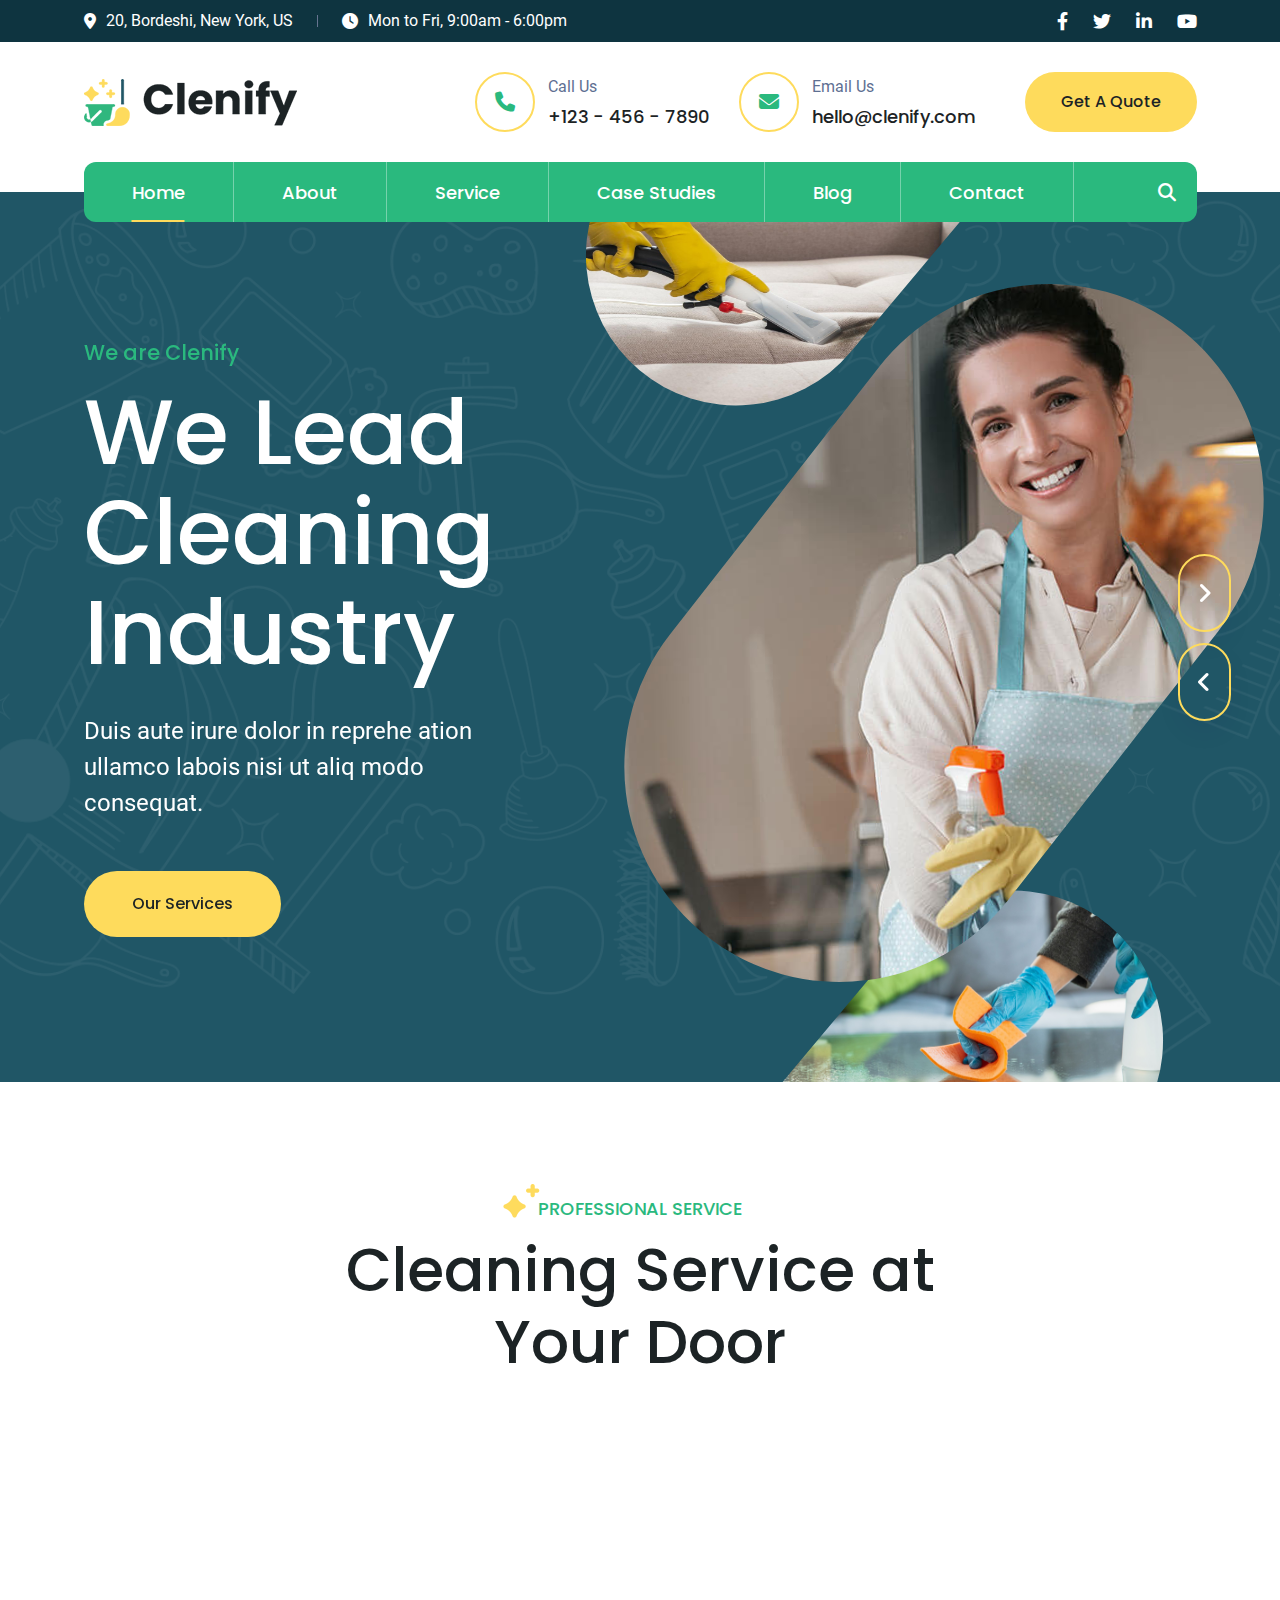
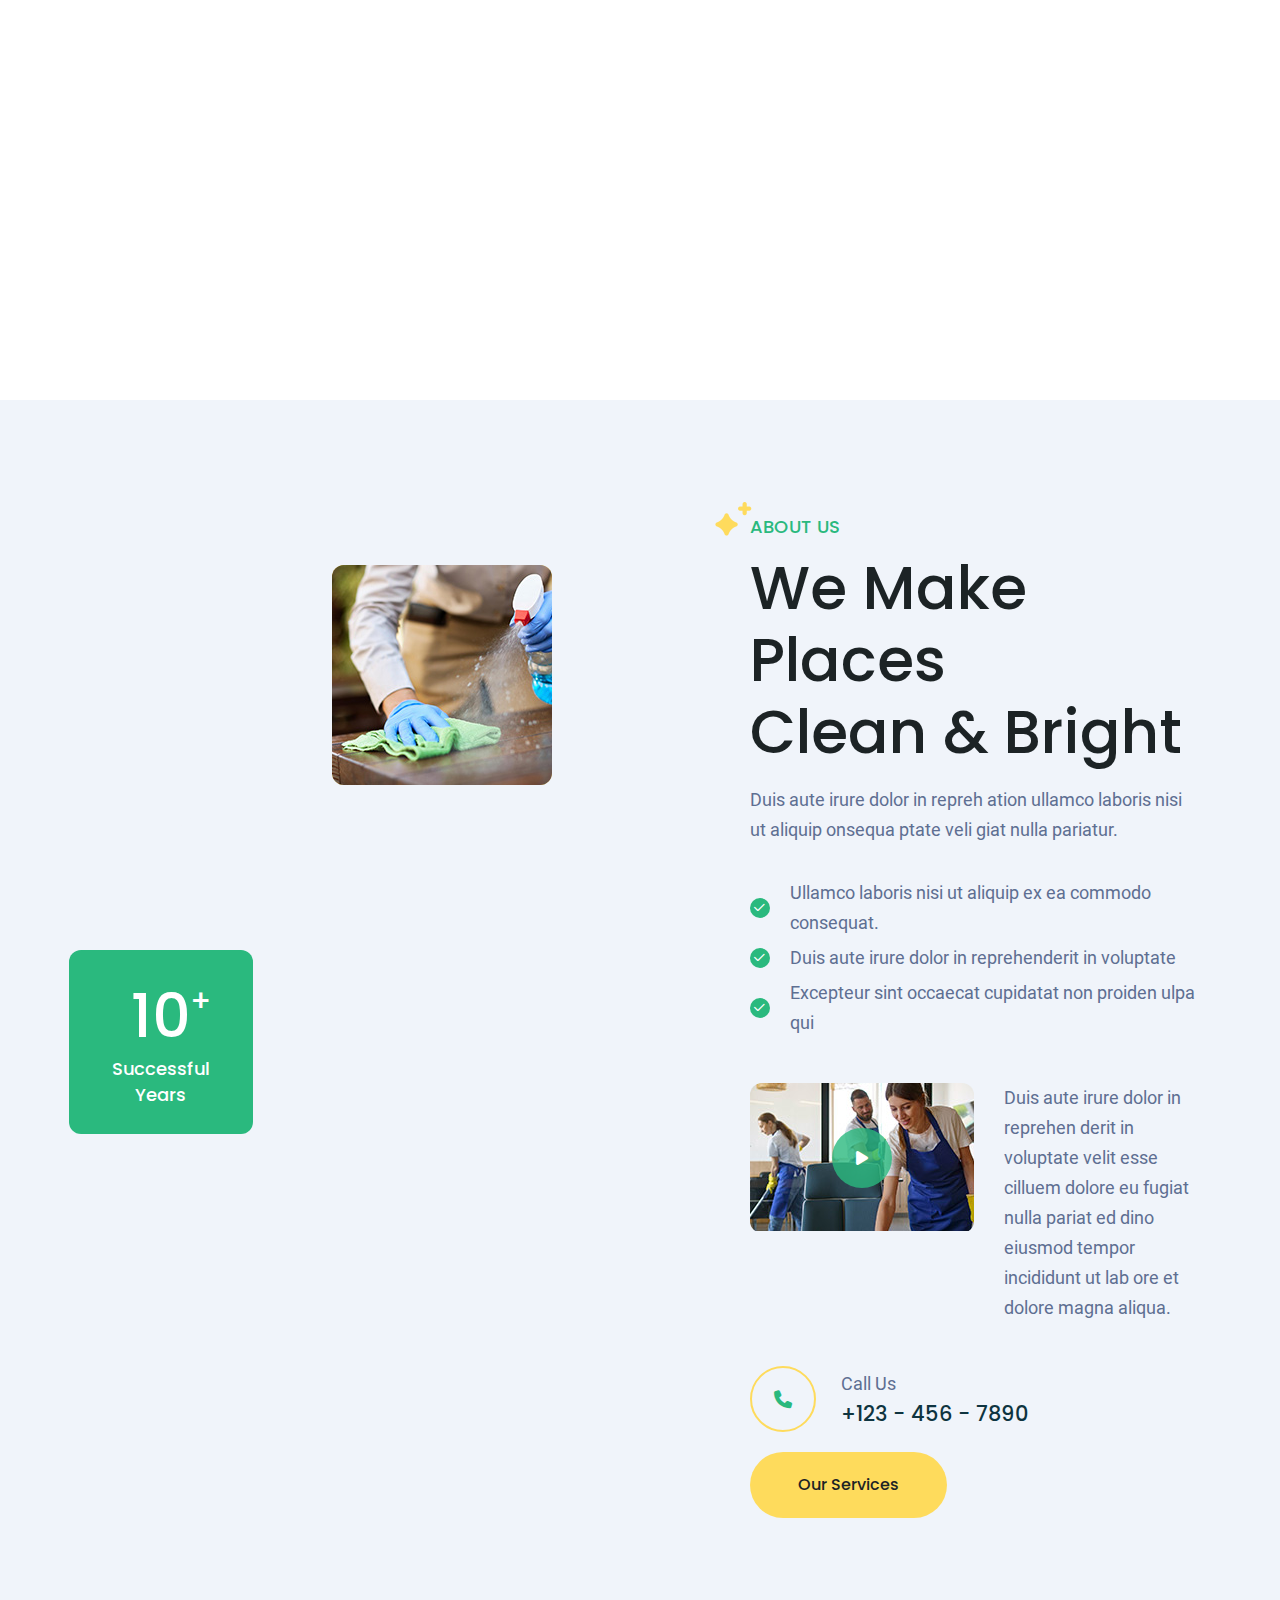
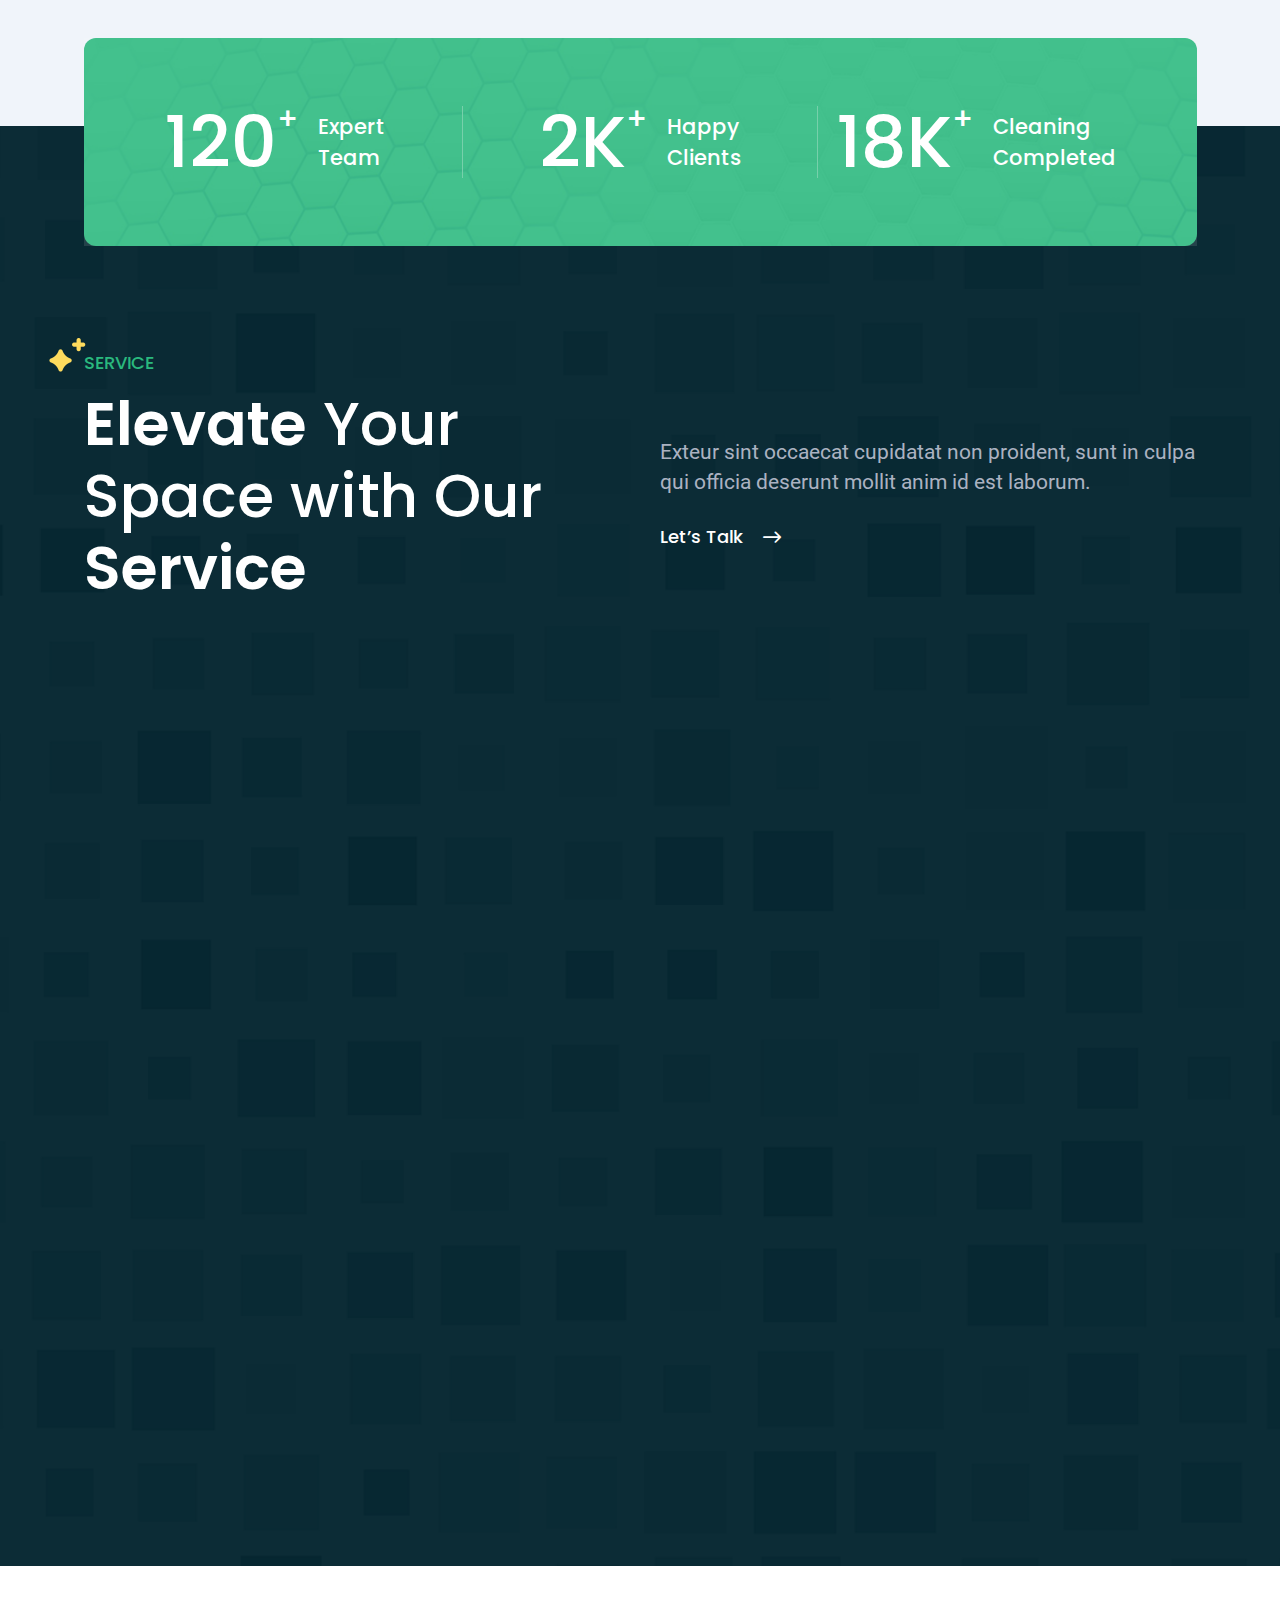
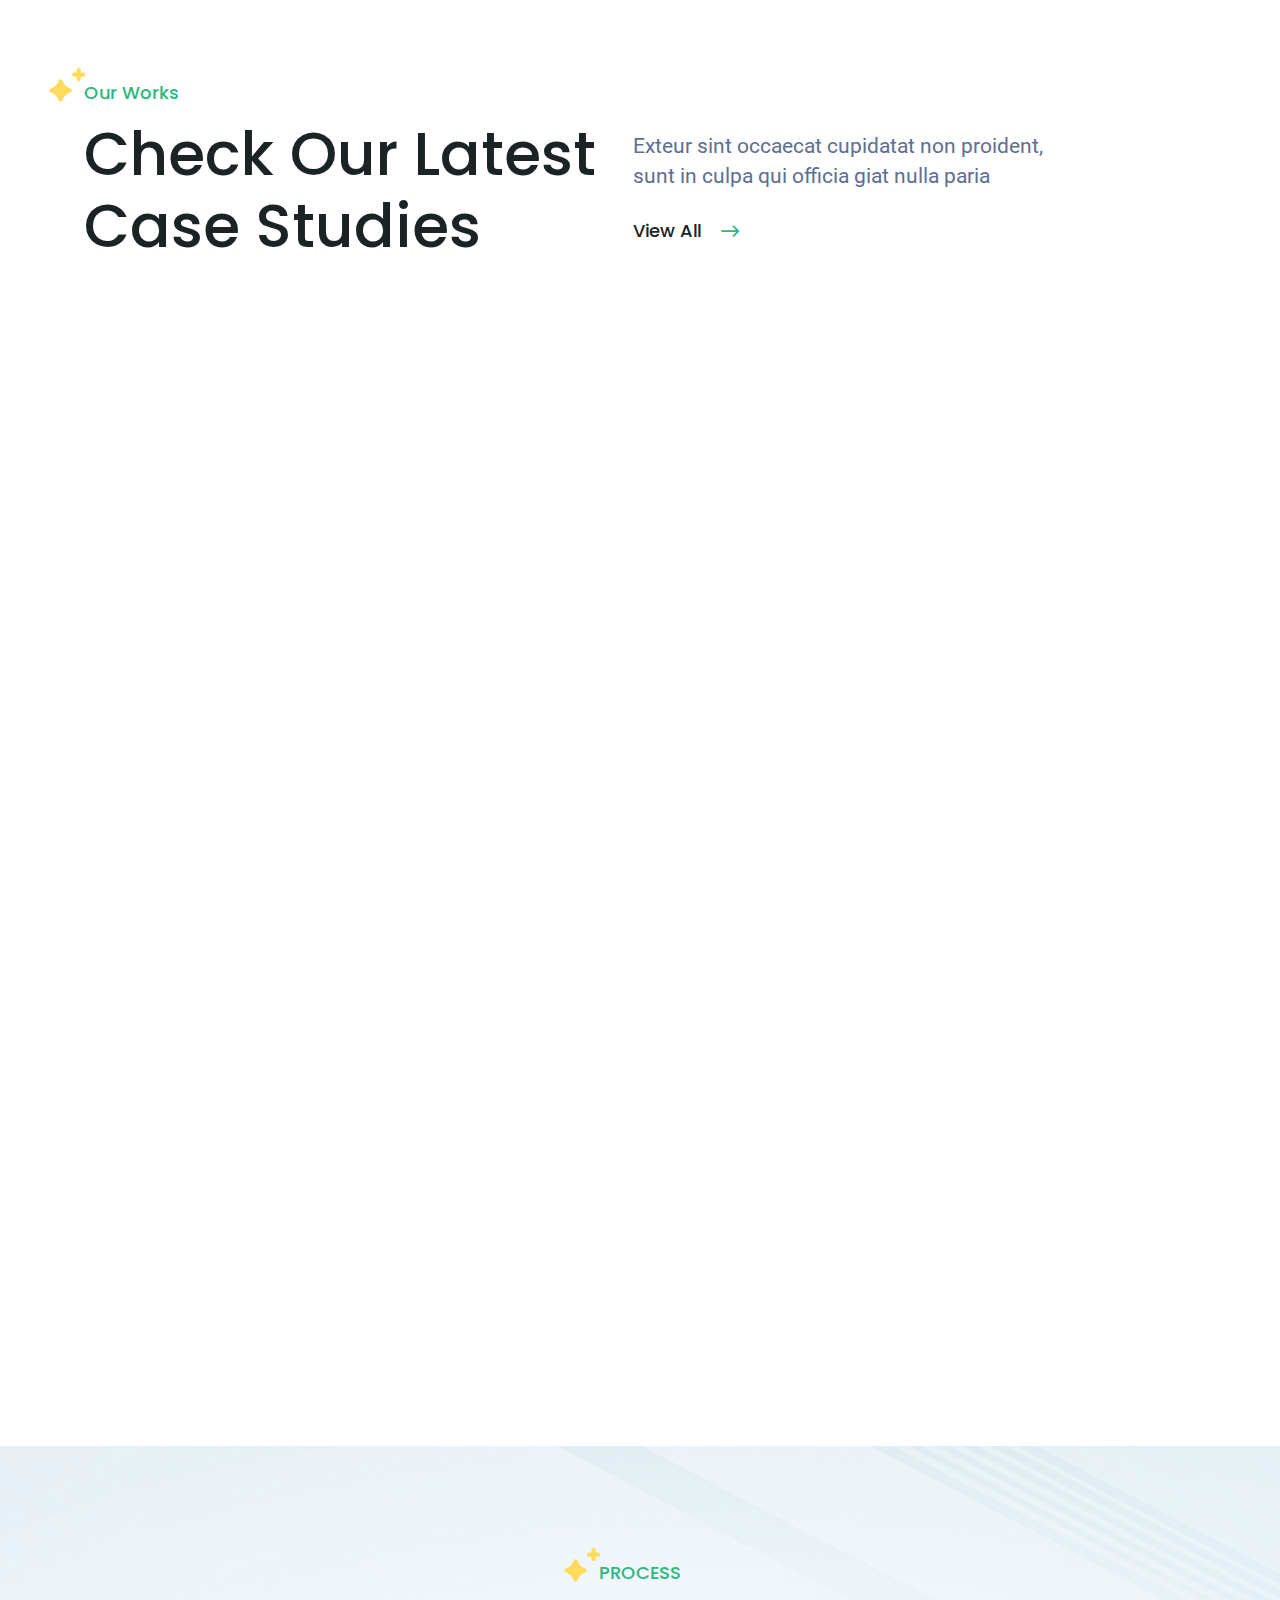
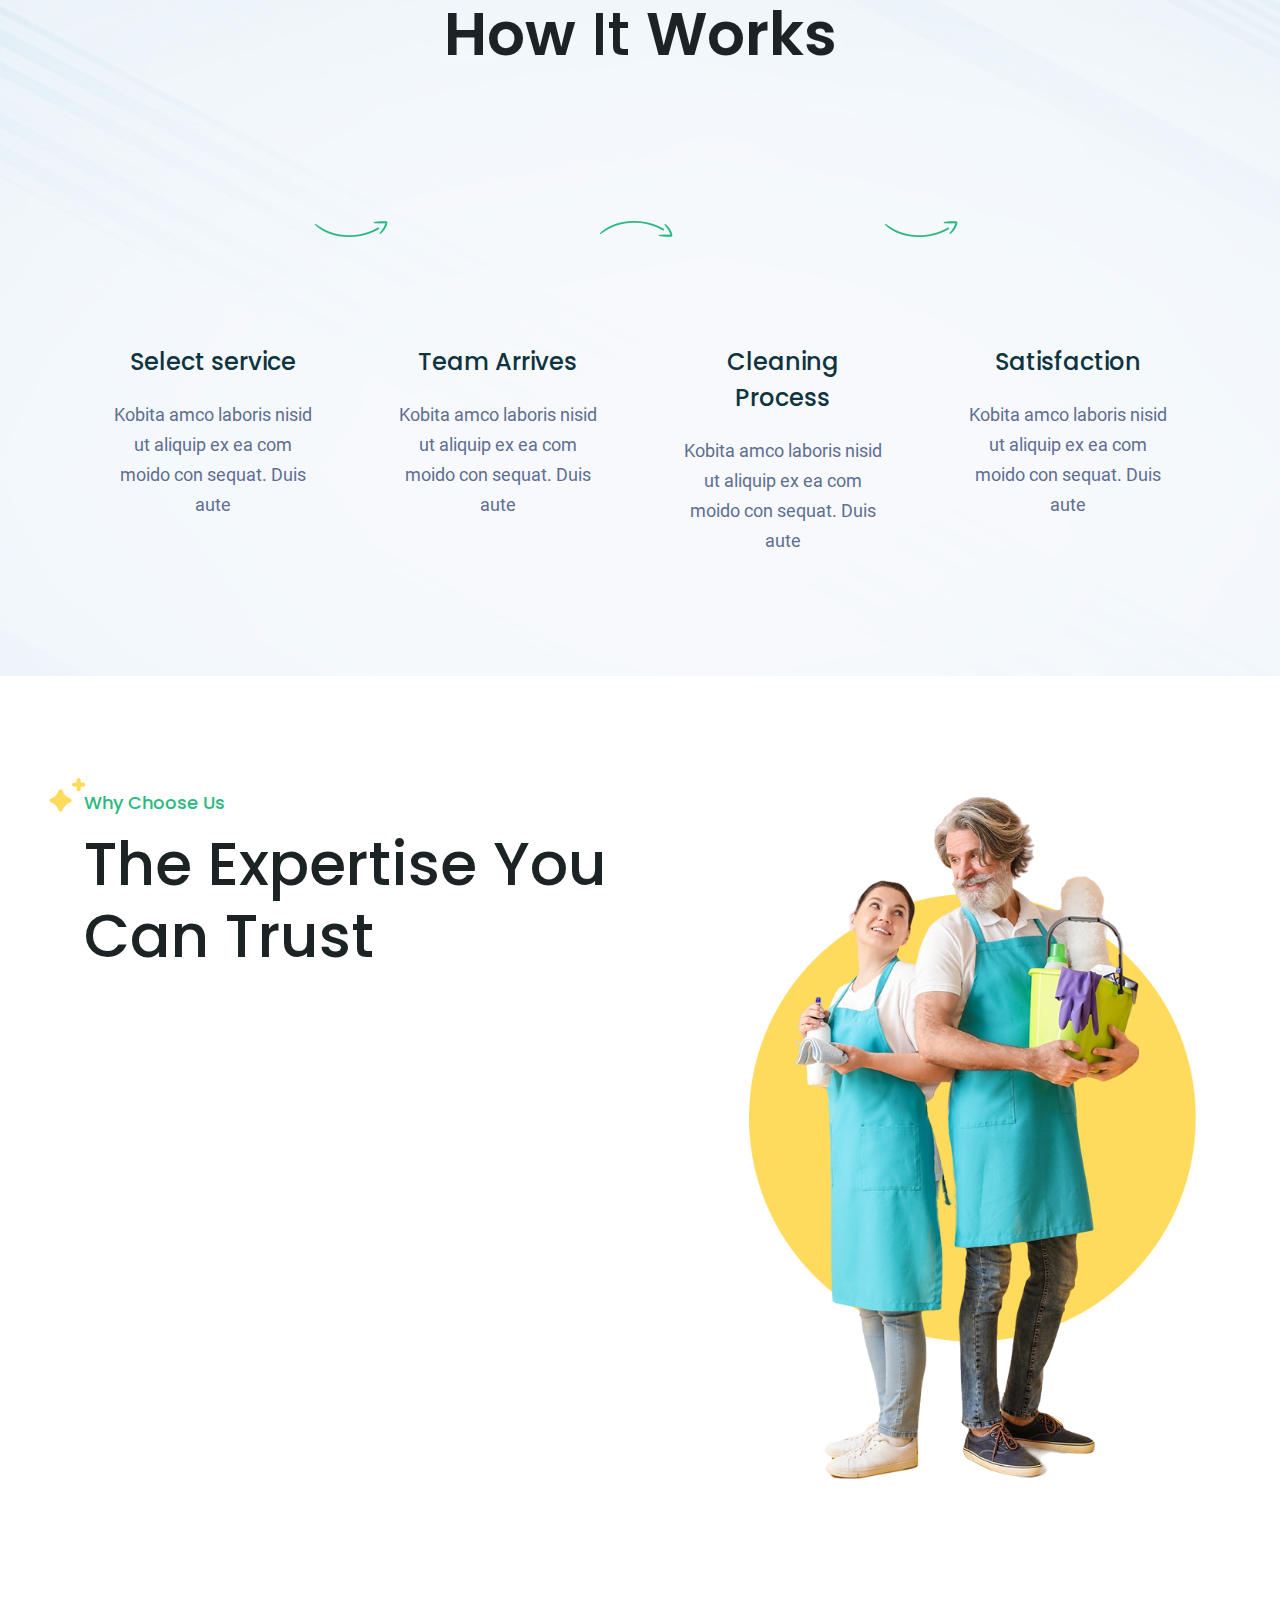
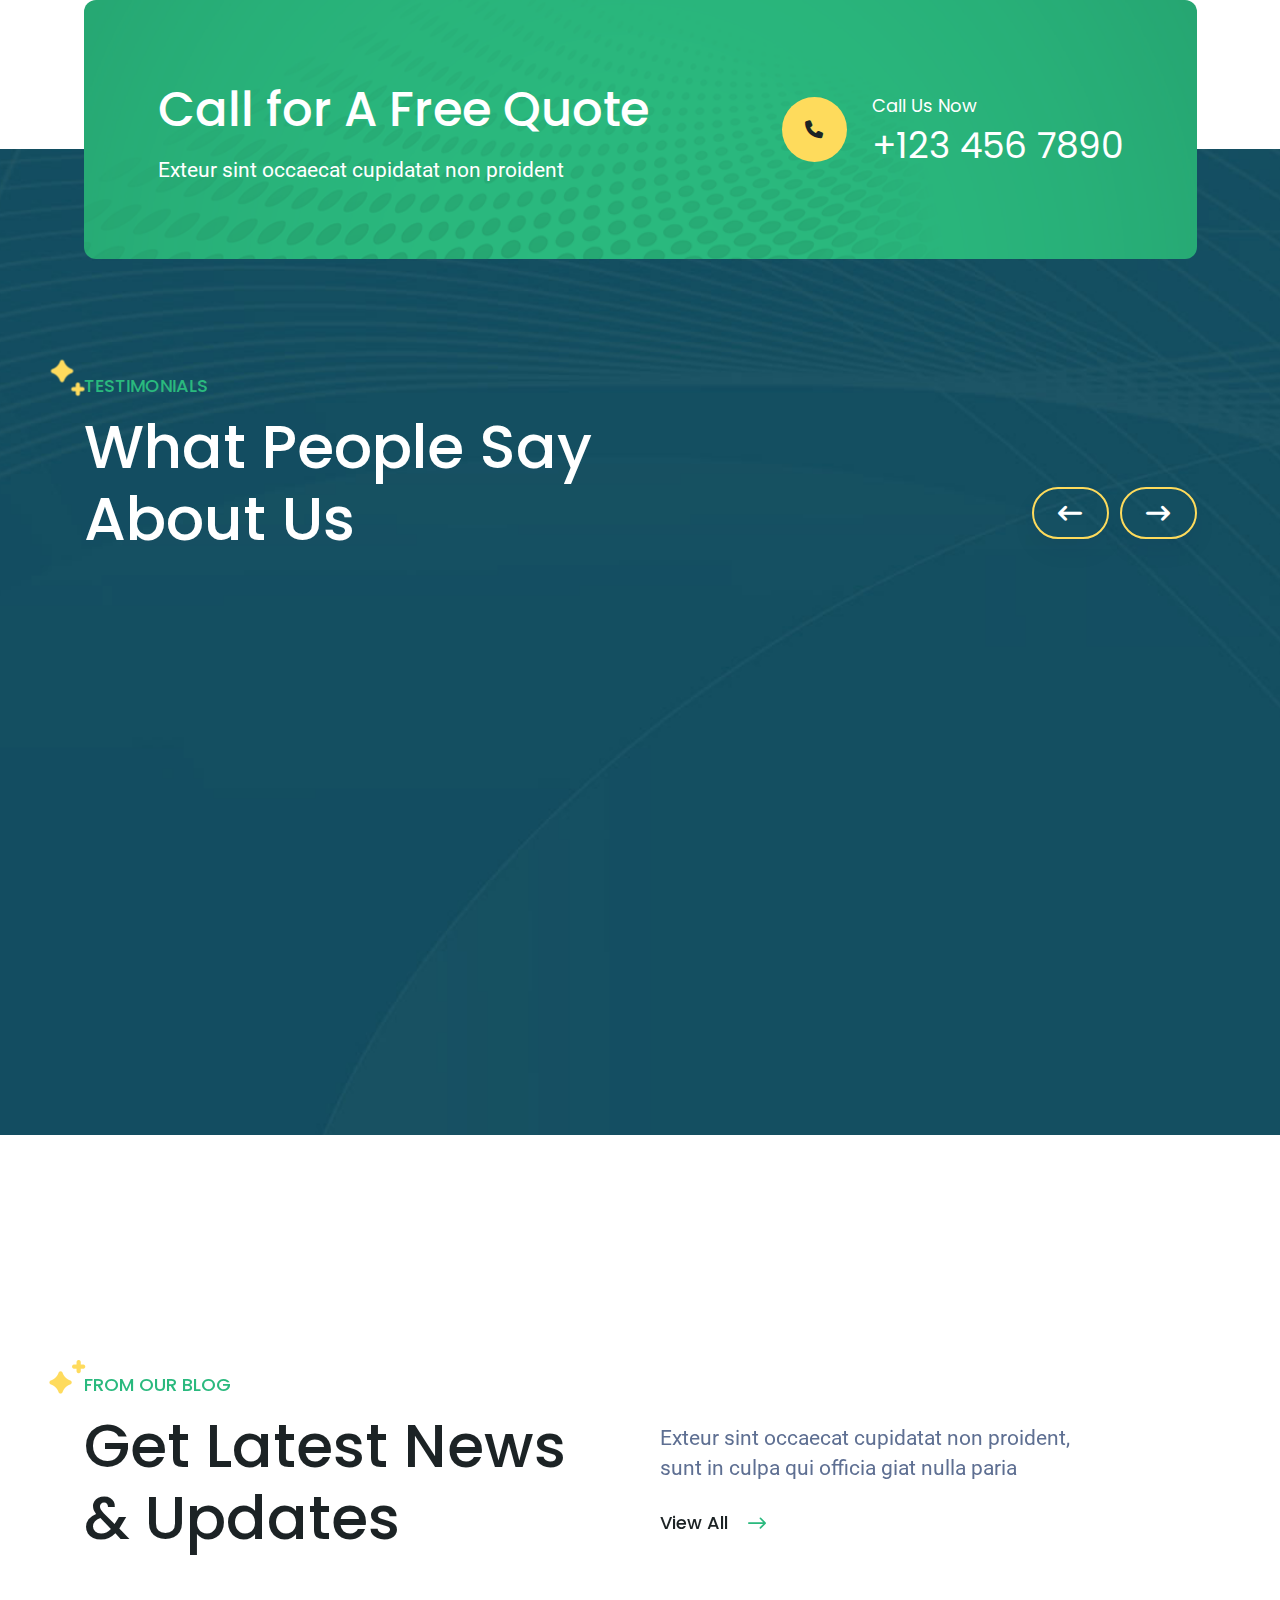
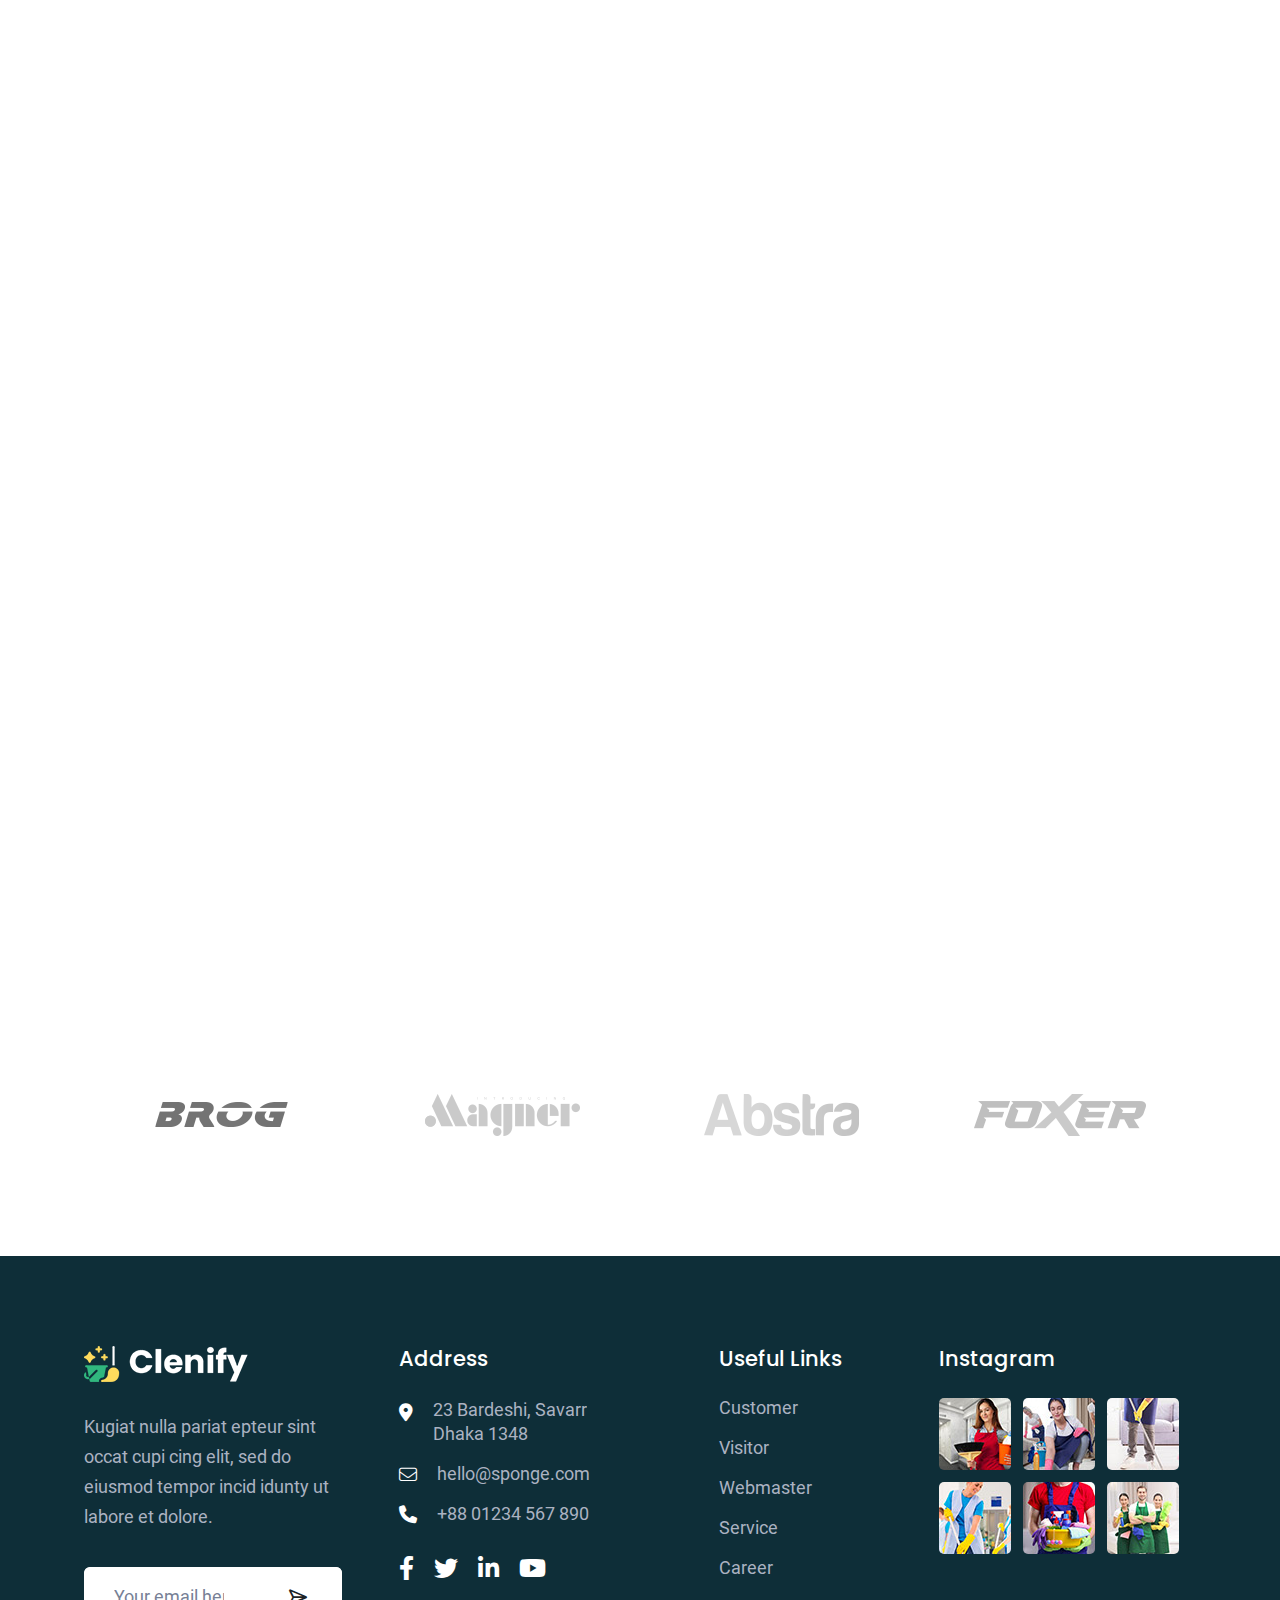
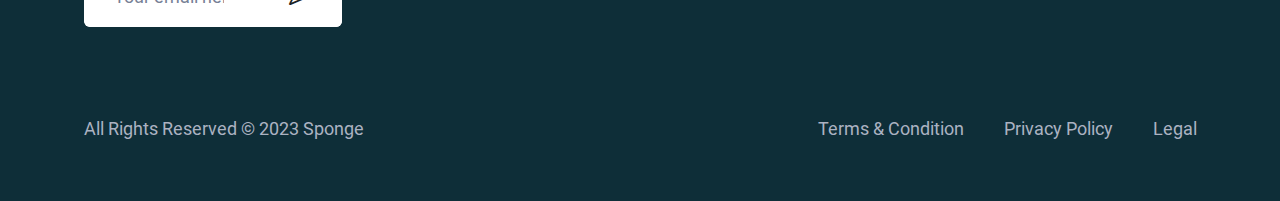
<file: index.html>
<!DOCTYPE html>
<html dir="ltr" lang="zxx">

<head>
    <meta name="viewport" content="width=device-width,initial-scale=1.0" />
    <meta charset="utf-8" />
    <meta name="description" content="Clenify - Cleaning Service HTML5 Template" />
    <meta name="keywords"
        content="	cleaner, cleaning, cleaning business, cleaning service, house cleaning, maid service, office cleaning, washing" />
    <meta name="author" content="BoomDevs" />

    <title>Clenify - Cleaning Service HTML5 Template</title>

    <link rel="icon" type="image/png" href="images/logo/favicon.png" />
    <link rel="preconnect" href="https://fonts.googleapis.com/">
    <link rel="preconnect" href="https://fonts.gstatic.com/" crossorigin>
    <link rel="stylesheet" href="css/bootstrap.min.css" />
    <link rel="stylesheet" href="css/fontawesome.min.css" />
    <link rel="stylesheet" href="css/magnific-popup.css" />
    <link rel="stylesheet" href="css/slick.css" />
    <link rel="stylesheet" href="css/meanmenu.css" />
    <link rel="stylesheet" href="css/nice-select.css" />
    <link rel="stylesheet" href="css/animate.min.css" />
    <link rel="stylesheet" href="css/customFont.css" />
    <link rel="stylesheet" href="css/media.css">
    <link rel="stylesheet" href="css/style.css" />

</head>

<body>
    <!-- Preloader Start !-->
    <div id="preloader">
        <div id="preloader-status">
            <img src="images/logo/preloader.gif" alt="preloader">
        </div>
    </div>
    <!-- Preloader End !-->
    <!-- Header Start !-->
    <!-- Header Start !-->
    <header class="header-area style-1">
        <!-- Header Top Start -->
        <div class="header-top">
            <div class="container">
                <div class="row">
                    <div class="col-12 d-flex align-items-center justify-content-between">
                        <div class="header-top-info">
                            <div class="header-contact-info">
                                <span><span class="contact-info-item"><i class="fa-solid fa-location-dot"></i>20,
                                        Bordeshi, New York, US</span></span>
                                <span><span class="contact-info-item"><i class="fa-solid fa-clock"></i>Mon to Fri,
                                        9:00am - 6:00pm</span></span>
                            </div>
                        </div>
                        <div class="header-top-info">
                            <div class="social-profile">
                                <a href="#"><i class="fa-brands fa-facebook-f"></i></a>
                                <a href="#"><i class="fa-brands fa-twitter"></i></a>
                                <a href="#"><i class="fa-brands fa-linkedin-in"></i></a>
                                <a href="#"><i class="fa-brands fa-youtube"></i></a>
                            </div>
                        </div>
                    </div>
                </div>
            </div>
        </div>
        <!-- Header Top End -->
        <!-- Header Top Bottom Start -->
        <div class="header-top-bottom-area has-nav-menu">
            <div class="container">
                <div class="row">
                    <div class="col-12">
                        <div class="header-top-bottom-wrapper">
                            <div class="logo-wrapper">
                                <div class="logo">
                                    <a href="index.html" class="standard-logo">
                                        <img src="images/logo/logo.png" alt="logo" />
                                    </a>
                                    <a href="index.html" class="sticky-logo">
                                        <img src="images/logo/logo.png" alt="logo" />
                                    </a>
                                </div>
                            </div>
                            <div class="header-btn">
                                <div class="cta-btn">
                                    <div class="icon"><i class="fa-solid fa-phone"></i></div>
                                    <div class="btn-content">
                                        <span class="title">Call Us</span>
                                        <span class="sub-title"> <a href="href%3dtel_%2b123-456-7890.html">+123 - 456 -
                                                7890</a></span>
                                    </div>
                                </div>
                                <div class="cta-btn">
                                    <div class="icon"><i class="fa fa-envelope"></i></div>
                                    <div class="btn-content">
                                        <span class="title">Email Us</span>
                                        <span class="sub-title"><a
                                                href="mailto:hello@clenify.com">hello@clenify.com</a></span>
                                    </div>
                                </div>
                                <div class="btn-wrapper">
                                    <a href="index.html" class="theme-btn simple-btn arrow-position-left">Get A Quote</a>
                                </div>
                                <div class="search-btn-wrapper">
                                    <a href="#" class="search-btn" id="search_btn">
                                        <i class="fa-solid fa-magnifying-glass"></i>
                                    </a>
                                </div>
                            </div>
                        </div>
                    </div>
                </div>
            </div>
        </div>
        <!-- Header Top Bottom End -->
        <!-- Header Nav Menu Start -->
        <div class="header-menu-area">
            <div class="container">
                <div class="row">
                    <div class="col-12">
                        <div class="header-menu-wrapper sticky-header">
                            <div class="container inner-wrapper">
                                <div class="logo-wrapper">
                                    <div class="logo">
                                        <a href="index.html" class="standard-logo">
                                            <img src="images/logo/logo.png" alt="logo" />
                                        </a>
                                        <a href="index.html" class="sticky-logo">
                                            <img src="images/logo/logo.png" alt="logo" />
                                        </a>
                                    </div>
                                </div>
                                <div class="main-menu-wrapper">
                                    <div class="menu d-inline-block">
                                        <nav id="main-menu" class="main-menu">
                                            <ul>
                                                <li class="dropdown active">
                                                    <a href="index.html">Home</a>
                                                </li>
                                                <li><a href="about.html">About</a></li>
                                                <li class="dropdown">
                                                    <a href="service.html">Service</a>
                                                    <ul class="submenu">
                                                        <li><a href="service.html">Service Page</a></li>
                                                        <li><a href="service-details.html">Service Details Page</a></li>
                                                        <li><a href="team-member.html">Team Member Page</a></li>
                                                    </ul>
                                                </li>
                                                <li class="dropdown">
                                                    <a href="project.html">Case Studies</a>
                                                    <ul class="submenu">
                                                        <li><a href="project.html">Case Studies</a></li>
                                                        <li><a href="project-details.html">Case Studies Details</a></li>
                                                    </ul>
                                                </li>
                                                <li class="dropdown">
                                                    <a href="blog.html">Blog</a>
                                                    <ul class="submenu">
                                                        <li><a href="blog.html">Blog Page</a></li>
                                                        <li><a href="blog-grid.html">Blog Grid Page</a></li>
                                                    </ul>
                                                </li>
                                                <li><a href="contact.html">Contact</a></li>
                                            </ul>
                                        </nav>
                                    </div>
                                    <!-- Header Button Start !-->
                                    <!-- Header Search Button Start !-->
                                    <div class="header-btn">
                                        <a href="tel:+123-456-7890" class="cta-btn">
                                            <div class="icon"><i class="fa-regular fa-headset"></i></div>
                                            <div class="btn-content">
                                                <span class="phone-number">+123-456-7890</span>
                                            </div>
                                        </a>

                                        <a href="tel:info@clenify" class="cta-btn">
                                            <div class="icon"><i class="fa fa-envelope"></i></div>
                                            <div class="btn-content">
                                                <span class="phone-number">info@clenify</span>
                                            </div>
                                        </a>

                                        <div class="btn-wrapper">
                                            <a href="#" class="theme-btn icon-left">
                                                Get A Quote
                                            </a>
                                        </div>

                                        <div class="search-btn-wrapper">
                                            <a href="#" class="search-btn" id="search_btn">
                                                <i class="fa-solid fa-magnifying-glass"></i>
                                            </a>
                                        </div>
                                    </div>
                                    <!-- Header Search Button End !-->
                                    <!-- Mobile Menu Toggle Button Start !-->
                                    <div class="mobile-menu-bar d-lg-none text-end">
                                        <a href="#" class="mobile-menu-toggle-btn"><i class="fal fa-bars"></i></a>
                                    </div>
                                    <!-- Mobile Menu Toggle Button End !-->
                                </div>
                            </div>
                        </div>
                    </div>
                </div>
            </div>
        </div>
        <!-- Header Nav Menu End -->
    </header>
    <!-- Header End !-->
    <!-- Menu Sidebar Section Start -->
    <div class="menu-sidebar-area">
        <div class="menu-sidebar-wrapper">
            <div class="menu-sidebar-close">
                <button class="menu-sidebar-close-btn" id="menu_sidebar_close_btn">
                    <i class="fal fa-times"></i>
                </button>
            </div>
            <div class="menu-sidebar-content">
                <div class="menu-sidebar-logo">
                    <a href="index.html">
                        <img src="images/logo/logo-2.png" alt="logo" />
                    </a>
                </div>
                <div class="mobile-nav-menu"></div>
                <div class="menu-sidebar-content">
                    <div class="menu-sidebar-single-widget">
                        <h5 class="menu-sidebar-title">Contact Info</h5>
                        <div class="header-contact-info">
                            <span><i class="fa-solid fa-location-dot"></i>20, Bordeshi, New York, US</span>
                            <span><a href="mailto:hello@transico.com"><i
                                        class="fa-solid fa-envelope"></i>hello@transico.com</a> </span>
                            <span><a href="tel:+123-456-7890"><i class="fa-solid fa-phone"></i>+123-456-7890</a></span>
                        </div>
                        <div class="social-profile">
                            <a href="#"><i class="fa-brands fa-facebook-f"></i></a>
                            <a href="#"><i class="fa-brands fa-twitter"></i></a>
                            <a href="#"><i class="fa-brands fa-linkedin-in"></i></a>
                            <a href="#"><i class="fa-brands fa-youtube"></i></a>
                        </div>
                    </div>
                </div>
            </div>
        </div>
    </div>
    <!-- Menu Sidebar Section Start -->
    <div class="body-overlay"></div>

    <!-- Slider Section Start !-->
    <div class="slider-area style-1">
        <img class="shape one" src="images/shape/large-star.png" alt="shape">
        <img class="shape two" src="images/shape/star.png" alt="shape">
        <img class="shape three" src="images/shape/star.png" alt="shape">
        <img class="shape four" src="images/shape/star.png" alt="shape">
        <img class="shape five" src="images/shape/large-star.png" alt="shape">
        <div class="slider-wrapper" style="background-image: url('images/shape/slider-1.png')">
            <!-- single slider start -->
            <div class="single-slider-wrapper">
                <div class="single-slider">
                    <div class="container h-100 align-self-center position-relative">
                        <div class="row h-100">
                            <div class="col-md-5 align-self-center order-2 order-md-1">
                                <div class="slider-content-wrapper">
                                    <div class="slider-content">
                                        <span class="slider-short-title">We are Clenify</span>
                                        <h1 class="slider-title">We Lead Cleaning Industry</h1>
                                        <p class="slider-short-desc">Duis aute irure dolor in reprehe ation ullamco
                                            labois nisi ut aliq modo consequat. </p>
                                        <div class="slider-btn-wrapper">
                                            <a href="about.html" class="theme-btn">Our Services</a>
                                        </div>
                                    </div>
                                </div>
                            </div>
                            <div class="col-md-7 align-self-center order-1 order-md-2">
                                <div class="slider-image">
                                    <div class="image-1">
                                        <img src="images/slider/slider-2.jpg" alt="feature image" />
                                    </div>
                                    <div class="image-2">
                                        <img src="images/slider/slider-3.jpg" alt="feature image" />
                                    </div>
                                    <div class="slider-image-inner">
                                        <img src="images/slider/slider-1.jpg" alt="slider image">
                                    </div>
                                </div>
                            </div>
                        </div>
                    </div>
                </div>
            </div>
            <!-- single slider end -->
            <!-- single slider start -->
            <div class="single-slider-wrapper">
                <div class="single-slider">
                    <div class="container h-100 align-self-center">
                        <div class="row h-100">
                            <div class="col-md-5 align-self-center order-2 order-md-1">
                                <div class="slider-content-wrapper">
                                    <div class="slider-content">
                                        <span class="slider-short-title">We are Clenify</span>
                                        <h1 class="slider-title">We Lead Cleaning Industry</h1>
                                        <p class="slider-short-desc">Duis aute irure dolor in reprehe ation ullamco
                                            labois nisi ut aliq modo consequat. </p>
                                        <div class="slider-btn-wrapper">
                                            <a href="about.html" class="theme-btn">Our Services</a>
                                        </div>
                                    </div>
                                </div>
                            </div>
                            <div class="col-md-7 align-self-center order-1 order-md-2">
                                <div class="slider-image">
                                    <div class="image-1">
                                        <img src="images/slider/slider-2.jpg" alt="feature image" />
                                    </div>
                                    <div class="image-2">
                                        <img src="images/slider/slider-3.jpg" alt="feature image" />
                                    </div>
                                    <div class="slider-image-inner">
                                        <img src="images/slider/slider-1.jpg" alt="slider image">
                                    </div>
                                </div>
                            </div>
                        </div>
                    </div>
                </div>
            </div>
            <!-- single slider end -->
            <!-- single slider start -->
            <div class="single-slider-wrapper">
                <div class="single-slider">
                    <div class="container h-100 align-self-center">
                        <div class="row h-100">
                            <div class="col-md-5 align-self-center order-2 order-md-1">
                                <div class="slider-content-wrapper">
                                    <div class="slider-content">
                                        <span class="slider-short-title">We are Clenify</span>
                                        <h1 class="slider-title">We Lead Cleaning Industry</h1>
                                        <p class="slider-short-desc">Duis aute irure dolor in reprehe ation ullamco
                                            labois nisi ut aliq modo consequat. </p>
                                        <div class="slider-btn-wrapper">
                                            <a href="about.html" class="theme-btn">Our Services</a>
                                        </div>
                                    </div>
                                </div>
                            </div>
                            <div class="col-md-7 align-self-center order-1 order-md-2">
                                <div class="slider-image">
                                    <div class="image-1">
                                        <img src="images/slider/slider-2.jpg" alt="feature image" />
                                    </div>
                                    <div class="image-2">
                                        <img src="images/slider/slider-3.jpg" alt="feature image" />
                                    </div>
                                    <div class="slider-image-inner">
                                        <img src="images/slider/slider-1.jpg" alt="slider image">
                                    </div>
                                </div>
                            </div>
                        </div>
                    </div>
                </div>
            </div>
            <!-- single slider end -->
        </div>
        <div class="slider-control-btn-wrapper">
            <div class="container h-100">
                <!-- Slider Nav Start -->
                <div class="slider-arrow-btn-wrapper">
                    <a href="#" class="slider-nav-next-btn"><i class="fa-solid fa-angle-right"></i></a>
                    <a href="#" class="slider-nav-prev-btn"><i class="fa-solid fa-angle-left"></i></a>
                </div>
            </div>
        </div>
    </div>
    <!-- Slider Section End !-->
    <!-- Feature Area Start-->
    <div class="feature-area style-1">
        <img class="shape one" src="images/shape/orange-star.png" alt="shape">
        <img class="shape two" src="images/shape/plus.png" alt="shape">
        <div class="container">
            <div class="feature-area-wrapper">
                <div class="row justify-content-center">
                    <div class="col-12">
                        <div class="section-title text-center justify-content-center">
                            <div class="sec-content">
                                <span class="short-title">PROFESSIONAL SERVICE
                                    <img class="shape" src="images/icon/section-title.png" alt="section-title">
                                </span>
                                <h2 class="title">Cleaning Service at <br>
                                    Your Door</h2>
                            </div>
                        </div>
                    </div>
                </div>
                <div class="row">
                    <div
                        class="col-sm-6 col-lg-3 feature-service-card  wow animate__animated animate__fadeInUp animate__faster">
                        <!-- single info-card start -->
                        <div class="info-card">
                            <div class="info-card-inner">
                                <div class="content-wrapper">
                                    <div class="title-wrapper">
                                        <div class="icon">
                                            <img src="images/icon/feature/icon-1.png" alt="support" />
                                        </div>
                                        <h3 class="title">Quality Service</h3>
                                    </div>
                                    <div class="content">
                                        <p class="desc">Kobita amco laboris nisid ut aliquip ex ea com moido consequat.
                                            Duis aute irure dolor in reprehen</p>
                                    </div>
                                </div>
                            </div>
                        </div>
                        <!-- single info-card End-->
                    </div>
                    <div class="col-sm-6 col-lg-3 feature-service-card wow animate__animated animate__fadeInUp"
                        data-wow-delay=".2s">
                        <!-- single info-card start -->
                        <div class="info-card ">
                            <div class="info-card-inner">
                                <div class="content-wrapper">
                                    <div class="title-wrapper">
                                        <div class="icon">
                                            <img src="images/icon/feature/icon-2.png" alt="support" />
                                        </div>
                                        <h3 class="title">Expert Team</h3>
                                    </div>
                                    <div class="content">
                                        <p class="desc">Kobita amco laboris nisid ut aliquip ex ea com moido consequat.
                                            Duis aute irure dolor in reprehen</p>
                                    </div>
                                </div>
                            </div>
                        </div>
                        <!-- single info-card End-->
                    </div>
                    <div class="col-sm-6 col-lg-3 feature-service-card wow animate__animated animate__fadeInUp"
                        data-wow-delay=".4s">
                        <!-- single info-card start -->
                        <div class="info-card ">
                            <div class="info-card-inner">
                                <div class="content-wrapper">
                                    <div class="title-wrapper">
                                        <div class="icon">
                                            <img src="images/icon/feature/icon-3.png" alt="support" />
                                        </div>
                                        <h3 class="title">Latest Equipments</h3>
                                    </div>
                                    <div class="content">
                                        <p class="desc">Kobita amco laboris nisid ut aliquip ex ea com moido consequat.
                                            Duis aute irure dolor in reprehen</p>
                                    </div>
                                </div>
                            </div>
                        </div>
                        <!-- single info-card End-->
                    </div>
                    <div class="col-sm-6 col-lg-3 feature-service-card wow animate__animated animate__fadeInUp"
                        data-wow-delay=".6s">
                        <!-- single info-card start -->
                        <div class="info-card ">
                            <div class="info-card-inner">
                                <div class="content-wrapper">
                                    <div class="title-wrapper">
                                        <div class="icon">
                                            <img src="images/icon/feature/icon-4.png" alt="support" />
                                        </div>
                                        <h3 class="title">Affordable Price</h3>
                                    </div>
                                    <div class="content">
                                        <p class="desc">Kobita amco laboris nisid ut aliquip ex ea com moido consequat.
                                            Duis aute irure dolor in reprehen</p>
                                    </div>
                                </div>
                            </div>
                        </div>
                        <!-- single info-card End-->
                    </div>
                </div>
            </div>
        </div>
    </div>
    <!-- Feature Area End !-->
    <!-- About Us Area Start !-->
    <div class="about-us-area style-1 overflow-hidden background-gray">
        <img class="shape one" src="images/shape/star.png" alt="shape">
        <div class="container">
            <div class="row">
                <div class="col-xl-6">
                    <div class="about-image-card">
                        <div class="main-img-wrapper">
                            <div class="main-img-inner">
                                <div class="main-image">
                                    <div class="image-main">
                                        <img class="tilt-animate wow animate__animated animate__fadeInTopLeft"
                                            data-wow-delay=".2s" src="images/about/about-card-img.jpg"
                                            alt="about card img" />
                                    </div>
                                    <div class="img-card-wrapper image-three">
                                        <h1 class="year">
                                            <span class="counter">10</span>
                                            <span class="text">+</span>
                                        </h1>
                                        <h6 class="title">Successful <br> Years</h6>
                                    </div>
                                </div>
                                <div class="img-card-wrapper image-four">
                                    <img class="tilt-animate wow animate__animated animate__fadeInBottomRight"
                                        data-wow-delay=".2s" src="images/about/about-img-three.jpg"
                                        alt="about card img" />
                                    <img class="circle-shape" src="images/about/about-img-two.jpg"
                                        alt="about card img" />
                                </div>
                            </div>
                        </div>
                    </div>
                </div>
                <div class="col-xl-6">
                    <div class="about-info-card">
                        <div class="about-info-content">
                            <div class="section-title">
                                <div class="sec-content">
                                    <span class="short-title">
                                        ABOUT US
                                        <img class="shape" src="images/icon/section-title.png" alt="section-title">
                                    </span>
                                    <h2 class="title">We Make Places <br> Clean & Bright</h2>
                                </div>
                            </div>
                            <div class="text">
                                <p>Duis aute irure dolor in repreh ation ullamco laboris nisi ut aliquip onsequa ptate
                                    veli giat nulla pariatur. </p>
                            </div>
                            <div class="list-item-wrapper">
                                <ul>
                                    <li>Ullamco laboris nisi ut aliquip ex ea commodo consequat.</li>
                                    <li>Duis aute irure dolor in reprehenderit in voluptate</li>
                                    <li>Excepteur sint occaecat cupidatat non proiden ulpa qui</li>
                                </ul>
                            </div>
                            <div class="about-video-card">
                                <div class="video-popup-card">
                                    <div class="video-popup-image">
                                        <img src="images/video-popup/video-thumb.jpg" alt="popup image">
                                    </div>
                                    <div class="video-popup-btn">
                                        <a href="https://www.youtube.com/watch?v=SZEflIVnhH8"
                                            class="mfp-iframe video-play">
                                            <i class="fa-solid fa-play" aria-hidden="true"></i>
                                        </a>
                                    </div>
                                </div>
                                <div class="video-desc">
                                    <p>Duis aute irure dolor in reprehen derit in voluptate velit esse cilluem dolore eu
                                        fugiat nulla pariat ed dino eiusmod tempor incididunt ut lab ore et dolore magna
                                        aliqua. </p>
                                </div>
                            </div>
                            <div class="about-user-info-card">
                                <div class="btn-wrapper">
                                    <a href="about.html" class="theme-btn">Our Services</a>
                                </div>
                                <div class="phone-number">
                                    <div class="icon">
                                        <i class="fa-solid fa-phone"></i>
                                    </div>
                                    <div class="content">
                                        <span>Call Us</span>
                                        <span class="text">+123 - 456 - 7890</span>
                                    </div>
                                </div>
                            </div>
                        </div>
                    </div>
                </div>
            </div>
        </div>
    </div>
    <!-- About Us Area End !-->
    <!-- counter section start -->
    <div class="counter-up-area style-1 background-gray">
        <div class="container">
            <div class="row">
                <div class="col-lg-12">
                    <div class="counter-card-area">
                        <div class="overlay" style="background-image: url('images/section-bg/counter-card-bg.png');">
                        </div>
                        <div class="row justify-content-sm-center">
                            <div class="col-lg-4 col-md-4 col-sm-6 counter-card-wrapper">
                                <div class="counter-card">
                                    <div class="counter-item">
                                        <div class="counter-title">
                                            <h1 class="number">
                                                <span class="counter">120</span><sup>+</sup>
                                            </h1>
                                            <p class="title">Expert <br /> Team</p>
                                        </div>
                                    </div>
                                </div>
                            </div>
                            <div class="col-lg-4 col-md-4 col-sm-6 counter-card-wrapper">
                                <div class="counter-card">
                                    <div class="counter-item">
                                        <div class="counter-title">
                                            <h1 class="number">
                                                <span class="counter">2</span> <span>K</span><sup>+</sup>
                                            </h1>
                                            <p class="title">Happy <br /> Clients</p>
                                        </div>
                                    </div>
                                </div>
                            </div>
                            <div class="col-lg-4 col-md-4 col-sm-6 counter-card-wrapper">
                                <div class="counter-card">
                                    <div class="counter-item">
                                        <div class="counter-title">
                                            <h1 class="number">
                                                <span class="counter">18</span> <span>K</span><sup>+</sup>
                                            </h1>
                                            <p class="title">Cleaning <br /> Completed</p>
                                        </div>
                                    </div>
                                </div>
                            </div>
                        </div>
                    </div>
                </div>
            </div>
        </div>
    </div>
    <!-- counter section end -->

    <!-- Service Area Start -->
    <div class="service-area style-1" style="background-image: url('images/section-bg/service-bg-one.png');">
        <img class="shape one" src="images/shape/multiply-dot.png" alt="shape">
        <img class="shape two" src="images/shape/green-star.png" alt="shape">
        <div class="container">
            <div class="row">
                <div class="col-12">
                    <div class="section-title two-column">
                        <div class="sec-content">
                            <span class="short-title">
                                SERVICE
                                <img class="shape" src="images/icon/section-title.png" alt="section-title">
                            </span>
                            <h2 class="title text-white"><span>Elevate</span> Your Space <br /> with Our
                                <span>Service</span></h2>
                        </div>
                        <div class="sec-desc">
                            <p>Exteur sint occaecat cupidatat non proident, <br> sunt in culpa qui officia deserunt
                                mollit
                                anim id est laborum.</p>
                            <a href="#" class="simple-btn ">Let’s Talk<i
                                    class="fa-regular fa-arrow-right-long"></i></a>
                        </div>
                    </div>
                </div>
            </div>
            <div class="row">
                <!-- Single Service Start !-->
                <div class="col-12 col-md-6 col-lg-4 wow animate__animated animate__fadeInUp" data-wow-delay=".0s">
                    <div class="service-card">
                        <div class="image">
                            <img src="images/service/service-7.jpg" alt="image">
                        </div>
                        <div class="content-wrapper">
                            <div class="icon">
                                <i class="icon-house"></i>
                            </div>
                            <h3 class="title"><a href="service-details.html">House Cleaning</a> </h3>
                            <p class="short-desc">Kobita amco laboris nisid ut aliquip ex ea com moido consequat. </p>

                        </div>
                    </div>
                </div>
                <!-- Single Service End !-->
                <!-- Single Service Start !-->
                <div class="col-12 col-md-6 col-lg-4 wow animate__animated animate__fadeInUp"
                    data-wow-delay=".2s">
                    <div class="service-card">
                        <div class="image">
                            <img src="images/service/service-2.jpg" alt="image">
                        </div>
                        <div class="content-wrapper">
                            <div class="icon">
                                <i class="icon-door"></i>
                            </div>
                            <h3 class="title"><a href="service-details.html">Office Cleaning</a> </h3>
                            <p class="short-desc">Kobita amco laboris nisid ut aliquip ex ea com moido consequat. </p>

                        </div>
                    </div>
                </div>
                <!-- Single Service End !-->
                <!-- Single Service Start !-->
                <div class="col-12 col-md-6 col-lg-4 wow animate__animated animate__fadeInUp" data-wow-delay=".3s">
                    <div class="service-card">
                        <div class="image">
                            <img src="images/service/service-3.jpg" alt="image">
                        </div>
                        <div class="content-wrapper">
                            <div class="icon">
                                <i class="icon-washing"></i>
                            </div>
                            <h3 class="title"><a href="service-details.html">Kitchen Cleaning</a> </h3>
                            <p class="short-desc">Kobita amco laboris nisid ut aliquip ex ea com moido consequat. </p>

                        </div>
                    </div>
                </div>
                <!-- Single Service End !-->
                <!-- Single Service Start !-->
                <div class="col-12 col-md-6 col-lg-4 wow animate__animated animate__fadeInUp" data-wow-delay=".4s">
                    <div class="service-card">
                        <div class="image">
                            <img src="images/service/service-4.jpg" alt="image">
                        </div>
                        <div class="content-wrapper">
                            <div class="icon">
                                <i class="icon-broom"></i>
                            </div>
                            <h3 class="title"><a href="service-details.html">Water Tank Cleaning</a> </h3>
                            <p class="short-desc">Kobita amco laboris nisid ut aliquip ex ea com moido consequat. </p>

                        </div>
                    </div>
                </div>
                <!-- Single Service End !-->
                <!-- Single Service Start !-->
                <div class="col-12 col-md-6 col-lg-4 wow animate__animated animate__fadeInUp" data-wow-delay=".5s">
                    <div class="service-card">
                        <div class="image">
                            <img src="images/service/service-5.jpg" alt="image">
                        </div>
                        <div class="content-wrapper">
                            <div class="icon">
                                <i class="icon-print-roller"></i>
                            </div>
                            <h3 class="title"><a href="service-details.html">Window Cleaning</a> </h3>
                            <p class="short-desc">Kobita amco laboris nisid ut aliquip ex ea com moido consequat. </p>
                        </div>
                    </div>
                </div>
                <!-- Single Service End !-->
                <!-- Single Service Start !-->
                <div class="col-12 col-md-6 col-lg-4 wow animate__animated animate__fadeInUp" data-wow-delay=".6s">
                    <div class="service-card">
                        <div class="image">
                            <img src="images/service/service-6.jpg" alt="image">
                        </div>
                        <div class="content-wrapper">
                            <div class="icon">
                                <i class="icon-water-tap"></i>
                            </div>
                            <h3 class="title"><a href="service-details.html">Plumbing Service</a> </h3>
                            <p class="short-desc">Kobita amco laboris nisid ut aliquip ex ea com moido consequat. </p>

                        </div>
                    </div>
                </div>
                <!-- Single Service End !-->
            </div>
        </div>
    </div>
    <!-- Service Area End -->
    <!-- Portfolio Area Start -->
    <div class="portfolio-area style-1">
        <img class="shape one" src="images/shape/star.png" alt="shape">
        <div class="container">
            <div class="row">
                <div class="row">
                    <div class="col-12">
                        <div class="section-title two-column">
                            <div class="sec-content">
                                <span class="short-title">
                                    Our Works
                                    <img class="shape style-2" src="images/icon/section-title.png" alt="section-title">
                                </span>
                                <h2 class="title">Check Our Latest <br> Case Studies</h2>
                            </div>
                            <div class="sec-desc">
                                <p>Exteur sint occaecat cupidatat non proident, <br> sunt in culpa qui officia giat
                                    nulla
                                    paria</p>
                                <a href="#" class="simple-btn">View All<i
                                        class="fa-regular fa-arrow-right-long"></i></a>
                            </div>
                        </div>
                    </div>
                </div>
            </div>
            <div class="row portfolio-wrapper">
                <div class="col-lg-6 col-md-6  wow animate__animated animate__fadeInUp" data-wow-delay=".0s">
                    <div class="portfolio-card style-1">
                        <div class="image">
                            <img src="images/project/p-1.jpg" alt="portfolio one">
                            <div class="content-wrapper">
                                <div class="content">
                                    <div class="content-inner">
                                        <span class="sub-title">House Cleaning</span>
                                        <h3 class="title"><a href="project-details.html">Office Cleaning of ABC
                                                Corporation</a></h3>
                                    </div>
                                    <div class="btn-wrapper">
                                        <a href="project-details.html"><i class="fa-regular fa-arrow-right"></i></a>
                                    </div>
                                </div>
                            </div>
                        </div>
                    </div>
                </div>
                <div class="col-lg-6 col-md-6  wow animate__animated animate__fadeInUp" data-wow-delay=".2s">
                    <div class="portfolio-card style-1">
                        <div class="image">
                            <img src="images/project/p-2.jpg" alt="portfolio one">
                            <div class="content-wrapper">
                                <div class="content">
                                    <div class="content-inner">
                                        <span class="sub-title">House Cleaning</span>
                                        <h3 class="title"><a href="project-details.html">Eidunt ut labore et dolore
                                                magna aliqua quis</a></h3>
                                    </div>
                                    <div class="btn-wrapper">
                                        <a href="project-details.html"><i class="fa-regular fa-arrow-right"></i></a>
                                    </div>
                                </div>
                            </div>
                        </div>
                    </div>
                </div>
                <div class="col-lg-6 col-md-6  wow animate__animated animate__fadeInUp" data-wow-delay=".3s">
                    <div class="portfolio-card style-1">
                        <div class="image">
                            <img src="images/project/p-3.jpg" alt="portfolio one">
                            <div class="content-wrapper">
                                <div class="content">
                                    <div class="content-inner">
                                        <span class="sub-title">House Cleaning</span>
                                        <h3 class="title"><a href="project-details.html">Eidunt ut labore et dolore
                                                magna aliqua quis</a></h3>
                                    </div>
                                    <div class="btn-wrapper">
                                        <a href="project-details.html"><i class="fa-regular fa-arrow-right"></i></a>
                                    </div>
                                </div>
                            </div>
                        </div>
                    </div>
                </div>
                <div class="col-lg-6 col-md-6  wow animate__animated animate__fadeInUp" data-wow-delay=".4s">
                    <div class="portfolio-card style-1">
                        <div class="image">
                            <img src="images/project/p-4.jpg" alt="portfolio one">
                            <div class="content-wrapper">
                                <div class="content">
                                    <div class="content-inner">
                                        <span class="sub-title">House Cleaning</span>
                                        <h3 class="title"><a href="project-details.html">Eidunt ut labore et dolore
                                                magna aliqua quis</a></h3>
                                    </div>
                                    <div class="btn-wrapper">
                                        <a href="project-details.html"><i class="fa-regular fa-arrow-right"></i></a>
                                    </div>
                                </div>
                            </div>
                        </div>
                    </div>
                </div>
            </div>
        </div>
    </div>
    <!-- Portfolio Area End -->

    <!-- Process Step Area Start -->
    <div class="process-step-area style-1 background-gray"
        style="background-image: url('images/section-bg/process-bg.png')">
        <div class="container">
            <div class="row">
                <div class="col-12">
                    <div class="section-title justify-content-center">
                        <div class="sec-content text-center">
                            <span class="short-title">PROCESS
                                <img class="shape style-2" src="images/icon/section-title.png" alt="section-title">
                            </span>
                            <h2 class="title"><span>How</span> It <span>Works</span></h2>
                        </div>
                    </div>
                </div>
                <div class="col-lg-3 col-sm-6">
                    <div class="process-step style-three">
                        <div class="arrow">
                            <img src="images/shape/arrow.png" alt="arrow">
                        </div>
                        <div class="icon wow animate__animated animate__rollIn  animate__fast"
                            style="background-image: url('images/process-step/img-1.jpg');">
                            <div class="count tilt-animate">
                                <span>1</span>
                            </div>
                        </div>
                        <div class="content">
                            <h2 class="title">Select service</h2>
                            <p class="desc">Kobita amco laboris nisid ut aliquip ex ea com moido con sequat. Duis aute
                            </p>
                        </div>
                    </div>
                </div>
                <div class="col-lg-3 col-sm-6">
                    <div class="process-step style-three">
                        <div class="arrow">
                            <img src="images/shape/arrow-2.png" alt="arrow">
                        </div>
                        <div class="icon wow animate__animated animate__rollIn  animate__fast"
                            style="background-image: url('images/process-step/img-2.jpg');">
                            <div class="count tilt-animate">
                                <span>2</span>
                            </div>
                        </div>
                        <div class="content">
                            <h2 class="title">Team Arrives</h2>
                            <p class="desc">Kobita amco laboris nisid ut aliquip ex ea com moido con sequat. Duis aute
                            </p>
                        </div>
                    </div>
                </div>
                <div class="col-lg-3 col-sm-6">
                    <div class="process-step style-three">
                        <div class="arrow">
                            <img src="images/shape/arrow.png" alt="arrow">
                        </div>
                        <div class="icon wow animate__animated animate__rollIn  animate__fast"
                            style="background-image: url('images/process-step/img-3.jpg');">
                            <div class="count tilt-animate">
                                <span>3</span>
                            </div>
                        </div>
                        <div class="content">
                            <h2 class="title">Cleaning Process</h2>
                            <p class="desc">Kobita amco laboris nisid ut aliquip ex ea com moido con sequat. Duis aute
                            </p>
                        </div>
                    </div>
                </div>
                <div class="col-lg-3 col-sm-6">
                    <div class="process-step style-three">
                        <div class="icon wow animate__animated animate__rollIn  animate__fast"
                            style="background-image: url('images/process-step/img-4.jpg');">
                            <div class="count tilt-animate">
                                <span>4</span>
                            </div>
                        </div>
                        <div class="content">
                            <h2 class="title">Satisfaction</h2>
                            <p class="desc">Kobita amco laboris nisid ut aliquip ex ea com moido con sequat. Duis aute
                            </p>
                        </div>
                    </div>
                </div>
            </div>
        </div>
    </div>
    <!-- Process Step Area End -->

    <!-- Why Choose Us Area Start -->
    <div class="why-choose-us-area">
        <div class="container">
            <img class="shape one" src="images/shape/large-star.png" alt="shape">
            <img class="shape two" src="images/shape/plus.png" alt="shape">
            <div class="row gy-5 gy-lg-0 justify-content-between">
                <div class="col-lg-6 col-xxl-5 order-2 order-lg-1 align-self-center">
                    <div class="section-title">
                        <div class="sec-content">
                            <span class="short-title">
                                Why Choose Us
                                <img class="shape style-2" src="images/icon/section-title.png" alt="section-title">
                            </span>
                            <h2 class="title">The Expertise You Can Trust</h2>
                        </div>
                    </div>
                    <div class="why-choose-card-wrapper">
                        <div class="row">
                            <div class="col-md-12 wow animate__animated animate__fadeInUp" data-wow-delay=".2s">
                                <div class="icon-card">
                                    <div class="icon">
                                        <i class="icon-window"></i>
                                    </div>
                                    <div class="content">
                                        <h3 class="title">Professional Excellence</h3>
                                        <p class="desc">Sisid ut aliquip ex ea com moido con sequat megher prehe eni
                                            tetur adipisicing elit sed do</p>
                                    </div>
                                </div>
                            </div>
                            <div class="col-md-12 wow animate__animated animate__fadeInUp" data-wow-delay=".4s">
                                <div class="icon-card">
                                    <div class="icon">
                                        <i class="icon-schedule"></i>
                                    </div>
                                    <div class="content">
                                        <h3 class="title">Customized Solutions</h3>
                                        <p class="desc">Sisid ut aliquip ex ea com moido con sequat megher prehe eni
                                            tetur adipisicing elit sed do</p>
                                    </div>
                                </div>
                            </div>
                            <div class="col-md-12 wow animate__animated animate__fadeInUp" data-wow-delay=".6s">
                                <div class="icon-card">
                                    <div class="icon">
                                        <i class="icon-squeegee"></i>
                                    </div>
                                    <div class="content">
                                        <h3 class="title">Affordable Pricing</h3>
                                        <p class="desc">Sisid ut aliquip ex ea com moido con sequat megher prehe eni
                                            tetur adipisicing elit sed do</p>
                                    </div>
                                </div>
                            </div>
                        </div>
                    </div>
                </div>
                <div class="col-xl-5 col-lg-6 order-1 order-lg-2 align-self-center">
                    <div class="why-choose-us-image tilt-animate">
                        <img src="images/why-choose-us/image-1.png" alt="image">
                    </div>
                </div>

            </div>
        </div>
    </div>
    <!-- Why Choose Us Area End -->
    <!-- Call To Action Area Start-->
    <div class="cta-area style-1">
        <div class="container">
            <div class="row">
                <div class="col-12">
                    <!-- Call To Action Section Start !-->
                    <div class="cta-card" style="background-image: url(images/shape/cta-area-2.png);">
                        <div class="cta-content-wrapper">
                            <div class="cta-content">
                                <h3 class="title">Call for A Free Quote</h3>
                                <p class="sub-title">Exteur sint occaecat cupidatat non proident</p>
                            </div>
                            <div class="cta-phone-number">
                                <div class="icon">
                                    <i class="fa-solid fa-phone"></i>
                                </div>
                                <div class="content">
                                    <span class="title">Call Us Now</span>
                                    <a href="tel:+1234567890">
                                        <span class="text">+123 456 7890</span>
                                    </a>
                                </div>
                            </div>
                        </div>
                    </div>
                    <!-- Call To Action Section End !-->
                </div>
            </div>
        </div>
    </div>
    <!-- Call To Action Area End-->
    <!-- Testimonial Area Start -->
    <div class="testimonial-slider-area style-1" style="background-image: url('images/section-bg/testimonial-bg.jpg')">
        <img class="shape one" src="images/shape/multiply-do-hro.png" alt="shape">
        <div class="container">
            <div class="row">
                <div class="col-12">
                    <div class="section-title">
                        <div class="sec-content">
                            <span class="short-title">
                                TESTIMONIALS
                                <img class="shape style-2" src="images/icon/section-title.png" alt="section-title">
                            </span>
                            <h2 class="title text-white">What People Say <br /> About Us</h2>
                        </div>
                        <div class="sec-desc">
                            <div class="slider-arrow-btn-wrapper">
                                <a href="#" class="slider-nav-prev-btn" id="testimonail_prev_btn"><i
                                        class="fa-solid fa-arrow-left-long"></i></a>
                                <a href="#" class="slider-nav-next-btn" id="testimonial_next_btn"><i
                                        class="fa-solid fa-arrow-right-long"></i></a>
                            </div>
                        </div>
                    </div>
                </div>
            </div>
            <div class="row">
                <div class="testimonial-slider-wrapper" id="testimonial_two">
                    <div class="single-testimonial-item wow animate__animated animate__fadeInUp" data-wow-delay=".0s">
                        <div class="testimonial-card">
                            <div class="rating-wrapper">
                                <div class="icon">
                                    <img src="images/testimonial/quote.png" alt="testimonial" />
                                </div>
                                <div class="rating">
                                    <i class="fa-solid fa-star"></i>
                                    <i class="fa-solid fa-star"></i>
                                    <i class="fa-solid fa-star"></i>
                                    <i class="fa-solid fa-star"></i>
                                    <i class="fa-solid fa-star"></i>
                                </div>
                            </div>
                            <div class="content-wrapper">
                                <div class="content">
                                    <p class="text">Excepteur sint occaecat cupida tat non proident, sunt in culpa qui
                                        icia deserunt mollit anim id est lo sed ut perspiciatis uonnde omnis iste nat
                                        ium doloremque laudant ium kobita tumi sopno charini hoye.</p>
                                </div>
                                <div class="meta-user">
                                    <div class="user-info">
                                        <div class="image">
                                            <img src="images/testimonial/author-1.jpg" alt="user" />
                                        </div>
                                        <div class="info">
                                            <h2>Mike Anderson</h2>
                                            <p>Business man</p>
                                        </div>
                                    </div>
                                </div>
                            </div>
                        </div>
                    </div>
                    <div class="single-testimonial-item wow animate__animated animate__fadeInUp" data-wow-delay=".2s">
                        <div class="testimonial-card">
                            <div class="rating-wrapper">
                                <div class="icon">
                                    <img src="images/testimonial/quote.png" alt="testimonial" />
                                </div>
                                <div class="rating">
                                    <i class="fa-solid fa-star"></i>
                                    <i class="fa-solid fa-star"></i>
                                    <i class="fa-solid fa-star"></i>
                                    <i class="fa-solid fa-star"></i>
                                    <i class="fa-solid fa-star"></i>
                                </div>
                            </div>
                            <div class="content-wrapper">
                                <div class="content">
                                    <p class="text">Excepteur sint occaecat cupida tat non proident, sunt in culpa qui
                                        icia deserunt mollit anim id est lo sed ut perspiciatis uonnde omnis iste nat
                                        ium doloremque laudant ium kobita tumi sopno charini hoye.</p>
                                </div>
                                <div class="meta-user">
                                    <div class="user-info">
                                        <div class="image">
                                            <img src="images/testimonial/author-2.jpg" alt="user" />
                                        </div>
                                        <div class="info">
                                            <h2>Mike Anderson</h2>
                                            <p>Business man</p>
                                        </div>
                                    </div>
                                </div>
                            </div>
                        </div>
                    </div>
                    <div class="single-testimonial-item wow animate__animated animate__fadeInUp" data-wow-delay=".4s">
                        <div class="testimonial-card">
                            <div class="rating-wrapper">
                                <div class="icon">
                                    <img src="images/testimonial/quote.png" alt="testimonial" />
                                </div>
                                <div class="rating">
                                    <i class="fa-solid fa-star"></i>
                                    <i class="fa-solid fa-star"></i>
                                    <i class="fa-solid fa-star"></i>
                                    <i class="fa-solid fa-star"></i>
                                    <i class="fa-solid fa-star"></i>
                                </div>
                            </div>
                            <div class="content-wrapper">
                                <div class="content">
                                    <p class="text">Excepteur sint occaecat cupida tat non proident, sunt in culpa qui
                                        icia deserunt mollit anim id est lo sed ut perspiciatis uonnde omnis iste nat
                                        ium doloremque laudant ium kobita tumi sopno charini hoye.</p>
                                </div>
                                <div class="meta-user">
                                    <div class="user-info">
                                        <div class="image">
                                            <img src="images/testimonial/author-3.jpg" alt="user" />
                                        </div>
                                        <div class="info">
                                            <h2>Mike Anderson</h2>
                                            <p>Business man</p>
                                        </div>
                                    </div>
                                </div>
                            </div>
                        </div>
                    </div>
                    <div class="single-testimonial-item wow animate__animated animate__fadeInUp" data-wow-delay=".6s">
                        <div class="testimonial-card">
                            <div class="rating-wrapper">
                                <div class="icon">
                                    <img src="images/testimonial/quote.png" alt="testimonial" />
                                </div>
                                <div class="rating">
                                    <i class="fa-solid fa-star"></i>
                                    <i class="fa-solid fa-star"></i>
                                    <i class="fa-solid fa-star"></i>
                                    <i class="fa-solid fa-star"></i>
                                    <i class="fa-solid fa-star"></i>
                                </div>
                            </div>
                            <div class="content-wrapper">
                                <div class="content">
                                    <p class="text">Excepteur sint occaecat cupida tat non proident, sunt in culpa qui
                                        icia deserunt mollit anim id est lo sed ut perspiciatis uonnde omnis iste nat
                                        ium doloremque laudant ium kobita tumi sopno charini hoye.</p>
                                </div>
                                <div class="meta-user">
                                    <div class="user-info">
                                        <div class="image">
                                            <img src="images/testimonial/closse-up.png" alt="user" />
                                        </div>
                                        <div class="info">
                                            <h2>Mike Anderson</h2>
                                            <p>Business man</p>
                                        </div>
                                    </div>
                                </div>
                            </div>
                        </div>
                    </div>
                </div>
            </div>
        </div>
    </div>
    <!-- Testimonial Area End -->
    <!-- Latest Posts Area Start -->
    <div class="latest-posts-area style-1">
        <img class="shape one" src="images/shape/plus.png" alt="shape">
        <div class="container">
            <div class="row">
                <div class="col-12">
                    <div class="section-title two-column">
                        <div class="sec-content">
                            <span class="short-title">
                                FROM OUR BLOG
                                <img class="shape style-2" src="images/icon/section-title.png" alt="section-title">
                            </span>
                            <h2 class="title">Get Latest News <br /> & Updates</h2>
                        </div>
                        <div class="sec-desc">
                            <p>Exteur sint occaecat cupidatat non proident, <br> sunt in culpa qui officia giat nulla
                                paria
                            </p>
                            <a href="#" class="simple-btn">View All<i class="fa-regular fa-arrow-right-long"></i></a>
                        </div>
                    </div>
                </div>
            </div>
            <div class="row">
                <div class="col-lg-6 wow animate__animated animate__fadeInUp" data-wow-delay=".0s">
                    <div class="post-card-wrapper">
                        <div class="post-card style-1">
                            <div class="image">
                                <img src="images/latest-post/lp-1.jpg" alt="post-1">
                                <a href="#" class="btn-link">
                                    <i class="fa-regular fa-arrow-right"></i>
                                </a>
                            </div>
                            <div class="content">
                                <div class="post-meta">
                                    <span class="single-post-meta">
                                        <a href="#">
                                            Jan 16, 2024
                                        </a>
                                    </span>
                                </div>
                                <h3 class="title">
                                    <a href="blog-details.html">Best way to clean your office desk</a>
                                </h3>
                                <div class="post-excerpt">
                                    <p>Bidunt ut labore et dolore ma ga aliqim ad minim ven iam quis tio nostrud exercit
                                        ation mere ...</p>
                                </div>
                                <div class="btn-wrapper">
                                    <a href="#" class="theme-btn">Read More</a>
                                </div>
                            </div>
                        </div>
                    </div>
                </div>
                <div class="col-lg-6 wow animate__animated animate__fadeInUp" data-wow-delay=".2s">
                    <div class="post-card-wrapper">
                        <div class="post-card style-1">
                            <div class="image">
                                <img src="images/latest-post/lp-2.jpg" alt="post-1">
                                <a href="#" class="btn-link">
                                    <i class="fa-regular fa-arrow-right"></i>
                                </a>
                            </div>
                            <div class="content">
                                <div class="post-meta">
                                    <span class="single-post-meta">
                                        <a href="#">
                                            Jan 16, 2024
                                        </a>
                                    </span>
                                </div>
                                <h3 class="title">
                                    <a href="blog-details.html">Best way to clean your office desk</a>
                                </h3>
                                <div class="post-excerpt">
                                    <p>Bidunt ut labore et dolore ma ga aliqim ad minim ven iam quis tio nostrud exercit
                                        ation mere ...</p>
                                </div>
                                <div class="btn-wrapper">
                                    <a href="#" class="theme-btn">Read More</a>
                                </div>
                            </div>
                        </div>
                    </div>
                </div>
                <div class="col-lg-6 wow animate__animated animate__fadeInUp" data-wow-delay=".3s">
                    <div class="post-card-wrapper">
                        <div class="post-card style-1">
                            <div class="image">
                                <img src="images/latest-post/lp-3.jpg" alt="post-1">
                                <a href="#" class="btn-link">
                                    <i class="fa-regular fa-arrow-right"></i>
                                </a>
                            </div>
                            <div class="content">
                                <div class="post-meta">
                                    <span class="single-post-meta">
                                        <a href="#">
                                            Jan 16, 2024
                                        </a>
                                    </span>
                                </div>
                                <h3 class="title">
                                    <a href="blog-details.html">Best way to clean your office desk</a>
                                </h3>
                                <div class="post-excerpt">
                                    <p>Bidunt ut labore et dolore ma ga aliqim ad minim ven iam quis tio nostrud exercit
                                        ation mere ...</p>
                                </div>
                                <div class="btn-wrapper">
                                    <a href="#" class="theme-btn">Read More</a>
                                </div>
                            </div>
                        </div>
                    </div>
                </div>
                <div class="col-lg-6 wow animate__animated animate__fadeInUp" data-wow-delay=".4s">
                    <div class="post-card-wrapper">
                        <div class="post-card style-1">
                            <div class="image">
                                <img src="images/latest-post/lp-4.jpg" alt="post-1">
                                <a href="#" class="btn-link">
                                    <i class="fa-regular fa-arrow-right"></i>
                                </a>
                            </div>
                            <div class="content">
                                <div class="post-meta">
                                    <span class="single-post-meta">
                                        <a href="#">
                                            Jan 16, 2024
                                        </a>
                                    </span>
                                </div>
                                <h3 class="title">
                                    <a href="blog-details.html">Best way to clean your office desk</a>
                                </h3>
                                <div class="post-excerpt">
                                    <p>Bidunt ut labore et dolore ma ga aliqim ad minim ven iam quis tio nostrud exercit
                                        ation mere ...</p>
                                </div>
                                <div class="btn-wrapper">
                                    <a href="#" class="theme-btn">Read More</a>
                                </div>
                            </div>
                        </div>
                    </div>
                </div>
            </div>
        </div>
    </div>
    <!-- Latest Posts Area End -->
    <!-- Brand Logo Area Start -->
    <div class="brand-slider-area">
        <div class="container">
            <div class="row">
                <div class="col-12">
                    <div class="client-logo-slider-wrapper">
                        <div>
                            <div class="client-logo-wrapper">
                                <div class="client-logo">
                                    <img src="images/client-logo/client-logo-1.png" alt="logo" />
                                </div>
                            </div>
                        </div>
                        <div>
                            <div class="client-logo-wrapper">
                                <div class="client-logo">
                                    <img src="images/client-logo/client-logo-2.png" alt="logo" />
                                </div>
                            </div>
                        </div>
                        <div>
                            <div class="client-logo-wrapper">
                                <div class="client-logo">
                                    <img src="images/client-logo/client-logo-3.png" alt="logo" />
                                </div>
                            </div>
                        </div>
                        <div>
                            <div class="client-logo-wrapper">
                                <div class="client-logo">
                                    <img src="images/client-logo/client-logo-4.png" alt="logo" />
                                </div>
                            </div>
                        </div>
                        <div>
                            <div class="client-logo-wrapper">
                                <div class="client-logo">
                                    <img src="images/client-logo/client-logo-5.png" alt="logo" />
                                </div>
                            </div>
                        </div>
                        <div>
                            <div class="client-logo-wrapper">
                                <div class="client-logo">
                                    <img src="images/client-logo/client-logo-6.png" alt="logo" />
                                </div>
                            </div>
                        </div>
                    </div>
                </div>
            </div>
        </div>
    </div>
    <!-- Brand Logo Area End -->

    <!--- Start Footer !-->
    <footer class="footer style-1 background-black">
        <div class="footer-sec">
            <div class="container">
                <div class="row">
                    <div class="col-xl-3 col-lg-3 col-md-6">
                        <div class="footer-widget">
                            <div class="footer-logo">
                                <a href="index.html">
                                    <img src="images/logo/footer-logo.png" alt="logo">
                                </a>
                            </div>
                            <!-- Newsletter Section Start !-->
                            <div class="subscribe-form-wrapper">
                                <p>Kugiat nulla pariat epteur sint occat cupi cing elit, sed do eiusmod tempor incid
                                    idunty ut labore et dolore.</p>
                                <div class="subscribe-form-widget">
                                    <form>
                                        <div class="mc4wp-form-fields">
                                            <div class="single-field">
                                                <input type="email" placeholder="Your email here" />
                                            </div>
                                            <button class="submit-btn" type="submit"><i
                                                    class="fa-regular fa-paper-plane-top"></i></button>
                                        </div>
                                    </form>
                                </div>
                            </div>
                            <!-- Newsletter Section End !-->
                        </div>
                    </div>
                    <div class="col-xl-6 col-lg-6">
                        <div class="row justify-content-lg-center widget-menu-wrapper">
                            <div class="col-lg-8 col-md-6">
                                <div class="footer-widget">
                                    <h2 class="footer-widget-title">Address</h2>
                                    <div class="footer-widget-info">
                                        <div class="footer-widget-contact">
                                            <div class="footer-contact">
                                                <ul>
                                                    <li>
                                                        <div class="contact-icon">
                                                            <i class="fa-solid fa-location-dot"></i>
                                                        </div>
                                                        <div class="contact-text">
                                                            <span>23 Bardeshi, Savarr<br />Dhaka 1348</span>
                                                        </div>
                                                    </li>
                                                    <li>
                                                        <div class="contact-icon">
                                                            <i class="fa-light fa-envelope"></i>
                                                        </div>
                                                        <div class="contact-text">
                                                            <a
                                                                href="mailto:hello@sponge.com"><span>hello@sponge.com</span></a>
                                                        </div>
                                                    </li>
                                                    <li>
                                                        <div class="contact-icon">
                                                            <i class="fa-solid fa-phone"></i>
                                                        </div>
                                                        <div class="contact-text">
                                                            <span>+88 01234 567 890</span>
                                                        </div>
                                                    </li>
                                                </ul>
                                            </div>
                                        </div>
                                        <div class="social-profile">
                                            <a href="#"><i class="fa-brands fa-facebook-f"></i></a>
                                            <a href="#"><i class="fa-brands fa-twitter"></i></a>
                                            <a href="#"><i class="fa-brands fa-linkedin-in"></i></a>
                                            <a href="#"><i class="fa-brands fa-youtube"></i></a>
                                        </div>
                                    </div>
                                </div>
                            </div>
                            <div class="col-lg-4 col-md-6">
                                <div class="footer-widget widget_nav_menu">
                                    <h2 class="footer-widget-title">Useful Links</h2>
                                    <ul>
                                        <li><a href="#">Customer</a></li>
                                        <li><a href="#">Visitor</a></li>
                                        <li><a href="#">Webmaster</a></li>
                                        <li><a href="#">Service</a></li>
                                        <li><a href="#">Career</a></li>
                                    </ul>
                                </div>
                            </div>
                        </div>
                    </div>

                    <div class="col-xxl-3 col-xl-2 col-lg-3 col-md-6">
                        <div class="footer-widget">
                            <h2 class="footer-widget-title">Instagram</h2>
                            <div class="widget-instagram-feed">
                                <div class="single-instagram-feed">
                                    <img src="images/instagram/instagram-1.jpg" alt="instagram photo">
                                </div>
                                <div class="single-instagram-feed">
                                    <img src="images/instagram/instagram-2.jpg" alt="instagram photo">
                                </div>
                                <div class="single-instagram-feed">
                                    <img src="images/instagram/instagram-3.jpg" alt="instagram photo">
                                </div>
                                <div class="single-instagram-feed">
                                    <img src="images/instagram/instagram-4.jpg" alt="instagram photo">
                                </div>
                                <div class="single-instagram-feed">
                                    <img src="images/instagram/instagram-5.jpg" alt="instagram photo">
                                </div>
                                <div class="single-instagram-feed">
                                    <img src="images/instagram/instagram-6.jpg" alt="instagram photo">
                                </div>
                            </div>
                        </div>
                    </div>
                </div>
            </div>
        </div>
        <div class="footer-bottom-area">
            <div class="container">
                <div class="row">
                    <div class="col-12">
                        <div class="footer-bottom-wrapper">
                            <div class="footer-bottom-menu-wrapper">
                                <div class="copyright-text">
                                    <p>All Rights Reserved © 2023 Sponge</p>
                                </div>
                                <div class="footer-bottom-menu">
                                    <ul>
                                        <li>
                                            <a href="#">Terms &amp; Condition</a>
                                        </li>
                                        <li>
                                            <a href="#">Privacy Policy</a>
                                        </li>
                                        <li>
                                            <a href="#">Legal</a>
                                        </li>
                                    </ul>
                                </div>
                            </div>
                        </div>
                    </div>
                </div>
            </div>
        </div>
    </footer>
    <!--- End Footer !-->
    <!-- Scroll Up Section Start -->
    <div id="scrollTop" class="scrollup-wrapper">
        <div class="scrollup-btn">
            <i class="fa-regular fa-angle-up"></i>
        </div>
    </div>
    <!-- Scroll Up Section End -->

    <!-- Header Search Bar Modal Start -->
    <div class="search-form-wrapper">
        <div class="search-form-inner">
            <div class="search-content-filed">
                <form role="search" method="get" class="search-form" action="#">
                    <input type="hidden" name="post_type" value="post" />
                    <div class="search-form-input">
                        <div class="search-icon">
                            <i class="fa-light fa-magnifying-glass"></i>
                        </div>
                        <input type="search" placeholder="Search" />
                        <button class="theme-btn" type="submit" title="Search" aria-label="Search">Search</button>
                    </div>
                </form>
                <span class="search-close">
                    <i class="fa-light fa-xmark"></i>
                </span>
            </div>
        </div>
    </div>
    <!-- Header Search Bar Modal End -->
    <script src="js/jquery.min.js"></script>
    <script src="js/bootstrap.min.js"></script>
    <script src="js/jquery.nice-select.min.js"></script>
    <script src="js/slick.min.js"></script>
    <script src="js/jquery.counterup.min.js"></script>
    <script src="js/waypoints.js"></script>
    <script src="js/jquery.meanmenu.min.js"></script>
    <script src="js/jquery.magnific-popup.min.js"></script>
    <script src="js/inview.min.js"></script>
    <script src="js/wow.js"></script>
    <script src="js/tilt.jquery.js"></script>
    <script src="js/isotope.min.js"></script>
    <script src="js/jquery.imagesloaded.min.js"></script>
    <script src="js/beforeafter.jquery.min.js"></script>
    <script src="js/custom.js"></script>
<script src="js/custom-slider.js"></script>
</body>


<!-- Mirrored from boomdevstheme.com/tf/html/clenify/index.html by HTTrack Website Copier/3.x [XR&CO'2014], Fri, 28 Jun 2024 09:30:30 GMT -->
</html>
</file>
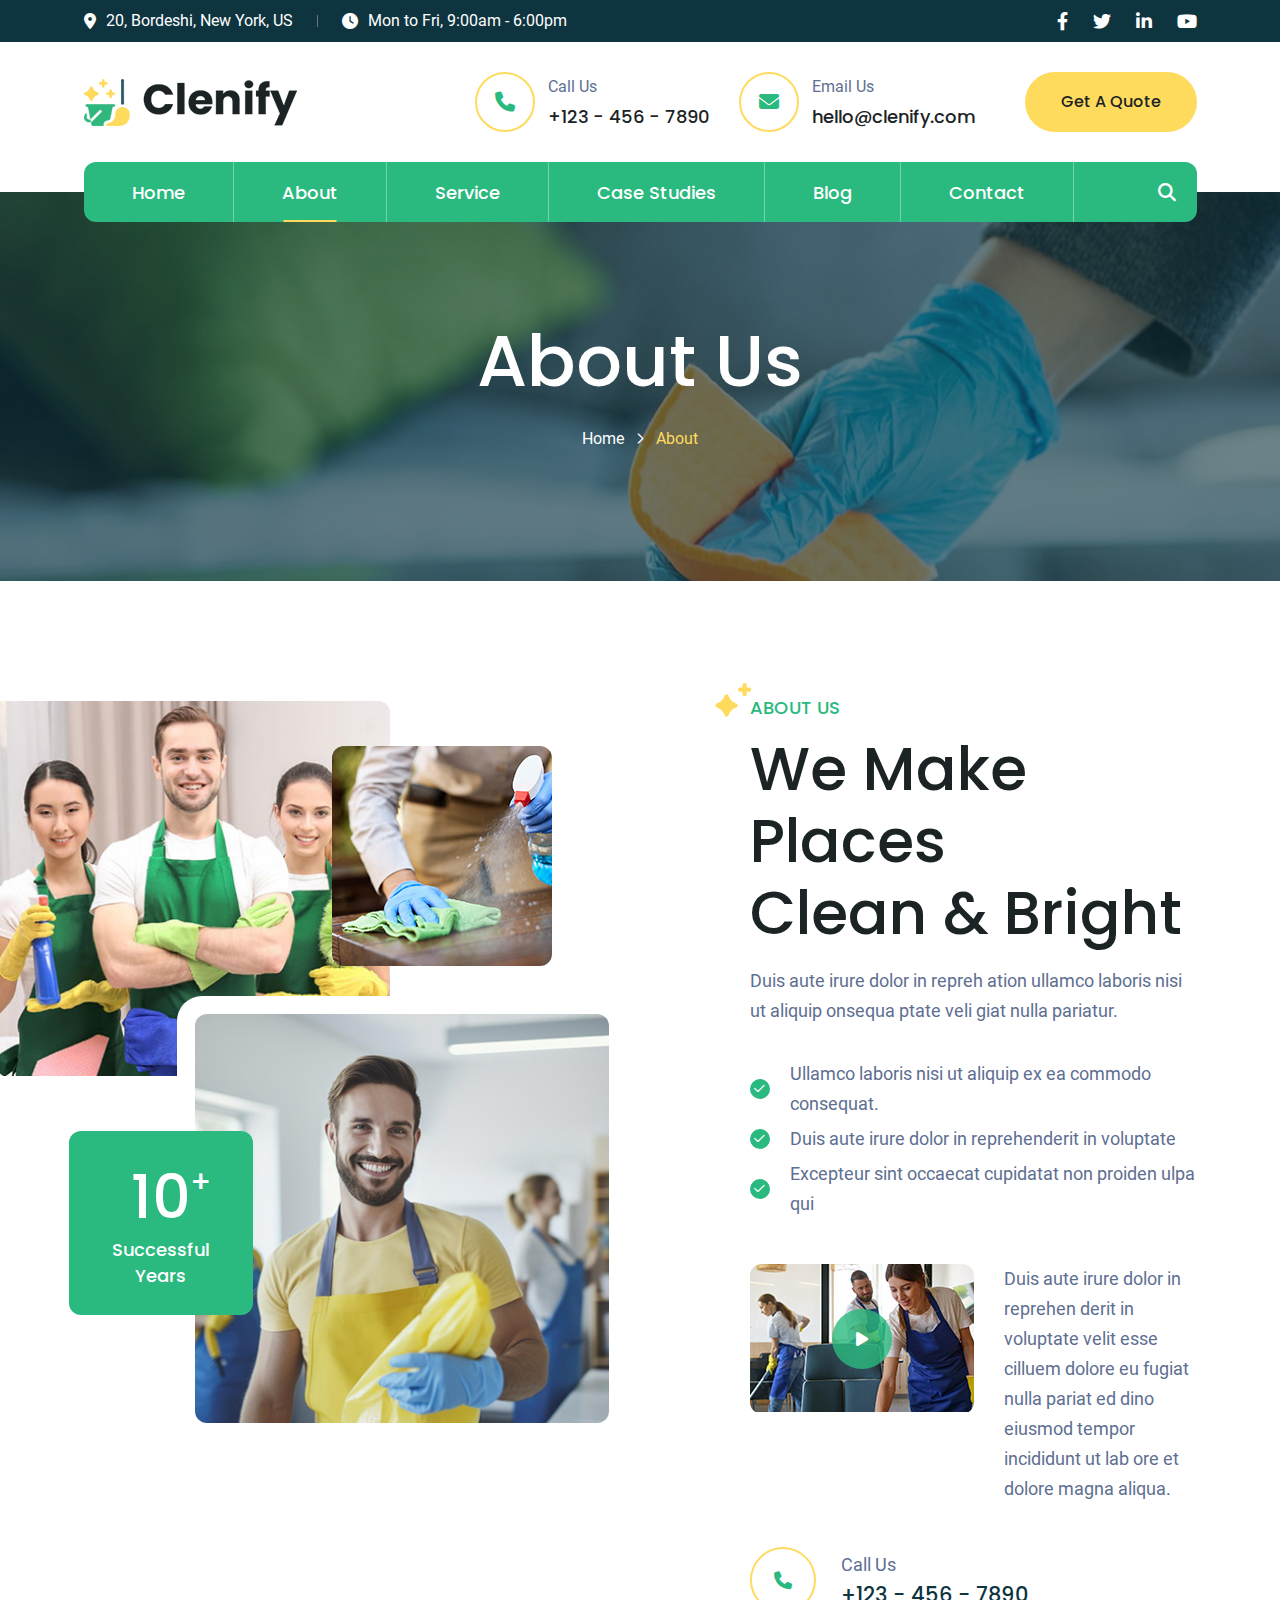
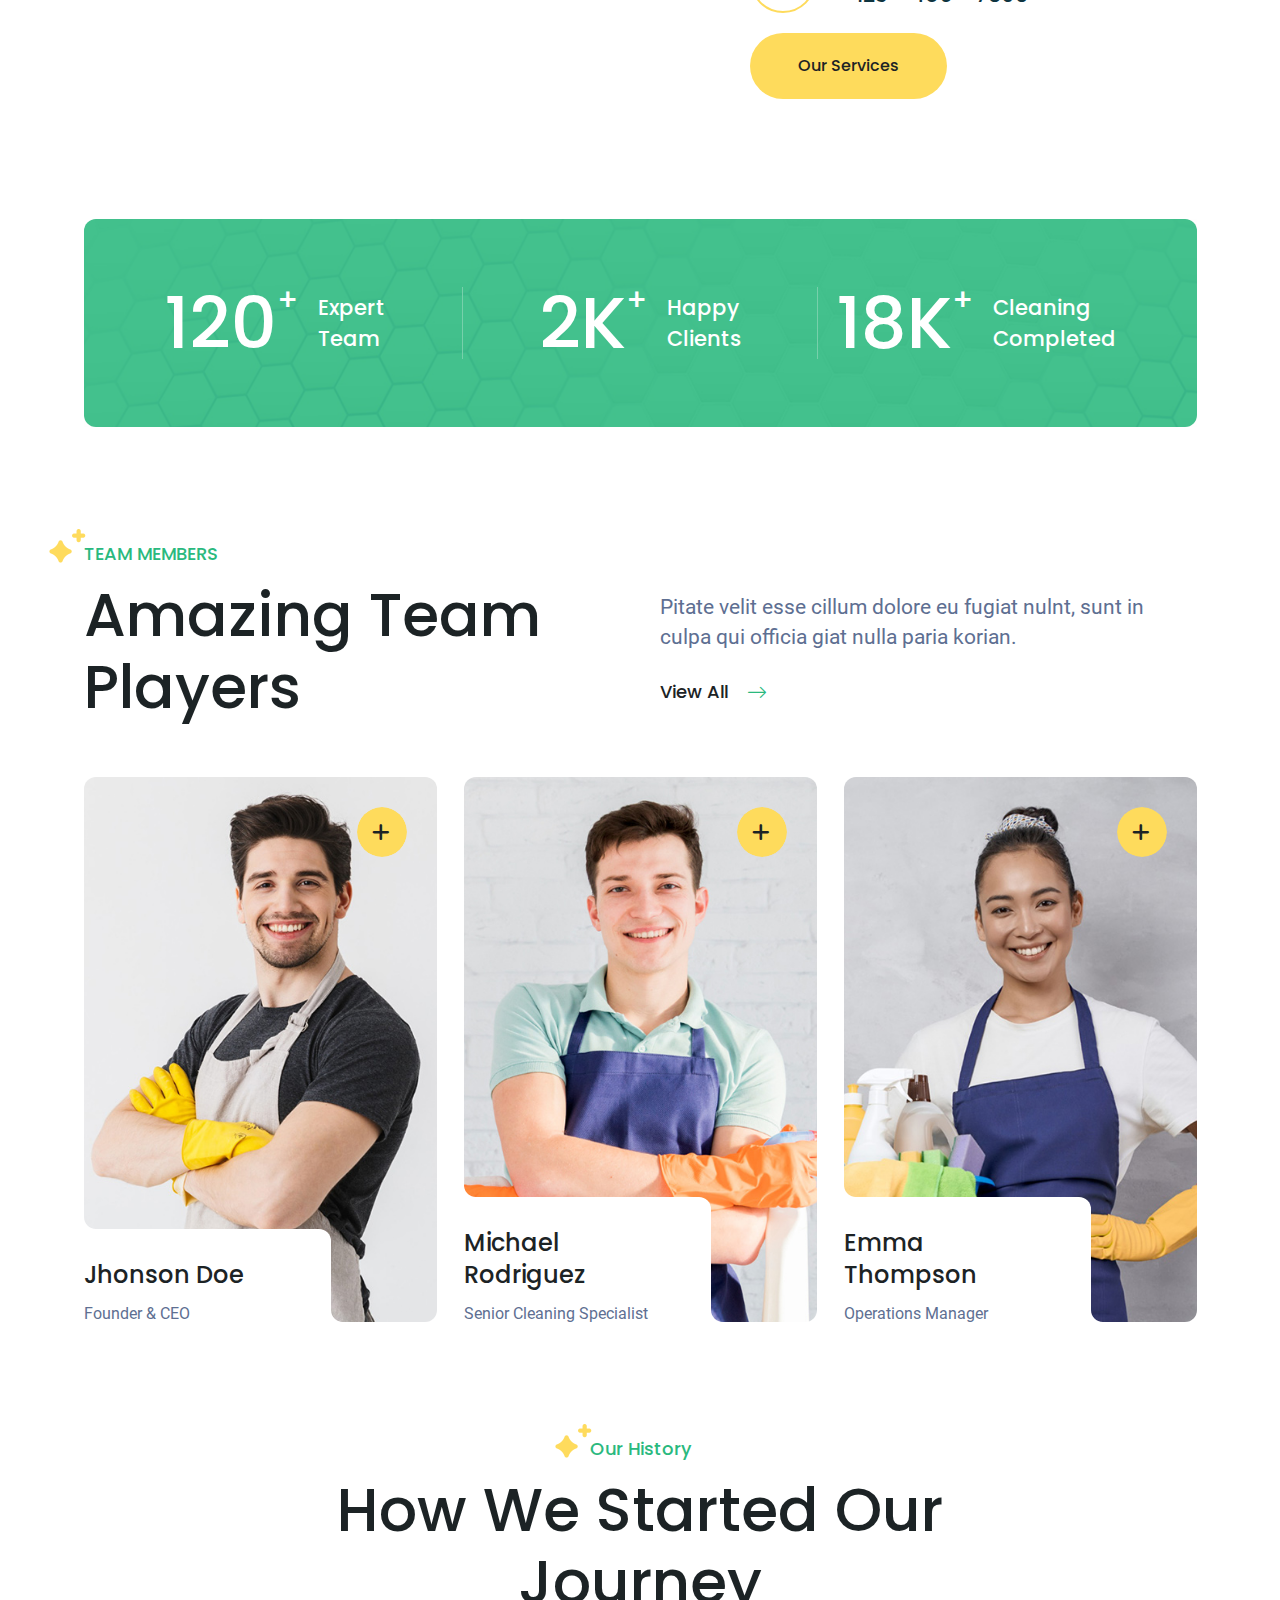
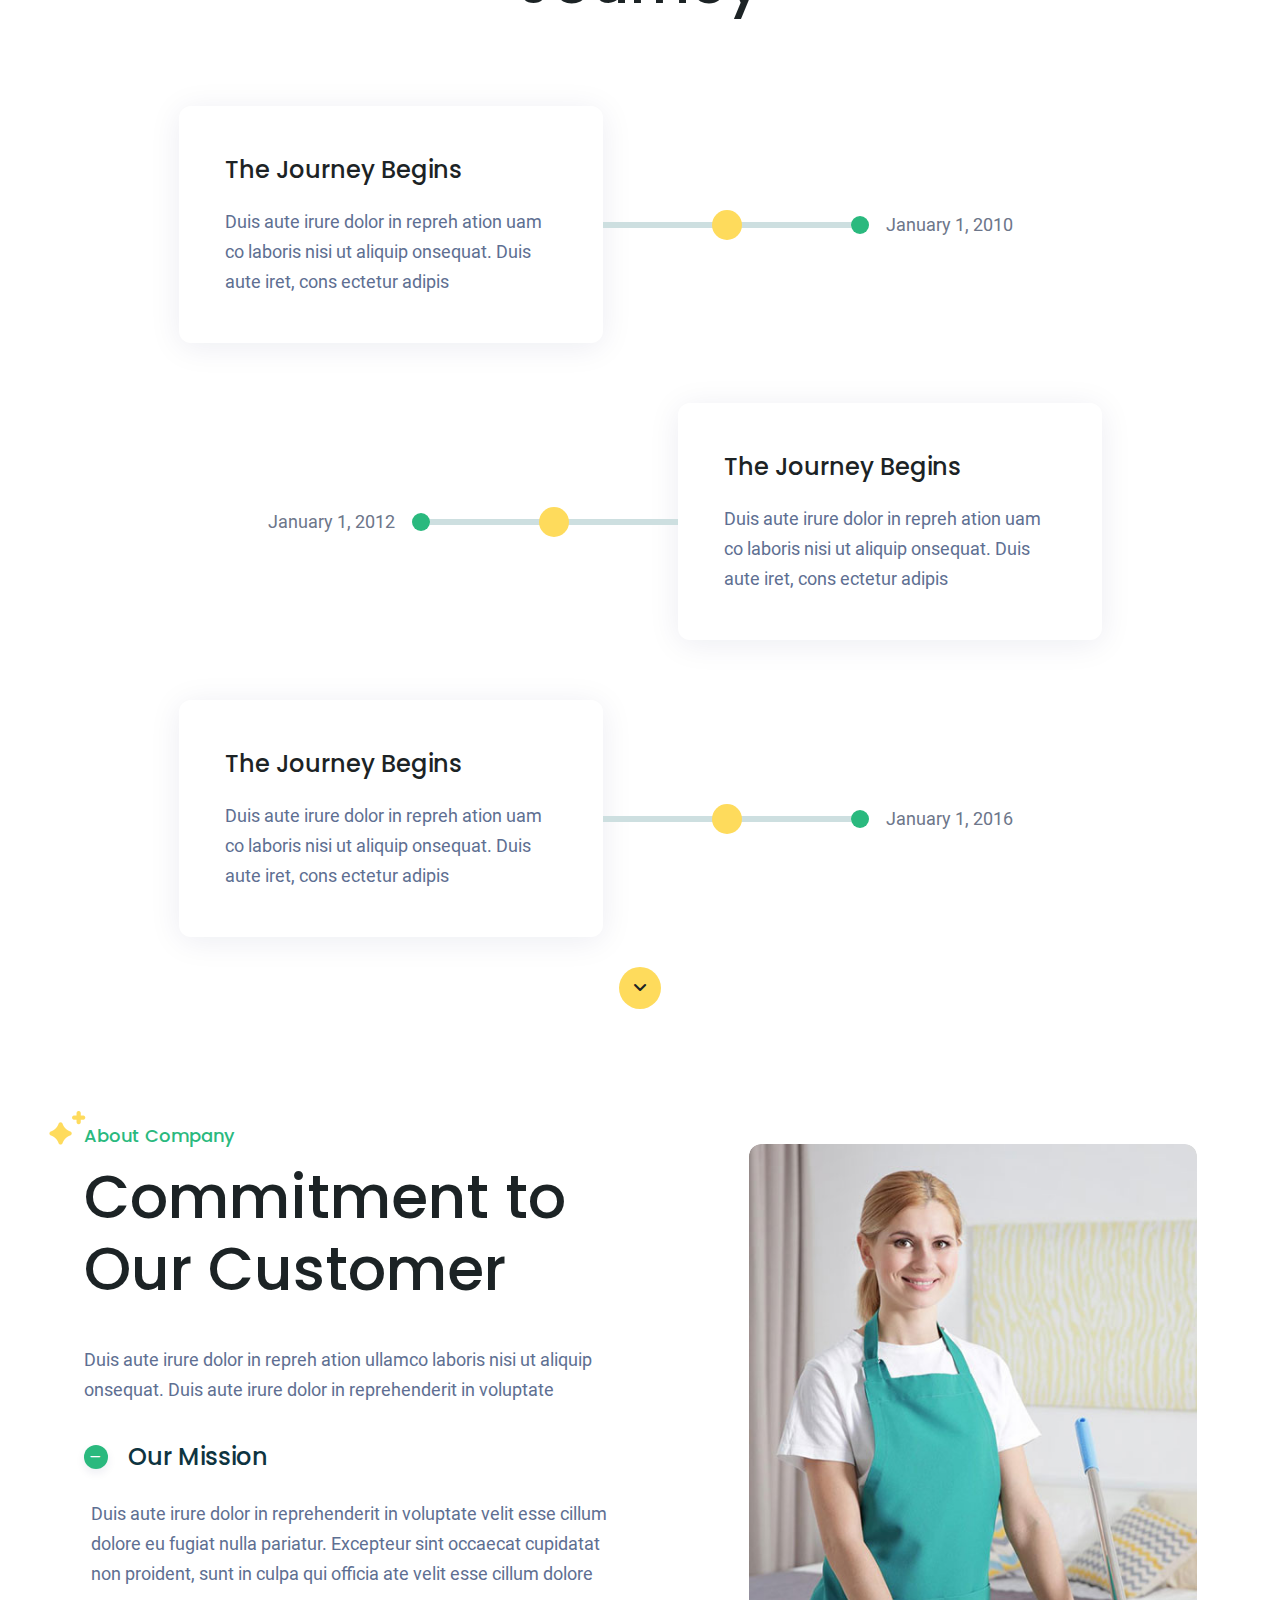
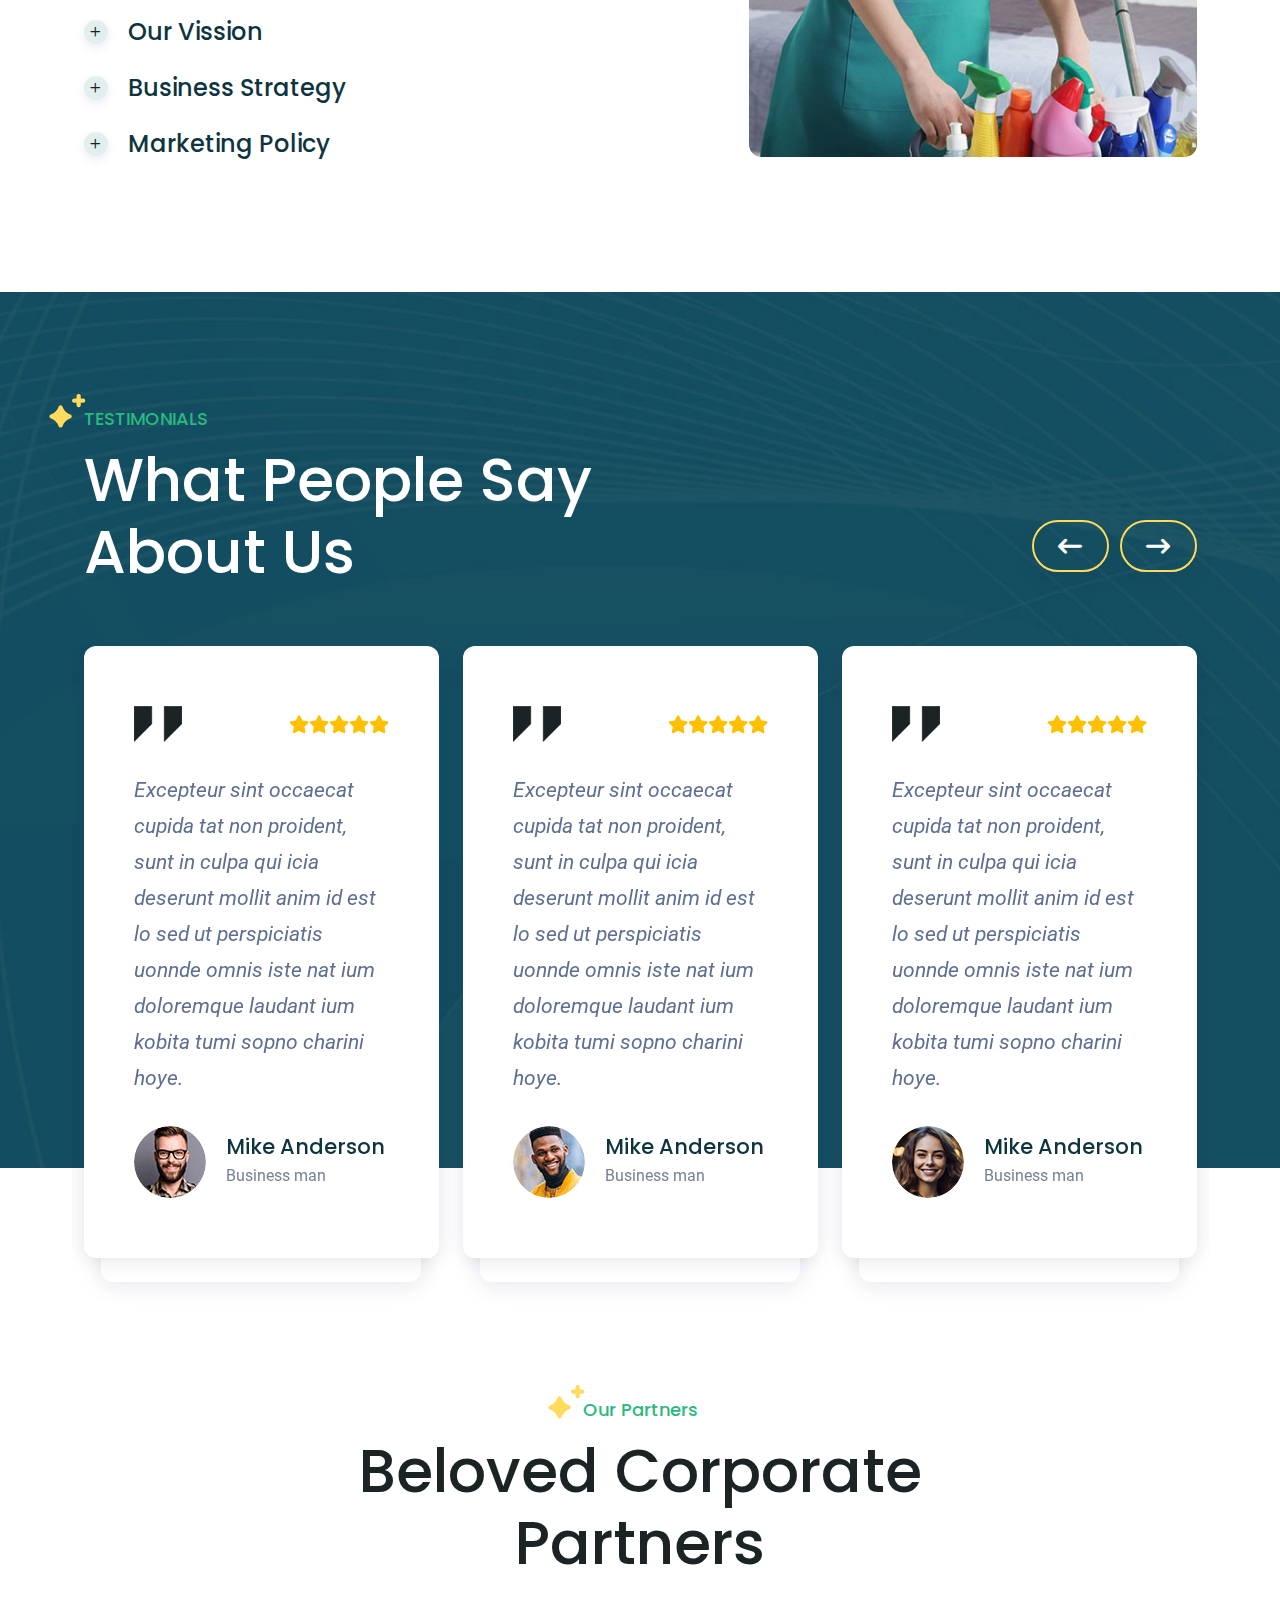
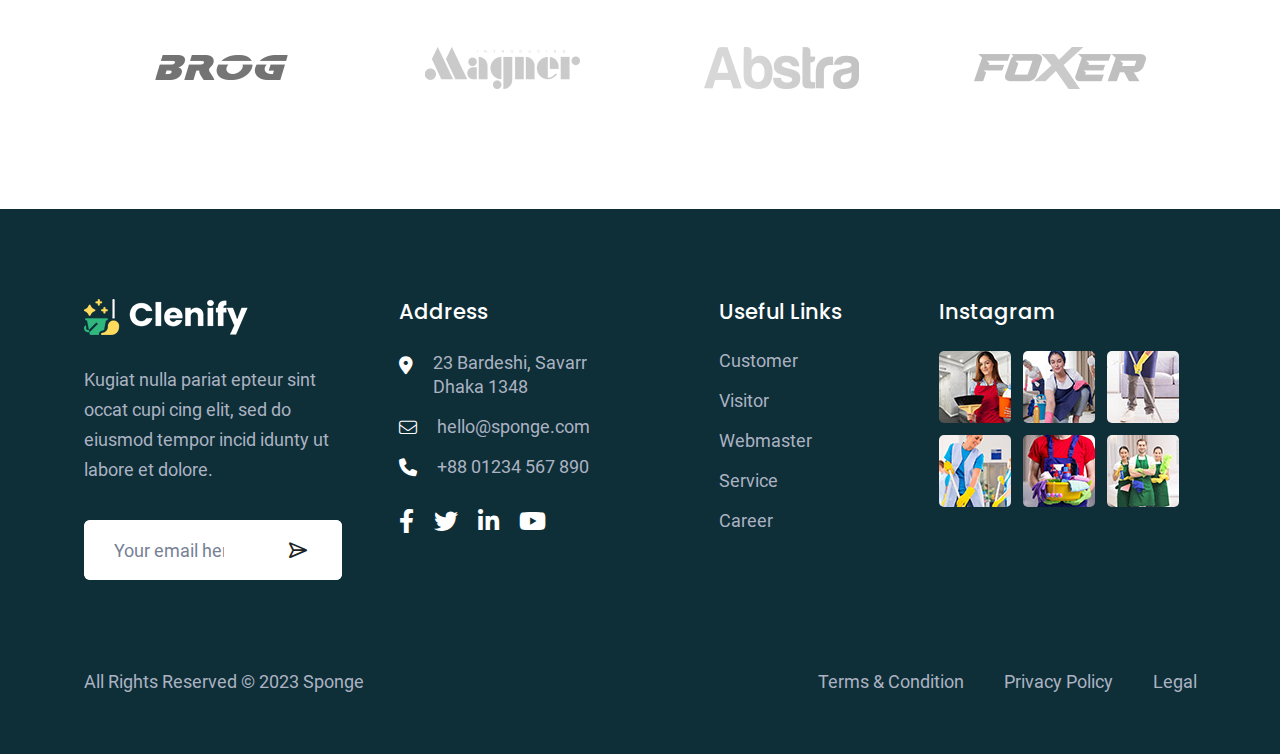
<file: about.html>
<!DOCTYPE html>
<html dir="ltr" lang="zxx">

<head>
  <meta name="viewport" content="width=device-width,initial-scale=1.0" />
  <meta charset="utf-8" />
  <meta name="description" content="Clenify - Cleaning Service HTML5 Template" />
  <meta name="keywords"
    content="	cleaner, cleaning, cleaning business, cleaning service, house cleaning, maid service, office cleaning, washing" />
  <meta name="author" content="BoomDevs" />

  <title>Clenify - Cleaning Service HTML5 Template</title>

  <link rel="icon" type="image/png" href="images/logo/favicon.png" />
  <link rel="preconnect" href="https://fonts.googleapis.com/">
  <link rel="preconnect" href="https://fonts.gstatic.com/" crossorigin>
  <link rel="stylesheet" href="css/bootstrap.min.css" />
  <link rel="stylesheet" href="css/fontawesome.min.css" />
  <link rel="stylesheet" href="css/magnific-popup.css" />
  <link rel="stylesheet" href="css/slick.css" />
  <link rel="stylesheet" href="css/meanmenu.css" />
  <link rel="stylesheet" href="css/nice-select.css" />
  <link rel="stylesheet" href="css/animate.min.css" />
  <link rel="stylesheet" href="css/media.css">
  <link rel="stylesheet" href="css/style.css" />
</head>

<body>
  <!-- Preloader Start !-->
<div id="preloader">
        <div id="preloader-status">
            <img src="images/logo/preloader.gif" alt="preloader">
        </div>
    </div>
  <!-- Preloader End !-->
  <!-- Header Start !-->
  <header class="header-area style-1">
    <!-- Header Top Start -->
    <div class="header-top">
        <div class="container">
            <div class="row">
                <div class="col-12 d-flex align-items-center justify-content-between">
                    <div class="header-top-info">
                        <div class="header-contact-info">
                            <span><span class="contact-info-item"><i class="fa-solid fa-location-dot"></i>20,
                                    Bordeshi, New York, US</span></span>
                            <span><span class="contact-info-item"><i class="fa-solid fa-clock"></i>Mon to Fri,
                                    9:00am - 6:00pm</span></span>
                        </div>
                    </div>
                    <div class="header-top-info">
                        <div class="social-profile">
                            <a href="#"><i class="fa-brands fa-facebook-f"></i></a>
                            <a href="#"><i class="fa-brands fa-twitter"></i></a>
                            <a href="#"><i class="fa-brands fa-linkedin-in"></i></a>
                            <a href="#"><i class="fa-brands fa-youtube"></i></a>
                        </div>
                    </div>
                </div>
            </div>
        </div>
    </div>
    <!-- Header Top End -->
    <!-- Header Top Bottom Start -->
    <div class="header-top-bottom-area has-nav-menu">
        <div class="container">
            <div class="row">
                <div class="col-12">
                    <div class="header-top-bottom-wrapper">
                        <div class="logo-wrapper">
                            <div class="logo">
                                <a href="index.html" class="standard-logo">
                                    <img src="images/logo/logo.png" alt="logo" />
                                </a>
                            </div>
                        </div>
                        <div class="header-btn">
                            <div class="cta-btn">
                                <div class="icon"><i class="fa-solid fa-phone"></i></div>
                                <div class="btn-content">
                                    <span class="title">Call Us</span>
                                    <span class="sub-title"> <a href="href%3dtel_%2b123-456-7890.html">+123 - 456 -
                                            7890</a></span>
                                </div>
                            </div>
                            <div class="cta-btn">
                                <div class="icon"><i class="fa fa-envelope"></i></div>
                                <div class="btn-content">
                                    <span class="title">Email Us</span>
                                    <span class="sub-title"><a
                                            href="mailto:hello@clenify.com">hello@clenify.com</a></span>
                                </div>
                            </div>
                            <div class="btn-wrapper">
                                <a href="index.html" class="theme-btn simple-btn">Get A Quote</a>
                            </div>
                            <div class="search-btn-wrapper">
                                <a href="#" class="search-btn" id="search_btn">
                                    <i class="fa-solid fa-magnifying-glass"></i>
                                </a>
                            </div>
                        </div>
                    </div>
                </div>
            </div>
        </div>
    </div>
    <!-- Header Top Bottom End -->
    <!-- Header Nav Menu Start -->
    <div class="header-menu-area">
        <div class="container">
            <div class="row">
                <div class="col-12">
                    <div class="header-menu-wrapper sticky-header">
                        <div class="container inner-wrapper">
                            <div class="logo-wrapper">
                                <div class="logo">
                                    <a href="index.html" class="standard-logo">
                                        <img src="images/logo/logo.png" alt="logo" />
                                    </a>
                                    <a href="index.html" class="sticky-logo">
                                        <img src="images/logo/logo.png" alt="logo" />
                                    </a>
                                </div>
                            </div>
                            <div class="main-menu-wrapper">
                                <div class="menu d-inline-block">
                                    <nav id="main-menu" class="main-menu">
                                        <ul>
                                            <li class="dropdown">
                                                <a href="index.html">Home</a>
                                            </li>
                                            <li class="active"><a href="about.html">About</a></li>
                                            <li class="dropdown">
                                                <a href="service.html">Service</a>
                                                <ul class="submenu">
                                                    <li><a href="service.html">Service Page</a></li>
                                                    <li><a href="service-details.html">Service Details</a></li>
                                                    <li><a href="team-member.html">Team Member Page</a></li>
                                                </ul>
                                            </li>
                                            <li class="dropdown">
                                                <a href="project.html">Case Studies</a>
                                                <ul class="submenu">
                                                    <li><a href="project.html">Case Studies Page</a></li>
                                                    <li><a href="project-details.html">Case Studies Details</a></li>
                                                </ul>
                                            </li>
                                            <li class="dropdown">
                                                <a href="blog.html">Blog</a>
                                                <ul class="submenu">
                                                    <li><a href="blog.html">Blog Page</a></li>
                                                    <li><a href="blog-grid.html">Blog Grid Page</a></li>
                                                </ul>
                                            </li>
                                            <li><a href="contact.html">Contact</a></li>
                                        </ul>
                                    </nav>
                                </div>
                                <!-- Header Button Start !-->
                                <!-- Header Search Button Start !-->
                                <div class="header-btn">
                                    <a href="tel:+123-456-7890" class="cta-btn">
                                        <div class="icon"><i class="fa-regular fa-headset"></i></div>
                                        <div class="btn-content">
                                            <span class="phone-number">+123-456-7890</span>
                                        </div>
                                    </a>

                                    <a href="tel:info@clenify" class="cta-btn">
                                        <div class="icon"><i class="fa fa-envelope"></i></div>
                                        <div class="btn-content">
                                            <span class="phone-number">info@clenify</span>
                                        </div>
                                    </a>

                                    <div class="btn-wrapper">
                                        <a href="#" class="theme-btn icon-left">
                                            Get A Quote
                                        </a>
                                    </div>

                                    <div class="search-btn-wrapper">
                                        <a href="#" class="search-btn" id="search_btn">
                                            <i class="fa-solid fa-magnifying-glass"></i>
                                        </a>
                                    </div>
                                </div>
                                <!-- Header Search Button End !-->
                                <!-- Mobile Menu Toggle Button Start !-->
                                <div class="mobile-menu-bar d-lg-none text-end">
                                    <a href="#" class="mobile-menu-toggle-btn"><i class="fal fa-bars"></i></a>
                                </div>
                                <!-- Mobile Menu Toggle Button End !-->
                            </div>
                        </div>
                    </div>
                </div>
            </div>
        </div>
    </div>
    <!-- Header Nav Menu End -->
</header>
  <!-- Header End !-->
  <!-- Menu Sidebar Section Start -->
  <div class="menu-sidebar-area">
    <div class="menu-sidebar-wrapper">
      <div class="menu-sidebar-close">
        <button class="menu-sidebar-close-btn" id="menu_sidebar_close_btn">
          <i class="fal fa-times"></i>
        </button>
      </div>
      <div class="menu-sidebar-content">
        <div class="menu-sidebar-logo">
          <a href="index.html">
            <img src="images/logo/logo-2.png" alt="logo" />
          </a>
        </div>
        <div class="mobile-nav-menu"></div>
        <div class="menu-sidebar-content">
          <div class="menu-sidebar-single-widget">
            <h5 class="menu-sidebar-title">Contact Info</h5>
            <div class="header-contact-info">
              <span><i class="fa-solid fa-location-dot"></i>20, Bordeshi, New York, US</span>
              <span><a href="mailto:hello@transico.com"><i class="fa-solid fa-envelope"></i>hello@transico.com</a>
              </span>
              <span><a href="tel:+123-456-7890"><i class="fa-solid fa-phone"></i>+123-456-7890</a></span>
            </div>
            <div class="social-profile">
              <a href="#"><i class="fa-brands fa-facebook-f"></i></a>
              <a href="#"><i class="fa-brands fa-twitter"></i></a>
              <a href="#"><i class="fa-brands fa-linkedin-in"></i></a>
              <a href="#"><i class="fa-brands fa-youtube"></i></a>
            </div>
          </div>
        </div>
      </div>
    </div>
  </div>
  <!-- Menu Sidebar Section Start -->
  <div class="body-overlay"></div>

  <!-- Page Header Start !-->
  <div class="page-breadcrumb-area page-bg" style="background-image: url('images/section-bg/page-header-bg.jpg')">
    <div class="page-overlay"></div>
    <div class="container">
      <div class="row">
        <div class="col-md-12">
          <div class="breadcrumb-wrapper">
            <div class="page-heading">
              <h3 class="page-title">About Us</h3>
            </div>
            <div class="breadcrumb-list">
              <ul>
                <li><a href="index.html">Home</a></li>
                <li class="active"><a href="#">About</a></li>
              </ul>
            </div>
          </div>
        </div>
      </div>
    </div>
  </div>
  <!-- Page Header End !-->

  <!-- About Us Area Start !-->
  <div class="about-us-area style-1 overflow-hidden">
    <div class="container">
      <div class="row">
        <div class="col-xl-6">
          <div class="about-image-card">
            <div class="main-img-wrapper">
              <div class="main-img-inner">
                <div class="main-image">
                  <div class="image-main">
                    <img class="tilt-animate" src="images/about/about-card-img.jpg" alt="about card img" />
                  </div>
                  <div class="img-card-wrapper image-three">
                    <h1 class="year">
                      <span class="counter">10</span>
                      <span class="text">+</span>
                    </h1>
                    <h6 class="title">Successful <br> Years</h6>
                  </div>
                </div>
                <div class="img-card-wrapper image-four bg-white">
                  <img class="tilt-animate" src="images/about/about-img-three.jpg" alt="about card img" />
                  <img class="circle-shape" src="images/about/about-img-two.jpg" alt="about card img" />
                </div>
              </div>
            </div>
          </div>
        </div>
        <div class="col-xl-6">
          <div class="about-info-card">
            <div class="about-info-content">
              <div class="section-title">
                <div class="sec-content">
                  <span class="short-title">
                    ABOUT US
                    <img class="shape" src="images/icon/section-title.png" alt="section-title">
                  </span>
                  <h2 class="title">We Make Places <br> Clean & Bright</h2>
                </div>
              </div>
              <div class="text">
                <p>Duis aute irure dolor in repreh ation ullamco laboris nisi ut aliquip onsequa ptate
                  veli giat nulla pariatur. </p>
              </div>
              <div class="list-item-wrapper">
                <ul>
                  <li>Ullamco laboris nisi ut aliquip ex ea commodo consequat.</li>
                  <li>Duis aute irure dolor in reprehenderit in voluptate</li>
                  <li>Excepteur sint occaecat cupidatat non proiden ulpa qui</li>
                </ul>
              </div>
              <div class="about-video-card">
                <div class="video-popup-card">
                    <div class="video-popup-image">
                        <img src="images/video-popup/video-thumb.jpg" alt="popup image">
                    </div>
                    <div class="video-popup-btn">
                        <a href="https://www.youtube.com/watch?v=SZEflIVnhH8"
                            class="mfp-iframe video-play">
                            <i class="fa-solid fa-play" aria-hidden="true"></i>
                        </a>
                    </div>
                </div>
                <div class="video-desc">
                    <p>Duis aute irure dolor in reprehen derit in voluptate velit esse cilluem dolore eu
                        fugiat nulla pariat ed dino eiusmod tempor incididunt ut lab ore et dolore magna
                        aliqua. </p>
                </div>
            </div>
              <div class="about-user-info-card">
                <div class="btn-wrapper">
                    <a href="about.html" class="theme-btn">Our Services</a>
                </div>
                <div class="phone-number">
                    <div class="icon">
                        <i class="fa-solid fa-phone"></i>
                    </div>
                    <div class="content">
                        <span>Call Us</span>
                        <span class="text">+123 - 456 - 7890</span>
                    </div>
                </div>
            </div>
            </div>
          </div>
        </div>
      </div>
    </div>
  </div>
  <!-- About Us Area End !-->

  <!-- counter section start -->
  <div class="counter-up-area">
    <div class="container">
      <div class="row">
        <div class="col-lg-12">
          <div class="counter-card-area">
            <div class="overlay" style="background-image: url('images/section-bg/counter-card-bg.png');"></div>
            <div class="row justify-content-sm-center">
              <div class="col-lg-4 col-md-4 col-sm-6 counter-card-wrapper">
                <div class="counter-card">
                  <div class="counter-item">
                    <div class="counter-title">
                      <h1 class="number">
                        <span class="counter">120</span><sup>+</sup>
                      </h1>
                      <p class="title">Expert <br /> Team</p>
                    </div>
                  </div>
                </div>
              </div>
              <div class="col-lg-4 col-md-4 col-sm-6 counter-card-wrapper">
                <div class="counter-card">
                  <div class="counter-item">
                    <div class="counter-title">
                      <h1 class="number">
                        <span class="counter">2</span> <span>K</span><sup>+</sup>
                      </h1>
                      <p class="title">Happy <br /> Clients</p>
                    </div>
                  </div>
                </div>
              </div>
              <div class="col-lg-4 col-md-4 col-sm-6 counter-card-wrapper">
                <div class="counter-card">
                  <div class="counter-item">
                    <div class="counter-title">
                      <h1 class="number">
                        <span class="counter">18</span> <span>K</span><sup>+</sup>
                      </h1>
                      <p class="title">Cleaning <br /> Completed</p>
                    </div>
                  </div>
                </div>
              </div>
            </div>
          </div>
        </div>
      </div>
    </div>
  </div>
  <!-- counter section end -->

  <!-- Team Area Start -->
  <div class="team-area">
    <div class="container">
      <div class="row">
        <div class="col-12">
          <div class="section-title two-column">
            <div class="sec-content">
              <span class="short-title">
                TEAM MEMBERS
                <img class="shape" src="images/icon/section-title.png" alt="section-title">
              </span>
              <h2 class="title">Amazing Team <br /> Players</h2>
            </div>
            <div class="sec-desc">
              <p>Pitate velit esse cillum dolore eu fugiat nulnt, sunt in culpa qui officia giat nulla paria korian.</p>
              <a href="#" class="simple-btn">View All <i class="fa-light fa-arrow-right-long"></i></a>
            </div>
          </div>
        </div>
      </div>
      <div class="row gx-xxl-5 gx-xl-4 gy-4">
        <div class="col-md-6 col-lg-4">
          <div class="team-member-card">
            <div class="image">
              <img src="images/team-member/team-1.jpg" alt="team-member" />
              <div class="social-profile">
                <a class="icon">
                  <i class="fa-solid fa-plus"></i>
                  <i class="fa-solid fa-minus"></i>
                </a>
                <div class="icon-list">
                  <a href="#"><i class="fa-brands fa-facebook-f"></i></a>
                  <a href="#"><i class="fa-brands fa-twitter"></i></a>
                  <a href="#"><i class="fa-brands fa-instagram"></i></a>
                </div>
              </div>
            </div>
            <div class="content-wrapper">
              <div class="shape left">
                <svg xmlns="http://www.w3.org/2000/svg" width="12" height="12" viewBox="0 0 35 35" fill="none">
                  <path fill-rule="evenodd" clip-rule="evenodd" d="M35 0V35C35 15.67 19.33 0 -1.53184e-05 0H35Z"
                    fill="white" />
                </svg>
              </div>
              <div class="shape right">
                <svg xmlns="http://www.w3.org/2000/svg" width="12" height="12" viewBox="0 0 35 35" fill="none">
                  <path fill-rule="evenodd" clip-rule="evenodd" d="M35 0V35C35 15.67 19.33 0 -1.53184e-05 0H35Z"
                    fill="white" />
                </svg>
              </div>
              <div class="content">
                <h2 class="title">
                  <a href="team-member.html">Jhonson Doe</a>
                </h2>
                <p class="desc">Founder & CEO</p>
              </div>
            </div>
          </div>
        </div>
        <div class="col-md-6 col-lg-4">
          <div class="team-member-card">
            <div class="image">
              <img src="images/team-member/team-2.jpg" alt="team-member" />
              <div class="social-profile">
                <a class="icon">
                  <i class="fa-solid fa-plus"></i>
                  <i class="fa-solid fa-minus"></i>
                </a>
                <div class="icon-list">
                  <a href="#"><i class="fa-brands fa-facebook-f"></i></a>
                  <a href="#"><i class="fa-brands fa-twitter"></i></a>
                  <a href="#"><i class="fa-brands fa-instagram"></i></a>
                </div>
              </div>
            </div>
            <div class="content-wrapper">
              <div class="shape left">
                <svg xmlns="http://www.w3.org/2000/svg" width="12" height="12" viewBox="0 0 35 35" fill="none">
                  <path fill-rule="evenodd" clip-rule="evenodd" d="M35 0V35C35 15.67 19.33 0 -1.53184e-05 0H35Z"
                    fill="white" />
                </svg>
              </div>
              <div class="shape right">
                <svg xmlns="http://www.w3.org/2000/svg" width="12" height="12" viewBox="0 0 35 35" fill="none">
                  <path fill-rule="evenodd" clip-rule="evenodd" d="M35 0V35C35 15.67 19.33 0 -1.53184e-05 0H35Z"
                    fill="white" />
                </svg>
              </div>
              <div class="content">
                <h2 class="title">
                  <a href="team-member.html">Michael Rodriguez</a>
                </h2>
                <p class="desc">Senior Cleaning Specialist</p>
              </div>
            </div>
          </div>
        </div>
        <div class="col-md-6 col-lg-4">
          <div class="team-member-card">
            <div class="image">
              <img src="images/team-member/team-3.jpg" alt="team-member" />
              <div class="social-profile">
                <a class="icon">
                  <i class="fa-solid fa-plus"></i>
                  <i class="fa-solid fa-minus"></i>
                </a>
                <div class="icon-list">
                  <a href="#"><i class="fa-brands fa-facebook-f"></i></a>
                  <a href="#"><i class="fa-brands fa-twitter"></i></a>
                  <a href="#"><i class="fa-brands fa-instagram"></i></a>
                </div>
              </div>
            </div>
            <div class="content-wrapper">
              <div class="shape left">
                <svg xmlns="http://www.w3.org/2000/svg" width="12" height="12" viewBox="0 0 35 35" fill="none">
                  <path fill-rule="evenodd" clip-rule="evenodd" d="M35 0V35C35 15.67 19.33 0 -1.53184e-05 0H35Z"
                    fill="white" />
                </svg>
              </div>
              <div class="shape right">
                <svg xmlns="http://www.w3.org/2000/svg" width="12" height="12" viewBox="0 0 35 35" fill="none">
                  <path fill-rule="evenodd" clip-rule="evenodd" d="M35 0V35C35 15.67 19.33 0 -1.53184e-05 0H35Z"
                    fill="white" />
                </svg>
              </div>
              <div class="content">
                <h2 class="title">
                  <a href="team-member.html">Emma Thompson</a>
                </h2>
                <p class="desc">Operations Manager</p>
              </div>
            </div>
          </div>
        </div>
      </div>
    </div>
  </div>
  <!-- Team Area End -->

  <!-- About Timeline Start -->
  <div class="timeline-area style-1">
    <div class="container">
      <div class="row justify-content-center">
        <div class="col-12">
          <div class="section-title text-center justify-content-center">
            <div class="sec-content">
              <span class="short-title">
                Our History
                <img class="shape" src="images/icon/section-title.png" alt="section-title">
              </span>
              <h2 class="title">How We Started Our <br /> Journey</h2>
            </div>
          </div>
        </div>
      </div>
      <div class="row justify-content-center">
        <div class="col-xl-10 col-lg-12">
          <div class="time-card-wrapper">
            <div class="time-card-item">
              <div class="time-card-desc">
                <div class="title">
                  <h2>The Journey Begins</h2>
                </div>
                <div class="desc">
                  <p>Duis aute irure dolor in repreh ation uam co laboris nisi ut aliquip onsequat. Duis aute iret, cons
                    ectetur adipis</p>
                </div>
              </div>
              <div class="circle-wrapper">
                <div class="time-card-circle"></div>
              </div>
              <div class="time-card-time">
                <p class="time-card-date">January 1, 2010</p>
              </div>
            </div>
            <div class="time-card-item">
              <div class="time-card-desc">
                <div class="title">
                  <h2>The Journey Begins</h2>
                </div>
                <div class="desc">
                  <p>Duis aute irure dolor in repreh ation uam co laboris nisi ut aliquip onsequat. Duis aute iret, cons
                    ectetur adipis</p>
                </div>
              </div>
              <div class="circle-wrapper">
                <div class="time-card-circle"></div>
              </div>
              <div class="time-card-time">
                <p class="time-card-date">January 1, 2012</p>
              </div>
            </div>
            <div class="time-card-item">
              <div class="time-card-desc">
                <div class="title">
                  <h2>The Journey Begins</h2>
                </div>
                <div class="desc">
                  <p>Duis aute irure dolor in repreh ation uam co laboris nisi ut aliquip onsequat. Duis aute iret, cons
                    ectetur adipis</p>
                </div>
              </div>
              <div class="circle-wrapper">
                <div class="time-card-circle"></div>
              </div>
              <div class="time-card-time">
                <p class="time-card-date">January 1, 2016</p>
              </div>
            </div>
            <div class="time-card-arrow">
              <i class="fa-solid fa-angle-down"></i>
            </div>
          </div>
        </div>
      </div>
    </div>
  </div>
  <!-- About Timeline Start -->

  <!-- FAQ Area Start -->
  <div class="faq-area style-3 position-relative">
    <div class="container">
      <div class="row gy-5">
        <div class="col-lg-6 align-self-center">
          <!-- Accordion Start -->
          <div class="accordion-wrapper style-2">
            <div class="section-title">
              <div class="sec-content">
                <span class="short-title">
                  About Company
                  <img class="shape" src="images/icon/section-title.png" alt="section-title">
                </span>
                <h2 class="title">Commitment to Our <br> Customer</h2>
                <p class="desc">Duis aute irure dolor in repreh ation ullamco laboris nisi ut aliquip onsequat. Duis
                  aute irure dolor in reprehenderit in voluptate</p>
              </div>
            </div>
            <div class="accordion-box-wrapper" id="appointmentAreaStyle1FAQ">
              <!-- Single Accordion Start -->
              <div class="accordion-list-item">
                <div id="headingOne">
                  <div class="accordion-head" data-bs-toggle="collapse" data-bs-target="#collapseOne"
                    aria-expanded="true" aria-controls="collapseOne" role="button">
                    <h3 class="accordion-title">Our Mission</h3>
                  </div>
                </div>
                <div id="collapseOne" class="accordion-collapse collapse show" aria-labelledby="headingOne"
                  data-bs-parent="#appointmentAreaStyle1FAQ">
                  <div class="accordion-item-body">
                    <p>Duis aute irure dolor in reprehenderit in voluptate velit esse cillum dolore eu fugiat nulla
                      pariatur. Excepteur sint occaecat cupidatat non proident, sunt in culpa qui officia ate velit esse
                      cillum dolore</p>
                  </div>
                </div>
              </div>
              <!-- Single Accordion End -->
              <!-- Single Accordion Start -->
              <div class="accordion-list-item">
                <div id="headingTwo">
                  <div class="accordion-head collapsed" data-bs-toggle="collapse" data-bs-target="#collapseTwo"
                    aria-expanded="false" aria-controls="collapseTwo" role="button">
                    <h3 class="accordion-title">Our Vission</h3>
                  </div>
                </div>
                <div id="collapseTwo" class="accordion-collapse collapse" aria-labelledby="headingTwo"
                  data-bs-parent="#appointmentAreaStyle1FAQ">
                  <div class="accordion-item-body">
                    <p>Duis aute irure dolor in reprehenderit in voluptate velit esse cillum dolore eu fugiat nulla
                      pariatur. Excepteur sint occaecat cupidatat non proident, sunt in culpa qui officia ate velit esse
                      cillum dolore</p>
                  </div>
                </div>
              </div>
              <!-- Single Accordion End -->
              <!-- Single Accordion Start -->
              <div class="accordion-list-item">
                <div id="headingThree">
                  <div class="accordion-head collapsed" data-bs-toggle="collapse" data-bs-target="#collapseThree"
                    aria-expanded="false" aria-controls="collapseThree" role="button">
                    <h3 class="accordion-title">Business Strategy</h3>
                  </div>
                </div>
                <div id="collapseThree" class="accordion-collapse collapse" aria-labelledby="headingThree"
                  data-bs-parent="#appointmentAreaStyle1FAQ">
                  <div class="accordion-item-body">
                    <p>Duis aute irure dolor in reprehenderit in voluptate velit esse cillum dolore eu fugiat nulla
                      pariatur. Excepteur sint occaecat cupidatat non proident, sunt in culpa qui officia ate velit esse
                      cillum dolore</p>
                  </div>
                </div>
              </div>
              <!-- Single Accordion End -->
              <!-- Single Accordion Start -->
              <div class="accordion-list-item">
                <div id="headingFour">
                  <div class="accordion-head collapsed" data-bs-toggle="collapse" data-bs-target="#collapseFour"
                    aria-expanded="false" aria-controls="collapseFour" role="button">
                    <h3 class="accordion-title">Marketing Policy</h3>
                  </div>
                </div>
                <div id="collapseFour" class="accordion-collapse collapse" aria-labelledby="headingFour"
                  data-bs-parent="#appointmentAreaStyle1FAQ">
                  <div class="accordion-item-body">
                    <p>Duis aute irure dolor in reprehenderit in voluptate velit esse cillum dolore eu fugiat nulla
                      pariatur. Excepteur sint occaecat cupidatat non proident, sunt in culpa qui officia ate velit esse
                      cillum dolore</p>
                  </div>
                </div>
              </div>
              <!-- Single Accordion End -->
            </div>
          </div>
          <!-- Accordion End -->
        </div>
        <div class="col-xl-5 col-lg-6 offset-xl-1 align-self-center">
          <div class="why-choose-us-image tilt-animate"
            style="will-change: transform; transform: perspective(1500px) rotateX(0deg) rotateY(0deg);">
            <img src="images/why-choose-us/image-1.jpg" alt="image">
          </div>
        </div>
      </div>
    </div>
  </div>
  <!-- FAQ Area End -->

  <!-- Testimonial Area Start -->
  <div class="testimonial-slider-area style-3" style="background-image: url('images/section-bg/testimonial-bg.jpg')">
    <div class="container">
      <div class="row">
        <div class="col-12">
          <div class="section-title">
            <div class="sec-content">
              <span class="short-title">
                TESTIMONIALS
                <img class="shape style-2" src="images/icon/section-title.png" alt="section-title">
              </span>
              <h2 class="title text-white">What People Say <br /> About Us</h2>
            </div>
            <div class="sec-desc">
              <div class="slider-arrow-btn-wrapper">
                <a href="#" class="slider-nav-prev-btn" id="testimonail_prev_btn"><i
                    class="fa-solid fa-arrow-left-long"></i></a>
                <a href="#" class="slider-nav-next-btn" id="testimonial_next_btn"><i
                    class="fa-solid fa-arrow-right-long"></i></a>
              </div>
            </div>
          </div>
        </div>
      </div>
      <div class="row">
        <div class="testimonial-slider-wrapper" id="testimonial_two">
          <div class="single-testimonial-item">
            <div class="testimonial-card">
              <div class="rating-wrapper">
                <div class="icon">
                  <img src="images/testimonial/quote.png" alt="testimonial" />
                </div>
                <div class="rating">
                  <i class="fa-solid fa-star"></i>
                  <i class="fa-solid fa-star"></i>
                  <i class="fa-solid fa-star"></i>
                  <i class="fa-solid fa-star"></i>
                  <i class="fa-solid fa-star"></i>
                </div>
              </div>
              <div class="content-wrapper">
                <div class="content">
                  <p class="text">Excepteur sint occaecat cupida tat non proident, sunt in culpa qui
                    icia deserunt mollit anim id est lo sed ut perspiciatis uonnde omnis iste nat
                    ium doloremque laudant ium kobita tumi sopno charini hoye.</p>
                </div>
                <div class="meta-user">
                  <div class="user-info">
                    <div class="image">
                      <img src="images/testimonial/author-1.jpg" alt="user" />
                    </div>
                    <div class="info">
                      <h2>Mike Anderson</h2>
                      <p>Business man</p>
                    </div>
                  </div>
                </div>
              </div>
            </div>
          </div>
          <div class="single-testimonial-item">
            <div class="testimonial-card">
              <div class="rating-wrapper">
                <div class="icon">
                  <img src="images/testimonial/quote.png" alt="testimonial" />
                </div>
                <div class="rating">
                  <i class="fa-solid fa-star"></i>
                  <i class="fa-solid fa-star"></i>
                  <i class="fa-solid fa-star"></i>
                  <i class="fa-solid fa-star"></i>
                  <i class="fa-solid fa-star"></i>
                </div>
              </div>
              <div class="content-wrapper">
                <div class="content">
                  <p class="text">Excepteur sint occaecat cupida tat non proident, sunt in culpa qui
                    icia deserunt mollit anim id est lo sed ut perspiciatis uonnde omnis iste nat
                    ium doloremque laudant ium kobita tumi sopno charini hoye.</p>
                </div>
                <div class="meta-user">
                  <div class="user-info">
                    <div class="image">
                      <img src="images/testimonial/author-2.jpg" alt="user" />
                    </div>
                    <div class="info">
                      <h2>Mike Anderson</h2>
                      <p>Business man</p>
                    </div>
                  </div>
                </div>
              </div>
            </div>
          </div>
          <div class="single-testimonial-item">
            <div class="testimonial-card">
              <div class="rating-wrapper">
                <div class="icon">
                  <img src="images/testimonial/quote.png" alt="testimonial" />
                </div>
                <div class="rating">
                  <i class="fa-solid fa-star"></i>
                  <i class="fa-solid fa-star"></i>
                  <i class="fa-solid fa-star"></i>
                  <i class="fa-solid fa-star"></i>
                  <i class="fa-solid fa-star"></i>
                </div>
              </div>
              <div class="content-wrapper">
                <div class="content">
                  <p class="text">Excepteur sint occaecat cupida tat non proident, sunt in culpa qui
                    icia deserunt mollit anim id est lo sed ut perspiciatis uonnde omnis iste nat
                    ium doloremque laudant ium kobita tumi sopno charini hoye.</p>
                </div>
                <div class="meta-user">
                  <div class="user-info">
                    <div class="image">
                      <img src="images/testimonial/author-3.jpg" alt="user" />
                    </div>
                    <div class="info">
                      <h2>Mike Anderson</h2>
                      <p>Business man</p>
                    </div>
                  </div>
                </div>
              </div>
            </div>
          </div>
          <div class="single-testimonial-item">
            <div class="testimonial-card">
              <div class="rating-wrapper">
                <div class="icon">
                  <img src="images/testimonial/quote.png" alt="testimonial" />
                </div>
                <div class="rating">
                  <i class="fa-solid fa-star"></i>
                  <i class="fa-solid fa-star"></i>
                  <i class="fa-solid fa-star"></i>
                  <i class="fa-solid fa-star"></i>
                  <i class="fa-solid fa-star"></i>
                </div>
              </div>
              <div class="content-wrapper">
                <div class="content">
                  <p class="text">Excepteur sint occaecat cupida tat non proident, sunt in culpa qui
                    icia deserunt mollit anim id est lo sed ut perspiciatis uonnde omnis iste nat
                    ium doloremque laudant ium kobita tumi sopno charini hoye.</p>
                </div>
                <div class="meta-user">
                  <div class="user-info">
                    <div class="image">
                      <img src="images/testimonial/closse-up.png" alt="user" />
                    </div>
                    <div class="info">
                      <h2>Mike Anderson</h2>
                      <p>Business man</p>
                    </div>
                  </div>
                </div>
              </div>
            </div>
          </div>
        </div>
      </div>
    </div>
  </div>
  <!-- Testimonial Area End -->

  <!-- Brand Logo Area Start -->
  <div class="brand-slider-area style-3">
    <div class="container">
      <div class="row justify-content-center">
        <div class="col-12">
          <div class="section-title text-center justify-content-center">
            <div class="sec-content">
              <span class="short-title">
                Our Partners
                <img class="shape" src="images/icon/section-title.png" alt="section-title">
              </span>
              <h2 class="title">Beloved Corporate <br> Partners</h2>
            </div>
          </div>
        </div>
      </div>
      <div class="row">
        <div class="col-12">
          <div class="client-logo-slider-wrapper">
            <div>
              <div class="client-logo-wrapper">
                <div class="client-logo">
                  <img src="images/client-logo/client-logo-1.png" alt="logo" />
                </div>
              </div>
            </div>
            <div>
              <div class="client-logo-wrapper">
                <div class="client-logo">
                  <img src="images/client-logo/client-logo-2.png" alt="logo" />
                </div>
              </div>
            </div>
            <div>
              <div class="client-logo-wrapper">
                <div class="client-logo">
                  <img src="images/client-logo/client-logo-3.png" alt="logo" />
                </div>
              </div>
            </div>
            <div>
              <div class="client-logo-wrapper">
                <div class="client-logo">
                  <img src="images/client-logo/client-logo-4.png" alt="logo" />
                </div>
              </div>
            </div>
            <div>
              <div class="client-logo-wrapper">
                <div class="client-logo">
                  <img src="images/client-logo/client-logo-5.png" alt="logo" />
                </div>
              </div>
            </div>
            <div>
              <div class="client-logo-wrapper">
                <div class="client-logo">
                  <img src="images/client-logo/client-logo-6.png" alt="logo" />
                </div>
              </div>
            </div>
          </div>
        </div>
      </div>
    </div>
  </div>
  <!-- Brand Logo Area End -->

  <!--- Start Footer !-->
  <footer class="footer style-1 background-black">
    <div class="footer-sec">
      <div class="container">
        <div class="row">
          <div class="col-xl-3 col-lg-3 col-md-6">
            <div class="footer-widget">
              <div class="footer-logo">
                <a href="index.html">
                  <img src="images/logo/footer-logo.png" alt="logo">
                </a>
              </div>
              <!-- Newsletter Section Start !-->
              <div class="subscribe-form-wrapper">
                <p>Kugiat nulla pariat epteur sint occat cupi cing elit, sed do eiusmod tempor incid idunty ut labore et
                  dolore.</p>
                <div class="subscribe-form-widget">
                  <form>
                    <div class="mc4wp-form-fields">
                      <div class="single-field">
                        <input type="email" placeholder="Your email here" />
                      </div>
                      <button class="submit-btn" type="submit"><i class="fa-regular fa-paper-plane-top"></i></button>
                    </div>
                  </form>
                </div>
              </div>
              <!-- Newsletter Section End !-->
            </div>
          </div>
          <div class="col-xl-6 col-lg-6">
            <div class="row justify-content-lg-center widget-menu-wrapper">
              <div class="col-lg-8 col-md-6">
                <div class="footer-widget">
                  <h2 class="footer-widget-title">Address</h2>
                  <div class="footer-widget-info">
                    <div class="footer-widget-contact">
                      <div class="footer-contact">
                        <ul>
                          <li>
                            <div class="contact-icon">
                              <i class="fa-solid fa-location-dot"></i>
                            </div>
                            <div class="contact-text">
                              <span>23 Bardeshi, Savarr<br />Dhaka 1348</span>
                            </div>
                          </li>
                          <li>
                            <div class="contact-icon">
                              <i class="fa-light fa-envelope"></i>
                            </div>
                            <div class="contact-text">
                              <a href="mailto:hello@sponge.com"><span>hello@sponge.com</span></a>
                            </div>
                          </li>
                          <li>
                            <div class="contact-icon">
                              <i class="fa-solid fa-phone"></i>
                            </div>
                            <div class="contact-text">
                              <span>+88 01234 567 890</span>
                            </div>
                          </li>
                        </ul>
                      </div>
                    </div>
                    <div class="social-profile">
                      <a href="#"><i class="fa-brands fa-facebook-f"></i></a>
                      <a href="#"><i class="fa-brands fa-twitter"></i></a>
                      <a href="#"><i class="fa-brands fa-linkedin-in"></i></a>
                      <a href="#"><i class="fa-brands fa-youtube"></i></a>
                    </div>
                  </div>
                </div>
              </div>
              <div class="col-lg-4 col-md-6">
                <div class="footer-widget widget_nav_menu">
                  <h2 class="footer-widget-title">Useful Links</h2>
                  <ul>
                    <li><a href="#">Customer</a></li>
                    <li><a href="#">Visitor</a></li>
                    <li><a href="#">Webmaster</a></li>
                    <li><a href="#">Service</a></li>
                    <li><a href="#">Career</a></li>
                  </ul>
                </div>
              </div>
            </div>
          </div>

          <div class="col-xxl-3 col-xl-2 col-lg-3 col-md-6">
            <div class="footer-widget">
              <h2 class="footer-widget-title">Instagram</h2>
              <div class="widget-instagram-feed">
                <div class="single-instagram-feed">
                  <img src="images/instagram/instagram-1.jpg" alt="instagram photo">
                </div>
                <div class="single-instagram-feed">
                  <img src="images/instagram/instagram-2.jpg" alt="instagram photo">
                </div>
                <div class="single-instagram-feed">
                  <img src="images/instagram/instagram-3.jpg" alt="instagram photo">
                </div>
                <div class="single-instagram-feed">
                  <img src="images/instagram/instagram-4.jpg" alt="instagram photo">
                </div>
                <div class="single-instagram-feed">
                  <img src="images/instagram/instagram-5.jpg" alt="instagram photo">
                </div>
                <div class="single-instagram-feed">
                  <img src="images/instagram/instagram-6.jpg" alt="instagram photo">
                </div>
              </div>
            </div>
          </div>
        </div>
      </div>
    </div>
    <div class="footer-bottom-area">
      <div class="container">
        <div class="row">
          <div class="col-12">
            <div class="footer-bottom-wrapper">
              <div class="footer-bottom-menu-wrapper">
                <div class="copyright-text">
                  <p>All Rights Reserved © 2023 Sponge</p>
                </div>
                <div class="footer-bottom-menu">
                  <ul>
                    <li>
                      <a href="#">Terms &amp; Condition</a>
                    </li>
                    <li>
                      <a href="#">Privacy Policy</a>
                    </li>
                    <li>
                      <a href="#">Legal</a>
                    </li>
                  </ul>
                </div>
              </div>
            </div>
          </div>
        </div>
      </div>
    </div>
  </footer>
  <!--- End Footer !-->
  <!-- Scroll Up Section Start -->
  <div id="scrollTop" class="scrollup-wrapper">
    <div class="scrollup-btn">
      <i class="fa-regular fa-angle-up"></i>
    </div>
  </div>
  <!-- Scroll Up Section End -->

  <!-- Header Search Bar Modal Start -->
  <div class="search-form-wrapper">
    <div class="search-form-inner">
      <div class="search-content-filed">
        <form role="search" method="get" class="search-form" action="#">
          <input type="hidden" name="post_type" value="post" />
          <div class="search-form-input">
            <div class="search-icon">
              <i class="fa-light fa-magnifying-glass"></i>
            </div>
            <input type="search" placeholder="Search" />
            <button class="theme-btn" type="submit" title="Search" aria-label="Search">Search</button>
          </div>
        </form>
        <span class="search-close">
          <i class="fa-light fa-xmark"></i>
        </span>
      </div>
    </div>
  </div>
  <!-- Header Search Bar Modal End -->
  <script src="js/jquery.min.js"></script>
  <script src="js/bootstrap.min.js"></script>
  <script src="js/jquery.nice-select.min.js"></script>
  <script src="js/slick.min.js"></script>
  <script src="js/jquery.counterup.min.js"></script>
  <script src="js/waypoints.js"></script>
  <script src="js/jquery.meanmenu.min.js"></script>
  <script src="js/jquery.magnific-popup.min.js"></script>
  <script src="js/inview.min.js"></script>
  <script src="js/wow.js"></script>
  <script src="js/tilt.jquery.js"></script>
  <script src="js/isotope.min.js"></script>
  <script src="js/jquery.imagesloaded.min.js"></script>
  <script src="js/beforeafter.jquery.min.js"></script>
  <script src="js/custom.js"></script>
<script src="js/custom-slider.js"></script>
</body>


<!-- Mirrored from boomdevstheme.com/tf/html/clenify/about.html by HTTrack Website Copier/3.x [XR&CO'2014], Fri, 28 Jun 2024 09:31:05 GMT -->
</html>
</file>
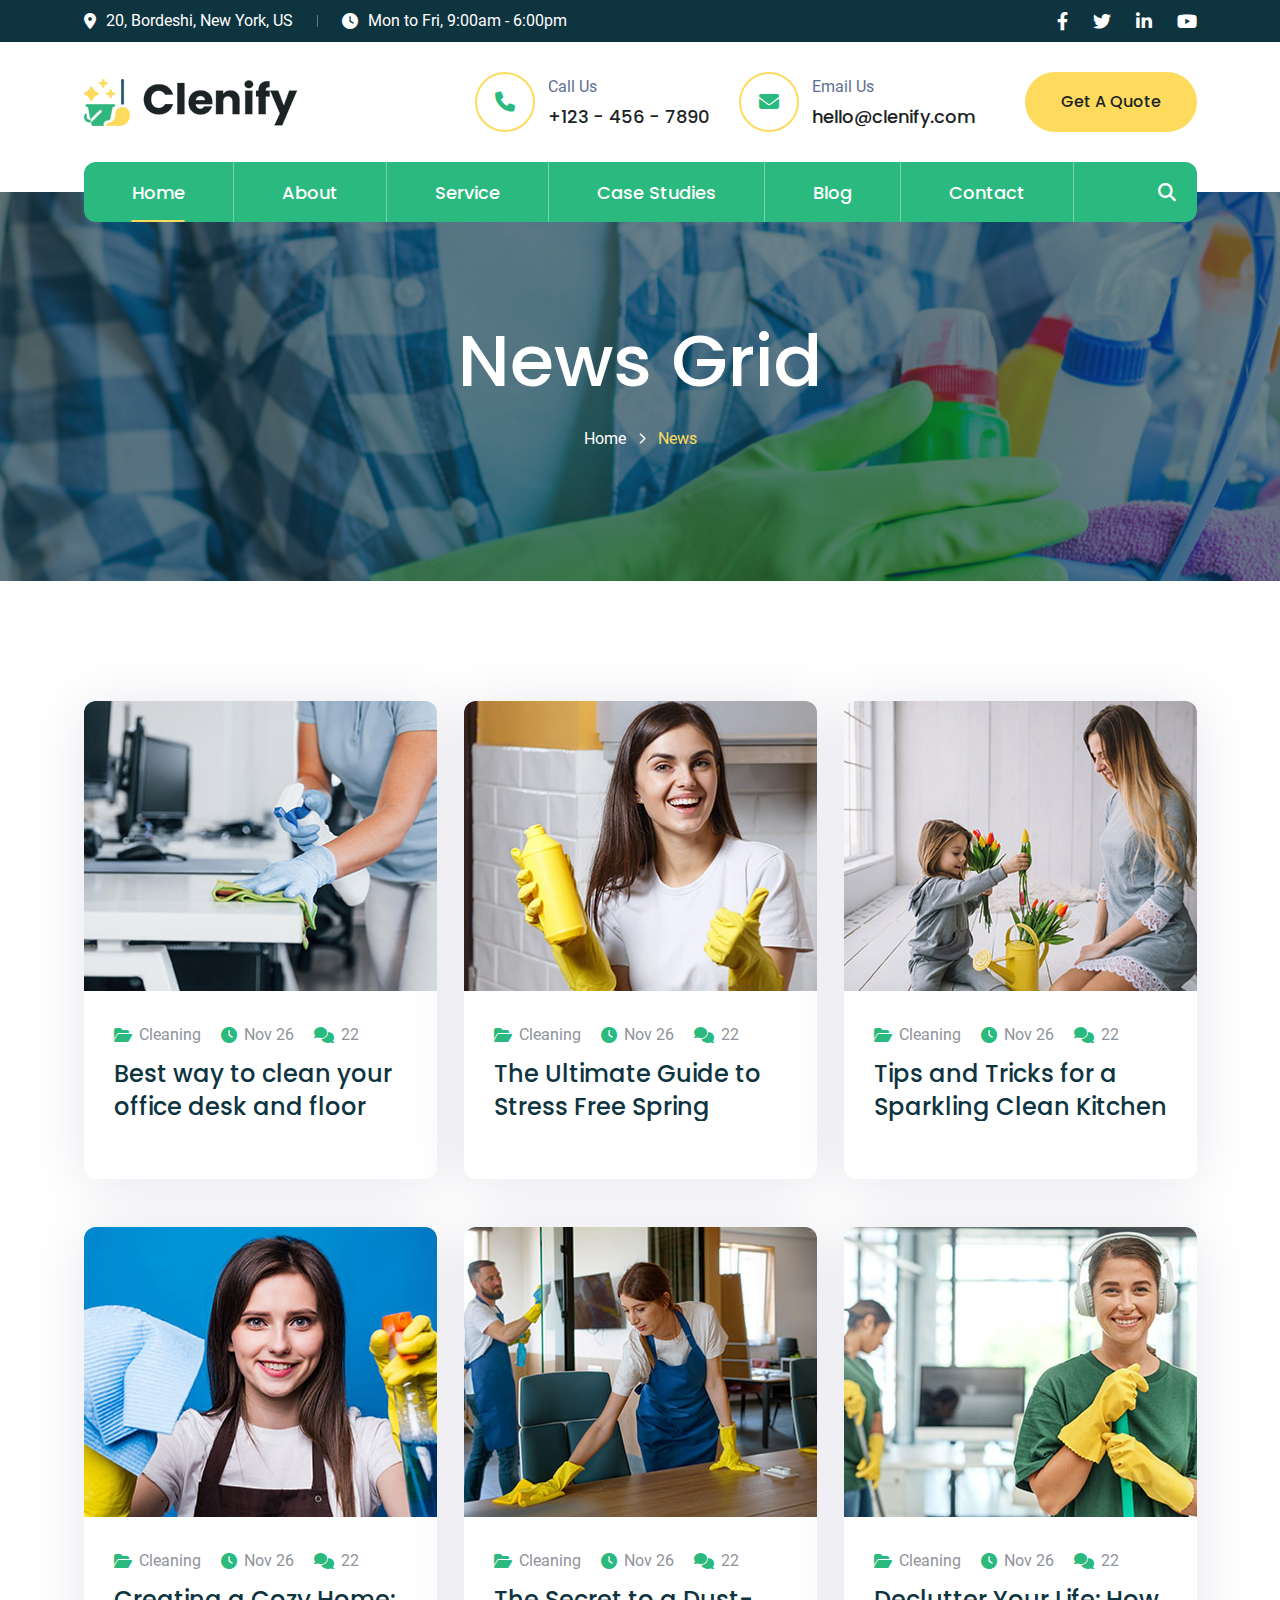
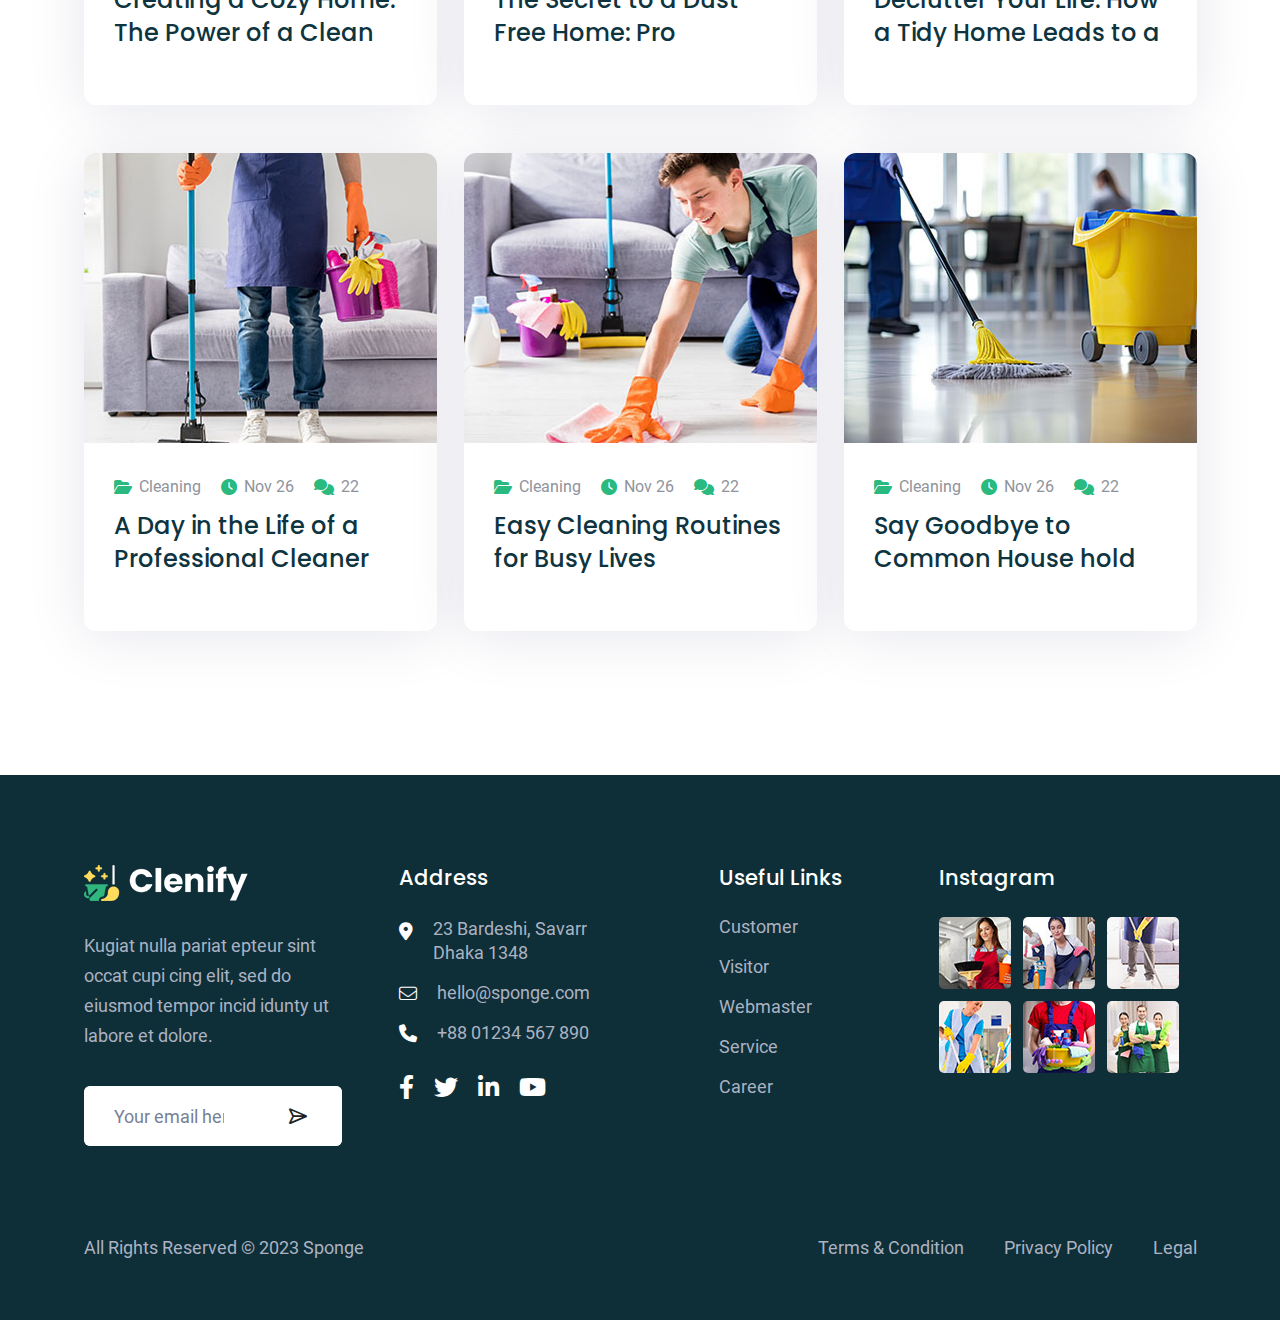
<file: blog-grid.html>
<!DOCTYPE html>
<html dir="ltr" lang="zxx">

<head>
    <meta name="viewport" content="width=device-width,initial-scale=1.0" />
    <meta charset="utf-8" />
    <meta name="description" content="Clenify - Cleaning Service HTML5 Template" />
    <meta name="keywords"
          content="	cleaner, cleaning, cleaning business, cleaning service, house cleaning, maid service, office cleaning, washing" />
    <meta name="author" content="BoomDevs" />

    <title>Clenify - Cleaning Service HTML5 Template</title>

    <link rel="icon" type="image/png" href="images/logo/favicon.png" />
    <link rel="preconnect" href="https://fonts.googleapis.com/">
    <link rel="preconnect" href="https://fonts.gstatic.com/" crossorigin>
    <link rel="stylesheet" href="css/bootstrap.min.css" />
    <link rel="stylesheet" href="css/fontawesome.min.css" />
    <link rel="stylesheet" href="css/magnific-popup.css" />
    <link rel="stylesheet" href="css/slick.css" />
    <link rel="stylesheet" href="css/meanmenu.css" />
    <link rel="stylesheet" href="css/nice-select.css" />
    <link rel="stylesheet" href="css/animate.min.css" />
    <link rel="stylesheet" href="css/customFont.css" />
    <link rel="stylesheet" href="css/media.css">
    <link rel="stylesheet" href="css/style.css" />

</head>

<body>
<!-- Preloader Start !-->
<div id="preloader">
        <div id="preloader-status">
            <img src="images/logo/preloader.gif" alt="preloader">
        </div>
    </div>
<!-- Preloader End !-->
<!-- Header Start !-->
<!-- Header Start !-->
<header class="header-area style-1">
        <!-- Header Top Start -->
        <div class="header-top">
            <div class="container">
                <div class="row">
                    <div class="col-12 d-flex align-items-center justify-content-between">
                        <div class="header-top-info">
                            <div class="header-contact-info">
                                <span><span class="contact-info-item"><i class="fa-solid fa-location-dot"></i>20,
                                        Bordeshi, New York, US</span></span>
                                <span><span class="contact-info-item"><i class="fa-solid fa-clock"></i>Mon to Fri,
                                        9:00am - 6:00pm</span></span>
                            </div>
                        </div>
                        <div class="header-top-info">
                            <div class="social-profile">
                                <a href="#"><i class="fa-brands fa-facebook-f"></i></a>
                                <a href="#"><i class="fa-brands fa-twitter"></i></a>
                                <a href="#"><i class="fa-brands fa-linkedin-in"></i></a>
                                <a href="#"><i class="fa-brands fa-youtube"></i></a>
                            </div>
                        </div>
                    </div>
                </div>
            </div>
        </div>
        <!-- Header Top End -->
        <!-- Header Top Bottom Start -->
        <div class="header-top-bottom-area has-nav-menu">
            <div class="container">
                <div class="row">
                    <div class="col-12">
                        <div class="header-top-bottom-wrapper">
                            <div class="logo-wrapper">
                                <div class="logo">
                                    <a href="index.html" class="standard-logo">
                                        <img src="images/logo/logo.png" alt="logo" />
                                    </a>
                                </div>
                            </div>
                            <div class="header-btn">
                                <div class="cta-btn">
                                    <div class="icon"><i class="fa-solid fa-phone"></i></div>
                                    <div class="btn-content">
                                        <span class="title">Call Us</span>
                                        <span class="sub-title"> <a href="href%3dtel_%2b123-456-7890.html">+123 - 456 -
                                                7890</a></span>
                                    </div>
                                </div>
                                <div class="cta-btn">
                                    <div class="icon"><i class="fa fa-envelope"></i></div>
                                    <div class="btn-content">
                                        <span class="title">Email Us</span>
                                        <span class="sub-title"><a
                                                href="mailto:hello@clenify.com">hello@clenify.com</a></span>
                                    </div>
                                </div>
                                <div class="btn-wrapper">
                                    <a href="index.html" class="theme-btn simple-btn">Get A Quote</a>
                                </div>
                                <div class="search-btn-wrapper">
                                    <a href="#" class="search-btn" id="search_btn">
                                        <i class="fa-solid fa-magnifying-glass"></i>
                                    </a>
                                </div>
                            </div>
                        </div>
                    </div>
                </div>
            </div>
        </div>
        <!-- Header Top Bottom End -->
        <!-- Header Nav Menu Start -->
        <div class="header-menu-area">
            <div class="container">
                <div class="row">
                    <div class="col-12">
                        <div class="header-menu-wrapper sticky-header">
                            <div class="container inner-wrapper">
                                <div class="logo-wrapper">
                                    <div class="logo">
                                        <a href="index.html" class="standard-logo">
                                            <img src="images/logo/logo.png" alt="logo" />
                                        </a>
                                        <a href="index.html" class="sticky-logo">
                                            <img src="images/logo/logo.png" alt="logo" />
                                        </a>
                                    </div>
                                </div>
                                <div class="main-menu-wrapper">
                                    <div class="menu d-inline-block">
                                        <nav id="main-menu" class="main-menu">
                                            <ul>
                                                <li class="dropdown active">
                                                    <a href="index.html">Home</a>
                                                </li>
                                                <li><a href="about.html">About</a></li>
                                                <li class="dropdown">
                                                    <a href="service.html">Service</a>
                                                    <ul class="submenu">
                                                        <li><a href="service.html">Service Page</a></li>
                                                        <li><a href="service-details.html">Service Details Page</a></li>
                                                        <li><a href="team-member.html">Team Member Page</a></li>
                                                    </ul>
                                                </li>
                                                <li class="dropdown">
                                                    <a href="project.html">Case Studies</a>
                                                    <ul class="submenu">
                                                        <li><a href="project.html">Case Studies</a></li>
                                                        <li><a href="project-details.html">Case Studies Details</a></li>
                                                    </ul>
                                                </li>
                                                <li class="dropdown">
                                                    <a href="blog.html">Blog</a>
                                                    <ul class="submenu">
                                                        <li><a href="blog.html">Blog Page</a></li>
                                                        <li><a href="blog-grid.html">Blog Grid Page</a></li>
                                                    </ul>
                                                </li>
                                                <li><a href="contact.html">Contact</a></li>
                                            </ul>
                                        </nav>
                                    </div>
                                    <!-- Header Button Start !-->
                                    <!-- Header Search Button Start !-->
                                    <div class="header-btn">
                                        <a href="tel:+123-456-7890" class="cta-btn">
                                            <div class="icon"><i class="fa-regular fa-headset"></i></div>
                                            <div class="btn-content">
                                                <span class="phone-number">+123-456-7890</span>
                                            </div>
                                        </a>

                                        <a href="tel:info@clenify" class="cta-btn">
                                            <div class="icon"><i class="fa fa-envelope"></i></div>
                                            <div class="btn-content">
                                                <span class="phone-number">info@clenify</span>
                                            </div>
                                        </a>

                                        <div class="btn-wrapper">
                                            <a href="#" class="theme-btn icon-left">
                                                Get A Quote
                                            </a>
                                        </div>

                                        <div class="search-btn-wrapper">
                                            <a href="#" class="search-btn" id="search_btn">
                                                <i class="fa-solid fa-magnifying-glass"></i>
                                            </a>
                                        </div>
                                    </div>
                                    <!-- Header Search Button End !-->
                                    <!-- Mobile Menu Toggle Button Start !-->
                                    <div class="mobile-menu-bar d-lg-none text-end">
                                        <a href="#" class="mobile-menu-toggle-btn"><i class="fal fa-bars"></i></a>
                                    </div>
                                    <!-- Mobile Menu Toggle Button End !-->
                                </div>
                            </div>
                        </div>
                    </div>
                </div>
            </div>
        </div>
        <!-- Header Nav Menu End -->
    </header>
<!-- Header End !-->
<!-- Menu Sidebar Section Start -->
<div class="menu-sidebar-area">
    <div class="menu-sidebar-wrapper">
        <div class="menu-sidebar-close">
            <button class="menu-sidebar-close-btn" id="menu_sidebar_close_btn">
                <i class="fal fa-times"></i>
            </button>
        </div>
        <div class="menu-sidebar-content">
            <div class="menu-sidebar-logo">
                <a href="index.html">
                    <img src="images/logo/logo-2.png" alt="logo" />
                </a>
            </div>
            <div class="mobile-nav-menu"></div>
            <div class="menu-sidebar-content">
                <div class="menu-sidebar-single-widget">
                    <h5 class="menu-sidebar-title">Contact Info</h5>
                    <div class="header-contact-info">
                        <span><i class="fa-solid fa-location-dot"></i>20, Bordeshi, New York, US</span>
                        <span><a href="mailto:hello@transico.com"><i
                                class="fa-solid fa-envelope"></i>hello@transico.com</a> </span>
                        <span><a href="tel:+123-456-7890"><i class="fa-solid fa-phone"></i>+123-456-7890</a></span>
                    </div>
                    <div class="social-profile">
                        <a href="#"><i class="fa-brands fa-facebook-f"></i></a>
                        <a href="#"><i class="fa-brands fa-twitter"></i></a>
                        <a href="#"><i class="fa-brands fa-linkedin-in"></i></a>
                        <a href="#"><i class="fa-brands fa-youtube"></i></a>
                    </div>
                </div>
            </div>
        </div>
    </div>
</div>
<!-- Menu Sidebar Section Start -->
<div class="body-overlay"></div>

<!-- Page Header Start !-->
<div class="page-breadcrumb-area page-bg" style="background-image: url('images/section-bg/case-studies-bg.jpg')">
    <div class="page-overlay"></div>
    <div class="container">
        <div class="row">
            <div class="col-md-12">
                <div class="breadcrumb-wrapper">
                    <div class="page-heading">
                        <h3 class="page-title">News Grid</h3>
                    </div>
                    <div class="breadcrumb-list">
                        <ul>
                            <li><a href="index.html">Home</a></li>
                            <li class="active"><a href="#">News</a></li>
                        </ul>
                    </div>
                </div>
            </div>
        </div>
    </div>
</div>
<!-- Page Header End !-->

<!-- Portfolio Area End !-->
<div class="blog-grid">
   <div class="container">
    <div class="row">
        <div class="col-lg-4 col-md-6">
            <div class="post-card style-3">
                <div class="image">
                    <img src="images/latest-post/v-2/lp-1.jpg" alt="image">
                    <a href="#" class="btn-link">
                        <i class="fa-regular fa-arrow-right"></i>
                    </a>
                </div>
                <div class="content">
                    <div class="post-meta">
                        <span class="single-post-meta">
                            <a href="#">
                                <i class="fa-solid fa-folder-open"></i>
                                Cleaning
                            </a>
                            <a href="#">
                                <i class="fa-solid fa-clock"></i>
                                Nov 26
                            </a>
                            <a href="#">
                                <i class="fa-solid fa-comments"></i>
                                22
                            </a>
                        </span>
                    </div>
                    <h3 class="title">
                        <a href="blog-details.html">Best way to clean your office desk and floor</a>
                    </h3>
                </div>
            </div>
        </div>
        <div class="col-lg-4 col-md-6">
            <div class="post-card style-3">
                <div class="image">
                    <img src="images/latest-post/v-2/lp-2.jpg" alt="image">
                    <a href="#" class="btn-link">
                        <i class="fa-regular fa-arrow-right"></i>
                    </a>
                </div>
                <div class="content">
                    <div class="post-meta">
                        <span class="single-post-meta">
                            <a href="#">
                                <i class="fa-solid fa-folder-open"></i>
                                Cleaning
                            </a>
                            <a href="#">
                                <i class="fa-solid fa-clock"></i>
                                Nov 26
                            </a>
                            <a href="#">
                                <i class="fa-solid fa-comments"></i>
                                22
                            </a>
                        </span>
                    </div>
                    <h3 class="title">
                        <a href="blog-details.html">The Ultimate Guide to Stress Free Spring Cleaning</a>
                    </h3>
                </div>
            </div>
        </div>
        <div class="col-lg-4 col-md-6">
            <div class="post-card style-3">
                <div class="image">
                    <img src="images/latest-post/v-2/lp-3.jpg" alt="image">
                    <a href="#" class="btn-link">
                        <i class="fa-regular fa-arrow-right"></i>
                    </a>
                </div>
                <div class="content">
                    <div class="post-meta">
                        <span class="single-post-meta">
                            <a href="#">
                                <i class="fa-solid fa-folder-open"></i>
                                Cleaning
                            </a>
                            <a href="#">
                                <i class="fa-solid fa-clock"></i>
                                Nov 26
                            </a>
                            <a href="#">
                                <i class="fa-solid fa-comments"></i>
                                22
                            </a>
                        </span>
                    </div>
                    <h3 class="title">
                        <a href="blog-details.html">Tips and Tricks for a Sparkling Clean Kitchen</a>
                    </h3>
                </div>
            </div>
        </div>
        <div class="col-lg-4 col-md-6">
            <div class="post-card style-3">
                <div class="image">
                    <img src="images/latest-post/v-2/lp-4.jpg" alt="image">
                    <a href="#" class="btn-link">
                        <i class="fa-regular fa-arrow-right"></i>
                    </a>
                </div>
                <div class="content">
                    <div class="post-meta">
                        <span class="single-post-meta">
                            <a href="#">
                                <i class="fa-solid fa-folder-open"></i>
                                Cleaning
                            </a>
                            <a href="#">
                                <i class="fa-solid fa-clock"></i>
                                Nov 26
                            </a>
                            <a href="#">
                                <i class="fa-solid fa-comments"></i>
                                22
                            </a>
                        </span>
                    </div>
                    <h3 class="title">
                        <a href="blog-details.html">Creating a Cozy Home: The Power of a Clean Space
                        </a>
                    </h3>
                </div>
            </div>
        </div>
        <div class="col-lg-4 col-md-6">
            <div class="post-card style-3">
                <div class="image">
                    <img src="images/latest-post/v-2/lp-5.jpg" alt="image">
                    <a href="#" class="btn-link">
                        <i class="fa-regular fa-arrow-right"></i>
                    </a>
                </div>
                <div class="content">
                    <div class="post-meta">
                        <span class="single-post-meta">
                            <a href="#">
                                <i class="fa-solid fa-folder-open"></i>
                                Cleaning
                            </a>
                            <a href="#">
                                <i class="fa-solid fa-clock"></i>
                                Nov 26
                            </a>
                            <a href="#">
                                <i class="fa-solid fa-comments"></i>
                                22
                            </a>
                        </span>
                    </div>
                    <h3 class="title">
                        <a href="blog-details.html">The Secret to a Dust-Free Home: Pro Cleaning Hacks</a>
                    </h3>
                </div>
            </div>
        </div>
        <div class="col-lg-4 col-md-6">
            <div class="post-card style-3">
                <div class="image">
                    <img src="images/latest-post/v-2/lp-6.jpg" alt="image">
                    <a href="#" class="btn-link">
                        <i class="fa-regular fa-arrow-right"></i>
                    </a>
                </div>
                <div class="content">
                    <div class="post-meta">
                        <span class="single-post-meta">
                            <a href="#">
                                <i class="fa-solid fa-folder-open"></i>
                                Cleaning
                            </a>
                            <a href="#">
                                <i class="fa-solid fa-clock"></i>
                                Nov 26
                            </a>
                            <a href="#">
                                <i class="fa-solid fa-comments"></i>
                                22
                            </a>
                        </span>
                    </div>
                    <h3 class="title">
                        <a href="blog-details.html">Declutter Your Life: How a Tidy Home Leads to a Tidy Mind</a>
                    </h3>
                </div>
            </div>
        </div>
        <div class="col-lg-4 col-md-6">
            <div class="post-card style-3">
                <div class="image">
                    <img src="images/latest-post/v-2/lp-7.jpg" alt="image">
                    <a href="#" class="btn-link">
                        <i class="fa-regular fa-arrow-right"></i>
                    </a>
                </div>
                <div class="content">
                    <div class="post-meta">
                        <span class="single-post-meta">
                            <a href="#">
                                <i class="fa-solid fa-folder-open"></i>
                                Cleaning
                            </a>
                            <a href="#">
                                <i class="fa-solid fa-clock"></i>
                                Nov 26
                            </a>
                            <a href="#">
                                <i class="fa-solid fa-comments"></i>
                                22
                            </a>
                        </span>
                    </div>
                    <h3 class="title">
                        <a href="blog-details.html">A Day in the Life of a Professional Cleaner</a>
                    </h3>
                </div>
            </div>
        </div>
        <div class="col-lg-4 col-md-6">
            <div class="post-card style-3">
                <div class="image">
                    <img src="images/latest-post/v-2/lp-8.jpg" alt="image">
                    <a href="#" class="btn-link">
                        <i class="fa-regular fa-arrow-right"></i>
                    </a>
                </div>
                <div class="content">
                    <div class="post-meta">
                        <span class="single-post-meta">
                            <a href="#">
                                <i class="fa-solid fa-folder-open"></i>
                                Cleaning
                            </a>
                            <a href="#">
                                <i class="fa-solid fa-clock"></i>
                                Nov 26
                            </a>
                            <a href="#">
                                <i class="fa-solid fa-comments"></i>
                                22
                            </a>
                        </span>
                    </div>
                    <h3 class="title">
                        <a href="blog-details.html">Easy Cleaning Routines for Busy Lives</a>
                    </h3>
                </div>
            </div>
        </div>
        <div class="col-lg-4 col-md-6">
            <div class="post-card style-3">
                <div class="image">
                    <img src="images/latest-post/v-2/lp-9.jpg" alt="image">
                    <a href="#" class="btn-link">
                        <i class="fa-regular fa-arrow-right"></i>
                    </a>
                </div>
                <div class="content">
                    <div class="post-meta">
                        <span class="single-post-meta">
                            <a href="#">
                                <i class="fa-solid fa-folder-open"></i>
                                Cleaning
                            </a>
                            <a href="#">
                                <i class="fa-solid fa-clock"></i>
                                Nov 26
                            </a>
                            <a href="#">
                                <i class="fa-solid fa-comments"></i>
                                22
                            </a>
                        </span>
                    </div>
                    <h3 class="title">
                        <a href="blog-details.html">Say Goodbye to Common House hold Mishaps</a>
                    </h3>
                </div>
            </div>
        </div>
    </div>
   </div>
</div>
<!-- Portfolio Area Start !-->

<!--- Start Footer !-->
<footer class="footer style-1 background-black">
    <div class="footer-sec">
        <div class="container">
            <div class="row">
                <div class="col-xl-3 col-lg-3 col-md-6">
                    <div class="footer-widget">
                        <div class="footer-logo">
                            <a href="index.html">
                                <img src="images/logo/footer-logo.png" alt="logo">
                            </a>
                        </div>
                        <!-- Newsletter Section Start !-->
                        <div class="subscribe-form-wrapper">
                            <p>Kugiat nulla pariat epteur sint occat cupi cing elit, sed do eiusmod tempor incid idunty ut labore et dolore.</p>
                            <div class="subscribe-form-widget">
                                <form>
                                    <div class="mc4wp-form-fields">
                                        <div class="single-field">
                                            <input type="email" placeholder="Your email here" />
                                        </div>
                                        <button class="submit-btn" type="submit"><i class="fa-regular fa-paper-plane-top"></i></button>
                                    </div>
                                </form>
                            </div>
                        </div>
                        <!-- Newsletter Section End !-->
                    </div>
                </div>
                <div class="col-xl-6 col-lg-6">
                    <div class="row justify-content-lg-center widget-menu-wrapper">
                        <div class="col-lg-8 col-md-6">
                            <div class="footer-widget">
                                <h2 class="footer-widget-title">Address</h2>
                                <div class="footer-widget-info">
                                    <div class="footer-widget-contact">
                                        <div class="footer-contact">
                                            <ul>
                                                <li>
                                                    <div class="contact-icon">
                                                        <i class="fa-solid fa-location-dot"></i>
                                                    </div>
                                                    <div class="contact-text">
                                                        <span>23 Bardeshi, Savarr<br />Dhaka 1348</span>
                                                    </div>
                                                </li>
                                                <li>
                                                    <div class="contact-icon">
                                                        <i class="fa-light fa-envelope"></i>
                                                    </div>
                                                    <div class="contact-text">
                                                        <a href="mailto:hello@sponge.com"><span>hello@sponge.com</span></a>
                                                    </div>
                                                </li>
                                                <li>
                                                    <div class="contact-icon">
                                                        <i class="fa-solid fa-phone"></i>
                                                    </div>
                                                    <div class="contact-text">
                                                        <span>+88 01234 567 890</span>
                                                    </div>
                                                </li>
                                            </ul>
                                        </div>
                                    </div>
                                    <div class="social-profile">
                                        <a href="#"><i class="fa-brands fa-facebook-f"></i></a>
                                        <a href="#"><i class="fa-brands fa-twitter"></i></a>
                                        <a href="#"><i class="fa-brands fa-linkedin-in"></i></a>
                                        <a href="#"><i class="fa-brands fa-youtube"></i></a>
                                    </div>
                                </div>
                            </div>
                        </div>
                        <div class="col-lg-4 col-md-6">
                            <div class="footer-widget widget_nav_menu">
                                <h2 class="footer-widget-title">Useful Links</h2>
                                <ul>
                                    <li><a href="#">Customer</a></li>
                                    <li><a href="#">Visitor</a></li>
                                    <li><a href="#">Webmaster</a></li>
                                    <li><a href="#">Service</a></li>
                                    <li><a href="#">Career</a></li>
                                </ul>
                            </div>
                        </div>
                    </div>
                </div>

                <div class="col-xxl-3 col-xl-2 col-lg-3 col-md-6">
                    <div class="footer-widget">
                        <h2 class="footer-widget-title">Instagram</h2>
                        <div class="widget-instagram-feed">
                            <div class="single-instagram-feed">
                                <img src="images/instagram/instagram-1.jpg" alt="instagram photo">
                            </div>
                            <div class="single-instagram-feed">
                                <img src="images/instagram/instagram-2.jpg" alt="instagram photo">
                            </div>
                            <div class="single-instagram-feed">
                                <img src="images/instagram/instagram-3.jpg" alt="instagram photo">
                            </div>
                            <div class="single-instagram-feed">
                                <img src="images/instagram/instagram-4.jpg" alt="instagram photo">
                            </div>
                            <div class="single-instagram-feed">
                                <img src="images/instagram/instagram-5.jpg" alt="instagram photo">
                            </div>
                            <div class="single-instagram-feed">
                                <img src="images/instagram/instagram-6.jpg" alt="instagram photo">
                            </div>
                        </div>
                    </div>
                </div>
            </div>
        </div>
    </div>
    <div class="footer-bottom-area">
        <div class="container">
            <div class="row">
                <div class="col-12">
                    <div class="footer-bottom-wrapper">
                        <div class="footer-bottom-menu-wrapper">
                            <div class="copyright-text">
                                <p>All Rights Reserved © 2023 Sponge</p>
                            </div>
                            <div class="footer-bottom-menu">
                                <ul>
                                    <li>
                                        <a href="#">Terms &amp; Condition</a>
                                    </li>
                                    <li>
                                        <a href="#">Privacy Policy</a>
                                    </li>
                                    <li>
                                        <a href="#">Legal</a>
                                    </li>
                                </ul>
                            </div>
                        </div>
                    </div>
                </div>
            </div>
        </div>
    </div>
</footer>
<!--- End Footer !-->
<!-- Scroll Up Section Start -->
<div id="scrollTop" class="scrollup-wrapper">
    <div class="scrollup-btn">
        <i class="fa-regular fa-angle-up"></i>
    </div>
</div>
<!-- Scroll Up Section End -->

<!-- Header Search Bar Modal Start -->
<div class="search-form-wrapper">
    <div class="search-form-inner">
        <div class="search-content-filed">
            <form role="search" method="get" class="search-form" action="#">
                <input type="hidden" name="post_type" value="post" />
                <div class="search-form-input">
                    <div class="search-icon">
                        <i class="fa-light fa-magnifying-glass"></i>
                    </div>
                    <input type="search" placeholder="Search"/>
                    <button class="theme-btn" type="submit" title="Search" aria-label="Search">Search</button>
                </div>
            </form>
            <span class="search-close">
                    <i class="fa-light fa-xmark"></i>
                </span>
        </div>
    </div>
</div>
<!-- Header Search Bar Modal End -->
<script src="js/jquery.min.js"></script>
<script src="js/bootstrap.min.js"></script>
<script src="js/jquery.nice-select.min.js"></script>
<script src="js/slick.min.js"></script>
<script src="js/jquery.counterup.min.js"></script>
<script src="js/waypoints.js"></script>
<script src="js/jquery.meanmenu.min.js"></script>
<script src="js/jquery.magnific-popup.min.js"></script>
<script src="js/inview.min.js"></script>
<script src="js/wow.js"></script>
<script src="js/tilt.jquery.js"></script>
<script src="js/isotope.min.js"></script>
<script src="js/jquery.imagesloaded.min.js"></script>
    <script src="js/beforeafter.jquery.min.js"></script>
    <script src="js/custom.js"></script>
<script src="js/custom-slider.js"></script>
</body>


<!-- Mirrored from boomdevstheme.com/tf/html/clenify/blog-grid.html by HTTrack Website Copier/3.x [XR&CO'2014], Fri, 28 Jun 2024 09:31:20 GMT -->
</html>
</file>
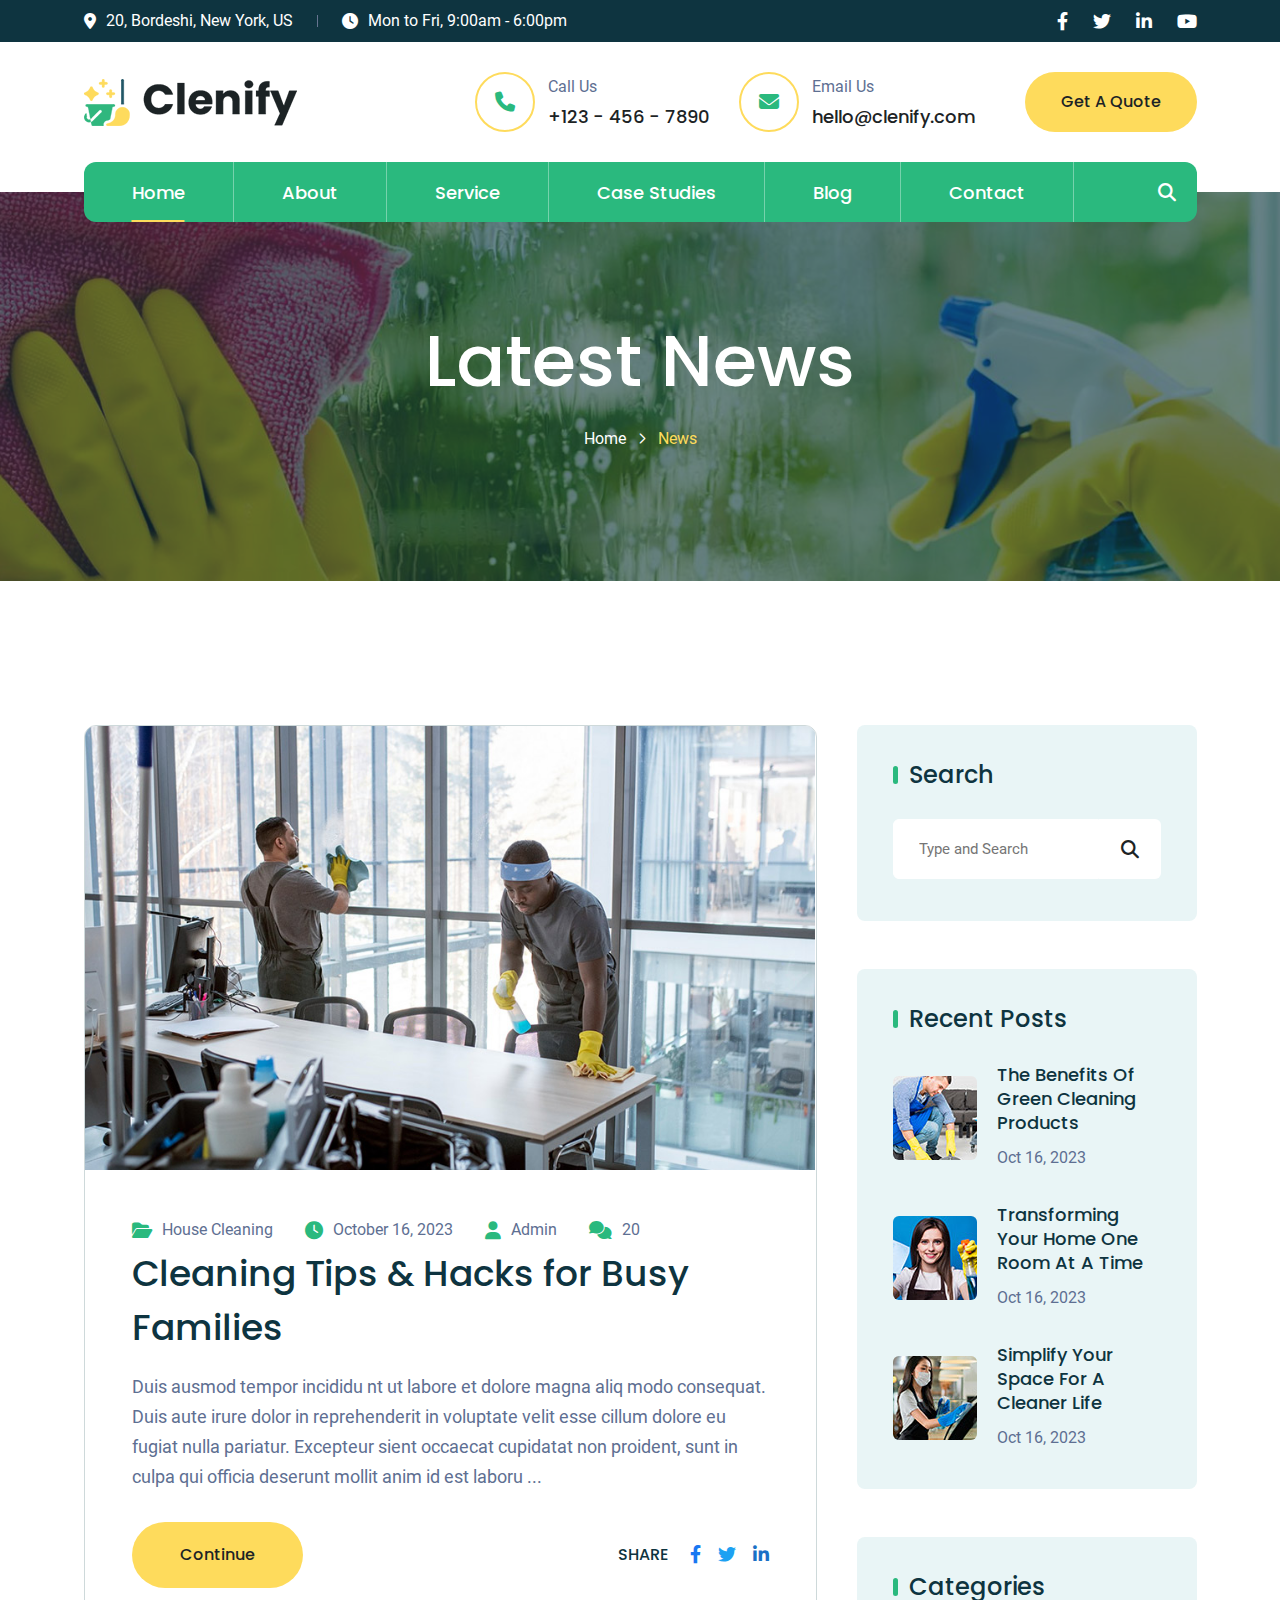
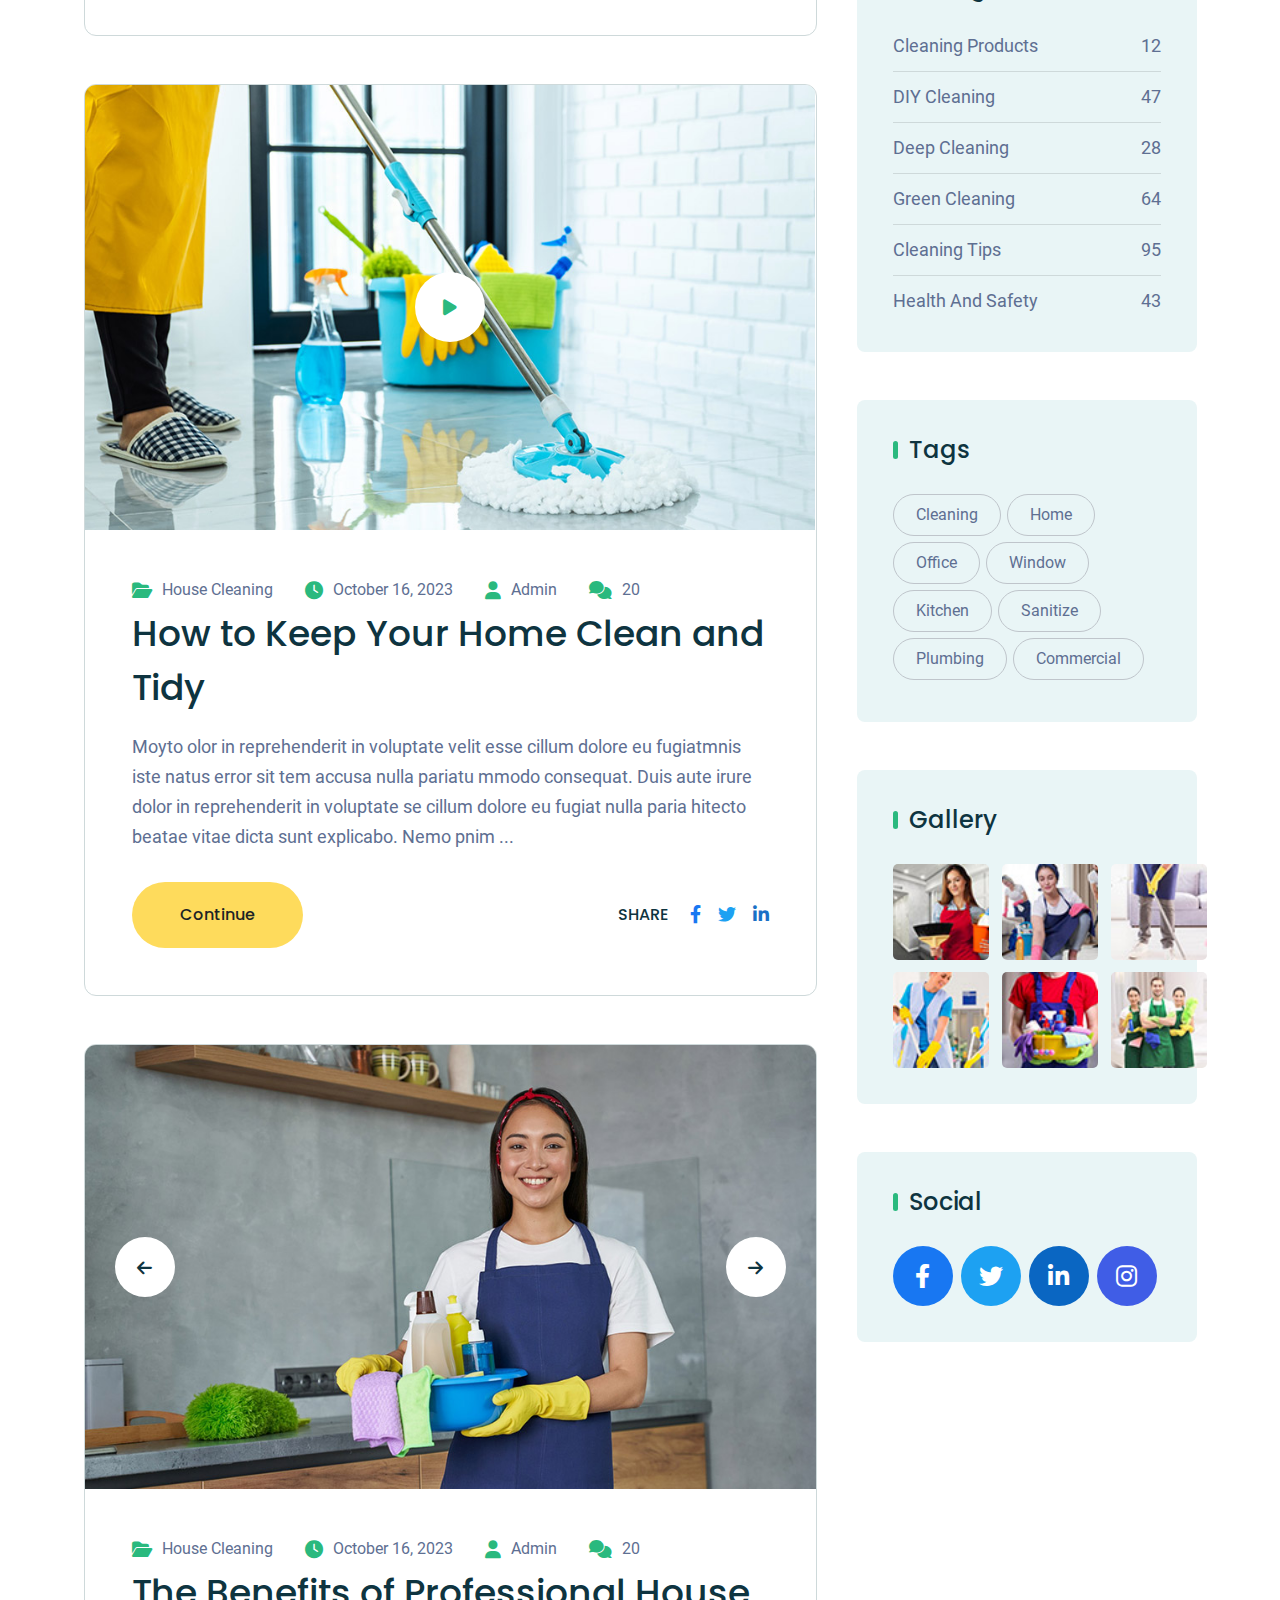
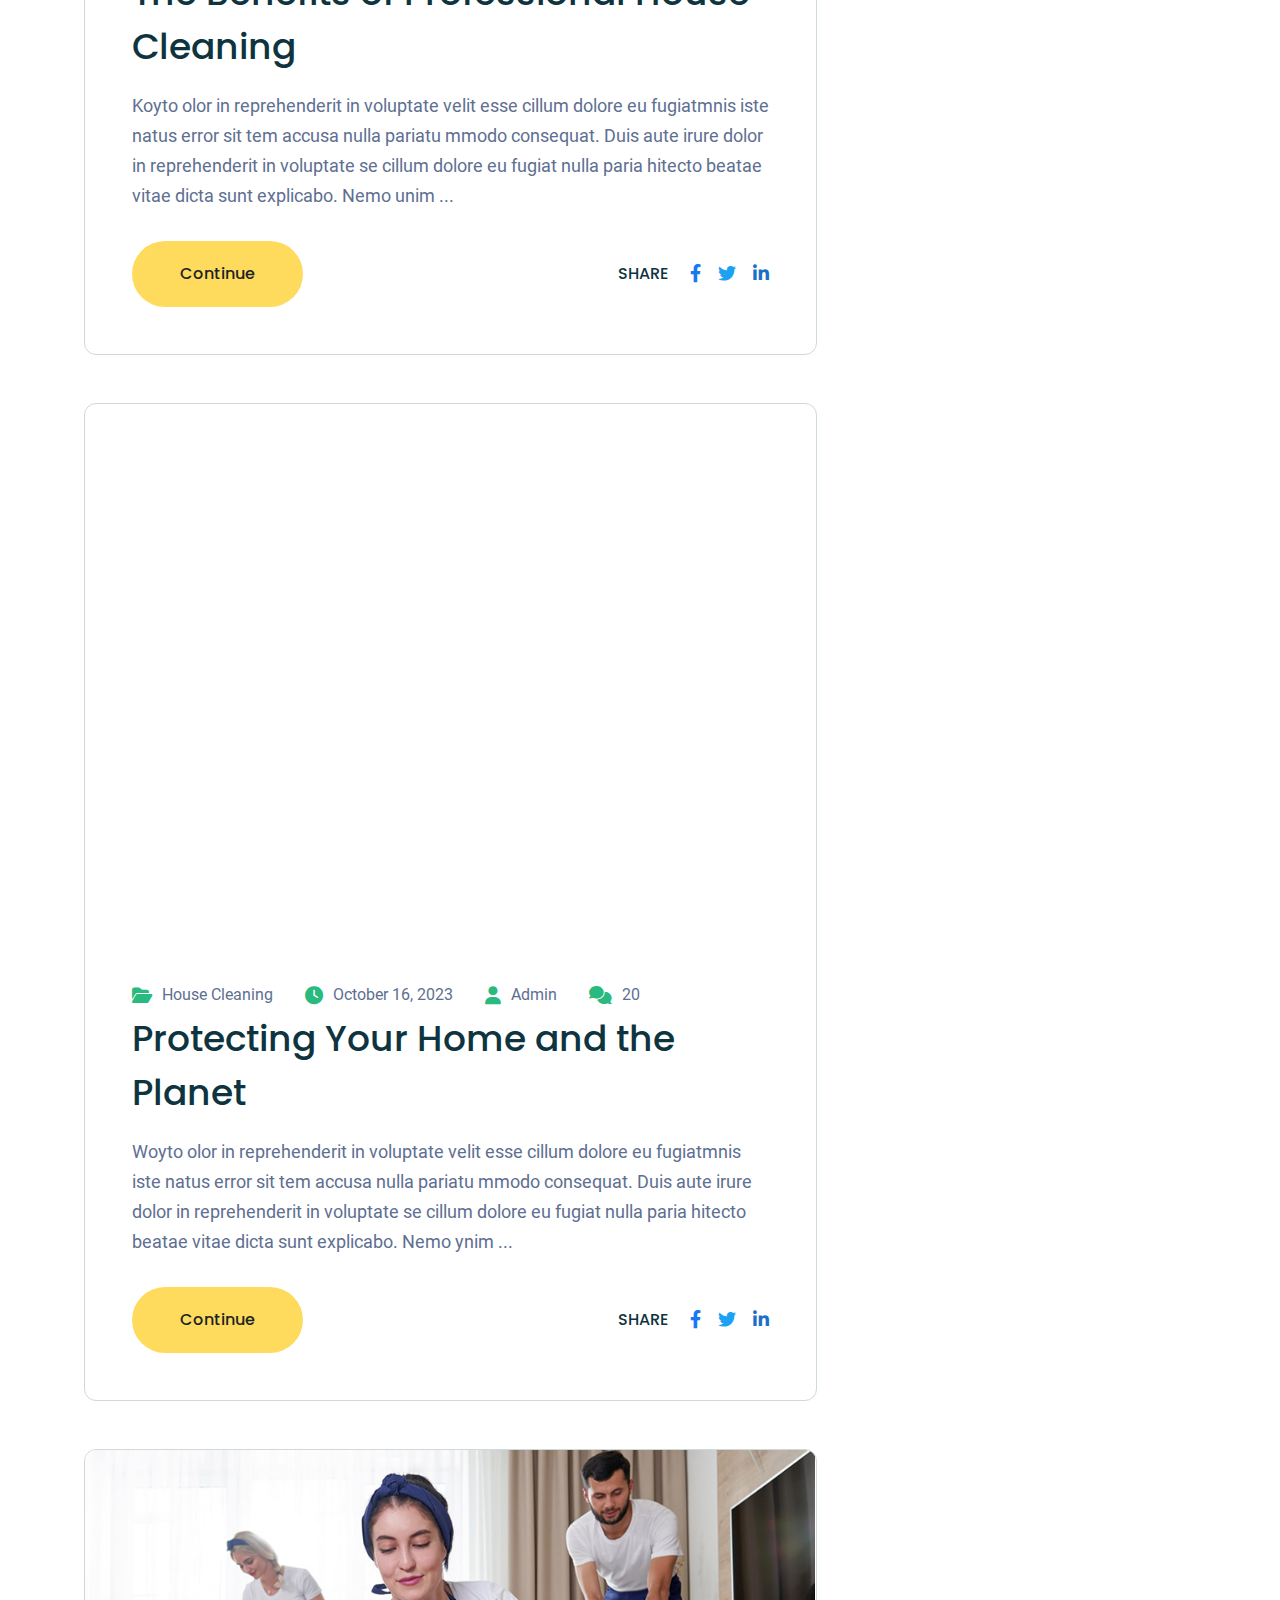
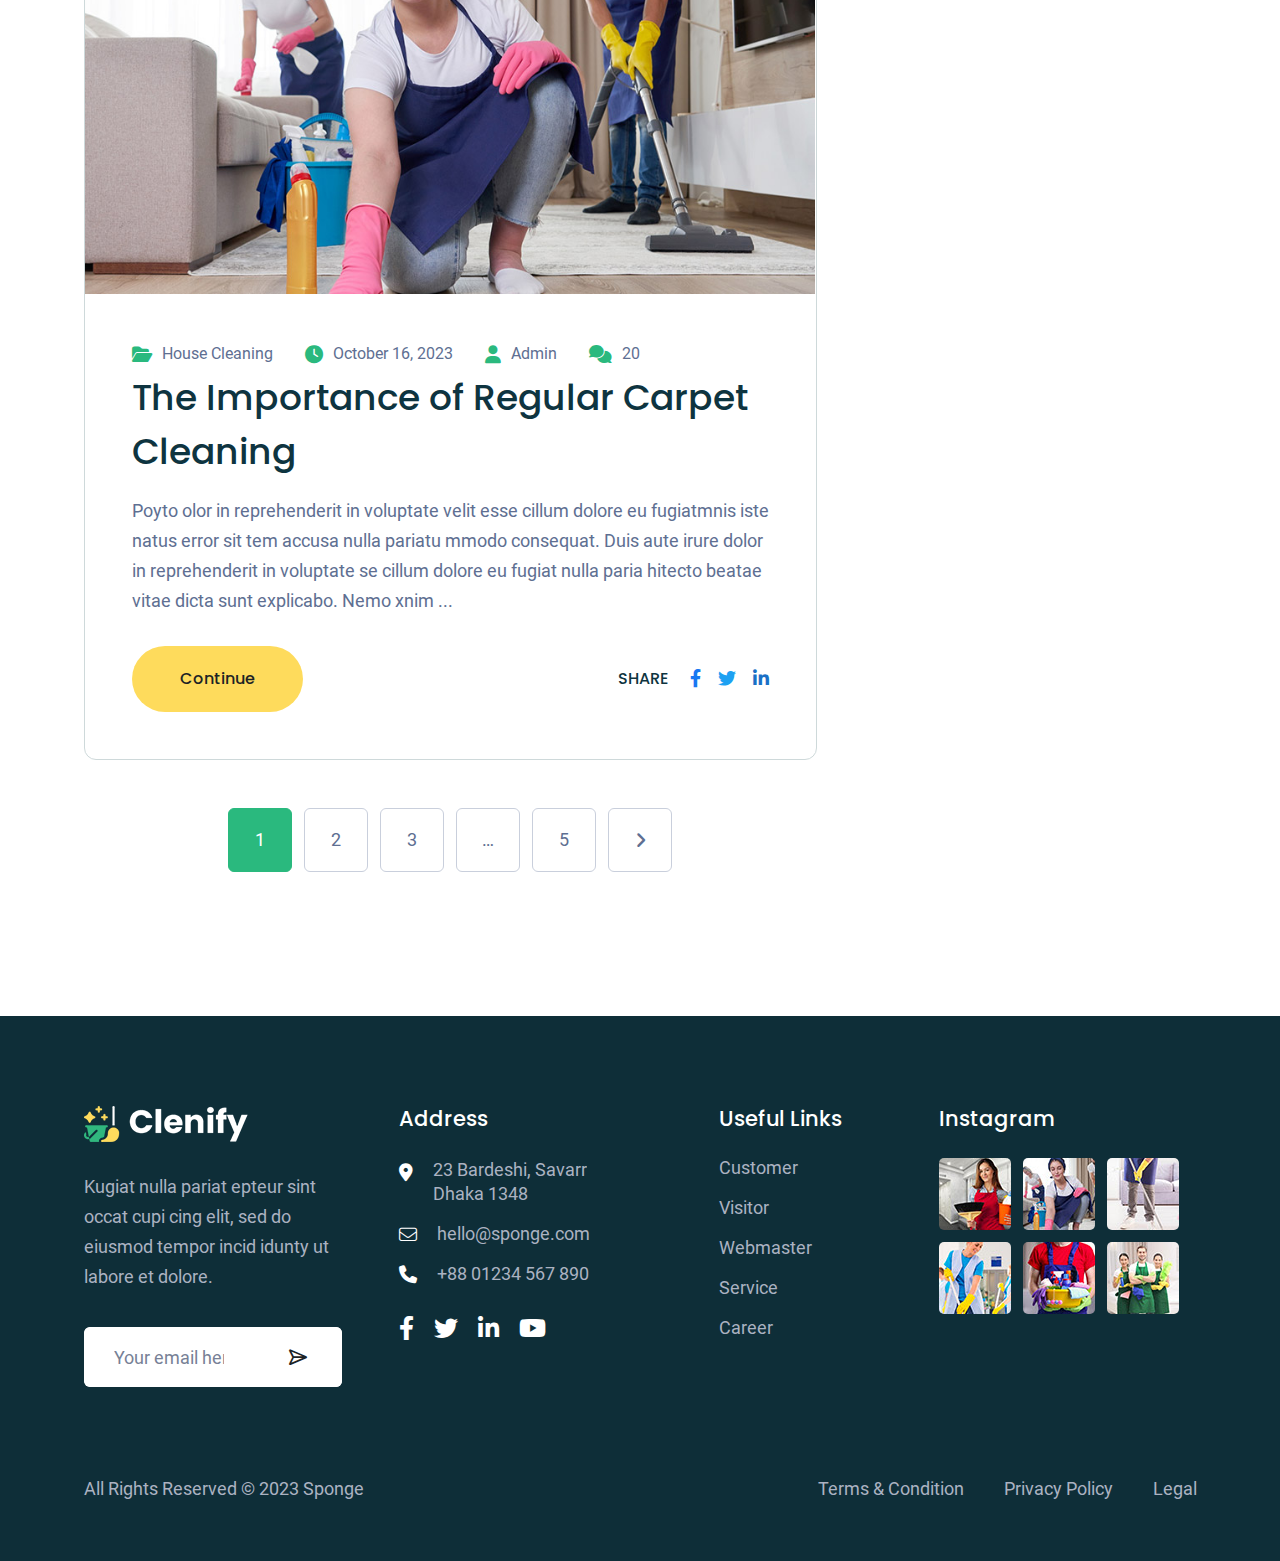
<file: blog.html>
<!DOCTYPE html>
<html dir="ltr" lang="zxx">

<head>
    <meta name="viewport" content="width=device-width,initial-scale=1.0" />
    <meta charset="utf-8" />
    <meta name="description" content="Clenify - Cleaning Service HTML5 Template" />
    <meta name="keywords"
        content="	cleaner, cleaning, cleaning business, cleaning service, house cleaning, maid service, office cleaning, washing" />
    <meta name="author" content="BoomDevs" />

    <title>Clenify - Cleaning Service HTML5 Template</title>

    <link rel="icon" type="image/png" href="images/logo/favicon.png" />
    <link rel="preconnect" href="https://fonts.googleapis.com/">
    <link rel="preconnect" href="https://fonts.gstatic.com/" crossorigin>
    <link rel="stylesheet" href="css/bootstrap.min.css" />
    <link rel="stylesheet" href="css/fontawesome.min.css" />
    <link rel="stylesheet" href="css/magnific-popup.css" />
    <link rel="stylesheet" href="css/slick.css" />
    <link rel="stylesheet" href="css/meanmenu.css" />
    <link rel="stylesheet" href="css/nice-select.css" />
    <link rel="stylesheet" href="css/animate.min.css" />
    <link rel="stylesheet" href="css/customFont.css" />
    <link rel="stylesheet" href="css/media.css">
    <link rel="stylesheet" href="css/style.css" />

</head>

<body>

    <!-- Preloader Start !-->
    <div id="preloader">
        <div id="preloader-status">
            <img src="images/logo/preloader.gif" alt="preloader">
        </div>
    </div>
    <!-- Preloader End !-->

    <!-- Header Start !-->
    <header class="header-area style-1">
        <!-- Header Top Start -->
        <div class="header-top">
            <div class="container">
                <div class="row">
                    <div class="col-12 d-flex align-items-center justify-content-between">
                        <div class="header-top-info">
                            <div class="header-contact-info">
                                <span><span class="contact-info-item"><i class="fa-solid fa-location-dot"></i>20,
                                        Bordeshi, New York, US</span></span>
                                <span><span class="contact-info-item"><i class="fa-solid fa-clock"></i>Mon to Fri,
                                        9:00am - 6:00pm</span></span>
                            </div>
                        </div>
                        <div class="header-top-info">
                            <div class="social-profile">
                                <a href="#"><i class="fa-brands fa-facebook-f"></i></a>
                                <a href="#"><i class="fa-brands fa-twitter"></i></a>
                                <a href="#"><i class="fa-brands fa-linkedin-in"></i></a>
                                <a href="#"><i class="fa-brands fa-youtube"></i></a>
                            </div>
                        </div>
                    </div>
                </div>
            </div>
        </div>
        <!-- Header Top End -->
        <!-- Header Top Bottom Start -->
        <div class="header-top-bottom-area has-nav-menu">
            <div class="container">
                <div class="row">
                    <div class="col-12">
                        <div class="header-top-bottom-wrapper">
                            <div class="logo-wrapper">
                                <div class="logo">
                                    <a href="index.html" class="standard-logo">
                                        <img src="images/logo/logo.png" alt="logo" />
                                    </a>
                                </div>
                            </div>
                            <div class="header-btn">
                                <div class="cta-btn">
                                    <div class="icon"><i class="fa-solid fa-phone"></i></div>
                                    <div class="btn-content">
                                        <span class="title">Call Us</span>
                                        <span class="sub-title"> <a href="href%3dtel_%2b123-456-7890.html">+123 - 456 -
                                                7890</a></span>
                                    </div>
                                </div>
                                <div class="cta-btn">
                                    <div class="icon"><i class="fa fa-envelope"></i></div>
                                    <div class="btn-content">
                                        <span class="title">Email Us</span>
                                        <span class="sub-title"><a
                                                href="mailto:hello@clenify.com">hello@clenify.com</a></span>
                                    </div>
                                </div>
                                <div class="btn-wrapper">
                                    <a href="index.html" class="theme-btn simple-btn">Get A Quote</a>
                                </div>
                                <div class="search-btn-wrapper">
                                    <a href="#" class="search-btn" id="search_btn">
                                        <i class="fa-solid fa-magnifying-glass"></i>
                                    </a>
                                </div>
                            </div>
                        </div>
                    </div>
                </div>
            </div>
        </div>
        <!-- Header Top Bottom End -->
        <!-- Header Nav Menu Start -->
        <div class="header-menu-area">
            <div class="container">
                <div class="row">
                    <div class="col-12">
                        <div class="header-menu-wrapper sticky-header">
                            <div class="container inner-wrapper">
                                <div class="logo-wrapper">
                                    <div class="logo">
                                        <a href="index.html" class="standard-logo">
                                            <img src="images/logo/logo.png" alt="logo" />
                                        </a>
                                        <a href="index.html" class="sticky-logo">
                                            <img src="images/logo/logo.png" alt="logo" />
                                        </a>
                                    </div>
                                </div>
                                <div class="main-menu-wrapper">
                                    <div class="menu d-inline-block">
                                        <nav id="main-menu" class="main-menu">
                                            <ul>
                                                <li class="dropdown active">
                                                    <a href="index.html">Home</a>
                                                </li>
                                                <li><a href="about.html">About</a></li>
                                                <li class="dropdown">
                                                    <a href="service.html">Service</a>
                                                    <ul class="submenu">
                                                        <li><a href="service.html">Service Page</a></li>
                                                        <li><a href="service-details.html">Service Details Page</a></li>
                                                        <li><a href="team-member.html">Team Member Page</a></li>
                                                    </ul>
                                                </li>
                                                <li class="dropdown">
                                                    <a href="project.html">Case Studies</a>
                                                    <ul class="submenu">
                                                        <li><a href="project.html">Case Studies</a></li>
                                                        <li><a href="project-details.html">Case Studies Details</a></li>
                                                    </ul>
                                                </li>
                                                <li class="dropdown">
                                                    <a href="blog.html">Blog</a>
                                                    <ul class="submenu">
                                                        <li><a href="blog.html">Blog Page</a></li>
                                                        <li><a href="blog-grid.html">Blog Grid Page</a></li>
                                                    </ul>
                                                </li>
                                                <li><a href="contact.html">Contact</a></li>
                                            </ul>
                                        </nav>
                                    </div>
                                    <!-- Header Button Start !-->
                                    <!-- Header Search Button Start !-->
                                    <div class="header-btn">
                                        <a href="tel:+123-456-7890" class="cta-btn">
                                            <div class="icon"><i class="fa-regular fa-headset"></i></div>
                                            <div class="btn-content">
                                                <span class="phone-number">+123-456-7890</span>
                                            </div>
                                        </a>

                                        <a href="tel:info@clenify" class="cta-btn">
                                            <div class="icon"><i class="fa fa-envelope"></i></div>
                                            <div class="btn-content">
                                                <span class="phone-number">info@clenify</span>
                                            </div>
                                        </a>

                                        <div class="btn-wrapper">
                                            <a href="#" class="theme-btn icon-left">
                                                Get A Quote
                                            </a>
                                        </div>

                                        <div class="search-btn-wrapper">
                                            <a href="#" class="search-btn" id="search_btn">
                                                <i class="fa-solid fa-magnifying-glass"></i>
                                            </a>
                                        </div>
                                    </div>
                                    <!-- Header Search Button End !-->
                                    <!-- Mobile Menu Toggle Button Start !-->
                                    <div class="mobile-menu-bar d-lg-none text-end">
                                        <a href="#" class="mobile-menu-toggle-btn"><i class="fal fa-bars"></i></a>
                                    </div>
                                    <!-- Mobile Menu Toggle Button End !-->
                                </div>
                            </div>
                        </div>
                    </div>
                </div>
            </div>
        </div>
        <!-- Header Nav Menu End -->
    </header>
    <!-- Header End !-->
    <!-- Menu Sidebar Section Start -->
    <div class="menu-sidebar-area">
        <div class="menu-sidebar-wrapper">
            <div class="menu-sidebar-close">
                <button class="menu-sidebar-close-btn" id="menu_sidebar_close_btn">
                    <i class="fal fa-times"></i>
                </button>
            </div>
            <div class="menu-sidebar-content">
                <div class="menu-sidebar-logo">
                    <a href="index.html">
                        <img src="images/logo/logo-2.png" alt="logo" />
                    </a>
                </div>
                <div class="mobile-nav-menu"></div>
                <div class="menu-sidebar-content">
                    <div class="menu-sidebar-single-widget">
                        <h5 class="menu-sidebar-title">Contact Info</h5>
                        <div class="header-contact-info">
                            <span><i class="fa-solid fa-location-dot"></i>20, Bordeshi, New York, US</span>
                            <span><a href="mailto:hello@transico.com"><i
                                        class="fa-solid fa-envelope"></i>hello@transico.com</a> </span>
                            <span><a href="tel:+123-456-7890"><i class="fa-solid fa-phone"></i>+123-456-7890</a></span>
                        </div>
                        <div class="social-profile">
                            <a href="#"><i class="fa-brands fa-facebook-f"></i></a>
                            <a href="#"><i class="fa-brands fa-twitter"></i></a>
                            <a href="#"><i class="fa-brands fa-linkedin-in"></i></a>
                            <a href="#"><i class="fa-brands fa-youtube"></i></a>
                        </div>
                    </div>
                </div>
            </div>
        </div>
    </div>
    <!-- Menu Sidebar Section Start -->
    <div class="body-overlay"></div>

    <!-- Page Header Start !-->
    <div class="page-breadcrumb-area page-bg" style="background-image: url('images/section-bg/new-page-bg.jpg')">
        <div class="page-overlay"></div>
        <div class="container">
            <div class="row">
                <div class="col-md-12">
                    <div class="breadcrumb-wrapper">
                        <div class="page-heading">
                            <h3 class="page-title">Latest News</h3>
                        </div>
                        <div class="breadcrumb-list">
                            <ul>
                                <li><a href="index.html">Home</a></li>
                                <li class="active"><a href="#">News</a></li>
                            </ul>
                        </div>
                    </div>
                </div>
            </div>
        </div>
    </div>
    <!-- Page Header End !-->

    <!-- Blog Start !-->
    <div class="blog-area">
        <div class="container">
            <div class="row">
                <div class="col-lg-8 blog-post">
                    <!-- Single Blog Start -->
                    <article class="single-post-item format-image">
                        <div class="post-thumbnail">
                            <a href="blog-details.html">
                                <img src="images/blog/b1.jpg" alt="Blog Image" />
                            </a>
                        </div>
                        <div class="post-content-wrapper">
                            <div class="post-meta">
                                <span><i class="fa-solid fa-folder-open"></i>House Cleaning</span>
                                <span><i class="fa-solid fa-clock"></i>October 16, 2023</span>
                                <span><a href="#"><i class="fa-solid fa-user"></i>Admin</a></span>
                                <span><a href="#"><i class="fa-solid fa-comments"></i>20</a></span>
                            </div>
                            <h3 class="post-title">
                                <a href="blog-details.html">Cleaning Tips & Hacks for Busy Families</a>
                            </h3>
                            <div class="post-content">
                                <p>Duis ausmod tempor incididu nt ut labore et dolore magna aliq modo consequat. Duis
                                    aute irure dolor in reprehenderit in voluptate velit esse cillum dolore eu fugiat
                                    nulla pariatur. Excepteur sient occaecat cupidatat non proident, sunt in culpa qui
                                    officia deserunt mollit anim id est laboru ...</p>
                            </div>
                            <div class="read-more">
                                <a href="blog-details.html" class="theme-btn">Continue</a>
                                <div class="social-share">
                                    <span class="social-share-title">share</span>
                                    <a class="facebook" href="#"><i class="fa-brands fa-facebook-f"></i></a>
                                    <a class="twitter" href="#"><i class="fa-brands fa-twitter"></i></a>
                                    <a class="linkedin" href="#"><i class="fa-brands fa-linkedin-in"></i></a>
                                </div>
                            </div>
                        </div>
                    </article>
                    <!-- Single Blog End -->
                    <!-- Single Blog Start -->
                    <article class="single-post-item format-video">
                        <div class="post-video">
                            <img src="images/blog/b2.jpg" alt="Blog Image" />
                            <div class="popup-video-wrapper">
                                <div class="video-btn">
                                    <a href="https://www.youtube.com/watch?v=7e90gBu4pas" class="mfp-iframe video-play">
                                        <i class="fa-solid fa-play" aria-hidden="true"></i>
                                    </a>
                                </div>
                            </div>
                        </div>
                        <div class="post-content-wrapper">
                            <div class="post-meta">
                                <span><i class="fa-solid fa-folder-open"></i>House Cleaning</span>
                                <span><i class="fa-solid fa-clock"></i>October 16, 2023</span>
                                <span><a href="#"><i class="fa-solid fa-user"></i>Admin</a></span>
                                <span><a href="#"><i class="fa-solid fa-comments"></i>20</a></span>
                            </div>
                            <h3 class="post-title">
                                <a href="blog-details.html">How to Keep Your Home Clean and Tidy</a>
                            </h3>
                            <div class="post-content">
                                <p>Moyto olor in reprehenderit in voluptate velit esse cillum dolore eu fugiatmnis iste
                                    natus error sit tem accusa nulla pariatu mmodo consequat. Duis aute irure dolor in
                                    reprehenderit in voluptate se cillum dolore eu fugiat nulla paria hitecto beatae
                                    vitae dicta sunt explicabo. Nemo pnim ...</p>
                            </div>
                            <div class="read-more">
                                <a href="blog-details.html" class="theme-btn">Continue</a>
                                <div class="social-share">
                                    <span class="social-share-title">share</span>
                                    <a class="facebook" href="#"><i class="fa-brands fa-facebook-f"></i></a>
                                    <a class="twitter" href="#"><i class="fa-brands fa-twitter"></i></a>
                                    <a class="linkedin" href="#"><i class="fa-brands fa-linkedin-in"></i></a>
                                </div>
                            </div>
                        </div>
                    </article>
                    <!-- Single Blog End -->
                    <!-- Single Blog Start -->
                    <article class="single-post-item format-gallery">
                        <div class="post-gallery">
                            <img src="images/blog/b3.jpg" alt="Blog Image" />
                            <img src="images/blog/b3.jpg" alt="Blog Image" />
                            <img src="images/blog/b3.jpg" alt="Blog Image" />
                            <img src="images/blog/b3.jpg" alt="Blog Image" />
                            <img src="images/blog/b3.jpg" alt="Blog Image" />
                            <img src="images/blog/b3.jpg" alt="Blog Image" />
                        </div>
                        <div class="post-content-wrapper">
                            <div class="post-meta">
                                <span><i class="fa-solid fa-folder-open"></i>House Cleaning</span>
                                <span><i class="fa-solid fa-clock"></i>October 16, 2023</span>
                                <span><a href="#"><i class="fa-solid fa-user"></i>Admin</a></span>
                                <span><a href="#"><i class="fa-solid fa-comments"></i>20</a></span>
                            </div>
                            <h3 class="post-title">
                                <a href="blog-details.html">The Benefits of Professional House Cleaning</a>
                            </h3>
                            <div class="post-content">
                                <p>Koyto olor in reprehenderit in voluptate velit esse cillum dolore eu fugiatmnis iste
                                    natus error sit tem accusa nulla pariatu mmodo consequat. Duis aute irure dolor in
                                    reprehenderit in voluptate se cillum dolore eu fugiat nulla paria hitecto beatae
                                    vitae dicta sunt explicabo. Nemo unim ...</p>
                            </div>
                            <div class="read-more">
                                <a href="blog-details.html" class="theme-btn">Continue</a>
                                <div class="social-share">
                                    <span class="social-share-title">share</span>
                                    <a class="facebook" href="#"><i class="fa-brands fa-facebook-f"></i></a>
                                    <a class="twitter" href="#"><i class="fa-brands fa-twitter"></i></a>
                                    <a class="linkedin" href="#"><i class="fa-brands fa-linkedin-in"></i></a>
                                </div>
                            </div>
                        </div>
                    </article>
                    <!-- Single Blog End -->
                    <!-- Single Blog Start -->
                    <article class="single-post-item format-audio">
                        <div class="post-audio embed-responsive">
                            <iframe
                                src="https://w.soundcloud.com/player/?visual=true&amp;url=https%3A%2F%2Fapi.soundcloud.com%2Ftracks%2F666328004&amp;show_artwork=true&amp;maxheight=960&amp;maxwidth=640"
                                data-dashlane-frameid="695"></iframe>
                        </div>
                        <div class="post-content-wrapper">
                            <div class="post-meta">
                                <span><i class="fa-solid fa-folder-open"></i>House Cleaning</span>
                                <span><i class="fa-solid fa-clock"></i>October 16, 2023</span>
                                <span><a href="#"><i class="fa-solid fa-user"></i>Admin</a></span>
                                <span><a href="#"><i class="fa-solid fa-comments"></i>20</a></span>
                            </div>
                            <h3 class="post-title">
                                <a href="blog-details.html">Protecting Your Home and the Planet</a>
                            </h3>
                            <div class="post-content">
                                <p>Woyto olor in reprehenderit in voluptate velit esse cillum dolore eu fugiatmnis iste
                                    natus error sit tem accusa nulla pariatu mmodo consequat. Duis aute irure dolor in
                                    reprehenderit in voluptate se cillum dolore eu fugiat nulla paria hitecto beatae
                                    vitae dicta sunt explicabo. Nemo ynim ...</p>
                            </div>
                            <div class="read-more">
                                <a href="blog-details.html" class="theme-btn">Continue</a>
                                <div class="social-share">
                                    <span class="social-share-title">share</span>
                                    <a class="facebook" href="#"><i class="fa-brands fa-facebook-f"></i></a>
                                    <a class="twitter" href="#"><i class="fa-brands fa-twitter"></i></a>
                                    <a class="linkedin" href="#"><i class="fa-brands fa-linkedin-in"></i></a>
                                </div>
                            </div>
                        </div>
                    </article>
                    <!-- Single Blog End -->
                    <!-- Single Blog Start -->
                    <article class="single-post-item format-image">
                        <div class="post-thumbnail">
                            <a href="blog-details.html">
                                <img src="images/blog/b5.jpg" alt="Blog Image" />
                            </a>
                        </div>
                        <div class="post-content-wrapper">
                            <div class="post-meta">
                                <span><i class="fa-solid fa-folder-open"></i>House Cleaning</span>
                                <span><i class="fa-solid fa-clock"></i>October 16, 2023</span>
                                <span><a href="#"><i class="fa-solid fa-user"></i>Admin</a></span>
                                <span><a href="#"><i class="fa-solid fa-comments"></i>20</a></span>
                            </div>
                            <h3 class="post-title">
                                <a href="blog-details.html">The Importance of Regular Carpet Cleaning</a>
                            </h3>
                            <div class="post-content">
                                <p>Poyto olor in reprehenderit in voluptate velit esse cillum dolore eu fugiatmnis iste
                                    natus error sit tem accusa nulla pariatu mmodo consequat. Duis aute irure dolor in
                                    reprehenderit in voluptate se cillum dolore eu fugiat nulla paria hitecto beatae
                                    vitae dicta sunt explicabo. Nemo xnim ...</p>
                            </div>
                            <div class="read-more">
                                <a href="blog-details.html" class="theme-btn">Continue</a>
                                <div class="social-share">
                                    <span class="social-share-title">share</span>
                                    <a class="facebook" href="#"><i class="fa-brands fa-facebook-f"></i></a>
                                    <a class="twitter" href="#"><i class="fa-brands fa-twitter"></i></a>
                                    <a class="linkedin" href="#"><i class="fa-brands fa-linkedin-in"></i></a>
                                </div>
                            </div>
                        </div>
                    </article>
                    <!-- Single Blog End -->
                    <div class="basic-pagination basic-pagination-2 mb-40">
                        <ul>
                            <li>
                                <span aria-current="page" class="page-numbers current">1</span>
                            </li>
                            <li><a class="page-numbers" href="#">2</a></li>
                            <li><a class="page-numbers" href="#">3</a></li>
                            <li><span class="page-numbers dots">…</span></li>
                            <li><a class="page-numbers" href="#">5</a></li>
                            <li>
                                <a class="next page-numbers" href="#"><i class="fa-solid fa-angle-right"></i></a>
                            </li>
                        </ul>
                    </div>
                </div>
                <!-- Blog Post List End -->
                <!-- Blog Sidebar Start -->
                <div class="col-lg-4 order-1 order-lg-2">
                    <div class="sidebar">
                        <div class="widget widget_search">
                            <div class="widget-title-box">
                                <h4 class="wp-block-heading">Search</h4>
                            </div>
                            <form class="search-form" action="#" method="get">
                                <input type="text" placeholder="Type and Search" />
                                <button type="submit"><i class="fas fa-search"></i></button>
                            </form>
                        </div>
                        <div class="widget widget_latest_post">
                            <div class="widget-title-box">
                                <h4 class="wp-block-heading">Recent Posts</h4>
                            </div>
                            <ul>
                                <li>
                                    <div class="latest-post-thumb">
                                        <img src="images/blog/rp-1.jpg" alt="" />
                                    </div>
                                    <div class="latest-post-desc">
                                        <h3 class="latest-post-title">
                                            <a href="blog-details.html">The Benefits of Green Cleaning Products</a>
                                        </h3>
                                        <span class="latest-post-meta">Oct 16, 2023</span>
                                    </div>
                                </li>
                                <li>
                                    <div class="latest-post-thumb">
                                        <img src="images/blog/rp-2.jpg" alt="" />
                                    </div>
                                    <div class="latest-post-desc">
                                        <h3 class="latest-post-title">
                                            <a href="blog-details.html">Transforming Your Home One Room at a Time</a>
                                        </h3>
                                        <span class="latest-post-meta">Oct 16, 2023</span>
                                    </div>
                                </li>
                                <li>
                                    <div class="latest-post-thumb">
                                        <img src="images/blog/rp-3.jpg" alt="" />
                                    </div>
                                    <div class="latest-post-desc">
                                        <h3 class="latest-post-title">
                                            <a href="blog-details.html">Simplify Your Space for a Cleaner Life</a>
                                        </h3>
                                        <span class="latest-post-meta">Oct 16, 2023</span>
                                    </div>
                                </li>
                            </ul>
                        </div>
                        <div class="widget widget_categories">
                            <div class="widget-title-box">
                                <h4 class="wp-block-heading">Categories</h4>
                            </div>
                            <ul>
                                <li><a href="#">Cleaning Products</a>12</li>
                                <li><a href="#">DIY Cleaning</a>47</li>
                                <li><a href="#">Deep Cleaning</a>28</li>
                                <li><a href="#">Green Cleaning</a>64</li>
                                <li><a href="#">Cleaning Tips</a>95</li>
                                <li><a href="#">Health and Safety</a>43</li>
                            </ul>
                        </div>
                        <div class="widget widget_tag_cloud">
                            <div class="widget-title-box">
                                <h4 class="wp-block-heading">Tags</h4>
                            </div>
                            <div class="tagcloud">
                                <a href="#">Cleaning</a>
                                <a href="#">Home</a>
                                <a href="#">Office</a>
                                <a href="#">Window</a>
                                <a href="#">Kitchen</a>
                                <a href="#">Sanitize</a>
                                <a href="#">Plumbing</a>
                                <a href="#">Commercial</a>
                            </div>
                        </div>
                        <div class="widget widget_instagram_feed">
                            <div class="widget-title-box">
                                <h4 class="wp-block-heading">Gallery</h4>
                            </div>
                            <div class="widget-instagram-feed">
                                <div class="single-instagram-feed">
                                    <img src="images/instagram/instagram-1.jpg" alt="instagram photo">
                                </div>
                                <div class="single-instagram-feed">
                                    <img src="images/instagram/instagram-2.jpg" alt="instagram photo">
                                </div>
                                <div class="single-instagram-feed">
                                    <img src="images/instagram/instagram-3.jpg" alt="instagram photo">
                                </div>
                                <div class="single-instagram-feed">
                                    <img src="images/instagram/instagram-4.jpg" alt="instagram photo">
                                </div>
                                <div class="single-instagram-feed">
                                    <img src="images/instagram/instagram-5.jpg" alt="instagram photo">
                                </div>
                                <div class="single-instagram-feed">
                                    <img src="images/instagram/instagram-6.jpg" alt="instagram photo">
                                </div>
                            </div>
                        </div>
                        <div class="widget widget_social_profile">
                            <div class="widget-title-box">
                                <h4 class="wp-block-heading">Social</h4>
                            </div>
                            <div class="social-profile">
                                <a class="facebook" href="#"><i class="fa-brands fa-facebook-f"></i></a>
                                <a class="twitter" href="#"><i class="fa-brands fa-twitter"></i></a>
                                <a class="linkedin" href="#"><i class="fa-brands fa-linkedin-in"></i></a>
                                <a class="instagram" href="#"><i class="fa-brands fa-instagram"></i></a>
                            </div>
                        </div>
                    </div>
                </div>
                <!-- Blog Sidebar Start -->
            </div>
        </div>
    </div>
    <!-- Blog End !-->

    <!--- Start Footer !-->
    <footer class="footer style-1 background-black">
        <div class="footer-sec">
            <div class="container">
                <div class="row">
                    <div class="col-xl-3 col-lg-3 col-md-6">
                        <div class="footer-widget">
                            <div class="footer-logo">
                                <a href="index.html">
                                    <img src="images/logo/footer-logo.png" alt="logo">
                                </a>
                            </div>
                            <!-- Newsletter Section Start !-->
                            <div class="subscribe-form-wrapper">
                                <p>Kugiat nulla pariat epteur sint occat cupi cing elit, sed do eiusmod tempor incid
                                    idunty ut labore et dolore.</p>
                                <div class="subscribe-form-widget">
                                    <form>
                                        <div class="mc4wp-form-fields">
                                            <div class="single-field">
                                                <input type="email" placeholder="Your email here" />
                                            </div>
                                            <button class="submit-btn" type="submit"><i
                                                    class="fa-regular fa-paper-plane-top"></i></button>
                                        </div>
                                    </form>
                                </div>
                            </div>
                            <!-- Newsletter Section End !-->
                        </div>
                    </div>
                    <div class="col-xl-6 col-lg-6">
                        <div class="row justify-content-lg-center widget-menu-wrapper">
                            <div class="col-lg-8 col-md-6">
                                <div class="footer-widget">
                                    <h2 class="footer-widget-title">Address</h2>
                                    <div class="footer-widget-info">
                                        <div class="footer-widget-contact">
                                            <div class="footer-contact">
                                                <ul>
                                                    <li>
                                                        <div class="contact-icon">
                                                            <i class="fa-solid fa-location-dot"></i>
                                                        </div>
                                                        <div class="contact-text">
                                                            <span>23 Bardeshi, Savarr<br />Dhaka 1348</span>
                                                        </div>
                                                    </li>
                                                    <li>
                                                        <div class="contact-icon">
                                                            <i class="fa-light fa-envelope"></i>
                                                        </div>
                                                        <div class="contact-text">
                                                            <a
                                                                href="mailto:hello@sponge.com"><span>hello@sponge.com</span></a>
                                                        </div>
                                                    </li>
                                                    <li>
                                                        <div class="contact-icon">
                                                            <i class="fa-solid fa-phone"></i>
                                                        </div>
                                                        <div class="contact-text">
                                                            <span>+88 01234 567 890</span>
                                                        </div>
                                                    </li>
                                                </ul>
                                            </div>
                                        </div>
                                        <div class="social-profile">
                                            <a href="#"><i class="fa-brands fa-facebook-f"></i></a>
                                            <a href="#"><i class="fa-brands fa-twitter"></i></a>
                                            <a href="#"><i class="fa-brands fa-linkedin-in"></i></a>
                                            <a href="#"><i class="fa-brands fa-youtube"></i></a>
                                        </div>
                                    </div>
                                </div>
                            </div>
                            <div class="col-lg-4 col-md-6">
                                <div class="footer-widget widget_nav_menu">
                                    <h2 class="footer-widget-title">Useful Links</h2>
                                    <ul>
                                        <li><a href="#">Customer</a></li>
                                        <li><a href="#">Visitor</a></li>
                                        <li><a href="#">Webmaster</a></li>
                                        <li><a href="#">Service</a></li>
                                        <li><a href="#">Career</a></li>
                                    </ul>
                                </div>
                            </div>
                        </div>
                    </div>

                    <div class="col-xxl-3 col-xl-2 col-lg-3 col-md-6">
                        <div class="footer-widget">
                            <h2 class="footer-widget-title">Instagram</h2>
                            <div class="widget-instagram-feed">
                                <div class="single-instagram-feed">
                                    <img src="images/instagram/instagram-1.jpg" alt="instagram photo">
                                </div>
                                <div class="single-instagram-feed">
                                    <img src="images/instagram/instagram-2.jpg" alt="instagram photo">
                                </div>
                                <div class="single-instagram-feed">
                                    <img src="images/instagram/instagram-3.jpg" alt="instagram photo">
                                </div>
                                <div class="single-instagram-feed">
                                    <img src="images/instagram/instagram-4.jpg" alt="instagram photo">
                                </div>
                                <div class="single-instagram-feed">
                                    <img src="images/instagram/instagram-5.jpg" alt="instagram photo">
                                </div>
                                <div class="single-instagram-feed">
                                    <img src="images/instagram/instagram-6.jpg" alt="instagram photo">
                                </div>
                            </div>
                        </div>
                    </div>
                </div>
            </div>
        </div>
        <div class="footer-bottom-area">
            <div class="container">
                <div class="row">
                    <div class="col-12">
                        <div class="footer-bottom-wrapper">
                            <div class="footer-bottom-menu-wrapper">
                                <div class="copyright-text">
                                    <p>All Rights Reserved © 2023 Sponge</p>
                                </div>
                                <div class="footer-bottom-menu">
                                    <ul>
                                        <li>
                                            <a href="#">Terms &amp; Condition</a>
                                        </li>
                                        <li>
                                            <a href="#">Privacy Policy</a>
                                        </li>
                                        <li>
                                            <a href="#">Legal</a>
                                        </li>
                                    </ul>
                                </div>
                            </div>
                        </div>
                    </div>
                </div>
            </div>
        </div>
    </footer>
    <!--- End Footer !-->
    <!-- Scroll Up Section Start -->
    <div id="scrollTop" class="scrollup-wrapper">
        <div class="scrollup-btn">
            <i class="fa-regular fa-angle-up"></i>
        </div>
    </div>
    <!-- Scroll Up Section End -->

    <!-- Header Search Bar Modal Start -->
    <div class="search-form-wrapper">
        <div class="search-form-inner">
            <div class="search-content-filed">
                <form role="search" method="get" class="search-form" action="#">
                    <input type="hidden" name="post_type" value="post" />
                    <div class="search-form-input">
                        <div class="search-icon">
                            <i class="fa-light fa-magnifying-glass"></i>
                        </div>
                        <input type="search" placeholder="Search" />
                        <button class="theme-btn" type="submit" title="Search" aria-label="Search">Search</button>
                    </div>
                </form>
                <span class="search-close">
                    <i class="fa-light fa-xmark"></i>
                </span>
            </div>
        </div>
    </div>
    <!-- Header Search Bar Modal End -->
    <script src="js/jquery.min.js"></script>
    <script src="js/bootstrap.min.js"></script>
    <script src="js/jquery.nice-select.min.js"></script>
    <script src="js/slick.min.js"></script>
    <script src="js/jquery.counterup.min.js"></script>
    <script src="js/waypoints.js"></script>
    <script src="js/jquery.meanmenu.min.js"></script>
    <script src="js/jquery.magnific-popup.min.js"></script>
    <script src="js/inview.min.js"></script>
    <script src="js/wow.js"></script>
    <script src="js/tilt.jquery.js"></script>
    <script src="js/isotope.min.js"></script>
    <script src="js/jquery.imagesloaded.min.js"></script>
    <script src="js/beforeafter.jquery.min.js"></script>
    <script src="js/custom.js"></script>
<script src="js/custom-slider.js"></script>
</body>


<!-- Mirrored from boomdevstheme.com/tf/html/clenify/blog.html by HTTrack Website Copier/3.x [XR&CO'2014], Fri, 28 Jun 2024 09:31:17 GMT -->
</html>
</file>
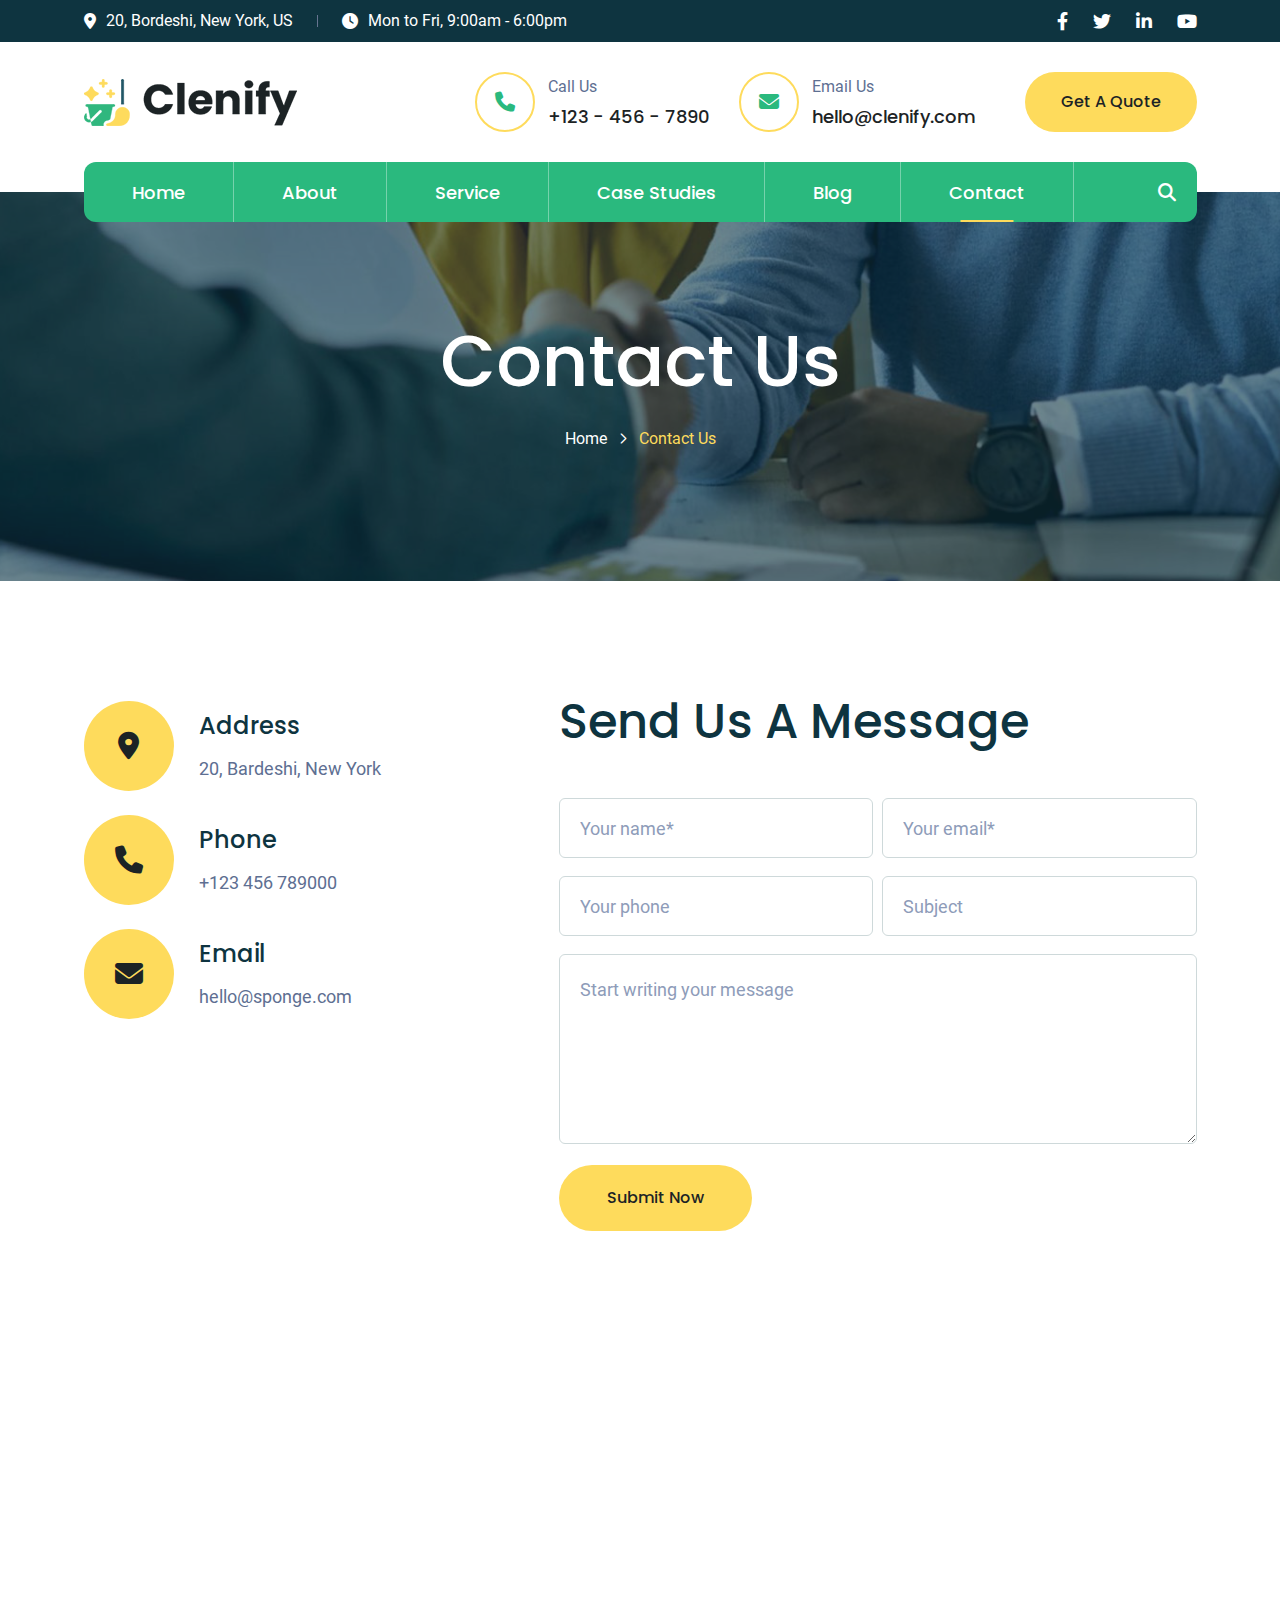
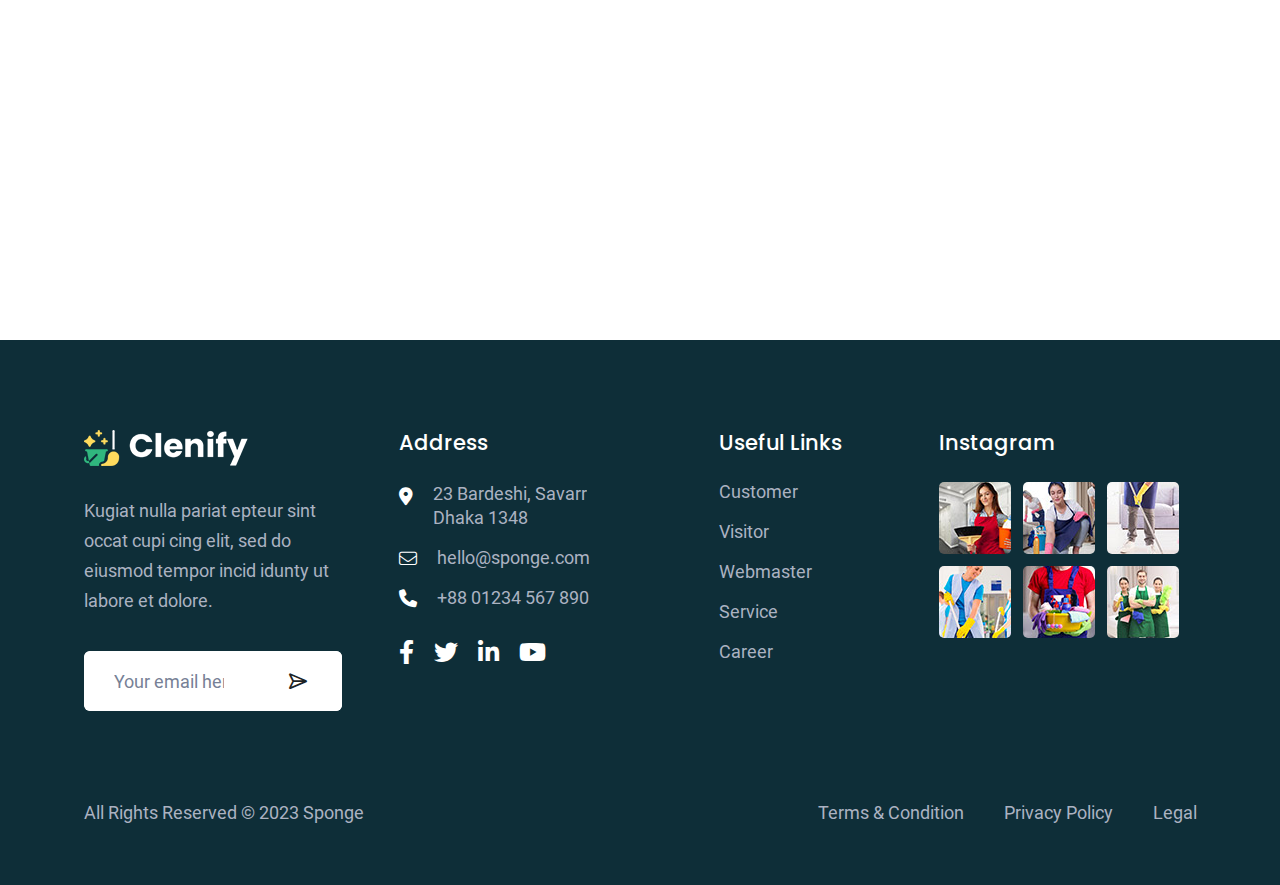
<file: contact.html>
<!DOCTYPE html>
<html dir="ltr" lang="zxx">

<head>
    <meta name="viewport" content="width=device-width,initial-scale=1.0" />
    <meta charset="utf-8" />
    <meta name="description" content="Clenify - Cleaning Service HTML5 Template" />
    <meta name="keywords"
          content="	cleaner, cleaning, cleaning business, cleaning service, house cleaning, maid service, office cleaning, washing" />
    <meta name="author" content="BoomDevs" />

    <title>Clenify - Cleaning Service HTML5 Template</title>

    <link rel="icon" type="image/png" href="images/logo/favicon.png" />
    <link rel="preconnect" href="https://fonts.googleapis.com/">
    <link rel="preconnect" href="https://fonts.gstatic.com/" crossorigin>
    <link rel="stylesheet" href="css/bootstrap.min.css" />
    <link rel="stylesheet" href="css/fontawesome.min.css" />
    <link rel="stylesheet" href="css/magnific-popup.css" />
    <link rel="stylesheet" href="css/slick.css" />
    <link rel="stylesheet" href="css/meanmenu.css" />
    <link rel="stylesheet" href="css/nice-select.css" />
    <link rel="stylesheet" href="css/animate.min.css" />
    <link rel="stylesheet" href="css/customFont.css" />
    <link rel="stylesheet" href="css/media.css">
    <link rel="stylesheet" href="css/style.css" />

</head>

<body>
<!-- Preloader Start !-->
<div id="preloader">
        <div id="preloader-status">
            <img src="images/logo/preloader.gif" alt="preloader">
        </div>
    </div>
<!-- Preloader End !-->
<!-- Header Start !-->
<!-- Header Start !-->
<header class="header-area style-1">
        <!-- Header Top Start -->
        <div class="header-top">
            <div class="container">
                <div class="row">
                    <div class="col-12 d-flex align-items-center justify-content-between">
                        <div class="header-top-info">
                            <div class="header-contact-info">
                                <span><span class="contact-info-item"><i class="fa-solid fa-location-dot"></i>20,
                                        Bordeshi, New York, US</span></span>
                                <span><span class="contact-info-item"><i class="fa-solid fa-clock"></i>Mon to Fri,
                                        9:00am - 6:00pm</span></span>
                            </div>
                        </div>
                        <div class="header-top-info">
                            <div class="social-profile">
                                <a href="#"><i class="fa-brands fa-facebook-f"></i></a>
                                <a href="#"><i class="fa-brands fa-twitter"></i></a>
                                <a href="#"><i class="fa-brands fa-linkedin-in"></i></a>
                                <a href="#"><i class="fa-brands fa-youtube"></i></a>
                            </div>
                        </div>
                    </div>
                </div>
            </div>
        </div>
        <!-- Header Top End -->
        <!-- Header Top Bottom Start -->
        <div class="header-top-bottom-area has-nav-menu">
            <div class="container">
                <div class="row">
                    <div class="col-12">
                        <div class="header-top-bottom-wrapper">
                            <div class="logo-wrapper">
                                <div class="logo">
                                    <a href="index.html" class="standard-logo">
                                        <img src="images/logo/logo.png" alt="logo" />
                                    </a>
                                </div>
                            </div>
                            <div class="header-btn">
                                <div class="cta-btn">
                                    <div class="icon"><i class="fa-solid fa-phone"></i></div>
                                    <div class="btn-content">
                                        <span class="title">Call Us</span>
                                        <span class="sub-title"> <a href="href%3dtel_%2b123-456-7890.html">+123 - 456 -
                                                7890</a></span>
                                    </div>
                                </div>
                                <div class="cta-btn">
                                    <div class="icon"><i class="fa fa-envelope"></i></div>
                                    <div class="btn-content">
                                        <span class="title">Email Us</span>
                                        <span class="sub-title"><a
                                                href="mailto:hello@clenify.com">hello@clenify.com</a></span>
                                    </div>
                                </div>
                                <div class="btn-wrapper">
                                    <a href="index.html" class="theme-btn simple-btn">Get A Quote</a>
                                </div>
                                <div class="search-btn-wrapper">
                                    <a href="#" class="search-btn" id="search_btn">
                                        <i class="fa-solid fa-magnifying-glass"></i>
                                    </a>
                                </div>
                            </div>
                        </div>
                    </div>
                </div>
            </div>
        </div>
        <!-- Header Top Bottom End -->
        <!-- Header Nav Menu Start -->
        <div class="header-menu-area">
            <div class="container">
                <div class="row">
                    <div class="col-12">
                        <div class="header-menu-wrapper sticky-header">
                            <div class="container inner-wrapper">
                                <div class="logo-wrapper">
                                    <div class="logo">
                                        <a href="index.html" class="standard-logo">
                                            <img src="images/logo/logo.png" alt="logo" />
                                        </a>
                                        <a href="index.html" class="sticky-logo">
                                            <img src="images/logo/logo.png" alt="logo" />
                                        </a>
                                    </div>
                                </div>
                                <div class="main-menu-wrapper">
                                    <div class="menu d-inline-block">
                                        <nav id="main-menu" class="main-menu">
                                            <ul>
                                                <li class="dropdown">
                                                    <a href="index.html">Home</a>
                                                </li>
                                                <li><a href="about.html">About</a></li>
                                                <li class="dropdown">
                                                    <a href="service.html">Service</a>
                                                    <ul class="submenu">
                                                        <li><a href="service.html">Service Page</a></li>
                                                        <li><a href="service-details.html">Service Details Page</a></li>
                                                        <li><a href="team-member.html">Team Member Page</a></li>
                                                    </ul>
                                                </li>
                                                <li class="dropdown">
                                                    <a href="project.html">Case Studies</a>
                                                    <ul class="submenu">
                                                        <li><a href="project.html">Case Studies</a></li>
                                                        <li><a href="project-details.html">Case Studies Details</a></li>
                                                    </ul>
                                                </li>
                                                <li class="dropdown">
                                                    <a href="blog.html">Blog</a>
                                                    <ul class="submenu">
                                                        <li><a href="blog.html">Blog Page</a></li>
                                                        <li><a href="blog-grid.html">Blog Grid Page</a></li>
                                                    </ul>
                                                </li>
                                                <li class="active"><a href="contact.html">Contact</a></li>
                                            </ul>
                                        </nav>
                                    </div>
                                    <!-- Header Button Start !-->
                                    <!-- Header Search Button Start !-->
                                    <div class="header-btn">
                                        <a href="tel:+123-456-7890" class="cta-btn">
                                            <div class="icon"><i class="fa-regular fa-headset"></i></div>
                                            <div class="btn-content">
                                                <span class="phone-number">+123-456-7890</span>
                                            </div>
                                        </a>

                                        <a href="tel:info@clenify" class="cta-btn">
                                            <div class="icon"><i class="fa fa-envelope"></i></div>
                                            <div class="btn-content">
                                                <span class="phone-number">info@clenify</span>
                                            </div>
                                        </a>

                                        <div class="btn-wrapper">
                                            <a href="#" class="theme-btn icon-left">
                                                Get A Quote
                                            </a>
                                        </div>

                                        <div class="search-btn-wrapper">
                                            <a href="#" class="search-btn" id="search_btn">
                                                <i class="fa-solid fa-magnifying-glass"></i>
                                            </a>
                                        </div>
                                    </div>
                                    <!-- Header Search Button End !-->
                                    <!-- Mobile Menu Toggle Button Start !-->
                                    <div class="mobile-menu-bar d-lg-none text-end">
                                        <a href="#" class="mobile-menu-toggle-btn"><i class="fal fa-bars"></i></a>
                                    </div>
                                    <!-- Mobile Menu Toggle Button End !-->
                                </div>
                            </div>
                        </div>
                    </div>
                </div>
            </div>
        </div>
        <!-- Header Nav Menu End -->
    </header>
<!-- Header End !-->
<!-- Menu Sidebar Section Start -->
<div class="menu-sidebar-area">
    <div class="menu-sidebar-wrapper">
        <div class="menu-sidebar-close">
            <button class="menu-sidebar-close-btn" id="menu_sidebar_close_btn">
                <i class="fal fa-times"></i>
            </button>
        </div>
        <div class="menu-sidebar-content">
            <div class="menu-sidebar-logo">
                <a href="index.html">
                    <img src="images/logo/logo-2.png" alt="logo" />
                </a>
            </div>
            <div class="mobile-nav-menu"></div>
            <div class="menu-sidebar-content">
                <div class="menu-sidebar-single-widget">
                    <h5 class="menu-sidebar-title">Contact Info</h5>
                    <div class="header-contact-info">
                        <span><i class="fa-solid fa-location-dot"></i>20, Bordeshi, New York, US</span>
                        <span><a href="mailto:hello@transico.com"><i
                                class="fa-solid fa-envelope"></i>hello@transico.com</a> </span>
                        <span><a href="tel:+123-456-7890"><i class="fa-solid fa-phone"></i>+123-456-7890</a></span>
                    </div>
                    <div class="social-profile">
                        <a href="#"><i class="fa-brands fa-facebook-f"></i></a>
                        <a href="#"><i class="fa-brands fa-twitter"></i></a>
                        <a href="#"><i class="fa-brands fa-linkedin-in"></i></a>
                        <a href="#"><i class="fa-brands fa-youtube"></i></a>
                    </div>
                </div>
            </div>
        </div>
    </div>
</div>
<!-- Menu Sidebar Section Start -->
<div class="body-overlay"></div>

<!-- Page Header Start !-->
<div class="page-breadcrumb-area page-bg" style="background-image: url('images/section-bg/contact-page.jpg')">
    <div class="page-overlay"></div>
    <div class="container">
        <div class="row">
            <div class="col-md-12">
                <div class="breadcrumb-wrapper">
                    <div class="page-heading">
                        <h3 class="page-title">Contact Us</h3>
                    </div>
                    <div class="breadcrumb-list">
                        <ul>
                            <li><a href="index.html">Home</a></li>
                            <li class="active"><a href="#">Contact Us</a></li>
                        </ul>
                    </div>
                </div>
            </div>
        </div>
    </div>
</div>
<!-- Page Header End !-->

<!-- Contact Form Section Start -->
<div class="contact-form-area">
    <!-- Submit form Start -->
    <div class="container">
        <div class="row justify-content-center">
            <div class="col-lg-5">
                <!-- Contact Info Start !-->
                <div class="contact-info-area">
                    <div class="icon-card style-four">
                        <div class="icon">
                            <i class="fa-solid fa-location-dot"></i>
                        </div>
                        <div class="content">
                            <h2 class="title">Address</h2>
                            <p class="desc">20, Bardeshi, New York</p>
                        </div>
                    </div>
                    <div class="icon-card style-four">
                        <div class="icon">
                            <i class="fa-solid fa-phone"></i>
                        </div>
                        <div class="content">
                            <h2 class="title">Phone</h2>
                            <a href="tel:+880123456789" class="desc">+123 456 789000</a>
                        </div>
                    </div>
                    <div class="icon-card style-four">
                        <div class="icon">
                            <i class="fa-solid fa-envelope"></i>
                        </div>
                        <div class="content">
                            <h2 class="title">Email</h2>
                            <a href="mailto:hello@sponge.com" class="desc">hello@sponge.com</a>
                        </div>
                    </div>
                </div>
                <!-- Contact Info End !-->
            </div>
            <div class="col-lg-7">
                <!-- Comment Form Start -->
                <div class="comment-respond">
                    <div class="post-comments-title">
                        <h2>Send Us A Message</h2>
                    </div>
                    <form action="#" method="post" class="comment-form">
                        <div class="row gx-2">
                            <div class="col-xl-6">
                                <div class="contacts-name">
                                    <input name="author" type="text" placeholder="Your name*">
                                </div>
                            </div>
                            <div class="col-xl-6">
                                <div class="contacts-email">
                                    <input name="email" type="text" placeholder="Your email*">
                                </div>
                            </div>
                            <div class="col-xl-6">
                                <div class="contacts-name">
                                    <input name="phone" type="text" placeholder="Your phone">
                                </div>
                            </div>
                            <div class="col-xl-6">
                                <div class="contacts-name">
                                    <input name="website" type="text" placeholder="Subject">
                                </div>
                            </div>
                            <div class="col-xl-12">
                                <div class="contacts-message">
                                    <textarea name="comment" cols="20" rows="3" placeholder="Start writing your message"></textarea>
                                </div>
                            </div>
                            <div class="col-12">
                                <button class="theme-btn" type="submit">Submit Now</button>
                            </div>
                        </div>
                    </form>
                </div>
                <!-- Comment Form End -->
            </div>
        </div>
    </div>
    <!-- Submit form End -->
</div>
<!-- Contact Form Section End -->

<!-- Map Start -->
<div class="contact-map-area">
    <div class="container">
        <div class="row">
            <div class="col-12">
                <div class="map-widget">
                    <iframe src="https://www.google.com/maps/embed?pb=!1m14!1m12!1m3!1d51597.20242441965!2d-115.1117097327021!3d36.07336860865662!2m3!1f0!2f0!3f0!3m2!1i1024!2i768!4f13.1!5e0!3m2!1sen!2sbd!4v1707811159684!5m2!1sen!2sbd" width="1320" height="390" style="border:0;" allowfullscreen="" loading="lazy" referrerpolicy="no-referrer-when-downgrade"></iframe>
                </div>
            </div>
        </div>
    </div>
</div>
<!-- Map End -->

<!--- Start Footer !-->
<footer class="footer style-1 background-black">
    <div class="footer-sec">
        <div class="container">
            <div class="row">
                <div class="col-xl-3 col-lg-3 col-md-6">
                    <div class="footer-widget">
                        <div class="footer-logo">
                            <a href="index.html">
                                <img src="images/logo/footer-logo.png" alt="logo">
                            </a>
                        </div>
                        <!-- Newsletter Section Start !-->
                        <div class="subscribe-form-wrapper">
                            <p>Kugiat nulla pariat epteur sint occat cupi cing elit, sed do eiusmod tempor incid idunty ut labore et dolore.</p>
                            <div class="subscribe-form-widget">
                                <form>
                                    <div class="mc4wp-form-fields">
                                        <div class="single-field">
                                            <input type="email" placeholder="Your email here" />
                                        </div>
                                        <button class="submit-btn" type="submit"><i class="fa-regular fa-paper-plane-top"></i></button>
                                    </div>
                                </form>
                            </div>
                        </div>
                        <!-- Newsletter Section End !-->
                    </div>
                </div>
                <div class="col-xl-6 col-lg-6">
                    <div class="row justify-content-lg-center widget-menu-wrapper">
                        <div class="col-lg-8 col-md-6">
                            <div class="footer-widget">
                                <h2 class="footer-widget-title">Address</h2>
                                <div class="footer-widget-info">
                                    <div class="footer-widget-contact">
                                        <div class="footer-contact">
                                            <ul>
                                                <li>
                                                    <div class="contact-icon">
                                                        <i class="fa-solid fa-location-dot"></i>
                                                    </div>
                                                    <div class="contact-text">
                                                        <span>23 Bardeshi, Savarr<br />Dhaka 1348</span>
                                                    </div>
                                                </li>
                                                <li>
                                                    <div class="contact-icon">
                                                        <i class="fa-light fa-envelope"></i>
                                                    </div>
                                                    <div class="contact-text">
                                                        <a href="mailto:hello@sponge.com"><span>hello@sponge.com</span></a>
                                                    </div>
                                                </li>
                                                <li>
                                                    <div class="contact-icon">
                                                        <i class="fa-solid fa-phone"></i>
                                                    </div>
                                                    <div class="contact-text">
                                                        <span>+88 01234 567 890</span>
                                                    </div>
                                                </li>
                                            </ul>
                                        </div>
                                    </div>
                                    <div class="social-profile">
                                        <a href="#"><i class="fa-brands fa-facebook-f"></i></a>
                                        <a href="#"><i class="fa-brands fa-twitter"></i></a>
                                        <a href="#"><i class="fa-brands fa-linkedin-in"></i></a>
                                        <a href="#"><i class="fa-brands fa-youtube"></i></a>
                                    </div>
                                </div>
                            </div>
                        </div>
                        <div class="col-lg-4 col-md-6">
                            <div class="footer-widget widget_nav_menu">
                                <h2 class="footer-widget-title">Useful Links</h2>
                                <ul>
                                    <li><a href="#">Customer</a></li>
                                    <li><a href="#">Visitor</a></li>
                                    <li><a href="#">Webmaster</a></li>
                                    <li><a href="#">Service</a></li>
                                    <li><a href="#">Career</a></li>
                                </ul>
                            </div>
                        </div>
                    </div>
                </div>

                <div class="col-xxl-3 col-xl-2 col-lg-3 col-md-6">
                    <div class="footer-widget">
                        <h2 class="footer-widget-title">Instagram</h2>
                        <div class="widget-instagram-feed">
                            <div class="single-instagram-feed">
                                <img src="images/instagram/instagram-1.jpg" alt="instagram photo">
                            </div>
                            <div class="single-instagram-feed">
                                <img src="images/instagram/instagram-2.jpg" alt="instagram photo">
                            </div>
                            <div class="single-instagram-feed">
                                <img src="images/instagram/instagram-3.jpg" alt="instagram photo">
                            </div>
                            <div class="single-instagram-feed">
                                <img src="images/instagram/instagram-4.jpg" alt="instagram photo">
                            </div>
                            <div class="single-instagram-feed">
                                <img src="images/instagram/instagram-5.jpg" alt="instagram photo">
                            </div>
                            <div class="single-instagram-feed">
                                <img src="images/instagram/instagram-6.jpg" alt="instagram photo">
                            </div>
                        </div>
                    </div>
                </div>
            </div>
        </div>
    </div>
    <div class="footer-bottom-area">
        <div class="container">
            <div class="row">
                <div class="col-12">
                    <div class="footer-bottom-wrapper">
                        <div class="footer-bottom-menu-wrapper">
                            <div class="copyright-text">
                                <p>All Rights Reserved © 2023 Sponge</p>
                            </div>
                            <div class="footer-bottom-menu">
                                <ul>
                                    <li>
                                        <a href="#">Terms &amp; Condition</a>
                                    </li>
                                    <li>
                                        <a href="#">Privacy Policy</a>
                                    </li>
                                    <li>
                                        <a href="#">Legal</a>
                                    </li>
                                </ul>
                            </div>
                        </div>
                    </div>
                </div>
            </div>
        </div>
    </div>
</footer>
<!--- End Footer !-->
<!-- Scroll Up Section Start -->
<div id="scrollTop" class="scrollup-wrapper">
    <div class="scrollup-btn">
        <i class="fa-regular fa-angle-up"></i>
    </div>
</div>
<!-- Scroll Up Section End -->

<!-- Header Search Bar Modal Start -->
<div class="search-form-wrapper">
    <div class="search-form-inner">
        <div class="search-content-filed">
            <form role="search" method="get" class="search-form" action="#">
                <input type="hidden" name="post_type" value="post" />
                <div class="search-form-input">
                    <div class="search-icon">
                        <i class="fa-light fa-magnifying-glass"></i>
                    </div>
                    <input type="search" placeholder="Search"/>
                    <button class="theme-btn" type="submit" title="Search" aria-label="Search">Search</button>
                </div>
            </form>
            <span class="search-close">
                    <i class="fa-light fa-xmark"></i>
                </span>
        </div>
    </div>
</div>
<!-- Header Search Bar Modal End -->
<script src="js/jquery.min.js"></script>
<script src="js/bootstrap.min.js"></script>
<script src="js/jquery.nice-select.min.js"></script>
<script src="js/slick.min.js"></script>
<script src="js/jquery.counterup.min.js"></script>
<script src="js/waypoints.js"></script>
<script src="js/jquery.meanmenu.min.js"></script>
<script src="js/jquery.magnific-popup.min.js"></script>
<script src="js/inview.min.js"></script>
<script src="js/wow.js"></script>
<script src="js/tilt.jquery.js"></script>
<script src="js/isotope.min.js"></script>
<script src="js/jquery.imagesloaded.min.js"></script>
<script src="js/beforeafter.jquery.min.js"></script>
<script src="js/custom.js"></script>
<script src="js/custom-slider.js"></script>
</body>


<!-- Mirrored from boomdevstheme.com/tf/html/clenify/contact.html by HTTrack Website Copier/3.x [XR&CO'2014], Fri, 28 Jun 2024 09:31:25 GMT -->
</html>
</file>
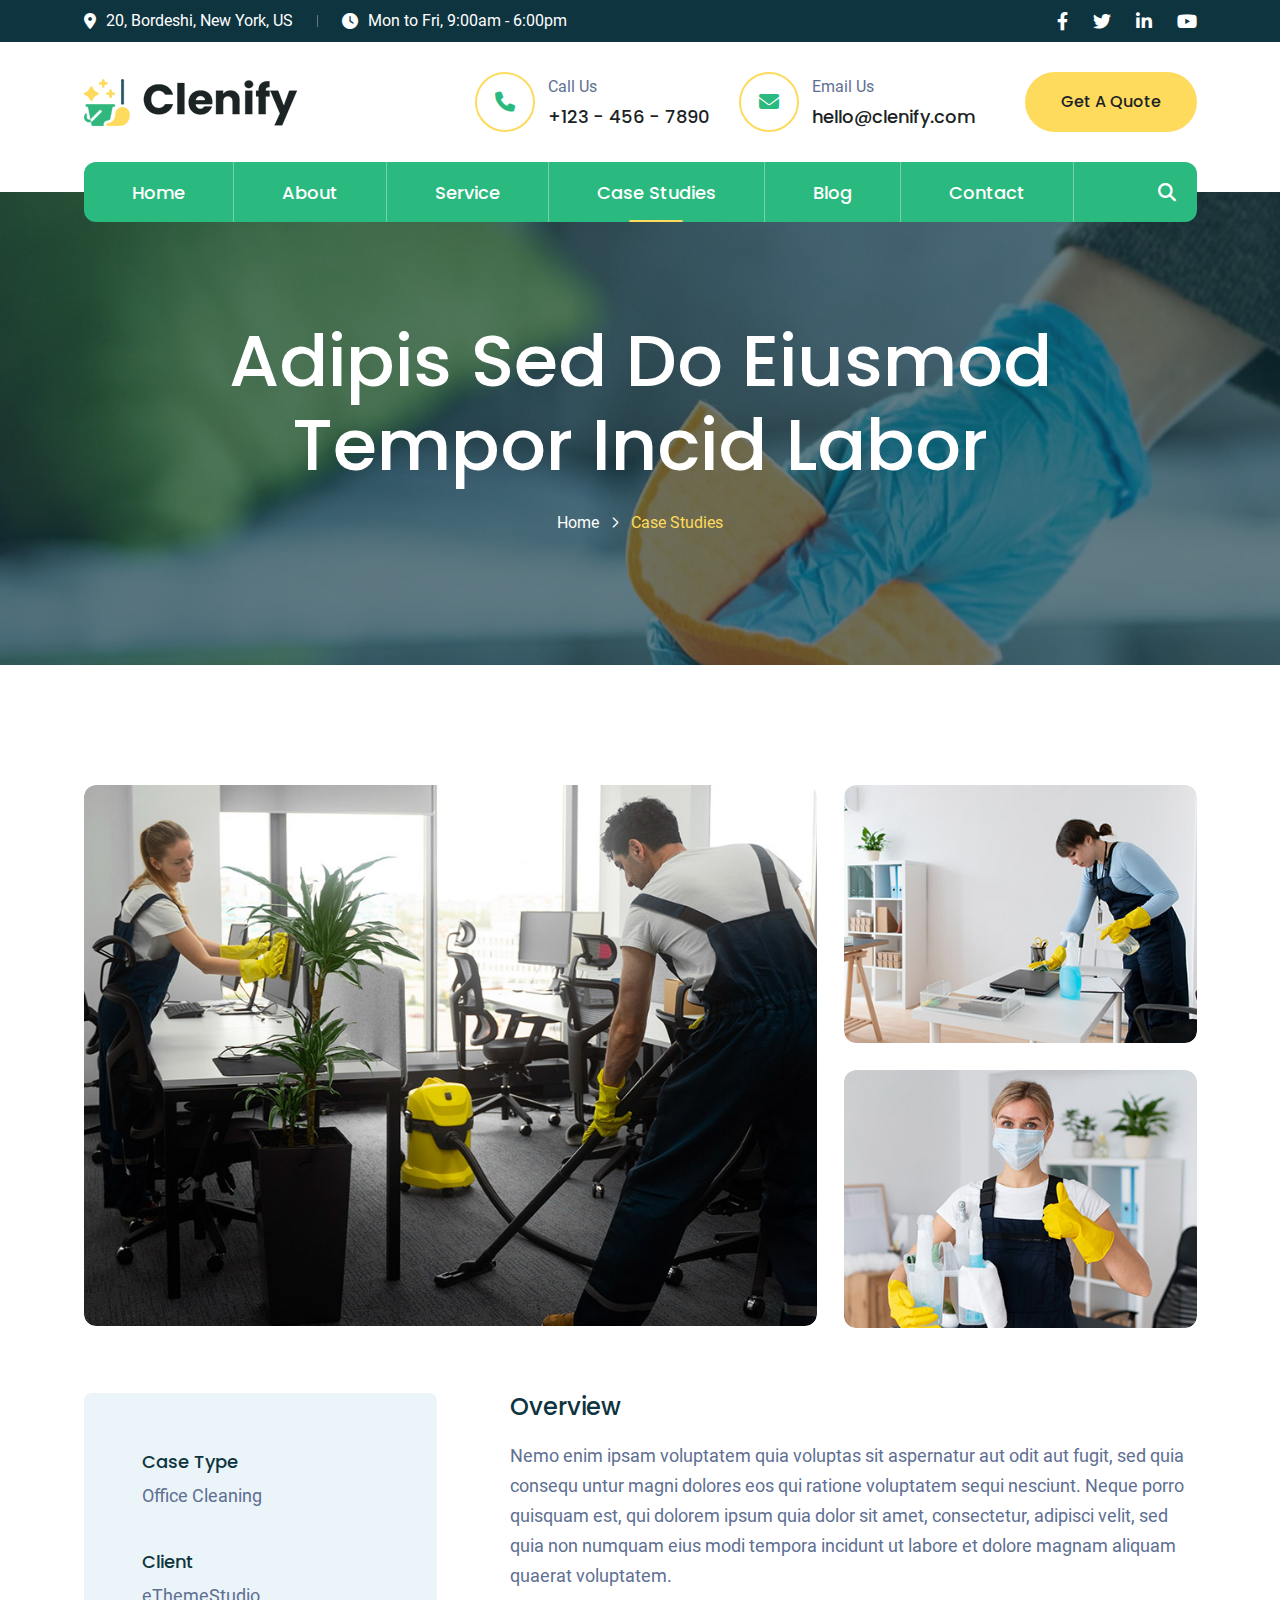
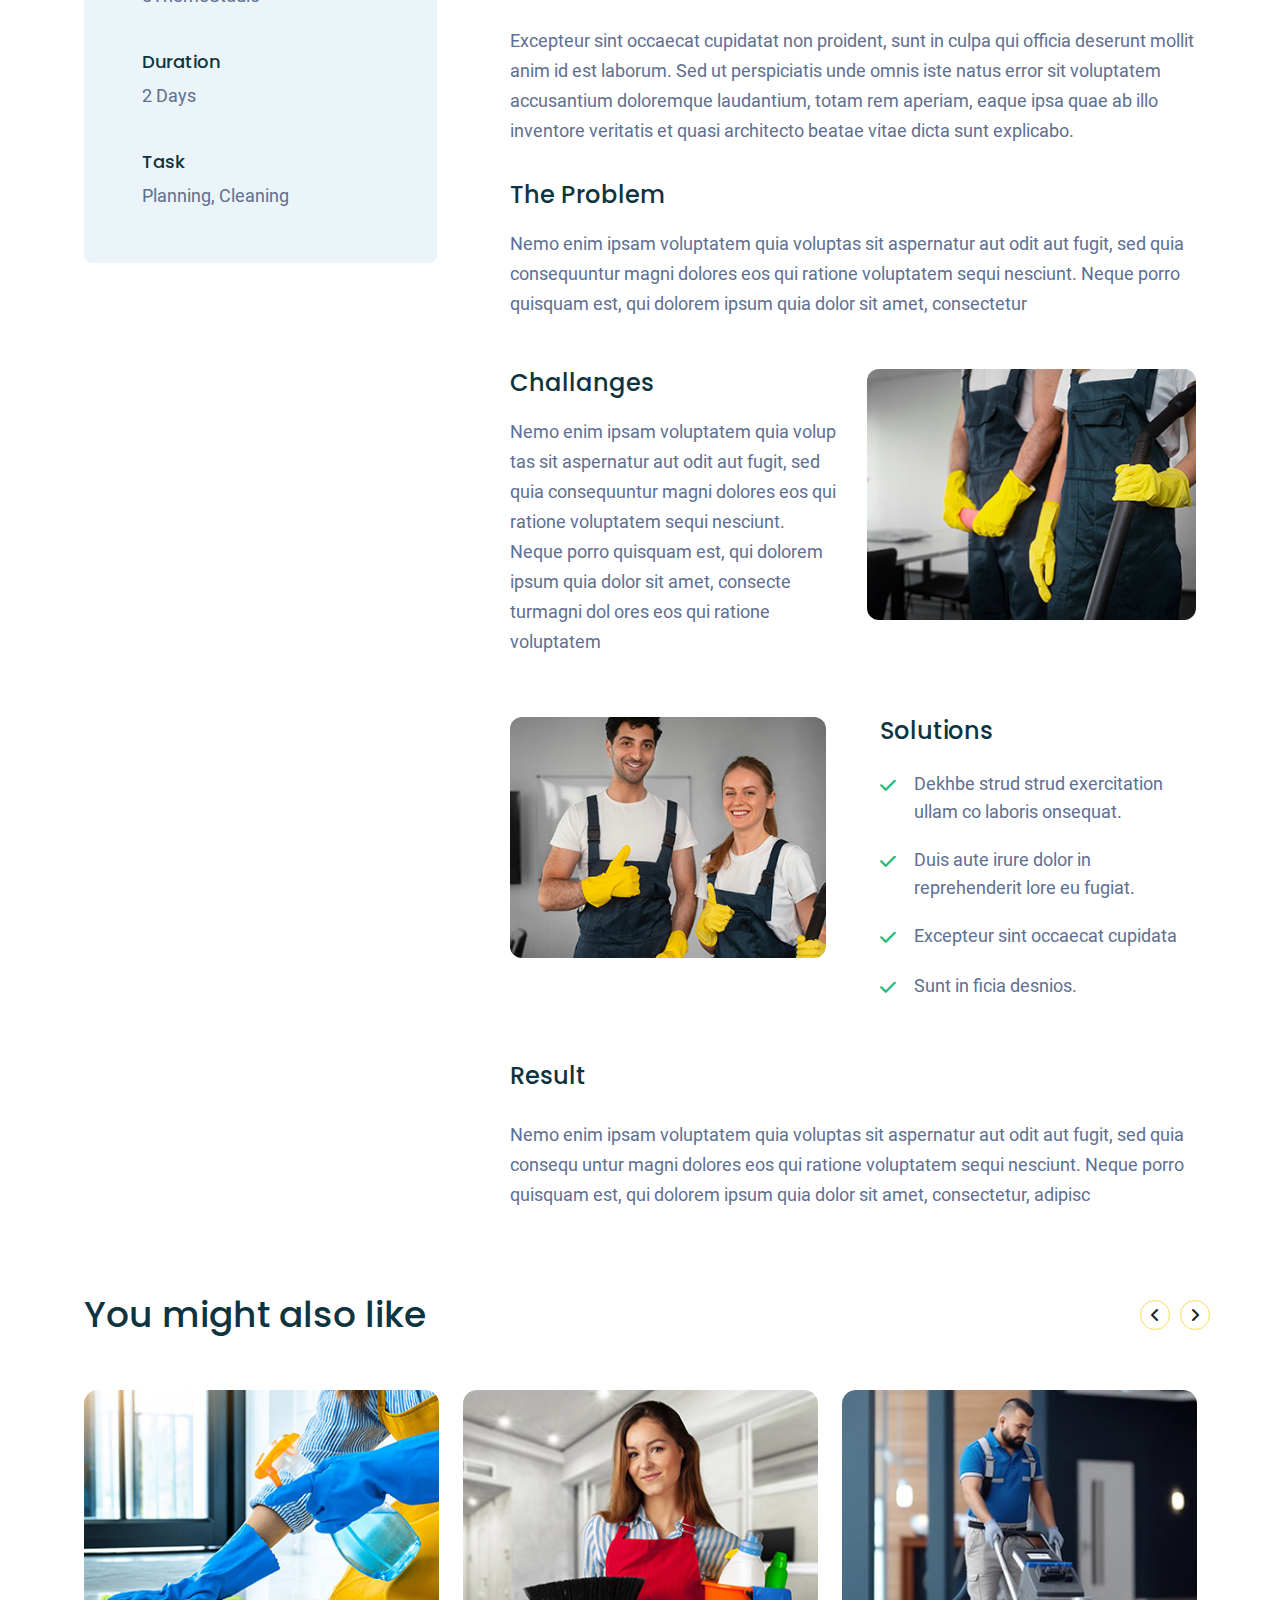
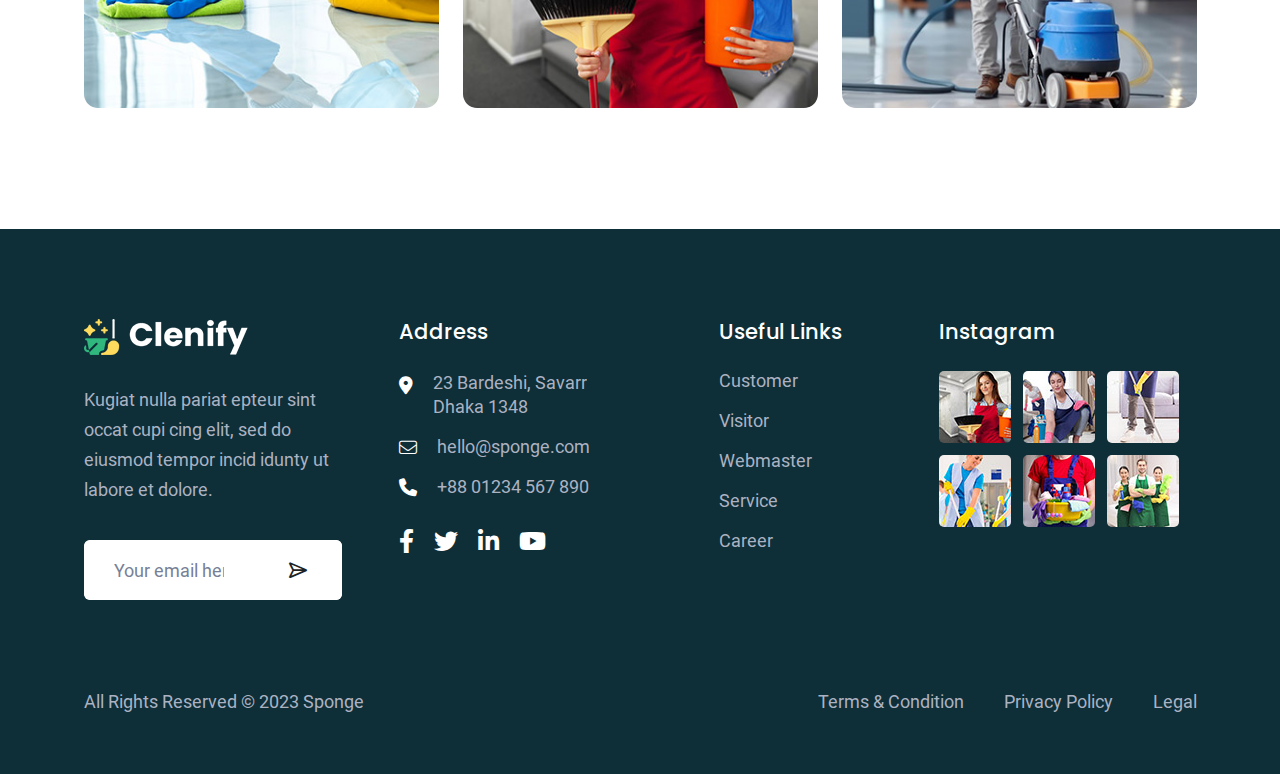
<file: project-details.html>
<!DOCTYPE html>
<html dir="ltr" lang="zxx">

<head>
    <meta name="viewport" content="width=device-width,initial-scale=1.0" />
    <meta charset="utf-8" />
    <meta name="description" content="Clenify - Cleaning Service HTML5 Template" />
    <meta name="keywords"
          content="	cleaner, cleaning, cleaning business, cleaning service, house cleaning, maid service, office cleaning, washing" />
    <meta name="author" content="BoomDevs" />

    <title>Clenify - Cleaning Service HTML5 Template</title>

    <link rel="icon" type="image/png" href="images/logo/favicon.png" />
    <link rel="preconnect" href="https://fonts.googleapis.com/">
    <link rel="preconnect" href="https://fonts.gstatic.com/" crossorigin>
    <link rel="stylesheet" href="css/bootstrap.min.css" />
    <link rel="stylesheet" href="css/fontawesome.min.css" />
    <link rel="stylesheet" href="css/magnific-popup.css" />
    <link rel="stylesheet" href="css/slick.css" />
    <link rel="stylesheet" href="css/meanmenu.css" />
    <link rel="stylesheet" href="css/nice-select.css" />
    <link rel="stylesheet" href="css/animate.min.css" />
    <link rel="stylesheet" href="css/customFont.css" />
    <link rel="stylesheet" href="css/media.css">
    <link rel="stylesheet" href="css/style.css" />

</head>

<body>
<!-- Preloader Start !-->
<div id="preloader">
        <div id="preloader-status">
            <img src="images/logo/preloader.gif" alt="preloader">
        </div>
    </div>
<!-- Preloader End !-->
<!-- Header Start !-->
<!-- Header Start !-->
<header class="header-area style-1">
        <!-- Header Top Start -->
        <div class="header-top">
            <div class="container">
                <div class="row">
                    <div class="col-12 d-flex align-items-center justify-content-between">
                        <div class="header-top-info">
                            <div class="header-contact-info">
                                <span><span class="contact-info-item"><i class="fa-solid fa-location-dot"></i>20,
                                        Bordeshi, New York, US</span></span>
                                <span><span class="contact-info-item"><i class="fa-solid fa-clock"></i>Mon to Fri,
                                        9:00am - 6:00pm</span></span>
                            </div>
                        </div>
                        <div class="header-top-info">
                            <div class="social-profile">
                                <a href="#"><i class="fa-brands fa-facebook-f"></i></a>
                                <a href="#"><i class="fa-brands fa-twitter"></i></a>
                                <a href="#"><i class="fa-brands fa-linkedin-in"></i></a>
                                <a href="#"><i class="fa-brands fa-youtube"></i></a>
                            </div>
                        </div>
                    </div>
                </div>
            </div>
        </div>
        <!-- Header Top End -->
        <!-- Header Top Bottom Start -->
        <div class="header-top-bottom-area has-nav-menu">
            <div class="container">
                <div class="row">
                    <div class="col-12">
                        <div class="header-top-bottom-wrapper">
                            <div class="logo-wrapper">
                                <div class="logo">
                                    <a href="index.html" class="standard-logo">
                                        <img src="images/logo/logo.png" alt="logo" />
                                    </a>
                                </div>
                            </div>
                            <div class="header-btn">
                                <div class="cta-btn">
                                    <div class="icon"><i class="fa-solid fa-phone"></i></div>
                                    <div class="btn-content">
                                        <span class="title">Call Us</span>
                                        <span class="sub-title"> <a href="href%3dtel_%2b123-456-7890.html">+123 - 456 - 7890</a></span>
                                    </div>
                                </div>
                                <div class="cta-btn">
                                    <div class="icon"><i class="fa fa-envelope"></i></div>
                                    <div class="btn-content">
                                        <span class="title">Email Us</span>
                                        <span class="sub-title"><a
                                                href="mailto:hello@clenify.com">hello@clenify.com</a></span>
                                    </div>
                                </div>
                                <div class="btn-wrapper">
                                    <a href="index.html" class="theme-btn simple-btn">Get A Quote</a>
                                </div>
                                <div class="search-btn-wrapper">
                                    <a href="#" class="search-btn" id="search_btn">
                                        <i class="fa-solid fa-magnifying-glass"></i>
                                    </a>
                                </div>
                            </div>
                        </div>
                    </div>
                </div>
            </div>
        </div>
        <!-- Header Top Bottom End -->
        <!-- Header Nav Menu Start -->
        <div class="header-menu-area">
            <div class="container">
                <div class="row">
                    <div class="col-12">
                        <div class="header-menu-wrapper sticky-header">
                            <div class="container inner-wrapper">
                                <div class="logo-wrapper">
                                    <div class="logo">
                                        <a href="index.html" class="standard-logo">
                                            <img src="images/logo/logo.png" alt="logo" />
                                        </a>
                                        <a href="index.html" class="sticky-logo">
                                            <img src="images/logo/logo.png" alt="logo" />
                                        </a>
                                    </div>
                                </div>
                                <div class="main-menu-wrapper">
                                    <div class="menu d-inline-block">
                                        <nav id="main-menu" class="main-menu">
                                            <ul>
                                                <li class="dropdown">
                                                    <a href="index.html">Home</a>
                                                </li>
                                                <li><a href="about.html">About</a></li>
                                                <li class="dropdown">
                                                    <a href="service.html">Service</a>
                                                    <ul class="submenu">
                                                        <li><a href="service.html">Service Page</a></li>
                                                        <li><a href="service-details.html">Service Details Page</a></li>
                                                        <li><a href="team-member.html">Team Member Page</a></li>
                                                    </ul>
                                                </li>
                                                <li class="dropdown active">
                                                    <a href="project.html">Case Studies</a>
                                                    <ul class="submenu">
                                                        <li><a href="project.html">Case Studies</a></li>
                                                        <li><a href="project-details.html">Case Studies Details</a></li>
                                                    </ul>
                                                </li>
                                                <li class="dropdown">
                                                    <a href="blog.html">Blog</a>
                                                    <ul class="submenu">
                                                        <li><a href="blog.html">Blog Page</a></li>
                                                        <li><a href="blog-grid.html">Blog Grid Page</a></li>
                                                    </ul>
                                                </li>
                                                <li><a href="contact.html">Contact</a></li>
                                            </ul>
                                        </nav>
                                    </div>
                                    <!-- Header Button Start !-->
                                    <!-- Header Search Button Start !-->
                                    <div class="header-btn">
                                        <a href="tel:+123-456-7890" class="cta-btn">
                                            <div class="icon"><i class="fa-regular fa-headset"></i></div>
                                            <div class="btn-content">
                                                <span class="phone-number">+123-456-7890</span>
                                            </div>
                                        </a>

                                        <a href="tel:info@clenify" class="cta-btn">
                                            <div class="icon"><i class="fa fa-envelope"></i></div>
                                            <div class="btn-content">
                                                <span class="phone-number">info@clenify</span>
                                            </div>
                                        </a>

                                        <div class="btn-wrapper">
                                            <a href="#" class="theme-btn icon-left">
                                                Get A Quote
                                            </a>
                                        </div>

                                        <div class="search-btn-wrapper">
                                            <a href="#" class="search-btn" id="search_btn">
                                                <i class="fa-solid fa-magnifying-glass"></i>
                                            </a>
                                        </div>
                                    </div>
                                    <!-- Header Search Button End !-->
                                    <!-- Mobile Menu Toggle Button Start !-->
                                    <div class="mobile-menu-bar d-lg-none text-end">
                                        <a href="#" class="mobile-menu-toggle-btn"><i class="fal fa-bars"></i></a>
                                    </div>
                                    <!-- Mobile Menu Toggle Button End !-->
                                </div>
                            </div>
                        </div>
                    </div>
                </div>
            </div>
        </div>
        <!-- Header Nav Menu End -->
    </header>
<!-- Header End !-->
<!-- Menu Sidebar Section Start -->
<div class="menu-sidebar-area">
    <div class="menu-sidebar-wrapper">
        <div class="menu-sidebar-close">
            <button class="menu-sidebar-close-btn" id="menu_sidebar_close_btn">
                <i class="fal fa-times"></i>
            </button>
        </div>
        <div class="menu-sidebar-content">
            <div class="menu-sidebar-logo">
                <a href="index.html">
                    <img src="images/logo/logo-2.png" alt="logo" />
                </a>
            </div>
            <div class="mobile-nav-menu"></div>
            <div class="menu-sidebar-content">
                <div class="menu-sidebar-single-widget">
                    <h5 class="menu-sidebar-title">Contact Info</h5>
                    <div class="header-contact-info">
                        <span><i class="fa-solid fa-location-dot"></i>20, Bordeshi, New York, US</span>
                        <span><a href="mailto:hello@transico.com"><i
                                class="fa-solid fa-envelope"></i>hello@transico.com</a> </span>
                        <span><a href="tel:+123-456-7890"><i class="fa-solid fa-phone"></i>+123-456-7890</a></span>
                    </div>
                    <div class="social-profile">
                        <a href="#"><i class="fa-brands fa-facebook-f"></i></a>
                        <a href="#"><i class="fa-brands fa-twitter"></i></a>
                        <a href="#"><i class="fa-brands fa-linkedin-in"></i></a>
                        <a href="#"><i class="fa-brands fa-youtube"></i></a>
                    </div>
                </div>
            </div>
        </div>
    </div>
</div>
<!-- Menu Sidebar Section Start -->
<div class="body-overlay"></div>

<!-- Page Header Start !-->
<div class="page-breadcrumb-area page-bg" style="background-image: url('images/section-bg/page-header-bg.jpg')">
    <div class="page-overlay"></div>
    <div class="container">
        <div class="row">
            <div class="col-md-12">
                <div class="breadcrumb-wrapper">
                    <div class="page-heading">
                        <h3 class="page-title">Adipis sed do eiusmod tempor incid labor</h3>
                    </div>
                    <div class="breadcrumb-list">
                        <ul>
                            <li><a href="index.html">Home</a></li>
                            <li class="active"><a href="#">Case Studies</a></li>
                        </ul>
                    </div>
                </div>
            </div>
        </div>
    </div>
</div>
<!-- Page Header End !-->

    <!-- Project-details Section Start !-->
    <div class="project-detail-area">
        <div class="container">
            <!-- Image gallery Start -->
            <div class="row gy-3">
                <div class="col-12 col-lg-8">
                    <div class="project-gallery-image">
                        <img src="images/project-detail/10_case_details_1.jpg" alt="project-details" />
                    </div>
                </div>
                <div class="col-12 col-lg-4">
                    <div class="d-flex flex-column gap-4">
                        <div class="project-gallery-image">
                            <img src="images/project-detail/10_case_details_2.jpg" alt="project-details" />
                        </div>
                        <div class="project-gallery-image">
                            <img src="images/project-detail/10_case_details_3.jpg" alt="project-details" />
                        </div>
                    </div>
                </div>
            </div>
            <!-- Image gallery End -->
            <!-- Content section Start -->
            <div class="row mt-65">
                <div class="col-12 col-xl-4">
                    <div class="project-info-widget">
                        <div class="info-item">
                            <h3>Case Type</h3>
                            <p>Office Cleaning</p>
                        </div>
                        <div class="info-item">
                            <h3>Client</h3>
                            <p>eThemeStudio</p>
                        </div>
                        <div class="info-item">
                            <h3>Duration</h3>
                            <p>2 Days</p>
                        </div>
                        <div class="info-item">
                            <h3>Task</h3>
                            <p>Planning, Cleaning</p>
                        </div>
                    </div>
                </div>
                <div class="col-12 col-xl-8 project-details-padding-left">
                    <!-- overview start -->
                    <div class="mt-30 mt-lg-0">
                        <h2 class="project-details-title">Overview</h2>
                        <p class="mt-20 mb-0">Nemo enim ipsam voluptatem quia voluptas sit aspernatur aut odit aut fugit, sed quia consequ untur magni dolores eos qui ratione voluptatem sequi nesciunt. Neque porro quisquam est, qui dolorem ipsum quia dolor sit amet, consectetur, adipisci velit, sed quia non numquam eius modi tempora incidunt ut labore et dolore magnam aliquam quaerat voluptatem.</p>
                        <p class="mt-35 mb-0">Excepteur sint occaecat cupidatat non proident, sunt in culpa qui officia deserunt mollit anim id est laborum. Sed ut perspiciatis unde omnis iste natus error sit voluptatem accusantium doloremque laudantium, totam rem aperiam, eaque ipsa quae ab illo inventore veritatis et quasi architecto beatae vitae dicta sunt explicabo.</p>
                        <p class="mt-35 mb-0"></p>
                        <h2 class="project-details-title">The Problem</h2>
                        <p class="mt-20 mb-0">Nemo enim ipsam voluptatem quia voluptas sit aspernatur aut odit aut fugit, sed quia consequuntur magni dolores eos qui ratione voluptatem sequi nesciunt. Neque porro quisquam est, qui dolorem ipsum quia dolor sit amet, consectetur</p>
                    </div>
                    <!-- Overview End -->
                    <!-- Challanges Start -->
                    <div class="row mt-50">
                        <div class="col-12 col-xl-6 col-md-6">
                            <h2 class="project-details-title">Challanges</h2>
                            <p class="mt-20 mb-0">Nemo enim ipsam voluptatem quia volup tas sit aspernatur aut odit aut fugit, sed quia consequuntur magni dolores eos qui ratione voluptatem sequi nesciunt. Neque porro quisquam est, qui dolorem ipsum quia dolor sit amet, consecte turmagni dol ores eos qui ratione voluptatem </p>
                        </div>
                        <div class="col-12 col-xl-6 col-md-6">
                            <div class="image">
                                <img src="images/project-detail/10_case_details_4.jpg" alt="challanges" />
                            </div>
                        </div>
                    </div>
                    <!-- Challanges End -->
                    <!-- Solution Start -->
                    <div class="row mt-60 gx-sm-5">
                        <div class="col-12 col-xl-6 col-md-6">
                            <div class="image">
                                <img src="images/project-detail/10_case_details_5.jpg" alt="solution" />
                            </div>
                        </div>
                        <div class="col-12 col-xl-6 col-md-6 mt-30 mt-md-0">
                            <h2 class="project-details-title">Solutions</h2>
                            <div class="list-item-wrapper mt-25">
                                <div class="list-item style-two">
                                    <div class="icon">
                                        <i class="fa-solid fa-check"></i>
                                    </div>
                                    <p class="text">Dekhbe strud strud exercitation ullam co laboris onsequat. </p>
                                </div>
                                <div class="list-item style-two">
                                    <div class="icon">
                                        <i class="fa-solid fa-check"></i>
                                    </div>
                                    <p class="text">Duis aute irure dolor in reprehenderit lore eu fugiat.</p>
                                </div>
                                <div class="list-item style-two">
                                    <div class="icon">
                                        <i class="fa-solid fa-check"></i>
                                    </div>
                                    <p class="text">Excepteur sint occaecat cupidata</p>
                                </div>
                                <div class="list-item style-two">
                                    <div class="icon">
                                        <i class="fa-solid fa-check"></i>
                                    </div>
                                    <p class="text">Sunt in ficia desnios.</p>
                                </div>
                            </div>
                        </div>
                    </div>
                    <!-- Solution End -->
                    <div class="col-12">
                        <!-- Result Start -->
                        <div class="mt-40">
                            <h2 class="project-details-title">Result</h2>
                            <p class="mt-30">Nemo enim ipsam voluptatem quia voluptas sit aspernatur aut odit aut fugit, sed quia consequ untur magni dolores eos qui ratione voluptatem sequi nesciunt. Neque porro quisquam est, qui dolorem ipsum quia dolor sit amet, consectetur, adipisc</p>
                        </div>
                        <!-- Result End -->
                    </div>
                </div>
            </div>
            <!-- Content section End -->
        </div>
        <div class="mt-65">
            <div class="container">
                <!-- Similar project Start -->
                <div class="row">
                    <div class="col-12">
                        <div class="simillar-project-title mb-50">
                            <h2>You might also like</h2>
                        </div>
                    </div>
                    <div class="portfolio-slider-wrapper" id="related_portfolio">
                        <div class="portfolio-card style-2">
                            <div class="image">
                                <img src="images/project/p-1.jpg" alt="portfolio one">
                                <div class="content-wrapper">
                                <div class="content">
                                    <div class="content-inner">
                                        <span class="sub-title">House Cleaning</span>
                                        <h3 class="title">
                                            <a href="project-details.html">Eidunt ut labore et dolore magna aliqua quis</a>
                                        </h3>
                                    </div>
                                </div>
                                <div class="btn-wrapper">
                                    <a href="project-details.html"><i class="fa-regular fa-arrow-right"></i></a>
                                </div>
                            </div>
                            </div>
                        </div>
                        <div class="portfolio-card style-2">
                            <div class="image">
                                <img src="images/project/p-2.jpg" alt="portfolio one">
                                <div class="content-wrapper">
                                <div class="content">
                                    <div class="content-inner">
                                        <span class="sub-title">House Cleaning</span>
                                        <h3 class="title">
                                            <a href="project-details.html">Eidunt ut labore et dolore magna aliqua quis</a>
                                        </h3>
                                    </div>
                                </div>
                                <div class="btn-wrapper">
                                    <a href="project-details.html"><i class="fa-regular fa-arrow-right"></i></a>
                                </div>
                            </div>
                            </div>
                        </div>
                        <div class="portfolio-card style-2">
                            <div class="image">
                                <img src="images/project/p-3.jpg" alt="portfolio one">
                                <div class="content-wrapper">
                                <div class="content">
                                    <div class="content-inner">
                                        <span class="sub-title">House Cleaning</span>
                                        <h3 class="title">
                                            <a href="project-details.html">Eidunt ut labore et dolore magna aliqua quis</a>
                                        </h3>
                                    </div>
                                </div>
                                <div class="btn-wrapper">
                                    <a href="project-details.html"><i class="fa-regular fa-arrow-right"></i></a>
                                </div>
                            </div>
                            </div>
                        </div>
                        <div class="portfolio-card style-2">
                            <div class="image">
                                <img src="images/project/p-4.jpg" alt="portfolio one">
                                <div class="content-wrapper">
                                <div class="content">
                                    <div class="content-inner">
                                        <span class="sub-title">House Cleaning</span>
                                        <h3 class="title">
                                            <a href="project-details.html">Eidunt ut labore et dolore magna aliqua quis</a>
                                        </h3>
                                    </div>
                                </div>
                                <div class="btn-wrapper">
                                    <a href="project-details.html"><i class="fa-regular fa-arrow-right"></i></a>
                                </div>
                            </div>
                            </div>
                        </div>
                        <div class="portfolio-card style-2">
                            <div class="image">
                                <img src="images/project/p-5.jpg" alt="portfolio one">
                                <div class="content-wrapper">
                                <div class="content">
                                    <div class="content-inner">
                                        <span class="sub-title">House Cleaning</span>
                                        <h3 class="title">
                                            <a href="project-details.html">Eidunt ut labore et dolore magna aliqua quis</a>
                                        </h3>
                                    </div>
                                </div>
                                <div class="btn-wrapper">
                                    <a href="project-details.html"><i class="fa-regular fa-arrow-right"></i></a>
                                </div>
                            </div>
                            </div>
                        </div>
                        <div class="portfolio-card style-2">
                            <div class="image">
                                <img src="images/project/p-6.jpg" alt="portfolio one">
                                <div class="content-wrapper">
                                <div class="content">
                                    <div class="content-inner">
                                        <span class="sub-title">House Cleaning</span>
                                        <h3 class="title">
                                            <a href="project-details.html">Eidunt ut labore et dolore magna aliqua quis</a>
                                        </h3>
                                    </div>
                                </div>
                                <div class="btn-wrapper">
                                    <a href="project-details.html"><i class="fa-regular fa-arrow-right"></i></a>
                                </div>
                            </div>
                            </div>
                        </div>
                    </div>
                </div>
                <!-- Similar project End -->
            </div>
        </div>
    </div>
    <!-- Project-details Section end -->

<!--- Start Footer !-->
<footer class="footer style-1 background-black">
    <div class="footer-sec">
        <div class="container">
            <div class="row">
                <div class="col-xl-3 col-lg-3 col-md-6">
                    <div class="footer-widget">
                        <div class="footer-logo">
                            <a href="index.html">
                                <img src="images/logo/footer-logo.png" alt="logo">
                            </a>
                        </div>
                        <!-- Newsletter Section Start !-->
                        <div class="subscribe-form-wrapper">
                            <p>Kugiat nulla pariat epteur sint occat cupi cing elit, sed do eiusmod tempor incid idunty ut labore et dolore.</p>
                            <div class="subscribe-form-widget">
                                <form>
                                    <div class="mc4wp-form-fields">
                                        <div class="single-field">
                                            <input type="email" placeholder="Your email here" />
                                        </div>
                                        <button class="submit-btn" type="submit"><i class="fa-regular fa-paper-plane-top"></i></button>
                                    </div>
                                </form>
                            </div>
                        </div>
                        <!-- Newsletter Section End !-->
                    </div>
                </div>
                <div class="col-xl-6 col-lg-6">
                    <div class="row justify-content-lg-center widget-menu-wrapper">
                        <div class="col-lg-8 col-md-6">
                            <div class="footer-widget">
                                <h2 class="footer-widget-title">Address</h2>
                                <div class="footer-widget-info">
                                    <div class="footer-widget-contact">
                                        <div class="footer-contact">
                                            <ul>
                                                <li>
                                                    <div class="contact-icon">
                                                        <i class="fa-solid fa-location-dot"></i>
                                                    </div>
                                                    <div class="contact-text">
                                                        <span>23 Bardeshi, Savarr<br />Dhaka 1348</span>
                                                    </div>
                                                </li>
                                                <li>
                                                    <div class="contact-icon">
                                                        <i class="fa-light fa-envelope"></i>
                                                    </div>
                                                    <div class="contact-text">
                                                        <a href="mailto:hello@sponge.com"><span>hello@sponge.com</span></a>
                                                    </div>
                                                </li>
                                                <li>
                                                    <div class="contact-icon">
                                                        <i class="fa-solid fa-phone"></i>
                                                    </div>
                                                    <div class="contact-text">
                                                        <span>+88 01234 567 890</span>
                                                    </div>
                                                </li>
                                            </ul>
                                        </div>
                                    </div>
                                    <div class="social-profile">
                                        <a href="#"><i class="fa-brands fa-facebook-f"></i></a>
                                        <a href="#"><i class="fa-brands fa-twitter"></i></a>
                                        <a href="#"><i class="fa-brands fa-linkedin-in"></i></a>
                                        <a href="#"><i class="fa-brands fa-youtube"></i></a>
                                    </div>
                                </div>
                            </div>
                        </div>
                        <div class="col-lg-4 col-md-6">
                            <div class="footer-widget widget_nav_menu">
                                <h2 class="footer-widget-title">Useful Links</h2>
                                <ul>
                                    <li><a href="#">Customer</a></li>
                                    <li><a href="#">Visitor</a></li>
                                    <li><a href="#">Webmaster</a></li>
                                    <li><a href="#">Service</a></li>
                                    <li><a href="#">Career</a></li>
                                </ul>
                            </div>
                        </div>
                    </div>
                </div>

                <div class="col-xxl-3 col-xl-2 col-lg-3 col-md-6">
                    <div class="footer-widget">
                        <h2 class="footer-widget-title">Instagram</h2>
                        <div class="widget-instagram-feed">
                            <div class="single-instagram-feed">
                                <img src="images/instagram/instagram-1.jpg" alt="instagram photo">
                            </div>
                            <div class="single-instagram-feed">
                                <img src="images/instagram/instagram-2.jpg" alt="instagram photo">
                            </div>
                            <div class="single-instagram-feed">
                                <img src="images/instagram/instagram-3.jpg" alt="instagram photo">
                            </div>
                            <div class="single-instagram-feed">
                                <img src="images/instagram/instagram-4.jpg" alt="instagram photo">
                            </div>
                            <div class="single-instagram-feed">
                                <img src="images/instagram/instagram-5.jpg" alt="instagram photo">
                            </div>
                            <div class="single-instagram-feed">
                                <img src="images/instagram/instagram-6.jpg" alt="instagram photo">
                            </div>
                        </div>
                    </div>
                </div>
            </div>
        </div>
    </div>
    <div class="footer-bottom-area">
        <div class="container">
            <div class="row">
                <div class="col-12">
                    <div class="footer-bottom-wrapper">
                        <div class="footer-bottom-menu-wrapper">
                            <div class="copyright-text">
                                <p>All Rights Reserved © 2023 Sponge</p>
                            </div>
                            <div class="footer-bottom-menu">
                                <ul>
                                    <li>
                                        <a href="#">Terms &amp; Condition</a>
                                    </li>
                                    <li>
                                        <a href="#">Privacy Policy</a>
                                    </li>
                                    <li>
                                        <a href="#">Legal</a>
                                    </li>
                                </ul>
                            </div>
                        </div>
                    </div>
                </div>
            </div>
        </div>
    </div>
</footer>
<!--- End Footer !-->
<!-- Scroll Up Section Start -->
<div id="scrollTop" class="scrollup-wrapper">
    <div class="scrollup-btn">
        <i class="fa-regular fa-angle-up"></i>
    </div>
</div>
<!-- Scroll Up Section End -->

<!-- Header Search Bar Modal Start -->
<div class="search-form-wrapper">
    <div class="search-form-inner">
        <div class="search-content-filed">
            <form role="search" method="get" class="search-form" action="#">
                <input type="hidden" name="post_type" value="post" />
                <div class="search-form-input">
                    <div class="search-icon">
                        <i class="fa-light fa-magnifying-glass"></i>
                    </div>
                    <input type="search" placeholder="Search"/>
                    <button class="theme-btn" type="submit" title="Search" aria-label="Search">Search</button>
                </div>
            </form>
            <span class="search-close">
                    <i class="fa-light fa-xmark"></i>
                </span>
        </div>
    </div>
</div>
<!-- Header Search Bar Modal End -->
<script src="js/jquery.min.js"></script>
<script src="js/bootstrap.min.js"></script>
<script src="js/jquery.nice-select.min.js"></script>
<script src="js/slick.min.js"></script>
<script src="js/jquery.counterup.min.js"></script>
<script src="js/waypoints.js"></script>
<script src="js/jquery.meanmenu.min.js"></script>
<script src="js/jquery.magnific-popup.min.js"></script>
<script src="js/inview.min.js"></script>
<script src="js/wow.js"></script>
<script src="js/tilt.jquery.js"></script>
<script src="js/isotope.min.js"></script>
<script src="js/jquery.imagesloaded.min.js"></script>
<script src="js/beforeafter.jquery.min.js"></script>
<script src="js/custom.js"></script>
<script src="js/custom-slider.js"></script>
</body>


<!-- Mirrored from boomdevstheme.com/tf/html/clenify/project-details.html by HTTrack Website Copier/3.x [XR&CO'2014], Fri, 28 Jun 2024 09:31:13 GMT -->
</html>
</file>
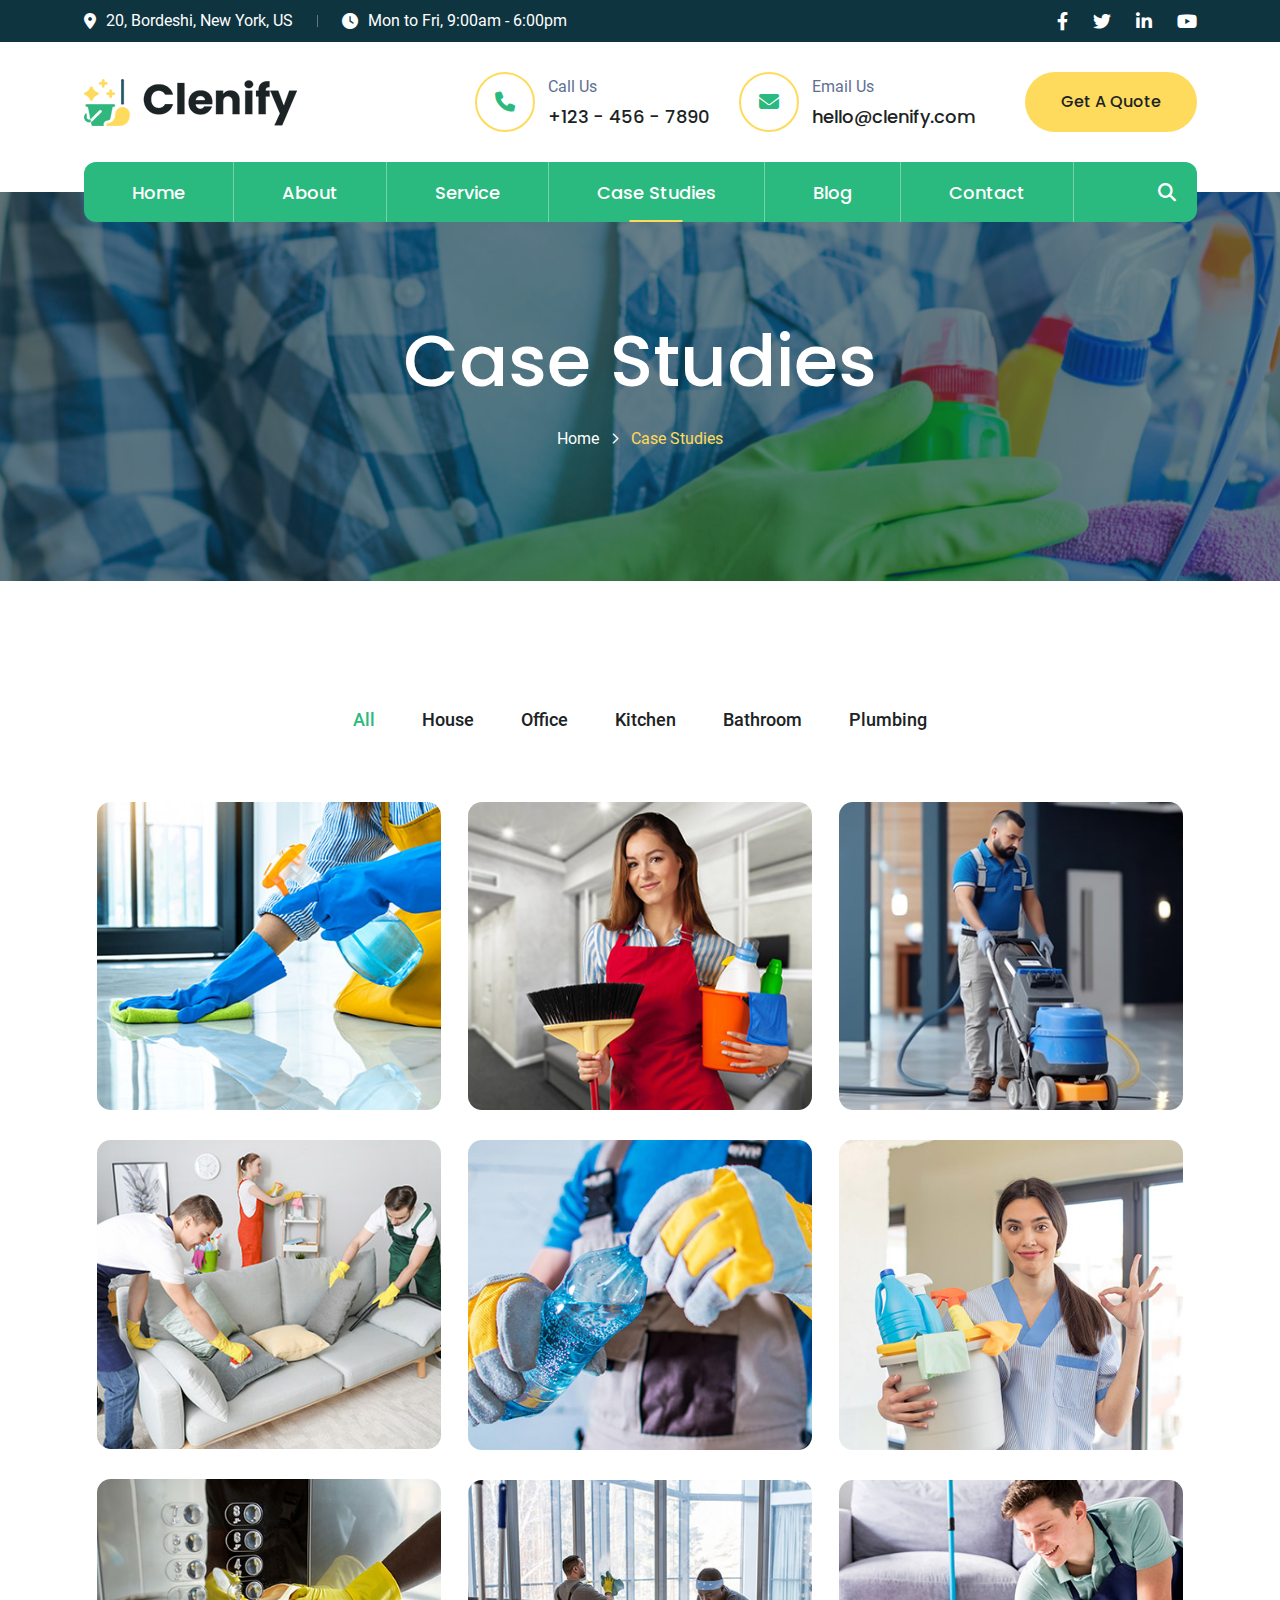
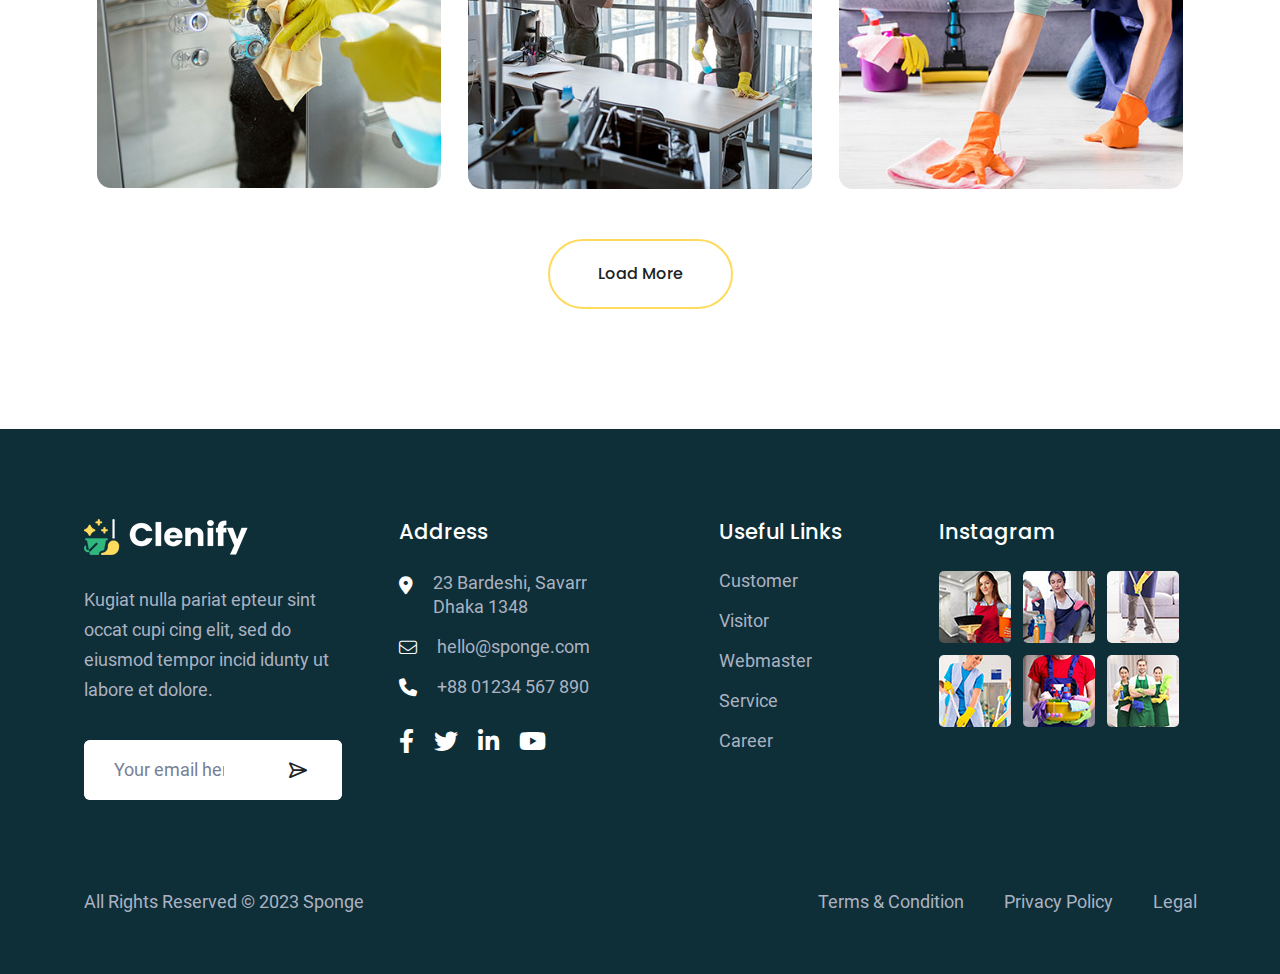
<file: project.html>
<!DOCTYPE html>
<html dir="ltr" lang="zxx">

<head>
    <meta name="viewport" content="width=device-width,initial-scale=1.0" />
    <meta charset="utf-8" />
    <meta name="description" content="Clenify - Cleaning Service HTML5 Template" />
    <meta name="keywords"
          content="	cleaner, cleaning, cleaning business, cleaning service, house cleaning, maid service, office cleaning, washing" />
    <meta name="author" content="BoomDevs" />

    <title>Clenify - Cleaning Service HTML5 Template</title>

    <link rel="icon" type="image/png" href="images/logo/favicon.png" />
    <link rel="preconnect" href="https://fonts.googleapis.com/">
    <link rel="preconnect" href="https://fonts.gstatic.com/" crossorigin>
    <link rel="stylesheet" href="css/bootstrap.min.css" />
    <link rel="stylesheet" href="css/fontawesome.min.css" />
    <link rel="stylesheet" href="css/magnific-popup.css" />
    <link rel="stylesheet" href="css/slick.css" />
    <link rel="stylesheet" href="css/meanmenu.css" />
    <link rel="stylesheet" href="css/nice-select.css" />
    <link rel="stylesheet" href="css/animate.min.css" />
    <link rel="stylesheet" href="css/customFont.css" />
    <link rel="stylesheet" href="css/media.css">
    <link rel="stylesheet" href="css/style.css" />

</head>

<body>
<!-- Preloader Start !-->
<div id="preloader">
        <div id="preloader-status">
            <img src="images/logo/preloader.gif" alt="preloader">
        </div>
    </div>
<!-- Preloader End !-->
<!-- Header Start !-->
<!-- Header Start !-->
<header class="header-area style-1">
        <!-- Header Top Start -->
        <div class="header-top">
            <div class="container">
                <div class="row">
                    <div class="col-12 d-flex align-items-center justify-content-between">
                        <div class="header-top-info">
                            <div class="header-contact-info">
                                <span><span class="contact-info-item"><i class="fa-solid fa-location-dot"></i>20,
                                        Bordeshi, New York, US</span></span>
                                <span><span class="contact-info-item"><i class="fa-solid fa-clock"></i>Mon to Fri,
                                        9:00am - 6:00pm</span></span>
                            </div>
                        </div>
                        <div class="header-top-info">
                            <div class="social-profile">
                                <a href="#"><i class="fa-brands fa-facebook-f"></i></a>
                                <a href="#"><i class="fa-brands fa-twitter"></i></a>
                                <a href="#"><i class="fa-brands fa-linkedin-in"></i></a>
                                <a href="#"><i class="fa-brands fa-youtube"></i></a>
                            </div>
                        </div>
                    </div>
                </div>
            </div>
        </div>
        <!-- Header Top End -->
        <!-- Header Top Bottom Start -->
        <div class="header-top-bottom-area has-nav-menu">
            <div class="container">
                <div class="row">
                    <div class="col-12">
                        <div class="header-top-bottom-wrapper">
                            <div class="logo-wrapper">
                                <div class="logo">
                                    <a href="index.html" class="standard-logo">
                                        <img src="images/logo/logo.png" alt="logo" />
                                    </a>
                                </div>
                            </div>
                            <div class="header-btn">
                                <div class="cta-btn">
                                    <div class="icon"><i class="fa-solid fa-phone"></i></div>
                                    <div class="btn-content">
                                        <span class="title">Call Us</span>
                                        <span class="sub-title"> <a href="href%3dtel_%2b123-456-7890.html">+123 - 456 -
                                                7890</a></span>
                                    </div>
                                </div>
                                <div class="cta-btn">
                                    <div class="icon"><i class="fa fa-envelope"></i></div>
                                    <div class="btn-content">
                                        <span class="title">Email Us</span>
                                        <span class="sub-title"><a
                                                href="mailto:hello@clenify.com">hello@clenify.com</a></span>
                                    </div>
                                </div>
                                <div class="btn-wrapper">
                                    <a href="index.html" class="theme-btn simple-btn">Get A Quote</a>
                                </div>
                                <div class="search-btn-wrapper">
                                    <a href="#" class="search-btn" id="search_btn">
                                        <i class="fa-solid fa-magnifying-glass"></i>
                                    </a>
                                </div>
                            </div>
                        </div>
                    </div>
                </div>
            </div>
        </div>
        <!-- Header Top Bottom End -->
        <!-- Header Nav Menu Start -->
        <div class="header-menu-area">
            <div class="container">
                <div class="row">
                    <div class="col-12">
                        <div class="header-menu-wrapper sticky-header">
                            <div class="container inner-wrapper">
                                <div class="logo-wrapper">
                                    <div class="logo">
                                        <a href="index.html" class="standard-logo">
                                            <img src="images/logo/logo.png" alt="logo" />
                                        </a>
                                        <a href="index.html" class="sticky-logo">
                                            <img src="images/logo/logo.png" alt="logo" />
                                        </a>
                                    </div>
                                </div>
                                <div class="main-menu-wrapper">
                                    <div class="menu d-inline-block">
                                        <nav id="main-menu" class="main-menu">
                                            <ul>
                                                <li class="dropdown">
                                                    <a href="index.html">Home</a>
                                                </li>
                                                <li><a href="about.html">About</a></li>
                                                <li class="dropdown">
                                                    <a href="service.html">Service</a>
                                                    <ul class="submenu">
                                                        <li><a href="service.html">Service Page</a></li>
                                                        <li><a href="service-details.html">Service Details Page</a></li>
                                                        <li><a href="team-member.html">Team Member Page</a></li>
                                                    </ul>
                                                </li>
                                                <li class="dropdown active">
                                                    <a href="project.html">Case Studies</a>
                                                    <ul class="submenu">
                                                        <li><a href="project.html">Case Studies</a></li>
                                                        <li><a href="project-details.html">Case Studies Details</a></li>
                                                    </ul>
                                                </li>
                                                <li class="dropdown">
                                                    <a href="blog.html">Blog</a>
                                                    <ul class="submenu">
                                                        <li><a href="blog.html">Blog Page</a></li>
                                                        <li><a href="blog-grid.html">Blog Grid Page</a></li>
                                                    </ul>
                                                </li>
                                                <li><a href="contact.html">Contact</a></li>
                                            </ul>
                                        </nav>
                                    </div>
                                    <!-- Header Button Start !-->
                                    <!-- Header Search Button Start !-->
                                    <div class="header-btn">
                                        <a href="tel:+123-456-7890" class="cta-btn">
                                            <div class="icon"><i class="fa-regular fa-headset"></i></div>
                                            <div class="btn-content">
                                                <span class="phone-number">+123-456-7890</span>
                                            </div>
                                        </a>

                                        <a href="tel:info@clenify" class="cta-btn">
                                            <div class="icon"><i class="fa fa-envelope"></i></div>
                                            <div class="btn-content">
                                                <span class="phone-number">info@clenify</span>
                                            </div>
                                        </a>

                                        <div class="btn-wrapper">
                                            <a href="#" class="theme-btn icon-left">
                                                Get A Quote
                                            </a>
                                        </div>

                                        <div class="search-btn-wrapper">
                                            <a href="#" class="search-btn" id="search_btn">
                                                <i class="fa-solid fa-magnifying-glass"></i>
                                            </a>
                                        </div>
                                    </div>
                                    <!-- Header Search Button End !-->
                                    <!-- Mobile Menu Toggle Button Start !-->
                                    <div class="mobile-menu-bar d-lg-none text-end">
                                        <a href="#" class="mobile-menu-toggle-btn"><i class="fal fa-bars"></i></a>
                                    </div>
                                    <!-- Mobile Menu Toggle Button End !-->
                                </div>
                            </div>
                        </div>
                    </div>
                </div>
            </div>
        </div>
        <!-- Header Nav Menu End -->
    </header>
<!-- Header End !-->
<!-- Menu Sidebar Section Start -->
<div class="menu-sidebar-area">
    <div class="menu-sidebar-wrapper">
        <div class="menu-sidebar-close">
            <button class="menu-sidebar-close-btn" id="menu_sidebar_close_btn">
                <i class="fal fa-times"></i>
            </button>
        </div>
        <div class="menu-sidebar-content">
            <div class="menu-sidebar-logo">
                <a href="index.html">
                    <img src="images/logo/logo-2.png" alt="logo" />
                </a>
            </div>
            <div class="mobile-nav-menu"></div>
            <div class="menu-sidebar-content">
                <div class="menu-sidebar-single-widget">
                    <h5 class="menu-sidebar-title">Contact Info</h5>
                    <div class="header-contact-info">
                        <span><i class="fa-solid fa-location-dot"></i>20, Bordeshi, New York, US</span>
                        <span><a href="mailto:hello@transico.com"><i
                                class="fa-solid fa-envelope"></i>hello@transico.com</a> </span>
                        <span><a href="tel:+123-456-7890"><i class="fa-solid fa-phone"></i>+123-456-7890</a></span>
                    </div>
                    <div class="social-profile">
                        <a href="#"><i class="fa-brands fa-facebook-f"></i></a>
                        <a href="#"><i class="fa-brands fa-twitter"></i></a>
                        <a href="#"><i class="fa-brands fa-linkedin-in"></i></a>
                        <a href="#"><i class="fa-brands fa-youtube"></i></a>
                    </div>
                </div>
            </div>
        </div>
    </div>
</div>
<!-- Menu Sidebar Section Start -->
<div class="body-overlay"></div>

<!-- Page Header Start !-->
<div class="page-breadcrumb-area page-bg" style="background-image: url('images/section-bg/case-studies-bg.jpg')">
    <div class="page-overlay"></div>
    <div class="container">
        <div class="row">
            <div class="col-md-12">
                <div class="breadcrumb-wrapper">
                    <div class="page-heading">
                        <h3 class="page-title">Case Studies</h3>
                    </div>
                    <div class="breadcrumb-list">
                        <ul>
                            <li><a href="index.html">Home</a></li>
                            <li class="active"><a href="#">Case Studies</a></li>
                        </ul>
                    </div>
                </div>
            </div>
        </div>
    </div>
</div>
<!-- Page Header End !-->

<!-- Portfolio Area End !-->
<div class="portfolio-filter-area style-2">
    <div class="container">
        <div class="row">
            <div class="col-lg-12">
                <ul class="portfolio-filter">
                    <li class="active" data-filter="*">All</li>
                    <li data-filter=".house">House</li>
                    <li data-filter=".office">Office</li>
                    <li data-filter=".kitchen">Kitchen</li>
                    <li data-filter=".bathroom">Bathroom</li>
                    <li data-filter=".plumbing">Plumbing</li>
                </ul>
            </div>
        </div>
        <div class="isotope-grid">
            <div class="row">
                <div class="col-xl-4 col-md-6 col-xs-12 isotop-portfolio-item office">
                    <div class="portfolio-card style-2">
                        <div class="image">
                            <img src="images/project/p-1.jpg" alt="portfolio one">
                            <div class="content-wrapper">
                                <div class="content">
                                    <div class="content-inner">
                                        <span class="sub-title">House Cleaning</span>
                                        <h3 class="title">
                                            <a href="project-details.html">Eidunt ut labore et dolore magna aliqua quis</a>
                                        </h3>
                                    </div>
                                </div>
                                <div class="btn-wrapper">
                                    <a href="project-details.html"><i class="fa-regular fa-arrow-right"></i></a>
                                </div>
                            </div>
                        </div>
                    </div>
                </div>
                <div class="col-xl-4 col-md-6 col-xs-12 isotop-portfolio-item bathroom house plumbing">
                    <div class="portfolio-card style-2">
                        <div class="image">
                            <img src="images/project/p-2.jpg" alt="portfolio one">
                            <div class="content-wrapper">
                                <div class="content">
                                    <div class="content-inner">
                                        <span class="sub-title">House Cleaning</span>
                                        <h3 class="title">
                                            <a href="project-details.html">Eidunt ut labore et dolore magna aliqua quis</a>
                                        </h3>
                                    </div>
                                </div>
                                <div class="btn-wrapper">
                                    <a href="project-details.html"><i class="fa-regular fa-arrow-right"></i></a>
                                </div>
                            </div>
                        </div>
                    </div>
                </div>
                <div class="col-xl-4 col-md-6 col-xs-12 isotop-portfolio-item plumbing house">
                    <div class="portfolio-card style-2">
                        <div class="image">
                            <img src="images/project/p-3.jpg" alt="portfolio one">
                            <div class="content-wrapper">
                                <div class="content">
                                    <div class="content-inner">
                                        <span class="sub-title">House Cleaning</span>
                                        <h3 class="title">
                                            <a href="project-details.html">Eidunt ut labore et dolore magna aliqua quis</a>
                                        </h3>
                                    </div>
                                </div>
                                <div class="btn-wrapper">
                                    <a href="project-details.html"><i class="fa-regular fa-arrow-right"></i></a>
                                </div>
                            </div>
                        </div>
                    </div>
                </div>
                <div class="col-xl-4 col-md-6 col-xs-12 isotop-portfolio-item office">
                    <div class="portfolio-card style-2">
                        <div class="image">
                            <img src="images/project/p-4.jpg" alt="portfolio one">
                            <div class="content-wrapper">
                                <div class="content">
                                    <div class="content-inner">
                                        <span class="sub-title">House Cleaning</span>
                                        <h3 class="title">
                                            <a href="project-details.html">Eidunt ut labore et dolore magna aliqua quis</a>
                                        </h3>
                                    </div>
                                </div>
                                <div class="btn-wrapper">
                                    <a href="project-details.html"><i class="fa-regular fa-arrow-right"></i></a>
                                </div>
                            </div>
                        </div>
                    </div>
                </div>
                <div class="col-xl-4 col-md-6 col-xs-12 isotop-portfolio-item kitchen">
                    <div class="portfolio-card style-2">
                        <div class="image">
                            <img src="images/project/p-5.jpg" alt="portfolio one">
                            <div class="content-wrapper">
                                <div class="content">
                                    <div class="content-inner">
                                        <span class="sub-title">House Cleaning</span>
                                        <h3 class="title">
                                            <a href="project-details.html">Eidunt ut labore et dolore magna aliqua quis</a>
                                        </h3>
                                    </div>
                                </div>
                                <div class="btn-wrapper">
                                    <a href="project-details.html"><i class="fa-regular fa-arrow-right"></i></a>
                                </div>
                            </div>
                        </div>
                    </div>
                </div>
                <div class="col-xl-4 col-md-6 col-xs-12 isotop-portfolio-item kitchen">
                    <div class="portfolio-card style-2">
                        <div class="image">
                            <img src="images/project/p-6.jpg" alt="portfolio one">
                            <div class="content-wrapper">
                                <div class="content">
                                    <div class="content-inner">
                                        <span class="sub-title">House Cleaning</span>
                                        <h3 class="title">
                                            <a href="project-details.html">Eidunt ut labore et dolore magna aliqua quis</a>
                                        </h3>
                                    </div>
                                </div>
                                <div class="btn-wrapper">
                                    <a href="project-details.html"><i class="fa-regular fa-arrow-right"></i></a>
                                </div>
                            </div>
                        </div>
                    </div>
                </div>
                <div class="col-xl-4 col-md-6 col-xs-12 isotop-portfolio-item kitchen">
                    <div class="portfolio-card style-2">
                        <div class="image">
                            <img src="images/project/p-7.jpg" alt="portfolio one">
                            <div class="content-wrapper">
                                <div class="content">
                                    <div class="content-inner">
                                        <span class="sub-title">House Cleaning</span>
                                        <h3 class="title">
                                            <a href="project-details.html">Eidunt ut labore et dolore magna aliqua quis</a>
                                        </h3>
                                    </div>
                                </div>
                                <div class="btn-wrapper">
                                    <a href="project-details.html"><i class="fa-regular fa-arrow-right"></i></a>
                                </div>
                            </div>
                        </div>
                    </div>
                </div>
                <div class="col-xl-4 col-md-6 col-xs-12 isotop-portfolio-item kitchen">
                    <div class="portfolio-card style-2">
                        <div class="image">
                            <img src="images/project/p-8.jpg" alt="portfolio one">
                            <div class="content-wrapper">
                                <div class="content">
                                    <div class="content-inner">
                                        <span class="sub-title">House Cleaning</span>
                                        <h3 class="title">
                                            <a href="project-details.html">Eidunt ut labore et dolore magna aliqua quis</a>
                                        </h3>
                                    </div>
                                </div>
                                <div class="btn-wrapper">
                                    <a href="project-details.html"><i class="fa-regular fa-arrow-right"></i></a>
                                </div>
                            </div>
                        </div>
                    </div>
                </div>
                <div class="col-xl-4 col-md-6 col-xs-12 isotop-portfolio-item kitchen">
                    <div class="portfolio-card style-2">
                        <div class="image">
                            <img src="images/project/p-9.jpg" alt="portfolio one">
                            <div class="content-wrapper">
                                <div class="content">
                                    <div class="content-inner">
                                        <span class="sub-title">House Cleaning</span>
                                        <h3 class="title">
                                            <a href="project-details.html">Eidunt ut labore et dolore magna aliqua quis</a>
                                        </h3>
                                    </div>
                                </div>
                                <div class="btn-wrapper">
                                    <a href="project-details.html"><i class="fa-regular fa-arrow-right"></i></a>
                                </div>
                            </div>
                        </div>
                    </div>
                </div>
            </div>
        </div>
        <div class="btn-wrapper">
            <a href="#" class="theme-btn">Load More</a>
        </div>
    </div>
</div>
<!-- Portfolio Area Start !-->

<!--- Start Footer !-->
<footer class="footer style-1 background-black">
    <div class="footer-sec">
        <div class="container">
            <div class="row">
                <div class="col-xl-3 col-lg-3 col-md-6">
                    <div class="footer-widget">
                        <div class="footer-logo">
                            <a href="index.html">
                                <img src="images/logo/footer-logo.png" alt="logo">
                            </a>
                        </div>
                        <!-- Newsletter Section Start !-->
                        <div class="subscribe-form-wrapper">
                            <p>Kugiat nulla pariat epteur sint occat cupi cing elit, sed do eiusmod tempor incid idunty ut labore et dolore.</p>
                            <div class="subscribe-form-widget">
                                <form>
                                    <div class="mc4wp-form-fields">
                                        <div class="single-field">
                                            <input type="email" placeholder="Your email here" />
                                        </div>
                                        <button class="submit-btn" type="submit"><i class="fa-regular fa-paper-plane-top"></i></button>
                                    </div>
                                </form>
                            </div>
                        </div>
                        <!-- Newsletter Section End !-->
                    </div>
                </div>
                <div class="col-xl-6 col-lg-6">
                    <div class="row justify-content-lg-center widget-menu-wrapper">
                        <div class="col-lg-8 col-md-6">
                            <div class="footer-widget">
                                <h2 class="footer-widget-title">Address</h2>
                                <div class="footer-widget-info">
                                    <div class="footer-widget-contact">
                                        <div class="footer-contact">
                                            <ul>
                                                <li>
                                                    <div class="contact-icon">
                                                        <i class="fa-solid fa-location-dot"></i>
                                                    </div>
                                                    <div class="contact-text">
                                                        <span>23 Bardeshi, Savarr<br />Dhaka 1348</span>
                                                    </div>
                                                </li>
                                                <li>
                                                    <div class="contact-icon">
                                                        <i class="fa-light fa-envelope"></i>
                                                    </div>
                                                    <div class="contact-text">
                                                        <a href="mailto:hello@sponge.com"><span>hello@sponge.com</span></a>
                                                    </div>
                                                </li>
                                                <li>
                                                    <div class="contact-icon">
                                                        <i class="fa-solid fa-phone"></i>
                                                    </div>
                                                    <div class="contact-text">
                                                        <span>+88 01234 567 890</span>
                                                    </div>
                                                </li>
                                            </ul>
                                        </div>
                                    </div>
                                    <div class="social-profile">
                                        <a href="#"><i class="fa-brands fa-facebook-f"></i></a>
                                        <a href="#"><i class="fa-brands fa-twitter"></i></a>
                                        <a href="#"><i class="fa-brands fa-linkedin-in"></i></a>
                                        <a href="#"><i class="fa-brands fa-youtube"></i></a>
                                    </div>
                                </div>
                            </div>
                        </div>
                        <div class="col-lg-4 col-md-6">
                            <div class="footer-widget widget_nav_menu">
                                <h2 class="footer-widget-title">Useful Links</h2>
                                <ul>
                                    <li><a href="#">Customer</a></li>
                                    <li><a href="#">Visitor</a></li>
                                    <li><a href="#">Webmaster</a></li>
                                    <li><a href="#">Service</a></li>
                                    <li><a href="#">Career</a></li>
                                </ul>
                            </div>
                        </div>
                    </div>
                </div>

                <div class="col-xxl-3 col-xl-2 col-lg-3 col-md-6">
                    <div class="footer-widget">
                        <h2 class="footer-widget-title">Instagram</h2>
                        <div class="widget-instagram-feed">
                            <div class="single-instagram-feed">
                                <img src="images/instagram/instagram-1.jpg" alt="instagram photo">
                            </div>
                            <div class="single-instagram-feed">
                                <img src="images/instagram/instagram-2.jpg" alt="instagram photo">
                            </div>
                            <div class="single-instagram-feed">
                                <img src="images/instagram/instagram-3.jpg" alt="instagram photo">
                            </div>
                            <div class="single-instagram-feed">
                                <img src="images/instagram/instagram-4.jpg" alt="instagram photo">
                            </div>
                            <div class="single-instagram-feed">
                                <img src="images/instagram/instagram-5.jpg" alt="instagram photo">
                            </div>
                            <div class="single-instagram-feed">
                                <img src="images/instagram/instagram-6.jpg" alt="instagram photo">
                            </div>
                        </div>
                    </div>
                </div>
            </div>
        </div>
    </div>
    <div class="footer-bottom-area">
        <div class="container">
            <div class="row">
                <div class="col-12">
                    <div class="footer-bottom-wrapper">
                        <div class="footer-bottom-menu-wrapper">
                            <div class="copyright-text">
                                <p>All Rights Reserved © 2023 Sponge</p>
                            </div>
                            <div class="footer-bottom-menu">
                                <ul>
                                    <li>
                                        <a href="#">Terms &amp; Condition</a>
                                    </li>
                                    <li>
                                        <a href="#">Privacy Policy</a>
                                    </li>
                                    <li>
                                        <a href="#">Legal</a>
                                    </li>
                                </ul>
                            </div>
                        </div>
                    </div>
                </div>
            </div>
        </div>
    </div>
</footer>
<!--- End Footer !-->
<!-- Scroll Up Section Start -->
<div id="scrollTop" class="scrollup-wrapper">
    <div class="scrollup-btn">
        <i class="fa-regular fa-angle-up"></i>
    </div>
</div>
<!-- Scroll Up Section End -->

<!-- Header Search Bar Modal Start -->
<div class="search-form-wrapper">
    <div class="search-form-inner">
        <div class="search-content-filed">
            <form role="search" method="get" class="search-form" action="#">
                <input type="hidden" name="post_type" value="post" />
                <div class="search-form-input">
                    <div class="search-icon">
                        <i class="fa-light fa-magnifying-glass"></i>
                    </div>
                    <input type="search" placeholder="Search"/>
                    <button class="theme-btn" type="submit" title="Search" aria-label="Search">Search</button>
                </div>
            </form>
            <span class="search-close">
                    <i class="fa-light fa-xmark"></i>
                </span>
        </div>
    </div>
</div>
<!-- Header Search Bar Modal End -->
<script src="js/jquery.min.js"></script>
<script src="js/bootstrap.min.js"></script>
<script src="js/jquery.nice-select.min.js"></script>
<script src="js/slick.min.js"></script>
<script src="js/jquery.counterup.min.js"></script>
<script src="js/waypoints.js"></script>
<script src="js/jquery.meanmenu.min.js"></script>
<script src="js/jquery.magnific-popup.min.js"></script>
<script src="js/inview.min.js"></script>
<script src="js/wow.js"></script>
<script src="js/tilt.jquery.js"></script>
<script src="js/isotope.min.js"></script>
<script src="js/jquery.imagesloaded.min.js"></script>
<script src="js/beforeafter.jquery.min.js"></script>
<script src="js/custom.js"></script>
<script src="js/custom-slider.js"></script>
</body>


<!-- Mirrored from boomdevstheme.com/tf/html/clenify/project.html by HTTrack Website Copier/3.x [XR&CO'2014], Fri, 28 Jun 2024 09:31:11 GMT -->
</html>
</file>
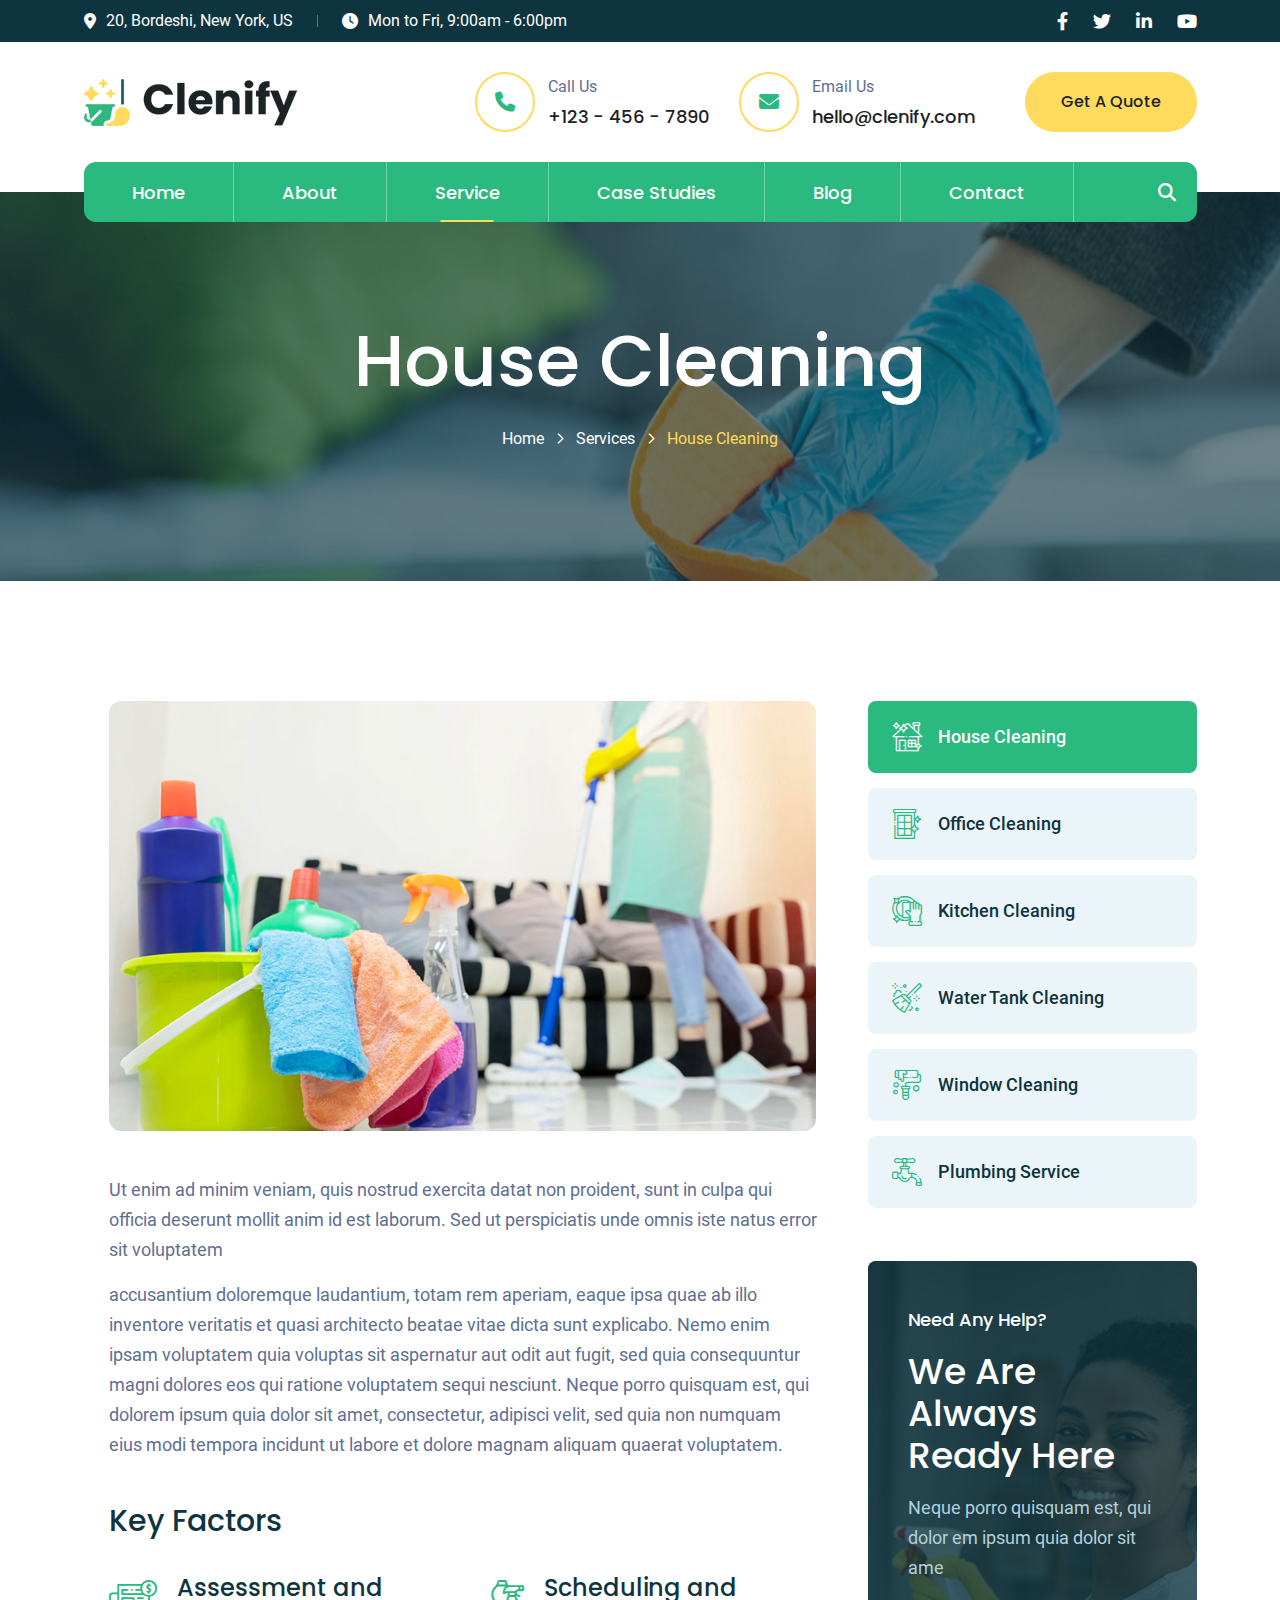
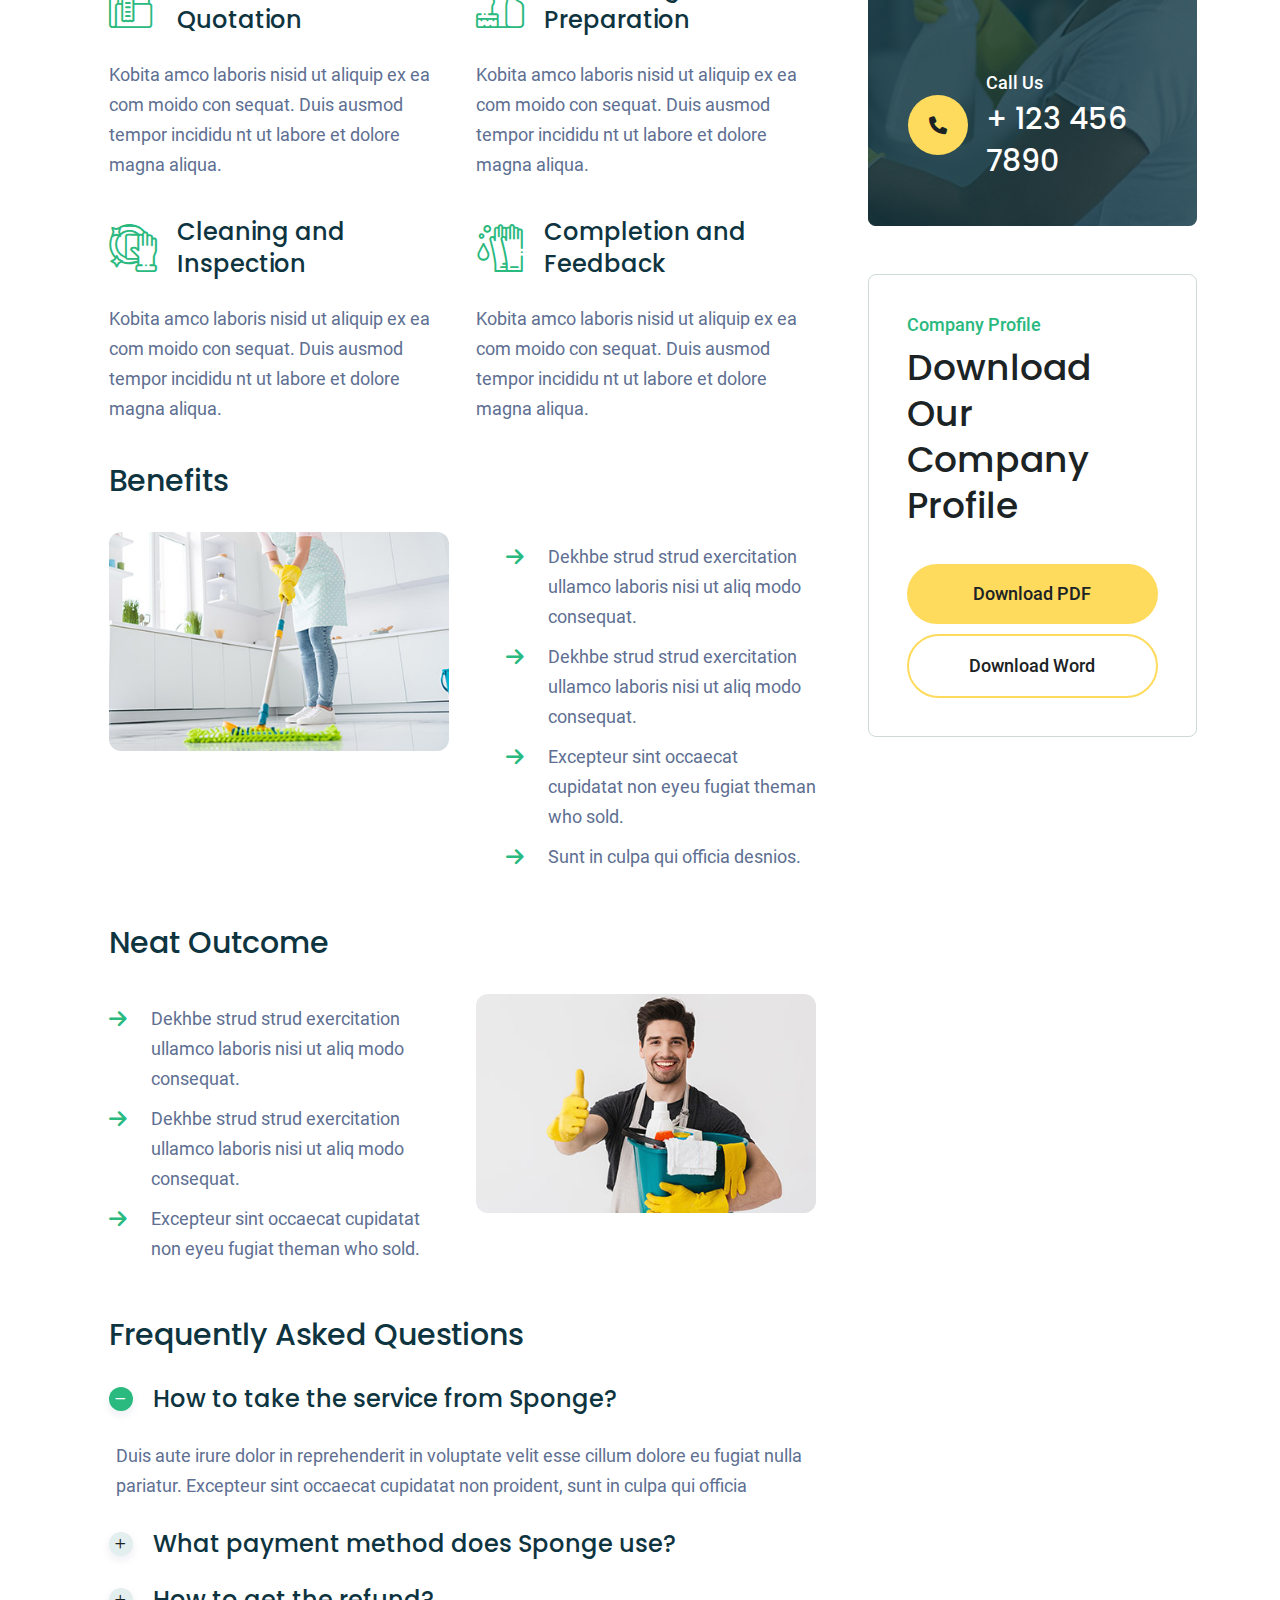
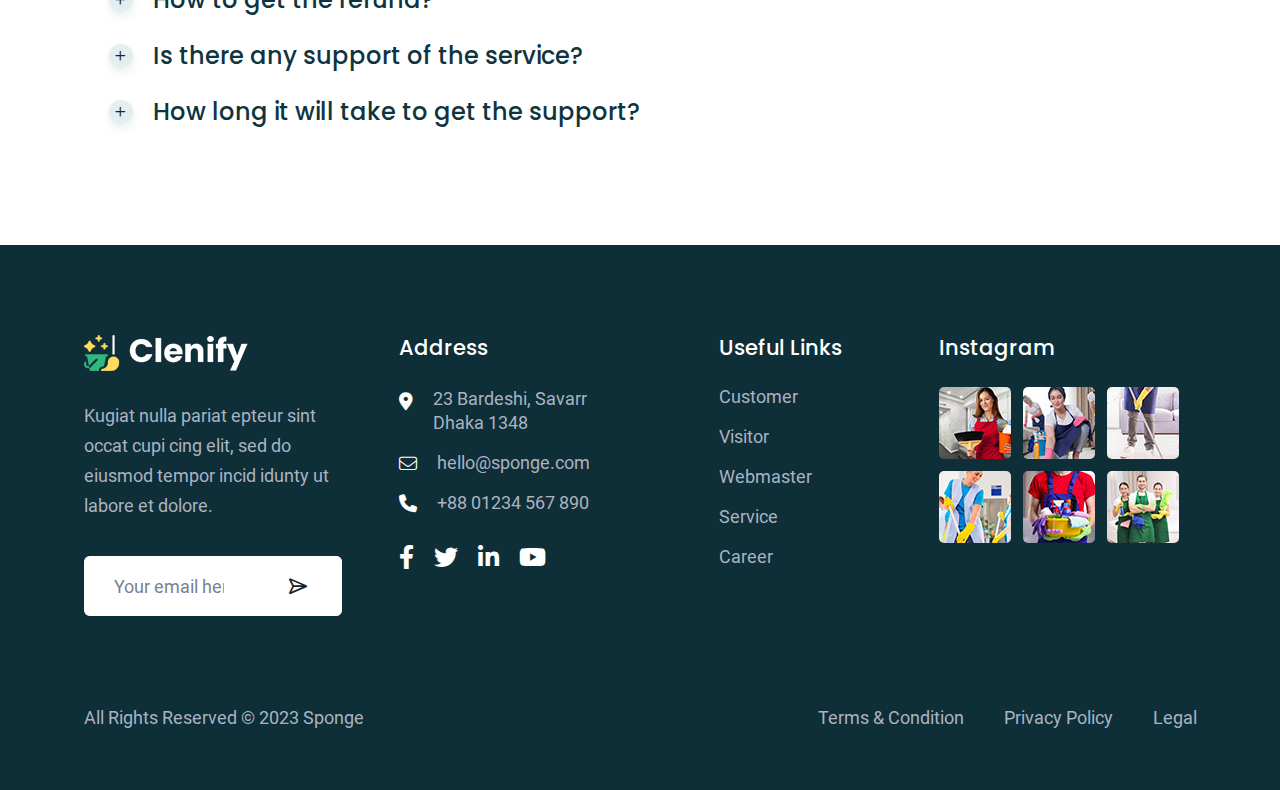
<file: service-details.html>
<!DOCTYPE html>
<html dir="ltr" lang="zxx">

<head>
    <meta name="viewport" content="width=device-width,initial-scale=1.0" />
    <meta charset="utf-8" />
    <meta name="description" content="Clenify - Cleaning Service HTML5 Template" />
    <meta name="keywords"
          content="	cleaner, cleaning, cleaning business, cleaning service, house cleaning, maid service, office cleaning, washing" />
    <meta name="author" content="BoomDevs" />

    <title>Clenify - Cleaning Service HTML5 Template</title>

    <link rel="icon" type="image/png" href="images/logo/favicon.png" />
    <link rel="preconnect" href="https://fonts.googleapis.com/">
    <link rel="preconnect" href="https://fonts.gstatic.com/" crossorigin>
    <link rel="stylesheet" href="css/bootstrap.min.css" />
    <link rel="stylesheet" href="css/fontawesome.min.css" />
    <link rel="stylesheet" href="css/magnific-popup.css" />
    <link rel="stylesheet" href="css/slick.css" />
    <link rel="stylesheet" href="css/meanmenu.css" />
    <link rel="stylesheet" href="css/nice-select.css" />
    <link rel="stylesheet" href="css/animate.min.css" />
    <link rel="stylesheet" href="css/customFont.css" />
    <link rel="stylesheet" href="css/media.css">
    <link rel="stylesheet" href="css/style.css" />
    
</head>

<body>
<!-- Preloader Start !-->
<div id="preloader">
    <div id="preloader-status">
        <img src="images/logo/preloader.gif" alt="preloader">
    </div>
</div>
<!-- Preloader End !-->
<!-- Header Start !-->
<!-- Header Start !-->
<header class="header-area style-1">
        <!-- Header Top Start -->
        <div class="header-top">
            <div class="container">
                <div class="row">
                    <div class="col-12 d-flex align-items-center justify-content-between">
                        <div class="header-top-info">
                            <div class="header-contact-info">
                                <span><span class="contact-info-item"><i class="fa-solid fa-location-dot"></i>20,
                                        Bordeshi, New York, US</span></span>
                                <span><span class="contact-info-item"><i class="fa-solid fa-clock"></i>Mon to Fri,
                                        9:00am - 6:00pm</span></span>
                            </div>
                        </div>
                        <div class="header-top-info">
                            <div class="social-profile">
                                <a href="#"><i class="fa-brands fa-facebook-f"></i></a>
                                <a href="#"><i class="fa-brands fa-twitter"></i></a>
                                <a href="#"><i class="fa-brands fa-linkedin-in"></i></a>
                                <a href="#"><i class="fa-brands fa-youtube"></i></a>
                            </div>
                        </div>
                    </div>
                </div>
            </div>
        </div>
        <!-- Header Top End -->
        <!-- Header Top Bottom Start -->
        <div class="header-top-bottom-area has-nav-menu">
            <div class="container">
                <div class="row">
                    <div class="col-12">
                        <div class="header-top-bottom-wrapper">
                            <div class="logo-wrapper">
                                <div class="logo">
                                    <a href="index.html" class="standard-logo">
                                        <img src="images/logo/logo.png" alt="logo" />
                                    </a>
                                </div>
                            </div>
                            <div class="header-btn">
                                <div class="cta-btn">
                                    <div class="icon"><i class="fa-solid fa-phone"></i></div>
                                    <div class="btn-content">
                                        <span class="title">Call Us</span>
                                        <span class="sub-title"> <a href="href%3dtel_%2b123-456-7890.html">+123 - 456 -
                                                7890</a></span>
                                    </div>
                                </div>
                                <div class="cta-btn">
                                    <div class="icon"><i class="fa fa-envelope"></i></div>
                                    <div class="btn-content">
                                        <span class="title">Email Us</span>
                                        <span class="sub-title"><a
                                                href="mailto:hello@clenify.com">hello@clenify.com</a></span>
                                    </div>
                                </div>
                                <div class="btn-wrapper">
                                    <a href="index.html" class="theme-btn simple-btn">Get A Quote</a>
                                </div>
                                <div class="search-btn-wrapper">
                                    <a href="#" class="search-btn" id="search_btn">
                                        <i class="fa-solid fa-magnifying-glass"></i>
                                    </a>
                                </div>
                            </div>
                        </div>
                    </div>
                </div>
            </div>
        </div>
        <!-- Header Top Bottom End -->
        <!-- Header Nav Menu Start -->
        <div class="header-menu-area">
            <div class="container">
                <div class="row">
                    <div class="col-12">
                        <div class="header-menu-wrapper sticky-header">
                            <div class="container inner-wrapper">
                                <div class="logo-wrapper">
                                    <div class="logo">
                                        <a href="index.html" class="standard-logo">
                                            <img src="images/logo/logo.png" alt="logo" />
                                        </a>
                                        <a href="index.html" class="sticky-logo">
                                            <img src="images/logo/logo.png" alt="logo" />
                                        </a>
                                    </div>
                                </div>
                                <div class="main-menu-wrapper">
                                    <div class="menu d-inline-block">
                                        <nav id="main-menu" class="main-menu">
                                            <ul>
                                                <li class="dropdown">
                                                    <a href="index.html">Home</a>
                                                </li>
                                                <li><a href="about.html">About</a></li>
                                                <li class="dropdown active">
                                                    <a href="service.html">Service</a>
                                                    <ul class="submenu">
                                                        <li><a href="service.html">Service Page</a></li>
                                                        <li><a href="service-details.html">Service Details Page</a></li>
                                                        <li><a href="team-member.html">Team Member Page</a></li>
                                                    </ul>
                                                </li>
                                                <li class="dropdown">
                                                    <a href="project.html">Case Studies</a>
                                                    <ul class="submenu">
                                                        <li><a href="project.html">Case Studies</a></li>
                                                        <li><a href="project-details.html">Case Studies Details</a></li>
                                                    </ul>
                                                </li>
                                                <li class="dropdown">
                                                    <a href="blog.html">Blog</a>
                                                    <ul class="submenu">
                                                        <li><a href="blog.html">Blog Page</a></li>
                                                        <li><a href="blog-grid.html">Blog Grid Page</a></li>
                                                    </ul>
                                                </li>
                                                <li><a href="contact.html">Contact</a></li>
                                            </ul>
                                        </nav>
                                    </div>
                                    <!-- Header Button Start !-->
                                    <!-- Header Search Button Start !-->
                                    <div class="header-btn">
                                        <a href="tel:+123-456-7890" class="cta-btn">
                                            <div class="icon"><i class="fa-regular fa-headset"></i></div>
                                            <div class="btn-content">
                                                <span class="phone-number">+123-456-7890</span>
                                            </div>
                                        </a>

                                        <a href="tel:info@clenify" class="cta-btn">
                                            <div class="icon"><i class="fa fa-envelope"></i></div>
                                            <div class="btn-content">
                                                <span class="phone-number">info@clenify</span>
                                            </div>
                                        </a>

                                        <div class="btn-wrapper">
                                            <a href="#" class="theme-btn icon-left">
                                                Get A Quote
                                            </a>
                                        </div>

                                        <div class="search-btn-wrapper">
                                            <a href="#" class="search-btn" id="search_btn">
                                                <i class="fa-solid fa-magnifying-glass"></i>
                                            </a>
                                        </div>
                                    </div>
                                    <!-- Header Search Button End !-->
                                    <!-- Mobile Menu Toggle Button Start !-->
                                    <div class="mobile-menu-bar d-lg-none text-end">
                                        <a href="#" class="mobile-menu-toggle-btn"><i class="fal fa-bars"></i></a>
                                    </div>
                                    <!-- Mobile Menu Toggle Button End !-->
                                </div>
                            </div>
                        </div>
                    </div>
                </div>
            </div>
        </div>
        <!-- Header Nav Menu End -->
    </header>   
<!-- Header End !-->
<!-- Menu Sidebar Section Start -->
<div class="menu-sidebar-area">
    <div class="menu-sidebar-wrapper">
        <div class="menu-sidebar-close">
            <button class="menu-sidebar-close-btn" id="menu_sidebar_close_btn">
                <i class="fal fa-times"></i>
            </button>
        </div>
        <div class="menu-sidebar-content">
            <div class="menu-sidebar-logo">
                <a href="index.html">
                    <img src="images/logo/logo-2.png" alt="logo" />
                </a>
            </div>
            <div class="mobile-nav-menu"></div>
            <div class="menu-sidebar-content">
                <div class="menu-sidebar-single-widget">
                    <h5 class="menu-sidebar-title">Contact Info</h5>
                    <div class="header-contact-info">
                        <span><i class="fa-solid fa-location-dot"></i>20, Bordeshi, New York, US</span>
                        <span><a href="mailto:hello@transico.com"><i
                                class="fa-solid fa-envelope"></i>hello@transico.com</a> </span>
                        <span><a href="tel:+123-456-7890"><i class="fa-solid fa-phone"></i>+123-456-7890</a></span>
                    </div>
                    <div class="social-profile">
                        <a href="#"><i class="fa-brands fa-facebook-f"></i></a>
                        <a href="#"><i class="fa-brands fa-twitter"></i></a>
                        <a href="#"><i class="fa-brands fa-linkedin-in"></i></a>
                        <a href="#"><i class="fa-brands fa-youtube"></i></a>
                    </div>
                </div>
            </div>
        </div>
    </div>
</div>
<!-- Menu Sidebar Section Start -->
<div class="body-overlay"></div>

<!-- Page Header Start !-->
<div class="page-breadcrumb-area page-bg"
     style="background-image: url('images/section-bg/page-header-bg.jpg')">
    <div class="page-overlay"></div>
    <div class="container">
        <div class="row">
            <div class="col-md-12">
                <div class="breadcrumb-wrapper">
                    <div class="page-heading">
                        <h3 class="page-title">House Cleaning</h3>
                    </div>
                    <div class="breadcrumb-list">
                        <ul>
                            <li><a href="index.html">Home</a></li>
                            <li><a href="service.html">Services</a></li>
                            <li class="active"><a href="#">House Cleaning</a></li>
                        </ul>
                    </div>
                </div>
            </div>
        </div>
    </div>
</div>
<!-- Page Header End !-->

<!-- Service-details Section Start !-->
<div class="service-details-wrapper">
    <div class="container">
        <div class="row">
            <div class="col-xl-8">
                <div class="details-main">
                    <div class="details-img-wrapper">
                        <div class="service-feature-img">
                            <img src="images/service-detail/service-details-main.jpg" alt="service-details"/>
                        </div>
                        <div class="text">
                            <p>Ut enim ad minim veniam, quis nostrud exercita datat non proident, sunt in culpa qui officia deserunt mollit anim id est laborum. Sed ut perspiciatis unde omnis iste natus error sit voluptatem </p>
                            <p>accusantium doloremque laudantium, totam rem aperiam, eaque ipsa quae ab illo inventore veritatis et quasi architecto beatae vitae dicta sunt explicabo. Nemo enim ipsam voluptatem quia voluptas sit aspernatur aut odit aut fugit, sed quia consequuntur magni dolores eos qui ratione voluptatem sequi nesciunt. Neque porro quisquam est, qui dolorem ipsum quia dolor sit amet, consectetur, adipisci velit, sed quia non numquam eius modi tempora incidunt ut labore et dolore magnam aliquam quaerat voluptatem.</p>
                        </div>
                    </div>
                    <div class="row mt-40 gx-4">
                        <h4 class="title">Key Factors</h4>
                        <div class="col-md-6">
                            <div class="icon-card style-five">
                                <div class="icon-wrapper">
                                    <div class="icon">
                                        <i class="icon-quote-request"></i>
                                    </div>
                                    <h4 class="title"> Assessment and Quotation</h4>
                                </div>
                                <div class="content">
                                    <p class="desc">
                                        Kobita amco laboris nisid ut aliquip ex ea com moido con sequat. Duis ausmod tempor incididu nt ut labore et dolore magna aliqua.
                                    </p>
                                </div>
                            </div>
                        </div>
                        <div class="col-md-6">
                            <div class="icon-card style-five">
                                <div class="icon-wrapper">
                                    <div class="icon">
                                        <i class="icon-cleaning-products-1"></i>
                                    </div>
                                    <h4 class="title">Scheduling and Preparation</h4>
                                </div>
                                <div class="content">
                                    <p class="desc">
                                        Kobita amco laboris nisid ut aliquip ex ea com moido con sequat. Duis ausmod tempor incididu nt ut labore et dolore magna aliqua.
                                    </p>
                                </div>
                            </div>
                        </div>
                        <div class="col-md-6">
                            <div class="icon-card style-five">
                                <div class="icon-wrapper">
                                    <div class="icon">
                                        <i class="icon-washing"></i>
                                    </div>
                                    <h4 class="title">Cleaning and Inspection</h4>
                                </div>
                                <div class="content">
                                    <p class="desc">
                                        Kobita amco laboris nisid ut aliquip ex ea com moido con sequat. Duis ausmod tempor incididu nt ut labore et dolore magna aliqua.
                                    </p>
                                </div>
                            </div>
                        </div>
                        <div class="col-md-6">
                            <div class="icon-card style-five">
                                <div class="icon-wrapper">
                                    <div class="icon">
                                        <i class="icon-cleaning-gloves"></i>
                                    </div>
                                    <h4 class="title"> Completion and Feedback</h4>
                                </div>
                                <div class="content">
                                    <p class="desc">
                                        Kobita amco laboris nisid ut aliquip ex ea com moido con sequat. Duis ausmod tempor incididu nt ut labore et dolore magna aliqua.
                                    </p>
                                </div>
                            </div>
                        </div>
                    </div>
                    <div class="row list-section">
                        <h4 class="title">Benefits</h4>
                        <div class="col-lg-6">
                            <div class="image-wrapper">
                                <img src="images/service-detail/benefite-delivery.jpg" alt="benefits"/>
                            </div>
                        </div>
                        <div class="col-lg-6">
                            <div class="list-item">
                                <ul>
                                    <li>
                                        <i class="fa-solid fa-arrow-right"></i>
                                        Dekhbe strud strud exercitation ullamco laboris nisi ut aliq modo consequat.
                                    </li>
                                    <li>
                                        <i class="fa-solid fa-arrow-right"></i>
                                        Dekhbe strud strud exercitation ullamco laboris nisi ut aliq modo consequat.
                                    </li>
                                    <li>
                                        <i class="fa-solid fa-arrow-right"></i>
                                        Excepteur sint occaecat cupidatat non  eyeu fugiat theman who sold.
                                    </li>
                                    <li>
                                        <i class="fa-solid fa-arrow-right"></i>
                                        Sunt in culpa qui officia desnios.
                                    </li>
                                </ul>
                            </div>
                        </div>
                    </div>
                    <div class="row mt-25 list-section style-2">
                        <h4 class="title">Neat Outcome</h4>
                        <div class="col-lg-6">
                            <div class="list-item">
                                <ul>
                                    <li>
                                        <i class="fa-solid fa-arrow-right"></i>
                                        Dekhbe strud strud exercitation ullamco laboris nisi ut aliq modo consequat.
                                    </li>
                                    <li>
                                        <i class="fa-solid fa-arrow-right"></i>
                                        Dekhbe strud strud exercitation ullamco laboris nisi ut aliq modo consequat.
                                    </li>
                                    <li>
                                        <i class="fa-solid fa-arrow-right"></i>
                                        Excepteur sint occaecat cupidatat non  eyeu fugiat theman who sold.
                                    </li>
                                </ul>
                            </div>
                        </div>
                        <div class="col-lg-6">
                            <div class="image-wrapper">
                                <img src="images/service-detail/benefite-delivery-2.jpg" alt="benefits"/>
                            </div>
                        </div>
                    </div>
                    <div class="row  mt-25">
                        <div class="col-12">
                            <h4 class="faq-title">Frequently Asked Questions</h4>
                            <p></p>

                            <!-- Accordion Start -->
                            <div class="accordion-wrapper style-2">
                                <div class="accordion-box-wrapper" id="appointmentAreaStyle1FAQ">
                                    <!-- Single Accordion Start -->
                                    <div class="accordion-list-item">
                                        <div id="headingOne">
                                            <div class="accordion-head" data-bs-toggle="collapse" data-bs-target="#collapseOne" aria-expanded="true" aria-controls="collapseOne" role="button">
                                                <h3 class="accordion-title">How to take the service from Sponge?</h3>
                                            </div>
                                        </div>
                                        <div id="collapseOne" class="accordion-collapse collapse show" aria-labelledby="headingOne" data-bs-parent="#appointmentAreaStyle1FAQ">
                                            <div class="accordion-item-body">
                                                <p>Duis aute irure dolor in reprehenderit in voluptate velit esse cillum dolore eu fugiat nulla pariatur. Excepteur sint occaecat cupidatat non proident, sunt in culpa qui officia</p>
                                            </div>
                                        </div>
                                    </div>
                                    <!-- Single Accordion End -->
                                    <!-- Single Accordion Start -->
                                    <div class="accordion-list-item">
                                        <div id="headingTwo">
                                            <div class="accordion-head collapsed"  data-bs-toggle="collapse" data-bs-target="#collapseTwo" aria-expanded="false" aria-controls="collapseTwo" role="button">
                                                <h3 class="accordion-title">What payment method does Sponge use?</h3>
                                            </div>
                                        </div>
                                        <div id="collapseTwo" class="accordion-collapse collapse" aria-labelledby="headingTwo" data-bs-parent="#appointmentAreaStyle1FAQ">
                                            <div class="accordion-item-body">
                                                <p>Duis aute irure dolor in reprehenderit in voluptate velit esse cillum dolore eu fugiat nulla pariatur. Excepteur sint occaecat cupidatat non proident, sunt in culpa qui officia</p>
                                            </div>
                                        </div>
                                    </div>
                                    <!-- Single Accordion End -->
                                    <!-- Single Accordion Start -->
                                    <div class="accordion-list-item">
                                        <div id="headingThree">
                                            <div class="accordion-head collapsed" data-bs-toggle="collapse" data-bs-target="#collapseThree" aria-expanded="false" aria-controls="collapseThree" role="button">
                                                <h3 class="accordion-title">How to get the refund?</h3>
                                            </div>
                                        </div>
                                        <div id="collapseThree" class="accordion-collapse collapse" aria-labelledby="headingThree" data-bs-parent="#appointmentAreaStyle1FAQ">
                                            <div class="accordion-item-body">
                                                <p>Duis aute irure dolor in reprehenderit in voluptate velit esse cillum dolore eu fugiat nulla pariatur. Excepteur sint occaecat cupidatat non proident, sunt in culpa qui officia</p>
                                            </div>
                                        </div>
                                    </div>
                                    <!-- Single Accordion End -->
                                    <!-- Single Accordion Start -->
                                    <div class="accordion-list-item">
                                        <div id="headingFour">
                                            <div class="accordion-head collapsed" data-bs-toggle="collapse" data-bs-target="#collapseFour" aria-expanded="false" aria-controls="collapseFour" role="button">
                                                <h3 class="accordion-title">Is there any support of the service?</h3>
                                            </div>
                                        </div>
                                        <div id="collapseFour" class="accordion-collapse collapse" aria-labelledby="headingFour" data-bs-parent="#appointmentAreaStyle1FAQ">
                                            <div class="accordion-item-body">
                                                <p>Duis aute irure dolor in reprehenderit in voluptate velit esse cillum dolore eu fugiat nulla pariatur. Excepteur sint occaecat cupidatat non proident, sunt in culpa qui officia</p>
                                            </div>
                                        </div>
                                    </div>
                                    <!-- Single Accordion End -->
                                    <!-- Single Accordion Start -->
                                    <div class="accordion-list-item">
                                        <div id="headingFive">
                                            <div class="accordion-head collapsed" data-bs-toggle="collapse" data-bs-target="#collapseFive" aria-expanded="false" aria-controls="collapseFive" role="button">
                                                <h3 class="accordion-title">How long it will take to get the support?</h3>
                                            </div>
                                        </div>
                                        <div id="collapseFive" class="accordion-collapse collapse" aria-labelledby="headingFive" data-bs-parent="#appointmentAreaStyle1FAQ">
                                            <div class="accordion-item-body">
                                                <p>Duis aute irure dolor in reprehenderit in voluptate velit esse cillum dolore eu fugiat nulla pariatur. Excepteur sint occaecat cupidatat non proident, sunt in culpa qui officia</p>
                                            </div>
                                        </div>
                                    </div>
                                    <!-- Single Accordion End -->
                                </div>
                            </div>
                            <!-- Accordion End -->
                        </div>
                    </div>
                </div>
            </div>
            <div class="col-xl-4">
                <!-- sidebar start -->
                <div class="service-sidebar">
                    <!-- service-categories start -->
                    <div class="widget widget_service_categories">
                        <ul>
                            <li class="active">
                                <a href="#">
                                    <i class="icon-house"></i>
                                    House Cleaning
                                </a>
                            </li>
                            <li><a href="#"><i class="icon-door"></i>
                                Office Cleaning</a></li>
                            <li><a href="#"><i class="icon-washing"></i>
                                Kitchen Cleaning</a></li>
                            <li><a href="#"><i class="icon-cleaning"></i>
                                Water Tank Cleaning</a></li>
                            <li><a href="#"><i class="icon-print-roller"></i>
                                Window Cleaning</a></li>
                            <li><a href="#"><i class="icon-water-tap"></i>
                                Plumbing Service</a></li>
                        </ul>
                    </div>
                    <!-- service-categories end -->
                    <!-- service-promotion start -->
                    <div class="widget widget_service_promotion" style="background-image: url('images/service-detail/promotion.jpg');">
                        <div class="overlay"></div>
                        <div class="widget-subtitle">
                            <p>Need Any Help?</p>
                        </div>
                        <div class="promotion-card">
                            <div class="content">
                                <h4>
                                    We Are Always Ready Here
                                </h4>
                                <p>Neque porro quisquam est, qui dolor em ipsum quia dolor sit ame</p>
                            </div>
                            <a href="#" class="secondary-btn">
                                    <span class="icon">
                                        <i class="fa-solid fa-phone"></i>
                                    </span>
                                <div class="btn-text">
                                    <p>Call Us</p>
                                    <h4>+ 123 456 7890</h4>
                                </div>
                            </a>
                        </div>
                    </div>
                    <div class="widget widget_service_brochura">
                        <div class="widget-title-wrapper">
                            <p class="widget-subtitle">Company Profile</p>
                            <h4 class="widget-title">Download Our Company Profile</h4>
                        </div>
                        <div class="button-wrapper">
                            <a href="#" class="pdf btn-text">
                                Download PDF</a>
                            <a href="#" class="doc btn-text">
                                Download Word
                            </a>
                        </div>
                    </div>
                    <!-- service-promotion end -->
                </div>
                <!-- sidebar end -->
            </div>
        </div>
    </div>
</div>
<!-- Service-details Section end -->

<!--- Start Footer !-->
<footer class="footer style-1 background-black">
    <div class="footer-sec">
        <div class="container">
            <div class="row">
                <div class="col-xl-3 col-lg-3 col-md-6">
                    <div class="footer-widget">
                        <div class="footer-logo">
                            <a href="index.html">
                                <img src="images/logo/footer-logo.png" alt="logo">
                            </a>
                        </div>
                        <!-- Newsletter Section Start !-->
                        <div class="subscribe-form-wrapper">
                            <p>Kugiat nulla pariat epteur sint occat cupi cing elit, sed do eiusmod tempor incid idunty ut labore et dolore.</p>
                            <div class="subscribe-form-widget">
                                <form>
                                    <div class="mc4wp-form-fields">
                                        <div class="single-field">
                                            <input type="email" placeholder="Your email here" />
                                        </div>
                                        <button class="submit-btn" type="submit"><i class="fa-regular fa-paper-plane-top"></i></button>
                                    </div>
                                </form>
                            </div>
                        </div>
                        <!-- Newsletter Section End !-->
                    </div>
                </div>
                <div class="col-xl-6 col-lg-6">
                    <div class="row justify-content-lg-center widget-menu-wrapper">
                        <div class="col-lg-8 col-md-6">
                            <div class="footer-widget">
                                <h2 class="footer-widget-title">Address</h2>
                                <div class="footer-widget-info">
                                    <div class="footer-widget-contact">
                                        <div class="footer-contact">
                                            <ul>
                                                <li>
                                                    <div class="contact-icon">
                                                        <i class="fa-solid fa-location-dot"></i>
                                                    </div>
                                                    <div class="contact-text">
                                                        <span>23 Bardeshi, Savarr<br />Dhaka 1348</span>
                                                    </div>
                                                </li>
                                                <li>
                                                    <div class="contact-icon">
                                                        <i class="fa-light fa-envelope"></i>
                                                    </div>
                                                    <div class="contact-text">
                                                        <a href="mailto:hello@sponge.com"><span>hello@sponge.com</span></a>
                                                    </div>
                                                </li>
                                                <li>
                                                    <div class="contact-icon">
                                                        <i class="fa-solid fa-phone"></i>
                                                    </div>
                                                    <div class="contact-text">
                                                        <span>+88 01234 567 890</span>
                                                    </div>
                                                </li>
                                            </ul>
                                        </div>
                                    </div>
                                    <div class="social-profile">
                                        <a href="#"><i class="fa-brands fa-facebook-f"></i></a>
                                        <a href="#"><i class="fa-brands fa-twitter"></i></a>
                                        <a href="#"><i class="fa-brands fa-linkedin-in"></i></a>
                                        <a href="#"><i class="fa-brands fa-youtube"></i></a>
                                    </div>
                                </div>
                            </div>
                        </div>
                        <div class="col-lg-4 col-md-6">
                            <div class="footer-widget widget_nav_menu">
                                <h2 class="footer-widget-title">Useful Links</h2>
                                <ul>
                                    <li><a href="#">Customer</a></li>
                                    <li><a href="#">Visitor</a></li>
                                    <li><a href="#">Webmaster</a></li>
                                    <li><a href="#">Service</a></li>
                                    <li><a href="#">Career</a></li>
                                </ul>
                            </div>
                        </div>
                    </div>
                </div>

                <div class="col-xxl-3 col-xl-2 col-lg-3 col-md-6">
                    <div class="footer-widget">
                        <h2 class="footer-widget-title">Instagram</h2>
                        <div class="widget-instagram-feed">
                            <div class="single-instagram-feed">
                                <img src="images/instagram/instagram-1.jpg" alt="instagram photo">
                            </div>
                            <div class="single-instagram-feed">
                                <img src="images/instagram/instagram-2.jpg" alt="instagram photo">
                            </div>
                            <div class="single-instagram-feed">
                                <img src="images/instagram/instagram-3.jpg" alt="instagram photo">
                            </div>
                            <div class="single-instagram-feed">
                                <img src="images/instagram/instagram-4.jpg" alt="instagram photo">
                            </div>
                            <div class="single-instagram-feed">
                                <img src="images/instagram/instagram-5.jpg" alt="instagram photo">
                            </div>
                            <div class="single-instagram-feed">
                                <img src="images/instagram/instagram-6.jpg" alt="instagram photo">
                            </div>
                        </div>
                    </div>
                </div>
            </div>
        </div>
    </div>
    <div class="footer-bottom-area">
        <div class="container">
            <div class="row">
                <div class="col-12">
                    <div class="footer-bottom-wrapper">
                        <div class="footer-bottom-menu-wrapper">
                            <div class="copyright-text">
                                <p>All Rights Reserved © 2023 Sponge</p>
                            </div>
                            <div class="footer-bottom-menu">
                                <ul>
                                    <li>
                                        <a href="#">Terms &amp; Condition</a>
                                    </li>
                                    <li>
                                        <a href="#">Privacy Policy</a>
                                    </li>
                                    <li>
                                        <a href="#">Legal</a>
                                    </li>
                                </ul>
                            </div>
                        </div>
                    </div>
                </div>
            </div>
        </div>
    </div>
</footer>
<!--- End Footer !-->
<!-- Scroll Up Section Start -->
<div id="scrollTop" class="scrollup-wrapper">
    <div class="scrollup-btn">
        <i class="fa-regular fa-angle-up"></i>
    </div>
</div>
<!-- Scroll Up Section End -->

<!-- Header Search Bar Modal Start -->
<div class="search-form-wrapper">
    <div class="search-form-inner">
        <div class="search-content-filed">
            <form role="search" method="get" class="search-form" action="#">
                <input type="hidden" name="post_type" value="post" />
                <div class="search-form-input">
                    <div class="search-icon">
                        <i class="fa-light fa-magnifying-glass"></i>
                    </div>
                    <input type="search" placeholder="Search"/>
                    <button class="theme-btn" type="submit" title="Search" aria-label="Search">Search</button>
                </div>
            </form>
            <span class="search-close">
                    <i class="fa-light fa-xmark"></i>
                </span>
        </div>
    </div>
</div>
<!-- Header Search Bar Modal End -->
<script src="js/jquery.min.js"></script>
<script src="js/bootstrap.min.js"></script>
<script src="js/jquery.nice-select.min.js"></script>
<script src="js/slick.min.js"></script>
<script src="js/jquery.counterup.min.js"></script>
<script src="js/waypoints.js"></script>
<script src="js/jquery.meanmenu.min.js"></script>
<script src="js/jquery.magnific-popup.min.js"></script>
<script src="js/inview.min.js"></script>
<script src="js/wow.js"></script>
<script src="js/tilt.jquery.js"></script>
<script src="js/isotope.min.js"></script>
<script src="js/jquery.imagesloaded.min.js"></script>
<script src="js/beforeafter.jquery.min.js"></script>
<script src="js/custom.js"></script>
<script src="js/custom-slider.js"></script>
</body>


<!-- Mirrored from boomdevstheme.com/tf/html/clenify/service-details.html by HTTrack Website Copier/3.x [XR&CO'2014], Fri, 28 Jun 2024 09:31:07 GMT -->
</html>
</file>
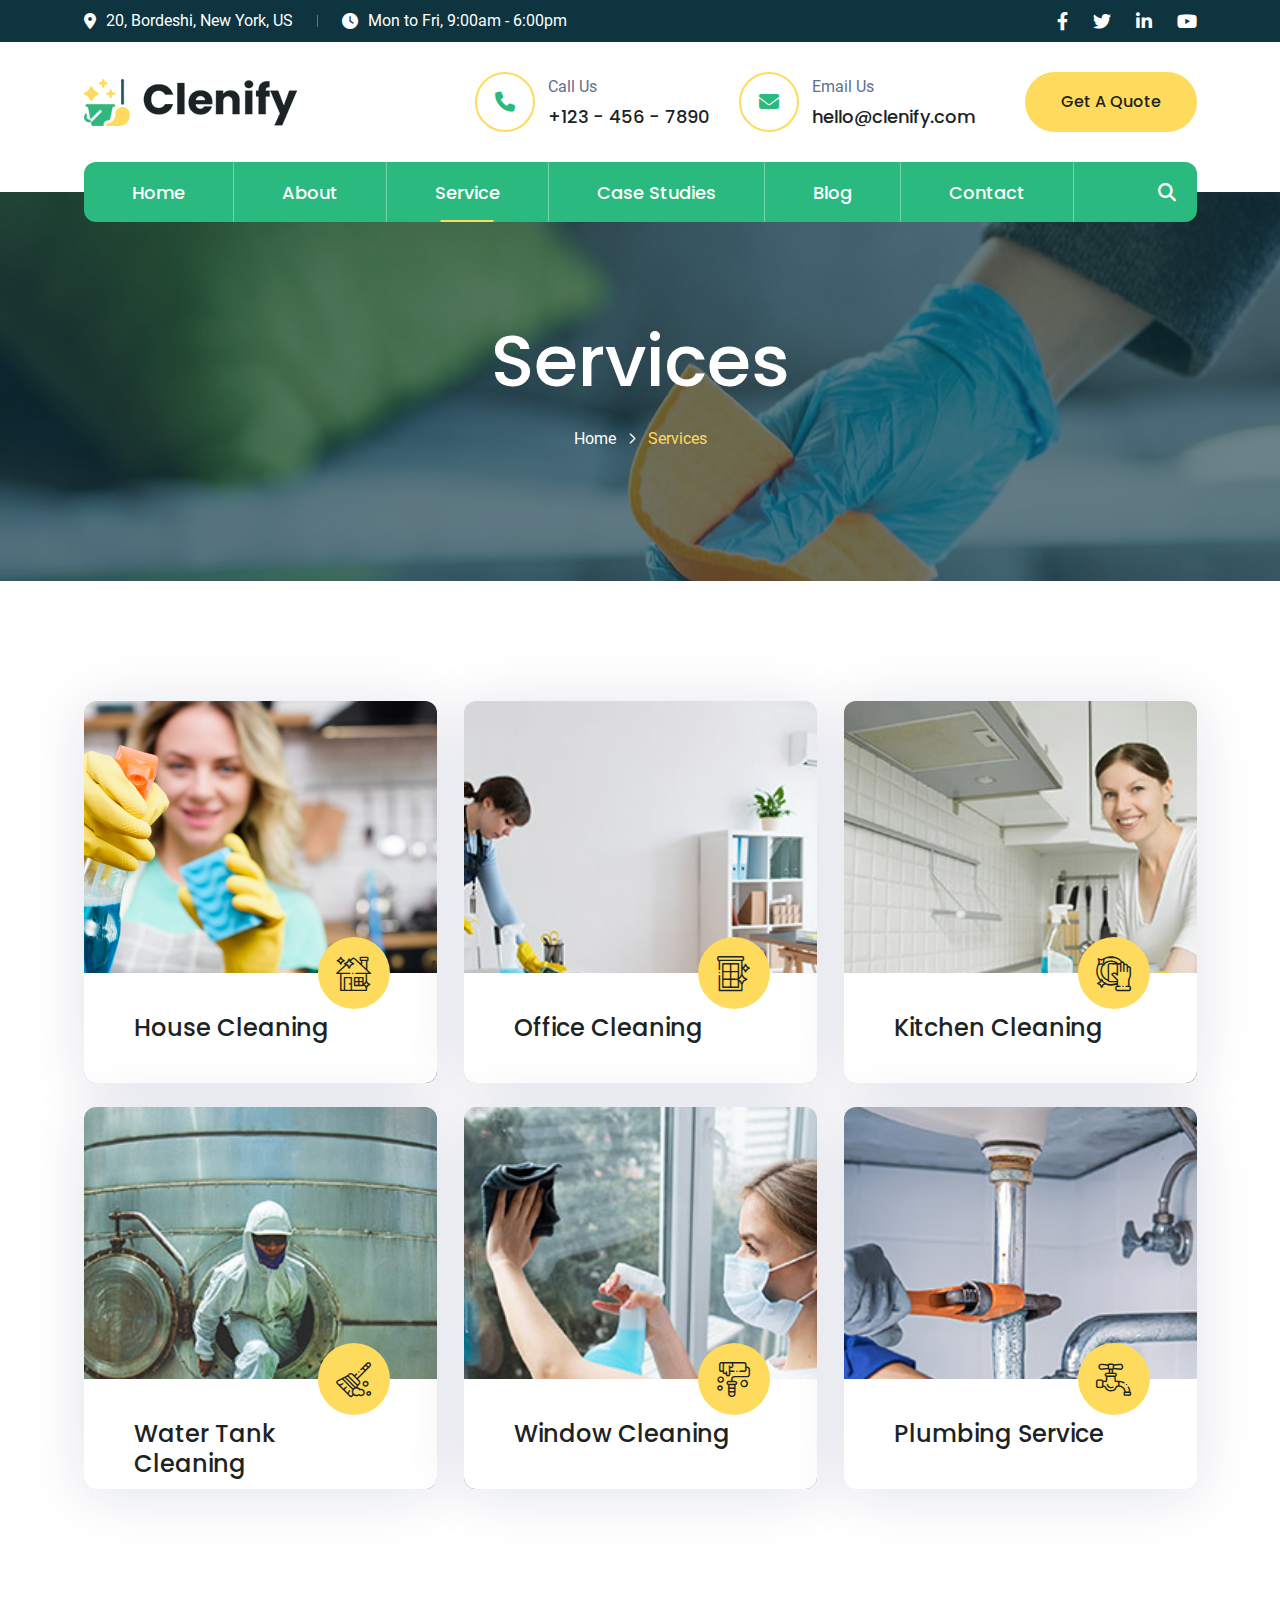
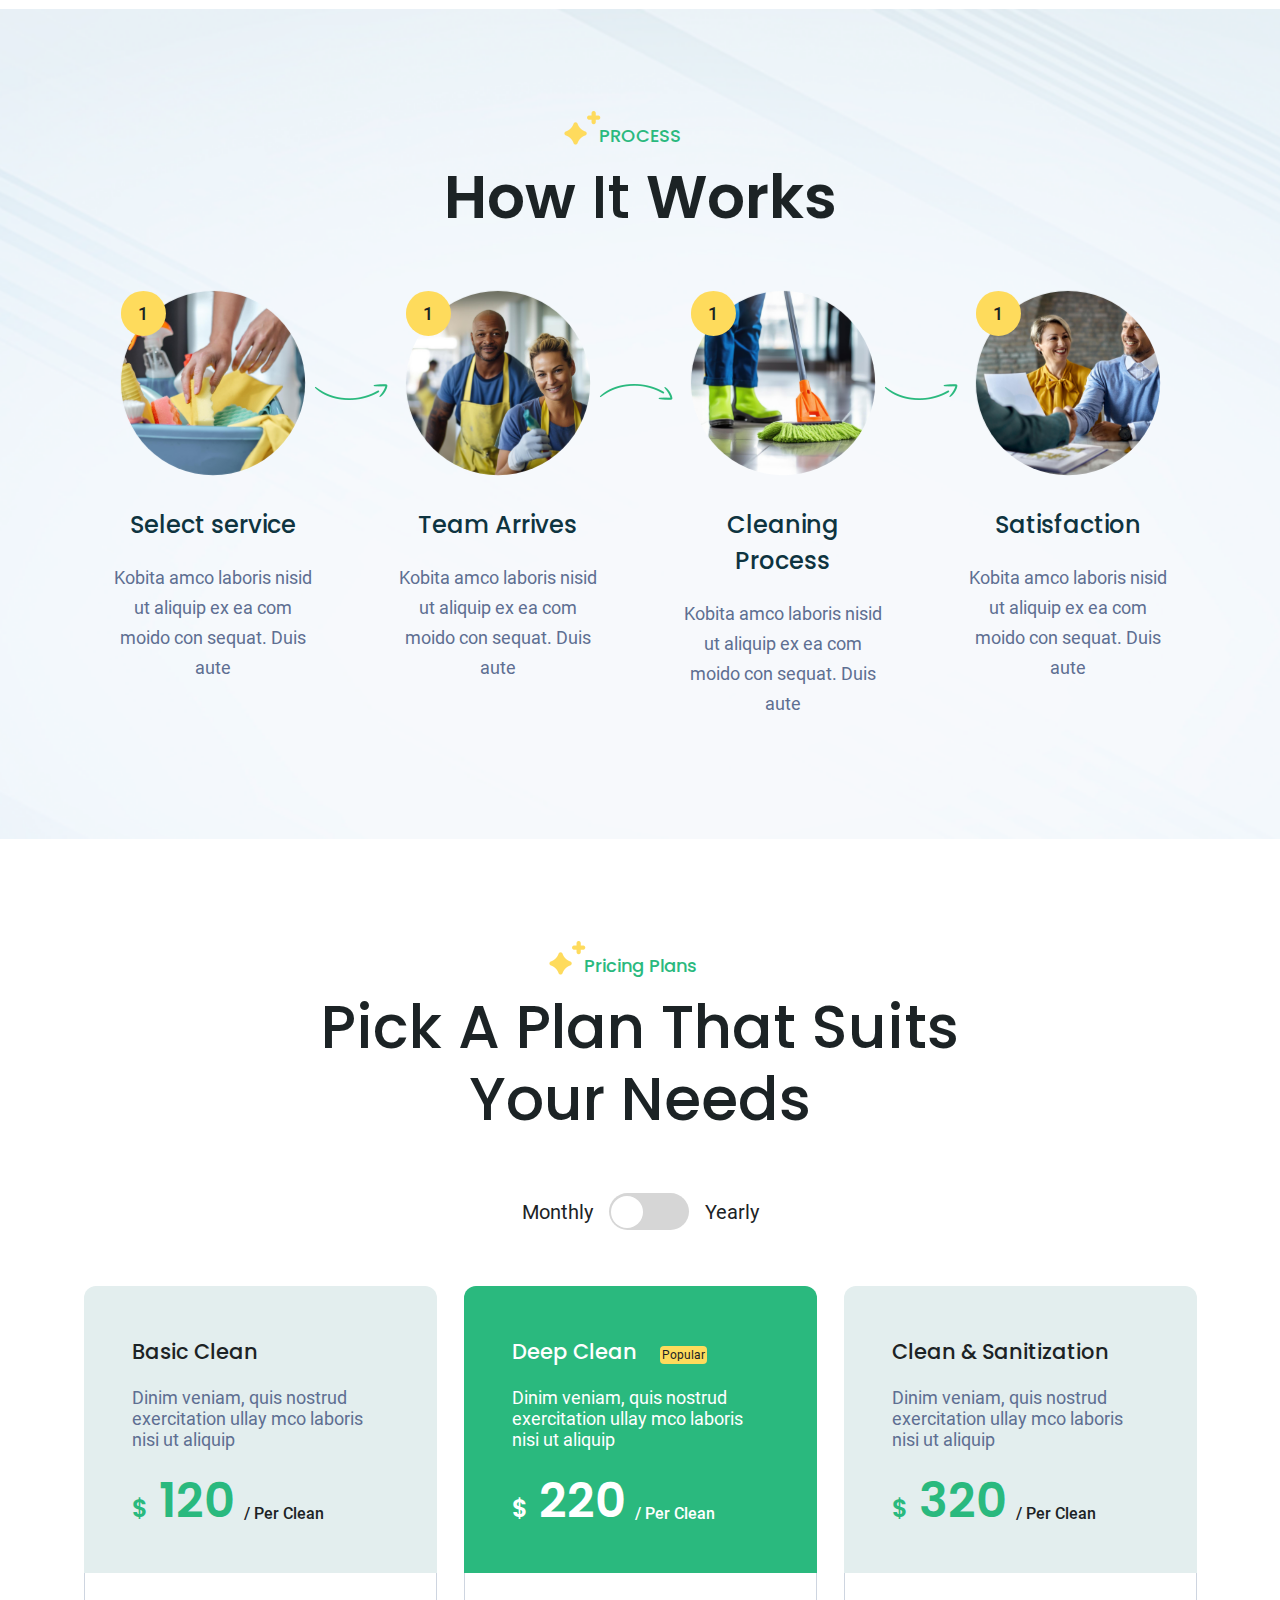
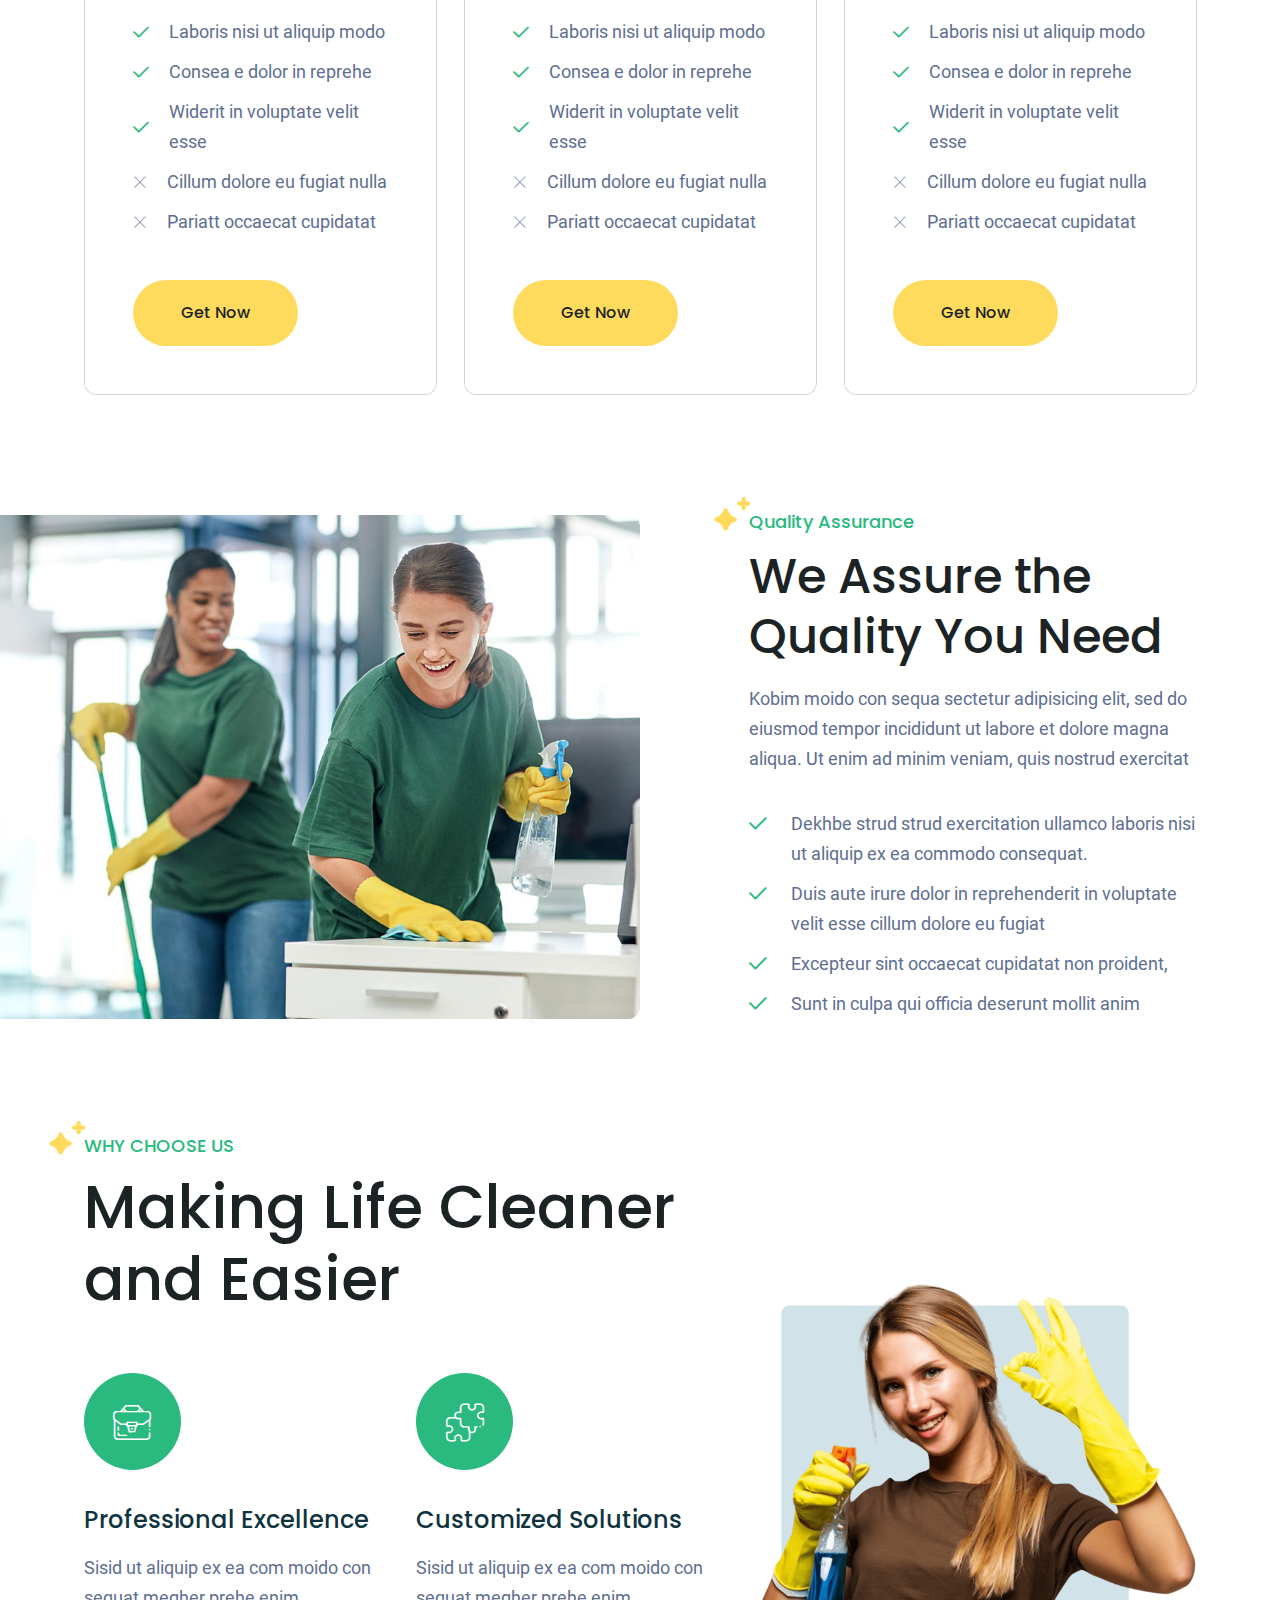
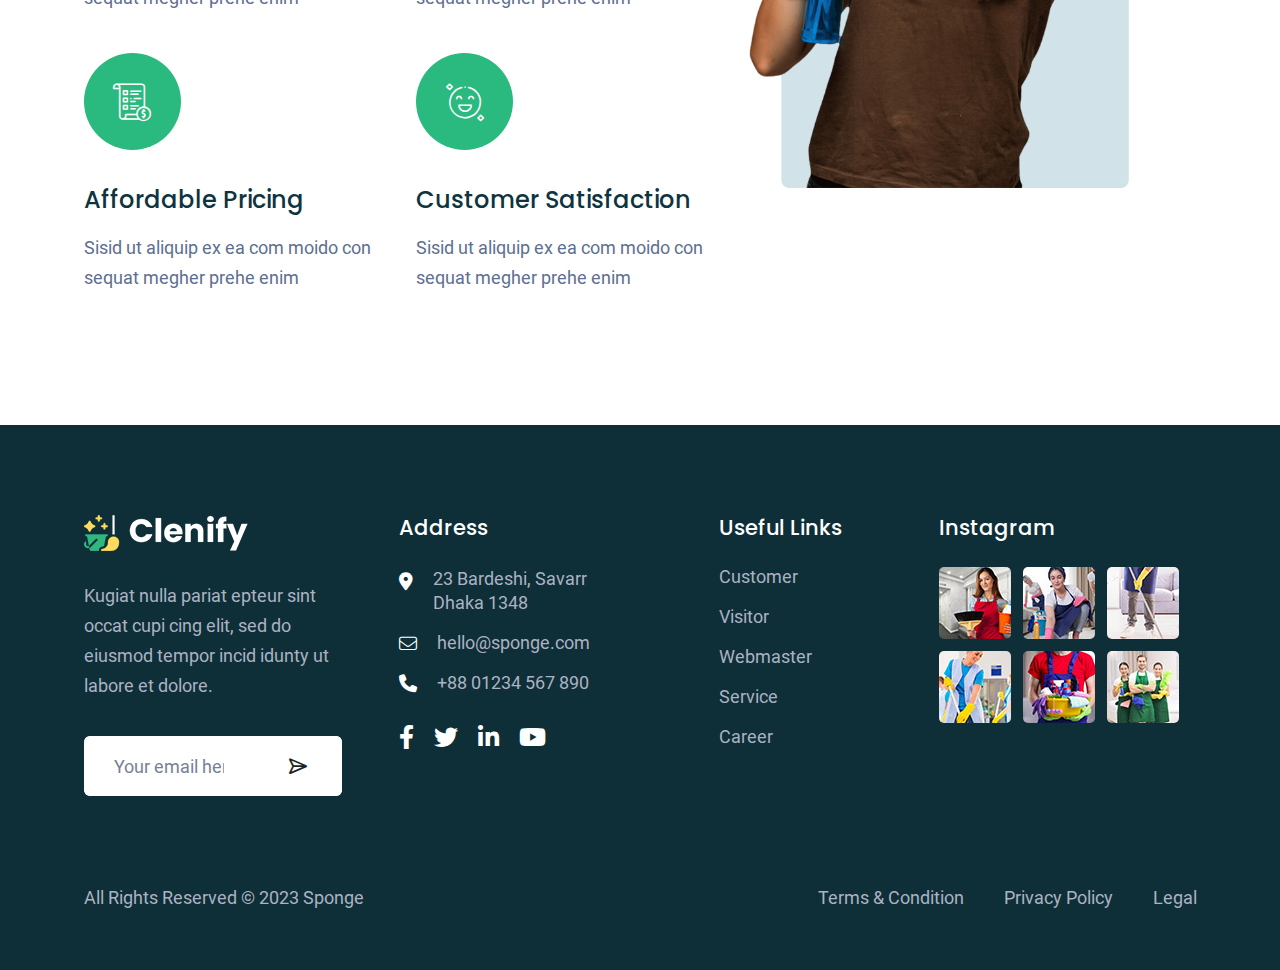
<file: service.html>
<!DOCTYPE html>
<html dir="ltr" lang="zxx">

<head>
  <meta name="viewport" content="width=device-width,initial-scale=1.0" />
  <meta charset="utf-8" />
  <meta name="description" content="Clenify - Cleaning Service HTML5 Template" />
  <meta name="keywords"
    content="	cleaner, cleaning, cleaning business, cleaning service, house cleaning, maid service, office cleaning, washing" />
  <meta name="author" content="BoomDevs" />

  <title>Clenify - Cleaning Service HTML5 Template</title>

  <link rel="icon" type="image/png" href="images/logo/favicon.png" />
  <link rel="preconnect" href="https://fonts.googleapis.com/">
  <link rel="preconnect" href="https://fonts.gstatic.com/" crossorigin>
  <link rel="stylesheet" href="css/bootstrap.min.css" />
  <link rel="stylesheet" href="css/fontawesome.min.css" />
  <link rel="stylesheet" href="css/magnific-popup.css" />
  <link rel="stylesheet" href="css/slick.css" />
  <link rel="stylesheet" href="css/meanmenu.css" />
  <link rel="stylesheet" href="css/nice-select.css" />
  <link rel="stylesheet" href="css/animate.min.css" />
  <link rel="stylesheet" href="css/customFont.css" />
  <link rel="stylesheet" href="css/media.css">
  <link rel="stylesheet" href="css/style.css" />

</head>

<body>
  <!-- Preloader Start !-->
<div id="preloader">
        <div id="preloader-status">
            <img src="images/logo/preloader.gif" alt="preloader">
        </div>
    </div>
  <!-- Preloader End !-->
  <!-- Header Start !-->
  <!-- Header Start !-->
  <header class="header-area style-1">
    <!-- Header Top Start -->
    <div class="header-top">
        <div class="container">
            <div class="row">
                <div class="col-12 d-flex align-items-center justify-content-between">
                    <div class="header-top-info">
                        <div class="header-contact-info">
                            <span><span class="contact-info-item"><i class="fa-solid fa-location-dot"></i>20,
                                    Bordeshi, New York, US</span></span>
                            <span><span class="contact-info-item"><i class="fa-solid fa-clock"></i>Mon to Fri,
                                    9:00am - 6:00pm</span></span>
                        </div>
                    </div>
                    <div class="header-top-info">
                        <div class="social-profile">
                            <a href="#"><i class="fa-brands fa-facebook-f"></i></a>
                            <a href="#"><i class="fa-brands fa-twitter"></i></a>
                            <a href="#"><i class="fa-brands fa-linkedin-in"></i></a>
                            <a href="#"><i class="fa-brands fa-youtube"></i></a>
                        </div>
                    </div>
                </div>
            </div>
        </div>
    </div>
    <!-- Header Top End -->
    <!-- Header Top Bottom Start -->
    <div class="header-top-bottom-area has-nav-menu">
        <div class="container">
            <div class="row">
                <div class="col-12">
                    <div class="header-top-bottom-wrapper">
                        <div class="logo-wrapper">
                            <div class="logo">
                                <a href="index.html" class="standard-logo">
                                    <img src="images/logo/logo.png" alt="logo" />
                                </a>
                            </div>
                        </div>
                        <div class="header-btn">
                            <div class="cta-btn">
                                <div class="icon"><i class="fa-solid fa-phone"></i></div>
                                <div class="btn-content">
                                    <span class="title">Call Us</span>
                                    <span class="sub-title"> <a href="href%3dtel_%2b123-456-7890.html">+123 - 456 -
                                            7890</a></span>
                                </div>
                            </div>
                            <div class="cta-btn">
                                <div class="icon"><i class="fa fa-envelope"></i></div>
                                <div class="btn-content">
                                    <span class="title">Email Us</span>
                                    <span class="sub-title"><a
                                            href="mailto:hello@clenify.com">hello@clenify.com</a></span>
                                </div>
                            </div>
                            <div class="btn-wrapper">
                                <a href="index.html" class="theme-btn simple-btn">Get A Quote</a>
                            </div>
                            <div class="search-btn-wrapper">
                                <a href="#" class="search-btn" id="search_btn">
                                    <i class="fa-solid fa-magnifying-glass"></i>
                                </a>
                            </div>
                        </div>
                    </div>
                </div>
            </div>
        </div>
    </div>
    <!-- Header Top Bottom End -->
    <!-- Header Nav Menu Start -->
    <div class="header-menu-area">
        <div class="container">
            <div class="row">
                <div class="col-12">
                    <div class="header-menu-wrapper sticky-header">
                        <div class="container inner-wrapper">
                            <div class="logo-wrapper">
                                <div class="logo">
                                    <a href="index.html" class="standard-logo">
                                        <img src="images/logo/logo.png" alt="logo" />
                                    </a>
                                    <a href="index.html" class="sticky-logo">
                                        <img src="images/logo/logo.png" alt="logo" />
                                    </a>
                                </div>
                            </div>
                            <div class="main-menu-wrapper">
                                <div class="menu d-inline-block">
                                    <nav id="main-menu" class="main-menu">
                                        <ul>
                                            <li class="dropdown">
                                                <a href="index.html">Home</a>
                                            </li>
                                            <li><a href="about.html">About</a></li>
                                            <li class="dropdown active">
                                                <a href="service.html">Service</a>
                                                <ul class="submenu">
                                                    <li><a href="service.html">Service Page</a></li>
                                                    <li><a href="service-details.html">Service Details Page</a></li>
                                                    <li><a href="team-member.html">Team Member Page</a></li>
                                                </ul>
                                            </li>
                                            <li class="dropdown">
                                                <a href="project.html">Case Studies</a>
                                                <ul class="submenu">
                                                  <li><a href="project.html">Case Studies</a></li>
                                                  <li><a href="project-details.html">Case Studies Details</a></li>
                                                </ul>
                                            </li>
                                            <li class="dropdown">
                                                <a href="blog.html">Blog</a>
                                                <ul class="submenu">
                                                    <li><a href="blog.html">Blog Page</a></li>
                                                    <li><a href="blog-grid.html">Blog Grid Page</a></li>
                                                </ul>
                                            </li>
                                            <li><a href="contact.html">Contact</a></li>
                                        </ul>
                                    </nav>
                                </div>
                                <!-- Header Button Start !-->
                                <!-- Header Search Button Start !-->
                                <div class="header-btn">
                                    <a href="tel:+123-456-7890" class="cta-btn">
                                        <div class="icon"><i class="fa-regular fa-headset"></i></div>
                                        <div class="btn-content">
                                            <span class="phone-number">+123-456-7890</span>
                                        </div>
                                    </a>

                                    <a href="tel:info@clenify" class="cta-btn">
                                        <div class="icon"><i class="fa fa-envelope"></i></div>
                                        <div class="btn-content">
                                            <span class="phone-number">info@clenify</span>
                                        </div>
                                    </a>

                                    <div class="btn-wrapper">
                                        <a href="#" class="theme-btn icon-left">
                                            Get A Quote
                                        </a>
                                    </div>

                                    <div class="search-btn-wrapper">
                                        <a href="#" class="search-btn" id="search_btn">
                                            <i class="fa-solid fa-magnifying-glass"></i>
                                        </a>
                                    </div>
                                </div>
                                <!-- Header Search Button End !-->
                                <!-- Mobile Menu Toggle Button Start !-->
                                <div class="mobile-menu-bar d-lg-none text-end">
                                    <a href="#" class="mobile-menu-toggle-btn"><i class="fal fa-bars"></i></a>
                                </div>
                                <!-- Mobile Menu Toggle Button End !-->
                            </div>
                        </div>
                    </div>
                </div>
            </div>
        </div>
    </div>
    <!-- Header Nav Menu End -->
</header>
  <!-- Header End !-->
  <!-- Menu Sidebar Section Start -->
  <div class="menu-sidebar-area">
    <div class="menu-sidebar-wrapper">
      <div class="menu-sidebar-close">
        <button class="menu-sidebar-close-btn" id="menu_sidebar_close_btn">
          <i class="fal fa-times"></i>
        </button>
      </div>
      <div class="menu-sidebar-content">
        <div class="menu-sidebar-logo">
          <a href="index.html">
            <img src="images/logo/logo-2.png" alt="logo" />
          </a>
        </div>
        <div class="mobile-nav-menu"></div>
        <div class="menu-sidebar-content">
          <div class="menu-sidebar-single-widget">
            <h5 class="menu-sidebar-title">Contact Info</h5>
            <div class="header-contact-info">
              <span><i class="fa-solid fa-location-dot"></i>20, Bordeshi, New York, US</span>
              <span><a href="mailto:hello@transico.com"><i class="fa-solid fa-envelope"></i>hello@transico.com</a>
              </span>
              <span><a href="tel:+123-456-7890"><i class="fa-solid fa-phone"></i>+123-456-7890</a></span>
            </div>
            <div class="social-profile">
              <a href="#"><i class="fa-brands fa-facebook-f"></i></a>
              <a href="#"><i class="fa-brands fa-twitter"></i></a>
              <a href="#"><i class="fa-brands fa-linkedin-in"></i></a>
              <a href="#"><i class="fa-brands fa-youtube"></i></a>
            </div>
          </div>
        </div>
      </div>
    </div>
  </div>
  <!-- Menu Sidebar Section Start -->
  <div class="body-overlay"></div>

  <!-- Page Header Start !-->
  <div class="page-breadcrumb-area page-bg" style="background-image: url('images/section-bg/page-header-bg.jpg')">
    <div class="page-overlay"></div>
    <div class="container">
      <div class="row">
        <div class="col-md-12">
          <div class="breadcrumb-wrapper">
            <div class="page-heading">
              <h3 class="page-title">Services</h3>
            </div>
            <div class="breadcrumb-list">
              <ul>
                <li><a href="index.html">Home</a></li>
                <li class="active"><a href="#">services</a></li>
              </ul>
            </div>
          </div>
        </div>
      </div>
    </div>
  </div>
  <!-- Page Header End !-->

  <!-- Service Area Start -->
  <div class="service-area style-2">
    <div class="overlay" style="background-image: url('images/section-bg/service-bg-one.png');"></div>
    <div class="container">
      <div class="row">
        <!-- Single Service Start !-->
        <div class="col-12 col-md-6 col-lg-4">
          <div class="service-card">
            <div class="image">
              <img src="images/service/service-7.jpg" alt="image">
            </div>
            <div class="content-wrapper">
              <div class="icon">
                <i class="icon-house"></i>
              </div>
              <h3 class="title"><a href="service-details.html">House Cleaning</a> </h3>
              <p class="short-desc">Kobita amco laboris nisid ut aliquip ex ea com moido consequat. </p>

            </div>
          </div>
        </div>
        <!-- Single Service End !-->
        <!-- Single Service Start !-->
        <div class="col-12 col-md-6 col-lg-4">
          <div class="service-card">
            <div class="image">
              <img src="images/service/service-2.jpg" alt="image">
            </div>
            <div class="content-wrapper">
              <div class="icon">
                <i class="icon-door"></i>
              </div>
              <h3 class="title"><a href="service-details.html">Office Cleaning</a> </h3>
              <p class="short-desc">Kobita amco laboris nisid ut aliquip ex ea com moido consequat. </p>

            </div>
          </div>
        </div>
        <!-- Single Service End !-->
        <!-- Single Service Start !-->
        <div class="col-12 col-md-6 col-lg-4">
          <div class="service-card">
            <div class="image">
              <img src="images/service/service-3.jpg" alt="image">
            </div>
            <div class="content-wrapper">
              <div class="icon">
                <i class="icon-washing"></i>
              </div>
              <h3 class="title"><a href="service-details.html">Kitchen Cleaning</a> </h3>
              <p class="short-desc">Kobita amco laboris nisid ut aliquip ex ea com moido consequat. </p>

            </div>
          </div>
        </div>
        <!-- Single Service End !-->
        <!-- Single Service Start !-->
        <div class="col-12 col-md-6 col-lg-4">
          <div class="service-card">
            <div class="image">
              <img src="images/service/service-4.jpg" alt="image">
            </div>
            <div class="content-wrapper">
              <div class="icon">
                <i class="icon-broom"></i>
              </div>
              <h3 class="title"><a href="service-details.html">Water Tank Cleaning</a> </h3>
              <p class="short-desc">Kobita amco laboris nisid ut aliquip ex ea com moido consequat. </p>

            </div>
          </div>
        </div>
        <!-- Single Service End !-->
        <!-- Single Service Start !-->
        <div class="col-12 col-md-6 col-lg-4">
          <div class="service-card">
            <div class="image">
              <img src="images/service/service-5.jpg" alt="image">
            </div>
            <div class="content-wrapper">
              <div class="icon">
                <i class="icon-print-roller"></i>
              </div>
              <h3 class="title"><a href="service-details.html">Window Cleaning</a> </h3>
              <p class="short-desc">Kobita amco laboris nisid ut aliquip ex ea com moido consequat. </p>
            </div>
          </div>
        </div>
        <!-- Single Service End !-->
        <!-- Single Service Start !-->
        <div class="col-12 col-md-6 col-lg-4">
          <div class="service-card">
            <div class="image">
              <img src="images/service/service-6.jpg" alt="image">
            </div>
            <div class="content-wrapper">
              <div class="icon">
                <i class="icon-water-tap"></i>
              </div>
              <h3 class="title"><a href="service-details.html">Plumbing Service</a> </h3>
              <p class="short-desc">Kobita amco laboris nisid ut aliquip ex ea com moido consequat. </p>

            </div>
          </div>
        </div>
        <!-- Single Service End !-->
      </div>
    </div>
  </div>
  <!-- Service Area End -->
  <!-- Process Step Area Start -->
  <div class="process-step-area style-1 background-gray"
    style="background-image: url('images/section-bg/process-bg.png')">
    <div class="container">
      <div class="row">
        <div class="col-12">
          <div class="section-title justify-content-center">
            <div class="sec-content text-center">
              <span class="short-title">PROCESS
                <img class="shape style-2" src="images/icon/section-title.png" alt="section-title">
              </span>
              <h2 class="title"><span>How</span> It <span>Works</span></h2>
            </div>
          </div>
        </div>
        <div class="col-lg-3 col-sm-6">
          <div class="process-step style-three">
            <div class="arrow">
              <img src="images/shape/arrow.png" alt="arrow">
            </div>
            <div class="icon" style="background-image: url('images/process-step/img-1.jpg');">
              <div class="count">
                <span>1</span>
              </div>
            </div>
            <div class="content">
              <h2 class="title">Select service</h2>
              <p class="desc">Kobita amco laboris nisid ut aliquip ex ea com moido con sequat. Duis aute
              </p>
            </div>
          </div>
        </div>
        <div class="col-lg-3 col-sm-6">
          <div class="process-step style-three">
            <div class="arrow">
              <img src="images/shape/arrow-2.png" alt="arrow">
            </div>
            <div class="icon" style="background-image: url('images/process-step/img-2.jpg');">
              <div class="count">
                <span>1</span>
              </div>
            </div>
            <div class="content">
              <h2 class="title">Team Arrives</h2>
              <p class="desc">Kobita amco laboris nisid ut aliquip ex ea com moido con sequat. Duis aute
              </p>
            </div>
          </div>
        </div>
        <div class="col-lg-3 col-sm-6">
          <div class="process-step style-three">
            <div class="arrow">
              <img src="images/shape/arrow.png" alt="arrow">
            </div>
            <div class="icon" style="background-image: url('images/process-step/img-3.jpg');">
              <div class="count">
                <span>1</span>
              </div>
            </div>
            <div class="content">
              <h2 class="title">Cleaning Process</h2>
              <p class="desc">Kobita amco laboris nisid ut aliquip ex ea com moido con sequat. Duis aute
              </p>
            </div>
          </div>
        </div>
        <div class="col-lg-3 col-sm-6">
          <div class="process-step style-three">
            <div class="icon" style="background-image: url('images/process-step/img-4.jpg');">
              <div class="count">
                <span>1</span>
              </div>
            </div>
            <div class="content">
              <h2 class="title">Satisfaction</h2>
              <p class="desc">Kobita amco laboris nisid ut aliquip ex ea com moido con sequat. Duis aute
              </p>
            </div>
          </div>
        </div>
      </div>
    </div>
  </div>
  <!-- Process Step Area End -->
  <!-- Pricing Area Start -->
  <div class="pricing-area style-1">
    <div class="container">
      <div class="row justify-content-center">
        <div class="col-12">
          <div class="section-title text-center justify-content-center">
            <div class="sec-content">
              <span class="short-title">
                Pricing Plans
                <img class="shape style-2" src="images/icon/section-title.png" alt="section-title">
              </span>
              <h2 class="title">Pick A Plan That Suits <br /> Your Needs</h2>
            </div>
          </div>
          <div class="switch-wrapper">
            <div class="first-item">
              <span>Monthly</span>
            </div>
            <div class="switch">
              <div class="ball" id="custom-switch"></div>
            </div>
            <div class="second-item">
              <span>Yearly</span>
            </div>
          </div>
        </div>
      </div>
      <div class="row">
        <!-- Single Price Area Start -->
        <div class="col-12 col-md-6 col-lg-4">
          <div class="price-card mb-30 mb-lg-0">
            <div class="price-header">
              <div class="card-title">
                <h3 class="title">Basic Clean</h3>
                <p class="sub-title">Dinim veniam, quis nostrud exercitation ullay mco laboris nisi ut aliquip</p>
              </div>
              <div class="price">
                <h1 class="price-heading first-price active">
                  <span class="currency">$</span> 120
                </h1>
                <h1 class="price-heading second-price">
                  <span class="currency">$</span> 150
                </h1>
                <p class="price-desc">
                  / Per Clean
                </p>
              </div>
            </div>
            <div class="price-body">
              <div class="list-wrapper">

                <div class="list">
                  <div class="price-list-item">
                    <i class="fa-light fa-check"></i>
                    <p class="text">Laboris nisi ut aliquip modo</p>
                  </div>
                  <div class="price-list-item">
                    <i class="fa-light fa-check"></i>
                    <p class="text">Consea e dolor in reprehe</p>
                  </div>
                  <div class="price-list-item">
                    <i class="fa-light fa-check"></i>
                    <p class="text">Widerit in voluptate velit esse</p>
                  </div>
                  <div class="price-list-item">
                    <i class="fa-thin fa-xmark"></i>
                    <p class="text">Cillum dolore eu fugiat nulla</p>
                  </div>
                  <div class="price-list-item">
                    <i class="fa-thin fa-xmark"></i>
                    <p class="text">Pariatt occaecat cupidatat</p>
                  </div>
                </div>
              </div>
              <a href="#" class="theme-btn">Get Now</a>
            </div>
          </div>
        </div>
        <!-- Single Price Area End -->
        <!-- Single Price Area Start -->
        <div class="col-12 col-md-6 col-lg-4">
          <div class="price-card active mb-30 mb-lg-0">
            <div class="price-header">
              <div class="card-title">
                <h3 class="title">Deep Clean
                  <span>Popular</span>
                </h3>
                <p class="sub-title">Dinim veniam, quis nostrud exercitation ullay mco laboris nisi ut aliquip</p>
              </div>
              <div class="price">
                <h1 class="price-heading first-price active">
                  <span class="currency">$</span> 220
                </h1>
                <h1 class="price-heading second-price">
                  <span class="currency">$</span> 250
                </h1>
                <p class="price-desc">
                  / Per Clean
                </p>
              </div>
            </div>
            <div class="price-body">
              <div class="list-wrapper">

                <div class="list">
                  <div class="price-list-item">
                    <i class="fa-light fa-check"></i>
                    <p class="text">Laboris nisi ut aliquip modo</p>
                  </div>
                  <div class="price-list-item">
                    <i class="fa-light fa-check"></i>
                    <p class="text">Consea e dolor in reprehe</p>
                  </div>
                  <div class="price-list-item">
                    <i class="fa-light fa-check"></i>
                    <p class="text">Widerit in voluptate velit esse</p>
                  </div>
                  <div class="price-list-item">
                    <i class="fa-thin fa-xmark"></i>
                    <p class="text">Cillum dolore eu fugiat nulla</p>
                  </div>
                  <div class="price-list-item">
                    <i class="fa-thin fa-xmark"></i>
                    <p class="text">Pariatt occaecat cupidatat</p>
                  </div>
                </div>
              </div>
              <a href="#" class="theme-btn">Get Now</a>
            </div>
          </div>
        </div>
        <!-- Single Price Area End -->
        <!-- Single Price Area Start -->
        <div class="col-12 col-md-6 col-lg-4">
          <div class="price-card mb-30 mb-lg-0">
            <div class="price-header">
              <div class="card-title">
                <h3 class="title">Clean & Sanitization</h3>
                <p class="sub-title">Dinim veniam, quis nostrud exercitation ullay mco laboris nisi ut aliquip</p>
              </div>
              <div class="price">
                <h1 class="price-heading first-price active">
                  <span class="currency">$</span> 320
                </h1>
                <h1 class="price-heading second-price">
                  <span class="currency">$</span> 350
                </h1>
                <p class="price-desc">
                  / Per Clean
                </p>
              </div>
            </div>
            <div class="price-body">
              <div class="list-wrapper">

                <div class="list">
                  <div class="price-list-item">
                    <i class="fa-light fa-check"></i>
                    <p class="text">Laboris nisi ut aliquip modo</p>
                  </div>
                  <div class="price-list-item">
                    <i class="fa-light fa-check"></i>
                    <p class="text">Consea e dolor in reprehe</p>
                  </div>
                  <div class="price-list-item">
                    <i class="fa-light fa-check"></i>
                    <p class="text">Widerit in voluptate velit esse</p>
                  </div>
                  <div class="price-list-item">
                    <i class="fa-thin fa-xmark"></i>
                    <p class="text">Cillum dolore eu fugiat nulla</p>
                  </div>
                  <div class="price-list-item">
                    <i class="fa-thin fa-xmark"></i>
                    <p class="text">Pariatt occaecat cupidatat</p>
                  </div>
                </div>
              </div>
              <a href="#" class="theme-btn">Get Now</a>
            </div>
          </div>
        </div>
        <!-- Single Price Area End -->
      </div>
    </div>
  </div>
  <!-- Pricing Area End -->
  <!-- Feature Area End -->
  <div class="feature-area position-relative">
    <div class="feature-bg">
      <img src="images/common/service.jpg" alt="image">
    </div>
    <div class="container">
      <div class="row">
        <div class="col-lg-6 offset-lg-6 col-xl-5 offset-xl-7 align-self-center">
          <div class="feature-content-wrapper">
            <div class="section-title">
              <div class="sec-content">
                <span class="short-title">
                  Quality Assurance
                  <img class="shape style-2" src="images/icon/section-title.png" alt="section-title">
                </span>
                <h2 class="title">We Assure the Quality You Need</h2>
                <div class="sec-desc">
                  <p>Kobim moido con sequa sectetur adipisicing elit, sed do eiusmod tempor incididunt ut labore et
                    dolore magna aliqua. Ut enim ad minim veniam, quis nostrud exercitat</p>
                </div>
              </div>
            </div>
            <div class="list-item">
              <ul>
                <li>
                  <i class="fa-regular fa-check"></i>
                  Dekhbe strud strud exercitation ullamco laboris nisi ut aliquip ex ea commodo consequat.
                </li>
                <li>
                  <i class="fa-regular fa-check"></i>
                  Duis aute irure dolor in reprehenderit in voluptate velit esse cillum dolore eu fugiat
                </li>
                <li>
                  <i class="fa-regular fa-check"></i>
                  Excepteur sint occaecat cupidatat non proident,
                </li>
                <li>
                  <i class="fa-regular fa-check"></i>
                  Sunt in culpa qui officia deserunt mollit anim
                </li>
              </ul>
            </div>
          </div>
        </div>
      </div>
    </div>
  </div>
  <!-- Feature Area Start -->

  <!-- Why Choose Us Area Start -->
  <div class="why-choose-us-area style-2">
    <div class="container">
      <div class="row gy-5 gy-lg-0">
        <div class="col-xxl-6 col-lg-7  align-self-center order-2 order-lg-1">
          <div class="section-title">
            <div class="sec-content">
              <span class="short-title">
                WHY CHOOSE US
                <img class="shape" src="images/icon/section-title.png" alt="section-title">
              </span>
              <h2 class="title">Making Life Cleaner <br /> and Easier</h2>
            </div>
          </div>
          <div class="why-choose-card-wrapper">
            <div class="row">
              <div class="col-sm-6">
                <div class="icon-card style-three">
                  <div class="icon">
                    <i class="icon-briefcase-1"></i>
                  </div>
                  <div class="content">
                    <h3 class="title">Professional Excellence</h3>
                    <p class="desc">Sisid ut aliquip ex ea com moido con sequat megher prehe enim </p>
                  </div>
                </div>
              </div>
              <div class="col-sm-6">
                <div class="icon-card style-three">
                  <div class="icon">
                    <i class="icon-puzzle"></i>
                  </div>
                  <div class="content">
                    <h3 class="title">Customized Solutions</h3>
                    <p class="desc">Sisid ut aliquip ex ea com moido con sequat megher prehe enim </p>
                  </div>
                </div>
              </div>
              <div class="col-sm-6">
                <div class="icon-card style-three">
                  <div class="icon">
                    <i class="icon-price-list"></i>
                  </div>
                  <div class="content">
                    <h3 class="title">Affordable Pricing</h3>
                    <p class="desc">Sisid ut aliquip ex ea com moido con sequat megher prehe enim </p>
                  </div>
                </div>
              </div>
              <div class="col-sm-6">
                <div class="icon-card style-three">
                  <div class="icon">
                    <i class="icon-happy"></i>
                  </div>
                  <div class="content">
                    <h3 class="title">Customer Satisfaction</h3>
                    <p class="desc">Sisid ut aliquip ex ea com moido con sequat megher prehe enim </p>
                  </div>
                </div>
              </div>
            </div>
          </div>
        </div>
        <div class="col-xxl-5 col-lg-5 offset-xxl-1 align-self-center order-1 order-lg-2">
          <div class="why-choose-us-image">
            <img src="images/why-choose-us/image-2.png" alt="image">
          </div>
        </div>
      </div>
    </div>
  </div>
  <!-- Why Choose Us Area End -->

  <!--- Start Footer !-->
  <footer class="footer style-1 background-black">
    <div class="footer-sec">
      <div class="container">
        <div class="row">
          <div class="col-xl-3 col-lg-3 col-md-6">
            <div class="footer-widget">
              <div class="footer-logo">
                <a href="index.html">
                  <img src="images/logo/footer-logo.png" alt="logo">
                </a>
              </div>
              <!-- Newsletter Section Start !-->
              <div class="subscribe-form-wrapper">
                <p>Kugiat nulla pariat epteur sint occat cupi cing elit, sed do eiusmod tempor incid idunty ut labore et
                  dolore.</p>
                <div class="subscribe-form-widget">
                  <form>
                    <div class="mc4wp-form-fields">
                      <div class="single-field">
                        <input type="email" placeholder="Your email here" />
                      </div>
                      <button class="submit-btn" type="submit"><i class="fa-regular fa-paper-plane-top"></i></button>
                    </div>
                  </form>
                </div>
              </div>
              <!-- Newsletter Section End !-->
            </div>
          </div>
          <div class="col-xl-6 col-lg-6">
            <div class="row justify-content-lg-center widget-menu-wrapper">
              <div class="col-lg-8 col-md-6">
                <div class="footer-widget">
                  <h2 class="footer-widget-title">Address</h2>
                  <div class="footer-widget-info">
                    <div class="footer-widget-contact">
                      <div class="footer-contact">
                        <ul>
                          <li>
                            <div class="contact-icon">
                              <i class="fa-solid fa-location-dot"></i>
                            </div>
                            <div class="contact-text">
                              <span>23 Bardeshi, Savarr<br />Dhaka 1348</span>
                            </div>
                          </li>
                          <li>
                            <div class="contact-icon">
                              <i class="fa-light fa-envelope"></i>
                            </div>
                            <div class="contact-text">
                              <a href="mailto:hello@sponge.com"><span>hello@sponge.com</span></a>
                            </div>
                          </li>
                          <li>
                            <div class="contact-icon">
                              <i class="fa-solid fa-phone"></i>
                            </div>
                            <div class="contact-text">
                              <span>+88 01234 567 890</span>
                            </div>
                          </li>
                        </ul>
                      </div>
                    </div>
                    <div class="social-profile">
                      <a href="#"><i class="fa-brands fa-facebook-f"></i></a>
                      <a href="#"><i class="fa-brands fa-twitter"></i></a>
                      <a href="#"><i class="fa-brands fa-linkedin-in"></i></a>
                      <a href="#"><i class="fa-brands fa-youtube"></i></a>
                    </div>
                  </div>
                </div>
              </div>
              <div class="col-lg-4 col-md-6">
                <div class="footer-widget widget_nav_menu">
                  <h2 class="footer-widget-title">Useful Links</h2>
                  <ul>
                    <li><a href="#">Customer</a></li>
                    <li><a href="#">Visitor</a></li>
                    <li><a href="#">Webmaster</a></li>
                    <li><a href="#">Service</a></li>
                    <li><a href="#">Career</a></li>
                  </ul>
                </div>
              </div>
            </div>
          </div>

          <div class="col-xxl-3 col-xl-2 col-lg-3 col-md-6">
            <div class="footer-widget">
              <h2 class="footer-widget-title">Instagram</h2>
              <div class="widget-instagram-feed">
                <div class="single-instagram-feed">
                  <img src="images/instagram/instagram-1.jpg" alt="instagram photo">
                </div>
                <div class="single-instagram-feed">
                  <img src="images/instagram/instagram-2.jpg" alt="instagram photo">
                </div>
                <div class="single-instagram-feed">
                  <img src="images/instagram/instagram-3.jpg" alt="instagram photo">
                </div>
                <div class="single-instagram-feed">
                  <img src="images/instagram/instagram-4.jpg" alt="instagram photo">
                </div>
                <div class="single-instagram-feed">
                  <img src="images/instagram/instagram-5.jpg" alt="instagram photo">
                </div>
                <div class="single-instagram-feed">
                  <img src="images/instagram/instagram-6.jpg" alt="instagram photo">
                </div>
              </div>
            </div>
          </div>
        </div>
      </div>
    </div>
    <div class="footer-bottom-area">
      <div class="container">
        <div class="row">
          <div class="col-12">
            <div class="footer-bottom-wrapper">
              <div class="footer-bottom-menu-wrapper">
                <div class="copyright-text">
                  <p>All Rights Reserved © 2023 Sponge</p>
                </div>
                <div class="footer-bottom-menu">
                  <ul>
                    <li>
                      <a href="#">Terms &amp; Condition</a>
                    </li>
                    <li>
                      <a href="#">Privacy Policy</a>
                    </li>
                    <li>
                      <a href="#">Legal</a>
                    </li>
                  </ul>
                </div>
              </div>
            </div>
          </div>
        </div>
      </div>
    </div>
  </footer>
  <!--- End Footer !-->
  <!-- Scroll Up Section Start -->
  <div id="scrollTop" class="scrollup-wrapper">
    <div class="scrollup-btn">
      <i class="fa-regular fa-angle-up"></i>
    </div>
  </div>
  <!-- Scroll Up Section End -->

  <!-- Header Search Bar Modal Start -->
  <div class="search-form-wrapper">
    <div class="search-form-inner">
      <div class="search-content-filed">
        <form role="search" method="get" class="search-form" action="#">
          <input type="hidden" name="post_type" value="post" />
          <div class="search-form-input">
            <div class="search-icon">
              <i class="fa-light fa-magnifying-glass"></i>
            </div>
            <input type="search" placeholder="Search" />
            <button class="theme-btn" type="submit" title="Search" aria-label="Search">Search</button>
          </div>
        </form>
        <span class="search-close">
          <i class="fa-light fa-xmark"></i>
        </span>
      </div>
    </div>
  </div>
  <!-- Header Search Bar Modal End -->
  <script src="js/jquery.min.js"></script>
  <script src="js/bootstrap.min.js"></script>
  <script src="js/jquery.nice-select.min.js"></script>
  <script src="js/slick.min.js"></script>
  <script src="js/jquery.counterup.min.js"></script>
  <script src="js/waypoints.js"></script>
  <script src="js/jquery.meanmenu.min.js"></script>
  <script src="js/jquery.magnific-popup.min.js"></script>
  <script src="js/inview.min.js"></script>
  <script src="js/wow.js"></script>
  <script src="js/tilt.jquery.js"></script>
  <script src="js/isotope.min.js"></script>
  <script src="js/jquery.imagesloaded.min.js"></script>
  <script src="js/beforeafter.jquery.min.js"></script>
  <script src="js/custom.js"></script>
<script src="js/custom-slider.js"></script>
</body>


<!-- Mirrored from boomdevstheme.com/tf/html/clenify/service.html by HTTrack Website Copier/3.x [XR&CO'2014], Fri, 28 Jun 2024 09:31:05 GMT -->
</html>
</file>
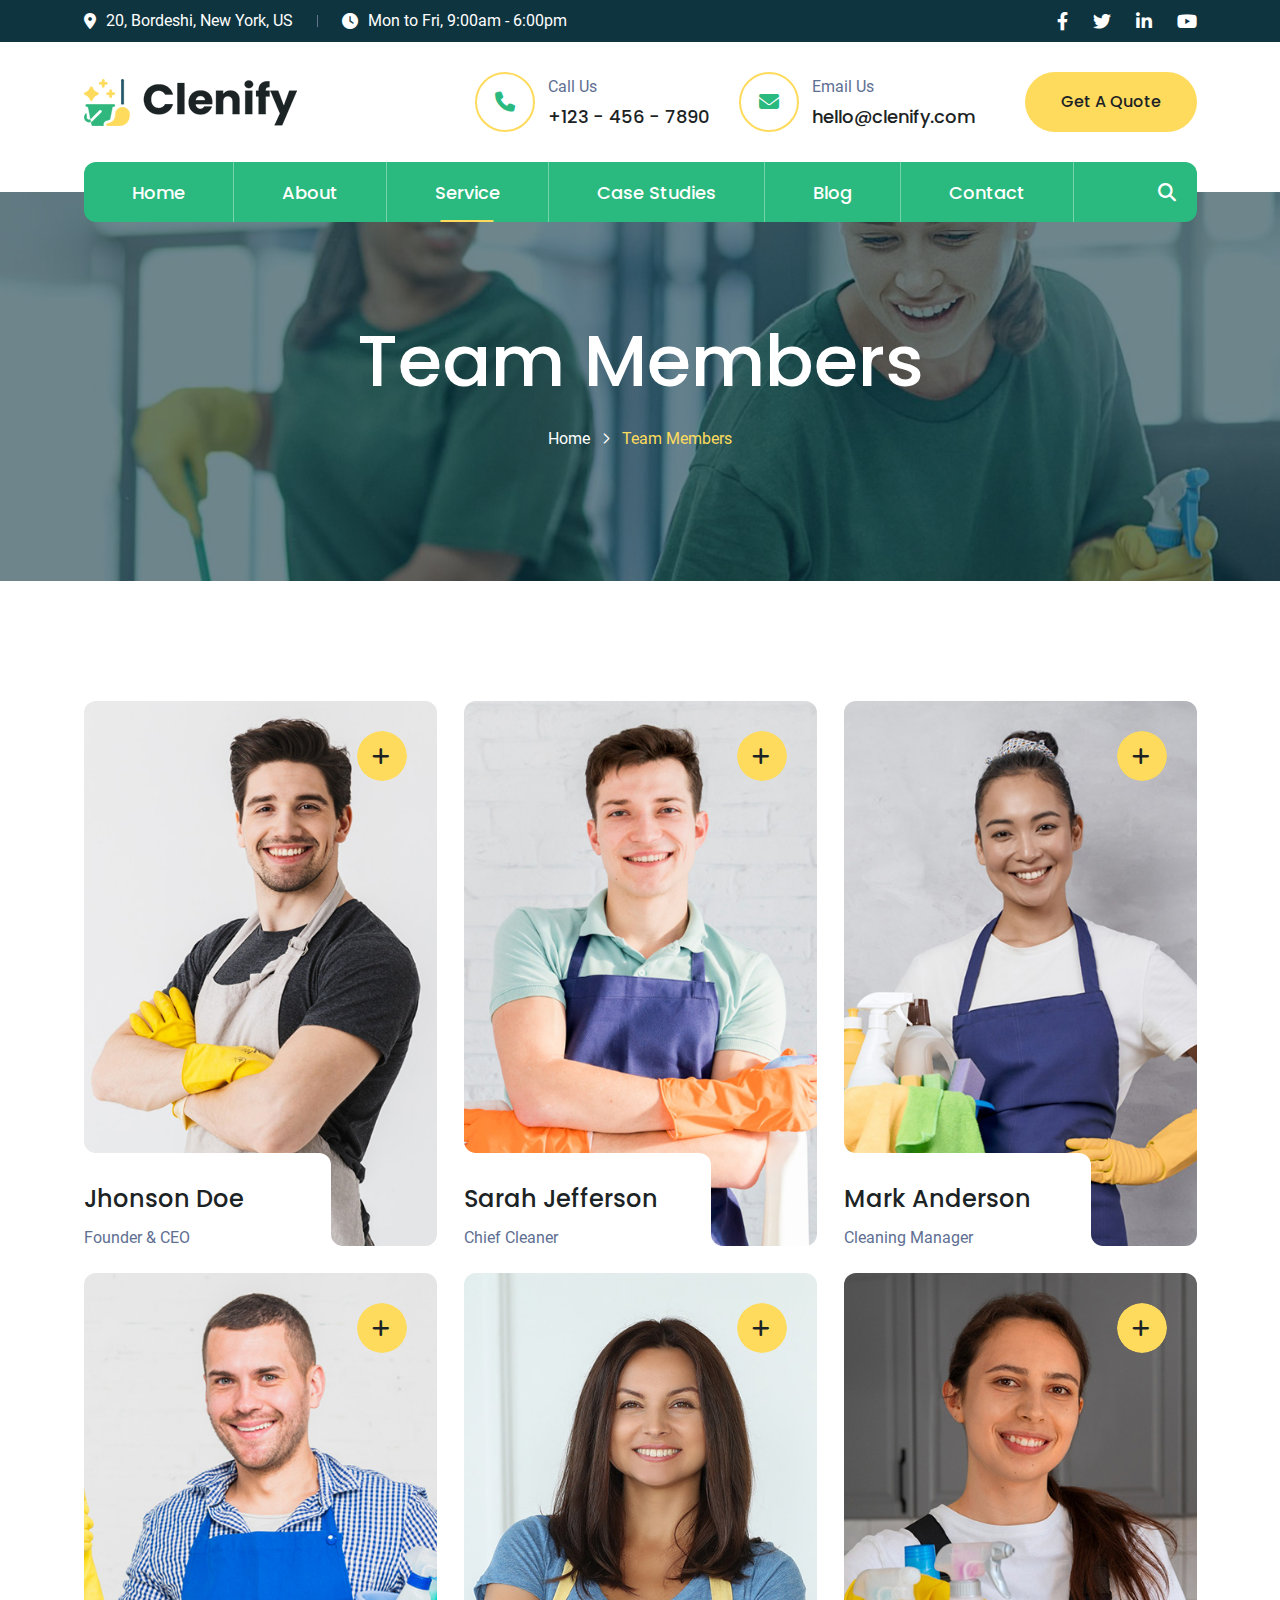
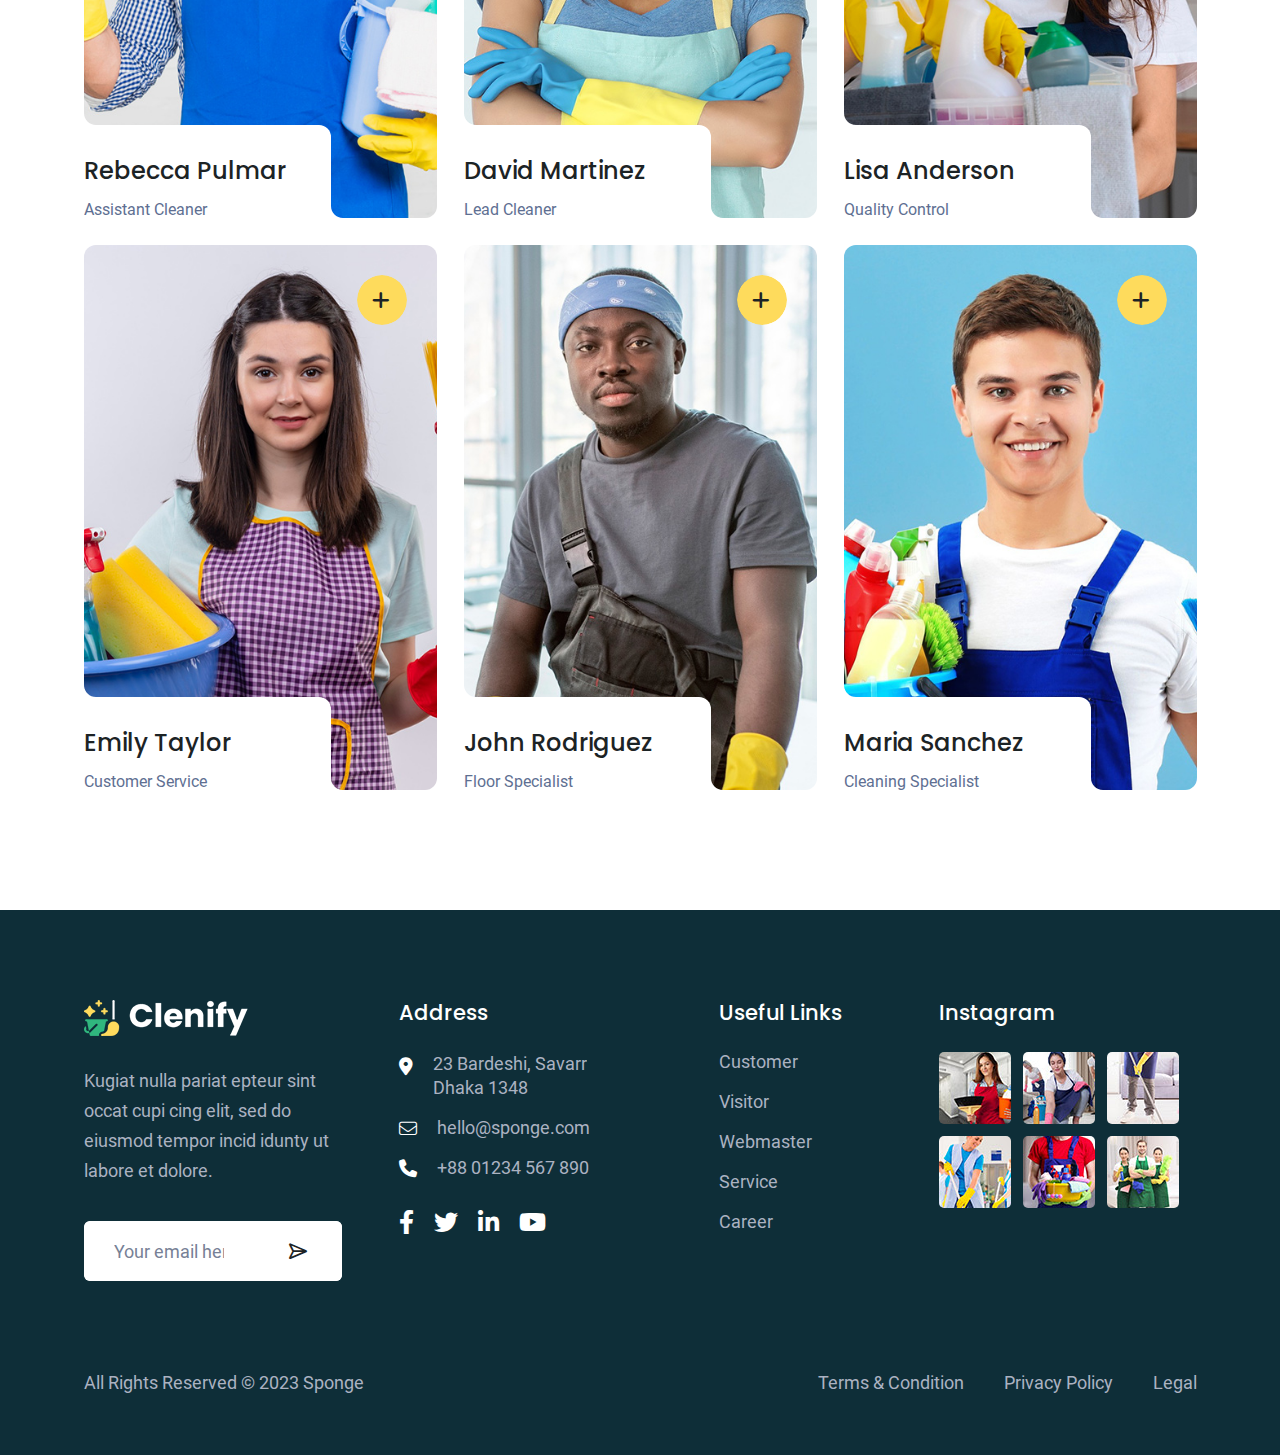
<file: team-member.html>
<!DOCTYPE html>
<html dir="ltr" lang="zxx">

<head>
    <meta name="viewport" content="width=device-width,initial-scale=1.0" />
    <meta charset="utf-8" />
    <meta name="description" content="Clenify - Cleaning Service HTML5 Template" />
    <meta name="keywords"
          content="	cleaner, cleaning, cleaning business, cleaning service, house cleaning, maid service, office cleaning, washing" />
    <meta name="author" content="BoomDevs" />

    <title>Clenify - Cleaning Service HTML5 Template</title>

    <link rel="icon" type="image/png" href="images/logo/favicon.png" />
    <link rel="preconnect" href="https://fonts.googleapis.com/">
    <link rel="preconnect" href="https://fonts.gstatic.com/" crossorigin>
    <link rel="stylesheet" href="css/bootstrap.min.css" />
    <link rel="stylesheet" href="css/fontawesome.min.css" />
    <link rel="stylesheet" href="css/magnific-popup.css" />
    <link rel="stylesheet" href="css/slick.css" />
    <link rel="stylesheet" href="css/meanmenu.css" />
    <link rel="stylesheet" href="css/nice-select.css" />
    <link rel="stylesheet" href="css/animate.min.css" />
    <link rel="stylesheet" href="css/customFont.css" />
    <link rel="stylesheet" href="css/media.css">
    <link rel="stylesheet" href="css/style.css" />

</head>

<body>
<!-- Preloader Start !-->
<div id="preloader">
        <div id="preloader-status">
            <img src="images/logo/preloader.gif" alt="preloader">
        </div>
    </div>
<!-- Preloader End !-->
<!-- Header Start !-->
<!-- Header Start !-->
<header class="header-area style-1">
        <!-- Header Top Start -->
        <div class="header-top">
            <div class="container">
                <div class="row">
                    <div class="col-12 d-flex align-items-center justify-content-between">
                        <div class="header-top-info">
                            <div class="header-contact-info">
                                <span><span class="contact-info-item"><i class="fa-solid fa-location-dot"></i>20,
                                        Bordeshi, New York, US</span></span>
                                <span><span class="contact-info-item"><i class="fa-solid fa-clock"></i>Mon to Fri,
                                        9:00am - 6:00pm</span></span>
                            </div>
                        </div>
                        <div class="header-top-info">
                            <div class="social-profile">
                                <a href="#"><i class="fa-brands fa-facebook-f"></i></a>
                                <a href="#"><i class="fa-brands fa-twitter"></i></a>
                                <a href="#"><i class="fa-brands fa-linkedin-in"></i></a>
                                <a href="#"><i class="fa-brands fa-youtube"></i></a>
                            </div>
                        </div>
                    </div>
                </div>
            </div>
        </div>
        <!-- Header Top End -->
        <!-- Header Top Bottom Start -->
        <div class="header-top-bottom-area has-nav-menu">
            <div class="container">
                <div class="row">
                    <div class="col-12">
                        <div class="header-top-bottom-wrapper">
                            <div class="logo-wrapper">
                                <div class="logo">
                                    <a href="index.html" class="standard-logo">
                                        <img src="images/logo/logo.png" alt="logo" />
                                    </a>
                                </div>
                            </div>
                            <div class="header-btn">
                                <div class="cta-btn">
                                    <div class="icon"><i class="fa-solid fa-phone"></i></div>
                                    <div class="btn-content">
                                        <span class="title">Call Us</span>
                                        <span class="sub-title"> <a href="href%3dtel_%2b123-456-7890.html">+123 - 456 -
                                                7890</a></span>
                                    </div>
                                </div>
                                <div class="cta-btn">
                                    <div class="icon"><i class="fa fa-envelope"></i></div>
                                    <div class="btn-content">
                                        <span class="title">Email Us</span>
                                        <span class="sub-title"><a
                                                href="mailto:hello@clenify.com">hello@clenify.com</a></span>
                                    </div>
                                </div>
                                <div class="btn-wrapper">
                                    <a href="index.html" class="theme-btn simple-btn">Get A Quote</a>
                                </div>
                                <div class="search-btn-wrapper">
                                    <a href="#" class="search-btn" id="search_btn">
                                        <i class="fa-solid fa-magnifying-glass"></i>
                                    </a>
                                </div>
                            </div>
                        </div>
                    </div>
                </div>
            </div>
        </div>
        <!-- Header Top Bottom End -->
        <!-- Header Nav Menu Start -->
        <div class="header-menu-area">
            <div class="container">
                <div class="row">
                    <div class="col-12">
                        <div class="header-menu-wrapper sticky-header">
                            <div class="container inner-wrapper">
                                <div class="logo-wrapper">
                                    <div class="logo">
                                        <a href="index.html" class="standard-logo">
                                            <img src="images/logo/logo.png" alt="logo" />
                                        </a>
                                        <a href="index.html" class="sticky-logo">
                                            <img src="images/logo/logo.png" alt="logo" />
                                        </a>
                                    </div>
                                </div>
                                <div class="main-menu-wrapper">
                                    <div class="menu d-inline-block">
                                        <nav id="main-menu" class="main-menu">
                                            <ul>
                                                <li class="dropdown">
                                                    <a href="index.html">Home</a>
                                                </li>
                                                <li><a href="about.html">About</a></li>
                                                <li class="dropdown active">
                                                    <a href="service.html">Service</a>
                                                    <ul class="submenu">
                                                        <li><a href="service.html">Service Page</a></li>
                                                        <li><a href="service-details.html">Service Details Page</a></li>
                                                        <li><a href="team-member.html">Team Member Page</a></li>
                                                    </ul>
                                                </li>
                                                <li class="dropdown">
                                                    <a href="project.html">Case Studies</a>
                                                    <ul class="submenu">
                                                        <li><a href="project.html">Case Studies</a></li>
                                                        <li><a href="project-details.html">Case Studies Details</a></li>
                                                    </ul>
                                                </li>
                                                <li class="dropdown">
                                                    <a href="blog.html">Blog</a>
                                                    <ul class="submenu">
                                                        <li><a href="blog.html">Blog Page</a></li>
                                                        <li><a href="blog-grid.html">Blog Grid Page</a></li>
                                                    </ul>
                                                </li>
                                                <li><a href="contact.html">Contact</a></li>
                                            </ul>
                                        </nav>
                                    </div>
                                    <!-- Header Button Start !-->
                                    <!-- Header Search Button Start !-->
                                    <div class="header-btn">
                                        <a href="tel:+123-456-7890" class="cta-btn">
                                            <div class="icon"><i class="fa-regular fa-headset"></i></div>
                                            <div class="btn-content">
                                                <span class="phone-number">+123-456-7890</span>
                                            </div>
                                        </a>

                                        <a href="tel:info@clenify" class="cta-btn">
                                            <div class="icon"><i class="fa fa-envelope"></i></div>
                                            <div class="btn-content">
                                                <span class="phone-number">info@clenify</span>
                                            </div>
                                        </a>

                                        <div class="btn-wrapper">
                                            <a href="#" class="theme-btn icon-left">
                                                Get A Quote
                                            </a>
                                        </div>

                                        <div class="search-btn-wrapper">
                                            <a href="#" class="search-btn" id="search_btn">
                                                <i class="fa-solid fa-magnifying-glass"></i>
                                            </a>
                                        </div>
                                    </div>
                                    <!-- Header Search Button End !-->
                                    <!-- Mobile Menu Toggle Button Start !-->
                                    <div class="mobile-menu-bar d-lg-none text-end">
                                        <a href="#" class="mobile-menu-toggle-btn"><i class="fal fa-bars"></i></a>
                                    </div>
                                    <!-- Mobile Menu Toggle Button End !-->
                                </div>
                            </div>
                        </div>
                    </div>
                </div>
            </div>
        </div>
        <!-- Header Nav Menu End -->
    </header>
<!-- Header End !-->
<!-- Menu Sidebar Section Start -->
<div class="menu-sidebar-area">
    <div class="menu-sidebar-wrapper">
        <div class="menu-sidebar-close">
            <button class="menu-sidebar-close-btn" id="menu_sidebar_close_btn">
                <i class="fal fa-times"></i>
            </button>
        </div>
        <div class="menu-sidebar-content">
            <div class="menu-sidebar-logo">
                <a href="index.html">
                    <img src="images/logo/logo-2.png" alt="logo" />
                </a>
            </div>
            <div class="mobile-nav-menu"></div>
            <div class="menu-sidebar-content">
                <div class="menu-sidebar-single-widget">
                    <h5 class="menu-sidebar-title">Contact Info</h5>
                    <div class="header-contact-info">
                        <span><i class="fa-solid fa-location-dot"></i>20, Bordeshi, New York, US</span>
                        <span><a href="mailto:hello@transico.com"><i
                                class="fa-solid fa-envelope"></i>hello@transico.com</a> </span>
                        <span><a href="tel:+123-456-7890"><i class="fa-solid fa-phone"></i>+123-456-7890</a></span>
                    </div>
                    <div class="social-profile">
                        <a href="#"><i class="fa-brands fa-facebook-f"></i></a>
                        <a href="#"><i class="fa-brands fa-twitter"></i></a>
                        <a href="#"><i class="fa-brands fa-linkedin-in"></i></a>
                        <a href="#"><i class="fa-brands fa-youtube"></i></a>
                    </div>
                </div>
            </div>
        </div>
    </div>
</div>
<!-- Menu Sidebar Section Start -->
<div class="body-overlay"></div>

<!-- Page Header Start !-->
<div class="page-breadcrumb-area page-bg"
     style="background-image: url('images/section-bg/team-members-bg.jpg')">
    <div class="page-overlay"></div>
    <div class="container">
        <div class="row">
            <div class="col-md-12">
                <div class="breadcrumb-wrapper">
                    <div class="page-heading">
                        <h3 class="page-title">Team Members</h3>
                    </div>
                    <div class="breadcrumb-list">
                        <ul>
                            <li><a href="index.html">Home</a></li>
                            <li class="active"><a href="team-member.html">Team Members</a></li>
                        </ul>
                    </div>
                </div>
            </div>
        </div>
    </div>
</div>
<!-- Page Header End !-->

<!-- Team Area Start -->
<div class="team-area">
    <div class="container">
        <div class="row g-xxl-5 gy-4">
            <div class="col-md-6 col-lg-4">
                <div class="team-member-card">
                    <div class="image">
                        <img src="images/team-member/team-1.jpg" alt="team-member" />
                        <div class="social-profile">
                            <a class="icon">
                                <i class="fa-solid fa-plus"></i>
                                <i class="fa-solid fa-minus"></i>
                            </a>
                            <div class="icon-list">
                                <a href="#"><i class="fa-brands fa-facebook-f"></i></a>
                                <a href="#"><i class="fa-brands fa-twitter"></i></a>
                                <a href="#"><i class="fa-brands fa-instagram"></i></a>
                            </div>
                        </div>
                    </div>
                    <div class="content-wrapper">
                        <div class="shape left">
                            <svg xmlns="http://www.w3.org/2000/svg" width="12" height="12" viewBox="0 0 35 35" fill="none">
                                <path fill-rule="evenodd" clip-rule="evenodd" d="M35 0V35C35 15.67 19.33 0 -1.53184e-05 0H35Z" fill="white"/>
                                </svg>
                        </div>
                        <div class="shape right">
                            <svg xmlns="http://www.w3.org/2000/svg" width="12" height="12" viewBox="0 0 35 35" fill="none">
                                <path fill-rule="evenodd" clip-rule="evenodd" d="M35 0V35C35 15.67 19.33 0 -1.53184e-05 0H35Z" fill="white"/>
                                </svg>
                        </div>
                        <div class="content">
                            <h2 class="title">
                                <a href="team-member.html">Jhonson Doe</a>
                            </h2>
                            <p class="desc">Founder & CEO</p>
                        </div>
                    </div>
                </div>
            </div>
            <div class="col-md-6 col-lg-4">
                <div class="team-member-card">
                    <div class="image">
                        <img src="images/team-member/team-2.jpg" alt="team-member" />
                        <div class="social-profile">
                            <a class="icon">
                                <i class="fa-solid fa-plus"></i>
                                <i class="fa-solid fa-minus"></i>
                            </a>
                            <div class="icon-list">
                                <a href="#"><i class="fa-brands fa-facebook-f"></i></a>
                                <a href="#"><i class="fa-brands fa-twitter"></i></a>
                                <a href="#"><i class="fa-brands fa-instagram"></i></a>
                            </div>
                        </div>
                    </div>
                    <div class="content-wrapper">
                        <div class="shape left">
                            <svg xmlns="http://www.w3.org/2000/svg" width="12" height="12" viewBox="0 0 35 35" fill="none">
                                <path fill-rule="evenodd" clip-rule="evenodd" d="M35 0V35C35 15.67 19.33 0 -1.53184e-05 0H35Z" fill="white"/>
                                </svg>
                        </div>
                        <div class="shape right">
                            <svg xmlns="http://www.w3.org/2000/svg" width="12" height="12" viewBox="0 0 35 35" fill="none">
                                <path fill-rule="evenodd" clip-rule="evenodd" d="M35 0V35C35 15.67 19.33 0 -1.53184e-05 0H35Z" fill="white"/>
                                </svg>
                        </div>
                        <div class="content">
                            <h2 class="title">
                                <a href="team-member.html">Sarah Jefferson</a>
                            </h2>
                            <p class="desc">Chief Cleaner</p>
                        </div>
                    </div>
                </div>
            </div>
            <div class="col-md-6 col-lg-4">
                <div class="team-member-card">
                    <div class="image">
                        <img src="images/team-member/team-3.jpg" alt="team-member" />
                        <div class="social-profile">
                            <a class="icon">
                                <i class="fa-solid fa-plus"></i>
                                <i class="fa-solid fa-minus"></i>
                            </a>
                            <div class="icon-list">
                                <a href="#"><i class="fa-brands fa-facebook-f"></i></a>
                                <a href="#"><i class="fa-brands fa-twitter"></i></a>
                                <a href="#"><i class="fa-brands fa-instagram"></i></a>
                            </div>
                        </div>
                    </div>
                    <div class="content-wrapper">
                        <div class="shape left">
                            <svg xmlns="http://www.w3.org/2000/svg" width="12" height="12" viewBox="0 0 35 35" fill="none">
                                <path fill-rule="evenodd" clip-rule="evenodd" d="M35 0V35C35 15.67 19.33 0 -1.53184e-05 0H35Z" fill="white"/>
                                </svg>
                        </div>
                        <div class="shape right">
                            <svg xmlns="http://www.w3.org/2000/svg" width="12" height="12" viewBox="0 0 35 35" fill="none">
                                <path fill-rule="evenodd" clip-rule="evenodd" d="M35 0V35C35 15.67 19.33 0 -1.53184e-05 0H35Z" fill="white"/>
                                </svg>
                        </div>
                        <div class="content">
                            <h2 class="title">
                                <a href="team-member.html">Mark Anderson</a>
                            </h2>
                            <p class="desc">Cleaning Manager</p>
                        </div>
                    </div>
                </div>
            </div>
            <div class="col-md-6 col-lg-4">
                <div class="team-member-card">
                    <div class="image">
                        <img src="images/team-member/team-4.jpg" alt="team-member" />
                        <div class="social-profile">
                            <a class="icon">
                                <i class="fa-solid fa-plus"></i>
                                <i class="fa-solid fa-minus"></i>
                            </a>
                            <div class="icon-list">
                                <a href="#"><i class="fa-brands fa-facebook-f"></i></a>
                                <a href="#"><i class="fa-brands fa-twitter"></i></a>
                                <a href="#"><i class="fa-brands fa-instagram"></i></a>
                            </div>
                        </div>
                    </div>
                    <div class="content-wrapper">
                        <div class="shape left">
                            <svg xmlns="http://www.w3.org/2000/svg" width="12" height="12" viewBox="0 0 35 35" fill="none">
                                <path fill-rule="evenodd" clip-rule="evenodd" d="M35 0V35C35 15.67 19.33 0 -1.53184e-05 0H35Z" fill="white"/>
                                </svg>
                        </div>
                        <div class="shape right">
                            <svg xmlns="http://www.w3.org/2000/svg" width="12" height="12" viewBox="0 0 35 35" fill="none">
                                <path fill-rule="evenodd" clip-rule="evenodd" d="M35 0V35C35 15.67 19.33 0 -1.53184e-05 0H35Z" fill="white"/>
                                </svg>
                        </div>
                        <div class="content">
                            <h2 class="title">
                                <a href="team-member.html">Rebecca Pulmar</a>
                            </h2>
                            <p class="desc">Assistant Cleaner</p>
                        </div>
                    </div>
                </div>
            </div>
            <div class="col-md-6 col-lg-4">
                <div class="team-member-card">
                    <div class="image">
                        <img src="images/team-member/team-5.jpg" alt="team-member" />
                        <div class="social-profile">
                            <a class="icon">
                                <i class="fa-solid fa-plus"></i>
                                <i class="fa-solid fa-minus"></i>
                            </a>
                            <div class="icon-list">
                                <a href="#"><i class="fa-brands fa-facebook-f"></i></a>
                                <a href="#"><i class="fa-brands fa-twitter"></i></a>
                                <a href="#"><i class="fa-brands fa-instagram"></i></a>
                            </div>
                        </div>
                    </div>
                    <div class="content-wrapper">
                        <div class="shape left">
                            <svg xmlns="http://www.w3.org/2000/svg" width="12" height="12" viewBox="0 0 35 35" fill="none">
                                <path fill-rule="evenodd" clip-rule="evenodd" d="M35 0V35C35 15.67 19.33 0 -1.53184e-05 0H35Z" fill="white"/>
                                </svg>
                        </div>
                        <div class="shape right">
                            <svg xmlns="http://www.w3.org/2000/svg" width="12" height="12" viewBox="0 0 35 35" fill="none">
                                <path fill-rule="evenodd" clip-rule="evenodd" d="M35 0V35C35 15.67 19.33 0 -1.53184e-05 0H35Z" fill="white"/>
                                </svg>
                        </div>
                        <div class="content">
                            <h2 class="title">
                                <a href="team-member.html">David Martinez</a>
                            </h2>
                            <p class="desc">Lead Cleaner</p>
                        </div>
                    </div>
                </div>
            </div>
            <div class="col-md-6 col-lg-4">
                <div class="team-member-card">
                    <div class="image">
                        <img src="images/team-member/team-6.jpg" alt="team-member" />
                        <div class="social-profile">
                            <a class="icon">
                                <i class="fa-solid fa-plus"></i>
                                <i class="fa-solid fa-minus"></i>
                            </a>
                            <div class="icon-list">
                                <a href="#"><i class="fa-brands fa-facebook-f"></i></a>
                                <a href="#"><i class="fa-brands fa-twitter"></i></a>
                                <a href="#"><i class="fa-brands fa-instagram"></i></a>
                            </div>
                        </div>
                    </div>
                    <div class="content-wrapper">
                        <div class="shape left">
                            <svg xmlns="http://www.w3.org/2000/svg" width="12" height="12" viewBox="0 0 35 35" fill="none">
                                <path fill-rule="evenodd" clip-rule="evenodd" d="M35 0V35C35 15.67 19.33 0 -1.53184e-05 0H35Z" fill="white"/>
                                </svg>
                        </div>
                        <div class="shape right">
                            <svg xmlns="http://www.w3.org/2000/svg" width="12" height="12" viewBox="0 0 35 35" fill="none">
                                <path fill-rule="evenodd" clip-rule="evenodd" d="M35 0V35C35 15.67 19.33 0 -1.53184e-05 0H35Z" fill="white"/>
                                </svg>
                        </div>
                        <div class="content">
                            <h2 class="title">
                                <a href="team-member.html">Lisa Anderson</a>
                            </h2>
                            <p class="desc">Quality Control</p>
                        </div>
                    </div>
                </div>
            </div>
            <div class="col-md-6 col-lg-4">
                <div class="team-member-card">
                    <div class="image">
                        <img src="images/team-member/team-7.jpg" alt="team-member" />
                        <div class="social-profile">
                            <a class="icon">
                                <i class="fa-solid fa-plus"></i>
                                <i class="fa-solid fa-minus"></i>
                            </a>
                            <div class="icon-list">
                                <a href="#"><i class="fa-brands fa-facebook-f"></i></a>
                                <a href="#"><i class="fa-brands fa-twitter"></i></a>
                                <a href="#"><i class="fa-brands fa-instagram"></i></a>
                            </div>
                        </div>
                    </div>
                    <div class="content-wrapper">
                        <div class="shape left">
                            <svg xmlns="http://www.w3.org/2000/svg" width="12" height="12" viewBox="0 0 35 35" fill="none">
                                <path fill-rule="evenodd" clip-rule="evenodd" d="M35 0V35C35 15.67 19.33 0 -1.53184e-05 0H35Z" fill="white"/>
                                </svg>
                        </div>
                        <div class="shape right">
                            <svg xmlns="http://www.w3.org/2000/svg" width="12" height="12" viewBox="0 0 35 35" fill="none">
                                <path fill-rule="evenodd" clip-rule="evenodd" d="M35 0V35C35 15.67 19.33 0 -1.53184e-05 0H35Z" fill="white"/>
                                </svg>
                        </div>
                        <div class="content">
                            <h2 class="title">
                                <a href="team-member.html">Emily Taylor</a>
                            </h2>
                            <p class="desc">Customer Service</p>
                        </div>
                    </div>
                </div>
            </div>
            <div class="col-md-6 col-lg-4">
                <div class="team-member-card">
                    <div class="image">
                        <img src="images/team-member/team-8.jpg" alt="team-member" />
                        <div class="social-profile">
                            <a class="icon">
                                <i class="fa-solid fa-plus"></i>
                                <i class="fa-solid fa-minus"></i>
                            </a>
                            <div class="icon-list">
                                <a href="#"><i class="fa-brands fa-facebook-f"></i></a>
                                <a href="#"><i class="fa-brands fa-twitter"></i></a>
                                <a href="#"><i class="fa-brands fa-instagram"></i></a>
                            </div>
                        </div>
                    </div>
                    <div class="content-wrapper">
                        <div class="shape left">
                            <svg xmlns="http://www.w3.org/2000/svg" width="12" height="12" viewBox="0 0 35 35" fill="none">
                                <path fill-rule="evenodd" clip-rule="evenodd" d="M35 0V35C35 15.67 19.33 0 -1.53184e-05 0H35Z" fill="white"/>
                                </svg>
                        </div>
                        <div class="shape right">
                            <svg xmlns="http://www.w3.org/2000/svg" width="12" height="12" viewBox="0 0 35 35" fill="none">
                                <path fill-rule="evenodd" clip-rule="evenodd" d="M35 0V35C35 15.67 19.33 0 -1.53184e-05 0H35Z" fill="white"/>
                                </svg>
                        </div>
                        <div class="content">
                            <h2 class="title">
                                <a href="team-member.html">John Rodriguez</a>
                            </h2>
                            <p class="desc">Floor Specialist</p>
                        </div>
                    </div>
                </div>
            </div>
            <div class="col-md-6 col-lg-4">
                <div class="team-member-card">
                    <div class="image">
                        <img src="images/team-member/team-9.jpg" alt="team-member" />
                        <div class="social-profile">
                            <a class="icon">
                                <i class="fa-solid fa-plus"></i>
                                <i class="fa-solid fa-minus"></i>
                            </a>
                            <div class="icon-list">
                                <a href="#"><i class="fa-brands fa-facebook-f"></i></a>
                                <a href="#"><i class="fa-brands fa-twitter"></i></a>
                                <a href="#"><i class="fa-brands fa-instagram"></i></a>
                            </div>
                        </div>
                    </div>
                    <div class="content-wrapper">
                        <div class="shape left">
                            <svg xmlns="http://www.w3.org/2000/svg" width="12" height="12" viewBox="0 0 35 35" fill="none">
                                <path fill-rule="evenodd" clip-rule="evenodd" d="M35 0V35C35 15.67 19.33 0 -1.53184e-05 0H35Z" fill="white"/>
                                </svg>
                        </div>
                        <div class="shape right">
                            <svg xmlns="http://www.w3.org/2000/svg" width="12" height="12" viewBox="0 0 35 35" fill="none">
                                <path fill-rule="evenodd" clip-rule="evenodd" d="M35 0V35C35 15.67 19.33 0 -1.53184e-05 0H35Z" fill="white"/>
                                </svg>
                        </div>
                        <div class="content">
                            <h2 class="title">
                                <a href="team-member.html">Maria Sanchez</a>
                            </h2>
                            <p class="desc">Cleaning Specialist</p>
                        </div>
                    </div>
                </div>
            </div>
        </div>
    </div>
</div>
<!-- Team Area End -->

<!--- Start Footer !-->
<footer class="footer style-1 background-black">
    <div class="footer-sec">
        <div class="container">
            <div class="row">
                <div class="col-xl-3 col-lg-3 col-md-6">
                    <div class="footer-widget">
                        <div class="footer-logo">
                            <a href="index.html">
                                <img src="images/logo/footer-logo.png" alt="logo">
                            </a>
                        </div>
                        <!-- Newsletter Section Start !-->
                        <div class="subscribe-form-wrapper">
                            <p>Kugiat nulla pariat epteur sint occat cupi cing elit, sed do eiusmod tempor incid idunty ut labore et dolore.</p>
                            <div class="subscribe-form-widget">
                                <form>
                                    <div class="mc4wp-form-fields">
                                        <div class="single-field">
                                            <input type="email" placeholder="Your email here" />
                                        </div>
                                        <button class="submit-btn" type="submit"><i class="fa-regular fa-paper-plane-top"></i></button>
                                    </div>
                                </form>
                            </div>
                        </div>
                        <!-- Newsletter Section End !-->
                    </div>
                </div>
                <div class="col-xl-6 col-lg-6">
                    <div class="row justify-content-lg-center widget-menu-wrapper">
                        <div class="col-lg-8 col-md-6">
                            <div class="footer-widget">
                                <h2 class="footer-widget-title">Address</h2>
                                <div class="footer-widget-info">
                                    <div class="footer-widget-contact">
                                        <div class="footer-contact">
                                            <ul>
                                                <li>
                                                    <div class="contact-icon">
                                                        <i class="fa-solid fa-location-dot"></i>
                                                    </div>
                                                    <div class="contact-text">
                                                        <span>23 Bardeshi, Savarr<br />Dhaka 1348</span>
                                                    </div>
                                                </li>
                                                <li>
                                                    <div class="contact-icon">
                                                        <i class="fa-light fa-envelope"></i>
                                                    </div>
                                                    <div class="contact-text">
                                                        <a href="mailto:hello@sponge.com"><span>hello@sponge.com</span></a>
                                                    </div>
                                                </li>
                                                <li>
                                                    <div class="contact-icon">
                                                        <i class="fa-solid fa-phone"></i>
                                                    </div>
                                                    <div class="contact-text">
                                                        <span>+88 01234 567 890</span>
                                                    </div>
                                                </li>
                                            </ul>
                                        </div>
                                    </div>
                                    <div class="social-profile">
                                        <a href="#"><i class="fa-brands fa-facebook-f"></i></a>
                                        <a href="#"><i class="fa-brands fa-twitter"></i></a>
                                        <a href="#"><i class="fa-brands fa-linkedin-in"></i></a>
                                        <a href="#"><i class="fa-brands fa-youtube"></i></a>
                                    </div>
                                </div>
                            </div>
                        </div>
                        <div class="col-lg-4 col-md-6">
                            <div class="footer-widget widget_nav_menu">
                                <h2 class="footer-widget-title">Useful Links</h2>
                                <ul>
                                    <li><a href="#">Customer</a></li>
                                    <li><a href="#">Visitor</a></li>
                                    <li><a href="#">Webmaster</a></li>
                                    <li><a href="#">Service</a></li>
                                    <li><a href="#">Career</a></li>
                                </ul>
                            </div>
                        </div>
                    </div>
                </div>

                <div class="col-xxl-3 col-xl-2 col-lg-3 col-md-6">
                    <div class="footer-widget">
                        <h2 class="footer-widget-title">Instagram</h2>
                        <div class="widget-instagram-feed">
                            <div class="single-instagram-feed">
                                <img src="images/instagram/instagram-1.jpg" alt="instagram photo">
                            </div>
                            <div class="single-instagram-feed">
                                <img src="images/instagram/instagram-2.jpg" alt="instagram photo">
                            </div>
                            <div class="single-instagram-feed">
                                <img src="images/instagram/instagram-3.jpg" alt="instagram photo">
                            </div>
                            <div class="single-instagram-feed">
                                <img src="images/instagram/instagram-4.jpg" alt="instagram photo">
                            </div>
                            <div class="single-instagram-feed">
                                <img src="images/instagram/instagram-5.jpg" alt="instagram photo">
                            </div>
                            <div class="single-instagram-feed">
                                <img src="images/instagram/instagram-6.jpg" alt="instagram photo">
                            </div>
                        </div>
                    </div>
                </div>
            </div>
        </div>
    </div>
    <div class="footer-bottom-area">
        <div class="container">
            <div class="row">
                <div class="col-12">
                    <div class="footer-bottom-wrapper">
                        <div class="footer-bottom-menu-wrapper">
                            <div class="copyright-text">
                                <p>All Rights Reserved © 2023 Sponge</p>
                            </div>
                            <div class="footer-bottom-menu">
                                <ul>
                                    <li>
                                        <a href="#">Terms &amp; Condition</a>
                                    </li>
                                    <li>
                                        <a href="#">Privacy Policy</a>
                                    </li>
                                    <li>
                                        <a href="#">Legal</a>
                                    </li>
                                </ul>
                            </div>
                        </div>
                    </div>
                </div>
            </div>
        </div>
    </div>
</footer>
<!--- End Footer !-->
<!-- Scroll Up Section Start -->
<div id="scrollTop" class="scrollup-wrapper">
    <div class="scrollup-btn">
        <i class="fa-regular fa-angle-up"></i>
    </div>
</div>
<!-- Scroll Up Section End -->

<!-- Header Search Bar Modal Start -->
<div class="search-form-wrapper">
    <div class="search-form-inner">
        <div class="search-content-filed">
            <form role="search" method="get" class="search-form" action="#">
                <input type="hidden" name="post_type" value="post" />
                <div class="search-form-input">
                    <div class="search-icon">
                        <i class="fa-light fa-magnifying-glass"></i>
                    </div>
                    <input type="search" placeholder="Search"/>
                    <button class="theme-btn" type="submit" title="Search" aria-label="Search">Search</button>
                </div>
            </form>
            <span class="search-close">
                    <i class="fa-light fa-xmark"></i>
                </span>
        </div>
    </div>
</div>
<!-- Header Search Bar Modal End -->
<script src="js/jquery.min.js"></script>
<script src="js/bootstrap.min.js"></script>
<script src="js/jquery.nice-select.min.js"></script>
<script src="js/slick.min.js"></script>
<script src="js/jquery.counterup.min.js"></script>
<script src="js/waypoints.js"></script>
<script src="js/jquery.meanmenu.min.js"></script>
<script src="js/jquery.magnific-popup.min.js"></script>
<script src="js/inview.min.js"></script>
<script src="js/wow.js"></script>
<script src="js/tilt.jquery.js"></script>
<script src="js/isotope.min.js"></script>
<script src="js/jquery.imagesloaded.min.js"></script>
    <script src="js/beforeafter.jquery.min.js"></script>
    <script src="js/custom.js"></script>
<script src="js/custom-slider.js"></script>
</body>


<!-- Mirrored from boomdevstheme.com/tf/html/clenify/team-member.html by HTTrack Website Copier/3.x [XR&CO'2014], Fri, 28 Jun 2024 09:31:10 GMT -->
</html>
</file>
<file: css/nice-select.css>
.nice-select{border-radius:5px;color:#778196;opacity:1;font-size:16px;font-weight:400;font-family:"Poppins",sans-serif;box-sizing:border-box;clear:both;cursor:pointer;display:block;float:left;height:60px;border:1px solid #dfe2e9;line-height:60px;outline:0;padding-left:18px;padding-right:30px;position:relative;margin-bottom:12px;text-align:left !important;-webkit-transition:all .2s ease-in-out;transition:all .2s ease-in-out;-webkit-user-select:none;-moz-user-select:none;-ms-user-select:none;user-select:none;white-space:nowrap;width:100%}.nice-select:hover{border-color:#005bac}.nice-select:active,.nice-select.open,.nice-select:focus{border-color:#005bac}.nice-select:after{border-width:0 5.5px 7px 5.5px;border-color:transparent transparent #778196 transparent;border-style:solid;transform:rotate(180deg);content:'';display:block;margin-top:-4px;pointer-events:none;position:absolute;right:12px;top:50%;-webkit-transition:all .15s ease-in-out;transition:all .15s ease-in-out;width:5px}.nice-select.open:after{transform:rotate(-0)}.nice-select.open .list{opacity:1;pointer-events:auto;-webkit-transform:scale(1) translateY(0);-ms-transform:scale(1) translateY(0);transform:scale(1) translateY(0)}.nice-select.disabled{border-color:#ededed;color:#999;pointer-events:none}.nice-select.disabled:after{border-color:#ccc}.nice-select.wide{width:100%}.nice-select.wide .list{left:0 !important;right:0 !important}.nice-select.right{float:right}.nice-select.right .list{left:auto;right:0}.nice-select.small{font-size:12px;height:36px;line-height:34px}.nice-select.small:after{height:4px;width:4px}.nice-select.small .option{line-height:34px;min-height:34px}.nice-select .list{background-color:#fff;border-radius:5px;box-shadow:0 0 0 1px rgba(68,68,68,0.11);box-sizing:border-box;margin-top:1px;opacity:0;overflow:hidden;padding:0;pointer-events:none;position:absolute;top:100%;left:0;width:100%;-webkit-transform-origin:50% 0;-ms-transform-origin:50% 0;transform-origin:50% 0;-webkit-transform:scale(0.75) translateY(-21px);-ms-transform:scale(0.75) translateY(-21px);transform:scale(0.75) translateY(-21px);-webkit-transition:all .2s cubic-bezier(0.5,0,0,1.25),opacity .15s ease-out;transition:all .2s cubic-bezier(0.5,0,0,1.25),opacity .15s ease-out;z-index:9}.nice-select .list:hover .option:not(:hover){background-color:transparent !important}.nice-select .option{cursor:pointer;color:#393d48;font-weight:400;line-height:40px;list-style:none;min-height:40px;outline:0;padding-left:18px;padding-right:29px;text-align:left;-webkit-transition:all .2s;transition:all .2s}.nice-select .option:hover,.nice-select .option.focus,.nice-select .option.selected.focus{background-color:#f6f6f6}.nice-select .option.selected{font-weight:bold}.nice-select .option.disabled{background-color:transparent;color:#999;cursor:default}.no-csspointerevents .nice-select .list{display:none}.no-csspointerevents .nice-select.open .list{display:block}
</file>
<file: css/customFont.css>
@font-face {
  font-family: 'icomoon';
  src:  url('../fonts/icomoon.eot');
  src:  url('../fonts/icomoon.eot') format('embedded-opentype'),
    url('../fonts/icomoon.ttf') format('truetype'),
    url('../fonts/icomoon.woff') format('woff'),
    url('../fonts/icomoon.svg') format('svg');
  font-weight: normal;
  font-style: normal;
  font-display: block;
}

[class^="icon-"], [class*=" icon-"] {
  /* use !important to prevent issues with browser extensions that change fonts */
  font-family: 'icomoon' !important;
  speak: never;
  font-style: normal;
  font-weight: normal;
  font-variant: normal;
  text-transform: none;
  line-height: 1;

  /* Better Font Rendering =========== */
  -webkit-font-smoothing: antialiased;
  -moz-osx-font-smoothing: grayscale;
}


.icon-happy:before {
  content: "\e918";
}
.icon-bubbles:before {
  content: "\e905";
}
.icon-quote-request:before {
  content: "\e906";
}
.icon-cleaning-products-1:before {
  content: "\e907";
}
.icon-cleaning-gloves:before {
  content: "\e908";
}
.icon-briefcase-1:before {
  content: "\e909";
}
.icon-broom:before {
  content: "\e90a";
}
.icon-window:before {
  content: "\e90b";
}
.icon-schedule:before {
  content: "\e90c";
}
.icon-squeegee:before {
  content: "\e90d";
}
.icon-customer-care:before {
  content: "\e90e";
}
.icon-clenify:before {
  content: "\e90f";
}
.icon-gloves:before {
  content: "\e910";
}
.icon-checklist:before {
  content: "\e911";
}
.icon-broom-1:before {
  content: "\e912";
}
.icon-cleaning-products:before {
  content: "\e913";
}
.icon-hierarchy:before {
  content: "\e914";
}
.icon-cleaning:before {
  content: "\e915";
}
.icon-puzzle:before {
  content: "\e916";
}
.icon-price-list:before {
  content: "\e917";
}
.icon-door:before {
  content: "\e900";
}
.icon-washing:before {
  content: "\e901";
}
.icon-print-roller:before {
  content: "\e902";
}
.icon-water-tap:before {
  content: "\e903";
}
.icon-house:before {
  content: "\e904";
}
</file>
<file: css/media.css>
@media only screen and (min-width: 1200px) and (max-width: 1399px) {
    .blog-area {
      padding-top: 120px;
      padding-bottom: 80px;
    }
}
@media only screen and (min-width: 992px) and (max-width: 1199px) {
    .blog-area {
      padding-top: 100px;
      padding-bottom: 80px;
    }
}
@media only screen and (min-width: 768px) and (max-width: 991px) {
    .blog-area {
      padding-top: 80px;
      padding-bottom: 60px;
    }
}
@media only screen and (min-width: 768px) and (max-width: 991px) {
    .blog-grid {
      padding-top: 80px;
      padding-bottom: 60px;
    }
}
@media only screen and (min-width: 0px) and (max-width: 767px) {
    .blog-grid {
      padding-top: 60px;
      padding-bottom: 40px;
    }
}  
@media (max-width: 991px) {
    .page-area,
    .blog-area {
      padding-top: 100px;
      padding-bottom: 52px;
    }
}
@media (max-width: 767px) {
    .page-area,
    .blog-area {
      padding-top: 70px;
      padding-bottom: 22px;
    }
}
@media only screen and (min-width: 0px) and (max-width: 767px) {
    .theme-btn,
    .wp-block-loginout a,
    input.theme-btn {
      padding: 15px 34px;
      gap: 30px;
      font-size: 16px;
      line-height: normal;
    }
}
@media only screen and (min-width: 0px) and (max-width: 767px) {
    .slider-arrow-btn-wrapper a {
      width: 60px;
      height: 60px;
    }
}
@media only screen and (min-width: 0px) and (max-width: 767px) {
    .elementor-column-gap-default > .elementor-column > .elementor-element-populated {
      padding: 0 15px !important;
    }
}  
@media only screen and (min-width: 0px) and (max-width: 767px) {
    .elementor-section.elementor-section-boxed > .elementor-container {
      max-width: 540px !important;
    }
}
@media only screen and (min-width: 768px) and (max-width: 991px) {
    .elementor-section.elementor-section-boxed > .elementor-container {
      max-width: 720px !important;
    }
}
@media only screen and (min-width: 992px) and (max-width: 1199px) {
    .elementor-section.elementor-section-boxed > .elementor-container {
      max-width: 960px !important;
    }
}
@media only screen and (min-width: 1200px) and (max-width: 1399px) {
    .elementor-section.elementor-section-boxed > .elementor-container {
      max-width: 1140px !important;
    }
}
@media (max-width: 1399px) {
    .shape {
      display: none;
    }
}
@media (max-width: 767px) {
    .single-post-item.format-quote blockquote {
      padding: 35px;
    }
}
@media only screen and (min-width: 768px) and (max-width: 991px) {
    blockquote {
      padding-right: 30px;
    }
}
@media (max-width: 991px) {
    blockquote {
        padding-left: 30px;
    }
}
@media only screen and (min-width: 0px) and (max-width: 767px) {
    blockquote p {
      font-size: 18px;
      line-height: initial;
    }
}
@media (max-width: 991px) {
    .blog-search-content .search-form input {
      width: 100%;
    }
}
@media (max-width: 600px) {
    body.admin-bar .header-menu-area.sticky_menu {
      top: 0;
    }
}
@media (max-width: 991px) {
    .header-area.style-1 .header-menu-area {
      position: unset;
    }
}
@media (max-width: 991px) {
    .header-area.style-1 .header-menu-area .main-menu-wrapper {
      background-color: transparent;
      border: 0;
    }
}
@media (max-width: 991px) {
    .header-area.style-1 .header-menu-area .main-menu-wrapper .main-menu {
        display: none !important;
    }
}
@media (max-width: 991px) {
    .header-area.style-1 .header-menu-area .main-menu-wrapper .header-btn .search-btn {
      display: none;
    }
}
@media (max-width: 991px) {
    .header-area.style-1 .header-menu-area .header-menu-wrapper .inner-wrapper {
      display: -webkit-box;
      display: -ms-flexbox;
      display: flex;
      padding: 0;
    }
}
@media (max-width: 991px) {
    .header-area.style-1 .header-menu-area .header-menu-wrapper.sticky_menu {
      margin: 0;
      border-radius: 0;
      padding: 0 35px;
      -webkit-transition: none;
      transition: none;
    }
}
@media only screen and (min-width: 0px) and (max-width: 767px) {
    .header-area.style-1 .header-menu-area .header-menu-wrapper.sticky_menu {
        padding: 0 16px;
    }
}
@media (max-width: 991px) {
    .header-area.style-1 .header-menu-area .header-menu-wrapper.sticky_menu .inner-wrapper {
      padding: 0;
    }
}
@media (max-width: 991px) {
    .header-area.style-1 .header-menu-area .header-menu-wrapper.sticky_menu .logo {
      height: 80px;
    }
}
@media only screen and (min-width: 992px) and (max-width: 1199px) {
    .header-area.style-1 .header-menu-area .header-menu-wrapper.sticky_menu .main-menu ul li a {
      padding: 35px 16px;
    }
}
@media (max-width: 991px) {
    .header-area.style-1 .header-menu-area .header-menu-wrapper .logo .standard-logo {
      display: none;
    }
}
@media (max-width: 991px) {
    .header-top {
      display: none;
    }
}
@media only screen and (min-width: 0px) and (max-width: 767px) {
    .header-top .header-contact-info span:before {
      display: none;
    }
}
@media only screen and (min-width: 0px) and (max-width: 767px) {
    .header-top .header-top-btn {
      display: none;
    }
}
@media (max-width: 991px) {
    .header-top-bottom-area {
      display: none;
    }
}
@media (max-width: 1199px) {
    .header-top-bottom-area .header-btn {
      gap: 8px;
    }
  }
  @media (max-width: 1199px) {
    .header-top-bottom-area .header-btn {
      gap: 8px;
    }
  }
  @media (max-width: 1199px) {
    .header-top-bottom-area .header-btn .cta-btn .btn-content .sub-title {
      font-size: 16px;
    }
  }
  @media (max-width: 991px) {
    .header-menu-area .header-menu-wrapper {
      margin-top: 0;
    }
  }
  @media (max-width: 991px) {
    .header-menu-area .header-menu-wrapper .logo-wrapper {
      display: block;
    }
  }
  @media only screen and (min-width: 768px) and (max-width: 991px) {
    .header-menu-area .logo {
      height: 100px;
    }
  }
  @media only screen and (min-width: 0px) and (max-width: 767px) {
    .header-menu-area .logo {
      height: 80px;
    }
  }
  @media only screen and (min-width: 992px) and (max-width: 1199px) {
    .main-menu ul li a {
      padding: 18px 28px;
    }
  }
  @media only screen and (max-width: 1399px) {
    .header-btn {
      display: none;
    }
  }
  @media only screen and (max-width: 1199px) {
    .header-btn {
      display: none;
    }
  }
  @media (max-width: 991px) {
    .header-area.style-2 {
      position: unset;
    }
  }
  @media (max-width: 991px) {
    .header-area.style-2.has-header-top .header-menu-wrapper {
      margin-top: 0;
    }
  }
  @media only screen and (min-width: 768px) and (max-width: 991px) {
    .header-area.style-2 .logo {
      height: 100px;
      width: 200px;
    }
  }
  @media only screen and (min-width: 0px) and (max-width: 767px) {
    .header-area.style-2 .logo {
      height: 80px;
      width: 200px;
    }
  }
  @media (max-width: 991px) {
    .header-area.style-2 .header-menu-wrapper {
      border: 0;
      border-radius: 0;
      margin-top: 0;
    }
  }
  @media (max-width: 991px) {
    .header-area.style-2 .header-menu-wrapper.sticky_menu {
      margin: 0;
      padding: 0;
    }
  }
  @media (max-width: 991px) {
    .header-area.style-2 .header-menu-wrapper .inner-wrapper {
      padding: 0;
      border-radius: 0;
    }
  }
  @media (max-width: 991px) {
    .header-area.style-2 .header-wrapper {
      border: 0;
      display: -webkit-box;
      display: -ms-flexbox;
      display: flex;
      -webkit-box-align: center;
          -ms-flex-align: center;
              align-items: center;
    }
  } 
  @media only screen and (min-width: 992px) and (max-width: 1199px) {
    .header-area.style-2 .header-wrapper .main-menu-wrapper .main-menu ul li a {
      padding: 35px 16px;
    }
  }
  @media (max-width: 560px) {
    .menu-sidebar-area {
      width: 375px;
    }
  }
  @media (max-width: 1199px) {
    .slider-area .slider-control-btn-wrapper {
      display: none;
    }
  }
  @media (max-width: 1199px) {
    .slider-area .single-slider-wrapper .slick-dots {
      position: relative;
      -webkit-box-orient: horizontal;
      -webkit-box-direction: normal;
          -ms-flex-direction: row;
              flex-direction: row;
      -webkit-box-align: center;
          -ms-flex-align: center;
              align-items: center;
      -webkit-box-pack: center;
          -ms-flex-pack: center;
              justify-content: center;
      bottom: 100px;
      top: unset;
      left: unset;
      right: unset;
      -webkit-transform: none;
              transform: none;
      padding: 0;
    }
  }
  @media only screen and (min-width: 1200px) and (max-width: 1399px) {
    .slider-area .single-slider {
      height: 730px;
    }
  }
  @media only screen and (min-width: 768px) and (max-width: 1199px) {
    .slider-area .single-slider {
      height: 620px;
    }
  }
  @media only screen and (min-width: 0px) and (max-width: 767px) {
    .slider-area .single-slider {
      height: 940px;
      padding: 0;
      padding-top: 70px;
    }
  }
  @media only screen and (min-width: 0px) and (max-width: 767px) {
    .slider-area .single-slider .slider-content-wrapper {
      padding-top: 50px;
      padding-bottom: 50px;
    }
  }
  @media only screen and (min-width: 0px) and (max-width: 767px) {
    .slider-area .single-slider .slider-content-wrapper .slider-content {
      text-align: center;
    }
  }
  @media only screen and (min-width: 992px) and (max-width: 1199px) {
    .slider-area .single-slider .slider-content-wrapper .slider-content .slider-short-title {
      font-size: 18px;
    }
  }
  @media only screen and (min-width: 0px) and (max-width: 767px) {
    .slider-area .single-slider .slider-content-wrapper .slider-content .slider-short-title {
      font-size: 16px;
    }
  }
  @media only screen and (min-width: 992px) and (max-width: 1400px) {
    .slider-area .single-slider .slider-content-wrapper .slider-content .slider-title {
      font-size: 60px;
      line-height: 64px;
    }
  }
  @media only screen and (min-width: 992px) and (max-width: 1199px) {
    .slider-area .single-slider .slider-content-wrapper .slider-content .slider-title {
      font-size: 48px;
      line-height: 56px;
    }
  }
  @media only screen and (min-width: 768px) and (max-width: 991px) {
    .slider-area .single-slider .slider-content-wrapper .slider-content .slider-title {
      font-size: 42px;
      line-height: 52px;
    }
  }
  @media only screen and (min-width: 0px) and (max-width: 767px) {
    .slider-area .single-slider .slider-content-wrapper .slider-content .slider-title {
      font-size: 38px;
      line-height: 44px;
      margin-bottom: 20px;
    }
  }
  @media only screen and (min-width: 992px) and (max-width: 1199px) {
    .slider-area .single-slider .slider-content-wrapper .slider-content .slider-short-desc {
      font-size: 18px;
      line-height: 32px;
    }
  }
  @media only screen and (min-width: 768px) and (max-width: 991px) {
    .slider-area .single-slider .slider-content-wrapper .slider-content .slider-short-desc {
      font-size: 18px;
      line-height: 32px;
    }
  }
  @media only screen and (min-width: 0px) and (max-width: 767px) {
    .slider-area .single-slider .slider-content-wrapper .slider-content .slider-short-desc {
      font-size: 18px;
      line-height: 32px;
    }
  }
  @media only screen and (min-width: 0px) and (max-width: 767px) {
    .slider-area .single-slider .slider-content-wrapper .slider-content .slider-btn-wrapper {
      margin-top: 30px;
    }
  }
  @media (max-width: 1399px) {
    .slider-area .single-slider .slider-image .image-1,
    .slider-area .single-slider .slider-image .image-2 {
      width: 530px;
      height: 230px;
    }
  }
  @media only screen and (min-width: 768px) and (max-width: 991px) {
    .slider-area .single-slider .slider-image .image-1,
    .slider-area .single-slider .slider-image .image-2 {
      width: 500px;
      height: 207px;
    }
  }
  @media only screen and (min-width: 0px) and (max-width: 767px) {
    .slider-area .single-slider .slider-image .image-1,
    .slider-area .single-slider .slider-image .image-2 {
      width: 500px;
      height: 207px;
      display: none;
    }
  }
  @media only screen and (min-width: 1200px) and (max-width: 1399px) {
    .slider-area .single-slider .slider-image .image-1 {
      top: -100%;
    }
  }
  @media only screen and (min-width: 992px) and (max-width: 1199px) {
    .slider-area .single-slider .slider-image .image-1 {
      left: -17%;
    }
  }
  @media only screen and (min-width: 768px) and (max-width: 991px) {
    .slider-area .single-slider .slider-image .image-1 {
      top: -134%;
      left: -16%;
    }
  }
  @media only screen and (min-width: 0px) and (max-width: 767px) {
    .slider-area .single-slider .slider-image .image-1 {
      top: -134%;
      left: -16%;
    }
  }
  @media only screen and (min-width: 1200px) and (max-width: 1399px) {
    .slider-area .single-slider .slider-image .image-2 {
      bottom: -104%;
    }
  }
  @media (max-width: 1199px) {
    .slider-area .single-slider .slider-image .image-2 {
      bottom: -113%;
      right: -17%;
    }
  }
  @media only screen and (min-width: 768px) and (max-width: 991px) {
    .slider-area .single-slider .slider-image .image-2 {
      bottom: -152%;
    }
  }
  @media only screen and (min-width: 0px) and (max-width: 767px) {
    .slider-area .single-slider .slider-image .image-2 {
      bottom: -135%;
    }
  } 
  @media only screen and (min-width: 1200px) and (max-width: 1399px) {
    .slider-area .single-slider .slider-image .slider-image-inner {
      width: 670px;
      height: 355px;
    }
  }
  @media (max-width: 1199px) {
    .slider-area .single-slider .slider-image .slider-image-inner {
      width: 570px;
      height: 300px;
    }
  }
  @media only screen and (min-width: 768px) and (max-width: 991px) {
    .slider-area .single-slider .slider-image .slider-image-inner {
      width: 470px;
      height: 240px;
    }
  }
  @media only screen and (min-width: 0px) and (max-width: 767px) {
    .slider-area .single-slider .slider-image .slider-image-inner {
      width: 350px;
      height: 415px;
      border-radius: 12px;
      -webkit-transform: rotate(0deg);
              transform: rotate(0deg);
    }
  }
  @media (max-width: 991px) {
    .slider-area .single-slider .slider-image .slider-image-inner img {
      top: -217px;
    }
  }
  @media only screen and (min-width: 0px) and (max-width: 767px) {
    .slider-area .single-slider .slider-image .slider-image-inner img {
      width: 100%;
      height: 100%;
      right: 0;
      top: 0;
      -webkit-transform: rotate(0deg);
              transform: rotate(0deg);
    }
  }
  @media only screen and (min-width: 0px) and (max-width: 767px) {
    .slider-area .single-slider .slider-image {
      -webkit-animation: none;
              animation: none;
      right: unset;
      text-align: center;
    }
  }
  @media (max-width: 1799px) {
    .slider-area .single-slider .slider-image {
      width: auto;
      margin-top: inherit;
    }
  }
  @media only screen and (min-width: 0px) and (max-width: 767px) {
    .slider-area.style-3 .slider-nav {
      width: 60px;
      height: 60px;
    }
  }
  @media only screen and (min-width: 0px) and (max-width: 576px) {
    .slider-area.style-3 .slick-dots {
      bottom: 30px;
    }
  }
  @media only screen and (min-width: 0px) and (max-width: 576px) {
    .slider-area.style-3 .single-slider {
      height: 580px !important;
    }
  }
  @media only screen and (min-width: 0px) and (max-width: 767px) {
    .slider-area.style-3 .single-slider {
      height: 810px;
    }
  }
  @media only screen and (min-width: 768px) and (max-width: 991px) {
    .slider-area.style-3 .single-slider {
      height: 810px;
    }
  }
  @media only screen and (min-width: 992px) and (max-width: 1199px) {
    .slider-area.style-3 .single-slider {
      height: 750px;
      padding-top: 108px;
    }
  }
  @media only screen and (min-width: 1200px) and (max-width: 1399px) {
    .slider-area.style-3 .single-slider {
      height: 780px;
    }
  }
  @media only screen and (min-width: 0px) and (max-width: 767px) {
    .slider-area.style-3 .single-slider .slider-content-wrapper .slider-content .slider-btn-wrapper .theme-btn {
      padding: 15px 34px;
      line-height: normal;
    }
  }
  @media only screen and (min-width: 991px) and (max-width: 1399px) {
    .info-card {
      padding: 30px 20px;
    }
  }
  @media only screen and (min-width: 1200px) and (max-width: 1399px) {
    .info-card .title-wrapper .title {
      font-size: 23px;
    }
  }
  @media only screen and (min-width: 0px) and (max-width: 767px) {
    .info-card .title-wrapper .title {
      font-size: 21px;
    }
  }
  @media only screen and (min-width: 0px) and (max-width: 767px) {
    .info-card {
      background-color: #ffffff;
      -webkit-box-shadow: 0px 5px 90px 0px rgba(2, 24, 93, 0.08);
              box-shadow: 0px 5px 90px 0px rgba(2, 24, 93, 0.08);
      margin-bottom: 28px;
      padding: 20px;
    }
    .info-card .divider:before {
      display: none;
    }
    .info-card .title-wrapper {
      gap: 20px;
      padding-bottom: 15px;
    }
    .info-card .content {
      gap: 26px;
    }
  }
  @media only screen and (min-width: 768px) and (max-width: 991px) {
    .info-card {
      background-color: #ffffff;
      -webkit-box-shadow: 0px 5px 90px 0px rgba(2, 24, 93, 0.08);
              box-shadow: 0px 5px 90px 0px rgba(2, 24, 93, 0.08);
      margin-bottom: 28px;
      padding: 30px;
    }
    .info-card .divider {
      display: none;
    }
    .info-card .content .read-more a .icon {
      width: 25px;
      height: 25px;
    }
  }
  @media only screen and (min-width: 992px) and (max-width: 1199px) {
    .info-card .title-wrapper {
      gap: 20px;
      padding-bottom: 15px;
    }
    .info-card .title-wrapper .title {
      font-size: 18px;
    }
    .info-card .content {
      gap: 26px;
    }
    .info-card .content .desc {
      font-size: 16px;
      line-height: 26px;
    }
    .info-card .content .read-more a .icon {
      width: 25px;
      height: 25px;
    }
  }
  @media (max-width: 991px) {
    .info-card.style-2 {
      margin-bottom: 60px;
    }
  }
  @media only screen and (min-width: 768px) and (max-width: 991px) {
    .info-card.style-3 {
      margin-bottom: 0 !important;
    }
  }
  @media only screen and (min-width: 0px) and (max-width: 767px) {
    .info-card.style-3 {
      margin-bottom: 0 !important;
    }
  }
  @media only screen and (min-width: 0px) and (max-width: 576px) {
    .info-card.style-3 {
      margin-bottom: 60px !important;
    }
  }
  @media only screen and (min-width: 0px) and (max-width: 576px) {
    .info-card.style-3 .title-wrapper {
      -webkit-box-align: center;
          -ms-flex-align: center;
              align-items: center;
    }
  }
  @media only screen and (min-width: 0px) and (max-width: 767px) {
    .info-card.style-3 .title-wrapper .title {
      font-size: 20px;
    }
  }
  @media only screen and (min-width: 0px) and (max-width: 576px) {
    .info-card.style-3 .content {
      text-align: center;
    }
  }
  @media only screen and (min-width: 992px) and (max-width: 1199px) {
    .after-before-image .after-before-image-inner {
      width: auto;
      height: auto;
    }
  }
  @media only screen and (min-width: 0px) and (max-width: 576px) {
    .after-before-image .after-before-image-inner {
      width: 100%;
      height: auto;
    }
  }
  @media only screen and (min-width: 992px) and (max-width: 1199px) {
    .icon-card {
      gap: 20px;
    }
  }
  @media only screen and (min-width: 0px) and (max-width: 576px) {
    .icon-card {
      -webkit-box-orient: vertical;
      -webkit-box-direction: normal;
          -ms-flex-direction: column;
              flex-direction: column;
      -webkit-box-align: start;
          -ms-flex-align: start;
              align-items: flex-start;
      gap: 30px;
    }
  }
  @media only screen and (min-width: 992px) and (max-width: 1199px) {
    .icon-card .content {
      gap: 10px;
    }
  }
  @media only screen and (min-width: 0px) and (max-width: 767px) {
    .icon-card .content {
      gap: 15px;
    }
  }
  @media only screen and (min-width: 0px) and (max-width: 767px) {
    .icon-card.style-three {
      gap: 20px;
    }
  }
  @media only screen and (min-width: 0px) and (max-width: 576px) {
    .icon-card.style-three {
      -webkit-box-align: center;
          -ms-flex-align: center;
              align-items: center;
      text-align: center;
    }
  }
  @media only screen and (min-width: 0px) and (max-width: 767px) {
    .icon-card.style-three .icon {
      width: 70px;
      height: 70px;
    }
  }
  @media only screen and (min-width: 992px) and (max-width: 1199px) {
    .icon-card.style-three .icon {
      width: 70px;
      height: 70px;
    }
  }
  @media only screen and (min-width: 992px) and (max-width: 1199px) {
    .icon-card.style-three .content {
      gap: 8px;
    }
  }
  @media only screen and (min-width: 992px) and (max-width: 1199px) {
    .icon-card.style-three .content .title {
      font-size: 20px;
    }
  }
  @media only screen and (min-width: 0px) and (max-width: 767px) {
    .icon-card.style-three .content .title {
      font-size: 20px;
      line-height: 30px;
    }
  }
  @media only screen and (min-width: 992px) and (max-width: 1199px) {
    .icon-card.style-three .content .desc {
      font-size: 16px;
    }
  }
  @media only screen and (min-width: 0px) and (max-width: 767px) {
    .icon-card.style-three .content .desc {
      font-size: 16px;
    }
  }
  @media only screen and (min-width: 0px) and (max-width: 767px) {
    .icon-card.style-four {
      text-align: center;
    }
  }
  @media only screen and (min-width: 1200px) and (max-width: 1399px) {
    .icon-card.style-five .icon-wrapper .title {
      line-height: 32px;
    }
  }
  @media only screen and (min-width: 992px) and (max-width: 1199px) {
    .icon-card-wrapper {
      -webkit-box-pack: start;
          -ms-flex-pack: start;
              justify-content: start;
      gap: 0 80px;
    }
  }
  @media only screen and (min-width: 992px) and (max-width: 1199px) {
    .icon-card-wrapper .icon-card {
      width: unset;
    }
  }
  @media only screen and (min-width: 0px) and (max-width: 576px) {
    .icon-card-wrapper .icon-card {
      -webkit-box-align: center;
          -ms-flex-align: center;
              align-items: center;
    }
  }
  @media only screen and (min-width: 0px) and (max-width: 576px) {
    .icon-card-wrapper .icon-card .content .title {
      text-align: center;
    }
  }
  @media (max-width: 1399px) {
    .service-card .content-wrapper {
      padding: 40px 30px 60px 30px;
    }
  }
  @media only screen and (min-width: 0px) and (max-width: 767px) {
    .service-card .content-wrapper {
      padding: 34px 40px 60px 40px;
    }
  }
  @media (max-width: 1199px) {
    .service-card .content-wrapper .icon {
      right: 30px;
    }
  }
  @media only screen and (min-width: 992px) and (max-width: 1199px) {
    .service-card .content-wrapper .title {
      font-size: 22px;
    }
  }
  @media only screen and (min-width: 0px) and (max-width: 767px) {
    .service-card.style-2 .content-wrapper {
      padding: 30px;
    }
  }
  @media only screen and (min-width: 768px) and (max-width: 991px) {
    .service-card.style-2 .content-wrapper {
      padding: 30px 20px;
    }
  }
  @media only screen and (min-width: 1200px) and (max-width: 1399px) {
    .service-card.style-2 .content-wrapper {
      padding: 30px;
    }
  }
  @media only screen and (min-width: 1200px) and (max-width: 1399px) {
    .about-image-card .main-img-wrapper .main-img-inner .main-image {
      width: 320px;
    }
  }
  @media only screen and (min-width: 0px) and (max-width: 767px) {
    .about-image-card .main-img-wrapper .main-img-inner .main-image {
      width: 300px;
    }
  }
  @media only screen and (min-width: 0px) and (max-width: 576px) {
    .about-image-card .main-img-wrapper .main-img-inner .main-image {
      width: 200px !important;
      height: 330px;
    }
  }
  @media (max-width: 1399px) {
    .about-image-card .main-img-wrapper .main-img-inner .main-image .image-main {
      margin-left: 0;
    }
  }
  @media (max-width: 650px) {
    .about-image-card .img-card-wrapper .year {
      font-size: 48px;
      line-height: 52px;
    }
  }
  @media (max-width: 650px) {
    .about-image-card .img-card-wrapper .title {
      font-size: 16px;
    }
  }
  @media (max-width: 650px) {
    .about-image-card .img-card-wrapper.image-one {
      right: 0;
    }
  }
  @media (max-width: 650px) {
    .about-image-card .img-card-wrapper.image-two {
      bottom: 0;
      width: 100px;
      height: 100px;
    }
  }
  @media only screen and (min-width: 1200px) and (max-width: 1399px) {
    .about-image-card .img-card-wrapper.image-three {
      bottom: -210px;
      left: 0;
    }
  }
  @media only screen and (min-width: 992px) and (max-width: 1199px) {
    .about-image-card .img-card-wrapper.image-three {
      bottom: -200px;
      left: 0;
    }
  }
  @media only screen and (min-width: 768px) and (max-width: 991px) {
    .about-image-card .img-card-wrapper.image-three {
      bottom: -215px;
      left: 50px;
    }
  }
  @media only screen and (min-width: 0px) and (max-width: 767px) {
    .about-image-card .img-card-wrapper.image-three {
      left: 0;
      bottom: -175px;
      width: 150px;
      height: 150px;
    }
  }
  @media only screen and (min-width: 1200px) and (max-width: 1399px) {
    .about-image-card .img-card-wrapper.image-four {
      width: 350px;
    }
  }
  @media only screen and (min-width: 992px) and (max-width: 1199px) {
    .about-image-card .img-card-wrapper.image-four {
      width: 80%;
    }
  }
  @media only screen and (min-width: 0px) and (max-width: 767px) {
    .about-image-card .img-card-wrapper.image-four {
      width: 70%;
      height: 325px;
      margin-top: -130px;
    }
  }
  @media only screen and (min-width: 0px) and (max-width: 576px) {
    .about-image-card .img-card-wrapper.image-four {
      width: 80%;
    }
  }
  @media only screen and (min-width: 1200px) and (max-width: 1399px) {
    .about-image-card .img-card-wrapper.image-four .circle-shape {
      width: 180px;
      height: 200px;
      top: -200px;
      margin: 0;
      right: 20px;
    }
  }
  @media only screen and (min-width: 992px) and (max-width: 1199px) {
    .about-image-card .img-card-wrapper.image-four .circle-shape {
      right: 240px;
    }
  }
  @media only screen and (min-width: 768px) and (max-width: 991px) {
    .about-image-card .img-card-wrapper.image-four .circle-shape {
      right: 18px;
      top: -230px;
    }
  }
  @media only screen and (min-width: 0px) and (max-width: 767px) {
    .about-image-card .img-card-wrapper.image-four .circle-shape {
      width: 170px;
      height: 170px;
      right: 20px;
      top: -175px;
    }
  }
  @media only screen and (min-width: 0px) and (max-width: 576px) {
    .about-image-card .img-card-wrapper.image-four .circle-shape {
      width: 90px;
      height: 130px;
      top: -130px;
    }
  }
  @media only screen and (min-width: 992px) and (max-width: 1199px) {
    .about-image-card.style-two .main-img-wrapper {
      text-align: center;
    }
  }
  @media only screen and (min-width: 768px) and (max-width: 991px) {
    .about-image-card.style-two .main-img-wrapper {
      text-align: center;
    }
  }
  @media only screen and (min-width: 0px) and (max-width: 576px) {
    .about-image-card.style-two .main-img-wrapper .main-img-inner .image {
      width: 100%;
      height: 450px;
    }
  }
  @media only screen and (min-width: 992px) and (max-width: 1199px) {
    .about-image-card.style-two .main-img-wrapper .main-img-inner .image img {
      right: 0;
    }
  }
  @media only screen and (min-width: 1200px) and (max-width: 1399px) {
    .about-image-card.style-two .main-img-wrapper .video-popup-card {
      top: 68%;
      left: -50px;
    }
  }
  @media only screen and (min-width: 992px) and (max-width: 1199px) {
    .about-image-card.style-two .main-img-wrapper .video-popup-card {
      left: 77px;
    }
  }
  @media only screen and (min-width: 768px) and (max-width: 991px) {
    .about-image-card.style-two .main-img-wrapper .video-popup-card {
      left: 0;
    }
  }
  @media only screen and (min-width: 0px) and (max-width: 767px) {
    .about-image-card.style-two .main-img-wrapper .video-popup-card {
      top: 83%;
      left: 0;
      width: 100%;
      height: 240px;
    }
  }
  @media only screen and (min-width: 0px) and (max-width: 576px) {
    .about-image-card.style-two .main-img-wrapper .video-popup-card {
      height: 160px;
    }
  }
  @media only screen and (min-width: 0px) and (max-width: 767px) {
    .about-image-card.style-two .main-img-wrapper .video-popup-card .video-popup-btn {
      left: 50%;
      top: 0;
    }
  }
  @media only screen and (min-width: 768px) and (max-width: 991px) {
    .about-image-card.style-four {
      height: 400px;
      padding: 0;
    }
  }
  @media only screen and (min-width: 0px) and (max-width: 767px) {
    .about-image-card.style-four {
      height: 300px;
      padding: 0;
    }
  }
  @media only screen and (min-width: 0px) and (max-width: 767px) {
    .about-info-card .about-info-content .list-item-wrapper ul li {
      gap: 15px;
      -webkit-box-align: start;
          -ms-flex-align: start;
              align-items: start;
    }
  }
  @media only screen and (min-width: 0px) and (max-width: 767px) {
    .about-info-card .about-info-content .list-item-wrapper ul li:before {
      margin-top: 6px;
    }
  }
  @media only screen and (min-width: 0px) and (max-width: 576px) {
    .about-info-card.style-two .about-info-content .section-title {
      text-align: center;
    }
  }
  @media only screen and (min-width: 0px) and (max-width: 576px) {
    .about-info-card.style-two .about-info-content .text {
      text-align: center;
    }
  }
  
  @media only screen and (min-width: 1200px) and (max-width: 1399px) {
    .about-info-card.style-four .about-info-content {
      gap: 25px;
    }
  }
  @media only screen and (min-width: 992px) and (max-width: 1199px) {
    .about-info-card.style-four .about-info-content {
      gap: 20px;
    }
  }
  @media only screen and (min-width: 0px) and (max-width: 767px) {
    .about-info-card.style-four .about-info-content {
      gap: 20px;
    }
  }
  @media only screen and (min-width: 1200px) and (max-width: 1399px) {
    .about-info-card.style-four .section-title .title {
      font-size: 42px;
      line-height: 56px;
    }
  }
  @media only screen and (min-width: 992px) and (max-width: 1199px) {
    .about-info-card.style-four .section-title .title {
      font-size: 36px;
      line-height: 50px;
    }
  }
  @media only screen and (min-width: 0px) and (max-width: 767px) {
    .about-info-card.style-four .section-title .title {
      font-size: 38px;
      line-height: 50px;
    }
  }
  @media only screen and (min-width: 0px) and (max-width: 576px) {
    .about-info-card.style-four .section-title .title {
      font-size: 25px;
      line-height: 30px;
    }
  }
  @media only screen and (min-width: 0px) and (max-width: 767px) {
    .about-info-card.style-four .section-title .short-title {
      padding-left: 0;
    }
  }
  @media only screen and (min-width: 992px) and (max-width: 1199px) {
    .about-info-card.style-four .list-item-wrapper {
      -webkit-box-orient: vertical;
      -webkit-box-direction: normal;
          -ms-flex-direction: column;
              flex-direction: column;
      gap: 5px;
    }
  }
  @media only screen and (min-width: 0px) and (max-width: 767px) {
    .about-info-card.style-four .list-item-wrapper {
      -webkit-box-orient: vertical;
      -webkit-box-direction: normal;
          -ms-flex-direction: column;
              flex-direction: column;
      gap: 5px;
    }
  }
  @media only screen and (min-width: 1200px) and (max-width: 1399px) {
    .about-info-card.style-four .list-item-wrapper ul li {
      gap: 10px;
    }
  }
  @media only screen and (min-width: 0px) and (max-width: 576px) {
    .about-user-info-card.style-2 {
      gap: 20px;
    }
  }
  @media only screen and (min-width: 0px) and (max-width: 576px) {
    .about-user-info-card.style-2 {
      -webkit-box-pack: center;
          -ms-flex-pack: center;
              justify-content: center;
    }
  }
  @media only screen and (min-width: 992px) and (max-width: 1199px) {
    .about-video-card {
      -webkit-box-align: center;
          -ms-flex-align: center;
              align-items: center;
    }
  }
  @media only screen and (min-width: 0px) and (max-width: 767px) {
    .about-video-card {
      gap: 20px;
    }
  }
  @media only screen and (min-width: 0px) and (max-width: 576px) {
    .about-video-card {
      -webkit-box-orient: vertical;
      -webkit-box-direction: normal;
          -ms-flex-direction: column;
              flex-direction: column;
    }
  }
  @media only screen and (min-width: 992px) and (max-width: 1199px) {
    .about-video-card .video-desc p {
      padding-right: 100px;
    }
  }
  @media only screen and (min-width: 0px) and (max-width: 767px) {
    .about-video-card .video-desc p {
      font-size: 16px;
    }
  }
  @media only screen and (min-width: 0px) and (max-width: 576px) {
    .video-popup-card {
      width: 100%;
      height: 250px;
    }
  }
  @media only screen and (min-width: 992px) and (max-width: 1199px) {
    .video-popup-card.style-2 {
      padding: 48px;
    }
  }
  @media only screen and (min-width: 0px) and (max-width: 576px) {
    .video-popup-card.style-2 {
      width: 100%;
      padding: 50px 30px;
    }
  }
  @media only screen and (min-width: 0px) and (max-width: 767px) {
    .video-popup-card.style-2 .video-popup-btn {
      display: -webkit-inline-box;
      display: -ms-inline-flexbox;
      display: inline-flex;
      -webkit-box-pack: center;
          -ms-flex-pack: center;
              justify-content: center;
    }
  }
  @media (max-width: 991px) {
    .video-popup-card.style-2 .content .title {
      font-size: 40px;
    }
  }
  @media only screen and (min-width: 0px) and (max-width: 767px) {
    .video-popup-card.style-2 .content .title {
      font-size: 30px;
      line-height: 46px;
      text-align: center;
    }
  }
  @media (max-width: 1199px) {
    .video-popup-card.style-2 .content .title br {
      display: none;
    }
  }
  @media (max-width: 1199px) {
    .video-popup-card.style-three .video-popup-btn {
      left: 50%;
    }
  }
  @media (max-width: 767px) {
    .video-popup-card.style-three .video-popup-btn a {
      width: 80px;
      height: 80px;
    }
  }
  @media only screen and (min-width: 0px) and (max-width: 576px) {
    .counter-card-wrapper .counter-card {
      margin: 0;
      padding: 50px 0;
    }
  }
  @media only screen and (min-width: 0px) and (max-width: 576px) {
    .counter-card-wrapper:first-child .counter-card {
      border-right: none;
      border-bottom: 1px solid #77d0ab;
    }
  }
  @media only screen and (min-width: 0px) and (max-width: 767px) {
    .counter-card-wrapper:last-child .counter-card {
      border-left: none;
    }
  }
  @media only screen and (min-width: 0px) and (max-width: 576px) {
    .counter-card-wrapper:last-child .counter-card {
      border-top: 1px solid #77d0ab;
    }
  }
  @media (max-width: 991px) {
    .counter-card .counter-item .counter-title {
      -webkit-box-orient: vertical;
      -webkit-box-direction: normal;
          -ms-flex-direction: column;
              flex-direction: column;
      gap: 10px;
    }
  }
  @media only screen and (min-width: 992px) and (max-width: 1199px) {
    .counter-card .counter-item .number {
      font-size: 48px;
      line-height: 60px;
    }
  }
  @media only screen and (min-width: 0px) and (max-width: 767px) {
    .counter-card .counter-item .number {
      font-size: 48px;
      line-height: 48px;
    }
  }
  @media only screen and (min-width: 768px) and (max-width: 991px) {
    .counter-card .counter-item .number {
      font-size: 42px;
      line-height: 48px;
    }
  }
  @media only screen and (min-width: 992px) and (max-width: 1199px) {
    .counter-card .counter-item .title {
      font-size: 18px;
    }
  }
  @media only screen and (min-width: 0px) and (max-width: 767px) {
    .counter-card .counter-item .title {
      font-size: 20px;
      line-height: 20px;
      text-align: center;
    }
  }
  @media only screen and (min-width: 768px) and (max-width: 991px) {
    .counter-card .counter-item .title {
      font-size: 18px;
      line-height: 24px;
      text-align: center;
    }
  }
  @media only screen and (min-width: 0px) and (max-width: 767px) {
    .counter-card .counter-item .title br {
      display: none;
    }
  }
  @media (max-width: 991px) {
    .process-step {
      margin-bottom: 60px;
    }
  }
  @media only screen and (min-width: 992px) and (max-width: 1199px) {
    .process-step {
      padding: 60px 15px 34px 15px;
    }
  }
  @media only screen and (min-width: 1200px) and (max-width: 1399px) {
    .process-step.style-three {
      padding: 0;
    }
  }
  @media only screen and (min-width: 992px) and (max-width: 1199px) {
    .process-step.style-three {
      padding: 0;
      gap: 24px;
    }
  }
  @media only screen and (min-width: 0px) and (max-width: 767px) {
    .process-step.style-three {
      padding: 0;
      gap: 24px;
    }
  }
  @media only screen and (min-width: 992px) and (max-width: 1199px) {
    .process-step.style-three .content {
      gap: 12px;
    }
  }
  @media only screen and (min-width: 992px) and (max-width: 1199px) {
    .process-step.style-three .content .desc {
      font-size: 16px;
    }
  }
  @media only screen and (min-width: 0px) and (max-width: 576px) {
    .process-step.style-three .content .desc {
      max-width: 230px;
    }
  }
  @media only screen and (min-width: 992px) and (max-width: 1199px) {
    .process-step.style-three .arrow {
      right: -35px;
      top: 85px;
      width: 44px;
    }
  }
  @media (max-width: 991px) {
    .process-step.style-three .arrow {
      display: none;
    }
  }
  @media only screen and (min-width: 0px) and (max-width: 576px) {
    .testimonial-card {
      padding: 30px;
    }
  }
  @media only screen and (min-width: 1200px) and (max-width: 1399px) {
    .testimonial-card .content .text {
      font-size: 16px;
    }
  }
  @media only screen and (min-width: 0px) and (max-width: 767px) {
    .testimonial-two {
      padding: 40px 20px !important;
    }
  }
  @media (max-width: 1199px) {
    .testimonial-two {
      -webkit-box-orient: vertical;
      -webkit-box-direction: normal;
          -ms-flex-direction: column;
              flex-direction: column;
      gap: 50px;
      padding: 60px;
    }
  }
  @media only screen and (min-width: 1200px) and (max-width: 1399px) {
    .testimonial-two {
      padding: 50px;
      gap: 40px;
    }
  }
  @media only screen and (min-width: 0px) and (max-width: 576px) {
    .testimonial-two .image-wrapper .quote-icon {
      width: 60px;
      height: 60px;
      padding: 18px;
    }
  }
  @media only screen and (min-width: 992px) and (max-width: 1199px) {
    .testimonial-two .image-wrapper .quote-icon {
      width: 80px;
      height: 80px;
    }
  }
  @media only screen and (min-width: 0px) and (max-width: 576px) {
    .testimonial-two .image {
      width: 300px;
      height: 300px;
    }
  }
  @media only screen and (min-width: 992px) and (max-width: 1199px) {
    .testimonial-two .image {
      width: 260px;
      height: 260px;
    }
  }
  @media (max-width: 1199px) {
    .testimonial-two .content-wrapper {
      text-align: center;
      -webkit-box-align: center;
          -ms-flex-align: center;
              align-items: center;
      gap: 20px;
    }
  }
  @media (max-width: 1199px) {
    .testimonial-two .content-wrapper .content {
      font-size: 20px;
      line-height: 40px;
    }
  }
  @media only screen and (min-width: 992px) and (max-width: 1199px) {
    .testimonial-two .content-wrapper .content {
      font-size: 22px;
      line-height: 42px;
    }
  }
  @media only screen and (min-width: 991px) and (max-width: 1280px) {
    .testimonial-slider-wrapper .slick-dots {
      right: -15px;
    }
  }
  @media (max-width: 991px) {
    .testimonial-slider-wrapper .slick-dots {
      position: unset;
      right: unset;
      top: unset;
      -webkit-transform: inherit;
              transform: inherit;
      -webkit-box-orient: horizontal;
      -webkit-box-direction: normal;
          -ms-flex-direction: row;
              flex-direction: row;
      -webkit-box-align: center;
          -ms-flex-align: center;
              align-items: center;
      -webkit-box-pack: center;
          -ms-flex-pack: center;
              justify-content: center;
    }
  }
  @media only screen and (min-width: 768px) and (max-width: 991px) {
    .accordion-wrapper .accordion-list-item .accordion-head .accordion-title {
      font-size: 20px;
      line-height: 26px;
    }
  }
  @media only screen and (min-width: 0px) and (max-width: 767px) {
    .accordion-wrapper .accordion-list-item .accordion-head .accordion-title {
      font-size: 18px;
      line-height: 24px;
    }
  }
  @media (max-width: 991px) {
    .page-header {
      padding-left: 30px;
    }
  }
  @media (max-width: 991px) {
    .page-header .page-title {
      font-size: 38px;
      line-height: 48px;
    }
  }
  @media (max-width: 767px) {
    .blog-details-wrapper .single-post-item .post-thumbnail,
    .blog-details-wrapper .single-post-item .post-video,
    .blog-details-wrapper .single-post-item .post-gallery,
    .blog-details-wrapper .single-post-item .postbox-audio,
    .blog-details-wrapper .single-post-item .wp-block-post-featured-image {
      margin-bottom: 30px;
    }
  }
  @media only screen and (min-width: 0px) and (max-width: 767px) {
    .single-post-item iframe {
      height: 350px;
    }
  }
  @media only screen and (min-width: 0px) and (max-width: 767px) {
    .single-post-item .post-content-wrapper {
      padding: 35px;
      padding-top: 30px;
    }
  }
  @media only screen and (min-width: 0px) and (max-width: 576px) {
    .single-post-item .post-content-wrapper {
      padding: 30px 20px;
    }
  }
  @media only screen and (min-width: 0px) and (max-width: 767px) {
    .single-post-item .post-title {
      font-size: 28px;
      line-height: 42px;
      margin-top: 5px;
    }
  }
  @media only screen and (min-width: 0px) and (max-width: 576px) {
    .single-post-item .post-title {
      font-size: 22px;
      line-height: 34px;
      margin-top: 20px;
    }
  }
  @media only screen and (min-width: 0px) and (max-width: 767px) {
    .single-post-item .post-meta {
      row-gap: 10px;
      -webkit-column-gap: 50px;
         -moz-column-gap: 50px;
              column-gap: 50px;
      width: 100%;
    }
  }
  @media only screen and (min-width: 0px) and (max-width: 576px) {
    .single-post-item .post-meta {
      row-gap: 10px;
      -webkit-column-gap: 10px;
         -moz-column-gap: 10px;
              column-gap: 10px;
    }
  }
  @media only screen and (min-width: 0px) and (max-width: 576px) {
    .single-post-item .post-meta span {
      gap: 5px;
    }
  }
  @media only screen and (min-width: 0px) and (max-width: 767px) {
    .author-info {
      padding: 30px;
      -webkit-box-orient: vertical;
      -webkit-box-direction: normal;
          -ms-flex-direction: column;
              flex-direction: column;
    }
  }
  @media only screen and (min-width: 992px) and (max-width: 1399px) {
    .author-info .author-text p {
      margin-top: 15px;
    }
  }
  @media (max-width: 991px) {
    .author-info .author-text p {
      margin-top: 8px;
    }
  }
  @media only screen and (min-width: 768px) and (max-width: 991px) {
    .blog-post-nav {
      gap: 20px;
    }
  }
  @media only screen and (min-width: 992px) and (max-width: 1024px) {
    .blog-post-nav {
      -webkit-box-orient: vertical;
      -webkit-box-direction: normal;
          -ms-flex-direction: column;
              flex-direction: column;
      margin: 30px 0;
    }
  }
  @media (max-width: 767px) {
    .blog-post-nav {
      -webkit-box-orient: vertical;
      -webkit-box-direction: normal;
          -ms-flex-direction: column;
              flex-direction: column;
      margin: 30px 0;
    }
  }
  @media only screen and (min-width: 992px) and (max-width: 1024px) {
    .blog-post-nav .divider {
      width: 100%;
      height: 1px;
    }
  }
  @media (max-width: 767px) {
    .blog-post-nav .divider {
      width: 100%;
      height: 1px;
    }
  }
  @media (max-width: 374px) {
    .blog-post-nav .post-navigation {
      -webkit-box-orient: vertical !important;
      -webkit-box-direction: normal !important;
          -ms-flex-direction: column !important;
              flex-direction: column !important;
    }
  }
  @media only screen and (min-width: 992px) and (max-width: 1024px) {
    .blog-post-nav .post-navigation {
      width: 100%;
    }
  }
  @media (max-width: 767px) {
    .blog-post-nav .post-navigation {
      width: 100%;
    }
  }
  @media (max-width: 374px) {
    .blog-post-nav .post-navigation:last-child .text {
      text-align: left;
    }
  }
  @media only screen and (min-width: 0px) and (max-width: 767px) {
    .blog-post-nav .post-navigation .post-img {
      width: 100px !important;
      height: 100px !important;
    }
  }
  @media only screen and (min-width: 768px) and (max-width: 991px) {
    .post-card .image .btn-link {
      width: 60px;
      height: 60px;
      font-size: 22px;
    }
  }
  @media only screen and (min-width: 0px) and (max-width: 767px) {
    .post-card .image .btn-link {
      width: 50px;
      height: 50px;
      font-size: 20px;
    }
  }
  @media only screen and (min-width: 0px) and (max-width: 767px) {
    .post-card .content {
      padding: 30px;
    }
  }
  @media only screen and (min-width: 1200px) and (max-width: 1399px) {
    .post-card .content {
      padding: 30px;
    }
  }
  @media only screen and (min-width: 992px) and (max-width: 1199px) {
    .post-card .content {
      padding: 30px;
    }
  }
  @media only screen and (min-width: 0px) and (max-width: 767px) {
    .post-card .content .title {
      font-size: 24px;
      line-height: 34px;
      height: unset;
      overflow: visible;
    }
  }
  @media only screen and (min-width: 768px) and (max-width: 991px) {
    .post-card .post-cat a {
      font-size: 14px;
    }
  }
  @media only screen and (min-width: 0px) and (max-width: 767px) {
    .post-card .post-cat a {
      font-size: 14px;
    }
  }
  @media only screen and (min-width: 992px) and (max-width: 1199px) {
    .post-card .post-meta {
      gap: 5px 15px;
    }
  }
  @media only screen and (min-width: 992px) and (max-width: 1199px) {
    .post-card.style-1 {
      -webkit-box-orient: vertical;
      -webkit-box-direction: normal;
          -ms-flex-direction: column;
              flex-direction: column;
    }
  }
  @media only screen and (min-width: 0px) and (max-width: 767px) {
    .post-card.style-1 {
      -webkit-box-orient: vertical;
      -webkit-box-direction: normal;
          -ms-flex-direction: column;
              flex-direction: column;
    }
  }
  @media only screen and (min-width: 992px) and (max-width: 1199px) {
    .post-card.style-1 {
      gap: 0;
    }
  }
  @media only screen and (min-width: 0px) and (max-width: 767px) {
    .post-card.style-1 .image {
      width: 100%;
      height: 300px;
    }
  }
  @media only screen and (min-width: 992px) and (max-width: 1199px) {
    .post-card.style-1 .image {
      width: 100%;
      height: 250px;
    }
  }
  @media only screen and (min-width: 1200px) and (max-width: 1399px) {
    .post-card.style-1 .image {
      width: 200px;
    }
  }
  @media only screen and (min-width: 992px) and (max-width: 1199px) {
    .post-card.style-2 {
      padding: 24px;
    }
  }
  @media only screen and (min-width: 0px) and (max-width: 767px) {
    .post-card.style-2 .content .title {
      height: auto;
    }
  }
  @media only screen and (min-width: 0px) and (max-width: 767px) {
    .post-card.style-3 {
      margin-bottom: 24px;
    }
  }
  @media (max-width: 1399px) {
    .post-card.style-3 .content {
      padding: 24px;
    }
  }
  @media (max-width: 1399px) {
    .post-card.style-3 .content .post-meta .single-post-meta {
      gap: 10px;
    }
  }
  @media (max-width: 1399px) {
    .post-card.style-3 .content .title {
      margin-bottom: 0;
    }
  }
  @media only screen and (min-width: 0px) and (max-width: 767px) {
    .post-card.style-3 .content .title {
      height: auto;
    }
  }
  @media only screen and (min-width: 0px) and (max-width: 767px) {
    .skill-progressbar-wrapper {
      width: 100%;
      padding-right: 0;
    }
  }
  @media (max-width: 1399px) {
    .price-card .price-header {
      padding: 40px 30px;
    }
  }
  @media (max-width: 1399px) {
    .price-card .price-body {
      padding: 50px 30px;
    }
  }
  @media (max-width: 1199px) {
    .switch-wrapper {
      margin-bottom: 42px;
    }
  }
  @media only screen and (min-width: 0px) and (max-width: 767px) {
    .switch-wrapper .ball {
      height: 31px;
    }
  }
  @media only screen and (min-width: 1200px) and (max-width: 1399px) {
    .switch-wrapper .ball {
      height: 31px;
    }
  }
  @media (max-width: 991px) {
    .cta-card {
      padding: 50px;
      -webkit-box-orient: vertical;
      -webkit-box-direction: normal;
          -ms-flex-direction: column;
              flex-direction: column;
      gap: 30px;
      -webkit-box-align: start;
          -ms-flex-align: start;
              align-items: flex-start;
    }
  }
  @media only screen and (min-width: 0px) and (max-width: 767px) {
    .cta-card {
      padding: 36px;
    }
  }
  @media (max-width: 991px) {
    .cta-card .image {
      position: unset;
    }
  }
  @media (max-width: 991px) {
    .cta-card .cta-content-wrapper {
      -webkit-box-align: start;
          -ms-flex-align: start;
              align-items: flex-start;
      -webkit-box-orient: vertical;
      -webkit-box-direction: normal;
          -ms-flex-direction: column;
              flex-direction: column;
    }
  }
  @media (max-width: 1399px) {
    .cta-card .cta-content .title {
      font-size: 36px;
    }
  }
  @media only screen and (min-width: 0px) and (max-width: 767px) {
    .cta-card .cta-content .title {
      line-height: 42px;
      padding-right: 40px;
    }
  }
  @media only screen and (min-width: 0px) and (max-width: 767px) {
    .cta-card .cta-phone-number {
      gap: 12px;
    }
  }
  @media only screen and (min-width: 0px) and (max-width: 767px) {
    .cta-card .cta-phone-number .content {
      gap: 2px;
    }
  }
  @media only screen and (min-width: 0px) and (max-width: 767px) {
    .cta-card .cta-phone-number .content .text {
      font-size: 24px;
    }
  }
  @media only screen and (min-width: 992px) and (max-width: 1024px) {
    .triangle-shape-card-one {
      height: 260px;
      bottom: -80px;
    }
  }
  @media (max-width: 991px) {
    .triangle-shape-card-one {
      width: 150px;
      height: 150px;
      display: none;
    }
  }
  @media only screen and (min-width: 992px) and (max-width: 1024px) {
    .triangle-shape-card-two {
      height: 240px;
      bottom: -100px;
    }
  }
  @media (max-width: 991px) {
    .triangle-shape-card-two {
      width: 150px;
      height: 150px;
      bottom: -70px;
      display: none;
    }
  }
  @media (max-width: 630px) {
    .triangle-shape-card-three {
      display: none;
    }
  }
  @media (max-width: 650px) {
    .triangle-shape-card-four {
      border-bottom: 190px solid #ff6731;
      border-left: 80px solid transparent;
    }
  }
  @media only screen and (min-width: 0px) and (max-width: 767px) {
    .section-title {
      gap: 40px 5px;
    }
  }
  @media (max-width: 550px) {
    .section-title {
      -webkit-box-orient: vertical;
      -webkit-box-direction: normal;
          -ms-flex-direction: column;
              flex-direction: column;
      margin-bottom: 60px;
      -webkit-box-align: start;
          -ms-flex-align: start;
              align-items: flex-start;
    }
  }
  @media (max-width: 550px) {
    .section-title .sec-content {
      width: 100%;
    }
  }
  @media only screen and (min-width: 768px) and (max-width: 991px) {
    .section-title .sec-content .sec-desc p br {
      display: none;
    }
  }
  @media only screen and (min-width: 0px) and (max-width: 767px) {
    .section-title .sec-content .sec-desc p br {
      display: none;
    }
  }
  @media (max-width: 1399px) {
    .section-title .short-title .shape {
      display: block;
    }
  }
  @media only screen and (min-width: 0px) and (max-width: 767px) {
    .section-title .short-title .shape {
      left: 0;
    }
  }
  @media only screen and (min-width: 0px) and (max-width: 767px) {
    .section-title .short-title {
      font-size: 20px;
      padding-left: 35px;
    }
  }
  @media only screen and (min-width: 992px) and (max-width: 1199px) {
    .section-title .title {
      font-size: 48px;
      line-height: 62px;
    }
  }
  @media only screen and (min-width: 992px) and (max-width: 1024px) {
    .section-title .title {
      font-size: 47px;
    }
  }
  @media only screen and (min-width: 768px) and (max-width: 991px) {
    .section-title .title {
      font-size: 38px;
      line-height: 48px;
    }
  }
  @media only screen and (min-width: 0px) and (max-width: 767px) {
    .section-title .title {
      font-size: 32px;
      line-height: 42px;
    }
  }
  @media only screen and (min-width: 0px) and (max-width: 576px) {
    .section-title .title br {
      display: none;
    }
  }
  @media (max-width: 991px) {
    .section-title .sec-desc .simple-btn {
      margin-top: 20px;
    }
  }
  @media only screen and (min-width: 0px) and (max-width: 767px) {
    .section-title.two-column {
      -webkit-box-orient: vertical;
      -webkit-box-direction: normal;
          -ms-flex-direction: column;
              flex-direction: column;
      gap: 30px;
      margin-bottom: 50px;
      -webkit-box-align: start;
          -ms-flex-align: start;
              align-items: flex-start;
    }
  }
  @media only screen and (min-width: 768px) and (max-width: 991px) {
    .section-title.two-column {
      -webkit-box-orient: vertical;
      -webkit-box-direction: normal;
          -ms-flex-direction: column;
              flex-direction: column;
      gap: 30px;
      margin-bottom: 50px;
      -webkit-box-align: start;
          -ms-flex-align: start;
              align-items: flex-start;
    }
  }
  @media only screen and (min-width: 992px) and (max-width: 1199px) {
    .section-title.two-column {
      margin-bottom: 50px;
    }
  }
  @media (max-width: 767px) {
    .section-title.two-column .sec-content {
      width: 100%;
    }
  }
  @media only screen and (min-width: 1200px) and (max-width: 1399px) {
    .section-title.two-column .sec-desc {
      width: 425px;
    }
  }
  @media only screen and (min-width: 992px) and (max-width: 1199px) {
    .section-title.two-column .sec-desc {
      width: 440px;
    }
  }
  @media (max-width: 991px) {
    .section-title.two-column .sec-desc {
      width: 100%;
      margin-top: 16px;
    }
  }
  @media (max-width: 1199px) {
    .section-title.two-column .sec-desc p br {
      display: none;
    }
  }
  @media (max-width: 991px) {
    .page-breadcrumb-area {
      padding: 100px 0;
    }
  }
  @media (max-width: 767px) {
    .page-breadcrumb-area {
      padding: 80px 0;
    }
  }
  @media (max-width: 375px) {
    .page-heading h3,
    .page-heading .page-title {
      font-size: 32px;
      line-height: 42px;
    }
  }
  @media only screen and (min-width: 0px) and (max-width: 767px) {
    .page-heading h3,
    .page-heading .page-title {
      font-size: 42px;
      line-height: 52px;
    }
  }
  @media only screen and (min-width: 768px) and (max-width: 991px) {
    .page-heading h3,
    .page-heading .page-title {
      font-size: 60px;
      line-height: 72px;
    }
  }
  @media (max-width: 1199px) {
    .breadcrumb-wrapper {
      padding: 0;
    }
  }
  @media (max-width: 375px) {
    .breadcrumb-list ul {
      -webkit-box-orient: vertical;
      -webkit-box-direction: normal;
          -ms-flex-direction: column;
              flex-direction: column;
    }
  }
  @media (max-width: 375px) {
    .breadcrumb-list ul li:first-child:before {
      display: block !important;
    }
  }
  @media (max-width: 767px) {
    .wp-block-query-pagination .wp-block-query-pagination-previous,
    .wp-block-query-pagination .wp-block-query-pagination-next,
    .wp-block-query-pagination .nav-next a,
    .wp-block-query-pagination .nav-previous a,
    .navigation.posts-navigation .wp-block-query-pagination-previous,
    .navigation.posts-navigation .wp-block-query-pagination-next,
    .navigation.posts-navigation .nav-next a,
    .navigation.posts-navigation .nav-previous a,
    .comment-navigation .wp-block-query-pagination-previous,
    .comment-navigation .wp-block-query-pagination-next,
    .comment-navigation .nav-next a,
    .comment-navigation .nav-previous a {
      height: 40px;
    }
  }
  @media (max-width: 767px) {
    .basic-pagination .page-numbers,
    .basic-pagination .post-page-numbers,
    .page-links .page-numbers,
    .page-links .post-page-numbers,
    .wp-block-query-pagination-numbers .page-numbers,
    .wp-block-query-pagination-numbers .post-page-numbers {
      width: 40px;
      height: 40px;
      font-size: 16px;
    }
  }
  @media only screen and (min-width: 0px) and (max-width: 767px) {
    .nav-tab {
      border-radius: 12px;
    }
  }
  @media only screen and (min-width: 1200px) and (max-width: 1399px) {
    .nav-tab li {
      padding: 30px;
    }
  }
  @media only screen and (min-width: 992px) and (max-width: 1199px) {
    .nav-tab li {
      padding: 25px;
      gap: 10px;
    }
  }
  @media only screen and (min-width: 0px) and (max-width: 767px) {
    .nav-tab li {
      padding: 20px 0;
    }
  }
  @media (max-width: 991px) {
    .nav-tab li .title {
      display: none;
    }
  }
  @media only screen and (min-width: 0px) and (max-width: 767px) {
    .nav-tab li.active::after {
      width: 106%;
    }
  }
  @media only screen and (min-width: 992px) and (max-width: 1199px) {
    .nav-tab li .icon i {
      font-size: 30px;
    }
  }
  @media only screen and (min-width: 0px) and (max-width: 576px) {
    .nav-tab li .icon i {
      font-size: 25px;
    }
  }
  @media (max-width: 575px) {
    .tab-content img {
      width: 100%;
      margin-bottom: 25px;
    }
  }
  @media only screen and (min-width: 992px) and (max-width: 1399px) {
    .time-card-wrapper .time-card-item::after {
      display: none;
    }
  }
  @media only screen and (min-width: 0px) and (max-width: 767px) {
    .time-card-wrapper .time-card-item .time-card-desc {
      padding: 32px;
    }
  }
  @media (max-width: 450px) {
    .time-card-wrapper .time-card-item .time-card-desc {
      width: 100%;
    }
  }
  @media (max-width: 991px) {
    .time-card-wrapper .time-card-item .circle-wrapper .time-card-circle {
      height: 85px;
    }
  }
  @media (max-width: 991px) {
    .time-card-wrapper .time-card-item .circle-wrapper .time-card-circle:after {
      left: 50%;
      top: 50%;
      -webkit-transform: translate(-50%, -50%);
              transform: translate(-50%, -50%);
      width: 3px;
      height: 100%;
    }
  }
  @media only screen and (min-width: 0px) and (max-width: 767px) {
    .time-card-wrapper .time-card-item {
      -webkit-box-orient: vertical;
      -webkit-box-direction: reverse;
          -ms-flex-direction: column-reverse;
              flex-direction: column-reverse;
      padding: 0;
      -webkit-box-align: center;
          -ms-flex-align: center;
              align-items: center;
      padding-bottom: 30px;
    }
    .time-card-wrapper .time-card-item:nth-of-type(even) {
      -webkit-box-orient: vertical;
      -webkit-box-direction: reverse;
          -ms-flex-direction: column-reverse;
              flex-direction: column-reverse;
    }
    .time-card-wrapper .time-card-item:after {
      display: none;
    }
  }
  @media only screen and (min-width: 768px) and (max-width: 991px) {
    .time-card-wrapper .time-card-item {
      -webkit-box-orient: vertical;
      -webkit-box-direction: reverse;
          -ms-flex-direction: column-reverse;
              flex-direction: column-reverse;
      padding: 30px 0;
      -webkit-box-align: center;
          -ms-flex-align: center;
              align-items: center;
      padding-bottom: 30px;
    }
    .time-card-wrapper .time-card-item:nth-of-type(even) {
      -webkit-box-orient: vertical;
      -webkit-box-direction: reverse;
          -ms-flex-direction: column-reverse;
              flex-direction: column-reverse;
    }
    .time-card-wrapper .time-card-item:after {
      display: none;
    }
  }
  @media only screen and (min-width: 992px) and (max-width: 1199px) {
    .time-card-wrapper .time-card-item {
      padding: 30px 0;
    }
  }
  @media only screen and (min-width: 1200px) and (max-width: 1439px) {
    .time-card-wrapper .time-card-item {
      padding: 30px 8px;
    }
  }
  @media only screen and (min-width: 768px) and (max-width: 991px) {
    .portfolio-filter-area.style-2 {
      padding: 100px 0;
    }
  }
  @media only screen and (min-width: 0px) and (max-width: 767px) {
    .portfolio-filter-area.style-2 {
      padding: 80px 0;
    }
  }
  @media (max-width: 991px) {
    .project-page-wrapper {
      padding: 100px 0;
    }
  }
  @media (max-width: 767px) {
    .project-page-wrapper {
      padding-top: 70px;
      padding-bottom: 40px;
    }
  }
  @media (max-width: 991px) {
    .project-detail-area {
      padding: 100px 0;
    }
  }
  @media (max-width: 767px) {
    .project-detail-area {
      padding-top: 70px;
      padding-bottom: 120px;
    }
  }
  @media (max-width: 1199px) {
    .project-detail-area .project-details-padding-left {
      padding-left: 12px;
      margin-top: 50px;
    }
  }
  @media (max-width: 767px) {
    .project-detail-area .project-details-padding-left {
      margin-top: 20px;
    }
  }
  .project-detail-area img {
    border-radius: 12px;
  }
  @media (max-width: 767px) {
    .project-detail-area .mt-65 {
      margin-top: 45px;
    }
  }
  @media (max-width: 767px) {
    .simillar-project-title h2 {
      font-size: 28px;
      line-height: 32px;
    }
  }
  @media (max-width: 991px) {
    .simillar-project-title {
      margin-bottom: 30px;
    }
  } 
  @media (max-width: 991px) {
    .list-item {
      margin-bottom: 20px;
    }
  }
  @media (max-width: 991px) {
    .list-item .icon {
      width: 40px;
      height: 40px;
      font-size: 16px;
    }
  }
  @media (max-width: 767px) {
    .list-item .icon {
      width: 35px;
      height: 35px;
      font-size: 14px;
    }
  }
  @media only screen and (min-width: 0px) and (max-width: 767px) {
    .list-item {
      margin-bottom: 20px;
    }
  }
  @media (max-width: 991px) {
    .sidebar {
      padding-left: 0;
      padding-top: 40px;
    }
  }
  @media only screen and (min-width: 992px) and (max-width: 1199px) {
    .widget {
      padding: 20px;
    }
  }
  @media only screen and (min-width: 0px) and (max-width: 576px) {
    .widget {
      padding: 20px;
    }
  }
  @media only screen and (min-width: 0px) and (max-width: 767px) {
    .widget {
      padding: 30px;
    }
  }
  @media only screen and (min-width: 992px) and (max-width: 1280px) {
    .widget .widget-instagram-feed {
      width: 220px;
    }
  }
  @media (max-width: 374px) {
    .widget .widget-instagram-feed {
      width: 200px;
    }
  }
  @media only screen and (min-width: 1200px) and (max-width: 1399px) {
    .widget .social-profile {
      gap: 8px;
    }
  }
  @media (max-width: 1199px) {
    .widget .social-profile a {
      width: 40px;
      height: 40px;
    }
  }
  @media only screen and (min-width: 992px) and (max-width: 1199px) {
    .widget_latest_post ul li {
      gap: 15px;
    }
  }
  @media only screen and (min-width: 0px) and (max-width: 576px) {
    .widget_latest_post ul li {
      gap: 15px;
    }
  } 
  @media only screen and (min-width: 992px) and (max-width: 1199px) {
    .widget_latest_post ul li .latest-post-desc .latest-post-title a {
      font-size: 16px;
    }
  }
  @media only screen and (min-width: 0px) and (max-width: 576px) {
    .widget_latest_post ul li .latest-post-desc .latest-post-title a {
      font-size: 16px;
    }
  }
  @media only screen and (min-width: 992px) and (max-width: 1280px) {
    .widget-instagram-feed {
      grid-template-columns: repeat(2, 1fr);
    }
  }
  @media (max-width: 374px) {
    .widget-instagram-feed {
      grid-template-columns: repeat(2, 1fr);
    }
  }
  @media only screen and (min-width: 1200px) and (max-width: 1399px) {
    .service-sidebar {
      padding-left: 0;
    }
  }
  @media (max-width: 1199px) {
    .service-sidebar {
      margin-top: 70px;
      padding-left: 0;
    }
  }
  @media only screen and (min-width: 0px) and (max-width: 767px) {
    .service-sidebar {
      padding-left: 0;
      margin-top: 56px !important;
    }
  }
  @media only screen and (min-width: 0px) and (max-width: 767px) {
    .widget_service_categories ul li a {
      padding: 10px;
    }
  }
  @media only screen and (min-width: 1200px) and (max-width: 1399px) {
    .widget_service_promotion {
      padding: 30px;
    }
  }
  @media only screen and (min-width: 1200px) and (max-width: 1399px) {
    .widget_service_promotion .promotion-card {
      gap: 30px;
    }
  }
  @media only screen and (min-width: 0px) and (max-width: 767px) {
    .widget_service_promotion .promotion-card {
      gap: 30px;
    }
  }
  @media only screen and (min-width: 1200px) and (max-width: 1399px) {
    .widget_service_promotion .promotion-card .secondary-btn {
      gap: 12px;
    }
  }
  @media only screen and (min-width: 0px) and (max-width: 767px) {
    .widget_service_promotion .promotion-card .secondary-btn {
      gap: 12px;
    }
  }
  @media only screen and (min-width: 1200px) and (max-width: 1399px) {
    .widget_service_promotion .promotion-card .secondary-btn .btn-text h4 {
      font-size: 20px;
    }
  }
  @media only screen and (min-width: 0px) and (max-width: 767px) {
    .widget_service_promotion .promotion-card .secondary-btn .btn-text h4 {
      font-size: 20px;
    }
  }
  @media only screen and (min-width: 0px) and (max-width: 767px) {
    .widget_service_promotion {
      padding: 44px 25px;
    }
  }
  @media only screen and (min-width: 1200px) and (max-width: 1399px) {
    .widget_service_brochura {
      padding: 30px;
    }
  }
  @media only screen and (min-width: 0px) and (max-width: 767px) {
    .blog-coment-title h2,
    .blog-coment-title .wp-block-comments-title,
    .wp-block-comments h2,
    .wp-block-comments .wp-block-comments-title {
      font-size: 32px;
      line-height: 34px;
    }
  }
  @media only screen and (min-width: 768px) and (max-width: 991px) {
    .blog-coment-title h2,
    .blog-coment-title .wp-block-comments-title,
    .wp-block-comments h2,
    .wp-block-comments .wp-block-comments-title {
      font-size: 38px;
      line-height: 42px;
    }
  }
  @media only screen and (min-width: 992px) and (max-width: 1199px) {
    .blog-coment-title h2,
    .blog-coment-title .wp-block-comments-title,
    .wp-block-comments h2,
    .wp-block-comments .wp-block-comments-title {
      font-size: 42px;
      line-height: 56px;
    }
  }
  @media only screen and (min-width: 0px) and (max-width: 767px) {
    .latest-comments li .children .comments-box {
      margin-left: 0;
    }
  }
  @media only screen and (min-width: 0px) and (max-width: 767px) {
    .latest-comments li .comments-box .comments-avatar {
      float: inherit;
      margin-bottom: 20px;
    }
  }
  @media only screen and (min-width: 0px) and (max-width: 767px) {
    .latest-comments li .comments-box .comments-text .avatar-name span {
      display: inline-block;
      width: 100%;
    }
  }
  @media only screen and (min-width: 0px) and (max-width: 767px) {
    .latest-comments li .comments-box .comments-text .comment-reply-link {
      position: unset;
      margin-top: 10px;
    }
  }
  @media only screen and (min-width: 0px) and (max-width: 767px) {
    .post-comments-title h2 {
      font-size: 28px;
      margin-bottom: 20px;
    }
  }
  @media only screen and (min-width: 0px) and (max-width: 767px) {
    .comment-respond {
      padding: 0px;
    }
  }
  @media (max-width: 991px) {
    .comment-respond.style-2 {
      padding-top: 40px;
    }
  }
  @media only screen and (min-width: 0px) and (max-width: 767px) {
    .comment-respond.style-2 .section-title {
      text-align: center;
    }
  }
  @media only screen and (min-width: 0px) and (max-width: 767px) {
    .comment-respond.style-2 .theme-btn {
      padding: 15px 34px;
    }
  }
  @media only screen and (min-width: 1200px) and (max-width: 1399px) {
    .team-member-card {
      height: 500px;
    }
  }
  @media only screen and (min-width: 992px) and (max-width: 1199px) {
    .team-member-card {
      height: 450px;
    }
  }
  @media only screen and (min-width: 768px) and (max-width: 991px) {
    .team-member-card {
      height: 450px;
    }
  }
  @media only screen and (min-width: 0px) and (max-width: 576px) {
    .team-member-card {
      height: 450px;
    }
  }
  @media only screen and (min-width: 0px) and (max-width: 767px) {
    .team-member-card .image img {
      height: unset;
    }
  }
  @media only screen and (min-width: 1200px) and (max-width: 1399px) {
    .team-member-card .content-wrapper {
      width: 74%;
    }
  }
  @media (max-width: 1199px) {
    .team-member-card .content-wrapper {
      width: 91%;
      padding: 0;
      margin: 12px;
      border-radius: 12px;
    }
  }
  @media only screen and (min-width: 1200px) and (max-width: 1399px) {
    .team-member-card .content-wrapper .shape {
      display: block;
    }
  }
  @media (max-width: 1199px) {
    .team-member-card .content-wrapper .shape {
      display: none;
    }
  }
  @media (max-width: 1199px) {
    .team-member-card .content-wrapper .content {
      padding: 20px 16px;
    }
  }
  @media only screen and (min-width: 992px) and (max-width: 1199px) {
    .team-member-card .content-wrapper .content .title {
      font-size: 18px;
    }
  }
  @media only screen and (min-width: 0px) and (max-width: 767px) {
    .team-member-slider-wrapper .slick-list {
      padding-bottom: 25px;
      margin: unset;
    }
  }
  @media (max-width: 1199px) {
    .team-member-slider-wrapper .slick-list .slick-slide {
      margin: 0 14px;
    }
  }
  @media (max-width: 991px) {
    .portfolio-filter {
      margin-bottom: 50px;
    }
  }
  @media only screen and (min-width: 0px) and (max-width: 767px) {
    .portfolio-filter {
      gap: 8px;
    }
  }
  @media only screen and (min-width: 0px) and (max-width: 767px) {
    .portfolio-filter li.active {
      background-color: #1c2325;
      border-radius: 4px;
      color: #ffffff;
    }
  }
  @media only screen and (min-width: 992px) and (max-width: 1199px) {
    .portfolio-card .content-wrapper {
      padding: 20px;
    }
  }
  @media only screen and (min-width: 768px) and (max-width: 991px) {
    .portfolio-card .content-wrapper {
      padding: 12px;
    }
  }
  @media only screen and (min-width: 0px) and (max-width: 576px) {
    .portfolio-card .content-wrapper {
      padding: 12px;
    }
  }
  @media only screen and (min-width: 768px) and (max-width: 991px) {
    .portfolio-card .content-wrapper .content {
      padding: 12px;
    }
  }
  @media only screen and (min-width: 768px) and (max-width: 991px) {
    .portfolio-card .content-wrapper .content .sub-title {
      margin-bottom: 8px;
      font-size: 15px;
    }
  }
  @media only screen and (min-width: 0px) and (max-width: 576px) {
    .portfolio-card .content-wrapper .content .sub-title {
      margin-bottom: 8px;
    }
  }
  @media only screen and (min-width: 1200px) and (max-width: 1399px) {
    .portfolio-card .content-wrapper .content .title {
      font-size: 24px;
      line-height: 32px;
    }
  }
  @media only screen and (min-width: 992px) and (max-width: 1199px) {
    .portfolio-card .content-wrapper .content .title {
      font-size: 22px;
      line-height: 30px;
    }
  }
  @media only screen and (min-width: 768px) and (max-width: 991px) {
    .portfolio-card .content-wrapper .content .title {
      font-size: 18px;
      line-height: 24px;
    }
  }
  @media only screen and (min-width: 0px) and (max-width: 767px) {
    .portfolio-card .content-wrapper .content .title {
      font-size: 24px;
      line-height: 32px;
    }
  }
  @media only screen and (min-width: 0px) and (max-width: 576px) {
    .portfolio-card .content-wrapper .content .title {
      font-size: 18px;
      line-height: 24px;
    }
  }
  @media only screen and (min-width: 768px) and (max-width: 991px) {
    .portfolio-card .content-wrapper .btn-wrapper a i {
      font-size: 20px;
    }
  }
  @media only screen and (min-width: 0px) and (max-width: 576px) {
    .portfolio-card .content-wrapper .btn-wrapper a i {
      font-size: 20px;
    }
  }
  @media only screen and (min-width: 768px) and (max-width: 991px) {
    .portfolio-card .content-wrapper .btn-wrapper a {
      width: 50px;
      height: 50px;
    }
  }
  @media only screen and (min-width: 0px) and (max-width: 576px) {
    .portfolio-card .content-wrapper .btn-wrapper a {
      width: 45px;
      height: 45px;
    }
  }
  @media only screen and (min-width: 768px) and (max-width: 991px) {
    .portfolio-card.style-2 .content-wrapper .content .title {
      font-size: 20px;
      line-height: 30px;
    }
  }
  @media only screen and (min-width: 0px) and (max-width: 576px) {
    .portfolio-card.style-2 .content-wrapper .content .title {
      font-size: 18px;
      line-height: 24px;
    }
  }
  @media (max-width: 991px) {
    .portfolio-slider-wrapper button.portfolio-arrow-btn {
      top: unset;
      bottom: -50px;
    }
  }
  @media (max-width: 991px) {
    .portfolio-slider-wrapper button.portfolio-arrow-btn.prev-btn {
      right: unset;
    }
  }
  @media (max-width: 767px) {
    .portfolio-slider-wrapper button.portfolio-arrow-btn.prev-btn {
      right: unset;
      left: 10px;
    }
  }
  @media (max-width: 991px) {
    .portfolio-slider-wrapper button.portfolio-arrow-btn.next-btn {
      right: unset;
      left: 50px;
    }
  }
  @media (max-width: 767px) {
    .portfolio-slider-wrapper button.portfolio-arrow-btn.next-btn {
      right: 30px;
      left: 50px;
    }
  }
  @media only screen and (min-width: 768px) and (max-width: 991px) {
    .portfolio-area.style-1 {
      padding-top: 100px;
      padding-bottom: 76px;
    }
  }
  @media only screen and (min-width: 0px) and (max-width: 767px) {
    .portfolio-area.style-1 {
      padding-top: 80px;
      padding-bottom: 56px;
    }
  }
  @media (max-width: 1399px) {
    .portfolio-area.style-1 .portfolio-wrapper {
      padding-left: 0;
    }
  }
  @media only screen and (min-width: 768px) and (max-width: 991px) {
    .about-us-area.style-1 {
      padding-top: 100px;
      padding-bottom: 100px;
    }
  }
  @media only screen and (min-width: 0px) and (max-width: 767px) {
    .about-us-area.style-1 {
      padding-top: 80px;
      padding-bottom: 80px;
    }
  }
  @media only screen and (min-width: 1200px) and (max-width: 1399px) {
    .about-us-area.style-1 .about-info-card .about-info-content {
      padding: 0;
    }
  }
  @media only screen and (min-width: 992px) and (max-width: 1199px) {
    .about-us-area.style-1 .about-info-card .about-info-content {
      padding-left: 24px;
    }
  }
  @media only screen and (min-width: 768px) and (max-width: 991px) {
    .about-us-area.style-1 .about-info-card .about-info-content {
      padding-left: 24px;
    }
  }
  @media only screen and (min-width: 0px) and (max-width: 767px) {
    .about-us-area.style-1 .about-info-card .about-info-content {
      padding-left: 12px;
    }
  }
  @media (max-width: 1199px) {
    .about-us-area.style-1 .about-info-card .about-info-content {
      padding-top: 60px;
    }
  }
  @media only screen and (min-width: 768px) and (max-width: 991px) {
    .counter-up-area .counter-card-area {
      padding: 40px;
    }
  }
  @media only screen and (min-width: 0px) and (max-width: 767px) {
    .counter-up-area .counter-card-area {
      padding: 30px;
    }
  }
  @media only screen and (min-width: 0px) and (max-width: 576px) {
    .counter-up-area .counter-card-area {
      padding: 40px;
    }
  }
  @media only screen and (min-width: 768px) and (max-width: 991px) {
    .feature-area.style-1 {
      padding-top: 80px;
      padding-bottom: 72px;
    }
  }
  @media only screen and (min-width: 0px) and (max-width: 767px) {
    .feature-area.style-1 {
      padding-top: 60px;
      padding-bottom: 52px;
    }
  }
  @media only screen and (min-width: 768px) and (max-width: 991px) {
    .service-area.style-1 {
      padding-top: 220px;
      padding-bottom: 76px;
    }
  }
  @media only screen and (min-width: 0px) and (max-width: 767px) {
    .service-area.style-1 {
      padding-top: 200px;
      padding-bottom: 56px;
    }
  }
  @media only screen and (min-width: 1200px) and (max-width: 1399px) {
    .service-area.style-1 .section-title br {
      display: none;
    }
  }
  @media only screen and (min-width: 0px) and (max-width: 767px) {
    .faq-area.style-1 .section-title .title {
      font-size: 38px;
      line-height: 42px;
    }
  }
  @media (max-width: 1199px) {
    .faq-area.style-1 .faq-wrapper {
      -webkit-box-orient: vertical;
      -webkit-box-direction: normal;
          -ms-flex-direction: column;
              flex-direction: column;
    }
  }
  @media only screen and (min-width: 0px) and (max-width: 767px) {
    .faq-area.style-1 .faq-wrapper .accordion-wrapper {
      padding: 40px 30px;
    }
  }
  @media (max-width: 1199px) {
    .faq-area.style-1 .faq-wrapper .image {
      width: 100%;
      height: 450px;
    }
  }
  @media (max-width: 991px) {
    .process-step-area {
      padding-top: 80px;
      padding-bottom: 40px;
    }
  }
  @media (max-width: 767px) {
    .process-step-area {
      padding-top: 80px;
      padding-bottom: 20px;
    }
  }
  @media only screen and (min-width: 0px) and (max-width: 767px) {
    .why-choose-us-area {
      padding-top: 80px;
      padding-bottom: 44px;
    }
  }
  @media only screen and (min-width: 768px) and (max-width: 991px) {
    .why-choose-us-area {
      padding-top: 100px;
      padding-bottom: 100px;
    }
  }
  @media only screen and (min-width: 0px) and (max-width: 767px) {
    .brand-slider-area {
      padding-top: 45px;
      padding-bottom: 70px;
    }
  }
  @media only screen and (min-width: 768px) and (max-width: 991px) {
    .brand-slider-area {
      padding-top: 90px;
      padding-bottom: 90px;
    }
  }
  @media only screen and (min-width: 0px) and (max-width: 767px) {
    .latest-posts-area.style-1 {
      padding-top: 196px;
    }
  }
  @media (max-width: 767px) {
    .latest-posts-area.style-1 .section-title {
      margin-bottom: 50px;
    }
  }
  @media only screen and (min-width: 0px) and (max-width: 767px) {
    .testimonial-slider-area.style-1 {
      padding-top: 192px;
    }
  }
  @media only screen and (min-width: 768px) and (max-width: 991px) {
    .pricing-area.style-1 {
      padding-top: 100px;
      padding-bottom: 70px;
    }
  }
  @media only screen and (min-width: 0px) and (max-width: 767px) {
    .pricing-area.style-1 {
      padding-top: 80px;
      padding-bottom: 50px;
    }
  }
  @media only screen and (min-width: 768px) and (max-width: 991px) {
    .about-us-area.style-2 {
      padding-top: 100px;
      padding-bottom: 100px;
    }
  }
  @media only screen and (min-width: 0px) and (max-width: 767px) {
    .about-us-area.style-2 {
      padding-top: 80px;
      padding-bottom: 80px;
    }
  }
  @media only screen and (min-width: 1200px) and (max-width: 1399px) {
    .about-us-area.style-2 .about-info-card .about-info-content {
      padding-left: 0;
    }
  }
  @media (max-width: 1199px) {
    .about-us-area.style-2 .about-info-card .about-info-content {
      padding-left: 0;
      padding-top: 60px;
    }
  }
  @media only screen and (min-width: 651px) and (max-width: 767px) {
    .about-us-area.style-2 .about-info-card .about-info-content {
      padding-top: 40px;
    }
  }
  @media (max-width: 651px) {
    .about-us-area.style-2 .about-info-card .about-info-content {
      padding-top: 40px;
    }
  }
  @media only screen and (min-width: 992px) and (max-width: 1024px) {
    .about-us-area.style-2 .about-info-card .about-info-content .text {
      padding-right: 120px;
    }
  }
  @media only screen and (min-width: 992px) and (max-width: 1199px) {
    .feature-area.style-2 .feature-area-wrapper {
      padding: 70px 50px;
    }
  }
  @media only screen and (min-width: 1200px) and (max-width: 1399px) {
    .feature-area.style-2 .feature-area-wrapper {
      padding: 70px 50px;
    }
  }
  @media (max-width: 991px) {
    .feature-area.style-2 .feature-area-wrapper {
      padding: 80px 40px 20px 40px;
    }
  }
  @media only screen and (min-width: 768px) and (max-width: 991px) {
    .progress-area {
      margin-bottom: 0;
      padding-bottom: 100px;
    }
  }
  @media only screen and (min-width: 0px) and (max-width: 767px) {
    .progress-area {
      margin-bottom: 0;
    }
  }
  @media only screen and (min-width: 0px) and (max-width: 767px) {
    .feature-area.style-3 {
      padding: 80px 0 20px;
    }
  }
  @media only screen and (min-width: 768px) and (max-width: 991px) {
    .feature-area.style-3 {
      padding: 100px 0;
    }
  }
  @media only screen and (min-width: 0px) and (max-width: 767px) {
    .skill-progressbar-area {
      padding-top: 394px;
      padding-bottom: 80px;
    }
  }
  @media only screen and (min-width: 768px) and (max-width: 991px) {
    .skill-progressbar-area {
      padding-top: 414px;
      padding-bottom: 100px;
    }
  }
  @media only screen and (min-width: 0px) and (max-width: 767px) {
    .portfolio-filter-area {
      padding-top: 80px;
      padding-bottom: 50px;
    }
  }
  @media only screen and (min-width: 768px) and (max-width: 991px) {
    .portfolio-filter-area {
      padding-top: 100px;
      padding-bottom: 70px;
    }
  }
  @media (max-width: 991px) {
    .portfolio-filter-area .section-title.two-column {
      margin-bottom: 30px;
    }
  }
  @media (max-width: 991px) {
    .counter-up-area.style-2 {
      padding-top: 100px;
      padding-bottom: 410px;
    }
  }
  @media only screen and (min-width: 992px) and (max-width: 1199px) {
    .counter-up-area.style-2 {
      padding-bottom: 430px;
    }
  }
  @media only screen and (min-width: 1200px) and (max-width: 1399px) {
    .counter-up-area.style-2 {
      padding-bottom: 455px;
    }
  }
  @media (max-width: 991px) {
    .counter-up-area.style-2 .counter-up-area-inner {
      margin-top: 0;
    }
  }
  @media only screen and (min-width: 0px) and (max-width: 767px) {
    .counter-up-area.style-2 {
      padding-top: 80px;
      padding-bottom: 410px;
    }
  }
  @media only screen and (min-width: 768px) and (max-width: 991px) {
    .counter-up-area.style-2 .counter-item-wrapper {
      height: 100%;
    }
  }
  @media (max-width: 991px) {
    .counter-up-area.style-2 .counter-card.style-2 {
      margin-bottom: 0;
    }
  }
  @media only screen and (min-width: 0px) and (max-width: 767px) {
    .why-choose-us-area.style-2 {
      padding-top: 80px;
      padding-bottom: 0px;
    }
  }
  @media only screen and (min-width: 768px) and (max-width: 991px) {
    .why-choose-us-area.style-2 {
      padding-top: 100px;
      padding-bottom: 60px;
    }
  }
  @media only screen and (min-width: 0px) and (max-width: 576px) {
    .why-choose-us-area.style-2 .section-title {
      text-align: center;
    }
  }
  @media (max-width: 1399px) {
    .testimonial-slider-area.style-2 .image-2 {
      display: none;
    }
  }
  @media only screen and (min-width: 0px) and (max-width: 767px) {
    .testimonial-slider-area.style-2 {
      padding-top: 80px;
      padding-bottom: 80px;
    }
  }
  @media only screen and (min-width: 768px) and (max-width: 991px) {
    .testimonial-slider-area.style-2 {
      padding-top: 100px;
      padding-bottom: 100px;
    }
  }
  @media only screen and (min-width: 0px) and (max-width: 767px) {
    .faq-area.style-2 {
      padding-top: 40px;
      padding-bottom: 0px;
    }
  }
  @media only screen and (min-width: 768px) and (max-width: 991px) {
    .faq-area.style-2 {
      padding: 0;
    }
  }
  @media only screen and (min-width: 1200px) and (max-width: 1399px) {
    .faq-area.style-2 {
      padding: 0;
    }
  }
  @media only screen and (min-width: 992px) and (max-width: 1199px) {
    .faq-area.style-2 .faq-image {
      width: 44%;
    }
  }
  @media (max-width: 991px) {
    .faq-area.style-2 .faq-image {
      padding: 0 12px;
    }
  }
  @media (max-width: 991px) {
    .faq-area.style-2 .faq-image {
      position: relative;
      width: 100%;
      margin-bottom: 30px;
    }
  }
  @media (max-width: 1399px) {
    .faq-area.style-2 .faq-image img {
      -o-object-fit: cover;
         object-fit: cover;
    }
  }
  @media (max-width: 1199px) {
    .faq-area.style-2 .faq-image .faq-image-card {
      right: 20px;
      bottom: 20px;
    }
  }
  @media only screen and (min-width: 0px) and (max-width: 576px) {
    .faq-area.style-2 .faq-image .faq-image-card {
      padding: 20px;
    }
  }
  @media only screen and (min-width: 768px) and (max-width: 991px) {
    .team-area {
      padding: 100px 0;
    }
  }
  @media only screen and (min-width: 0px) and (max-width: 767px) {
    .team-area {
      padding: 80px 0;
    }
  }
  @media only screen and (min-width: 1200px) and (max-width: 1399px) {
    .team-area .section-title .sec-desc {
      width: 470px;
    }
  }
  @media only screen and (min-width: 0px) and (max-width: 767px) {
    .latest-posts-area.style-2 {
      padding-bottom: 56px;
    }
  }
  @media only screen and (min-width: 768px) and (max-width: 991px) {
    .latest-posts-area.style-2 {
      padding-bottom: 76px;
    }
  }
  @media only screen and (min-width: 1200px) and (max-width: 1399px) {
    .latest-posts-area.style-2 .section-title .sec-desc br {
      display: none;
    }
  }
  @media only screen and (min-width: 1200px) and (max-width: 1399px) {
    .service-slider-area.style-2 {
      margin-top: -330px;
    }
  }
  @media only screen and (min-width: 992px) and (max-width: 1199px) {
    .service-slider-area.style-2 {
      margin-top: -290px;
    }
  }
  @media only screen and (min-width: 768px) and (max-width: 991px) {
    .service-slider-area.style-2 {
      margin-top: -310px;
    }
  }
  @media only screen and (min-width: 0px) and (max-width: 767px) {
    .service-slider-area.style-2 {
      margin-top: -352px;
    }
  }
  @media only screen and (min-width: 1200px) and (max-width: 1399px) {
    .service-slider-area.style-2 .section-title .sec-desc {
      width: 470px;
    }
  }
  @media only screen and (min-width: 0px) and (max-width: 767px) {
    .service-slider-area.style-2 .service-tab-wrapper .nav-tab {
      margin-bottom: 30px;
    }
  }
  @media (max-width: 991px) {
    .about-page-about-us-area {
      padding: 100px 0;
    }
  }
  @media (max-width: 767px) {
    .about-page-about-us-area {
      padding: 70px 0;
    }
  }
  @media (max-width: 1199px) {
    .about-page-about-us-area .about-info-card .about-info-content {
      padding-left: 0;
      padding-top: 330px;
    }
  }
  @media (max-width: 767px) {
    .about-page-about-us-area .about-info-card .about-info-content {
      padding-top: 150px;
    }
  }
  @media (max-width: 650px) {
    .about-page-about-us-area .about-info-card .about-info-content {
      padding-top: 110px;
    }
  }
  @media only screen and (min-width: 768px) and (max-width: 991px) {
    .faq-area.style-3 {
      padding-top: 100px;
      padding-bottom: 100px;
    }
  }
  @media only screen and (min-width: 0px) and (max-width: 767px) {
    .faq-area.style-3 {
      padding-top: 80px;
      padding-bottom: 80px;
    }
  }
  @media only screen and (min-width: 1200px) and (max-width: 1399px) {
    .faq-area.style-3 .section-title .title br {
      display: none;
    }
  }
  @media only screen and (min-width: 992px) and (max-width: 1199px) {
    .faq-area.style-3 .section-title .title br {
      display: none;
    }
  }
  @media only screen and (min-width: 768px) and (max-width: 991px) {
    .testimonial-slider-area.style-3 {
      padding-top: 100px;
    }
  }
  @media only screen and (min-width: 0px) and (max-width: 767px) {
    .testimonial-slider-area.style-3 {
      padding-top: 80px;
    }
  }
  @media (max-width: 991px) {
    .brand-slider-area.style-3 {
      padding: 220px 0 100px;
    }
  }
  @media only screen and (min-width: 0px) and (max-width: 767px) {
    .brand-slider-area.style-3 {
      padding: 200px 0 80px;
    }
  }
  @media only screen and (min-width: 0px) and (max-width: 767px) {
    .contact-form-area {
      padding: 80px 0;
    }
  }
  @media only screen and (min-width: 768px) and (max-width: 991px) {
    .contact-form-area {
      padding: 100px 0;
    }
  }
  @media (max-width: 991px) {
    .contact-form-area .comment-respond {
      margin-top: 50px;
    }
  }
  @media only screen and (min-width: 0px) and (max-width: 767px) {
    .contact-form-area .comment-respond .post-comments-title h2 {
      font-size: 28px;
      -webkit-box-pack: center;
          -ms-flex-pack: center;
              justify-content: center;
    }
  }
  @media only screen and (min-width: 768px) and (max-width: 991px) {
    .contact-form-area .comment-respond .post-comments-title h2 {
      font-size: 32px;
    }
  }
  @media only screen and (min-width: 0px) and (max-width: 767px) {
    .contact-map-area {
      padding-bottom: 80px;
    }
  }
  @media only screen and (min-width: 768px) and (max-width: 991px) {
    .contact-map-area {
      padding-bottom: 100px;
    }
  }
  @media only screen and (min-width: 0px) and (max-width: 767px) {
    .contact-map-area .map-widget iframe {
      height: 350px;
    }
  }
  @media only screen and (min-width: 0px) and (max-width: 767px) {
    .service-area.style-2 {
      padding-top: 80px;
      padding-bottom: 80px;
    }
  }
  @media only screen and (min-width: 768px) and (max-width: 991px) {
    .service-area.style-2 {
      padding-top: 100px;
      padding-bottom: 100px;
    }
  }
  @media only screen and (min-width: 0px) and (max-width: 767px) {
    .service-page-process-step-area {
      padding-top: 80px;
      padding-bottom: 76px;
    }
  }
  @media only screen and (min-width: 768px) and (max-width: 991px) {
    .service-page-process-step-area {
      padding-top: 100px;
      padding-bottom: 96px;
    }
  }
  @media only screen and (min-width: 992px) and (max-width: 1199px) {
    .feature-area .feature-bg {
      width: 45%;
    }
  }
  @media (max-width: 991px) {
    .feature-area .feature-bg {
      position: relative;
      width: 100%;
      border-radius: 12px;
      margin: 0 auto 80px;
    }
  }
  @media only screen and (min-width: 768px) and (max-width: 991px) {
    .feature-area .feature-bg {
      width: 696px;
      height: 500px;
    }
  }
  @media only screen and (min-width: 0px) and (max-width: 767px) {
    .feature-area .feature-bg {
      width: 516px;
      height: 420px;
      margin: 0 auto 60px;
    }
  }
  @media only screen and (min-width: 0px) and (max-width: 576px) {
    .feature-area .feature-bg {
      padding: 0 12px;
      width: 100%;
    }
  }
  @media only screen and (min-width: 0px) and (max-width: 576px) {
    .feature-area .feature-bg img {
      position: relative;
      border-radius: 12px;
    }
  }
  @media only screen and (min-width: 1200px) and (max-width: 1399px) {
    .feature-area .feature-content-wrapper .section-title .title {
      font-size: 48px;
      line-height: 60px;
    }
  }
  @media (max-width: 991px) {
    .service-details-wrapper {
      padding: 100px 0;
    }
  }
  @media (max-width: 767px) {
    .service-details-wrapper {
      padding: 70px 0;
    }
  }
  @media (max-width: 1199px) {
    .service-details-wrapper .details-main {
      padding-left: 0;
    }
  }
  @media only screen and (min-width: 768px) and (max-width: 991px) {
    .service-details-wrapper .details-main .icon-card {
      gap: 20px;
      margin-bottom: 24px;
    }
  }
  @media (max-width: 991px) {
    .service-details-wrapper .details-main .icon-card .title {
      line-height: 32px;
    }
  }
  @media (max-width: 767px) {
    .service-details-wrapper .details-main .row.mt-55 {
      margin-top: 10px;
    }
  }
  @media (max-width: 767px) {
    .service-details-wrapper .details-main .service-feature-img {
      margin-bottom: 30px;
    }
  }
  @media (max-width: 1399px) {
    .service-details-wrapper .list-section .list-item {
      padding-left: 0;
    }
  }
  @media (max-width: 991px) {
    .service-details-wrapper .image-wrapper img {
      width: 100%;
    }
  }
  @media (max-width: 991px) {
    .team-page-area {
      padding: 100px 0;
    }
  }
  @media (max-width: 767px) {
    .team-page-area {
      padding-top: 40px;
      padding-bottom: 55px;
    }
  }
  @media (max-width: 991px) {
    .blog-grid-area {
      padding: 100px 0;
    }
  }
  @media (max-width: 767px) {
    .blog-grid-area {
      padding: 70px 0;
    }
  }
  @media (max-width: 767px) {
    .blog-load-btn {
      margin-top: 0;
    }
  }
  @media only screen and (min-width: 0px) and (max-width: 767px) {
    .footer .footer-sec {
      padding-top: 80px;
    }
  }
  @media only screen and (min-width: 0px) and (max-width: 767px) {
    .footer .widget-menu-wrapper {
      padding: 0;
    }
  }
  @media only screen and (min-width: 768px) and (max-width: 991px) {
    .footer .widget-menu-wrapper {
      padding-left: 0;
    }
  }
  @media only screen and (min-width: 992px) and (max-width: 1199px) {
    .footer .widget-menu-wrapper {
      padding-left: 20px;
      padding-right: 20px;
    }
  }
  @media only screen and (min-width: 1200px) and (max-width: 1399px) {
    .footer .widget-menu-wrapper {
      padding-left: 50px;
      padding-right: 50px;
    }
  }
  @media (max-width: 991px) {
    .footer-widget {
      margin-bottom: 50px;
    }
  }
  @media (max-width: 767px) {
    .footer-widget.zoom-instagram-widget {
      margin-bottom: 0;
      margin-top: -10px;
    }
  }
  @media (max-width: 767px) {
    .footer-widget.widget_boomdevs_contact_info_widget {
      margin-bottom: 18px;
    }
  }
  @media only screen and (min-width: 992px) and (max-width: 1399px) {
    .footer-widget .widget-instagram-feed {
      width: 170px;
    }
  }
  @media (max-width: 1199px) {
    .footer-widget .footer-widget-info {
      padding-right: 0;
    }
  }
  @media only screen and (min-width: 0px) and (max-width: 767px) {
    .footer-widget .footer-widget-info .info-form-and-social-icon {
      -webkit-box-orient: vertical;
      -webkit-box-direction: normal;
          -ms-flex-direction: column;
              flex-direction: column;
      -webkit-box-align: start;
          -ms-flex-align: start;
              align-items: start;
      gap: 30px;
    }
  }
  @media (max-width: 991px) {
    .footer-bottom-menu ul {
      -webkit-box-pack: start;
          -ms-flex-pack: start;
              justify-content: flex-start;
    }
  }
  @media only screen and (min-width: 0px) and (max-width: 767px) {
    .footer-bottom-menu ul {
      gap: 12px;
    }
  }
  @media (max-width: 991px) {
    .footer-bottom-area {
      padding: 30px 0;
    }
  }
  @media only screen and (min-width: 768px) and (max-width: 991px) {
    .subscribe-area {
      padding: 40px;
    }
  }
  @media only screen and (min-width: 0px) and (max-width: 767px) {
    .subscribe-area {
      padding: 40px;
    }
  }
  @media (max-width: 375px) {
    .subscribe-area .content-wrapper .subscribe-title {
      font-size: 34px !important;
    }
  }
  @media only screen and (min-width: 768px) and (max-width: 991px) {
    .subscribe-area .content-wrapper .subscribe-title {
      font-size: 40px;
      line-height: 42px;
    }
  }
  @media only screen and (min-width: 0px) and (max-width: 767px) {
    .subscribe-area .content-wrapper .subscribe-title {
      font-size: 36px;
      line-height: 42px;
    }
  }
  @media only screen and (min-width: 0px) and (max-width: 767px) {
    .subscribe-area .subscribe-inner-area {
      -webkit-box-orient: vertical;
      -webkit-box-direction: normal;
          -ms-flex-direction: column;
              flex-direction: column;
    }
  }
  @media only screen and (min-width: 0px) and (max-width: 767px) {
    .subscribe-area .subscribe-inner-area .content-wrapper,
    .subscribe-area .subscribe-inner-area .subscribe-form-wrapper {
      width: 100%;
    }
  }
  @media only screen and (min-width: 0px) and (max-width: 767px) {
    .footer-cta-area .footer-cta-wrapper {
      padding-bottom: 80px;
    }
  }
  @media only screen and (min-width: 0px) and (max-width: 767px) {
    .footer-cta-area .footer-cta-wrapper .content-wrapper .title {
      font-size: 32px;
    }
  }
  @media only screen and (min-width: 768px) and (max-width: 991px) {
    .footer-cta-area .footer-cta-wrapper .content-wrapper .title {
      font-size: 38px;
    }
  }
  @media (max-width: 1199px) {
    .footer-cta-area .footer-cta-wrapper .phone-number .content .text {
      font-size: 24px;
    }
  }
  @media only screen and (min-width: 0px) and (max-width: 767px) {
    .footer.style-three .footer-sec {
      padding-top: 70px;
    }
  }
  @media only screen and (min-width: 992px) and (max-width: 1024px) {
    .footer.style-three .footer-sec .footer-widget .footer-widget-info {
      padding-right: 305px !important;
      margin-bottom: 50px;
    }
  }
  @media only screen and (min-width: 1025px) and (max-width: 1399px) {
    .footer.style-three .footer-sec .footer-widget .footer-widget-info {
      padding-right: 500px !important;
      margin-bottom: 50px;
    }
  }
  @media only screen and (min-width: 992px) and (max-width: 1199px) {
    .progress-area .circle-card {
      gap: 16px;
    }
  }
  @media only screen and (min-width: 0px) and (max-width: 576px) {
    .progress-area .circle-card {
      gap: 20px;
    }
  }
  @media only screen and (min-width: 992px) and (max-width: 1199px) {
    .progress-area .circle-card .content p {
      font-size: 18px;
    }
  }
  @media only screen and (min-width: 0px) and (max-width: 576px) {
    .progress-area .circle-card .content p {
      font-size: 18px;
    }
  }
  @media (max-width: 1399px) {
    .progress-area .circle-card .content p br {
      display: none;
    }
  }
  @media only screen and (min-width: 992px) and (max-width: 1199px) {
    .progress-area .progress-area-inner {
      padding: 40px;
    }
  }
  @media only screen and (min-width: 0px) and (max-width: 576px) {
    .progress-area .progress-area-inner {
      padding: 40px;
    }
  }
</file>
<file: css/style.css>
@import url('https://fonts.googleapis.com/css2?family=Barlow:wght@400;500;600;700&family=Poppins:wght@400;500;600;700&family=Roboto:wght@400;500;700&display=swap');

/* barlow-regular - latin */
@font-face {
  font-display: swap; 
  font-family: 'Barlow';
  font-style: normal;
  font-weight: 400;
  src: url('../fonts/barlow-v12-latin-regular.eot'); 
  src: url('../fonts/barlow-v12-latin-regular.eot?#iefix') format('embedded-opentype'), 
       url('../fonts/barlow-v12-latin-regular.woff2') format('woff2'), 
       url('../fonts/barlow-v12-latin-regular.woff') format('woff'), 
       url('../fonts/barlow-v12-latin-regular.ttf') format('truetype'), 
       url('../fonts/barlow-v12-latin-regular.svg#Barlow') format('svg'); 
}
/* barlow-500 - latin */
@font-face {
  font-display: swap; 
  font-family: 'Barlow';
  font-style: normal;
  font-weight: 500;
  src: url('../fonts/barlow-v12-latin-500.eot'); 
  src: url('../fonts/barlow-v12-latin-500.eot?#iefix') format('embedded-opentype'), 
       url('../fonts/barlow-v12-latin-500.woff2') format('woff2'), 
       url('../fonts/barlow-v12-latin-500.woff') format('woff'), 
       url('../fonts/barlow-v12-latin-500.ttf') format('truetype'), 
       url('../fonts/barlow-v12-latin-500.svg#Barlow') format('svg'); 
}
/* barlow-600 - latin */
@font-face {
  font-display: swap; 
  font-family: 'Barlow';
  font-style: normal;
  font-weight: 600;
  src: url('../fonts/barlow-v12-latin-600.eot'); 
  src: url('../fonts/barlow-v12-latin-600.eot?#iefix') format('embedded-opentype'), 
       url('../fonts/barlow-v12-latin-600.woff2') format('woff2'), 
       url('../fonts/barlow-v12-latin-600.woff') format('woff'), 
       url('../fonts/barlow-v12-latin-600.ttf') format('truetype'), 
       url('../fonts/barlow-v12-latin-600.svg#Barlow') format('svg'); 
}
/* barlow-700 - latin */
@font-face {
  font-display: swap; 
  font-family: 'Barlow';
  font-style: normal;
  font-weight: 700;
  src: url('../fonts/barlow-v12-latin-700.eot'); 
  src: url('../fonts/barlow-v12-latin-700.eot?#iefix') format('embedded-opentype'), 
       url('../fonts/barlow-v12-latin-700.woff2') format('woff2'), 
       url('../fonts/barlow-v12-latin-700.woff') format('woff'), 
       url('../fonts/barlow-v12-latin-700.ttf') format('truetype'), 
       url('../fonts/barlow-v12-latin-700.svg#Barlow') format('svg'); 
}

/* poppins-regular - latin */
@font-face {
  font-display: swap; 
  font-family: 'Poppins';
  font-style: normal;
  font-weight: 400;
  src: url('../fonts/poppins-v21-latin-regular.eot'); 
  src: url('../fonts/poppins-v21-latin-regular.eot?#iefix') format('embedded-opentype'), 
       url('../fonts/poppins-v21-latin-regular.woff2') format('woff2'), 
       url('../fonts/poppins-v21-latin-regular.woff') format('woff'), 
       url('../fonts/poppins-v21-latin-regular.ttf') format('truetype'), 
       url('../fonts/poppins-v21-latin-regular.svg#Poppins') format('svg'); 
}
/* poppins-500 - latin */
@font-face {
  font-display: swap; 
  font-family: 'Poppins';
  font-style: normal;
  font-weight: 500;
  src: url('../fonts/poppins-v21-latin-500.eot'); 
  src: url('../fonts/poppins-v21-latin-500.eot?#iefix') format('embedded-opentype'), 
       url('../fonts/poppins-v21-latin-500.woff2') format('woff2'), 
       url('../fonts/poppins-v21-latin-500.woff') format('woff'), 
       url('../fonts/poppins-v21-latin-500.ttf') format('truetype'), 
       url('../fonts/poppins-v21-latin-500.svg#Poppins') format('svg'); 
}
/* poppins-600 - latin */
@font-face {
  font-display: swap; 
  font-family: 'Poppins';
  font-style: normal;
  font-weight: 600;
  src: url('../fonts/poppins-v21-latin-600.eot'); 
  src: url('../fonts/poppins-v21-latin-600.eot?#iefix') format('embedded-opentype'), 
       url('../fonts/poppins-v21-latin-600.woff2') format('woff2'), 
       url('../fonts/poppins-v21-latin-600.woff') format('woff'), 
       url('../fonts/poppins-v21-latin-600.ttf') format('truetype'), 
       url('../fonts/poppins-v21-latin-600.svg#Poppins') format('svg'); 
}
/* poppins-700 - latin */
@font-face {
  font-display: swap; 
  font-family: 'Poppins';
  font-style: normal;
  font-weight: 700;
  src: url('../fonts/poppins-v21-latin-700.eot'); 
  src: url('../fonts/poppins-v21-latin-700.eot?#iefix') format('embedded-opentype'), 
       url('../fonts/poppins-v21-latin-700.woff2') format('woff2'), 
       url('../fonts/poppins-v21-latin-700.woff') format('woff'), 
       url('../fonts/poppins-v21-latin-700.ttf') format('truetype'), 
       url('../fonts/poppins-v21-latin-700.svg#Poppins') format('svg'); 
}

/* roboto-regular - latin */
@font-face {
  font-display: swap; 
  font-family: 'Roboto';
  font-style: normal;
  font-weight: 400;
  src: url('../fonts/roboto-v30-latin-regular.eot'); 
  src: url('../fonts/roboto-v30-latin-regular.eot?#iefix') format('embedded-opentype'), 
       url('../fonts/roboto-v30-latin-regular.woff2') format('woff2'), 
       url('../fonts/roboto-v30-latin-regular.woff') format('woff'), 
       url('../fonts/roboto-v30-latin-regular.ttf') format('truetype'), 
       url('../fonts/roboto-v30-latin-regular.svg#Roboto') format('svg'); 
}
/* roboto-500 - latin */
@font-face {
  font-display: swap; 
  font-family: 'Roboto';
  font-style: normal;
  font-weight: 500;
  src: url('../fonts/roboto-v30-latin-500.eot'); 
  src: url('../fonts/roboto-v30-latin-500.eot?#iefix') format('embedded-opentype'), 
       url('../fonts/roboto-v30-latin-500.woff2') format('woff2'), 
       url('../fonts/roboto-v30-latin-500.woff') format('woff'), 
       url('../fonts/roboto-v30-latin-500.ttf') format('truetype'), 
       url('../fonts/roboto-v30-latin-500.svg#Roboto') format('svg'); 
}
/* roboto-700 - latin */
@font-face {
  font-display: swap; 
  font-family: 'Roboto';
  font-style: normal;
  font-weight: 700;
  src: url('../fonts/roboto-v30-latin-700.eot'); 
  src: url('../fonts/roboto-v30-latin-700.eot?#iefix') format('embedded-opentype'), 
       url('../fonts/roboto-v30-latin-700.woff2') format('woff2'), 
       url('../fonts/roboto-v30-latin-700.woff') format('woff'), 
       url('../fonts/roboto-v30-latin-700.ttf') format('truetype'), 
       url('../fonts/roboto-v30-latin-700.svg#Roboto') format('svg'); 
}

/* Theme Default CSS */
*{
  margin: 0;
  border: 0;
  outline: none;
}
html,
body{
  height: 100%;
  font-size: 18px;
  font-weight: 400;
  font-family: "Roboto", sans-serif;
  color: #5e6f92;
  vertical-align: baseline;
  line-height: 30px;
  direction: ltr;
}
p{
  margin: 0 0 15px;
}
img{
  max-width: 100%;
  height: auto;
}
h1 a,
h2 a,
h3 a,
h4 a,
h5 a,
h6 a{
  color: inherit;
}
h1,
h2,
h3,
h4,
h5,
h6{
  margin-top: 0;
  font-family: "Poppins", sans-serif;
  color: #0e3440;
  font-style: normal;
  -webkit-transition: all 0.5s ease-out;
  transition: all 0.5s ease-out;
}
h1{
  font-size: 120px;
  line-height: 132px;
  font-weight: 500;
}
h2{
  font-size: 48px;
  line-height: 60px;
  font-weight: 500;
}
h3{
  font-size: 36px;
  line-height: 43px;
  font-weight: 500;
}
h4{
  font-size: 30px;
  line-height: 42px;
  font-weight: 500;
}
h5{
  font-size: 24px;
  line-height: 36px;
  font-weight: 500;
}
h6{
  font-size: 18px;
  line-height: 28px;
  font-weight: 500;
}
label{
  color: #5e6f92;
  cursor: pointer;
  font-size: 16px;
  font-weight: 400;
}
button{
  cursor: pointer;
  -webkit-transition: all 0.5s ease-out;
  transition: all 0.5s ease-out;
}
a:not([href]):not([tabindex]){
  color: inherit;
  text-decoration: none;
}
a,
.button{
  text-decoration: none;
  -webkit-transition: all 0.5s ease-out;
  transition: all 0.5s ease-out;
}
a:focus,
.button:focus{
  text-decoration: none;
  outline: none;
}
a:focus{
  color: #2ab97e;
  text-decoration: none;
  -webkit-transition: all 0.5s ease-out;
  transition: all 0.5s ease-out;
}
a,
button {
  color: #2ab97e;
  outline: medium none;
  -webkit-transition: all 0.5s ease-out;
  transition: all 0.5s ease-out;
}
a:hover,
button:hover {
  color: #ff6731;
  transition: all 0.5s ease-out;
  -webkit-transition: all 0.5s ease-out;
  -moz-transition: all 0.5s ease-out;
  -ms-transition: all 0.5s ease-out;
  -o-transition: all 0.5s ease-out;
}
button:focus,
input:focus,
input:focus,
textarea,
textarea:focus {
  outline: 0;
}
ul {
  list-style: outside none none;
  margin: 0;
  padding: 0;
}
::-moz-selection {
  background: #2ab97e;
  text-shadow: none;
  color: #fff;
}
::selection {
  background: #2ab97e;
  text-shadow: none;
  color: #fff;
}
textarea:focus,
input:focus {
  outline: none;
}
.background-black {
  background-color: rgb(27, 37, 56);
}
.bg-light-black {
  background-color: rgb(49, 55, 63);
}
.background-blue {
  background-color: #2ab97e;
}
.bg-dark-blue {
  background-color: rgb(14, 49, 81);
}
.background-light-blue {
  background-color: #0c2e71;
}
.background-skye {
  background-color: #2ab97e;
}
.background-gray {
  background-color: #f0f4fa;
}
.background-light-gray {
  background-color: #f3f7fc;
}
.page-bg {
  background-color: #1c2325;
}
.page-area {
  padding-top: 136px;
  padding-bottom: 124px;
}
.blog-area {
  padding-top: 144px;
  padding-bottom: 104px;
}
.blog-grid {
  padding-top: 120px;
  padding-bottom: 96px;
}
.page-area .page-links,
.blog-area .page-links {
  margin-bottom: 20px;
}
.border-radius-12 {
  border-radius: 12px;
}
.text-white-100 {
  color: #c7cdda;
}
code {
  color: #fedb5c;
}
.theme-btn,
.wp-block-loginout a,
input.theme-btn {
  display: inline-flex;
  background-color: #fedb5c;
  color: #1c2325;
  padding: 18px 48px;
  text-align: center;
  font-weight: 500;
  font-family: "Poppins", sans-serif;
  text-transform: capitalize;
  position: relative;
  z-index: 1;
  font-size: 16px;
  align-items: center;
  gap: 10px;
  overflow: hidden;
  flex-shrink: 0;
  border-radius: 50px;
  -webkit-border-radius: 50px;
  -moz-border-radius: 50px;
  -ms-border-radius: 50px;
  -o-border-radius: 50px;
  transition: all 0.5s ease-out;
  -webkit-transition: all 0.5s ease-out;
  -moz-transition: all 0.5s ease-out;
  -ms-transition: all 0.5s ease-out;
  -o-transition: all 0.5s ease-out;
}
.theme-btn:before,
.wp-block-loginout a:before,
input.theme-btn:before {
  position: absolute;
  width: 200%;
  height: 0%;
  left: 0;
  background-color: #2ab97e;
  content: "";
  z-index: -1;
  transition: all 0.5s ease-out;
  -webkit-transition: all 0.5s ease-out;
  -moz-transition: all 0.5s ease-out;
  -ms-transition: all 0.5s ease-out;
  -o-transition: all 0.5s ease-out;
}
.theme-btn:hover,
.wp-block-loginout a:hover,
input.theme-btn:hover {
  color: #1c2325;
}
.theme-btn:hover:before,
.wp-block-loginout a:hover:before,
input.theme-btn:hover:before {
  height: 350%;
  background-color: transparent;
  transition: all 500ms linear;
  -webkit-transition: all 500ms linear;
  -moz-transition: all 500ms linear;
  -ms-transition: all 500ms linear;
  -o-transition: all 500ms linear;
}
.theme-btn:focus,
.wp-block-loginout a:focus,
input.theme-btn:focus {
  color: #ffffff;
}
.theme-btn.simple-btn,
.wp-block-loginout a.simple-btn,
input.theme-btn.simple-btn {
  padding: 15px 36px;
}
.theme-btn.simple-btn.arrow-position-left,
.wp-block-loginout a.simple-btn.arrow-position-left,
input.theme-btn.simple-btn.arrow-position-left {
  -webkit-box-orient: horizontal;
  -webkit-box-direction: reverse;
  flex-direction: row-reverse;
  -ms-flex-direction: row-reverse;
}
.wp-block-loginout a {
  position: relative;
}
.contact-form-btn {
  -webkit-box-pack: center;
  -ms-flex-pack: center;
  justify-content: center;
  width: 100%;
  display: block;
  line-height: 42px;
}
.contact-form-btn .icon {
  float: right;
}
input.theme-btn {
  display: inline-block !important;
  width: inherit !important;
  border: 0 !important;
}
.slider-arrow-btn-wrapper {
  display: -webkit-box;
  display: -ms-flexbox;
  display: flex;
  gap: 11px;
}
.slider-arrow-btn-wrapper a {
  width: 53px;
  height: 78px;
  border-radius: 50px;
  background-color: transparent;
  box-shadow: 0px 12px 24px 0px rgba(2, 24, 93, 0.06);
  -webkit-box-shadow: 0px 12px 24px 0px rgba(2, 24, 93, 0.06);
  font-size: 24px;
  color: #ffffff;
  border: 2px solid #fedb5c;
  -webkit-transition: all 0.5s ease-out;
  transition: all 0.5s ease-out;
  display: -webkit-box;
  display: -ms-flexbox;
  display: flex;
  align-items: center;
  -ms-flex-align: center;
  -webkit-box-align: center;
  -webkit-box-pack: center;
  justify-content: center;
  -ms-flex-pack: center;
  flex-shrink: 0;
  -ms-flex-negative: 0;
}
slider-arrow-btn-wrapper a:hover {
  background-color: #2ab97e;
  color: #ffffff;
}
elementor-column-gap-default > .elementor-column > .elementor-element-populated {
  padding: 0 12px !important;
}
/* Deafult Margin & Padding */
/*-- Margin Top --*/
.mt-5 {
  margin-top: 5px;
}

.mt-10 {
  margin-top: 10px;
}

.mt-15 {
  margin-top: 15px;
}

.mt-20 {
  margin-top: 20px;
}

.mt-25 {
  margin-top: 25px;
}

.mt-30 {
  margin-top: 30px;
}

.mt-35 {
  margin-top: 35px;
}

.mt-40 {
  margin-top: 40px;
}

.mt-45 {
  margin-top: 45px;
}

.mt-50 {
  margin-top: 50px;
}

.mt-55 {
  margin-top: 55px;
}

.mt-60 {
  margin-top: 60px;
}

.mt-65 {
  margin-top: 65px;
}

.mt-70 {
  margin-top: 70px;
}

.mt-75 {
  margin-top: 75px;
}

.mt-80 {
  margin-top: 80px;
}

.mt-85 {
  margin-top: 85px;
}

.mt-90 {
  margin-top: 90px;
}

.mt-95 {
  margin-top: 95px;
}

.mt-100 {
  margin-top: 100px;
}

.mt-105 {
  margin-top: 105px;
}

.mt-110 {
  margin-top: 110px;
}

.mt-115 {
  margin-top: 115px;
}

.mt-120 {
  margin-top: 120px;
}

.mt-125 {
  margin-top: 125px;
}

.mt-130 {
  margin-top: 130px;
}

.mt-135 {
  margin-top: 135px;
}

.mt-140 {
  margin-top: 140px;
}

.mt-145 {
  margin-top: 145px;
}

.mt-150 {
  margin-top: 150px;
}

.mt-155 {
  margin-top: 155px;
}

.mt-160 {
  margin-top: 160px;
}

.mt-165 {
  margin-top: 165px;
}

.mt-170 {
  margin-top: 170px;
}

.mt-175 {
  margin-top: 175px;
}

.mt-180 {
  margin-top: 180px;
}

.mt-185 {
  margin-top: 185px;
}

.mt-190 {
  margin-top: 190px;
}

.mt-195 {
  margin-top: 195px;
}

.mt-200 {
  margin-top: 200px;
}

/*-- Margin Bottom --*/
.mb-5 {
  margin-bottom: 5px;
}

.mb-10 {
  margin-bottom: 10px;
}

.mb-15 {
  margin-bottom: 15px;
}

.mb-20 {
  margin-bottom: 20px;
}

.mb-25 {
  margin-bottom: 25px;
}

.mb-30 {
  margin-bottom: 30px;
}

.mb-35 {
  margin-bottom: 35px;
}

.mb-40 {
  margin-bottom: 40px;
}

.mb-45 {
  margin-bottom: 45px;
}

.mb-50 {
  margin-bottom: 50px;
}

.mb-55 {
  margin-bottom: 55px;
}

.mb-60 {
  margin-bottom: 60px;
}

.mb-65 {
  margin-bottom: 65px;
}

.mb-70 {
  margin-bottom: 70px;
}

.mb-75 {
  margin-bottom: 75px;
}

.mb-80 {
  margin-bottom: 80px;
}

.mb-85 {
  margin-bottom: 85px;
}

.mb-90 {
  margin-bottom: 90px;
}

.mb-95 {
  margin-bottom: 95px;
}

.mb-100 {
  margin-bottom: 100px;
}

.mb-105 {
  margin-bottom: 105px;
}

.mb-110 {
  margin-bottom: 110px;
}

.mb-115 {
  margin-bottom: 115px;
}

.mb-120 {
  margin-bottom: 120px;
}

.mb-125 {
  margin-bottom: 125px;
}

.mb-130 {
  margin-bottom: 130px;
}

.mb-135 {
  margin-bottom: 135px;
}

.mb-140 {
  margin-bottom: 140px;
}

.mb-145 {
  margin-bottom: 145px;
}

.mb-150 {
  margin-bottom: 150px;
}

.mb-155 {
  margin-bottom: 155px;
}

.mb-160 {
  margin-bottom: 160px;
}

.mb-165 {
  margin-bottom: 165px;
}

.mb-170 {
  margin-bottom: 170px;
}

.mb-175 {
  margin-bottom: 175px;
}

.mb-180 {
  margin-bottom: 180px;
}

.mb-185 {
  margin-bottom: 185px;
}

.mb-190 {
  margin-bottom: 190px;
}

.mb-195 {
  margin-bottom: 195px;
}

.mb-200 {
  margin-bottom: 200px;
}

.mb-205 {
  margin-bottom: 205px;
}

.mb-210 {
  margin-bottom: 210px;
}

.mb-215 {
  margin-bottom: 215px;
}

.mb-220 {
  margin-bottom: 220px;
}

.mb-245 {
  margin-bottom: 245px;
}

.mb-250 {
  margin-bottom: 250px;
}

/*-- Padding Top --*/
.pt-5 {
  padding-top: 5px;
}

.pt-10 {
  padding-top: 10px;
}

.pt-15 {
  padding-top: 15px;
}

.pt-20 {
  padding-top: 20px;
}

.pt-21 {
  padding-top: 21px;
}

.pt-22 {
  padding-top: 22px;
}

.pt-23 {
  padding-top: 23px;
}

.pt-24 {
  padding-top: 24px;
}

.pt-25 {
  padding-top: 25px;
}

.pt-30 {
  padding-top: 30px;
}

.pt-35 {
  padding-top: 35px;
}

.pt-40 {
  padding-top: 40px;
}

.pt-45 {
  padding-top: 45px;
}

.pt-50 {
  padding-top: 50px;
}

.pt-55 {
  padding-top: 55px;
}

.pt-60 {
  padding-top: 60px;
}

.pt-65 {
  padding-top: 65px;
}

.pt-70 {
  padding-top: 70px;
}

.pt-75 {
  padding-top: 75px;
}

.pt-80 {
  padding-top: 80px;
}

.pt-85 {
  padding-top: 85px;
}

.pt-86 {
  padding-top: 85px;
}

.pt-87 {
  padding-top: 85px;
}

.pt-88 {
  padding-top: 85px;
}

.pt-89 {
  padding-top: 85px;
}

.pt-90 {
  padding-top: 90px;
}

.pt-95 {
  padding-top: 95px;
}

.pt-100 {
  padding-top: 100px;
}

.pt-105 {
  padding-top: 105px;
}

.pt-110 {
  padding-top: 110px;
}

.pt-115 {
  padding-top: 115px;
}

.pt-120 {
  padding-top: 120px;
}

.pt-125 {
  padding-top: 125px;
}

.pt-130 {
  padding-top: 130px;
}

.pt-135 {
  padding-top: 135px;
}

.pt-140 {
  padding-top: 140px;
}

.pt-145 {
  padding-top: 145px;
}

.pt-150 {
  padding-top: 150px;
}

.pt-155 {
  padding-top: 155px;
}

.pt-160 {
  padding-top: 160px;
}

.pt-165 {
  padding-top: 165px;
}

.pt-170 {
  padding-top: 170px;
}

.pt-175 {
  padding-top: 175px;
}

.pt-180 {
  padding-top: 180px;
}

.pt-185 {
  padding-top: 185px;
}

.pt-190 {
  padding-top: 190px;
}

.pt-195 {
  padding-top: 195px;
}

.pt-200 {
  padding-top: 200px;
}

.pt-250 {
  padding-top: 250px;
}

/*-- Padding Bottom --*/
.pb-5 {
  padding-bottom: 5px;
}

.pb-10 {
  padding-bottom: 10px;
}

.pb-15 {
  padding-bottom: 15px;
}

.pb-20 {
  padding-bottom: 20px;
}

.pb-21 {
  padding-bottom: 21px;
}

.pb-22 {
  padding-bottom: 22px;
}

.pb-23 {
  padding-bottom: 23px;
}

.pb-24 {
  padding-bottom: 24px;
}

.pb-25 {
  padding-bottom: 25px;
}

.pb-30 {
  padding-bottom: 30px;
}

.pb-35 {
  padding-bottom: 35px;
}

.pb-40 {
  padding-bottom: 40px;
}

.pb-45 {
  padding-bottom: 45px;
}

.pb-50 {
  padding-bottom: 50px;
}

.pb-55 {
  padding-bottom: 55px;
}

.pb-60 {
  padding-bottom: 60px;
}

.pb-65 {
  padding-bottom: 65px;
}

.pb-70 {
  padding-bottom: 70px;
}

.pb-75 {
  padding-bottom: 75px;
}

.pb-80 {
  padding-bottom: 80px;
}

.pb-85 {
  padding-bottom: 85px;
}

.pb-90 {
  padding-bottom: 90px;
}

.pb-95 {
  padding-bottom: 95px;
}

.pb-100 {
  padding-bottom: 100px;
}

.pb-105 {
  padding-bottom: 105px;
}

.pb-110 {
  padding-bottom: 110px;
}

.pb-115 {
  padding-bottom: 115px;
}

.pb-120 {
  padding-bottom: 120px;
}

.pb-125 {
  padding-bottom: 125px;
}

.pb-130 {
  padding-bottom: 130px;
}

.pb-135 {
  padding-bottom: 135px;
}

.pb-140 {
  padding-bottom: 140px;
}

.pb-145 {
  padding-bottom: 145px;
}

.pb-150 {
  padding-bottom: 150px;
}

.pb-155 {
  padding-bottom: 155px;
}

.pb-160 {
  padding-bottom: 160px;
}

.pb-165 {
  padding-bottom: 165px;
}

.pb-170 {
  padding-bottom: 170px;
}

.pb-175 {
  padding-bottom: 175px;
}

.pb-180 {
  padding-bottom: 180px;
}

.pb-185 {
  padding-bottom: 185px;
}

.pb-190 {
  padding-bottom: 190px;
}

.pb-195 {
  padding-bottom: 195px;
}

.pb-200 {
  padding-bottom: 200px;
}

/*-- Padding Left --*/
.pl-0 {
  padding-left: 0px;
}

.pl-5 {
  padding-left: 5px;
}

.pl-10 {
  padding-left: 10px;
}

.pl-15 {
  padding-left: 15px;
}

.pl-20 {
  padding-left: 20px;
}

.pl-25 {
  padding-left: 35px;
}

.pl-30 {
  padding-left: 30px;
}

.pl-35 {
  padding-left: 35px;
}

.pl-35 {
  padding-left: 35px;
}

.pl-40 {
  padding-left: 40px;
}

.pl-45 {
  padding-left: 45px;
}

.pl-50 {
  padding-left: 50px;
}

.pl-55 {
  padding-left: 55px;
}

.pl-60 {
  padding-left: 60px;
}

.pl-65 {
  padding-left: 65px;
}

.pl-70 {
  padding-left: 70px;
}

.pl-75 {
  padding-left: 75px;
}

.pl-80 {
  padding-left: 80px;
}

.pl-85 {
  padding-left: 80px;
}

.pl-90 {
  padding-left: 90px;
}

.pl-95 {
  padding-left: 95px;
}

.pl-100 {
  padding-left: 100px;
}

.pl-105 {
  padding-left: 105px;
}

.pl-110 {
  padding-left: 110px;
}

.pl-115 {
  padding-left: 115px;
}

.pl-120 {
  padding-left: 120px;
}

.pl-125 {
  padding-left: 125px;
}

.pl-130 {
  padding-left: 130px;
}

.pl-135 {
  padding-left: 135px;
}

.pl-140 {
  padding-left: 140px;
}

.pl-145 {
  padding-left: 145px;
}

.pl-150 {
  padding-left: 150px;
}

.pl-155 {
  padding-left: 155px;
}

.pl-160 {
  padding-left: 160px;
}

.pl-165 {
  padding-left: 165px;
}

.pl-170 {
  padding-left: 170px;
}

.pl-180 {
  padding-left: 180px;
}

.pl-185 {
  padding-left: 185px;
}

.pl-190 {
  padding-left: 190px;
}

.pl-195 {
  padding-left: 195px;
}

.pl-100 {
  padding-left: 100px;
}

.pl-200 {
  padding-left: 200px;
}

/*-- Padding Right --*/
.pr-0 {
  padding-right: 0px;
}

.pr-5 {
  padding-right: 5px;
}

.pr-10 {
  padding-right: 10px;
}

.pr-15 {
  padding-right: 15px;
}

.pr-20 {
  padding-right: 20px;
}

.pr-25 {
  padding-right: 35px;
}

.pr-30 {
  padding-right: 30px;
}

.pr-35 {
  padding-right: 35px;
}

.pr-35 {
  padding-right: 35px;
}

.pr-40 {
  padding-right: 40px;
}

.pr-45 {
  padding-right: 45px;
}

.pr-50 {
  padding-right: 50px;
}

.pr-55 {
  padding-right: 55px;
}

.pr-60 {
  padding-right: 60px;
}

.pr-65 {
  padding-right: 65px;
}

.pr-70 {
  padding-right: 70px;
}

.pr-75 {
  padding-right: 75px;
}

.pr-80 {
  padding-right: 80px;
}

.pr-85 {
  padding-right: 80px;
}

.pr-90 {
  padding-right: 90px;
}

.pr-95 {
  padding-right: 95px;
}

.pr-100 {
  padding-right: 100px;
}

.pr-105 {
  padding-right: 105px;
}

.pr-110 {
  padding-right: 110px;
}

.pr-115 {
  padding-right: 115px;
}

.pr-120 {
  padding-right: 120px;
}

.pr-125 {
  padding-right: 125px;
}

.pr-130 {
  padding-right: 130px;
}

.pr-135 {
  padding-right: 135px;
}

.pr-140 {
  padding-right: 140px;
}

.pr-145 {
  padding-right: 145px;
}

.pr-150 {
  padding-right: 150px;
}

.pr-155 {
  padding-right: 155px;
}

.pr-165 {
  padding-right: 165px;
}

.pr-170 {
  padding-right: 170px;
}

.pr-175 {
  padding-right: 175px;
}

.pr-180 {
  padding-right: 180px;
}

.pr-185 {
  padding-right: 185px;
}

.pr-190 {
  padding-right: 190px;
}

.pr-195 {
  padding-right: 195px;
}

.pr-200 {
  padding-right: 200px;
}

/** padding top & bottom **/
.py-10 {
  padding-top: 10px;
  padding-bottom: 10px;
}

.py-15 {
  padding-top: 15px;
  padding-bottom: 15px;
}

.py-20 {
  padding-top: 20px;
  padding-bottom: 20px;
}

.py-25 {
  padding-top: 25px;
  padding-bottom: 25px;
}

.py-30 {
  padding-top: 30px;
  padding-bottom: 30px;
}

.py-35 {
  padding-top: 35px;
  padding-bottom: 35px;
}

.py-40 {
  padding-top: 40px;
  padding-bottom: 40px;
}

.py-45 {
  padding-top: 45px;
  padding-bottom: 45px;
}

.py-50 {
  padding-top: 50px;
  padding-bottom: 50px;
}

.py-55 {
  padding-top: 55px;
  padding-bottom: 55px;
}

.py-60 {
  padding-top: 60px;
  padding-bottom: 60px;
}

.py-65 {
  padding-top: 65px;
  padding-bottom: 65px;
}

.py-70 {
  padding-top: 70px;
  padding-bottom: 70px;
}

.py-75 {
  padding-top: 75px;
  padding-bottom: 75px;
}

.py-80 {
  padding-top: 80px;
  padding-bottom: 80px;
}

.py-85 {
  padding-top: 85px;
  padding-bottom: 85px;
}

.py-90 {
  padding-top: 90px;
  padding-bottom: 90px;
}

.py-95 {
  padding-top: 95px;
  padding-bottom: 95px;
}

.py-100 {
  padding-top: 100px;
  padding-bottom: 100px;
}

.py-105 {
  padding-top: 105px;
  padding-bottom: 105px;
}

.py-110 {
  padding-top: 110px;
  padding-bottom: 110px;
}

.py-115 {
  padding-top: 115px;
  padding-bottom: 115px;
}

.py-120 {
  padding-top: 120px;
  padding-bottom: 120px;
}

.py-125 {
  padding-top: 125px;
  padding-bottom: 125px;
}

.py-130 {
  padding-top: 130px;
  padding-bottom: 130px;
}

.py-135 {
  padding-top: 135px;
  padding-bottom: 135px;
}

.py-140 {
  padding-top: 140px;
  padding-bottom: 140px;
}

.py-145 {
  padding-top: 145px;
  padding-bottom: 145px;
}

.py-150 {
  padding-top: 150px;
  padding-bottom: 150px;
}

.py-155 {
  padding-top: 155px;
  padding-bottom: 155px;
}

.py-160 {
  padding-top: 160px;
  padding-bottom: 160px;
}

.py-165 {
  padding-top: 165px;
  padding-bottom: 165px;
}

.py-170 {
  padding-top: 170px;
  padding-bottom: 170px;
}

.py-175 {
  padding-top: 175px;
  padding-bottom: 175px;
}

.py-180 {
  padding-top: 180px;
  padding-bottom: 180px;
}

.py-185 {
  padding-top: 185px;
  padding-bottom: 185px;
}

.py-190 {
  padding-top: 190px;
  padding-bottom: 190px;
}

.py-195 {
  padding-top: 195px;
  padding-bottom: 195px;
}

.py-200 {
  padding-top: 200px;
  padding-bottom: 200px;
}

.py-205 {
  padding-top: 205px;
  padding-bottom: 205px;
}

.py-210 {
  padding-top: 210px;
  padding-bottom: 210px;
}

.py-215 {
  padding-top: 215px;
  padding-bottom: 215px;
}

.py-220 {
  padding-top: 220px;
  padding-bottom: 220px;
}

.py-225 {
  padding-top: 225px;
  padding-bottom: 225px;
}

.py-230 {
  padding-top: 230px;
  padding-bottom: 230px;
}

.py-235 {
  padding-top: 235px;
  padding-bottom: 235px;
}

.py-240 {
  padding-top: 240px;
  padding-bottom: 240px;
}

.py-250 {
  padding-top: 250px;
  padding-bottom: 250px;
}

.py-260 {
  padding-top: 260px;
  padding-bottom: 260px;
}

.py-270 {
  padding-top: 270px;
  padding-bottom: 270px;
}

.py-280 {
  padding-top: 280px;
  padding-bottom: 280px;
}

.py-290 {
  padding-top: 290px;
  padding-bottom: 290px;
}

.py-300 {
  padding-top: 300px;
  padding-bottom: 300px;
}

.py-310 {
  padding-top: 310px;
  padding-bottom: 310px;
}

.py-320 {
  padding-top: 320px;
  padding-bottom: 320px;
}

.py-330 {
  padding-top: 330px;
  padding-bottom: 330px;
}

.py-340 {
  padding-top: 340px;
  padding-bottom: 340px;
}

.py-350 {
  padding-top: 350px;
  padding-bottom: 350px;
}

/** padding left & right **/
.px-10 {
  padding-left: 10px;
  padding-right: 10px;
}

.px-15 {
  padding-left: 15px;
  padding-right: 15px;
}

.px-20 {
  padding-left: 20px;
  padding-right: 20px;
}

.px-25 {
  padding-left: 25px;
  padding-right: 25px;
}

.px-30 {
  padding-left: 30px;
  padding-right: 30px;
}

.px-35 {
  padding-left: 35px;
  padding-right: 35px;
}

.px-40 {
  padding-left: 40px;
  padding-right: 40px;
}

.px-45 {
  padding-left: 45px;
  padding-right: 45px;
}

.px-50 {
  padding-left: 50px;
  padding-right: 50px;
}

.px-55 {
  padding-left: 55px;
  padding-right: 55px;
}

.px-60 {
  padding-left: 60px;
  padding-right: 60px;
}

.px-65 {
  padding-left: 65px;
  padding-right: 65px;
}

.px-70 {
  padding-left: 70px;
  padding-right: 70px;
}

.px-75 {
  padding-left: 75px;
  padding-right: 75px;
}

.px-80 {
  padding-left: 80px;
  padding-right: 80px;
}

.px-85 {
  padding-left: 85px;
  padding-right: 85px;
}

.px-90 {
  padding-left: 90px;
  padding-right: 90px;
}

.px-95 {
  padding-left: 95px;
  padding-right: 95px;
}

.px-100 {
  padding-left: 100px;
  padding-right: 100px;
}

.px-105 {
  padding-left: 105px;
  padding-right: 105px;
}

.px-110 {
  padding-left: 110px;
  padding-right: 110px;
}

.px-115 {
  padding-left: 115px;
  padding-right: 115px;
}

.px-120 {
  padding-left: 120px;
  padding-right: 120px;
}

.px-125 {
  padding-left: 125px;
  padding-right: 125px;
}

.px-130 {
  padding-left: 130px;
  padding-right: 130px;
}

.px-135 {
  padding-left: 135px;
  padding-right: 135px;
}

.px-140 {
  padding-left: 140px;
  padding-right: 140px;
}

.px-145 {
  padding-left: 145px;
  padding-right: 145px;
}

.px-150 {
  padding-left: 150px;
  padding-right: 150px;
}

.px-155 {
  padding-left: 155px;
  padding-right: 155px;
}

.px-160 {
  padding-left: 160px;
  padding-right: 160px;
}

.px-165 {
  padding-left: 165px;
  padding-right: 165px;
}

.px-170 {
  padding-left: 170px;
  padding-right: 170px;
}

.px-175 {
  padding-left: 175px;
  padding-right: 175px;
}

.px-180 {
  padding-left: 180px;
  padding-right: 180px;
}

.px-185 {
  padding-left: 185px;
  padding-right: 185px;
}

.px-190 {
  padding-left: 190px;
  padding-right: 190px;
}

.px-195 {
  padding-left: 195px;
  padding-right: 195px;
}

.px-200 {
  padding-left: 200px;
  padding-right: 200px;
}

.px-205 {
  padding-left: 205px;
  padding-right: 205px;
}

.px-210 {
  padding-left: 210px;
  padding-right: 210px;
}

.px-215 {
  padding-left: 215px;
  padding-right: 215px;
}

.px-220 {
  padding-left: 220px;
  padding-right: 220px;
}

.px-225 {
  padding-left: 225px;
  padding-right: 225px;
}

.px-230 {
  padding-left: 230px;
  padding-right: 230px;
}

.px-235 {
  padding-left: 235px;
  padding-right: 235px;
}

.px-240 {
  padding-left: 240px;
  padding-right: 240px;
}

.px-250 {
  padding-left: 250px;
  padding-right: 250px;
}

.px-260 {
  padding-left: 260px;
  padding-right: 260px;
}

.px-270 {
  padding-left: 270px;
  padding-right: 270px;
}

.px-280 {
  padding-left: 280px;
  padding-right: 280px;
}

.px-290 {
  padding-left: 290px;
  padding-right: 290px;
}

.px-300 {
  padding-left: 300px;
  padding-right: 300px;
}

.px-310 {
  padding-left: 310px;
  padding-right: 310px;
}

.px-320 {
  padding-left: 320px;
  padding-right: 320px;
}

.px-330 {
  padding-left: 330px;
  padding-right: 330px;
}

.px-340 {
  padding-left: 340px;
  padding-right: 340px;
}

.px-350 {
  padding-left: 350px;
  padding-right: 350px;
}

/* WordPress Core
===================*/
body {
  -ms-word-wrap: break-word;
  word-wrap: break-word;
  overflow-x: hidden;
}

dl, ol, ul {
  margin-top: 0;
  margin-bottom: 25px;
}

ol {
  padding-left: 20px;
}

ul {
  list-style: disc;
  padding-left: 20px;
}

/* Protected Post Type */
.post-password-form label {
  width: 100%;
  display: block;
  font-weight: 500;
  margin-bottom: 10px;
}
.post-password-form input[type=password] {
  font-size: 1.2rem;
  line-height: 20px;
  padding: 12px 20px;
  border: 1px solid #E4E4F2;
  width: 100%;
}
.post-password-form input[type=submit] {
  background-color: #2ab97e;
  border: none;
  padding: 10px 40px;
  color: #ffffff;
  cursor: pointer;
  font-weight: 500;
  -webkit-transition: all 0.5s ease-out;
  transition: all 0.5s ease-out;
}
.post-password-form input[type=submit]:hover {
  background-color: #0e3440;
}

.textwidget p > strong {
  color: #1c2325;
}

/* Table */
table {
  margin-bottom: 20px;
  width: 100%;
}
table caption {
  border: 1px solid #dfe2e9;
  padding: 6px 10px;
  border-top: 0;
  color: #5e6f92;
}
table th,
table td {
  background-color: transparent;
  border: 1px solid #dfe2e9;
  text-align: center;
  padding: 8px;
  -webkit-transition: 0.3s;
  transition: 0.3s;
  color: #5e6f92;
}
table th#today,
table td#today {
  background: #2ab97e;
  color: #ffffff;
}
table th#today a,
table td#today a {
  color: #ffffff;
}

.page-content .size-full.alignright {
  margin-bottom: 15px;
  margin-top: 20px;
}
.page-content figure.wp-caption.aligncenter {
  margin-top: 40px;
}
.page-content dl, .page-content ol, .page-content ul {
  margin-bottom: 11px;
}
.page-content .comment-respond {
  margin-top: 78px;
  margin-bottom: 20px;
}
.page-content .latest-comments .comment-respond {
  margin-bottom: 40px;
}
.page-content .post-comments {
  margin-top: 80px;
}

/* Text meant only for screen readers. */
.screen-reader-text {
  border: 0;
  clip: rect(1px, 1px, 1px, 1px);
  -webkit-clip-path: inset(50%);
          clip-path: inset(50%);
  height: 1px;
  margin: -1px;
  overflow: hidden;
  padding: 0;
  position: absolute !important;
  width: 1px;
  word-wrap: normal !important; 
}

.screen-reader-text:focus {
  background-color: #eee;
  clip: auto !important;
  -webkit-clip-path: none;
          clip-path: none;
  color: #444;
  display: block;
  font-size: 1em;
  height: auto;
  left: 5px;
  line-height: normal;
  padding: 15px 23px 14px;
  text-decoration: none;
  top: 5px;
  width: auto;
  z-index: 100000;
}

/*
 Caption
============================*/
.wp-caption {
  margin-bottom: 1.5em;
  max-width: 100%;
}

.wp-caption img[class*=wp-image-] {
  display: block;
  margin-left: auto;
  margin-right: auto;
}

.wp-caption .wp-caption-text {
  margin: 0.8075em 0;
  font-size: 14px;
  font-style: italic;
}

.wp-caption-text {
  text-align: center;
}

/*
 Galleries
============================*/
.gallery {
  margin-bottom: 10px;
}

.gallery-item {
  display: inline-block;
  max-width: 33.33%;
  text-align: center;
  vertical-align: top;
  width: 100%;
  padding-right: 5px !important;
}

.gallery-columns-1 .gallery-item {
  max-width: 100%;
  width: 100%;
}

.gallery-columns-2 .gallery-item {
  max-width: 50%;
}

.gallery-columns-3 .gallery-item {
  max-width: 33.33%;
}

.gallery-columns-4 .gallery-item {
  max-width: 25%;
}

.gallery-columns-5 .gallery-item {
  max-width: 20%;
}

.gallery-columns-6 .gallery-item {
  max-width: 16.66%;
}

.gallery-columns-7 .gallery-item {
  max-width: 14.28%;
}

.gallery-columns-8 .gallery-item {
  max-width: 12.5%;
}

.gallery-columns-9 .gallery-item {
  max-width: 11.11%;
}

.gallery-caption {
  display: block;
}

.size-thumbnail {
  margin-bottom: 20px;
}

img.emoji {
  width: 15px;
  height: 15px;
}

/*
 Alignments
============================*/
.alignleft {
  display: inline;
  float: left;
  margin-right: 1.5em !important;
}

.alignright {
  display: inline;
  float: right;
  margin-left: 1.5em !important;
}

.aligncenter {
  clear: both;
  display: block;
  margin-left: auto !important;
  margin-right: auto !important;
  text-align: center;
}

/*
 Block Unit Test Widget
============================*/
.wp-block-search__input {
  border: 1px solid #ced9da !important;
}

.wp-block-search__button {
  margin-left: 0 !important;
}

.wp-block-social-links {
  padding-left: 0 !important;
}
.wp-block-social-links li {
  padding-top: 0 !important;
}

.single-post-item.format-quote blockquote {
  padding: 45px;
}

blockquote {
  overflow: hidden;
  padding: 30px 12px;
  margin: 40px 0;
  position: relative;
  z-index: 1;
  padding-left: 60px;
  background-color: #e9f5f6;
}

blockquote p {
  font-family: "Roboto", sans-serif;
  font-size: 21px;
  color: #5e6f92;
  line-height: initial;
  font-weight: 400;
  margin: 0 !important;
  font-style: italic;
}

blockquote p a {
  color: #2ab97e;
  text-decoration: underline;
}
blockquote footer {
  font-family: "Poppins", sans-serif;
  font-size: 18px;
  font-weight: 500;
  text-transform: capitalize;
  color: #1c2325;
  margin-top: 20px;
}
blockquote footer span {
  color: #8e9cb9;
  font-size: 16px;
  font-family: "Roboto", sans-serif;
  font-weight: 400;
  text-transform: none;
}

.wp-block-group.has-background p,
.wp-block-columns.has-background p,
.wp-block-columns .has-background p {
  color: #0e3440;
}

.wp-block-quote, blockquote {
  border-left: solid 5px #2ab97e;
}

.wp-block-pullquote {
  border-top: 5px solid #2ab97e !important;
  border-bottom: 5px solid #2ab97e !important;
  background-color: #eef5f8;
}

.wp-block-quote__citation, .wp-block-quote cite, .wp-block-quote footer {
  margin-top: 10px;
  display: block;
}

.wp-block-column:not(:first-child), .wp-block-column:nth-child(2n) {
  margin-left: 10px;
}

.wp-block-column:not(:last-child) {
  margin-right: 10px;
}

.wp-block-column:nth-child(2n+1) {
  margin-right: 10px;
}

.post-content > .alignwide {
  margin-left: 0;
  margin-right: 0;
  width: calc(100% + 20px);
  max-width: calc(100% + 20px);
}

.post-content h2.has-small-font-size {
  line-height: 24px;
}
.post-content h2.has-medium-font-size {
  line-height: 32px;
}
.post-content h2.has-large-font-size {
  line-height: 48px;
}
.post-content p.has-large-font-size {
  font-size: 36px;
  line-height: 1.2;
}
.post-content .wp-block-search {
  margin-bottom: 15px;
}
.post-content .wp-block-file {
  margin-top: 20px;
  margin-bottom: 20px;
}
.post-content .wp-block-group__inner-container p {
  margin-top: 0 !important;
}

.has-very-light-gray-color.has-very-light-gray-color {
  color: #fff;
  background: #2ab97e !important;
}

.wp-block-button {
  margin-bottom: 10px;
}

.wp-block-archives select,
.wp-block-categories select {
  height: 66px;
  width: 200px;
  border: 1px solid #ced9da;
  padding: 0 10px;
  margin-bottom: 10px;
}

.wp-block-latest-comments {
  padding-left: 0 !important;
}

.wp-block-cover p.wp-block-cover-text,
.wp-block-cover.is-light .wp-block-cover__inner-container {
  color: #fff !important;
}

.wp-block-cover-text a {
  color: #fff;
}

.wp-block-rss {
  padding-left: 0 !important;
}

.widget .wp-block-archives-dropdown,
.widget .wp-block-categories-dropdown,
.widget .wp-block-loginout,
.widget .wp-block-social-links,
.widget.widget_archive select,
.widget.widget_categories select,
.widget.widget_text select,
.widget.widget_search .search-form,
.widget.widget_tag_cloud .tagcloud,
.widget .wp-block-tag-cloud {
  margin-bottom: 6px;
}

.wp-block-latest-posts .wp-block-latest-posts__post-title {
  display: inline-block;
  width: 100%;
}

nav.wp-calendar-nav {
  -webkit-box-pack: justify;
      -ms-flex-pack: justify;
          justify-content: space-between;
  display: -webkit-box;
  display: -ms-flexbox;
  display: flex;
}
nav.wp-calendar-nav a {
  color: #5e6f92;
}
nav.wp-calendar-nav a:hover {
  color: #2ab97e;
}

.blog-search-content .search-form input {
  width: 50%;
}


/* Search Widget */
.search-form {
  display: -webkit-box !important;
  display: -ms-flexbox !important;
  display: flex !important;
}
.search-form button {
  width: 62px;
  -ms-flex-negative: 0;
      flex-shrink: 0;
}

.wp-block-search__no-button.wp-block-search input {
  border-radius: 6px;
}

.wp-block-search {
  margin-bottom: -2px;
}

.wp-block-search,
.search-form {
  display: inline-block;
  width: 100%;
  overflow: hidden;
}
.wp-block-search .wp-block-search__inside-wrapper,
.search-form .wp-block-search__inside-wrapper {
  display: -webkit-box;
  display: -ms-flexbox;
  display: flex;
  padding: 0 !important;
}
.wp-block-search label,
.search-form label {
  font-size: 24px;
  display: block;
  line-height: 28px;
  font-weight: 500;
  margin-bottom: 30px;
  color: #0e3440;
  font-family: "Poppins", sans-serif;
}
.wp-block-search input,
.search-form input {
  border: 1px solid #ced9da;
  padding: 0 25px;
  height: 66px;
  width: 100%;
  color: #abb0ba;
  font-size: 18px;
  border-radius: 6px 0 0 6px;
}
.wp-block-search button,
.search-form button {
  color: #ffffff;
  padding: 0 20px;
  position: relative;
  right: 0;
  background-color: #2ab97e;
  top: 0;
  height: auto;
  border-radius: 0 6px 6px 0;
  line-height: 0;
  border: 0;
  margin-left: 0 !important;
}

/*
 Media
============================*/
.page-content .wp-smiley,
.entry-content .wp-smiley,
.comment-content .wp-smiley {
  border: none;
  margin-bottom: 0;
  margin-top: 0;
  padding: 0;
}

embed,
iframe,
object {
  max-width: 100%;
}

figure.wp-block-embed {
  overflow: hidden;
}

.comment-respond.style-two .wpcf7-form .wpcf7-not-valid-tip {
  color: #d9c0b8 !important;
}
.comment-respond .wpcf7-form .wpcf7-not-valid {
  border-color: #dc3232 !important;
}
.comment-respond .wpcf7-form .wpcf7-not-valid-tip {
  font-size: 16px;
  margin-top: 5px;
}
.comment-respond .wpcf7-form.sent .wpcf7-response-output {
  font-weight: 500;
  font-size: 16px;
  line-height: 21px;
  letter-spacing: -0.01em;
  color: #72DC60;
  padding: 15px 20px;
  text-align: center;
  position: relative;
  background: #F4FFF5;
  border: 1px solid #CDF5C8 !important;
  border-radius: 10px;
}
.comment-respond .wpcf7-form.invalid .wpcf7-response-output {
  font-weight: 500;
  font-size: 16px;
  line-height: 21px;
  letter-spacing: -0.01em;
  color: #dc3232;
  padding: 15px 20px;
  text-align: center;
  position: relative;
  background: #FFF7F7;
  border: 1px solid #FED8D8 !important;
  border-radius: 10px;
}

input[type=checkbox],
input[type=radio] {
  -webkit-appearance: none;
  -moz-appearance: none;
       appearance: none;
  margin: 0;
  width: 22px !important;
  height: 22px !important;
  border-color: #e3e4e5;
  border-radius: 6px !important;
  background-color: #e3e4e5 !important;
  -webkit-transform: scale(1);
          transform: scale(1);
  -webkit-transition: 0.3s;
  transition: 0.3s;
  position: relative !important;
  padding: 0 !important;
  cursor: pointer;
  margin-top: 0 !important;
  display: -webkit-box;
  display: -ms-flexbox;
  display: flex;
  -ms-flex-item-align: center;
      align-self: center;
  -ms-flex-negative: 0;
      flex-shrink: 0;
  -webkit-box-shadow: none !important;
          box-shadow: none !important;
}

input[type=radio]::before {
  position: absolute;
  content: "";
  height: 8px;
  width: 8px;
  -webkit-transition: 0.3s;
  transition: 0.3s;
  -webkit-transform: scale(0);
          transform: scale(0);
  background-color: #2ab97e;
  top: 0;
  left: 0;
  bottom: 0;
  right: 0;
  margin: auto;
}

input[type=checkbox]::before {
  position: absolute;
  content: "";
  background-image: url("data:image/svg+xml,%3Csvg width='9' height='8' viewBox='0 0 9 8' fill='none' xmlns='http://www.w3.org/2000/svg'%3E%3Cpath d='M3.44899 7.76355C3.36328 7.84971 3.24641 7.89784 3.12495 7.89784C3.00349 7.89784 2.88662 7.84971 2.80091 7.76355L0.213156 5.17534C-0.0554271 4.90676 -0.0554271 4.47134 0.213156 4.20321L0.537198 3.87917C0.805781 3.61059 1.24074 3.61059 1.50932 3.87917L3.12495 5.4948L7.49057 1.12917C7.75916 0.860589 8.19457 0.860589 8.4627 1.12917L8.78674 1.45321C9.05532 1.7218 9.05532 2.15721 8.78674 2.42534L3.44899 7.76355Z' fill='white'/%3E%3C/svg%3E");
  background-repeat: no-repeat;
  background-position: center center;
  background-size: 8px;
  height: 100%;
  width: 100%;
  -webkit-transition: 0.3s;
  transition: 0.3s;
  -webkit-transform: scale(0);
          transform: scale(0);
  background-color: #2ab97e;
  top: 0;
  left: 0;
  bottom: 0;
  right: 0;
  margin: auto;
}

input[type=checkbox]:checked::before,
input[type=radio]:checked::before {
  -webkit-transform: scale(1);
          transform: scale(1);
  -webkit-box-sizing: inherit !important;
          box-sizing: inherit !important;
}

input[type=checkbox]:checked,
input[type=radio]:checked {
  border-color: #2ab97e !important;
}

.wpcf7-form-control {
  display: -webkit-box;
  display: -ms-flexbox;
  display: flex;
  -webkit-box-pack: justify;
      -ms-flex-pack: justify;
          justify-content: space-between;
  gap: 10px;
  -ms-flex-wrap: wrap;
      flex-wrap: wrap;
}
.wpcf7-form-control .wpcf7-list-item {
  margin: 0;
}
.wpcf7-form-control .wpcf7-list-item label {
  display: -webkit-box;
  display: -ms-flexbox;
  display: flex;
  -ms-flex-line-pack: center;
      align-content: center;
  margin: 0;
  gap: 10px;
}
.wpcf7-form-control .wpcf7-list-item label .wpcf7-list-item-label {
  font-size: 16px;
  font-weight: 400;
}

.logged-in .comment-respond textarea {
  margin-bottom: 12px;
}

.zoom-instagram-widget p {
  color: #ffffff;
}
.zoom-instagram-widget p a {
  color: #2ab97e;
}
.zoom-instagram-widget ul {
  list-style: none;
}
.zoom-instagram-widget ul li {
  color: #ffffff;
}

/* Recent Comment List Block Widget & Latest Post Widget Block */
.has-avatars.has-dates.has-excerpts.wp-block-latest-comments li.wp-block-latest-comments__comment .wp-block-latest-comments__comment-meta,
.has-dates.has-excerpts.wp-block-latest-comments li.wp-block-latest-comments__comment .wp-block-latest-comments__comment-meta {
  font-weight: 500;
  color: #1c2325;
}
.has-avatars.has-dates.has-excerpts.wp-block-latest-comments li.wp-block-latest-comments__comment .wp-block-latest-comments__comment-meta .wp-block-latest-comments__comment-author,
.has-avatars.has-dates.has-excerpts.wp-block-latest-comments li.wp-block-latest-comments__comment .wp-block-latest-comments__comment-meta .wp-block-latest-comments__comment-link,
.has-dates.has-excerpts.wp-block-latest-comments li.wp-block-latest-comments__comment .wp-block-latest-comments__comment-meta .wp-block-latest-comments__comment-author,
.has-dates.has-excerpts.wp-block-latest-comments li.wp-block-latest-comments__comment .wp-block-latest-comments__comment-meta .wp-block-latest-comments__comment-link {
  font-weight: 500;
}

.wp-block-latest-comments li.wp-block-latest-comments__comment,
.wp-block-latest-posts li.wp-block-latest-comments__comment {
  margin-bottom: 0;
}
.wp-block-latest-comments li .wp-block-latest-comments__comment-meta,
.wp-block-latest-comments li .wp-block-latest-posts__post-title,
.wp-block-latest-posts li .wp-block-latest-comments__comment-meta,
.wp-block-latest-posts li .wp-block-latest-posts__post-title {
  line-height: 28px;
  font-weight: 400;
}
.wp-block-latest-comments li .wp-block-latest-comments__comment-meta .wp-block-latest-comments__comment-date,
.wp-block-latest-comments li .wp-block-latest-posts__post-title .wp-block-latest-comments__comment-date,
.wp-block-latest-posts li .wp-block-latest-comments__comment-meta .wp-block-latest-comments__comment-date,
.wp-block-latest-posts li .wp-block-latest-posts__post-title .wp-block-latest-comments__comment-date {
  font-size: 14px !important;
  margin-bottom: 10px;
  position: relative;
  color: #5e6f92;
}
.wp-block-latest-comments li .wp-block-latest-comments__comment-meta .wp-block-latest-comments__comment-date:before,
.wp-block-latest-comments li .wp-block-latest-posts__post-title .wp-block-latest-comments__comment-date:before,
.wp-block-latest-posts li .wp-block-latest-comments__comment-meta .wp-block-latest-comments__comment-date:before,
.wp-block-latest-posts li .wp-block-latest-posts__post-title .wp-block-latest-comments__comment-date:before {
  content: "\f274";
  font-family: "Font Awesome 6 Pro";
  padding-right: 8px;
}
.wp-block-latest-comments li a,
.wp-block-latest-posts li a {
  color: #1c2325;
}
.wp-block-latest-comments li a.wp-block-latest-comments__comment-author, .wp-block-latest-comments li a.wp-block-latest-comments__comment-link,
.wp-block-latest-posts li a.wp-block-latest-comments__comment-author,
.wp-block-latest-posts li a.wp-block-latest-comments__comment-link {
  display: inline !important;
  text-transform: capitalize;
  line-height: 28px;
  font-weight: 400;
}
.wp-block-latest-comments li a:hover,
.wp-block-latest-posts li a:hover {
  color: #2ab97e;
}
.wp-block-latest-comments li .wp-block-latest-comments__comment-excerpt p,
.wp-block-latest-posts li .wp-block-latest-comments__comment-excerpt p {
  font-size: 16px;
  line-height: 28px;
  margin: 0;
}

body.admin-bar .header-menu-area.sticky_menu {
  top: 30px;
}


.page-template-default.page-id-146 .page-content p:last-child {
  margin-bottom: 10px;
}
.page-template-default.page-id-156 .page-content-wrapper .page-content > p {
  margin-bottom: 10px;
}
.page-template-default.page-id-1133 .page-content .comment-respond {
  margin-top: 78px;
  display: inline-block;
  width: 100%;
}
.page-template-default.page-id-3 .page-area {
  padding-top: 120px;
}
.page-template-default.page-id-3 .page-area .page-content {
  margin-top: -9px;
}

.post-template-default.postid-163 .blog-details-wrapper .single-post-item .post-content {
  margin-bottom: 34px;
}
.post-template-default.postid-150 .blog-details-wrapper .single-post-item .post-content {
  margin-bottom: 34px;
}
.post-template-default.postid-150 .blog-details-wrapper .single-post-item .post-content .wp-block-group.is-layout-constrained:last-child {
  border: 1px solid #000;
}
.post-template-default.postid-51 .blog-details-wrapper .single-post-item .post-content {
  margin-bottom: 25px;
}
.post-template-default.postid-51 .blog-details-wrapper .single-post-item .post-content p:last-child {
  margin-bottom: 0;
}
.post-template-default.postid-1163 .blog-details-wrapper .single-post-item .post-content .wp-caption, .post-template-default.postid-568 .blog-details-wrapper .single-post-item .post-content .wp-caption {
  margin-top: 20px;
}
.post-template-default.postid-1785 .blog-details-wrapper .single-post-item .post-content .wp-block-button__link {
  color: #ffffff !important;
}
.post-template-default.postid-555 .blog-details-wrapper .single-post-item .post-content .gallery {
  margin-top: 20px;
}
.post-template-default.postid-1786 .blog-details-wrapper .single-post-item .post-title {
  margin-bottom: 20px;
}
.post-template-default.postid-1780 .blog-details-wrapper .single-post-item .wp-block-button {
  margin-top: 20px;
  margin-bottom: 40px;
}

.error-404.not-found {
  margin-top: -20px;
  margin-bottom: 40px;
}
.error-404.not-found .error-content .error-btn-bh {
  margin-top: 20px;
}

@keyframes MovefadeUp {
  0% {
    opacity: 0;
    -webkit-transform: translateY(60px);
    transform: translateY(60px);
  }
  100% {
    opacity: 1;
    -webkit-transform: translateY(0);
    transform: translateY(0);
  }
}
.MovefadeUp {
  -webkit-animation-name: MovefadeUp;
  animation-name: MovefadeUp;
}

@keyframes ripple {
  70% {
    -webkit-box-shadow: 0 0 0 30px rgba(255, 255, 255, 0);
    box-shadow: 0 0 0 30px rgba(255, 255, 255, 0);
  }
  100% {
    -webkit-box-shadow: 0 0 0 0 rgba(255, 255, 255, 0);
    box-shadow: 0 0 0 0 rgba(255, 255, 255, 0);
  }
}

@keyframes pulse {
  to {
    -webkit-box-shadow: 0 0 0 45px rgba(255, 255, 255, 0);
            box-shadow: 0 0 0 45px rgba(255, 255, 255, 0);
  }
}

@keyframes animatelinebar {
  0% {
    -webkit-transform: translateX(0px);
    transform: translateX(0px);
  }
  100% {
    -webkit-transform: translateX(25px);
    transform: translateX(25px);
  }
}

@keyframes slideUpIn {
  0% {
    -webkit-transform: translateY(40px);
            transform: translateY(40px);
  }
  100% {
    -webkit-transform: translateY(0);
            transform: translateY(0);
  }
  0% {
    -webkit-transform: translateY(40px);
            transform: translateY(40px);
  }
}

@keyframes MoveLeftRight {
  0% {
    -webkit-transform: translateX(0);
            transform: translateX(0);
  }
  100% {
    -webkit-transform: translateX(-10px);
            transform: translateX(-10px);
  }
}

@keyframes MoveUpDown {
  0% {
    -webkit-transform: translateY(0);
            transform: translateY(0);
  }
  100% {
    -webkit-transform: translateY(-30px);
            transform: translateY(-30px);
  }
}

@keyframes Animated3 {
  0% {
    -webkit-transform: translateY(0);
            transform: translateY(0);
  }
  100% {
    -webkit-transform: translateY(-20px);
            transform: translateY(-20px);
  }
}

@keyframes Animated4 {
  0% {
    -webkit-transform: translateX(0);
            transform: translateX(0);
  }
  100% {
    -webkit-transform: translateX(-10px);
            transform: translateX(-10px);
  }
}

@keyframes UpToDown {
  49% {
    -webkit-transform: translateY(100%);
    transform: translateY(100%);
  }
  50% {
    opacity: 0;
    -webkit-transform: translateY(-100%);
    transform: translateY(-100%);
  }
  51% {
    opacity: 1;
  }
}

@keyframes zoomInOut {
  0% {
    -webkit-transform: scale(0.5);
            transform: scale(0.5);
  }
  50% {
    -webkit-transform: scale(1);
            transform: scale(1);
  }
  100% {
    -webkit-transform: scale(0.5);
            transform: scale(0.5);
  }
}

@keyframes fadeInDown {
  from {
    opacity: 0;
    -webkit-transform: translate3d(0, -100%, 0);
    transform: translate3d(0, -100%, 0);
  }
  to {
    opacity: 1;
    -webkit-transform: none;
    transform: none;
  }
}
.fadeInDown {
  -webkit-animation-name: fadeInDown;
  animation-name: fadeInDown;
}

#preloader {
  position: fixed;
  top: 0;
  left: 0;
  background-color: #ffffff;
  z-index: 9999999;
  right: 0;
  bottom: 0;
}

#preloader-status {
  width: 110px;
  position: absolute;
  left: 50%;
  top: 50%;
  -webkit-transform: translate(-50%, -50%);
          transform: translate(-50%, -50%);
}

.loading-container div {
  height: 20px;
  width: 20px;
  border-radius: 50%;
  float: left;
  margin: 0 3px;
  background-color: #2ab97e;
  -webkit-transform: scale(0);
          transform: scale(0);
}

.loading-container .ball1 {
  z-index: 1;
}

.loading-container .ball2 {
  -webkit-animation-delay: 0.3s;
  animation-delay: 0.3s;
}

.loading-container .ball3 {
  -webkit-animation-delay: 0.6s;
  animation-delay: 0.6s;
}

.loading-container .ball4 {
  -webkit-animation-delay: 0.9s;
  animation-delay: 0.9s;
}
@keyframes grow {
  0% {
    -webkit-transform: scale(0);
  }
  25% {
    -webkit-transform: scale(1);
  }
  50% {
    -webkit-transform: scale(0);
  }
  75% {
    -webkit-transform: scale(1);
    background: #ffffff;
  }
  100% {
    -webkit-transform: scale(0);
    background: #ffffff;
  }
}
.scrollup-wrapper {
  position: fixed;
  right: 40px;
  bottom: 20px;
  z-index: 9999;
}

.scrollup-btn {
  display: -webkit-box;
  display: -ms-flexbox;
  display: flex;
  -ms-flex-line-pack: center;
      align-content: center;
  -webkit-box-pack: center;
      -ms-flex-pack: center;
          justify-content: center;
  font-size: 26px;
  color: #ffffff;
  text-decoration: none;
  width: 50px;
  height: 50px;
  background-color: #2ab97e;
  border-radius: 50px;
  border: 2px solid;
  -webkit-box-align: center;
      -ms-flex-align: center;
          align-items: center;
  cursor: pointer;
}
.scrollup-btn i {
  margin-top: -3px;
  display: block;
}

.header-area.style-1 .header-menu-area {
  position: absolute;
  background-color: transparent;
}

.header-area.style-1 .header-menu-area .main-menu-wrapper {
  display: -webkit-box;
  display: -ms-flexbox;
  display: flex;
  -webkit-box-align: center;
      -ms-flex-align: center;
          align-items: center;
  -webkit-box-pack: justify;
      -ms-flex-pack: justify;
          justify-content: space-between;
  background-color: #2ab97e;
  border-radius: 12px;
  width: 100%;
}

.header-area.style-1 .header-menu-area .main-menu-wrapper .header-btn .cta-btn {
  display: none;
}
.header-area.style-1 .header-menu-area .main-menu-wrapper .header-btn .btn-wrapper {
  display: none;
}
.header-area.style-1 .header-menu-area .main-menu-wrapper .header-btn .search-btn {
  display: -webkit-box;
  display: -ms-flexbox;
  display: flex;
  -ms-flex-item-align: stretch;
      align-self: stretch;
  -webkit-box-align: center;
      -ms-flex-align: center;
          align-items: center;
  color: #ffffff;
  font-size: 18px;
  font-weight: 700;
  width: 60px;
  -webkit-box-pack: center;
      -ms-flex-pack: center;
          justify-content: center;
  border-radius: 0 0 6px 0;
  -ms-flex-negative: 0;
      flex-shrink: 0;
}

.header-area.style-1 .header-menu-area .header-menu-wrapper .inner-wrapper {
  padding: 0;
}

.header-area.style-1 .header-menu-area .header-menu-wrapper.style-2 {
  visibility: visible;
  opacity: 0;
}
.header-area.style-1 .header-menu-area .header-menu-wrapper.sticky_menu {
  left: 0;
  right: 0;
  top: 0;
  position: fixed;
  z-index: 9999;
  -webkit-box-shadow: 0 7px 24px 0 rgba(0, 0, 0, 0.05);
          box-shadow: 0 7px 24px 0 rgba(0, 0, 0, 0.05);
  background: #fff;
  margin-top: 0;
  -webkit-transition: all 0.5s ease-out;
  transition: all 0.5s ease-out;
}

.header-area.style-1 .header-menu-area .header-menu-wrapper.sticky_menu.style-2 {
  visibility: visible;
  opacity: 1;
  display: -webkit-box;
  display: -ms-flexbox;
  display: flex;
  -webkit-transition: all 0.5s ease-out;
  transition: all 0.5s ease-out;
}
.header-area.style-1 .header-menu-area .header-menu-wrapper.sticky_menu .inner-wrapper {
  display: -webkit-box;
  display: -ms-flexbox;
  display: flex;
  padding: 0 12px;
}

.header-area.style-1 .header-menu-area .header-menu-wrapper.sticky_menu .main-menu-wrapper {
  background-color: transparent;
  -webkit-box-pack: end;
      -ms-flex-pack: end;
          justify-content: end;
  gap: 8px;
}
.header-area.style-1 .header-menu-area .header-menu-wrapper.sticky_menu .main-menu-wrapper .search-btn {
  color: #1c2325;
}
.header-area.style-1 .header-menu-area .header-menu-wrapper.sticky_menu .main-menu-wrapper .header-btn {
  margin-left: 0;
}
.header-area.style-1 .header-menu-area .header-menu-wrapper.sticky_menu .logo-wrapper {
  display: block;
}
.header-area.style-1 .header-menu-area .header-menu-wrapper.sticky_menu .logo {
  height: 100%;
}

.header-area.style-1 .header-menu-area .header-menu-wrapper.sticky_menu .logo:before {
  display: none;
}
.header-area.style-1 .header-menu-area .header-menu-wrapper.sticky_menu .logo .standard-logo {
  display: none;
}
.header-area.style-1 .header-menu-area .header-menu-wrapper.sticky_menu .logo .sticky-logo {
  display: block;
}
.header-area.style-1 .header-menu-area .header-menu-wrapper.sticky_menu .logo .sticky-logo img {
  -webkit-transition: all 0.5s ease-out;
  transition: all 0.5s ease-out;
}
.header-area.style-1 .header-menu-area .header-menu-wrapper.sticky_menu .main-menu ul li a {
  color: #393d48;
  padding: 35px 30px;
  border-left: none;
  -webkit-transition: none;
  transition: none;
}

.header-area.style-1 .header-menu-area .header-menu-wrapper.sticky_menu .main-menu ul li ul li a {
  padding: 10px 20px;
}

.header-top {
  background-color: #0e3440;
}

.header-top .header-top-info {
  display: -webkit-box;
  display: -ms-flexbox;
  display: flex;
  gap: 0 24px;
}
.header-top .header-contact-info {
  display: -webkit-box;
  display: -ms-flexbox;
  display: flex;
  -webkit-box-align: center;
      -ms-flex-align: center;
          align-items: center;
  gap: 0 24px;
  padding: 6px 0;
  -ms-flex-wrap: wrap;
      flex-wrap: wrap;
}
.header-top .header-contact-info span {
  display: -webkit-box;
  display: -ms-flexbox;
  display: flex;
  -webkit-box-align: center;
      -ms-flex-align: center;
          align-items: center;
  gap: 24px;
  color: #ffffff;
  font-size: 16px;
  font-weight: 400;
  font-family: "Roboto", sans-serif;
}
.header-top .header-contact-info span:first-child:before {
  display: none;
}
.header-top .header-contact-info span:before {
  background-color: #667490;
  width: 1px;
  display: -webkit-inline-box;
  display: -ms-inline-flexbox;
  display: inline-flex;
  height: 12px;
  content: "";
}

.header-top .header-contact-info span.contact-info-item {
  gap: 0 10px !important;
}
.header-top .header-contact-info span a {
  display: -webkit-box;
  display: -ms-flexbox;
  display: flex;
  -webkit-box-align: center;
      -ms-flex-align: center;
          align-items: center;
  gap: 10px;
  color: #ffffff;
  font-size: 16px;
  font-weight: 400;
  font-family: "Roboto", sans-serif;
}

.header-top .header-top-btn a {
  position: relative;
  padding: 12px 46px;
  font-size: 18px;
  font-family: "Poppins", sans-serif;
  color: #ffffff;
  margin-bottom: -100px;
  display: inline-block;
  font-weight: 500;
  z-index: 2;
}
.header-top .header-top-btn a:hover:before {
  -webkit-transition: all 0.5s ease-out;
  transition: all 0.5s ease-out;
  background-color: #2ab97e;
}
.header-top .header-top-btn a:before {
  position: absolute;
  content: "";
  border-radius: 0 0 10px 10px;
  background-color: #fedb5c;
  top: 0;
  left: 0;
  width: 100%;
  height: 100%;
  z-index: -1;
  -webkit-transition: all 0.5s ease-out;
  transition: all 0.5s ease-out;
}
.header-top .social-profile {
  display: -webkit-box;
  display: -ms-flexbox;
  display: flex;
  -webkit-box-align: center;
      -ms-flex-align: center;
          align-items: center;
  gap: 25px;
  -webkit-box-pack: end;
      -ms-flex-pack: end;
          justify-content: flex-end;
}
.header-top .social-profile a {
  font-size: 18px;
  color: #ffffff;
  -webkit-transition: 0.3s;
  transition: 0.3s;
  -webkit-transform: scale(1);
          transform: scale(1);
}
.header-top .social-profile a:hover {
  -webkit-transition: all 0.5s ease-out;
  transition: all 0.5s ease-out;
  -webkit-transform: scale(1.4);
          transform: scale(1.4);
  color: #2ab97e;
}

.header-top-bottom-area {
  padding: 30px 0;
}
.header-top-bottom-area.has-nav-menu {
  padding-bottom: 60px;
}

.header-top-bottom-area .header-top-bottom-wrapper {
  display: -webkit-box;
  display: -ms-flexbox;
  display: flex;
  -webkit-box-align: center;
      -ms-flex-align: center;
          align-items: center;
  -webkit-box-pack: justify;
      -ms-flex-pack: justify;
          justify-content: space-between;
  gap: 40px;
}
.header-top-bottom-area .header-top-bottom-wrapper .logo-wrapper .logo .sticky-logo {
  display: none;
}
.header-top-bottom-area .header-btn {
  display: -webkit-box;
  display: -ms-flexbox;
  display: flex;
  -webkit-box-align: center;
      -ms-flex-align: center;
          align-items: center;
  gap: 30px;
  margin: 0;
}

.header-top-bottom-area .header-btn .cta-btn {
  display: -webkit-box;
  display: -ms-flexbox;
  display: flex;
  gap: 13px;
}
.header-top-bottom-area .header-btn .cta-btn .icon {
  width: 60px;
  height: 60px;
  display: -webkit-box;
  display: -ms-flexbox;
  display: flex;
  -webkit-box-align: center;
      -ms-flex-align: center;
          align-items: center;
  -webkit-box-pack: center;
      -ms-flex-pack: center;
          justify-content: center;
  -ms-flex-negative: 0;
      flex-shrink: 0;
  color: #2ab97e;
  font-size: 20px;
  border-radius: 50%;
  border: 2px solid #fedb5c;
}
.header-top-bottom-area .header-btn .cta-btn .btn-content {
  display: -webkit-box;
  display: -ms-flexbox;
  display: flex;
  -webkit-box-orient: vertical;
  -webkit-box-direction: normal;
      -ms-flex-direction: column;
          flex-direction: column;
}
.header-top-bottom-area .header-btn .cta-btn .btn-content .title {
  font-size: 16px;
  color: #5e6f92;
}
.header-top-bottom-area .header-btn .cta-btn .btn-content .sub-title {
  font-size: 18px;
  color: #1c2325;
  font-family: "Poppins", sans-serif;
  font-weight: 500;
}

.header-top-bottom-area .header-btn .cta-btn .btn-content .sub-title a {
  color: #1c2325;
}
.header-top-bottom-area .header-btn .cta-btn .btn-content .sub-title a:hover {
  color: #2ab97e;
}
.header-top-bottom-area .header-btn .btn-wrapper {
  margin-left: 20px;
}
.header-top-bottom-area .header-btn .search-btn-wrapper {
  display: none;
}

.header-menu-area {
  width: 100%;
  z-index: 999;
  -webkit-transition: all 0.4s ease 0s;
  transition: all 0.4s ease 0s;
  background-color: #ffffff;
}
.header-menu-area.sticky-header {
  width: 100%;
  z-index: 999;
  -webkit-transition: all 0.4s ease 0s;
  transition: all 0.4s ease 0s;
}
.header-menu-area .header-menu-wrapper {
  display: -webkit-box;
  display: -ms-flexbox;
  display: flex;
  -webkit-box-pack: justify;
      -ms-flex-pack: justify;
          justify-content: space-between;
  gap: 24px;
  margin-top: -30px;
}

.header-menu-area .header-menu-wrapper .logo-wrapper {
  display: none;
}

.header-menu-area .logo {
  position: relative;
  z-index: 999;
  height: 120px;
  display: -webkit-box;
  display: -ms-flexbox;
  display: flex;
  -webkit-box-align: center;
      -ms-flex-align: center;
          align-items: center;
}

.header-menu-area .logo .retina-logo {
  display: none;
}

.main-menu ul {
  margin: 0;
  padding: 0;
  position: relative;
  display: -webkit-inline-box;
  display: -ms-inline-flexbox;
  display: inline-flex;
  list-style: none;
  line-height: initial;
}
.main-menu ul li {
  display: inline-block;
  padding: 0;
  position: relative;
}
.main-menu ul li ul.submenu li.active > a {
  position: relative;
  z-index: 2;
  color: #1c2325 !important;
  background-color: #fedb5c;
}
.main-menu ul li a {
  display: -webkit-box;
  display: -ms-flexbox;
  display: flex;
  -webkit-box-align: center;
      -ms-flex-align: center;
          align-items: center;
  height: 100%;
  padding: 17px 48px 16px 48px;
  text-decoration: none;
  text-transform: capitalize;
  position: relative;
  color: #ffffff;
  font-family: "Poppins", sans-serif;
  font-size: 18px;
  font-weight: 500;
  border-right: 1px solid rgba(255, 255, 255, 0.361);
  overflow: hidden;
  -webkit-transition: none;
  transition: none;
}

.main-menu ul li:hover > ul {
  visibility: visible;
  -webkit-transition: all 300ms ease;
  transition: all 300ms ease;
  opacity: 1;
  -webkit-transform: scaleY(1);
          transform: scaleY(1);
}
.main-menu ul li ul li:hover ul {
  visibility: visible;
  top: -2px;
}
.main-menu ul ul {
  background-color: #ffffff;
  left: 0;
  opacity: 0;
  position: absolute;
  text-align: left;
  top: 100%;
  visibility: hidden;
  z-index: 99999;
  -webkit-transition: all 300ms ease;
  transition: all 300ms ease;
  -webkit-box-shadow: 0px 10px 20px 0px rgba(8, 0, 42, 0.08);
          box-shadow: 0px 10px 20px 0px rgba(8, 0, 42, 0.08);
  -webkit-transform-origin: top;
          transform-origin: top;
  -webkit-transform: scaleY(0);
          transform: scaleY(0);
  -webkit-box-orient: vertical;
  -webkit-box-direction: normal;
      -ms-flex-direction: column;
          flex-direction: column;
}
.main-menu ul ul li {
  float: none;
  width: 210px;
}
.main-menu ul ul li ul {
  visibility: hidden;
}
.main-menu ul ul li i {
  float: right;
}
.main-menu ul ul li a {
  line-height: 120%;
  padding: 10px 20px;
  color: #0e3440;
  border-bottom: 1px solid #f5f5f5;
  margin-left: 0;
  font-size: 16px;
  -webkit-transition: all 0.5s ease-out;
  transition: all 0.5s ease-out;
}
.main-menu ul ul li a:hover {
  background-color: #fedb5c;
  -webkit-transition: all 0.5s ease-out;
  transition: all 0.5s ease-out;
}
.main-menu ul ul li:last-child a {
  border-bottom: 0px;
}
.main-menu ul ul ul {
  left: 100%;
  -webkit-transition: all 0.3s ease 0s;
  transition: all 0.3s ease 0s;
  opacity: 0;
  border-top: 0;
}
.main-menu > ul > li.active {
  position: relative;
}
.main-menu > ul > li.active > a:after {
  position: absolute;
  content: "";
  height: 2px;
  width: 53px;
  background-color: #fedb5c;
  bottom: 0;
  left: 50%;
  -webkit-transform: translateX(-50%);
          transform: translateX(-50%);
}

.animation {
  -webkit-animation-duration: 0.3s;
  animation-duration: 0.3s;
  -webkit-animation-fill-mode: both;
  animation-fill-mode: both;
}

.slideUpIn {
  -webkit-animation-name: slideUpIn;
  animation-name: slideUpIn;
}

.header-btn {
  margin-left: 26px;
  display: -webkit-box;
  display: -ms-flexbox;
  display: flex;
  -webkit-box-align: center;
      -ms-flex-align: center;
          align-items: center;
  gap: 24px;
}

.header-btn .icon-wrapper {
  border: 1px solid #2ab97e;
  border-radius: 50px;
  padding: 4px;
  -webkit-animation: ripple 3s infinite;
          animation: ripple 3s infinite;
  -webkit-box-shadow: 0 0 0 0 rgba(255, 103, 49, 0.1);
          box-shadow: 0 0 0 0 rgba(255, 103, 49, 0.1);
  -webkit-transition: all 0.5s ease-out;
  transition: all 0.5s ease-out;
}
.header-btn .icon-wrapper .icon {
  display: -webkit-box;
  display: -ms-flexbox;
  display: flex;
  -webkit-box-align: center;
      -ms-flex-align: center;
          align-items: center;
  -webkit-box-pack: center;
      -ms-flex-pack: center;
          justify-content: center;
  width: 48px;
  height: 48px;
  border-radius: 50px;
  background: rgb(227, 0, 8);
  background: linear-gradient(45deg, rgb(227, 0, 8) 0%, rgb(250, 174, 0) 100%);
  -ms-flex-negative: 0;
      flex-shrink: 0;
}
.header-btn .content-wrapper {
  display: -webkit-box;
  display: -ms-flexbox;
  display: flex;
  -webkit-box-orient: vertical;
  -webkit-box-direction: normal;
      -ms-flex-direction: column;
          flex-direction: column;
}
.header-btn .content-wrapper span {
  display: inline-block;
  width: 100%;
  color: #5e6f92;
}
.header-btn .content-wrapper .text {
  font-family: "Poppins", sans-serif;
  font-size: 18px;
  font-weight: 500;
  color: #0e3440;
  line-height: 22px;
}
.header-btn .content-wrapper .text a {
  color: #0e3440;
}

.search-form-wrapper {
  position: fixed;
  width: 100%;
  height: 100%;
  left: 0;
  top: 0;
  background-color: rgba(0, 0, 0, 0.6);
  opacity: 0;
  z-index: 999;
  visibility: hidden;
  -webkit-transition: all 0.5s ease-out;
  transition: all 0.5s ease-out;
}
.search-form-wrapper.active {
  visibility: visible;
  opacity: 1;
  -webkit-transition: all 0.5s ease-out;
  transition: all 0.5s ease-out;
}
.search-form-wrapper .search-form-inner {
  width: 768px;
  position: relative;
  top: 50%;
  -webkit-transform: translate(-50%, -50%);
          transform: translate(-50%, -50%);
  left: 50%;
}
.search-form-wrapper .search-form-inner .search-content-filed {
  display: -webkit-box;
  display: -ms-flexbox;
  display: flex;
  -webkit-box-align: center;
      -ms-flex-align: center;
          align-items: center;
  gap: 30px;
}
.search-form-wrapper .search-form-inner .search-content-filed .search-close {
  cursor: pointer;
  font-size: 30px;
  color: #ffffff;
}
.search-form-wrapper .search-form-inner .search-form {
  background: #FFFFFF;
  -webkit-box-shadow: 0px 30px 70px rgba(208, 225, 242, 0.3);
          box-shadow: 0px 30px 70px rgba(208, 225, 242, 0.3);
  border-radius: 50px;
  padding: 15px 30px;
  -webkit-box-flex: 1;
      -ms-flex: 1;
          flex: 1;
}
.search-form-wrapper .search-form-inner .search-form .search-form-input {
  display: -webkit-box;
  display: -ms-flexbox;
  display: flex;
  -webkit-box-align: center;
      -ms-flex-align: center;
          align-items: center;
}
.search-form-wrapper .search-form-inner .search-form .search-form-input .search-icon {
  display: -webkit-box;
  display: -ms-flexbox;
  display: flex;
}
.search-form-wrapper .search-form-inner .search-form .search-form-input button.submit-search-btn {
  padding: 15px 24px !important;
}
.search-form-wrapper .search-form-inner .search-form input[type=search] {
  margin-top: 0 !important;
  background: transparent !important;
  border: 0 !important;
  padding: 0 12px !important;
  -webkit-box-flex: 1;
      -ms-flex-positive: 1;
          flex-grow: 1;
}

.header-area.style-2 {
  -webkit-transition: all 0.5s ease-out;
  transition: all 0.5s ease-out;
}

.header-area.style-2.has-header-top {
  position: absolute;
  z-index: 999;
  width: 100%;
  left: 0;
  top: 0;
  -webkit-transition: all 0.5s ease-out;
  transition: all 0.5s ease-out;
}
.header-area.style-2.has-header-top .header-menu-wrapper {
  margin-top: -36px;
  background-color: transparent;
  -webkit-transition: all 0.5s ease-out;
  transition: all 0.5s ease-out;
}

.header-area.style-2.has-header-top .logo {
  -webkit-box-pack: center;
      -ms-flex-pack: center;
          justify-content: center;
}
.header-area.style-2 .header-top {
  background-color: #2ab97e;
  padding-top: 4px;
  padding-bottom: 40px;
}
.header-area.style-2 .header-top .header-contact-info a {
  color: #ffffff;
}
.header-area.style-2 .header-top .header-contact-info a:hover {
  color: #fedb5c;
}
.header-area.style-2 .header-top .header-contact-info span:before {
  background-color: #ffffff;
}
.header-area.style-2 .header-menu-area {
  background-color: transparent;
}
.header-area.style-2 .logo {
  width: 292px;
  display: -webkit-box;
  display: -ms-flexbox;
  display: flex;
  text-align: center;
  -webkit-box-pack: start;
      -ms-flex-pack: start;
          justify-content: start;
  -webkit-box-align: center;
      -ms-flex-align: center;
          align-items: center;
  height: 96px;
}

.header-area.style-2 .logo .sticky-logo {
  display: none;
}
.header-area.style-2 .header-menu-wrapper {
  display: -webkit-box;
  display: -ms-flexbox;
  display: flex;
  -webkit-box-align: center;
      -ms-flex-align: center;
          align-items: center;
  background-color: #ffffff;
  -webkit-transition: all 0.5s ease-out;
  transition: all 0.5s ease-out;
}

.header-area.style-2 .header-menu-wrapper.sticky_menu {
  left: 0;
  right: 0;
  top: 0;
  position: fixed;
  z-index: 9999;
  -webkit-box-shadow: 0 7px 24px 0 rgba(0, 0, 0, 0.05);
          box-shadow: 0 7px 24px 0 rgba(0, 0, 0, 0.05);
  background: #fff;
  margin: 0;
  border-radius: 0;
  -webkit-transition: all 0.5s ease-out;
  transition: all 0.5s ease-out;
  -webkit-animation: 500ms ease-in-out 0s normal none 1 running fadeInDown;
          animation: 500ms ease-in-out 0s normal none 1 running fadeInDown;
}

.header-area.style-2 .header-menu-wrapper.sticky_menu .logo {
  height: 96px;
}
.header-area.style-2 .header-menu-wrapper.sticky_menu .logo:before {
  display: none;
}
.header-area.style-2 .header-menu-wrapper.sticky_menu .logo .standard-logo {
  display: none;
}
.header-area.style-2 .header-menu-wrapper.sticky_menu .logo .sticky-logo {
  display: block;
}
.header-area.style-2 .header-menu-wrapper.sticky_menu .logo .sticky-logo img {
  width: 170px;
  -webkit-transition: all 0.5s ease-out;
  transition: all 0.5s ease-out;
}
.header-area.style-2 .header-menu-wrapper.sticky_menu .main-menu ul li.active > a:after {
  bottom: 20px;
}
.header-area.style-2 .header-menu-wrapper.sticky_menu .main-menu ul li ul li a {
  padding: 10px 20px;
}
.header-area.style-2 .header-menu-wrapper.sticky_menu .inner-wrapper {
  background-color: transparent;
}
.header-area.style-2 .header-menu-wrapper.sticky_menu .header-wrapper .main-menu-wrapper .header-btn {
  margin-left: 0;
  -webkit-transition: all 0.5s ease-out;
  transition: all 0.5s ease-out;
}
.header-area.style-2 .header-menu-wrapper .inner-wrapper {
  display: -webkit-box;
  display: -ms-flexbox;
  display: flex;
  background-color: #ffffff;
  border-radius: 12px;
  padding: 0;
}

.header-area.style-2 .header-wrapper {
  width: 100%;
}

.header-area.style-2 .header-wrapper .social-profile {
  gap: 28px;
}
.header-area.style-2 .header-wrapper .social-profile a .fa-facebook {
  color: #1877f2;
}
.header-area.style-2 .header-wrapper .social-profile a .fa-twitter {
  color: #1da1f2;
}
.header-area.style-2 .header-wrapper .social-profile a .fa-linkedin-in {
  color: #0a66c2;
}
.header-area.style-2 .header-wrapper .social-profile a .fa-youtube {
  color: #ff0000;
}
.header-area.style-2 .header-wrapper .main-menu-wrapper {
  display: -webkit-box;
  display: -ms-flexbox;
  display: flex;
  -webkit-box-pack: end;
      -ms-flex-pack: end;
          justify-content: flex-end;
  gap: 20px;
}
.header-area.style-2 .header-wrapper .main-menu-wrapper .header-btn {
  margin-left: auto;
  -webkit-transition: all 0.5s ease-out;
  transition: all 0.5s ease-out;
}
.header-area.style-2 .header-wrapper .main-menu-wrapper .header-btn .search-btn-wrapper {
  -webkit-box-ordinal-group: 0;
      -ms-flex-order: -1;
          order: -1;
}
.header-area.style-2 .header-wrapper .main-menu-wrapper .header-btn .search-btn {
  color: #000000;
}
.header-area.style-2 .header-wrapper .main-menu-wrapper .header-btn .theme-btn {
  padding: 9px 37px;
  font-size: 16px;
}
.header-area.style-2 .header-wrapper .main-menu-wrapper .main-menu ul li a {
  color: #393d48;
  padding: 35px 24px;
  border-left: none;
}

.header-area.style-2 .header-wrapper .main-menu-wrapper .main-menu ul li.active {
  position: relative;
}
.header-area.style-2 .header-wrapper .main-menu-wrapper .main-menu ul li.active > a:after {
  top: unset;
  bottom: 0;
  height: 3px;
  -webkit-transform: none;
          transform: none;
  width: 100%;
  left: 1px;
  background-color: #2ab97e;
}
.header-area.style-2 .header-wrapper .main-menu-wrapper .main-menu ul ul li a {
  padding: 10px 20px;
}
.header-area .header-contact-info a:hover {
  color: #fedb5c;
}

.mean-container a.meanmenu-reveal {
  display: none;
}

.mean-container .mean-nav {
  background: none;
}

.mean-container .mean-bar {
  padding: 0;
  min-height: auto;
  background: none;
}

.mean-container .mean-nav > ul {
  padding: 0;
  margin: 0;
  width: 100%;
  list-style-type: none;
  display: block !important;
}

.mean-container a.meanmenu-reveal {
  display: none !important;
}

.mean-container .mean-nav ul li a {
  width: 100%;
  padding: 10px 0;
  color: #0e3440;
  border-top: 1px solid #dfe2e9;
  font-size: 14px;
  text-transform: capitalize;
  line-height: 1.5;
  font-weight: 500;
}

.mean-container .mean-nav ul li a.mean-expand {
  margin-top: 5px;
  padding: 0 !important;
  border: 1px solid #dfe2e9 !important;
  height: 30px;
  width: 30px;
  line-height: 30px;
  color: #0e3440;
  line-height: 30px;
  top: 0;
  font-weight: 400;
}

.mean-container .mean-nav ul li > a > i {
  display: none;
}

.mean-container .mean-nav ul li > a.mean-expand i {
  display: inline-block;
}

.mean-container .mean-nav > ul > li:first-child > a {
  border-top: 0;
}

.mean-container .mean-nav ul li.dropdown-opened a.mean-expand.mean-clicked {
  background-color: #2ab97e;
  border-color: #2ab97e !important;
}

.mean-container .mean-nav ul li.dropdown-opened a.mean-expand.mean-clicked i {
  color: #ffffff;
}

.mean-container .mean-nav ul li a.mean-expand.mean-clicked {
  color: #ffffff;
}

.mean-container .mean-nav ul li a.mean-expand.mean-clicked i {
  -webkit-transform: rotate(45deg);
          transform: rotate(45deg);
  color: #ffffff;
}

.mobile-menu-bar a {
  display: -webkit-box;
  display: -ms-flexbox;
  display: flex;
  -webkit-box-align: center;
      -ms-flex-align: center;
          align-items: center;
  -webkit-box-pack: center;
      -ms-flex-pack: center;
          justify-content: center;
}
.mobile-menu-bar a i {
  color: #0e3440;
  font-size: 22px;
}

.menu-sidebar-area {
  position: fixed;
  right: -485px;
  top: 0;
  width: 465px;
  height: 100%;
  background-color: #ffffff;
  overflow-y: scroll;
  -webkit-transition: all 0.3s cubic-bezier(0.785, 0.135, 0.15, 0.86);
  transition: all 0.3s cubic-bezier(0.785, 0.135, 0.15, 0.86);
  z-index: 9999;
}

.menu-sidebar-area .menu-sidebar-logo {
  display: inline-block;
  width: 180px;
}
.menu-sidebar-area .menu-sidebar-wrapper {
  position: relative;
  padding: 40px;
}
.menu-sidebar-area.active {
  right: 0;
}
.menu-sidebar-area .menu-sidebar-close {
  position: absolute;
  top: 35px;
  right: 45px;
}
.menu-sidebar-area .menu-sidebar-close .menu-sidebar-close-btn {
  display: -webkit-inline-box;
  display: -ms-inline-flexbox;
  display: inline-flex;
  -webkit-box-align: center;
      -ms-flex-align: center;
          align-items: center;
  -webkit-box-pack: center;
      -ms-flex-pack: center;
          justify-content: center;
  font-size: 16px;
  height: 45px;
  width: 45px;
  background-color: #2ab97e;
  color: #ffffff;
  border-radius: 50%;
}
.menu-sidebar-area .menu-sidebar-close .menu-sidebar-close-btn:hover {
  background-color: #2ab97e;
}
.menu-sidebar-area .menu-sidebar-content .menu-sidebar-single-widget {
  display: inline-block;
  margin-top: 20px;
  width: 100%;
}
.menu-sidebar-area .menu-sidebar-content .menu-sidebar-single-widget .menu-sidebar-title {
  margin-bottom: 5px;
}
.menu-sidebar-area .menu-sidebar-content .menu-sidebar-single-widget .header-contact-info {
  display: -webkit-box;
  display: -ms-flexbox;
  display: flex;
  -webkit-box-align: center;
      -ms-flex-align: center;
          align-items: center;
  gap: 0 24px;
  padding: 6px 0;
  -ms-flex-wrap: wrap;
      flex-wrap: wrap;
  -webkit-box-orient: vertical;
  -webkit-box-direction: normal;
      -ms-flex-direction: column;
          flex-direction: column;
}
.menu-sidebar-area .menu-sidebar-content .menu-sidebar-single-widget .header-contact-info span {
  display: -webkit-box;
  display: -ms-flexbox;
  display: flex;
  -webkit-box-align: center;
      -ms-flex-align: center;
          align-items: center;
  gap: 13px;
  color: #0e3440;
  font-size: 16px;
  font-weight: 400;
  font-family: "Roboto", sans-serif;
  width: 100%;
}
.menu-sidebar-area .menu-sidebar-content .menu-sidebar-single-widget .header-contact-info span.contact-info-item {
  gap: 0 10px !important;
}
.menu-sidebar-area .menu-sidebar-content .menu-sidebar-single-widget .header-contact-info span a {
  display: -webkit-box;
  display: -ms-flexbox;
  display: flex;
  -webkit-box-align: center;
      -ms-flex-align: center;
          align-items: center;
  gap: 10px;
  color: #0e3440;
  font-size: 16px;
  font-weight: 400;
  font-family: "Roboto", sans-serif;
}
.menu-sidebar-area .menu-sidebar-content .menu-sidebar-single-widget .header-contact-info span a:hover {
  color: #2ab97e;
}
.menu-sidebar-area .menu-sidebar-content .menu-sidebar-single-widget .social-profile {
  margin-top: 20px;
  border-top: 1px solid #dfe2e9;
  width: 100%;
  padding-top: 20px;
}
.menu-sidebar-area .menu-sidebar-content .menu-sidebar-single-widget .social-profile a {
  color: #0e3440;
  font-size: 22px;
}
.menu-sidebar-area .menu-sidebar-content .menu-sidebar-single-widget .social-profile a:hover {
  color: #2ab97e;
}

.body-overlay {
  background-color: rgba(0, 0, 0, 0.6);
  height: 100%;
  width: 100%;
  position: fixed;
  top: 0;
  z-index: 999;
  left: 0;
  opacity: 0;
  visibility: hidden;
  -webkit-transition: all 0.5s ease-out;
  transition: all 0.5s ease-out;
}
.body-overlay.active {
  opacity: 1;
  visibility: visible;
}
.body-overlay:hover {
  cursor: pointer;
}

.slider-area {
  overflow: hidden;
  position: relative;
  z-index: 2;
}
.slider-area.style-1 .shape {
  position: absolute;
  z-index: 5;
  -webkit-animation: zoomInOut 3s infinite;
          animation: zoomInOut 3s infinite;
}
.slider-area.style-1 .shape.one {
  width: 80px;
  height: 80px;
  top: 70px;
  left: 70px;
}
.slider-area.style-1 .shape.two {
  top: 180px;
  left: 40%;
}
.slider-area.style-1 .shape.three {
  width: 20px;
  height: 20px;
  top: 160px;
  right: 240px;
}
.slider-area.style-1 .shape.four {
  width: 22px;
  height: 22px;
  bottom: 190px;
  left: 70px;
}
.slider-area.style-1 .shape.five {
  bottom: 220px;
  right: 180px;
}
.slider-area.style-1 .slider-wrapper {
  background-size: cover;
  background-repeat: no-repeat;
  background-position: center center;
  background-color: #205666;
}
.slider-area .slider-control-btn-wrapper {
  position: absolute;
  height: 100%;
  top: 0;
  right: 36px;
}

.slider-area .slider-control-btn-wrapper .slider-arrow-btn-wrapper {
  -webkit-box-orient: vertical;
  -webkit-box-direction: normal;
      -ms-flex-direction: column;
          flex-direction: column;
  -webkit-box-align: end;
      -ms-flex-align: end;
          align-items: flex-end;
  -webkit-box-pack: center;
      -ms-flex-pack: center;
          justify-content: center;
  height: 100%;
}
.slider-area .single-slider-wrapper.slick-active .slider-short-title,
.slider-area .single-slider-wrapper.slick-active .slider-title,
.slider-area .single-slider-wrapper.slick-active .slider-short-desc,
.slider-area .single-slider-wrapper.slick-active .slider-btn-wrapper {
  -webkit-animation-name: MovefadeUp;
  animation-name: MovefadeUp;
}
.slider-area .single-slider-wrapper.slick-active .slider-short-title {
  -webkit-animation-delay: 0.3s;
  animation-delay: 0.3s;
  -webkit-animation-duration: 0.3s;
  animation-duration: 0.3s;
}
.slider-area .single-slider-wrapper.slick-active .slider-title {
  -webkit-animation-delay: 0.5s;
  animation-delay: 0.5s;
  -webkit-animation-duration: 0.5s;
  animation-duration: 0.5s;
}
.slider-area .single-slider-wrapper.slick-active .slider-short-desc {
  -webkit-animation-delay: 0.7s;
  animation-delay: 0.7s;
  -webkit-animation-duration: 0.7s;
  animation-duration: 0.7s;
}
.slider-area .single-slider-wrapper.slick-active .slider-btn-wrapper {
  -webkit-animation-delay: 0.9s;
  animation-delay: 0.9s;
  -webkit-animation-duration: 0.9s;
  animation-duration: 0.9s;
}
.slider-area .single-slider-wrapper .slick-dots {
  display: -webkit-box;
  display: -ms-flexbox;
  display: flex;
  gap: 20px;
  -webkit-box-orient: vertical;
  -webkit-box-direction: normal;
      -ms-flex-direction: column;
          flex-direction: column;
  position: absolute;
  top: 50%;
  left: 46px;
  -webkit-transform: translateY(-50%);
          transform: translateY(-50%);
  z-index: 2;
  flex-direction: column;
  margin-bottom: 0;
}

.slider-area .single-slider-wrapper .slick-dots li {
  display: inline-block;
  line-height: 0;
  outline: 1px solid transparent;
  border: 4px solid transparent;
  border-radius: 50px;
  -webkit-transition: all 0.5s ease-out;
  transition: all 0.5s ease-out;
}
.slider-area .single-slider-wrapper .slick-dots li button {
  font-size: 0;
  padding: 0;
  width: 11px;
  height: 11px;
  background-color: #c3e4de;
  border-radius: 50px;
  position: relative;
  -webkit-transition: all 0.5s ease-out;
  transition: all 0.5s ease-out;
}
.slider-area .single-slider-wrapper .slick-dots li button:hover {
  background-color: #fedb5c;
  -webkit-transition: all 0.5s ease-out;
  transition: all 0.5s ease-out;
}
.slider-area .single-slider-wrapper .slick-dots li.slick-active {
  -webkit-transition: all 0.5s ease-out;
  transition: all 0.5s ease-out;
  outline: 1px solid #fedb5c;
}
.slider-area .single-slider-wrapper .slick-dots li.slick-active button {
  -webkit-transition: all 0.5s ease-out;
  transition: all 0.5s ease-out;
}
.slider-area .single-slider {
  position: relative;
  z-index: 2;
  overflow: hidden;
  height: 890px;
}

.slider-area .single-slider .slider-overlay {
  background-color: #085294;
  opacity: 0.61;
  position: absolute;
  left: 0;
  top: 0;
  width: 100%;
  height: 100%;
  z-index: -1;
}
.slider-area .single-slider .slider-content-wrapper {
  position: relative;
  z-index: 99;
}

.slider-area .single-slider .slider-content-wrapper .slider-content .slider-short-title {
  font-family: "Poppins", sans-serif;
  font-weight: 500;
  font-size: 21px;
  color: #2ab97e;
  display: inline-block;
  width: 100%;
  margin-bottom: 15px;
}

.slider-area .single-slider .slider-content-wrapper .slider-content .slider-title {
  font-family: "Poppins", sans-serif;
  font-weight: 500;
  font-size: 90px;
  color: #ffffff;
  line-height: 100px;
  margin-bottom: 30px;
}
.slider-area .single-slider .slider-content-wrapper .slider-content .slider-title span {
  font-weight: 600;
}

.slider-area .single-slider .slider-content-wrapper .slider-content .slider-short-desc {
  font-size: 24px;
  color: #ffffff;
  line-height: 36px;
}

.slider-area .single-slider .slider-content-wrapper .slider-content .slider-btn-wrapper {
  margin-top: 50px;
}

.slider-area .single-slider .slider-image {
  text-align: right;
  position: relative;
}
.slider-area .single-slider .slider-image .image-1,
.slider-area .single-slider .slider-image .image-2 {
  position: absolute;
  width: 630px;
  height: 300px;
  -webkit-transform: rotate(310deg);
          transform: rotate(310deg);
  border-radius: 300px;
  overflow: hidden;
  -webkit-transition: all 0.5s ease-out;
  transition: all 0.5s ease-out;
}

.slider-area .single-slider .slider-image .image-1 {
  top: -100%;
  left: -5%;
}

.slider-area .single-slider .slider-image .image-1 img {
  position: relative;
  bottom: 0px;
  left: -190px;
  width: 100%;
  height: 100%;
  -webkit-transform: rotate(-310deg);
          transform: rotate(-310deg);
}
.slider-area .single-slider .slider-image .image-2 {
  bottom: -105%;
  right: -4%;
}

.slider-area .single-slider .slider-image .image-2 img {
  height: 100%;
  -webkit-transform: rotate(50deg);
          transform: rotate(50deg);
  position: relative;
  bottom: 90px;
  right: -270px;
}
.slider-area .single-slider .slider-image .slider-image-inner {
  position: relative;
  -webkit-transform: rotate(308deg);
          transform: rotate(308deg);
  border-radius: 300px;
  width: 770px;
  height: 430px;
  overflow: hidden;
  display: inline-block;
  background-position: center;
  background-size: cover;
  background-repeat: no-repeat;
  -webkit-transition: all 0.5s ease-out;
  transition: all 0.5s ease-out;
}

.slider-area .single-slider .slider-image .slider-image-inner img {
  position: absolute;
  z-index: -1;
  width: 750px;
  height: 750px;
  top: -200px;
  right: 40px;
  -webkit-transform: rotate(51deg);
          transform: rotate(51deg);
  -o-object-fit: cover;
     object-fit: cover;
}


.slider-area.style-3 {
  position: relative;
}
.slider-area.style-3 .slider-control-btn-wrapper {
  width: 100%;
  right: 0;
}
.slider-area.style-3 .slider-control-btn-wrapper .slider-arrow-btn-wrapper {
  -webkit-box-orient: horizontal;
  -webkit-box-direction: normal;
      -ms-flex-direction: row;
          flex-direction: row;
  -webkit-box-align: center;
      -ms-flex-align: center;
          align-items: center;
  -webkit-box-pack: justify;
      -ms-flex-pack: justify;
          justify-content: space-between;
  padding: 0 70px;
}
.slider-area.style-3 .slider-control-btn-wrapper .slider-arrow-btn-wrapper a {
  width: 77px;
  height: 52px;
}
.slider-area.style-3 .slider-nav {
  width: 78px;
  height: 53px;
  border-radius: 50px;
  background-color: transparent;
  -webkit-box-shadow: 0px 12px 24px 0px rgba(2, 24, 93, 0.06);
          box-shadow: 0px 12px 24px 0px rgba(2, 24, 93, 0.06);
  font-size: 24px;
  color: #ffffff;
  border: 2px solid #fedb5c;
  -webkit-transition: all 0.5s ease-out;
  transition: all 0.5s ease-out;
  display: -webkit-box !important;
  display: -ms-flexbox !important;
  display: flex !important;
  -webkit-box-align: center;
      -ms-flex-align: center;
          align-items: center;
  -webkit-box-pack: center;
      -ms-flex-pack: center;
          justify-content: center;
  -ms-flex-negative: 0;
      flex-shrink: 0;
  position: absolute;
  top: 50%;
  z-index: 1;
}

.slider-area.style-3 .slider-nav:hover {
  background-color: #2ab97e;
  color: #ffffff;
}
.slider-area.style-3 .slider-nav.prev-btn {
  left: 55px;
}
.slider-area.style-3 .slider-nav.next-btn {
  right: 55px;
}
.slider-area.style-3 .slick-dots {
  display: -webkit-box;
  display: -ms-flexbox;
  display: flex;
  gap: 20px;
  position: absolute;
  bottom: 80px;
  left: 50%;
  -webkit-transform: translateX(-50%);
          transform: translateX(-50%);
  z-index: 2;
  margin-bottom: 0;
  list-style: none;
}

.slider-area.style-3 .slick-dots li {
  font-size: 0;
}
.slider-area.style-3 .slick-dots li.slick-active button {
  width: 48px;
}
.slider-area.style-3 .slick-dots li button {
  width: 18px;
  height: 12px;
  border-radius: 20px;
}
.slider-area.style-3 .single-slider {
  background-size: cover;
  background-repeat: no-repeat;
  background-position: center center;
  position: relative;
  z-index: 2;
  overflow: hidden;
  height: 924px;
}

.slider-area.style-3 .single-slider .slider-overlay {
  background-color: #0e3440;
  opacity: 0.6;
}
.slider-area.style-3 .single-slider .slider-content-wrapper {
  text-align: center;
}
.slider-area.style-3 .single-slider .slider-content-wrapper .slider-content .slider-short-title {
  color: #ffffff;
}

.info-card-wrapper {
  position: relative;
}

.info-card {
  background: #ffffff;
  padding: 50px 40px 56px 40px;
  border-radius: 10px;
  position: relative;
  -webkit-box-shadow: 0 5px 60px 0 rgba(2, 24, 93, 0.08);
          box-shadow: 0 5px 60px 0 rgba(2, 24, 93, 0.08);
  -webkit-transition: all 0.5s ease-out;
  transition: all 0.5s ease-out;
}

.info-card:hover {
  margin-top: -5px;
  -webkit-transition: all 0.5s ease-out;
  transition: all 0.5s ease-out;
}
.info-card:hover .image-wrapper .overlay {
  -webkit-transition: all 0.5s ease-out;
  transition: all 0.5s ease-out;
  opacity: 0.72;
}
.info-card:hover .image-wrapper img {
  -webkit-transform: scale(1.2);
          transform: scale(1.2);
  -webkit-transition: all 0.5s ease-out;
  transition: all 0.5s ease-out;
}
.info-card:hover .icon img {
  -webkit-transform: rotateY(360deg);
          transform: rotateY(360deg);
  -webkit-transition: all 0.5s ease-out;
  transition: all 0.5s ease-out;
}
.info-card .info-card-inner {
  display: -webkit-box;
  display: -ms-flexbox;
  display: flex;
  -webkit-box-orient: vertical;
  -webkit-box-direction: normal;
      -ms-flex-direction: column;
          flex-direction: column;
  gap: 30px;
  height: 100%;
}
.info-card .divider:before {
  content: "";
  position: absolute;
  background-color: rgb(94, 111, 146);
  opacity: 0.2;
  right: 0;
  height: 80%;
  width: 1px;
  top: 45px;
}
.info-card .image-wrapper {
  position: absolute;
  width: 100%;
  height: 100%;
  opacity: 0;
  overflow: hidden;
  top: 0;
  left: 0;
  -webkit-transition: all 0.6s ease;
  transition: all 0.6s ease;
}
.info-card .image-wrapper img {
  width: 100%;
  height: 100%;
  -webkit-transform: scale(1);
          transform: scale(1);
  -webkit-transition: all 0.5s ease-out;
  transition: all 0.5s ease-out;
}
.info-card .image-wrapper .overlay {
  width: 100%;
  height: 100%;
  background: #2ab97e;
  -webkit-transition: all 0.5s ease-out;
  transition: all 0.5s ease-out;
  position: absolute;
  top: 0;
  left: 0;
  opacity: 0.6;
}
.info-card .icon {
  display: -webkit-box;
  display: -ms-flexbox;
  display: flex;
  -ms-flex-negative: 0;
      flex-shrink: 0;
  -webkit-box-pack: start;
      -ms-flex-pack: start;
          justify-content: start;
  width: 54px;
  height: 50px;
}
.info-card .icon img {
  -webkit-transition: all 0.5s ease-out;
  transition: all 0.5s ease-out;
}
.info-card .content-wrapper {
  position: relative;
  border-radius: 8px;
  display: -webkit-box;
  display: -ms-flexbox;
  display: flex;
  -webkit-box-orient: vertical;
  -webkit-box-direction: normal;
      -ms-flex-direction: column;
          flex-direction: column;
}
.info-card .title-wrapper {
  display: -webkit-box;
  display: -ms-flexbox;
  display: flex;
  gap: 35px;
  padding-bottom: 25px;
  border-bottom: none;
  -webkit-transition: all 0.6s ease;
  transition: all 0.6s ease;
  -webkit-box-orient: vertical;
  -webkit-box-direction: normal;
      -ms-flex-direction: column;
          flex-direction: column;
  -webkit-box-align: start;
      -ms-flex-align: start;
          align-items: start;
}
.info-card .title-wrapper .icon {
  display: -webkit-box;
  display: -ms-flexbox;
  display: flex;
  -webkit-box-align: center;
      -ms-flex-align: center;
          align-items: center;
  -webkit-box-pack: center;
      -ms-flex-pack: center;
          justify-content: center;
  -ms-flex-negative: 0;
      flex-shrink: 0;
  width: auto;
  height: 78px;
  background: transparent;
}
.info-card .title-wrapper .title {
  font-size: 24px;
  line-height: 32px;
  font-weight: 500;
  margin: 0;
  color: #0e3440;
  -webkit-transition: all 0.6s ease;
  transition: all 0.6s ease;
}

.info-card .content {
  display: -webkit-box;
  display: -ms-flexbox;
  display: flex;
  -webkit-box-orient: vertical;
  -webkit-box-direction: normal;
      -ms-flex-direction: column;
          flex-direction: column;
  gap: 30px;
}
.info-card .content .desc {
  -webkit-transition: all 0.6s ease;
  transition: all 0.6s ease;
  font-size: 18px;
  line-height: 28px;
  font-weight: 400;
  margin: 0;
  color: #5e6f92;
}
.info-card .content .read-more {
  display: -webkit-box;
  display: -ms-flexbox;
  display: flex;
  -webkit-box-pack: start;
      -ms-flex-pack: start;
          justify-content: start;
}
.info-card .content .read-more a {
  display: -webkit-box;
  display: -ms-flexbox;
  display: flex;
  -webkit-box-align: center;
      -ms-flex-align: center;
          align-items: center;
  gap: 18px;
  font-size: 16px;
  line-height: 36px;
  font-weight: 500;
  text-transform: capitalize;
  margin-bottom: 0;
  color: #0e3440;
}
.info-card .content .read-more a .icon {
  position: relative;
  display: -webkit-box;
  display: -ms-flexbox;
  display: flex;
  -webkit-box-align: center;
      -ms-flex-align: center;
          align-items: center;
  -webkit-box-pack: center;
      -ms-flex-pack: center;
          justify-content: center;
  background-color: #fedb5c;
  -ms-flex-negative: 0;
      flex-shrink: 0;
  width: 32px;
  height: 32px;
  border-radius: 50px;
  color: #2ab97e;
  z-index: 2;
}
.info-card .content .read-more a .icon:before {
  position: absolute;
  z-index: -1;
  content: "";
  width: 100%;
  height: 100%;
  top: 0;
  left: 0;
  border: 2px solid transparent;
  border-radius: 50px;
  background-image: linear-gradient(white, white), linear-gradient(65deg, #e30008 0%, #faae00 100%);
  background-origin: border-box;
  background-clip: content-box, border-box;
  -webkit-transform: scale(1);
          transform: scale(1);
  -webkit-transition: all 0.5s ease-out;
  transition: all 0.5s ease-out;
}
.info-card .content .read-more a .icon i {
  color: #2ab97e;
  font-size: 16px;
}
.info-card .content .read-more a:hover {
  margin-left: 5px;
  color: #2ab97e;
  -webkit-transition: all 0.5s ease-out;
  transition: all 0.5s ease-out;
}
.info-card .content .read-more a:hover .icon:before {
  -webkit-transform: scale(0);
          transform: scale(0);
  -webkit-transition: all 0.5s ease-out;
  transition: all 0.5s ease-out;
}
.info-card .content .read-more a:hover .icon i {
  color: #ffffff;
}


.info-card.style-2 {
  padding: 0;
  background-color: transparent;
  -webkit-box-shadow: none;
          box-shadow: none;
}

.info-card.style-2 .title-wrapper .icon {
  width: unset;
  height: unset;
}

.info-card.style-3 {
  padding: 0;
  background-color: transparent;
  -webkit-box-shadow: none;
          box-shadow: none;
}

.info-card.style-3:hover {
  margin-top: 0;
}
.info-card.style-3:hover .title-wrapper .icon {
  -webkit-transform: rotateY(360deg);
          transform: rotateY(360deg);
  -webkit-transition: all 0.5s ease-out;
  transition: all 0.5s ease-out;
}
.info-card.style-3 .content-right {
  text-align: right;
}
.info-card.style-3 .content-right .title-wrapper {
  -webkit-box-align: end;
      -ms-flex-align: end;
          align-items: flex-end;
}

.info-card.style-3 .title-wrapper .icon {
  width: unset;
  height: unset;
  -webkit-transform: rotateY(0deg);
          transform: rotateY(0deg);
  -webkit-transition: all 0.5s ease-out;
  transition: all 0.5s ease-out;
}
.info-card.style-3 .title-wrapper .icon i {
  font-size: 58px;
  color: #2ab97e;
}


.after-before-image {
  text-align: center;
}
.after-before-image .after-before-image-inner {
  display: inline-block;
  width: 480px;
  height: 480px;
  border-radius: 500px;
  overflow: hidden;
  position: relative;
}

.after-before-image .after-before-image-inner img {
  width: 100%;
  height: 100%;
  position: absolute;
  top: 0;
  left: 0;
  -o-object-fit: cover;
     object-fit: cover;
}

.icon-card {
  display: -webkit-box;
  display: -ms-flexbox;
  display: flex;
  background: #ffffff;
  -webkit-box-orient: horizontal;
  -webkit-box-direction: normal;
      -ms-flex-direction: row;
          flex-direction: row;
  gap: 40px;
  margin-bottom: 36px;
}

.icon-card:hover .icon img {
  -webkit-transform: rotateY(360deg);
          transform: rotateY(360deg);
  -webkit-transition: all 0.5s ease-out;
  transition: all 0.5s ease-out;
}
.icon-card .icon {
  width: 72px;
  height: 72px;
  display: -webkit-box;
  display: -ms-flexbox;
  display: flex;
  -ms-flex-negative: 0;
      flex-shrink: 0;
  border-radius: 50%;
  background-color: #2ab97e;
  -webkit-box-pack: center;
      -ms-flex-pack: center;
          justify-content: center;
  -webkit-box-align: center;
      -ms-flex-align: center;
          align-items: center;
}
.icon-card .icon i {
  font-size: 20px;
  color: #ffffff;
  -webkit-transition: all 0.5s ease-out;
  transition: all 0.5s ease-out;
}
.icon-card .content {
  display: -webkit-box;
  display: -ms-flexbox;
  display: flex;
  gap: 18px;
  -webkit-box-orient: vertical;
  -webkit-box-direction: normal;
      -ms-flex-direction: column;
          flex-direction: column;
}

.icon-card .content .title {
  font-family: "Poppins", sans-serif;
  font-weight: 500;
  font-size: 24px;
  line-height: 36px;
  color: #0e3440;
  margin-bottom: 0;
}
.icon-card .content .desc {
  font-family: "Roboto", sans-serif;
  font-size: 18px;
  line-height: 30px;
  font-weight: 400;
  color: #5e6f92;
  margin-bottom: 0;
}
.icon-card .content .desc a {
  color: #5e6f92;
}

.icon-card.style-three {
  display: -webkit-box;
  display: -ms-flexbox;
  display: flex;
  background: transparent;
  -webkit-box-orient: vertical;
  -webkit-box-direction: normal;
      -ms-flex-direction: column;
          flex-direction: column;
  gap: 32px;
  margin-bottom: 40px;
}

.icon-card.style-three .icon {
  width: 97px;
  height: 97px;
  display: -webkit-box;
  display: -ms-flexbox;
  display: flex;
  -ms-flex-negative: 0;
      flex-shrink: 0;
  border-radius: 50%;
  background-color: #2ab97e;
  -webkit-box-pack: center;
      -ms-flex-pack: center;
          justify-content: center;
  -webkit-box-align: center;
      -ms-flex-align: center;
          align-items: center;
}

.icon-card.style-three .icon i {
  font-size: 38px;
}
.icon-card.style-three .content {
  display: -webkit-box;
  display: -ms-flexbox;
  display: flex;
  gap: 15px;
  -webkit-box-orient: vertical;
  -webkit-box-direction: normal;
      -ms-flex-direction: column;
          flex-direction: column;
}

.icon-card.style-four {
  padding: 0;
  gap: 25px;
  margin-bottom: 0;
  -webkit-box-align: center;
      -ms-flex-align: center;
          align-items: center;
}

.icon-card.style-four .icon {
  width: 90px;
  height: 90px;
  background: #fedb5c;
  border-radius: 50px;
  -webkit-box-pack: center;
      -ms-flex-pack: center;
          justify-content: center;
  -webkit-box-align: center;
      -ms-flex-align: center;
          align-items: center;
  color: #ffffff;
  font-size: 24px;
}
.icon-card.style-four .icon i {
  font-size: 28px;
  color: #1c2325;
}
.icon-card.style-four .content {
  gap: 10px;
}

.icon-card.style-five {
  -webkit-box-orient: vertical;
  -webkit-box-direction: normal;
      -ms-flex-direction: column;
          flex-direction: column;
  gap: 24px;
}
.icon-card.style-five .icon-wrapper {
  display: -webkit-box;
  display: -ms-flexbox;
  display: flex;
  -webkit-box-align: center;
      -ms-flex-align: center;
          align-items: center;
  gap: 20px;
}
.icon-card.style-five .icon-wrapper .icon {
  background-color: transparent;
  border-radius: unset;
  width: unset;
  height: unset;
}
.icon-card.style-five .icon-wrapper .icon i {
  font-size: 48px;
  color: #2ab97e;
}
.icon-card.style-five .icon-wrapper .title {
  font-size: 24px;
  font-weight: 500;
  margin-bottom: 0;
}

.icon-card-wrapper {
  display: -webkit-box;
  display: -ms-flexbox;
  display: flex;
  -webkit-box-pack: justify;
      -ms-flex-pack: justify;
          justify-content: space-between;
  gap: 0 20px;
  margin-bottom: 5px;
}

.icon-card-wrapper .icon-card {
  width: 50%;
  padding: 0;
  gap: 20px;
  margin-bottom: 0;
}

.icon-card-wrapper .icon-card:hover .icon {
  -webkit-transform: rotateY(360deg);
          transform: rotateY(360deg);
  -webkit-transition: all 0.5s ease-out;
  transition: all 0.5s ease-out;
}

.icon-card-wrapper .icon-card .icon {
  background: none;
  -webkit-transform: rotateY(0deg);
          transform: rotateY(0deg);
  -webkit-transition: all 0.5s ease-out;
  transition: all 0.5s ease-out;
}
.icon-card-wrapper .icon-card .icon i {
  font-size: 70px;
  color: #2ab97e;
}
.icon-card-wrapper .icon-card .content {
  gap: 4px;
}
.icon-card-wrapper .icon-card .content .title {
  font-size: 21px;
}

.service-card {
  position: relative;
  width: 100%;
  height: 382px;
  border-radius: 12px;
  overflow: hidden;
  margin-bottom: 24px;
  background-color: #ffffff;
  -webkit-box-shadow: 0px 5px 60px 0px rgba(2, 24, 93, 0.12);
          box-shadow: 0px 5px 60px 0px rgba(2, 24, 93, 0.12);
  -webkit-transition: all 0.5s ease-out;
  transition: all 0.5s ease-out;
}
.service-card:hover {
  background-color: #ffffff;
  -webkit-transition: all 0.5s ease-out;
  transition: all 0.5s ease-out;
}
.service-card:hover .image img {
  -webkit-transition: all 0.5s ease-out;
  transition: all 0.5s ease-out;
  -webkit-transform: scale(1.1);
          transform: scale(1.1);
}
.service-card:hover .content-wrapper {
  padding-bottom: 50px;
  -webkit-transition: all 0.5s ease-out;
  transition: all 0.5s ease-out;
}
.service-card:hover .content-wrapper .icon {
  background-color: #2ab97e;
  color: #ffffff;
  -webkit-transition: all 0.5s ease-out;
  transition: all 0.5s ease-out;
}
.service-card:hover .content-wrapper .title {
  color: #1c2325;
}
.service-card:hover .content-wrapper .short-desc {
  color: #5e6f92;
  opacity: 1;
  visibility: visible;
  margin-bottom: 0;
  margin-top: 30px;
  -webkit-transition: all 0.3s ease-out;
  transition: all 0.3s ease-out;
}
.service-card:hover .content-wrapper .read-more {
  background-color: #fedb5c;
  color: #1c2325 !important;
  -webkit-transition: all 0.5s ease-out;
  transition: all 0.5s ease-out;
}
.service-card:hover .content-wrapper .btn-wrapper a {
  color: #2ab97e;
}
.service-card .image {
  width: 100%;
  height: 100%;
  position: relative;
  overflow: hidden;
}
.service-card .image img {
  position: absolute;
  top: 0;
  left: 0;
  width: 100%;
  height: 100%;
  -o-object-fit: cover;
     object-fit: cover;
  -webkit-transition: all 0.5s ease-out;
  transition: all 0.5s ease-out;
  -webkit-transform: scale(1);
          transform: scale(1);
  width: 100%;
}
.service-card .content-wrapper {
  position: absolute;
  left: 0;
  bottom: 0;
  width: 100%;
  padding: 40px 50px 70px 50px;
  background-color: #ffffff;
  -webkit-transition: all 0.5s ease-out;
  transition: all 0.5s ease-out;
}

.service-card .content-wrapper .icon {
  width: 72px;
  height: 72px;
  font-size: 35px;
  background-color: #fedb5c;
  color: #1c2325;
  display: -webkit-box;
  display: -ms-flexbox;
  display: flex;
  -webkit-box-align: center;
      -ms-flex-align: center;
          align-items: center;
  -webkit-box-pack: center;
      -ms-flex-pack: center;
          justify-content: center;
  border-radius: 50%;
  position: absolute;
  top: 0;
  right: 47px;
  -webkit-transform: translateY(-50%);
          transform: translateY(-50%);
  -webkit-transition: all 0.5s ease-out;
  transition: all 0.5s ease-out;
}

.service-card .content-wrapper .title {
  font-size: 24px;
  font-weight: 500;
  color: #1c2325;
  line-height: 30px;
  margin: 0;
}

.service-card .content-wrapper .short-desc {
  max-width: 300px;
  color: #5e6f92;
  font-size: 18px;
  font-weight: 400;
  font-family: "Roboto", sans-serif;
  visibility: hidden;
  opacity: 0;
  margin-bottom: -100%;
  margin-top: 40px;
  -webkit-transition: all 0.3s ease-out;
  transition: all 0.3s ease-out;
}
.service-card .content-wrapper .btn-wrapper a {
  display: -webkit-box;
  display: -ms-flexbox;
  display: flex;
  -webkit-box-align: center;
      -ms-flex-align: center;
          align-items: center;
  color: #2ab97e;
  font-size: 18px;
  font-family: "Roboto", sans-serif;
  gap: 10px;
  font-weight: 500;
}

.service-card.style-2 {
  border: 1px solid #c9cfdc;
  background-color: #ffffff;
  margin-bottom: 2px;
}
.service-card.style-2 .content-wrapper {
  display: -webkit-box;
  display: -ms-flexbox;
  display: flex;
  gap: 30px;
  padding: 30px 45px;
}

.service-card.style-2 .content-wrapper .icon-wrapper {
  display: -webkit-box;
  display: -ms-flexbox;
  display: flex;
  -ms-flex-negative: 0;
      flex-shrink: 0;
  -webkit-box-orient: vertical;
  -webkit-box-direction: normal;
      -ms-flex-direction: column;
          flex-direction: column;
  -webkit-box-align: center;
      -ms-flex-align: center;
          align-items: center;
  -webkit-box-pack: center;
      -ms-flex-pack: center;
          justify-content: center;
  gap: 24px;
}
.service-card.style-2 .content-wrapper .icon {
  position: unset;
  -webkit-transform: unset;
          transform: unset;
  top: unset;
  left: unset;
  width: unset;
  height: unset;
  -ms-flex-negative: 0;
      flex-shrink: 0;
  background-color: transparent;
}
.service-card.style-2 .content-wrapper .read-more {
  width: 48px;
  height: 48px;
  border-radius: 50%;
  display: -webkit-box;
  display: -ms-flexbox;
  display: flex;
  -webkit-box-align: center;
      -ms-flex-align: center;
          align-items: center;
  -webkit-box-pack: center;
      -ms-flex-pack: center;
          justify-content: center;
  border: 1px solid #fedb5c;
  color: #1c2325;
  font-size: 16px;
  -webkit-transform: rotate(-45deg);
          transform: rotate(-45deg);
  -webkit-transition: all 0.5s ease-out;
  transition: all 0.5s ease-out;
}
.service-card.style-2 .content-wrapper .title {
  color: #1c2325;
  margin-bottom: 20px;
}

.service-slider-wrapper .slick-arrow {
  display: none !important;
}
.service-slider-wrapper .slick-list {
  margin: 0 -12px;
}
.service-slider-wrapper .slick-list .slick-slide {
  margin: 0 12px;
}

.about-image-card .main-img-wrapper {
  text-align: left;
}
.about-image-card .main-img-wrapper .main-img-inner {
  position: relative;
  display: inline-block;
  width: 100%;
}
.about-image-card .main-img-wrapper .main-img-inner > img {
  border-radius: 12px;
}
.about-image-card .main-img-wrapper .main-img-inner .main-image {
  position: relative;
  width: 425px;
  height: 375px;
}

.about-image-card .main-img-wrapper .main-img-inner .main-image .image-main {
  border-radius: 12px;
  overflow: hidden;
  width: 100%;
  height: 100%;
  position: relative;
  margin-left: -28%;
}

.about-image-card .main-img-wrapper .main-img-inner .main-image .image-main img {
  width: 100%;
  height: 100%;
  -o-object-fit: cover;
     object-fit: cover;
  position: absolute;
  left: 0;
  top: 0;
}
.about-image-card .img-card-wrapper {
  position: absolute;
  display: -webkit-box;
  display: -ms-flexbox;
  display: flex;
  -webkit-box-align: center;
      -ms-flex-align: center;
          align-items: center;
  -webkit-box-pack: center;
      -ms-flex-pack: center;
          justify-content: center;
  z-index: 1;
  -webkit-box-orient: vertical;
  -webkit-box-direction: normal;
      -ms-flex-direction: column;
          flex-direction: column;
}
.about-image-card .img-card-wrapper img {
  border-radius: 12px;
}
.about-image-card .img-card-wrapper .year,
.about-image-card .img-card-wrapper .title {
  font-size: 18px;
  color: #ffffff;
  font-weight: 500;
  margin-bottom: 0;
  text-align: center;
}
.about-image-card .img-card-wrapper .year {
  position: relative;
  font-size: 60px;
  line-height: 80px;
}

.about-image-card .img-card-wrapper .year .text {
  font-size: 30px;
  line-height: inherit;
  position: absolute;
  top: -15px;
  right: -20px;
}
.about-image-card .img-card-wrapper .title {
  font-size: 18px;
  line-height: 26px;
}

.about-image-card .img-card-wrapper.image-one {
  top: 55px;
  right: -40px;
  border-radius: 6px;
  width: 96px;
  height: 96px;
  background-color: #2ab97e;
  -webkit-animation: MoveUpDown 2s linear infinite alternate;
          animation: MoveUpDown 2s linear infinite alternate;
}

.about-image-card .img-card-wrapper.image-two {
  bottom: -60px;
  right: 50px;
  border-radius: 6px;
  width: 120px;
  height: 120px;
  background-color: #fedb5c;
  -webkit-animation: MoveLeftRight 2s linear infinite alternate;
          animation: MoveLeftRight 2s linear infinite alternate;
}

.about-image-card .img-card-wrapper.image-three {
  bottom: -239px;
  left: -15px;
  border-radius: 12px;
  width: 184px;
  height: 184px;
  z-index: 2;
  background-color: #2ab97e;
}

.about-image-card .img-card-wrapper.image-four {
  right: 0;
  border-radius: 25px;
  width: 450px;
  height: 445px;
  position: relative;
  margin-left: auto;
  margin-top: -80px;
  z-index: 1;
  padding: 18px;
  background-color: #f0f4fa;
}

.about-image-card .img-card-wrapper.image-four img {
  width: 100%;
  height: 100%;
  -o-object-fit: cover;
     object-fit: cover;
}
.about-image-card .img-card-wrapper.image-four .circle-shape {
  width: 220px;
  height: 220px;
  background-color: #fedb5c;
  border-radius: 12px;
  position: absolute;
  top: -250px;
  right: 75px;
}

.about-image-card.style-two .main-img-wrapper {
  text-align: right;
}

.about-image-card.style-two .main-img-wrapper .main-img-inner {
  display: -webkit-inline-box;
  display: -ms-inline-flexbox;
  display: inline-flex;
  -webkit-box-pack: end;
      -ms-flex-pack: end;
          justify-content: end;
}
.about-image-card.style-two .main-img-wrapper .main-img-inner .image {
  position: relative;
  height: 682px;
  width: 496px;
  background-color: #e3eeee;
  border-radius: 12px;
  margin-right: 20px;
}

.about-image-card.style-two .main-img-wrapper .main-img-inner .image img {
  position: absolute;
  top: 0;
  right: -20px;
  width: 100%;
  height: 100%;
  -o-object-fit: cover;
     object-fit: cover;
}

.about-image-card.style-two .main-img-wrapper .video-popup-card {
  width: 336px;
  height: 442px;
  padding: 8px;
  border-radius: 12px;
  position: absolute;
  top: 50%;
  -webkit-transform: translateY(-50%);
          transform: translateY(-50%);
  background-color: #ffffff;
  left: -95px;
  overflow: visible;
}

.about-image-card.style-two .main-img-wrapper .video-popup-card .video-popup-image {
  border-radius: 12px;
  height: 100%;
  overflow: hidden;
}
.about-image-card.style-two .main-img-wrapper .video-popup-card .video-popup-btn {
  left: 100%;
}

.about-image-card.style-two .main-img-wrapper .video-popup-card .video-popup-btn a {
  width: 115px;
  height: 115px;
  background-color: #2ab97e;
  -webkit-animation: none;
          animation: none;
}
.about-image-card.style-two .main-img-wrapper .video-popup-card .video-popup-btn a i {
  font-size: 50px;
}

.about-image-card.style-four {
  width: 100%;
  height: 100%;
  padding-right: 48px;
}

.about-image-card.style-four .image {
  position: relative;
  width: 100%;
  height: 100%;
}
.about-image-card.style-four .image img {
  position: absolute;
  top: 0;
  left: 0;
  width: 100%;
  height: 100%;
  border-radius: 10px;
  -o-object-fit: cover;
     object-fit: cover;
}

.about-info-card .about-info-content {
  display: -webkit-box;
  display: -ms-flexbox;
  display: flex;
  -webkit-box-orient: vertical;
  -webkit-box-direction: normal;
      -ms-flex-direction: column;
          flex-direction: column;
  gap: 33px;
}
.about-info-card .about-info-content .section-title {
  -webkit-box-orient: vertical;
  -webkit-box-direction: normal;
      -ms-flex-direction: column;
          flex-direction: column;
  -webkit-box-align: start;
      -ms-flex-align: start;
          align-items: flex-start;
  margin-bottom: 0;
}
.about-info-card .about-info-content .section-title .title {
  margin-bottom: 0;
}
.about-info-card .about-info-content .sub-title p,
.about-info-card .about-info-content .text p,
.about-info-card .about-info-content .quote-text p {
  margin-bottom: 0;
}
.about-info-card .about-info-content .sub-title {
  font-weight: 500;
}
.about-info-card .about-info-content .list-item-wrapper ul {
  padding: 0;
  margin: 0;
  display: -webkit-box;
  display: -ms-flexbox;
  display: flex;
  -webkit-box-orient: vertical;
  -webkit-box-direction: normal;
      -ms-flex-direction: column;
          flex-direction: column;
  gap: 5px;
}
.about-info-card .about-info-content .list-item-wrapper ul li {
  font-family: "Roboto", sans-serif;
  color: #5e6f92;
  font-weight: 400;
  font-size: 18px;
  list-style: none;
  position: relative;
  display: -webkit-box;
  display: -ms-flexbox;
  display: flex;
  -webkit-box-align: center;
      -ms-flex-align: center;
          align-items: center;
  gap: 20px;
}

.about-info-card .about-info-content .list-item-wrapper ul li:before {
  content: "\f00c";
  font-family: "Font Awesome 6 Pro";
  font-size: 12px;
  width: 20px;
  height: 20px;
  background-color: #2ab97e;
  border-radius: 50%;
  display: -webkit-box;
  display: -ms-flexbox;
  display: flex;
  -webkit-box-align: center;
      -ms-flex-align: center;
          align-items: center;
  -webkit-box-pack: center;
      -ms-flex-pack: center;
          justify-content: center;
  color: #ffffff;
  -ms-flex-negative: 0;
      flex-shrink: 0;
}

.about-info-card .about-info-content .quote-text {
  padding-left: 40px;
  border-left: 6px solid #fedb5c;
  font-style: italic;
  font-size: 21px;
  color: #5e6f92;
  font-family: "Roboto", sans-serif;
  line-height: 36px;
}
.about-info-card .about-info-content .quote-text .quote-text-meta {
  display: -webkit-box;
  display: -ms-flexbox;
  display: flex;
  gap: 14px;
  -webkit-box-align: center;
      -ms-flex-align: center;
          align-items: center;
  margin-top: 5px;
}
.about-info-card .about-info-content .quote-text .quote-text-meta .divider {
  width: 25px;
  height: 1px;
  background-color: #bfc5cb;
}
.about-info-card .about-info-content .quote-text .quote-text-meta .name {
  font-family: "Poppins", sans-serif;
  font-size: 16px;
  font-weight: 500;
  color: #0e3440;
  font-style: normal;
}
.about-info-card .about-info-content .quote-text .quote-text-meta .designation {
  font-family: "Roboto", sans-serif;
  font-size: 16px;
  font-weight: 400;
}

.about-info-card.style-two .about-info-content {
  gap: 40px;
}

.about-info-card.style-four .section-title {
  gap: 5px;
}
.about-info-card.style-four .section-title .title {
  font-size: 48px;
  line-height: 60px;
}

.about-info-card.style-four .list-item-wrapper {
  display: -webkit-box;
  display: -ms-flexbox;
  display: flex;
  -webkit-box-pack: justify;
      -ms-flex-pack: justify;
          justify-content: space-between;
}

.about-info-card.style-four .list-item-wrapper ul li {
  gap: 15px;
}

.about-info-card.style-four .btn-wrapper .theme-btn {
  padding: 18px 44px;
  border-radius: 50px;
}
.about-user-info-card {
  display: -webkit-box;
  display: -ms-flexbox;
  display: flex;
  align-items: center;
  gap: 20px;
  margin-top: 10px;
  flex-wrap: wrap-reverse;
}
.about-user-info-card .theme-btn {
  padding: 18px 48px;
  line-height: unset;
}
.about-user-info-card .phone-number {
  display: -webkit-box;
  display: -ms-flexbox;
  display: flex;
  align-items: center;
  gap: 25px;
  justify-content: center;
}
.about-user-info-card .phone-number .icon {
  width: 66px;
  height: 66px;
  border-radius: 50%;
  display: -webkit-box;
  display: -ms-flexbox;
  display: flex;
  align-items: center;
  justify-content: center;
  flex-shrink: 0;
  color: #2ab97e;
  border: 2px solid #fedb5c;
}
.about-user-info-card .phone-number .content {
  display: -webkit-inline-box;
  display: -ms-inline-flexbox;
  display: inline-flex;
  flex-direction: column;
}
.about-user-info-card .phone-number .content span {
  display: inline-block;
  width: 100%;
}
.about-user-info-card .phone-number .content .text {
  font-family: "Poppins", sans-serif;
  font-size: 21px;
  font-weight: 500;
  color: #0e3440;
}
.about-user-info-card .phone-number .content .text a {
  color: #0e3440;
}
.about-user-info-card.style-2 {
  display: -webkit-box;
  display: -ms-flexbox;
  display: flex;
  gap: 40px 58px;
  align-items: center;
  margin-top: 4px;
  flex-wrap: wrap;
}
.about-user-info-card.style-2 .quote-text {
  width: 100%;
  padding-left: 40px;
  border-left: 6px solid #fedb5c;
  font-style: italic;
  font-size: 21px;
  color: #5e6f92;
  font-family: "Roboto", sans-serif;
  line-height: 36px;
}
.about-user-info-card.style-2 .quote-text p {
  max-width: 600px;
}
.about-user-info-card.style-2 .about-founder {
  display: -webkit-box;
  display: -ms-flexbox;
  display: flex;
  align-items: center;
  gap: 25px;
}
.about-user-info-card.style-2 .about-founder .image {
  width: 66px;
  height: 66px;
  overflow: hidden;
  position: relative;
  border-radius: 50%;
  -webkit-border-radius: 50%;
  -moz-border-radius: 50%;
  -ms-border-radius: 50%;
  -o-border-radius: 50%;
}
.about-user-info-card.style-2 .about-founder .image img {
  position: absolute;
  width: 100%;
  height: 100%;
  object-fit: cover;
  top: 0;
  left: 0;
}
.about-user-info-card.style-2 .about-founder .content-wrapper .title {
  font-size: 21px;
  line-height: 36px;
  margin-bottom: 0;
}
.about-user-info-card.style-2 .about-founder .content-wrapper .sub-title {
  font-family: "Roboto", sans-serif;
  color: #5e6f92;
  font-weight: 400;
}
.about-video-card {
  display: -webkit-box;
  display: -ms-flexbox;
  display: flex;
  gap: 30px;
  margin-top: 12px;
}
.about-video-card .video-desc p {
  margin: 0;
}
.video-popup-card {
  position: relative;
  border-radius: 12px;
  overflow: hidden;
  width: 224px;
  height: 150px;
  flex-shrink: 0;
}
.video-popup-card .video-popup-image img {
  width: 100%;
  height: 100%;
  object-fit: cover;
}
.video-popup-card .video-popup-btn {
  position: absolute;
  top: 50%;
  left: 50%;
  transform: translate(-50%, -50%);
  -webkit-transform: translate(-50%, -50%);
  -moz-transform: translate(-50%, -50%);
  -ms-transform: translate(-50%, -50%);
  -o-transform: translate(-50%, -50%);
}
.video-popup-card .video-popup-btn a {
  width: 60px;
  height: 60px;
  box-shadow: 0 0 0 0 rgba(255, 255, 255, 0.7);
  background-color: rgba(42, 185, 126, 0.8);
  border-radius: 50%;
  background-size: cover;
  background-repeat: no-repeat;
  animation: ripple 3s infinite;
  -webkit-animation: ripple 3s infinite;
  display: -webkit-box;
  display: -ms-flexbox;
  display: flex;
  align-items: center;
  justify-content: center;
}
.video-popup-card .video-popup-btn a i {
  color: #ffffff;
  font-size: 16px;
}
.video-popup-card .video-popup-btn a:hover {
  animation: none;
  -webkit-animation: none;
}
.video-popup-card.style-2 {
  width: unset;
  height: 100%;
  display: -webkit-box;
  display: -ms-flexbox;
  display: flex;
  flex-direction: column;
  justify-content: end;
  padding: 72px;
  gap: 42px;
  border-radius: unset;
}
.video-popup-card.style-2.overlay {
  background-color: rgba(0, 0, 0, 0.3);
}
.video-popup-card.style-2 .video-popup-btn {
  position: unset;
  transform: unset;
  -webkit-transform: unset;
  -moz-transform: unset;
  -ms-transform: unset;
  -o-transform: unset;
}
.video-popup-card.style-2 .video-popup-btn a {
  width: 96px;
  height: 96px;
  background-color: #fedb5c;
  background-image: none;
}
.video-popup-card.style-2 .content .title {
  color: #ffffff;
}
.video-popup-card.style-three {
  overflow: visible;
  padding: 0;
  box-shadow: none;
}
.video-popup-card.style-three .video-popup-image {
  border-radius: 12px;
  overflow: hidden;
}
.video-popup-card.style-three .video-popup-btn {
  left: 0;
}
.video-popup-card.style-three .video-popup-btn a {
  width: 135px;
  height: 135px;
  background: rgb(227, 0, 8);
  background: linear-gradient(45deg, rgb(227, 0, 8) 0%, rgb(250, 174, 0) 100%);
}
.counter-card-wrapper:first-child .counter-card {
  border-right: 1px solid #77d0ab;
}
.counter-card-wrapper:last-child .counter-card {
  border-left: 1px solid #77d0ab;
}
.counter-card-wrapper:nth-child(2n+2) .counter-card .counter-item .counter-title {
  justify-content: center;
}
.counter-card-wrapper:nth-child(3n+3) .counter-card .counter-item .counter-title {
   justify-content: flex-end;
}
.counter-card {
  z-index: 1;
  position: relative;
}
.counter-card .counter-item {
  display: -webkit-box;
  display: -ms-flexbox;
  display: flex;
  gap: 20px;
  justify-content: center;
  align-items: center;
  flex-direction: column;
  position: relative;
  text-align: center;
}
.counter-card .counter-item .counter-title {
  display: -webkit-box;
  display: -ms-flexbox;
  display: flex;
  align-items: center;
  width: 100%;
  gap: 20px;
  text-align: left;
}
.counter-card .counter-item .number {
  font-family: "Poppins", sans-serif;
  font-weight: 500;
  font-size: 72px;
  line-height: 72px;
  text-align: center;
  color: #ffffff;
  display: -webkit-box;
  display: -ms-flexbox;
  display: flex;
  align-items: center;
  justify-content: center;
  margin: 0;
}
.counter-card .counter-item .number sup {
  font-size: 30px;
  margin-top: -17px;
}
.counter-card .counter-item .title {
  margin: 0;
  font-family: "Poppins", sans-serif;
  font-weight: 500;
  font-size: 21px;
  line-height: initial;
  color: #ffffff;
}
.counter-card .counter-item .text {
  margin: 0;
  color: #c7cdda;
}
.counter-card.style-2 {
  justify-content: center;
  border-top: 1px solid rgba(255, 255, 255, 0.239);
  padding: 60px 0;
}
.counter-card.style-2 .counter-item .counter-title {
  flex-direction: row;
  align-items: center;
  justify-content: center;
}
.counter-card.style-2 .counter-item .counter-title .counter-icon i {
  font-size: 40px;
  color: #fedb5c;
}
.counter-card.style-2 .counter-item .number {
  font-size: 60px;
  line-height: 60px;
  width: 100px;
}
.process-steps-wrapper {
  padding: 70px 0px 10px 50px;
  background: #31373f;
}
.process-step {
  position: relative;
  padding: 60px 30px 34px 30px;
  border-radius: 10px;
  background: #ffffff;
  margin-bottom: 24px;
  text-align: center;
}
.process-step:hover .count:before {
  transition: all 0.5s ease-out;
  -webkit-transition: all 0.5s ease-out;
  -moz-transition: all 0.5s ease-out;
  -ms-transition: all 0.5s ease-out;
  -o-transition: all 0.5s ease-out;
  transform: scale(1) rotateY(360deg);
  -webkit-transform: scale(1) rotateY(360deg);
  -moz-transform: scale(1) rotateY(360deg);
  -ms-transform: scale(1) rotateY(360deg);
  -o-transform: scale(1) rotateY(360deg);
}
.process-step .count {
  display: -webkit-box;
  display: -ms-flexbox;
  display: flex;
  align-items: center;
  justify-content: center;
  position: absolute;
  top: 0;
  left: 50%;
  background: #fedb5c;
  width: 67px;
  height: 67px;
  border-radius: 50px;
  color: #1c2325;
  transform: translate(-50%, -50%);
  -webkit-transform: translate(-50%, -50%);
  -moz-transform: translate(-50%, -50%);
  -ms-transform: translate(-50%, -50%);
  -o-transform: translate(-50%, -50%);
}
.process-step .count span {
  font-size: 24px;
  line-height: 36px;
  font-weight: 500;
}
.process-step .content {
  display: -webkit-box;
  display: -ms-flexbox;
  display: flex;
  flex-direction: column;
  gap: 20px;
}
.process-step .content .title {
  margin: 0;
  font-size: 24px;
  line-height: 36px;
  font-weight: 500;
  color: #0e3440;
}
.process-step .content .desc {
  margin: 0;
  font-size: 18px;
  line-height: 30px;
  font-weight: 400;
  color: #5e6f92;
}
.process-step.style-three {
  background: none;
  display: -webkit-box;
  display: -ms-flexbox;
  display: flex;
  flex-direction: column;
  align-items: center;
  gap: 32px;
  padding: 0 30px;
  position: relative;
}
.process-step.style-three:hover .icon {
  transition: all 0.5s ease-out;
  -webkit-transition: all 0.5s ease-out;
  -moz-transition: all 0.5s ease-out;
  -ms-transition: all 0.5s ease-out;
  -o-transition: all 0.5s ease-out;
  transform: scale(1.02);
  -webkit-transform: scale(1.02);
  -moz-transform: scale(1.02);
  -ms-transform: scale(1.02);
  -o-transform: scale(1.02);
}
.process-step.style-three:hover .icon .count {
  transition: all 0.5s ease-out;
  -webkit-transition: all 0.5s ease-out;
  -moz-transition: all 0.5s ease-out;
  -ms-transition: all 0.5s ease-out;
  -o-transition: all 0.5s ease-out;
  transform: rotateY(360deg);
  -webkit-transform: rotateY(360deg);
  -moz-transform: rotateY(360deg);
  -ms-transform: rotateY(360deg);
  -o-transform: rotateY(360deg);
}
.process-step.style-three .icon {
  position: relative;
  width: 184px;
  height: 184px;
  background-position: center;
  background-repeat: no-repeat;
  background-size: cover;
  border-radius: 50%;
  transition: all 0.5s ease-out;
  -webkit-transition: all 0.5s ease-out;
  -moz-transition: all 0.5s ease-out;
  -ms-transition: all 0.5s ease-out;
  -o-transition: all 0.5s ease-out;
  transform: scale(1.001);
  -webkit-transform: scale(1.001);
  -moz-transform: scale(1.001);
  -ms-transform: scale(1.001);
  -o-transform: scale(1.001);
}
.process-step.style-three .icon .count {
  position: absolute;
  z-index: 5;
  top: 0;
  left: 0;
  width: 45px;
  height: 45px;
  transition: all 0.5s ease-out;
  -webkit-transition: all 0.5s ease-out;
  -moz-transition: all 0.5s ease-out;
  -ms-transition: all 0.5s ease-out;
  -o-transition: all 0.5s ease-out;
  transform: rotateY(0deg) translate(0, 0) ;
  -webkit-transform: rotateY(0deg) translate(0, 0);
  -moz-transform: rotateY(0deg) translate(0, 0) ;
  -ms-transform: rotateY(0deg) translate(0, 0) ;
  -o-transform: rotateY(0deg) translate(0, 0) ;
}
.process-step.style-three .icon .count span {
  font-size: 18px;
}
.process-step.style-three .arrow {
  position: absolute;
  right: -46px;
  top: 85px;
}
.testimonial-card {
  padding: 60px 50px;
  display: -webkit-box;
  display: -ms-flexbox;
  display: flex;
  align-items: center;
  justify-content: space-between;
  flex-direction: column;
  gap: 30px;
  border-radius: 12px;
  position: relative;
  background-color: #ffffff;
  box-shadow: 0 2px 20px 0 rgba(2, 24, 93, 0.12);
}
.testimonial-card:before {
  position: absolute;
  width: 90%;
  height: 100%;
  background-color: #ffffff;
  content: "";
  z-index: -1;
  border-radius: 12px;
  bottom: -24px;
  box-shadow: 0 2px 24px 0 rgba(2, 24, 93, 0.12);
}
.testimonial-card .content-wrapper {
  display: -webkit-box;
  display: -ms-flexbox;
  display: flex;
  flex-direction: column;
  gap: 30px;
}
.testimonial-card .content .text {
  margin: 0;
  font-size: 21px;
  line-height: 36px;
  font-weight: 400;
  font-style: italic;
}
.testimonial-card .rating-wrapper {
  display: -webkit-box;
  display: -ms-flexbox;
  display: flex;
  align-items: center;
  justify-content: space-between;
  width: 100%;
}
.testimonial-card .rating-wrapper .rating {
  display: -webkit-box;
  display: -ms-flexbox;
  display: flex;
  align-items: center;
}
.testimonial-card .rating-wrapper .rating i {
  color: #ffc000;
}
.testimonial-card .meta-user {
  width: 100%;
  display: -webkit-box;
  display: -ms-flexbox;
  display: flex;
  justify-content: space-between;
  align-items: center;
}
.testimonial-card .meta-user .user-info {
  display: -webkit-box;
  display: -ms-flexbox;
  display: flex;
  align-items: center;
  gap: 20px;
}
.testimonial-card .meta-user .user-info .image {
  display: -webkit-box;
  display: -ms-flexbox;
  display: flex;
  align-items: center;
  justify-content: center;
  flex-shrink: 0;
  width: 72px;
  height: 72px;
  border-radius: 50px;
  overflow: hidden;
}
.testimonial-card .meta-user .user-info .info {
  display: -webkit-box;
  display: -ms-flexbox;
  display: flex;
  flex-direction: column;
}
.testimonial-card .meta-user .user-info .info h2 {
  margin: 0;
  font-size: 21px;
  line-height: 28px;
  font-weight: 500;
  color: #0e3440;
}
.testimonial-card .meta-user .user-info .info p {
  margin: 0;
  font-size: 16px;
  line-height: 30px;
  font-weight: 400;
  color: #778196;
}
.testimonial-two {
  display: -webkit-box;
  display: -ms-flexbox;
  display: flex;
  align-items: center;
  gap: 70px;
  padding: 90px 80px 88px 85px;
  background-color: #ffffff;
}
.testimonial-two .image-wrapper {
  position: relative;
}
.testimonial-two .image-wrapper .quote-icon {
  position: absolute;
  top: 0;
  right: 0;
  background-color: #2ab97e;
  width: 90px;
  height: 90px;
  border-radius: 50%;
  display: -webkit-box;
  display: -ms-flexbox;
  display: flex;
  align-items: center;
  justify-content: center;
}
.testimonial-two .image {
  width: 360px;
  height: 360px;
  border-radius: 50%;
  overflow: hidden;
  flex-shrink: 0;
}
.testimonial-two .content-wrapper {
  display: -webkit-box;
  display: -ms-flexbox;
  display: flex;
  flex-direction: column;
  gap: 40px;
}
.testimonial-two .content-wrapper .rating {
  display: -webkit-box;
  display: -ms-flexbox;
  display: flex;
  align-items: center;
  gap: 1px;
  font-size: 24px;
  color: #ffc000;
}
.testimonial-two .content-wrapper .content {
  color: #5e6f92;
  font-size: 30px;
  font-style: italic;
  line-height: 48px;
}
.testimonial-two .content-wrapper .content p {
  margin: 0;
}
.testimonial-two .content-wrapper .user-meta {
  display: -webkit-box;
  display: -ms-flexbox;
  display: flex;
  align-items: center;
  gap: 12px;
}
.testimonial-two .content-wrapper .user-meta .user-name {
  font-size: 24px;
  font-weight: 500;
  color: #1c2325;
}
.testimonial-two .content-wrapper .user-meta .designation {
  font-size: 16px;
  color: #5e6f92;
}
.testimonial-slider-two-wrapper .slick-list {
  border: 1px solid rgba(255, 255, 255, 0.302);
  border-radius: 12px;
}
.testimonial-slider-two-wrapper .slick-dots {
  display: -webkit-box;
  display: -ms-flexbox;
  display: flex;
  gap: 20px;
  z-index: 2;
  margin-bottom: 0;
  list-style: none;
  margin-top: 72px;
}
.testimonial-slider-two-wrapper .slick-dots li {
  font-size: 0;
}
.testimonial-slider-two-wrapper .slick-dots li.slick-active button {
  width: 48px;
}
.testimonial-slider-two-wrapper .slick-dots li button {
  width: 18px;
  height: 12px;
  border-radius: 20px;
}
.testimonial-slider-wrapper {
  position: relative;
}
.testimonial-slider-wrapper .slick-list {
  padding-bottom: 60px;
  margin: 0 -12px;
}
.testimonial-slider-wrapper .slick-list .slick-slide {
  margin: 0 12px;
  transition: all 0.5s ease-out;
  -webkit-transition: all 0.5s ease-out;
  -moz-transition: all 0.5s ease-out;
  -ms-transition: all 0.5s ease-out;
  -o-transition: all 0.5s ease-out;
}
.testimonial-slider-wrapper .slick-dots {
  display: -webkit-box;
  display: -ms-flexbox;
  display: flex;
  gap: 20px;
  -webkit-box-orient: vertical;
  -webkit-box-direction: normal;
  -ms-flex-direction: column;
  flex-direction: column;
  position: absolute;
  top: 50%;
  right: -65px;
  z-index: 2;
  transform: translateY(-50%);
  -webkit-transform: translateY(-50%);
  -moz-transform: translateY(-50%);
  -ms-transform: translateY(-50%);
  -o-transform: translateY(-50%);
}
.testimonial-slider-wrapper .slick-dots li {
  display: inline-block;
  line-height: 0;
  outline: 2px solid transparent;
  border: 5px solid transparent;
  border-radius: 50px;
  transition: all 0.5s ease-out;
  -webkit-transition: all 0.5s ease-out;
  -moz-transition: all 0.5s ease-out;
  -ms-transition: all 0.5s ease-out;
  -o-transition: all 0.5s ease-out;
}
.testimonial-slider-wrapper .slick-dots li button {
  font-size: 0;
  padding: 0;
  width: 12px;
  height: 12px;
  background-color: rgb(94, 111, 146);
  opacity: 0.478;
  border-radius: 50px;
  position: relative;
  transition: all 0.5s ease-out;
  -webkit-transition: all 0.5s ease-out;
  -moz-transition: all 0.5s ease-out;
  -ms-transition: all 0.5s ease-out;
  -o-transition: all 0.5s ease-out;
}
.testimonial-slider-wrapper .slick-dots li.slick-active {
  outline: 2px solid rgb(252, 133, 91);
  transition: all 0.5s ease-out;
  -webkit-transition: all 0.5s ease-out;
  -moz-transition: all 0.5s ease-out;
  -ms-transition: all 0.5s ease-out;
  -o-transition: all 0.5s ease-out;
}
.testimonial-slider-wrapper .slick-dots li.slick-active button {
  transition: all 0.5s ease-out;
  -webkit-transition: all 0.5s ease-out;
  -moz-transition: all 0.5s ease-out;
  -ms-transition: all 0.5s ease-out;
  -o-transition: all 0.5s ease-out;
}
.testimonial-slider-wrapper button.testimonial-arrow-btn {
  display: none !important;
}
.testimonial-slider-wrapper button.testimonial-arrow-btn.prev-btn {
  left: 30px;
}
.testimonial-slider-wrapper button.testimonial-arrow-btn.next-btn {
  right: 30px;
}
.testimonial-slider-wrapper:before, .testimonial-slider-wrapper:after {
  background: #f3f7fc;
}
.accordion-wrapper .accordion-list-item .accordion-head {
  display: -webkit-box;
  display: -ms-flexbox;
  display: flex;
  align-items: center;
  gap: 20px;
  cursor: pointer;
  padding: 12px 0;
  position: relative;
}
.accordion-wrapper .accordion-list-item .accordion-head:before {
  content: "\f068";
  font-family: "Font Awesome 6 Pro";
  background-color: #2ab97e;
  color: #ffffff;
  font-size: 12px;
  border-radius: 50px;
  display: -webkit-box;
  display: -ms-flexbox;
  display: flex;
  align-items: center;
  justify-content: center;
  width: 24px;
  height: 24px;
  flex-shrink: 0;
  box-shadow: 0 4px 10px 0 rgba(2, 24, 93, 0.08);
}
.accordion-wrapper .accordion-list-item .accordion-head.collapsed:before {
  content: "+";
  font-family: "Font Awesome 6 Pro";
  background-color: #e3eeee;
  border-radius: 50px;
  color: #1c2325;
  font-size: 12px;
  display: -webkit-box;
  display: -ms-flexbox;
  display: flex;
  align-items: center;
  justify-content: center;
  width: 24px;
  height: 24px;
  flex-shrink: 0;
}
.accordion-wrapper .accordion-list-item .accordion-head .accordion-title {
  font-size: 24px;
  line-height: 32px;
  color: #ffffff;
  font-weight: 500;
  margin-bottom: 0;
}
.accordion-wrapper .accordion-list-item .accordion-item-body {
  color: #c7cdda;
  transition: all 0.5s ease-out;
  -webkit-transition: all 0.5s ease-out;
  -moz-transition: all 0.5s ease-out;
  -ms-transition: all 0.5s ease-out;
  -o-transition: all 0.5s ease-out;
}
.accordion-wrapper.style-2 .accordion-list-item .accordion-head .accordion-title {
  color: #0e3440;
}
.accordion-wrapper.style-2 .accordion-list-item .accordion-item-body {
  color: #5e6f92;
  margin-top: 14px;
  padding-left: 7px;
}
.client-logo-wrapper {
  padding: 10px 0;
}
.client-logo-wrapper .client-logo {
  display: -webkit-box;
  display: -ms-flexbox;
  display: flex;
  align-items: center;
  justify-content: center;
  cursor: pointer;
  overflow: hidden;
  transition: all 0.5s ease-out;
  -webkit-transition: all 0.5s ease-out;
  -moz-transition: all 0.5s ease-out;
  -ms-transition: all 0.5s ease-out;
  -o-transition: all 0.5s ease-out;
}
.client-logo-wrapper .client-logo img {
  filter: grayscale(100%);
  opacity: 0.65;
  transition: all 0.5s ease-out;
  -webkit-transition: all 0.5s ease-out;
  -moz-transition: all 0.5s ease-out;
  -ms-transition: all 0.5s ease-out;
  -o-transition: all 0.5s ease-out;
}
.client-logo-wrapper .client-logo:hover {
  transform: scale(1.1);
  -webkit-transform: scale(1.1);
  -moz-transform: scale(1.1);
  -ms-transform: scale(1.1);
  -o-transform: scale(1.1);
}
.client-logo-wrapper .client-logo:hover img {
  filter: none;
  opacity: 1;
}
.page-header {
  border-left: 4px solid #dfe2e9;
  padding-left: 45px;
  margin-bottom: 50px;
}
.page-header .page-title {
  font-size: 48px;
  line-height: 60px;
}
.blog-area ol,
.blog-area ul {
  padding-left: 20px;
}
.blog-area ol li,
.blog-area ul li {
  padding-top: 7px;
}
.blog-details-wrapper .comment-respond {
  margin-top: 78px;
  margin-bottom: 40px;
}
.blog-details-wrapper .post-comments {
  margin-top: 70px;
}
.blog-details-wrapper .wp-block-group.has-background .wp-block-button .wp-block-button__link {
  color: #ffffff !important;
}
.blog-details-wrapper .single-post-item {
  border: 0;
  overflow: visible;
}
.blog-details-wrapper .single-post-item iframe {
  width: 100%;
  height: 522px;
}
.blog-details-wrapper .single-post-item .post-meta {
  margin-bottom: 20px;
}
.blog-details-wrapper .single-post-item .post-gallery:hover img {
  transform: scale(1) !important;
  -webkit-transform: scale(1) !important;
  -moz-transform: scale(1) !important;
  -ms-transform: scale(1) !important;
  -o-transform: scale(1) !important;
}
.blog-details-wrapper .single-post-item .post-thumbnail,
.blog-details-wrapper .single-post-item .post-video,
.blog-details-wrapper .single-post-item .post-gallery,
.blog-details-wrapper .single-post-item .postbox-audio,
.blog-details-wrapper .single-post-item .wp-block-post-featured-image {
  border-radius: 12px;
  overflow: hidden;
  margin-bottom: 45px;
  position: relative;
}
.blog-details-wrapper .single-post-item .post-thumbnail:hover img,
.blog-details-wrapper .single-post-item .post-video:hover img,
.blog-details-wrapper .single-post-item .post-gallery:hover img,
.blog-details-wrapper .single-post-item .postbox-audio:hover img,
.blog-details-wrapper .single-post-item .wp-block-post-featured-image:hover img {
  transition: all 0.5s ease-out;
  -webkit-transition: all 0.5s ease-out;
  -moz-transition: all 0.5s ease-out;
  -ms-transition: all 0.5s ease-out;
  -o-transition: all 0.5s ease-out;
  transform: scale(1.06);
  -webkit-transform: scale(1.06);
  -moz-transform: scale(1.06);
  -ms-transform: scale(1.06);
  -o-transform: scale(1.06);
}
.blog-details-wrapper .single-post-item .post-thumbnail img,
.blog-details-wrapper .single-post-item .post-video img,
.blog-details-wrapper .single-post-item .post-gallery img,
.blog-details-wrapper .single-post-item .postbox-audio img,
.blog-details-wrapper .single-post-item .wp-block-post-featured-image img {
  transition: all 0.5s ease-out;
  -webkit-transition: all 0.5s ease-out;
  -moz-transition: all 0.5s ease-out;
  -ms-transition: all 0.5s ease-out;
  -o-transition: all 0.5s ease-out;
  transform: scale(1);
  -webkit-transform: scale(1);
  -moz-transform: scale(1);
  -ms-transform: scale(1);
  -o-transform: scale(1);
}
.blog-details-wrapper .single-post-item .post-content-wrapper {
  padding: 0 0 10px 0;
}
.blog-details-wrapper .single-post-item .post-content {
  margin-bottom: 17px;
}
.blog-details-wrapper .single-post-item .post-content .wp-block-query .wp-block-post-template {
  padding-left: 0;
}
.blog-details-wrapper .single-post-item .post-content .wp-block-query .wp-block-post-template .wp-block-post {
  margin-bottom: 30px;
}
.blog-details-wrapper .single-post-item .post-content .wp-block-navigation__responsive-container-content .wp-block-page-list {
  padding-left: 0;
}
.blog-details-wrapper .single-post-item .post-content .wp-block-group {
  margin: 15px 0;
}
.blog-details-wrapper .single-post-item .post-content .wp-block-group p {
  margin-bottom: 0;
}
.blog-details-wrapper .single-post-item .post-content p {
  margin-bottom: 20px;
}
.blog-details-wrapper .single-post-item .post-content p img {
  margin: 10px 0;
  border-radius: 12px;
}
.blog-details-wrapper .single-post-item .blog-post-tag .social-share {
  padding-bottom: 20px;
}
.blog-details-wrapper .wp-block-calendar {
  margin-bottom: 30px;
}
.single-post-item {
  background-color: #ffffff;
  border-radius: 12px;
  overflow: hidden;
  margin-bottom: 48px;
  border: 1px solid #ced9da;
}
.single-post-item:hover .post-thumbnail img,
.single-post-item:hover .post-video img {
  transition: all 0.5s ease-out;
  -webkit-transition: all 0.5s ease-out;
  -moz-transition: all 0.5s ease-out;
  -ms-transition: all 0.5s ease-out;
  -o-transition: all 0.5s ease-out;
  transform: scale(1.06);
  -webkit-transform: scale(1.06);
  -moz-transform: scale(1.06);
  -ms-transform: scale(1.06);
  -o-transform: scale(1.06);
}
.single-post-item iframe {
  width: 100%;
  height: 522px;
}
.single-post-item .post-content-wrapper {
  padding: 45px 47px 41px 47px;
}
.single-post-item .post-content-wrapper .read-more {
  margin-top: 30px;
  margin-bottom: 6px;
  display: -webkit-box;
  display: -ms-flexbox;
  display: flex;
  justify-content: space-between;
  align-items: center;
  flex-wrap: wrap;
  gap: 30px;
}
.single-post-item.format-quote .post-content {
  margin: 0;
}
.single-post-item.format-quote blockquote {
  margin: 0;
}
.single-post-item.format-quote blockquote p {
  margin-top: 0;
}
.single-post-item.format-quote blockquote cite a {
  font-family: "Roboto", sans-serif;
  font-size: 16px;
  font-weight: 600;
  text-transform: capitalize;
  color: #5e6f92;
  margin-top: 20px;
  font-style: normal;
  transition: all 0.5s ease-out;
  -webkit-transition: all 0.5s ease-out;
  -moz-transition: all 0.5s ease-out;
  -ms-transition: all 0.5s ease-out;
  -o-transition: all 0.5s ease-out;
}
.single-post-item.format-quote blockquote cite a:hover {
  color: #2ab97e;
  transition: all 0.5s ease-out;
  -webkit-transition: all 0.5s ease-out;
  -moz-transition: all 0.5s ease-out;
  -ms-transition: all 0.5s ease-out;
  -o-transition: all 0.5s ease-out;
}
.single-post-item.sticky {
  border: 2px solid #2ab97e;
}
.single-post-item.sticky .post-content {
  margin-bottom: 0;
}
.single-post-item.sticky .post-content p {
  margin-bottom: 0;
}
.single-post-item .post-title {
  font-size: 36px;
  line-height: 54px;
  font-weight: 500;
  margin-bottom: 0;
}
.single-post-item .post-title:hover a {
  color: #2ab97e;
  transition: all 0.5s ease-out;
  -webkit-transition: all 0.5s ease-out;
  -moz-transition: all 0.5s ease-out;
  -ms-transition: all 0.5s ease-out;
  -o-transition: all 0.5s ease-out;
}
.single-post-item .post-content p {
  margin-top: 17px;
}
.single-post-item .post-content h2,
.single-post-item .post-content h3,
.single-post-item .post-content h4,
.single-post-item .post-content h5,
.single-post-item .post-content h6 {
  margin-bottom: 10px;
}
.single-post-item .post-content p {
  margin-bottom: unset;
}
.single-post-item .single-post-meta {
  display: -webkit-inline-box;
  display: -ms-inline-flexbox;
  display: inline-flex;
  align-items: flex-start;
  padding-top: 15px;
  margin-top: 30px;
  margin-bottom: 20px;
  flex-direction: column;
  width: 100%;
}
.single-post-item .social-share {
  display: -webkit-box;
  display: -ms-flexbox;
  display: flex;
  gap: 17px;
  align-items: center;
  justify-content: center;
}
.single-post-item .social-share a.facebook {
  color: #1877f2;
}
.single-post-item .social-share a.twitter {
  color: #1da1f2;
}
.single-post-item .social-share a.linkedin {
  color: #1a70c6;
}
.single-post-item .social-share .social-share-title {
  font-size: 16px;
  font-weight: 500;
  font-family: "Poppins", sans-serif;
  color: #0e3440;
  margin-right: 5px;
  text-transform: uppercase;
}
.single-post-item .blog-post-tag {
  width: 100%;
  display: inline-block;
}
.single-post-item .blog-post-tag span {
  font-size: 16px;
  font-weight: 500;
  display: inline-block;
  font-family: "Poppins", sans-serif;
  color: #0e3440;
  margin-bottom: 0;
  margin-right: 30px;
  text-transform: uppercase;
  margin-top: 8px;
}
.single-post-item .blog-post-tag .post-tag-list {
  display: -webkit-box;
  display: -ms-flexbox;
  display: flex;
  flex-wrap: wrap;
  gap: 10px;
  align-items: center;
}
.single-post-item .blog-post-tag .post-tag-list a {
  color: #5e6f92;
  display: inline-block;
  font-size: 16px;
  line-height: 1;
  padding: 12px 22px;
  border-radius: 50px;
  border: 1px solid #bfc5cb;
  transition: all 0.5s ease-out;
  -webkit-transition: all 0.5s ease-out;
  -moz-transition: all 0.5s ease-out;
  -ms-transition: all 0.5s ease-out;
  -o-transition: all 0.5s ease-out;
}
.single-post-item .blog-post-tag .post-tag-list a:hover {
  color: #ffffff;
  background: #2ab97e;
  border-color: #2ab97e;
  transition: all 0.5s ease-out;
  -webkit-transition: all 0.5s ease-out;
  -moz-transition: all 0.5s ease-out;
  -ms-transition: all 0.5s ease-out;
  -o-transition: all 0.5s ease-out;
}
.single-post-item .post-thumbnail,
.single-post-item .post-video {
  position: relative;
  overflow: hidden;
}
.single-post-item .post-thumbnail img,
.single-post-item .post-video img {
  transition: all 0.5s ease-out;
  -webkit-transition: all 0.5s ease-out;
  -moz-transition: all 0.5s ease-out;
  -ms-transition: all 0.5s ease-out;
  -o-transition: all 0.5s ease-out;
  transform: scale(1);
  -webkit-transform: scale(1);
  -moz-transform: scale(1);
  -ms-transform: scale(1);
  -o-transform: scale(1);
}
.single-post-item .post-thumbnail .popup-video-wrapper,
.single-post-item .post-video .popup-video-wrapper {
  position: absolute;
  top: 50%;
  left: 50%;
  transform: translate(-50%, -50%);
  -webkit-transform: translate(-50%, -50%);
  -moz-transform: translate(-50%, -50%);
  -ms-transform: translate(-50%, -50%);
  -o-transform: translate(-50%, -50%);
}
.single-post-item .post-thumbnail .video-btn a,
.single-post-item .post-video .video-btn a {
  width: 70px;
  height: 70px;
  box-shadow: 0 0 0 0 rgba(255, 255, 255, 0.7);
  background-color: #ffffff;
  border-radius: 50%;
  background-size: cover;
  background-repeat: no-repeat;
  animation: pulse 1.25s infinite cubic-bezier(0.66, 0, 0, 1);
  -webkit-animation: pulse 1.25s infinite cubic-bezier(0.66, 0, 0, 1);
  display: -webkit-box;
  display: -ms-flexbox;
  display: flex;
  align-items: center;
  justify-content: center;
}
.single-post-item .post-thumbnail .video-btn a i,
.single-post-item .post-video .video-btn a i {
  color: #2ab97e;
  font-size: 18px;
}
.single-post-item .post-thumbnail .video-btn a:hover,
.single-post-item .post-video .video-btn a:hover {
  animation: none;
  -webkit-animation: none;
}
.single-post-item button.post-gallery-btn {
  position: absolute;
  width: 60px;
  height: 60px;
  border-radius: 50%;
  z-index: 99;
  background-color: #ffffff;
  cursor: pointer;
  top: 50%;
  overflow: hidden;
  transform: translateY(-50%);
  -webkit-transform: translateY(-50%);
  -moz-transform: translateY(-50%);
  -ms-transform: translateY(-50%);
  -o-transform: translateY(-50%);
  transition: 0.3s;
  -webkit-transition: 0.3s;
  -moz-transition: 0.3s;
  -ms-transition: 0.3s;
  -o-transition: 0.3s;
}
.single-post-item button.post-gallery-btn.prev-btn {
  left: 30px;
}
.single-post-item button.post-gallery-btn.next-btn {
  right: 30px;
}
.single-post-item button.post-gallery-btn i {
  position: absolute;
  top: 50%;
  left: 50%;
  color: #0e3440;
  font-size: 17px;
  transition: all 0.5s ease-out;
  -webkit-transition: all 0.5s ease-out;
  -moz-transition: all 0.5s ease-out;
  -ms-transition: all 0.5s ease-out;
  -o-transition: all 0.5s ease-out;
  transform: translate(-50%, -50%);
  -webkit-transform: translate(-50%, -50%);
  -moz-transform: translate(-50%, -50%);
  -ms-transform: translate(-50%, -50%);
  -o-transform: translate(-50%, -50%);
}
.single-post-item button.post-gallery-btn:hover {
  background-color: #2ab97e;
  transition: all 0.5s ease-out;
  -webkit-transition: all 0.5s ease-out;
  -moz-transition: all 0.5s ease-out;
  -ms-transition: all 0.5s ease-out;
  -o-transition: all 0.5s ease-out;
}
.single-post-item button.post-gallery-btn:hover i {
  color: #ffffff;
  transition: all 0.5s ease-out;
  -webkit-transition: all 0.5s ease-out;
  -moz-transition: all 0.5s ease-out;
  -ms-transition: all 0.5s ease-out;
  -o-transition: all 0.5s ease-out;
}
.single-post-item .post-audio iframe {
  width: 100%;
}
.single-post-item .post-meta {
  display: -webkit-box;
  display: -ms-flexbox;
  display: flex;
  align-items: center;
  gap: 32px;
  margin-bottom: 2px;
  flex-wrap: wrap;
}

.single-post-item .post-meta span {
  font-size: 16px;
  font-weight: 400;
  color: #5e6f92;
  text-transform: capitalize;
  display: -webkit-box;
  display: -ms-flexbox;
  display: flex;
  align-items: center;
  gap: 10px;
}
.single-post-item .post-meta span i {
  color: #2ab97e;
  font-size: 18px;
}
.single-post-item .post-meta span a {
  display: -webkit-box;
  display: -ms-flexbox;
  display: flex;
  align-items: center;
  gap: 10px;
  color: #5e6f92;
  transition: all 0.5s ease-out;
  -webkit-transition: all 0.5s ease-out;
  -moz-transition: all 0.5s ease-out;
  -ms-transition: all 0.5s ease-out;
  -o-transition: all 0.5s ease-out;
}
.single-post-item .post-meta span a:hover {
  color: #2ab97e;
  transition: all 0.5s ease-out;
  -webkit-transition: all 0.5s ease-out;
  -moz-transition: all 0.5s ease-out;
  -ms-transition: all 0.5s ease-out;
  -o-transition: all 0.5s ease-out;
}
.single-post-item .post-meta span a:hover i {
  color: #2ab97e;
  transition: all 0.5s ease-out;
  -webkit-transition: all 0.5s ease-out;
  -moz-transition: all 0.5s ease-out;
  -ms-transition: all 0.5s ease-out;
  -o-transition: all 0.5s ease-out;
}
.author-info {
  background-color: #e9f5f6;
  padding: 50px;
  display: -webkit-box;
  display: -ms-flexbox;
  display: flex;
  gap: 30px;
  border-radius: 12px;
  position: relative;
  margin-top: 130px;
  margin-bottom: 70px;
}
.author-info .author-thumb {
  flex-shrink: 0;
  width: 120px;
  height: 120px;
  border-radius: 8px;
  overflow: hidden;
}
.author-info .author-thumb img {
  border-radius: 12px;
}
.author-info .author-text .author-meta-wrapper {
  display: -webkit-box;
  display: -ms-flexbox;
  display: flex;
  justify-content: space-between;
  gap: 30px;
  flex-wrap: wrap;
}
.author-info .author-text h3 {
  font-size: 24px;
  font-weight: 500;
  margin-bottom: 10px;
  line-height: 28px;
}
.author-info .author-text .designation {
  font-size: 16px;
  font-style: italic;
  color: #9ba8c3;
  text-transform: capitalize;
}
.author-info .author-text p {
  margin-top: 30px;
  margin-bottom: 0;
}
.author-info .author-social-profiles {
  display: -webkit-box;
  display: -ms-flexbox;
  display: flex;
  gap: 16px;
}
.author-info .author-social-profiles a {
  font-size: 21px;
  color: #2ab97e;
  transition: all 0.5s ease-out;
  -webkit-transition: all 0.5s ease-out;
  -moz-transition: all 0.5s ease-out;
  -ms-transition: all 0.5s ease-out;
  -o-transition: all 0.5s ease-out;
}
.author-info .author-social-profiles a i.fa-quora {
  color: #1877f2;
}
.author-info .author-social-profiles a i.fa-linkedin-in {
  color: #0a66c2;
}
.author-info .author-social-profiles a i.fa-youtube {
  color: #ff0000;
}
.author-info .author-social-profiles a:hover {
  color: #2ab97e;
  transition: all 0.5s ease-out;
  -webkit-transition: all 0.5s ease-out;
  -moz-transition: all 0.5s ease-out;
  -ms-transition: all 0.5s ease-out;
  -o-transition: all 0.5s ease-out;
}
.author-info .author-post {
  display: block;
  margin-top: 30px;
}
.author-info .author-post .simple-btn {
  font-size: 18px;
  font-weight: 500;
  color: #1c2325;
  display: -webkit-inline-box;
  display: -ms-inline-flexbox;
  display: inline-flex;
  align-items: center;
  gap: 10px;
}
.author-info .author-post .simple-btn i {
  color: #fedb5c;
}
.blog-post-nav {
  margin: 40px 0;
  background: #fff;
  padding-bottom: 22px;
  display: -webkit-box;
  display: -ms-flexbox;
  display: flex;
  justify-content: space-between;
  gap: 45px;
}
.blog-post-nav .divider {
  background-color: rgb(223, 226, 233);
  width: 1px;
}
.blog-post-nav .post-navigation {
  display: -webkit-box;
  display: -ms-flexbox;
  display: flex;
  gap: 20px;
  flex-basis: 0;
  flex-grow: 1;
  width: 50%;
}
.blog-post-nav .post-navigation:last-child {
  flex-direction: row-reverse;
}
.blog-post-nav .post-navigation:last-child .text {
  text-align: right;
}
.blog-post-nav .post-navigation .post-img {
  width: 120px;
  height: 120px;
  position: relative;
  border-radius: 50%;
  overflow: hidden;
  flex-shrink: 0;
}

.blog-post-nav .post-navigation .post-img img {
  position: absolute;
  width: 100%;
  height: 100%;
  object-fit: cover;
  left: 0;
  top: 0;
}
.blog-post-nav .post-navigation .text {
  width: 100%;
}
.blog-post-nav .post-navigation .text .prev-next-btn {
  font-size: 16px;
  font-family: "Poppins", sans-serif;
  text-transform: capitalize;
  font-weight: 500;
  color: #1c2325;
  display: -webkit-inline-box;
  display: -ms-inline-flexbox;
  display: inline-flex;
  border: 1px solid #fedb5c;
  padding: 4px 16px;
  border-radius: 50px;
  align-items: center;
  gap: 10px;
  margin-bottom: 10px;
}
.blog-post-nav .post-navigation .text .prev-next-btn:hover {
  background-color: #fedb5c;
  color: #ffffff;
}
.blog-post-nav .post-navigation .text .prev-next-btn i {
  color: #2ab97e;
}
.blog-post-nav .post-navigation .text h4 {
  font-size: 21px;
  margin: 0;
  line-height: 30px;
}
.post-card-wrapper {
  display: -webkit-box;
  display: -ms-flexbox;
  display: flex;
  flex-direction: column;
  gap: 36px;
}
.post-card {
  display: -webkit-box;
  display: -ms-flexbox;
  display: flex;
}
.post-card:hover .image img {
  transition: all 0.5s ease-out;
  -webkit-transition: all 0.5s ease-out;
  -moz-transition: all 0.5s ease-out;
  -ms-transition: all 0.5s ease-out;
  -o-transition: all 0.5s ease-out;
  transform: scale(1.1);
  -webkit-transform: scale(1.1);
  -moz-transform: scale(1.1);
  -ms-transform: scale(1.1);
  -o-transform: scale(1.1);
}
.post-card:hover .image:before {
  visibility: visible;
  opacity: 1;
  transition: all 0.5s ease-out;
  -webkit-transition: all 0.5s ease-out;
  -moz-transition: all 0.5s ease-out;
  -ms-transition: all 0.5s ease-out;
  -o-transition: all 0.5s ease-out;
}
.post-card:hover .image .btn-link {
  top: 50%;
  left: 50%;
  visibility: visible;
  opacity: 1;
  transition: all 0.5s ease-out;
  -webkit-transition: all 0.5s ease-out;
  -moz-transition: all 0.5s ease-out;
  -ms-transition: all 0.5s ease-out;
  -o-transition: all 0.5s ease-out;
  transform: translate(-50%, -50%) scale(1);
  -webkit-transform: translate(-50%, -50%) scale(1);
  -moz-transform: translate(-50%, -50%) scale(1);
  -ms-transform: translate(-50%, -50%) scale(1);
  -o-transform: translate(-50%, -50%) scale(1);
}
.post-card .image {
  border-radius: 8px;
  overflow: hidden;
  position: relative;
}
.post-card .image img {
  width: 100%;
  height: 100%;
  object-fit: cover;
  transition: all 0.5s ease-out;
  -webkit-transition: all 0.5s ease-out;
  -moz-transition: all 0.5s ease-out;
  -ms-transition: all 0.5s ease-out;
  -o-transition: all 0.5s ease-out;
  transform: scale(1.001);
  -webkit-transform: scale(1.001);
  -moz-transform: scale(1.001);
  -ms-transform: scale(1.001);
  -o-transform: scale(1.001);
}
.post-card .image:before {
  position: absolute;
  content: "";
  left: 0;
  top: 0;
  width: 100%;
  height: 100%;
  background-color: rgba(36, 36, 55, 0.6);
  opacity: 0;
  visibility: hidden;
  z-index: 1;
  transition: all 0.5s ease-out;
  -webkit-transition: all 0.5s ease-out;
  -moz-transition: all 0.5s ease-out;
  -ms-transition: all 0.5s ease-out;
  -o-transition: all 0.5s ease-out;
}
.post-card .image .btn-link {
  width: 72px;
  height: 72px;
  border-radius: 50px;
  display: -webkit-box;
  display: -ms-flexbox;
  display: flex;
  align-items: center;
  justify-content: center;
  background-color: #fedb5c;
  color: #1c2325;
  font-size: 24px;
  text-decoration: none;
  position: absolute;
  top: 70%;
  left: 20%;
  opacity: 0;
  visibility: hidden;
  z-index: 2;
  transition: all 0.5s ease-out;
  -webkit-transition: all 0.5s ease-out;
  -ms-transition: all 0.5s ease-out;
  -moz-transition: all 0.5s ease-out;
  -o-transition: all 0.5s ease-out;
  transform: translate(-50%, -50%) scale(0.3);
  -webkit-transform: translate(-50%, -50%) scale(0.3);
  -moz-transform: translate(-50%, -50%) scale(0.3);
  -ms-transform: translate(-50%, -50%) scale(0.3);
  -o-transform: translate(-50%, -50%) scale(0.3);
}
.post-card .image .btn-link i {
  transition: all 0.5s ease-out;
  -webkit-transition: all 0.5s ease-out;
  -moz-transition: all 0.5s ease-out;
  -ms-transition: all 0.5s ease-out;
  -o-transition: all 0.5s ease-out;
  transform: rotate(-45deg);
  -webkit-transform: rotate(-45deg);
  -moz-transform: rotate(-45deg);
  -ms-transform: rotate(-45deg);
  -o-transform: rotate(-45deg);
}
.post-card .image .btn-link:hover {
  background-color: #fedb5c;
  color: #1c2325;
  transition: all 0.5s ease-out;
  -webkit-transition: all 0.5s ease-out;
  -moz-transition: all 0.5s ease-out;
  -ms-transition: all 0.5s ease-out;
  -o-transition: all 0.5s ease-out;
}
.post-card .image .btn-link:hover i {
  transition: all 0.5s ease-out;
  -webkit-transition: all 0.5s ease-out;
  -moz-transition: all 0.5s ease-out;
  -ms-transition: all 0.5s ease-out;
  -o-transition: all 0.5s ease-out;
  transform: rotate(0deg);
  -webkit-transform: rotate(0deg);
  -moz-transform: rotate(0deg);
  -ms-transform: rotate(0deg);
  -o-transform: rotate(0deg);
}
.post-card .image .post-cat {
  position: absolute;
  top: 24px;
  left: 24px;
  z-index: 2;
}
.post-card .image .post-cat a {
  text-transform: uppercase;
  color: #ffffff;
  font-size: 12px;
  background-color: #2ab97e;
  border-radius: 6px;
  padding: 6px 12px;
  transition: all 0.5s ease-out;
  -webkit-transition: all 0.5s ease-out;
  -moz-transition: all 0.5s ease-out;
  -ms-transition: all 0.5s ease-out;
  -o-transition: all 0.5s ease-out;
}
.post-card .image .post-cat a:hover {
  background-color: #2ab97e;
  transition: all 0.5s ease-out;
  -webkit-transition: all 0.5s ease-out;
  -moz-transition: all 0.5s ease-out;
  -ms-transition: all 0.5s ease-out;
  -o-transition: all 0.5s ease-out;
}
.post-card .content {
  display: -webkit-box;
  display: -ms-flexbox;
  display: flex;
  flex-direction: column;
  padding: 48px;
}
.post-card .content .btn-wrapper {
  margin-top: 15px;
}
.post-card .content .btn-wrapper .theme-btn {
  padding: 9px 23px;
}
.post-card .content .btn-wrapper .theme-btn i {
  width: 30px;
  height: 30px;
}
.post-card .content .title {
  height: 70px;
  overflow: hidden;
  font-size: 24px;
  font-weight: 500;
  line-height: 33px;
  margin-bottom: 15px;
}
.post-card .content .title a:hover {
  color: #2ab97e;
  transition: all 0.5s ease-out;
  -webkit-transition: all 0.5s ease-out;
  -moz-transition: all 0.5s ease-out;
  -ms-transition: all 0.5s ease-out;
  -o-transition: all 0.5s ease-out;
}
.post-card .post-cat a {
  font-size: 16px;
  text-transform: uppercase;
  color: #2ab97e;
  font-weight: 500;
}
.post-card .post-meta {
  display: -webkit-inline-box;
  display: -ms-inline-flexbox;
  display: inline-flex;
  gap: 5px 20px;
  align-items: center;
  flex-wrap: wrap;
}
.post-card .post-meta .single-post-meta {
  color: #8f939b;
  font-size: 16px;
  line-height: 28px;
  font-weight: 400;
  font-family: "Roboto", sans-serif;
  margin: 0;
  display: -webkit-box;
  display: -ms-flexbox;
  display: flex;
  gap: 7px;
  align-items: center;
  flex-shrink: 0;
}
.post-card .post-meta .single-post-meta i {
  color: #2ab97e;
  transition: all 0.5s ease-out;
  -webkit-transition: all 0.5s ease-out;
  -moz-transition: all 0.5s ease-out;
  -ms-transition: all 0.5s ease-out;
  -o-transition: all 0.5s ease-out;
}
.post-card .post-meta .single-post-meta a {
  display: -webkit-box;
  display: -ms-flexbox;
  display: flex;
  gap: 7px;
  align-items: center;
  flex-shrink: 0;
  color: #8f939b;
}
.post-card .post-meta .single-post-meta a:hover {
  color: #2ab97e;
}
.post-card.style-1 {
  gap: 0;
  border: 1px solid rgb(206, 217, 218);
  border-radius: 12px;
  overflow: hidden;
  margin-bottom: 24px;
}
.post-card.style-1 .image {
  width: 290px;
  flex-shrink: 0;
  border-radius: 0;
}
.post-card.style-2 {
  flex-direction: column;
  margin-bottom: 24px;
  box-shadow: 0 5px 60px 0 rgba(2, 24, 93, 0.1);
  background-color: #ffffff;
  overflow: hidden;
  border-radius: 12px;
  padding: 30px;
  border: 1px solid #ced5e0;
  transition: all 0.5s ease-out;
  -webkit-transition: all 0.5s ease-out;
  -moz-transition: all 0.5s ease-out;
  -ms-transition: all 0.5s ease-out;
  -o-transition: all 0.5s ease-out;
}

.post-card.style-2:hover {
  border-color: transparent;
  transition: all 0.5s ease-out;
  -webkit-transition: all 0.5s ease-out;
  -moz-transition: all 0.5s ease-out;
  -ms-transition: all 0.5s ease-out;
  -o-transition: all 0.5s ease-out;
}
.post-card.style-2 .image {
  border-radius: 12px;
  height: 290px;
}
.post-card.style-2 .image .btn-link {
  background-color: #fedb5c;
}
.post-card.style-2 .image .btn-link i {
  color: #1c2325;
}
.post-card.style-2 .content {
  padding: 0;
}
.post-card.style-2 .content .title {
  height: 64px;
  overflow: hidden;
  margin-bottom: 28px;
}
.post-card.style-3 {
  -webkit-box-orient: vertical;
  -webkit-box-direction: normal;
  -ms-flex-direction: column;
  flex-direction: column;
  margin-bottom: 48px;
  -webkit-box-shadow: 0 5px 60px 0 rgba(2, 24, 93, 0.1);
  box-shadow: 0 5px 60px 0 rgba(2, 24, 93, 0.1);
  background-color: #ffffff;
  overflow: hidden;
  border-radius: 12px;
  transition: all 0.5s ease-out;
  -webkit-transition: all 0.5s ease-out;
  -moz-transition: all 0.5s ease-out;
  -ms-transition: all 0.5s ease-out;
  -o-transition: all 0.5s ease-out;
}
.post-card.style-3:hover {
  border-color: transparent;
  transition: all 0.5s ease-out;
  -webkit-transition: all 0.5s ease-out;
  -moz-transition: all 0.5s ease-out;
  -ms-transition: all 0.5s ease-out;
  -o-transition: all 0.5s ease-out;
}
.post-card.style-3 .image {
  border-radius: 0;
  height: 290px;
}
.post-card.style-3 .image .btn-link {
  background-color: #fedb5c;
}
.post-card.style-3 .image .btn-link i {
  color: #1c2325;
}
.post-card.style-3 .content {
  padding: 30px;
}
.post-card.style-3 .content .post-meta .single-post-meta {
  gap: 20px;
}
.post-card.style-3 .content .title {
  height: 64px;
  overflow: hidden;
  margin-bottom: 28px;
  margin-top: 8px;
}
.skill-progressbar-wrapper {
  display: -webkit-box;
  display: -ms-flexbox;
  display: flex;
  flex-direction: column;
  justify-content: flex-end;
  gap: 14px;
}
.skill-progressbar {
  transform: rotate(90deg);
  -webkit-transform: rotate(90deg);
  -moz-transform: rotate(90deg);
  -ms-transform: rotate(90deg);
  -o-transform: rotate(90deg);
}
.skill-progressbar .progress-inner-item {
  position: relative;
  margin: 0;
  line-height: inherit;
}
.skill-progressbar .skill-title {
  z-index: 100;
  color: #ffffff;
  font-size: 18px;
  font-weight: 500;
  font-family: "Poppins", sans-serif;
}
.skill-progressbar .progress-number-count {
  padding: 0 8px;
  position: absolute;
  transform: translateX(-50%);
  -webkit-transform: translateX(-50%);
  -moz-transform: translateX(-50%);
  -ms-transform: translateX(-50%);
  -o-transform: translateX(-50%);
}
.skill-progressbar .progressbar-number,
.skill-progressbar .progress-number-count {
  font-size: 18px;
  line-height: 41px;
  height: 6px;
  letter-spacing: 0px;
  font-weight: 400;
  text-transform: none;
  font-family: "Roboto", sans-serif;
  color: #2ab97e;
}
.skill-progressbar .progress-content-outter {
  height: 6px;
  background-color: rgba(255, 255, 255, 0.302);
  border-radius: 50px;
  margin-top: 20px;
}
.skill-progressbar .progress-content {
  height: 4px;
  background-color: #2ab97e;
  width: 0%;
  border-radius: 50px;
  top: -10px;
  position: relative;
}
.price-card {
  background: white;
  z-index: 2;
  position: relative;
  border-radius: 12px;
  overflow: hidden;
}
.price-card.active .price-header {
  background-color: #2ab97e;
}
.price-card.active .card-title .title {
  color: #ffffff;
}
.price-card.active .card-title .sub-title {
  color: #ffffff;
}
.price-card.active .price .price-heading,
.price-card.active .price .price-desc {
  color: #ffffff;
}
.price-card .price-header {
  background-color: #e3eeee;
  padding: 50px 48px;
}
.price-card .price-body {
  padding: 48px;
  padding-top: 44px;
  border: 1px solid #ced5e0;
  border-top: transparent;
  border-radius: 0 0 12px 12px;
}
.price-card .card-title {
  display: -webkit-box;
  display: -ms-flexbox;
  display: flex;
  margin-bottom: 30px;
  flex-direction: column;
}
.price-card .card-title .sub-title {
  font-family: "Roboto", sans-serif;
  font-weight: 400;
  font-size: 18px;
  line-height: initial;
  color: #5e6f92;
  margin: 0;
}
.price-card .card-title .title {
  font-weight: 500;
  font-size: 21px;
  line-height: initial;
  color: #1c2325;
  font-family: "Poppins", sans-serif;
  margin-bottom: 20px;
}
.price-card .card-title .title span {
  padding: 2px;
  border-radius: 4px;
  background-color: #fedb5c;
  color: #1c2325;
  font-family: "Roboto", sans-serif;
  font-size: 12px;
  font-weight: 400;
  margin-left: 18px;
}
.price-card .price {
  display: -webkit-box;
  display: -ms-flexbox;
  display: flex;
  align-items: flex-end;
  gap: 8px;
  position: relative;
  overflow: hidden;
  z-index: 2;
  margin-top: 26px;
}
.price-card .price .price-heading {
  font-family: "Poppins", sans-serif;
  font-weight: 600;
  font-size: 48px;
  line-height: 42px;
  color: #2ab97e;
  display: -webkit-box;
  display: -ms-flexbox;
  display: flex;
  align-items: center;
  gap: 2px;
  margin-bottom: 0;
}
.price-card .price .price-heading.first-price {
  display: none;
}
.price-card .price .price-heading.first-price.active {
  display: block;
}
.price-card .price .price-heading.second-price {
  display: none;
}
.price-card .price .price-heading.second-price.active {
  display: block;
}
.price-card .price .price-heading .currency {
  font-family: "Poppins", sans-serif;
  font-weight: 600;
  font-size: 24px;
  line-height: 28px;
  text-align: start;
  align-self: flex-start;
}
.price-card .price .price-heading .under-dot {
  font-family: "Roboto", sans-serif;
  font-style: normal;
  font-weight: 500;
  font-size: 24px;
  line-height: 28px;
  text-transform: capitalize;
  color: #ffffff;
  align-self: end;
}
.price-card .price .price-desc {
  font-family: "Roboto", sans-serif;
  font-weight: 500;
  font-size: 16px;
  line-height: initial;
  text-transform: capitalize;
  color: #1c2325;
  margin-bottom: 0;
}
.price-card .list {
  margin-top: 0;
  display: -webkit-box;
  display: -ms-flexbox;
  display: flex;
  flex-direction: column;
  justify-content: center;
  gap: 10px;
}
.price-card .list .price-list-item {
  display: -webkit-box;
  display: -ms-flexbox;
  display: flex;
  flex-direction: row;
  align-items: center;
  gap: 20px;
}
.price-card .list .price-list-item .fa-check {
  color: #2ab97e;
  font-weight: 400;
  font-size: 18px;
}
.price-card .list .price-list-item .fa-x {
  color: #bbc7cf;
}
.price-card .list .price-list-item .text {
  font-family: "Roboto", sans-serif;
  font-weight: 400;
  font-size: 18px;
  color: #5e6f92;
  margin: 0;
}
.price-card .theme-btn {
  margin-top: 43px;
}
.switch-wrapper {
  display: -webkit-box;
  display: -ms-flexbox;
  display: flex;
  align-items: center;
  justify-content: center;
  gap: 16px;
  margin-top: 32px;
  margin-bottom: 56px;
}
.switch-wrapper .first-item, .switch-wrapper .second-item {
  color: #1c2325;
  font-family: "Roboto", sans-serif;
  font-size: 20px;
  font-weight: 400;
  line-height: 34px;
}
.switch-wrapper .switch {
  display: inline-block;
  position: relative;
  width: 80px;
  height: 37px;
  background-color: #D6D6D6;
  border-radius: 50px;
  cursor: pointer;
}
.switch-wrapper .switch.active {
  background-color: #2ab97e;
}
.switch-wrapper .ball {
  width: 32px;
  height: 32px;
  background-color: #ffffff;
  border-radius: 50%;
  position: absolute;
  top: 0;
  left: 0;
  margin: 2.7px;
  transform: translateX(0);
  -webkit-transform: translateX(0);
  -moz-transform: translateX(0);
  -ms-transform: translateX(0);
  -o-transform: translateX(0);
}
.switch-wrapper .ball.active {
  transform: translateX(42px);
  -webkit-transform: translateX(42px);
  -moz-transform: translateX(42px);
  -ms-transform: translateX(42px);
  -o-transform: translateX(42px);
}
.cta-area {
  position: relative;
  margin-bottom: -110px;
  z-index: 99;
}
.cta-card {
  display: -webkit-box;
  display: -ms-flexbox;
  display: flex;
  background-color: #2ab97e;
  padding: 74px;
  border-radius: 12px;
  align-items: center;
  position: relative;
  background-position: center;
  background-repeat: no-repeat;
  background-size: cover;
}
.cta-card .image {
  position: absolute;
  right: -75px;
  bottom: 0;
}
.cta-card .cta-content-wrapper {
  display: -webkit-box;
  display: -ms-flexbox;
  display: flex;
  align-items: center;
  justify-content: space-between;
  gap: 30px;
  flex-grow: 1;
}
.cta-card .cta-content {
  display: -webkit-box;
  display: -ms-flexbox;
  display: flex;
  flex-direction: column;
}
.cta-card .cta-content .title {
  font-size: 48px;
  color: #ffffff;
  line-height: initial;
}
.cta-card .cta-content .sub-title {
  font-family: "Roboto", sans-serif;
  color: #ffffff;
  font-size: 21px;
  margin-bottom: 0;
}
.cta-card .cta-phone-number {
  display: -webkit-box;
  display: -ms-flexbox;
  display: flex;
  align-items: center;
  gap: 20px 25px;
  flex-wrap: wrap;
  flex-shrink: 0;
}
.cta-card .cta-phone-number .icon {
  width: 65px;
  height: 65px;
  background-color: #fedb5c;
  border-radius: 50%;
  display: -webkit-box;
  display: -ms-flexbox;
  display: flex;
  align-items: center;
  justify-content: center;
  flex-shrink: 0;
  color: #1c2325;
}
.cta-card .cta-phone-number .content {
  display: -webkit-inline-box;
  display: -ms-inline-flexbox;
  display: inline-flex;
  flex-direction: column;
  gap: 10px;
}
.cta-card .cta-phone-number .content span {
  display: inline-block;
  width: 100%;
  font-family: "Poppins", sans-serif;
  color: #ffffff;
  font-weight: 400;
}
.cta-card .cta-phone-number .content .title {
  font-size: 18px;
}
.cta-card .cta-phone-number .content .text {
  font-size: 36px;
}
.cta-card .cta-phone-number .content .text a {
  color: #ffffff;
}
.triangle-shape-card-one {
  width: 200px;
  height: 375px;
  background-color: #fedb5c;
  clip-path: polygon(80% 0, 100% 0, 100% 100%, 0% 100%);
  position: absolute;
  bottom: -150px;
  right: 0;
  z-index: 2;
  animation: MoveUpDown 2s linear infinite alternate;
  -webkit-animation: MoveUpDown 2s linear infinite alternate;
}
.triangle-shape-card-two {
  width: 310px;
  height: 290px;
  background-color: #2ab97e;
  clip-path: polygon(40% 0, 100% 0, 100% 100%, 0% 100%);
  position: absolute;
  bottom: -210px;
  right: 0;
  overflow: hidden;
  z-index: 1;
}
.triangle-shape-card-three {
  position: absolute;
  left: 0;
  top: 0;
  z-index: 99;
  border-top: 550px solid #0e3440;
  border-right: 220px solid transparent;
  transform: translateY(50%);
  -webkit-transform: translateY(50%);
  -moz-transform: translateY(50%);
  -ms-transform: translateY(50%);
  -o-transform: translateY(50%);
}
.triangle-shape-card-four {
  position: absolute;
  right: 0;
  bottom: 0;
  z-index: -1;
  border-bottom: 330px solid #fedb5c;
  border-left: 130px solid transparent;
}
.section-title {
  display: -webkit-box;
  display: -ms-flexbox;
  display: flex;
  justify-content: space-between;
  align-items: flex-end;
  margin-bottom: 74px;
  gap: 5px;
}
.section-title .sec-content {
  gap: 10px;
  flex-direction: column;
  z-index: 2;
  position: relative;
  margin-bottom: -16px;
  margin-top: -8px;
}

.section-title .short-title {
  font-size: 18px;
  font-weight: 500;
  font-family: "Poppins", sans-serif;
  color: #2ab97e;
  position: relative;
}
.section-title .short-title .shape {
  position: absolute;
  left: -35px;
  top: -12px;
  animation: zoomInOut 3s infinite ease-in-out;
  -webkit-animation: zoomInOut 3s infinite ease-in-out;
}
.section-title .title {
  font-size: 60px;
  line-height: 72px;
  font-weight: 500;
  font-family: "Poppins", sans-serif;
  color: #1c2325;
  margin-bottom: 0;
  margin-top: 10px;
}
.section-title .title span {
  font-weight: 600;
}
.section-title .sec-desc {
  font-size: 21px;
  font-weight: 400;
  font-family: "Roboto", sans-serif;
  color: #5e6f92;
  margin-bottom: 0;
  flex-shrink: 0;
}
.section-title .sec-desc .theme-btn {
  background-color: transparent;
  color: #1c2325;
  flex-shrink: 0;
}
.section-title .sec-desc .theme-btn:hover {
  background-color: #2ab97e;
  color: #ffffff;
  transition: all 0.5s ease-out;
  -webkit-transition: all 0.5s ease-out;
  -moz-transition: all 0.5s ease-out;
  -ms-transition: all 0.5s ease-out;
  -o-transition: all 0.5s ease-out;
}
.section-title .sec-desc .simple-btn {
  font-size: 18px;
  font-weight: 500;
  font-family: "Poppins", sans-serif;
  color: #1c2325;
  display: -webkit-box;
  display: -ms-flexbox;
  display: flex;
  align-items: center;
  gap: 10px;
  margin-top: 45px;
}
.section-title .sec-desc .simple-btn i {
  color: #2ab97e;
}
.section-title .sec-desc .simple-btn:hover {
  color: #2ab97e;
}
.section-title .sec-desc .simple-btn:hover i {
  color: #2ab97e;
}
.section-title.two-column {
  align-items: center;
  margin-bottom: 70px;
}
.section-title.two-column .sec-desc {
  width: 537px;
  font-size: 21px;
  font-family: "Roboto", sans-serif;
  margin-top: 45px;
}
.section-title.two-column .sec-desc p {
  margin-bottom: 25px;
}
.section-title.two-column .sec-desc .simple-btn, .section-title.two-column .sec-desc a {
  font-size: 18px;
  font-weight: 500;
  font-family: "Poppins", sans-serif;
  color: #1c2325;
  display: -webkit-box;
  display: -ms-flexbox;
  display: flex;
  align-items: center;
  gap: 20px;
  margin-top: 24px;
}
.section-title.two-column .sec-desc .simple-btn i, .section-title.two-column .sec-desc a i {
  transition: all 0.5s ease-out;
  -webkit-transition: all 0.5s ease-out;
  -moz-transition: all 0.5s ease-out;
  -ms-transition: all 0.5s ease-out;
  -o-transition: all 0.5s ease-out;
}
.section-title.two-column .sec-desc .simple-btn:hover, .section-title.two-column .sec-desc a:hover {
  color: #2ab97e;
}
.section-title.two-column .sec-desc .simple-btn:hover i, .section-title.two-column .sec-desc a:hover i {
  color: #2ab97e;
  transition: all 0.5s ease-out;
  -webkit-transition: all 0.5s ease-out;
  -moz-transition: all 0.5s ease-out;
  -ms-transition: all 0.5s ease-out;
  -o-transition: all 0.5s ease-out;
}
.page-breadcrumb-area {
  padding: 127px 0;
  position: relative;
  z-index: 2;
  background-repeat: no-repeat;
  background-size: cover;
  background-position: center center;
  background-color: #2ab97e;
}
.page-overlay {
  background-color: #0e3440;
  height: 100%;
  left: 0;
  position: absolute;
  right: 0;
  top: 0;
  width: 100%;
  z-index: -1;
  opacity: 0.6;
}
.page-heading h3,
.page-heading .page-title {
  font-family: "Poppins", sans-serif;
  font-size: 72px;
  text-align: center;
  color: #ffffff;
  margin-bottom: 20px;
  text-transform: capitalize;
  line-height: 84px;
  font-weight: 500;
}
.breadcrumb-wrapper {
  padding: 0 100px;
}
.breadcrumb-list {
  text-align: center;
}
.breadcrumb-list ul {
  margin-bottom: 0;
  padding-left: 0;
  display: -webkit-inline-box;
  display: -ms-inline-flexbox;
  display: inline-flex;
  gap: 0 12px;
}
.breadcrumb-list ul li {
  list-style: none;
  display: -webkit-inline-box;
  display: -ms-inline-flexbox;
  display: inline-flex;
  gap: 0 12px;
  align-items: center;
  color: #ffffff;
}
.breadcrumb-list ul li.active {
  color: #fedb5c;
}
.breadcrumb-list ul li.active a {
  color: #fedb5c;
}
.breadcrumb-list ul li a {
  font-family: "Roboto", sans-serif;
  font-size: 16px;
  text-align: center;
  color: #ffffff;
  text-transform: capitalize;
  line-height: 30px;
  font-weight: 400;
  margin-bottom: 0;
  transition: all 0.5s ease-out;
  -webkit-transition: all 0.5s ease-out;
  -moz-transition: all 0.5s ease-out;
  -ms-transition: all 0.5s ease-out;
  -o-transition: all 0.5s ease-out;
}
.breadcrumb-list ul li a:hover {
  color: #fedb5c;
  transition: all 0.5s ease-out;
  -webkit-transition: all 0.5s ease-out;
  -moz-transition: all 0.5s ease-out;
  -ms-transition: all 0.5s ease-out;
  -o-transition: all 0.5s ease-out;
}
.breadcrumb-list ul li:before {
  content: "\f054";
  font-size: 12px;
  color: #fff;
  font-family: "Font Awesome 6 Pro";
  display: -webkit-inline-box;
  display: -ms-inline-flexbox;
  display: inline-flex;
}
.breadcrumb-list ul li:first-child:before {
  display: none;
}
.wp-block-query-pagination,
.navigation.posts-navigation,
.comment-navigation {
  display: -webkit-box;
  display: -ms-flexbox;
  display: flex;
  align-items: center;
}
.wp-block-query-pagination .wp-block-query-pagination-numbers,
.navigation.posts-navigation .wp-block-query-pagination-numbers,
.comment-navigation .wp-block-query-pagination-numbers {
  width: inherit;
}
.wp-block-query-pagination .nav-links,
.navigation.posts-navigation .nav-links,
.comment-navigation .nav-links {
  display: -webkit-box;
  display: -ms-flexbox;
  display: flex;
  gap: 20px;
}
.wp-block-query-pagination .wp-block-query-pagination-previous,
.wp-block-query-pagination .wp-block-query-pagination-next,
.wp-block-query-pagination .nav-next a,
.wp-block-query-pagination .nav-previous a,
.navigation.posts-navigation .wp-block-query-pagination-previous,
.navigation.posts-navigation .wp-block-query-pagination-next,
.navigation.posts-navigation .nav-next a,
.navigation.posts-navigation .nav-previous a,
.comment-navigation .wp-block-query-pagination-previous,
.comment-navigation .wp-block-query-pagination-next,
.comment-navigation .nav-next a,
.comment-navigation .nav-previous a {
  display: -webkit-box;
  display: -ms-flexbox;
  display: flex;
  align-items: center;
  justify-content: center;
  color: #5e6f92;
  background-color: #ffffff;
  border-radius: 6px;
  height: 53px;
  padding: 0 20px;
  font-size: 18px;
  font-weight: 500;
  border: 1px solid #ced9da;
  text-transform: capitalize;
  transition: all 0.5s ease-out;
  -webkit-transition: all 0.5s ease-out;
  -moz-transition: all 0.5s ease-out;
  -ms-transition: all 0.5s ease-out;
  -o-transition: all 0.5s ease-out;
}
  
.wp-block-query-pagination .wp-block-query-pagination-previous:hover,
.wp-block-query-pagination .wp-block-query-pagination-next:hover,
.wp-block-query-pagination .nav-next a:hover,
.wp-block-query-pagination .nav-previous a:hover,
.navigation.posts-navigation .wp-block-query-pagination-previous:hover,
.navigation.posts-navigation .wp-block-query-pagination-next:hover,
.navigation.posts-navigation .nav-next a:hover,
.navigation.posts-navigation .nav-previous a:hover,
.comment-navigation .wp-block-query-pagination-previous:hover,
.comment-navigation .wp-block-query-pagination-next:hover,
.comment-navigation .nav-next a:hover,
.comment-navigation .nav-previous a:hover {
  background: #2ab97e !important;
  color: #ffffff;
  border-color: #2ab97e;
  transition: all 0.5s ease-out;
  -webkit-transition: all 0.5s ease-out;
  -moz-transition: all 0.5s ease-out;
  -ms-transition: all 0.5s ease-out;
  -o-transition: all 0.5s ease-out;
}
.basic-pagination,
.page-links,
.wp-block-query-pagination-numbers {
  display: -webkit-inline-box;
  display: -ms-inline-flexbox;
  display: inline-flex;
  width: 100%;
  align-items: center;
  gap: 12px;
  flex-wrap: wrap;
  margin-bottom: 40px;
  justify-content: center;
}
.basic-pagination ul,
.page-links ul,
.wp-block-query-pagination-numbers ul {
  display: -webkit-inline-box;
  display: -ms-inline-flexbox;
  display: inline-flex;
  align-items: center;
  gap: 12px;
  flex-wrap: wrap;
  list-style: none;
  margin-bottom: 0;
  padding-left: 0;
}
.basic-pagination ul li,
.page-links ul li,
.wp-block-query-pagination-numbers ul li {
  padding-top: 0;
}
.basic-pagination ul .prev span,
.basic-pagination ul .next span,
.page-links ul .prev span,
.page-links ul .next span,
.wp-block-query-pagination-numbers ul .prev span,
.wp-block-query-pagination-numbers ul .next span {
  display: none;
}
.basic-pagination .post-page-numbers,
.page-links .post-page-numbers,
.wp-block-query-pagination-numbers .post-page-numbers {
  background-color: rgba(71, 112, 247, 0.1) !important;
}
.basic-pagination .page-numbers,
.basic-pagination .post-page-numbers,
.page-links .page-numbers,
.page-links .post-page-numbers,
.wp-block-query-pagination-numbers .page-numbers,
.wp-block-query-pagination-numbers .post-page-numbers {
  display: -webkit-box;
  display: -ms-flexbox;
  display: flex;
  align-items: center;
  justify-content: center;
  color: #5e6f92;
  background-color: #ffffff;
  border-radius: 6px;
  height: 64px;
  width: 64px;
  font-weight: 400;
  border: 1px solid #c9cfdc;
  text-transform: capitalize;
  font-size: 18px;
  transition: all 0.5s ease-out;
  -webkit-transition: all 0.5s ease-out;
  -moz-transition: all 0.5s ease-out;
  -ms-transition: all 0.5s ease-out;
  -o-transition: all 0.5s ease-out;
}
.basic-pagination .page-numbers:hover,
.basic-pagination .post-page-numbers:hover,
.page-links .page-numbers:hover,
.page-links .post-page-numbers:hover,
.wp-block-query-pagination-numbers .page-numbers:hover,
.wp-block-query-pagination-numbers .post-page-numbers:hover {
  background: #2ab97e !important;
  color: #ffffff;
  border-color: #2ab97e;
  transition: all 0.5s ease-out;
  -webkit-transition: all 0.5s ease-out;
  -moz-transition: all 0.5s ease-out;
  -ms-transition: all 0.5s ease-out;
  -o-transition: all 0.5s ease-out;
}
.basic-pagination .page-numbers.current,
.basic-pagination .post-page-numbers.current,
.page-links .page-numbers.current,
.page-links .post-page-numbers.current,
.wp-block-query-pagination-numbers .page-numbers.current,
.wp-block-query-pagination-numbers .post-page-numbers.current {
  background: #2ab97e !important;
  color: #ffffff;
  border-color: #2ab97e;
  transition: all 0.5s ease-out;
  -webkit-transition: all 0.5s ease-out;
  -moz-transition: all 0.5s ease-out;
  -ms-transition: all 0.5s ease-out;
  -o-transition: all 0.5s ease-out;
}
.nav-tab {
  list-style: none;
  padding-left: 0;
  background-color: #ffffff;
  border-radius: 20px;
  box-shadow: 0 4px 8px 0 rgba(0, 0, 0, 0.2), 0 6px 20px 0 rgba(0, 0, 0, 0.19);
  display: -webkit-box;
  display: -ms-flexbox;
  display: flex;
  justify-content: space-between;
  align-items: center;
  overflow: hidden;
}
.nav-tab li {
  position: relative;
  display: -webkit-box;
  display: -ms-flexbox;
  display: flex;
  flex-direction: column;
  align-items: center;
  gap: 16px;
  color: #1c2325;
  font-family: "Poppins", sans-serif;
  font-size: 18px;
  line-height: 24px;
  font-weight: 500;
  padding: 40px;
  width: 100%;
  border-right: 1px solid #ced9da;
  text-align: center;
  align-self: stretch;
  cursor: pointer;
}
.nav-tab li::after {
  content: "";
  position: absolute;
  top: 0;
  left: 0;
  width: 100%;
  height: 100%;
  background-color: #2ab97e;
  visibility: hidden;
  transition: all 0.8s ease-out;
  -webkit-transition: all 0.8s ease-out;
  -moz-transition: all 0.8s ease-out;
  -ms-transition: all 0.8s ease-out;
  -o-transition: all 0.8s ease-out;
  transform: rotateY(90deg);
  -webkit-transform: rotateY(90deg);
  -moz-transform: rotateY(90deg);
  -ms-transform: rotateY(90deg);
  -o-transform: rotateY(90deg);
}
.nav-tab li:last-child {
  margin-right: 0;
  border: none;
}
.nav-tab li:last-child::after {
  margin-right: 0;
  border-color: transparent;
}
.nav-tab li.active {
  color: #ffffff;
  border-color: transparent;
}
.nav-tab li.active::after {
  visibility: visible;
  width: 100%;
  transition: all 0.8s ease-out;
  -webkit-transition: all 0.8s ease-out;
  -moz-transition: all 0.8s ease-out;
  -ms-transition: all 0.8s ease-out;
  -o-transition: all 0.8s ease-out;
  transform: rotateY(0deg);
  -webkit-transform: rotateY(0deg);
  -moz-transform: rotateY(0deg);
  -ms-transform: rotateY(0deg);
  -o-transform: rotateY(0deg);
}
.nav-tab li.active .icon {
  transition: all 0.5s ease-out;
  -webkit-transition: all 0.5s ease-out;
  -moz-transition: all 0.5s ease-out;
  -ms-transition: all 0.5s ease-out;
  -o-transition: all 0.5s ease-out;
  transform: rotateY(360deg);
  -webkit-transform: rotateY(360deg);
  -moz-transform: rotateY(360deg);
  -ms-transform: rotateY(360deg);
  -o-transform: rotateY(360deg);
}
.nav-tab li.active .icon i {
  color: #ffffff;
  transition: all 0.5s ease-out;
  -webkit-transition: all 0.5s ease-out;
  -moz-transition: all 0.5s ease-out;
  -ms-transition: all 0.5s ease-out;
  -o-transition: all 0.5s ease-out;
}
.nav-tab li .icon {
  position: relative;
  z-index: 99;
}
.nav-tab li .icon i {
  font-size: 35px;
  color: #2ab97e;
  transition: all 0.9s ease-out;
  -webkit-transition: all 0.9s ease-out;
  -moz-transition: all 0.9s ease-out;
  -ms-transition: all 0.9s ease-out;
  -o-transition: all 0.9s ease-out;
}
.nav-tab li .title {
  position: relative;
  z-index: 5;
  transition: all 0.5s ease-out;
  -webkit-transition: all 0.5s ease-out;
  -moz-transition: all 0.5s ease-out;
  -ms-transition: all 0.5s ease-out;
  -o-transition: all 0.5s ease-out;
}
.tab-content img {
  border-radius: 8px;
}
.time-card-wrapper {
  display: -webkit-box;
  display: -ms-flexbox;
  display: flex;
  flex-direction: column;
  justify-content: center;
  align-items: center;
}
.time-card-wrapper .time-card-item {
  width: 100%;
  padding: 30px 0;
  display: -webkit-box;
  display: -ms-flexbox;
  display: flex;
  flex-direction: row;
  position: relative;
  align-items: center;
}
.time-card-wrapper .time-card-item:nth-of-type(even) {
 flex-direction: row-reverse;
}
.time-card-wrapper .time-card-item:nth-of-type(even) .time-card-time .time-card-date:before {
  left: unset;
  right: 0;
}
.time-card-wrapper .time-card-item::after {
  content: "";
  width: 6px;
  height: 100%;
  right: 0;
  left: 50%;
  position: absolute;
  background-color: #cddfe0;
  top: 0;
  border-radius: 50px 50px 0 0;
  transform: translateX(-50%);
  -webkit-transform: translateX(-50%);
  -moz-transform: translateX(-50%);
  -ms-transform: translateX(-50%);
  -o-transform: translateX(-50%);
}
.time-card-wrapper .time-card-item .time-card-desc {
  width: 424px;
  background-color: #ffffff;
  position: relative;
  overflow: hidden;
  box-shadow: 0 4px 32px 0 rgba(2, 24, 93, 0.08);
  padding: 46px;
  border-radius: 12px;
}
.time-card-wrapper .time-card-item .time-card-desc .title {
  display: block;
  margin-bottom: 20px;
}
.time-card-wrapper .time-card-item .time-card-desc .title h2 {
  margin: 0;
  font-family: "Poppins", sans-serif;
  font-size: 24px;
  line-height: initial;
  font-weight: 500;
  color: #1c2325;
}
.time-card-wrapper .time-card-item .time-card-desc .desc p {
  margin: 0;
  font-family: "Roboto", sans-serif;
  font-size: 18px;
  line-height: 30px;
  font-weight: 400;
  color: #5e6f92;
}
.time-card-wrapper .time-card-item .circle-wrapper {
  position: relative;
  width: 248px;
}
.time-card-wrapper .time-card-item .circle-wrapper .time-card-circle {
  position: relative;
}
.time-card-wrapper .time-card-item .circle-wrapper .time-card-circle:before {
  content: "";
  min-width: 30px;
  min-height: 30px;
  border-radius: 50px;
  background: #fedb5c;
  -ms-flex-negative: 0;
  flex-shrink: 0;
  position: absolute;
  left: 50%;
  top: 50%;
  z-index: 3;
  transform: translate(-50%, -50%);
  -webkit-transform: translate(-50%, -50%);
  -moz-transform: translate(-50%, -50%);
  -ms-transform: translate(-50%, -50%);
  -o-transform: translate(-50%, -50%);
}
.time-card-wrapper .time-card-item .circle-wrapper .time-card-circle:after {
  content: "";
  width: 100%;
  height: 6px;
  right: 0;
  left: 0;
  top: 50%;
  position: absolute;
  background-color: #cddfe0;
  transform: translateY(-50%);
  -webkit-transform: translateY(-50%);
  -moz-transform: translateY(-50%);
  -ms-transform: translateY(-50%);
  -o-transform: translateY(-50%);
}
.time-card-wrapper .time-card-item .time-card-time .time-card-date {
  color: #6d768a;
  font-size: 18px;
  line-height: 30px;
  font-weight: 400;
  font-family: "Roboto", sans-serif;
  display: inline-block;
  padding: 9px 35px;
  margin-bottom: 0;
  position: relative;
}
.time-card-wrapper .time-card-item .time-card-time .time-card-date:before {
  position: absolute;
  content: "";
  width: 18px;
  height: 18px;
  background-color: #2ab97e;
  border-radius: 50%;
  top: 50%;
  left: 0;
  transform: translateY(-50%);
  -webkit-transform: translateY(-50%);
  -moz-transform: translateY(-50%);
  -ms-transform: translateY(-50%);
  -o-transform: translateY(-50%);
}
.time-card-wrapper .time-card-arrow {
  flex-shrink: 0;
  width: 42px;
  height: 42px;
  border-radius: 50px;
  background: #fedb5c;
  display: -webkit-box;
  display: -ms-flexbox;
  display: flex;
  align-items: center;
  justify-content: center;
}
.time-card-wrapper .time-card-arrow i {
  font-size: 16px;
  color: #1c2325;
}
.portfolio-filter-area.style-2 {
  padding: 120px 0;
}
.portfolio-filter-area.style-2 .btn-wrapper {
  margin-top: 20px;
  text-align: center;
}
.portfolio-filter-area.style-2 .btn-wrapper .theme-btn {
  background-color: transparent;
  border: 2px solid #fedb5c;
}
.project-page-wrapper {
  padding-top: 144px;
  padding-bottom: 114px;
}
.project-page-wrapper .basic-pagination {
  margin-bottom: 0;
  margin-top: 30px;
}
.project-detail-area {
  padding: 120px 0;
}
.project-detail-area .project-details-padding-left {
  padding-left: 60px;
}
.project-gallery-image {
  border-radius: 12px;
  overflow: hidden;
  position: relative;
}
.project-gallery-image:hover:before {
  height: 250%;
  background-color: transparent;
  transition: all 900ms linear;
  -webkit-transition: all 900ms linear;
  -moz-transition: all 900ms linear;
  -ms-transition: all 900ms linear;
  -o-transition: all 900ms linear;
}
.project-gallery-image:hover img {
  transition: all 0.5s ease-out;
  -webkit-transition: all 0.5s ease-out;
  -moz-transition: all 0.5s ease-out;
  -ms-transition: all 0.5s ease-out;
  -o-transition: all 0.5s ease-out;
  transform: scale(1.1);
  -webkit-transform: scale(1.1);
  -moz-transform: scale(1.1);
  -ms-transform: scale(1.1);
  -o-transform: scale(1.1);
}
.project-gallery-image:before {
  position: absolute;
  width: 200%;
  height: 0%;
  left: 50%;
  top: 50%;
  background-color: rgba(255, 255, 255, 0.3);
  content: "";
  z-index: 1;
  transform: translate(-50%, -50%) rotate(-45deg);
  -webkit-transform: translate(-50%, -50%) rotate(-45deg);
  -moz-transform: translate(-50%, -50%) rotate(-45deg);
  -ms-transform: translate(-50%, -50%) rotate(-45deg);
  -o-transform: translate(-50%, -50%) rotate(-45deg);
}
.project-gallery-image img {
  width: 100%;
  height: 100%;
  transform: scale(1);
  -webkit-transform: scale(1);
  -moz-transform: scale(1);
  -ms-transform: scale(1);
  -o-transform: scale(1);
  transition: all 0.5s ease-out;
  -webkit-transition: all 0.5s ease-out;
  -moz-transition: all 0.5s ease-out;
  -ms-transition: all 0.5s ease-out;
  -o-transition: all 0.5s ease-out;
}
.project-details-title {
  font-size: 24px;
  line-height: 28px;
  font-weight: 500;
  color: #0e3440;
  margin: 0;
}
.simillar-project-title h2 {
  font-size: 36px;
  line-height: 50px;
  font-weight: 500;
  color: #0e3440;
  margin: 0;
}
.project-info-widget {
  background: #ebf4f8;
  padding: 55px 58px;
  border-radius: 8px;
  display: -webkit-box;
  display: -ms-flexbox;
  display: flex;
  flex-direction: column;
  gap: 40px;
}
.project-info-widget .info-item {
  display: -webkit-box;
  display: -ms-flexbox;
  display: flex;
  flex-direction: column;
  gap: 8px;
}
.project-info-widget .info-item h3 {
  margin: 0;
  font-size: 18px;
  line-height: 28px;
  font-weight: 500;
  color: #0e3440;
}
.project-info-widget .info-item p {
  margin: 0;
  font-size: 18px;
  line-height: 24px;
  font-weight: 400;
  color: #5e6f92;
}
.list-item {
  display: -webkit-box;
  display: -ms-flexbox;
  display: flex;
  align-items: center;
  flex-direction: row;
  gap: 24px;
  margin-bottom: 45px;
}
.list-item .icon {
  width: 54px;
  height: 54px;
  border-radius: 50px;
  background: #fedb5c;
  display: -webkit-box;
  display: -ms-flexbox;
  display: flex;
  align-items: center;
  justify-content: center;
  flex-shrink: 0;
}
.list-item .icon i {
  color: #ffffff;
}
.list-item .text {
  font-size: 18px;
  line-height: 28px;
  font-weight: 500;
  color: #5e6f92;
  margin: 0;
}
.list-item.style-two {
  gap: 18px;
  align-items: start;
  margin-bottom: 20px;
}
.list-item.style-two .icon {
  background: transparent;
  align-items: start;
  width: auto;
  height: auto;
}
.list-item.style-two .icon i {
  color: #2ab97e;
  line-height: 30px;
}
.list-item.style-two .text {
  margin: 0;
  font-weight: 400;
}
.list-item ul {
  padding-left: 0;
}
.list-item ul li {
  list-style: none;
  display: -webkit-box;
  display: -ms-flexbox;
  display: flex;
  gap: 0 24px;
  padding-top: 10px;
}
.list-item ul li:last-child {
  padding-bottom: 0;
}
.list-item ul li i {
  color: #2ab97e;
  font-size: 20px;
  position: relative;
  top: 5px;
}
.sidebar {
  padding-left: 13px;
}
.page-sidebar {
  margin-bottom: 50px;
  padding-left: 18px;
}

/* Widget */
.widget {
  background-color: #e9f5f6;
  padding: 36px;
  border-radius: 8px;
  margin-bottom: 48px;
}
.widget:last-child {
  margin-bottom: 40px;
}
.widget ol,
.widget ul {
  margin-bottom: 0;
}
.widget .widget-instagram-feed {
  width: 315px;
}
.widget .widget-instagram-feed .single-instagram-feed {
  width: 96px;
  height: 96px;
}
.widget .wp-block-heading,
.widget .widget-title,
.widget .wp-block-search__label {
  font-size: 24px;
  display: -webkit-box;
  display: -ms-flexbox;
  display: flex;
  align-items: center;
  line-height: 28px;
  font-weight: 500;
  margin-bottom: 30px;
  color: #0e3440;
  position: relative;
}
.widget .wp-block-heading:before,
.widget .widget-title:before,
.widget .wp-block-search__label:before {
  content: "";
  width: 5px;
  height: 18px;
  background-color: #2ab97e;
  border-radius: 50px;
  margin-right: 11px;
  color: #2ab97e;
  font-size: 18px;
}
.widget .wp-block-social-links .wp-social-link {
  padding: 0;
  margin: 0;
  line-height: 0;
}
.widget .wp-block-social-links .wp-social-link a {
  width: 44px;
  height: 44px;
  padding: 0;
  display: -webkit-box;
  display: -ms-flexbox;
  display: flex;
  justify-content: center;
}
.widget .has-avatars.has-dates.has-excerpts.wp-block-latest-comments li.wp-block-latest-comments__comment .wp-block-latest-comments__comment-meta,
.widget .has-dates.has-excerpts.wp-block-latest-comments li.wp-block-latest-comments__comment .wp-block-latest-comments__comment-meta {
  font-weight: 500;
}
.widget .has-avatars.has-dates.has-excerpts.wp-block-latest-comments li.wp-block-latest-comments__comment .wp-block-latest-comments__comment-meta .wp-block-latest-comments__comment-author,
.widget .has-avatars.has-dates.has-excerpts.wp-block-latest-comments li.wp-block-latest-comments__comment .wp-block-latest-comments__comment-meta .wp-block-latest-comments__comment-link,
.widget .has-dates.has-excerpts.wp-block-latest-comments li.wp-block-latest-comments__comment .wp-block-latest-comments__comment-meta .wp-block-latest-comments__comment-author,
.widget .has-dates.has-excerpts.wp-block-latest-comments li.wp-block-latest-comments__comment .wp-block-latest-comments__comment-meta .wp-block-latest-comments__comment-link {
  font-weight: 500;
}
.widget .wp-block-latest-comments li.wp-block-latest-comments__comment,
.widget .wp-block-latest-posts li.wp-block-latest-comments__comment {
  margin-bottom: 0;
}
.widget .wp-block-latest-comments li .wp-block-latest-comments__comment-meta,
.widget .wp-block-latest-comments li .wp-block-latest-posts__post-title,
.widget .wp-block-latest-posts li .wp-block-latest-comments__comment-meta,
.widget .wp-block-latest-posts li .wp-block-latest-posts__post-title {
  line-height: 28px;
  font-weight: 400;
}
.widget .wp-block-latest-comments li .wp-block-latest-comments__comment-meta .wp-block-latest-comments__comment-date,
.widget .wp-block-latest-comments li .wp-block-latest-posts__post-title .wp-block-latest-comments__comment-date,
.widget .wp-block-latest-posts li .wp-block-latest-comments__comment-meta .wp-block-latest-comments__comment-date,
.widget .wp-block-latest-posts li .wp-block-latest-posts__post-title .wp-block-latest-comments__comment-date {
  font-size: 14px !important;
  margin-bottom: 10px;
  position: relative;
}
.widget .wp-block-latest-comments li .wp-block-latest-comments__comment-meta .wp-block-latest-comments__comment-date:before,
.widget .wp-block-latest-comments li .wp-block-latest-posts__post-title .wp-block-latest-comments__comment-date:before,
.widget .wp-block-latest-posts li .wp-block-latest-comments__comment-meta .wp-block-latest-comments__comment-date:before,
.widget .wp-block-latest-posts li .wp-block-latest-posts__post-title .wp-block-latest-comments__comment-date:before {
  content: "\f274";
  font-family: "Font Awesome 6 Pro";
  padding-right: 8px;
}
.widget .wp-block-latest-comments li a,
.widget .wp-block-latest-posts li a {
  color: #5e6f92;
}
.widget .wp-block-latest-comments li a.wp-block-latest-comments__comment-author, .widget .wp-block-latest-comments li a.wp-block-latest-comments__comment-link,
.widget .wp-block-latest-posts li a.wp-block-latest-comments__comment-author,
.widget .wp-block-latest-posts li a.wp-block-latest-comments__comment-link {
  display: inline !important;
  text-transform: capitalize;
  line-height: 28px;
  font-weight: 400;
}
.widget .wp-block-latest-comments li a:hover,
.widget .wp-block-latest-posts li a:hover {
  color: #2ab97e;
}
.widget .wp-block-latest-comments li .wp-block-latest-comments__comment-excerpt p,
.widget .wp-block-latest-posts li .wp-block-latest-comments__comment-excerpt p {
  font-size: 16px;
  line-height: 28px;
  margin: 0;
}
.widget .social-profile {
  justify-content: flex-start;
}
.widget .social-profile a {
  width: 60px;
  height: 60px;
  background-color: #2ab97e;
  color: #ffffff;
  border-radius: 50px;
  -ms-flex-negative: 0;
  flex-shrink: 0;
  flex-wrap: wrap;
  display: -webkit-inline-box;
  display: -ms-inline-flexbox;
  display: inline-flex;
  align-items: center;
  justify-content: center;
  transition: all 0.5s ease-out;
  -webkit-transition: all 0.5s ease-out;
  -moz-transition: all 0.5s ease-out;
  -ms-transition: all 0.5s ease-out;
  -o-transition: all 0.5s ease-out;
}
.widget .social-profile a.facebook {
  background-color: #1877f2;
}
.widget .social-profile a.twitter {
  background-color: #1da1f2;
}
.widget .social-profile a.linkedin {
  background-color: #0a66c2;
}
.widget .social-profile a.instagram {
  background-color: #405de6;
}
.widget .social-profile a:hover {
  color: #ffffff;
  background-color: #fedb5c;
  transition: all 0.5s ease-out;
  -webkit-transition: all 0.5s ease-out;
  -moz-transition: all 0.5s ease-out;
  -ms-transition: all 0.5s ease-out;
  -o-transition: all 0.5s ease-out;
}
.widget select {
  max-width: 100%;
  height: 50px;
  width: 100%;
  border: 1px solid transparent;
  padding: 0 10px;
  border-radius: 5px;
  color: #5e6f92;
  margin-bottom: 0;
}
.widget .has-login-form .login-username label,
.widget .has-login-form .login-password label {
  margin-bottom: 10px;
}
.widget .has-login-form .login-username input,
.widget .has-login-form .login-password input {
  max-width: 100%;
  height: 50px;
  width: 100%;
  border: 1px solid #31373f;
  padding: 0 10px;
  border-radius: 5px;
  color: #5e6f92;
}
.widget .has-login-form .login-remember label {
  display: -webkit-box;
  display: -ms-flexbox;
  display: flex;
  align-items: center;
  gap: 10px;
}
.widget .has-login-form .login-submit {
  margin-bottom: 0;
}
.widget .has-login-form .login-submit input.button-primary {
  display: -webkit-inline-box;
  display: -ms-inline-flexbox;
  display: inline-flex;
  background: #2ab97e;
  color: #fff;
  padding: 12px 32px;
  text-align: center;
  font-weight: 500;
  font-family: "Roboto", sans-serif;
  text-transform: capitalize;
  position: relative;
  z-index: 1;
  font-size: 16px;
  align-items: center;
  gap: 10px;
  border-radius: 50px;
  transition: 0.3s;
  -webkit-transition: 0.3s;
  -moz-transition: 0.3s;
  -ms-transition: 0.3s;
  -o-transition: 0.3s;
}
.widget .search-form {
  display: -webkit-box !important;
  display: -ms-flexbox !important;
  display: flex !important;
}
.widget .search-form button {
  background-color: #ffffff !important;
  color: #1c2325 !important;
  width: 62px;
  flex-shrink: 0;
}
.widget .wp-block-search__no-button.wp-block-search input {
  border-radius: 10px;
}
.widget .wp-block-search {
  margin-bottom: -2px;
}
.widget .wp-block-search,
.widget .search-form {
  display: inline-block;
  width: 100%;
  overflow: hidden;
}
.widget .wp-block-search .wp-block-search__inside-wrapper,
.widget .search-form .wp-block-search__inside-wrapper {
  display: -webkit-box;
  display: -ms-flexbox;
  display: flex;
  padding: 0 !important;
}
.widget .wp-block-search label,
.widget .search-form label {
  font-size: 24px;
  display: block;
  line-height: 28px;
  font-weight: 500;
  margin-bottom: 30px;
  color: #0e3440;
  font-family: "Poppins", sans-serif;
}
.widget .wp-block-search input,
.widget .search-form input {
  background-color: #ffffff;
  border: 1px solid #ffffff !important;
  padding: 0 25px;
  height: 60px;
  width: 100%;
  color: #5e6f92;
  font-size: 15px;
  border-radius: 6px 0 0 6px;
}
.widget .wp-block-search button,
.widget .search-form button {
  color: #ffffff;
  padding: 0 20px;
  position: relative;
  right: 0;
  background-color: #2ab97e;
  top: 0;
  height: auto;
  border-radius: 0 6px 6px 0;
  line-height: 0;
  border: 0;
  margin-left: 0 !important;
}
.widget .tagcloud,
.widget .wp-block-tag-cloud {
  display: -webkit-box;
  display: -ms-flexbox;
  display: flex;
  flex-wrap: wrap;
  gap: 6px;
  align-items: center;
}
.widget .tagcloud a,
.widget .wp-block-tag-cloud a {
  color: #5e6f92;
  display: inline-block;
  font-size: 16px;
  line-height: 1;
  padding: 12px 22px;
  border-radius: 50px;
  border: 1px solid #bfc5cb;
  transition: all 0.5s ease-out;
  -webkit-transition: all 0.5s ease-out;
  -moz-transition: all 0.5s ease-out;
  -ms-transition: all 0.5s ease-out;
  -o-transition: all 0.5s ease-out;
}
.widget .tagcloud a:hover,
.widget .wp-block-tag-cloud a:hover {
  color: #ffffff;
  background: #2ab97e;
  border-color: #2ab97e;
  transition: all 0.5s ease-out;
  -webkit-transition: all 0.5s ease-out;
  -moz-transition: all 0.5s ease-out;
  -ms-transition: all 0.5s ease-out;
  -o-transition: all 0.5s ease-out;
}
.widget ul,
.widget ol {
  margin-bottom: 0;
  padding-left: 0;
}
.widget ul li,
.widget ol li {
  display: block;
  padding: 10px 0;
  border-bottom: 1px solid #ced9da;
}
.widget ul li:first-child,
.widget ol li:first-child {
  padding-top: 0;
}
.widget ul li:last-child,
.widget ol li:last-child {
  padding-bottom: 0;
  border-bottom: 0;
}
.widget ul li.recentcomments .comment-author-link a:before,
.widget ol li.recentcomments .comment-author-link a:before {
  display: block;
}
.widget ul li.recentcomments a,
.widget ol li.recentcomments a {
  padding-left: 0;
  display: inline;
}
.widget ul li.recentcomments a:before,
.widget ol li.recentcomments a:before {
  display: none;
}
.widget ul li a,
.widget ol li a {
  color: #5e6f92;
  position: relative;
  display: inline-block;
  text-transform: capitalize;
  font-size: 18px;
  transition: all 0.5s ease-out;
  -webkit-transition: all 0.5s ease-out;
  -moz-transition: all 0.5s ease-out;
  -ms-transition: all 0.5s ease-out;
  -o-transition: all 0.5s ease-out;
}
.widget ul li a:hover,
.widget ol li a:hover {
  color: #2ab97e;
  transition: all 0.5s ease-out;
  -webkit-transition: all 0.5s ease-out;
  -moz-transition: all 0.5s ease-out;
  -ms-transition: all 0.5s ease-out;
  -o-transition: all 0.5s ease-out;
}
.widget ul li a.rsswidget,
.widget ol li a.rsswidget {
  padding-left: 0;
  font-weight: 500;
  display: block;
}
.widget ul li a.rsswidget:before,
.widget ol li a.rsswidget:before {
  display: none;
}
.widget ul li ul,
.widget ol li ul {
  padding-left: 25px;
  padding-top: 10px;
}
.widget ul.wp-tag-cloud li,
.widget ol.wp-tag-cloud li {
  display: inline-block;
  padding: 0;
  border: 0;
}
.widget ul.wp-tag-cloud li a:before,
.widget ol.wp-tag-cloud li a:before {
  display: none;
}
.widget.widget_categories ul li, .widget.widget_archive ul li {
  text-align: right;
  display: inline-block;
  width: 100%;
}
.widget.widget_categories ul li.cat-item, .widget.widget_archive ul li.cat-item {
  text-align: right;
  display: inline-block;
  width: 100%;
}
.widget.widget_categories ul li a, .widget.widget_archive ul li a {
  float: left;
}

/* About Info Widget*/
.widget-about-info {
  display: -webkit-box;
  display: -ms-flexbox;
  display: flex;
  align-items: flex-start;
  flex-direction: column;
}
.widget-about-info .about-desc {
  text-align: left;
}
.widget-about-info .about-desc .about-title {
  font-size: 20px;
}
.widget-about-info .about-image {
  width: 140px;
  height: 140px;
  border-radius: 10px;
  overflow: hidden;
  margin-bottom: 20px;
}
.widget-about-info .social-profile {
  display: -webkit-box;
  display: -ms-flexbox;
  display: flex;
  align-items: center;
  gap: 10px;
  padding-top: 30px;
  border-top: 1px solid #ced9da;
  width: 100%;
  margin-top: 10px;
}
.widget-about-info .social-profile a {
  width: 44px;
  height: 44px;
  background-color: #f3f4f8;
  border-radius: 50px;
  display: -webkit-box;
  display: -ms-flexbox;
  display: flex;
  align-items: center;
  justify-content: center;
  color: #0e3440;
  transition: all 0.5s ease-out;
  -webkit-transition: all 0.5s ease-out;
  -moz-transition: all 0.5s ease-out;
  -ms-transition: all 0.5s ease-out;
  -o-transition: all 0.5s ease-out;
}
.widget-about-info .social-profile a:hover {
  color: #ffffff;
  background-color: #2ab97e;
  transition: all 0.5s ease-out;
  -webkit-transition: all 0.5s ease-out;
  -moz-transition: all 0.5s ease-out;
  -ms-transition: all 0.5s ease-out;
  -o-transition: all 0.5s ease-out;
}

/* Latest Post Widget*/
.has-dates.has-author.wp-block-latest-posts .wp-block-latest-posts__post-title {
  display: inline-block;
  width: 100%;
  font-weight: 500;
}
.widget_rss .wp-block-heading:before,
.widget_rss .widget-title:before {
  display: none;
}
.widget_rss .rss-widget-icon {
  margin-right: 6px;
}
.widget_rss ul li a.rsswidget {
  color: #0e3440;
}
.widget_rss ul li a.rsswidget:hover {
  color: #2ab97e;
}
.wp-block-latest-posts .wp-block-rss__item-title,
.wp-block-rss .wp-block-rss__item-title,
.widget_rss .wp-block-rss__item-title {
  display: inline-block;
  width: 100%;
  font-weight: 500;
}
.wp-block-latest-posts .wp-block-latest-posts__post-author,
.wp-block-latest-posts .wp-block-rss__item-publish-date,
.wp-block-rss .wp-block-latest-posts__post-author,
.wp-block-rss .wp-block-rss__item-publish-date,
.widget_rss .wp-block-latest-posts__post-author,
.widget_rss .wp-block-rss__item-publish-date {
  margin-right: 10px;
}
.wp-block-latest-posts .wp-block-latest-posts__post-author,
.wp-block-latest-posts .wp-block-latest-posts__post-date,
.wp-block-latest-posts .wp-block-rss__item-publish-date,
.wp-block-latest-posts .wp-block-rss__item-author,
.wp-block-latest-posts .rss-date,
.wp-block-rss .wp-block-latest-posts__post-author,
.wp-block-rss .wp-block-latest-posts__post-date,
.wp-block-rss .wp-block-rss__item-publish-date,
.wp-block-rss .wp-block-rss__item-author,
.wp-block-rss .rss-date,
.widget_rss .wp-block-latest-posts__post-author,
.widget_rss .wp-block-latest-posts__post-date,
.widget_rss .wp-block-rss__item-publish-date,
.widget_rss .wp-block-rss__item-author,
.widget_rss .rss-date {
  display: inline-block;
  font-size: 14px !important;
  font-weight: 500;
  text-transform: capitalize;
  position: relative;
}
.wp-block-latest-posts .wp-block-latest-posts__post-date:before,
.wp-block-latest-posts .wp-block-rss__item-publish-date:before,
.wp-block-latest-posts .rss-date:before,
.wp-block-rss .wp-block-latest-posts__post-date:before,
.wp-block-rss .wp-block-rss__item-publish-date:before,
.wp-block-rss .rss-date:before,
.widget_rss .wp-block-latest-posts__post-date:before,
.widget_rss .wp-block-rss__item-publish-date:before,
.widget_rss .rss-date:before {
  content: "\f274";
  font-family: "Font Awesome 6 Pro";
  padding-right: 8px;
}
.wp-block-latest-posts .wp-block-latest-posts__post-author:before,
.wp-block-latest-posts .wp-block-rss__item-author:before,
.wp-block-rss .wp-block-latest-posts__post-author:before,
.wp-block-rss .wp-block-rss__item-author:before,
.widget_rss .wp-block-latest-posts__post-author:before,
.widget_rss .wp-block-rss__item-author:before {
  content: "\f007";
  font-family: "Font Awesome 6 Pro";
  padding-right: 8px;
}
.wp-block-latest-posts .wp-block-latest-posts__post-excerpt,
.wp-block-latest-posts .wp-block-rss__item-excerpt,
.wp-block-latest-posts .rssSummary,
.wp-block-rss .wp-block-latest-posts__post-excerpt,
.wp-block-rss .wp-block-rss__item-excerpt,
.wp-block-rss .rssSummary,
.widget_rss .wp-block-latest-posts__post-excerpt,
.widget_rss .wp-block-rss__item-excerpt,
.widget_rss .rssSummary {
  margin-top: 10px;
  margin-bottom: 0;
}
.widget_latest_post ul li {
  display: -webkit-box;
  display: -ms-flexbox;
  display: flex;
  gap: 20px;
  margin-bottom: 10px;
  border: 0;
  align-items: center;
}

.widget_latest_post ul li:hover .latest-post-thumb img {
  transition: all 0.5s ease-out;
  -webkit-transition: all 0.5s ease-out;
  -moz-transition: all 0.5s ease-out;
  -ms-transition: all 0.5s ease-out;
  -o-transition: all 0.5s ease-out;
  transform: scale(1.2);
  -webkit-transform: scale(1.2);
  -moz-transform: scale(1.2);
  -ms-transform: scale(1.2);
  -o-transform: scale(1.2);
}
.widget_latest_post ul li:last-child {
  margin-bottom: 0;
}
.widget_latest_post ul li a {
  padding-left: 0;
}
.widget_latest_post ul li a:before {
  display: none;
}
.widget_latest_post ul li .latest-post-thumb {
  flex-shrink: 0;
  overflow: hidden;
  width: 84px;
  height: 84px;
  border-radius: 6px;
}
.widget_latest_post ul li .latest-post-thumb img {
  transition: all 0.5s ease-out;
  -webkit-transition: all 0.5s ease-out;
  -moz-transition: all 0.5s ease-out;
  -ms-transition: all 0.5s ease-out;
  -o-transition: all 0.5s ease-out;
  transform: scale(1);
  -webkit-transform: scale(1);
  -moz-transform: scale(1);
  -ms-transform: scale(1);
  -o-transform: scale(1);
}
.widget_latest_post ul li .latest-post-desc .latest-post-title {
  margin-bottom: 8px;
  font-size: 18px;
  line-height: 24px;
  color: #0e3440;
  font-family: "Poppins", sans-serif;
}
.widget_latest_post ul li .latest-post-desc .latest-post-title a {
  font-size: 18px;
  line-height: 24px;
  color: #0e3440;
  position: relative;
  text-transform: capitalize;
  font-family: "Poppins", sans-serif;
  transition: all 0.5s ease-out;
  -webkit-transition: all 0.5s ease-out;
  -moz-transition: all 0.5s ease-out;
  -ms-transition: all 0.5s ease-out;
  -o-transition: all 0.5s ease-out;
}
.widget_latest_post ul li .latest-post-desc .latest-post-title a:hover {
  color: #2ab97e;
  transition: all 0.5s ease-out;
  -webkit-transition: all 0.5s ease-out;
  -moz-transition: all 0.5s ease-out;
  -ms-transition: all 0.5s ease-out;
  -o-transition: all 0.5s ease-out;
}
.widget_latest_post ul li .latest-post-desc .latest-post-meta {
  font-size: 16px;
  display: -webkit-box;
  display: -ms-flexbox;
  display: flex;
  align-items: center;
  font-weight: 400;
  gap: 8px;
  color: #5e6f92;
}
.widget-instagram-feed {
  display: grid;
  flex-wrap: wrap;
  grid-template-columns: repeat(3, 1fr);
  grid-gap: 12px;
  width: 240px;
}
.widget-instagram-feed .single-instagram-feed {
  border-radius: 5px;
  width: 72px;
  height: 72px;
  overflow: hidden;
  position: relative;
  flex-shrink: 0;
}
.widget-instagram-feed .single-instagram-feed:hover img {
  transition: all 0.5s ease-out;
  -webkit-transition: all 0.5s ease-out;
  -moz-transition: all 0.5s ease-out;
  -ms-transition: all 0.5s ease-out;
  -o-transition: all 0.5s ease-out;
  transform: scale(1.1);
  -webkit-transform: scale(1.1);
  -moz-transform: scale(1.1);
  -ms-transform: scale(1.1);
  -o-transform: scale(1.1);
}
.widget-instagram-feed .single-instagram-feed img {
  width: 100%;
  height: 100%;
  -o-object-fit: cover;
  object-fit: cover;
  position: absolute;
  left: 0;
  top: 0;
  transition: all 0.5s ease-out;
  -webkit-transition: all 0.5s ease-out;
  -moz-transition: all 0.5s ease-out;
  -ms-transition: all 0.5s ease-out;
  -o-transition: all 0.5s ease-out;
  transform: scale(1);
  -webkit-transform: scale(1);
  -moz-transform: scale(1);
  -ms-transform: scale(1);
  -o-transform: scale(1);
}
.widget_promotion {
  padding-top: 50px;
  padding-bottom: 50px;
  text-align: center;
  background-color: #1c2325;
}
.widget_promotion .wp-block-heading {
  width: 100%;
  text-align: center;
  color: #ffffff;
  font-size: 40px;
  line-height: 56px;
  margin-bottom: 10px;
}
.widget_promotion .secondary-btn {
  display: inline-block;
  background: #fedb5c;
  color: #0e3440;
  padding: 12px 104px;
  font-weight: 600;
  font-family: "Roboto", sans-serif;
  text-transform: capitalize;
  position: relative;
  z-index: 1;
  font-size: 16px;
  align-items: center;
  gap: 10px;
  border-radius: 10px;
  transition: all 0.5s ease-out;
  -webkit-transition: all 0.5s ease-out;
  -moz-transition: all 0.5s ease-out;
  -ms-transition: all 0.5s ease-out;
  -o-transition: all 0.5s ease-out;
}
.widget_promotion .secondary-btn i {
  color: #fff;
  font-size: 16px;
}
.widget_promotion .secondary-btn:hover {
  background-color: #ffffff;
  border-color: #ffffff;
  transition: all 0.5s ease-out;
  -webkit-transition: all 0.5s ease-out;
  -moz-transition: all 0.5s ease-out;
  -ms-transition: all 0.5s ease-out;
  -o-transition: all 0.5s ease-out;
}
.widget_promotion p {
  color: rgba(255, 255, 255, 0.53);
  margin-bottom: 32px;
}
.single-post-item .single-post-meta {
  gap: 32px;
}
.service-sidebar {
  padding-left: 24px;
}
.service-sidebar .widget:last-child {
  margin-bottom: 0;
}
.widget_service_categories {
  background-color: transparent;
  padding: 0;
}
.widget_service_categories ul li {
  border: 0;
  padding-bottom: 5px !important;
}
.widget_service_categories ul li a {
  background: #ebf4f8;
  border-radius: 8px;
  padding: 21px 24px;
  display: -webkit-inline-box;
  display: -ms-inline-flexbox;
  display: inline-flex;
  align-items: center;
  gap: 16px;
  flex-shrink: 0;
  color: #0e3440;
  font-family: "Roboto", sans-serif;
  font-size: 18px;
  font-weight: 500;
  width: 100%;
}
.widget_service_categories ul li a i {
  color: #2ab97e;
  font-size: 30px;
  font-weight: 500;
  transition: all 0.5s ease-out;
  -webkit-transition: all 0.5s ease-out;
  -moz-transition: all 0.5s ease-out;
  -ms-transition: all 0.5s ease-out;
  -o-transition: all 0.5s ease-out;
}
.widget_service_categories ul li a:hover {
  background: #2ab97e;
  color: #ffffff;
}
.widget_service_categories ul li a:hover i {
  color: #ffffff;
  transition: all 0.5s ease-out;
  -webkit-transition: all 0.5s ease-out;
  -moz-transition: all 0.5s ease-out;
  -ms-transition: all 0.5s ease-out;
  -o-transition: all 0.5s ease-out;
}
.widget_service_categories ul li.active a {
  background: #2ab97e;
  color: #ffffff;
}
.widget_service_categories ul li.active a i {
  color: #ffffff;
}
.widget_service_promotion {
  padding: 44px 40px;
  background-color: #1c2325;
  position: relative;
  overflow: hidden;
  background-position: center;
  background-size: cover;
  background-repeat: no-repeat;
}
.widget_service_promotion .overlay {
  width: 100%;
  height: 100%;
  position: absolute;
  top: 0;
  left: 0;
  background-color: #0e3440;
  opacity: 0.8;
}
.widget_service_promotion .widget-subtitle {
  position: relative;
  z-index: 0;
}
.widget_service_promotion .widget-subtitle p {
  color: #ffffff;
  font-family: "Poppins", sans-serif;
  font-size: 18px;
  font-weight: 500;
  margin: 0;
  margin-bottom: 16px;
}
.widget_service_promotion .promotion-card {
  position: relative;
  z-index: 0;
  display: -webkit-box;
  display: -ms-flexbox;
  display: flex;
  flex-direction: column;
  gap: 70px;
}
.widget_service_promotion .promotion-card h4 {
  color: #ffffff;
  font-size: 36px;
  font-weight: 500;
  margin: 0;
}
.widget_service_promotion .promotion-card p {
  color: #b3d0da;
  font-size: 18px;
  font-weight: 400;
  margin-top: 16px;
}
.widget_service_promotion .promotion-card .secondary-btn {
  display: -webkit-box;
  display: -ms-flexbox;
  display: flex;
  align-items: center;
  gap: 18px;
  justify-content: start;
}
.widget_service_promotion .promotion-card .secondary-btn .icon {
  width: 60px;
  height: 60px;
  border-radius: 50px;
  background: #fedb5c;
  display: -webkit-inline-box;
  display: -ms-inline-flexbox;
  display: inline-flex;
  align-items: center;
  justify-content: center;
  flex-shrink: 0;
}
.widget_service_promotion .promotion-card .secondary-btn .icon i {
  color: #1c2325;
}
.widget_service_promotion .promotion-card .secondary-btn .btn-text {
  display: -webkit-box;
  display: -ms-flexbox;
  display: flex;
  flex-direction: column;
  justify-content: start;
}
.widget_service_promotion .promotion-card .secondary-btn .btn-text p {
  margin: 0;
  text-align: start;
  color: #ffffff;
  font-family: "Roboto", sans-serif;
  font-size: 18px;
  line-height: 30px;
  font-weight: 500;
}
.widget_service_promotion .promotion-card .secondary-btn .btn-text h4 {
  margin: 0;
  text-align: start;
  color: #ffffff;
  font-family: "Poppins", sans-serif;
  font-size: 30px;
  font-weight: 500;
}
.widget_service_brochura {
  padding: 38px;
  position: relative;
  overflow: hidden;
  border: 1px solid #ced9da;
  display: -webkit-box;
  display: -ms-flexbox;
  display: flex;
  flex-direction: column;
  gap: 5px;
  background-color: #ffffff;
}
.widget_service_brochura .widget-title-wrapper {
  display: -webkit-box;
  display: -ms-flexbox;
  display: flex;
  flex-direction: column;
  gap: 8px;
}
.widget_service_brochura .widget-title-wrapper .widget-subtitle {
  color: #2ab97e;
  font-family: "Roboto", sans-serif;
  font-size: 18px;
  line-height: 24px;
  font-weight: 500;
  margin: 0;
}
.widget_service_brochura .widget-title-wrapper .widget-title {
  color: #1c2325;
  font-family: "Poppins", sans-serif;
  font-size: 36px;
  line-height: 46px;
  font-weight: 500;
}
.widget_service_brochura .widget-title-wrapper .widget-title:before {
  display: none;
}
.widget_service_brochura .button-wrapper {
  display: -webkit-box;
  display: -ms-flexbox;
  display: flex;
  flex-direction: column;
  gap: 10px;
}
.widget_service_brochura .button-wrapper .btn-text {
  color: #1c2325;
  font-family: "Roboto", sans-serif;
  font-size: 18px;
  line-height: 24px;
  font-weight: 500;
  display: -webkit-box;
  display: -ms-flexbox;
  display: flex;
  gap: 10px;
  align-items: center;
  justify-content: center;
}
.widget_service_brochura .button-wrapper .pdf {
  padding: 18px;
  border-radius: 50px;
  background-color: #fedb5c;
}
.widget_service_brochura .button-wrapper .doc {
  padding: 18px;
  border-radius: 50px;
  border: 2px solid #fedb5c;
}
.comment-respond {
  margin-top: 70px;
}
.blog-coment-title h2,
.blog-coment-title .wp-block-comments-title,
.wp-block-comments h2,
.wp-block-comments .wp-block-comments-title {
  font-size: 48px;
  line-height: 56px;
  margin-bottom: 0;
  font-weight: 500;
  margin-top: -10px;
}

/* Block Comment Start */
.wp-block-comments .wp-block-comment-template {
  padding-left: 0;
}
.wp-block-comments .wp-block-comment-template .wp-block-comment-reply-link {
  margin-top: 15px;
}
.wp-block-comments .wp-block-comment-template li .wp-block-columns {
  padding: 50px;
  border: 1px solid #dfe2e9;
  border-radius: 8px;
  margin-bottom: 24px;
}
.wp-block-comments .wp-block-comment-template li .wp-block-columns .wp-block-column:first-child {
  
  flex-basis: 80px !important;
}
.wp-block-comments .wp-block-comment-template li .wp-block-columns .wp-block-avatar {
  width: 100px;
  flex-shrink: 0;
  border-radius: 50%;
  overflow: hidden;
}
.wp-block-comments .wp-block-comment-template li .wp-block-columns .wp-block-avatar img {
  width: 100%;
}
.wp-block-comments .wp-block-comment-template li .wp-block-columns .wp-block-comment-author-name a {
  font-size: 21px;
  margin-bottom: 5px;
  font-weight: 500;
  font-family: "Poppins", sans-serif;
  color: #0e3440;
}
.wp-block-comments .wp-block-comment-template li .wp-block-columns .wp-block-comment-edit-link a {
  color: #2ab97e;
}
.wp-block-comments .wp-block-comment-template li .wp-block-columns .wp-block-comment-date a,
.wp-block-comments .wp-block-comment-template li .wp-block-columns .wp-block-comment-edit-link a {
  color: #9ba8c3;
  font-size: 16px;
  font-weight: 400;
  font-family: "Roboto", sans-serif;
}
.wp-block-comments .wp-block-comment-template li .wp-block-columns .wp-block-comment-reply-link a {
  border-radius: 6px;
  font-size: 14px;
  font-weight: 500;
  color: #0e3440;
  border: 1px solid #2ab97e;
  padding: 4px 26px;
  display: inline-block;
}
.wp-block-comments .wp-block-comment-template li .wp-block-columns .wp-block-comment-reply-link a:hover {
  background-color: #2ab97e;
  color: #ffffff;
  transition: all 0.5s ease-out;
  -webkit-transition: all 0.5s ease-out;
  -moz-transition: all 0.5s ease-out;
  -ms-transition: all 0.5s ease-out;
  -o-transition: all 0.5s ease-out;
}

/* Block Comment End */
.latest-comments .comment-respond {
  margin-top: 30px;
}
.latest-comments li.comment {
  padding: 0;
}
.latest-comments li.comment .comments-box {
  padding-top: 48px;
  padding-bottom: 13px;
  border-top: 1px solid #ced9da;
}
.latest-comments li.comment .children li.comment .comments-box {
  border-top: 1px solid #ced9da;
}
.latest-comments li.comment:first-child .comments-box {
  border-top: 0;
}
.latest-comments li .children {
  padding-left: 0;
}
.latest-comments li .children .comments-box {
  margin-left: 106px;
}
.latest-comments li .comments-box .comments-avatar {
  float: left;
}
.latest-comments li .comments-box .comments-avatar img {
  margin-right: 23px;
  width: 90px;
  border-radius: 50%;
}
.latest-comments li .comments-box .comments-text {
  overflow: hidden;
}
.latest-comments li .comments-box .comments-text p {
  font-size: 18px;
  line-height: 30px;
  margin-bottom: 20px;
  color: #5e6f92;
  font-family: "Roboto", sans-serif;
}
.latest-comments li .comments-box .comments-text .avatar-name {
  margin-bottom: 10px;
  position: relative;
}
.latest-comments li .comments-box .comments-text .avatar-name h5 {
  font-size: 24px;
  margin-bottom: 5px;
  font-weight: 500;
  font-family: "Poppins", sans-serif;
  display: -webkit-box;
  display: -ms-flexbox;
  display: flex;
  align-items: center;
  justify-content: space-between;
}
.latest-comments li .comments-box .comments-text .avatar-name span {
  color: #abb0ba;
  font-size: 16px;
  font-weight: 400;
  font-family: "Roboto", sans-serif;
  font-style: italic;
}
.latest-comments li .comments-box .comments-text .comment-reply-link {
  display: -webkit-inline-box;
  display: -ms-inline-flexbox;
  display: inline-flex;
  align-items: center;
  border-radius: 50px;
  font-size: 16px;
  font-weight: 500;
  color: #0e3440;
  border: 1px solid #fedb5c;
  padding: 8px 22px;
  gap: 8px;
  position: absolute;
  top: 0;
  right: 0;
}
.latest-comments li .comments-box .comments-text .comment-reply-link:hover {
  background-color: #fedb5c;
  color: #1c2325;
  transition: all 0.5s ease-out;
  -webkit-transition: all 0.5s ease-out;
  -moz-transition: all 0.5s ease-out;
  -ms-transition: all 0.5s ease-out;
  -o-transition: all 0.5s ease-out;
}
.post-comments .latest-comments > ul {
  list-style: none;
  padding-left: 0;
  margin-bottom: 0;
}
.comments-text > ul, .comments-text > ol {
  margin-bottom: 20px;
}
ul.children {
  list-style: none;
}
.post-comments-form .contacts-message {
  margin-top: 10px;
}
/*Comment Input Filed*/
.post-comments-title .sub-title {
  font-size: 18px;
  font-weight: 500;
  font-family: "Poppins", sans-serif;
  color: #2ab97e;
  display: inline-block;
  width: 100%;
  margin-bottom: 0;
}
.post-comments-title h2 {
  font-size: 48px;
  line-height: normal;
  font-weight: 500;
  color: #0e3440;
  margin-bottom: 40px;
  display: -webkit-box;
  display: -ms-flexbox;
  display: flex;
  justify-content: space-between;
}
.post-comments-title h2 small {
  font-size: 16px;
  font-family: "Roboto", sans-serif;
  color: #2ab97e;
}
.comment-respond {
  position: relative;
}
.comment-respond p {
  margin: 0;
}
.comment-respond .section-title {
  margin-bottom: 56px;
}
.comment-respond .contacts-email,
.comment-respond .contacts-name,
.comment-respond .single-input-field {
  margin-bottom: 18px;
}
.comment-respond label {
  display: block;
  font-size: 16px;
  font-weight: 500;
  color: #778196;
  margin-bottom: 12px;
}
.comment-respond .checkbox-field-wrapper {
  display: -webkit-box;
  display: -ms-flexbox;
  display: flex;
  justify-content: space-between;
  gap: 10px;
  flex-wrap: wrap;
  margin-bottom: 12px;
  padding: 15px 0;
}
.comment-respond .checkbox-field-wrapper p {
  margin: 0;
}
.comment-respond .checkbox-field-wrapper .single-checkbox-field {
  margin-bottom: 0;
  display: -webkit-inline-box;
  display: -ms-inline-flexbox;
  display: inline-flex;
  align-items: center;
  gap: 12px;
  font-size: 16px;
  font-weight: 400;
  font-family: "Roboto", sans-serif;
}
.comment-respond .comment-form-cookies-consent {
  display: none;
}
.comment-respond input[type=number] {
  -webkit-appearance: textfield;
  -moz-appearance: textfield;
  appearance: textfield;
}
.comment-respond input,
.comment-respond select {
  padding: 0 20px;
  height: 60px;
  width: 100%;
  color: #778196;
  opacity: 1;
  border: 1px solid #ced9da !important;
  border-radius: 6px;
  font-size: 18px;
  font-weight: 400;
  background-color: #ffffff;
  font-family: "Roboto", sans-serif !important;
}
.comment-respond *::-webkit-input-placeholder {
  color: #8e9cb9;
}
.comment-respond *::-moz-placeholder {
  color: #8e9cb9;
  opacity: 1;
}
.comment-respond *:-ms-input-placeholder {
  color: #8e9cb9;
}
.comment-respond *::-ms-input-placeholder {
  color: #8e9cb9;
}
.comment-respond *::placeholder {
  color: #8e9cb9;
}
.comment-respond textarea {
  resize: vertical;
  padding: 20px;
  width: 100%;
  color: #778196;
  border: 1px solid #ced9da !important;
  border-radius: 6px;
  font-size: 18px;
  font-weight: 400;
  background-color: #ffffff;
  font-family: "Roboto", sans-serif !important;
  height: 190px;
  margin-bottom: 12px;
}
.comment-respond input:focus,
.comment-respond textarea:focus,
.comment-respond .form-select:focus {
  outline: none !important;
  box-shadow: none;
  border-color: #2ab97e !important;
  transition: all 0.4s ease 0s;
  -webkit-transition: all 0.4s ease 0s;
  -moz-transition: all 0.4s ease 0s;
  -ms-transition: all 0.4s ease 0s;
  -o-transition: all 0.4s ease 0s;
}
.comment-respond.style-2 {
  margin: 0;
  background-color: transparent;
  padding: 0;
}
.comment-respond.style-2 .post-comments-title h2 {
  color: #1c2325;
  font-size: 60px;
  font-weight: 500;
  margin-bottom: 32px;
}
.comment-respond.style-2 label {
  color: #abb2c1;
}
.comment-respond.style-2 .nice-select:after {
  border-color: transparent transparent #c7cdda transparent;
}
.comment-respond.style-2 input[type=radio]::before,
.comment-respond.style-2 input[type=checkbox]::before {
  background-color: transparent;
}
.comment-respond.style-2 .single-input-field p {
  margin-bottom: 0;
}
.comment-respond.style-2 .single-input-field input,
.comment-respond.style-2 .single-input-field select,
.comment-respond.style-2 .single-input-field textarea {
  background-color: transparent;
  color: #abb2c1;
  border-color: #ced5e0 !important;
  box-shadow: none;
}
.comment-respond.style-2 .single-input-field .nice-select {
  color: #abb2c1;
  border-color: #ced5e0 !important;
  font-family: "Roboto", sans-serif;
}
.comment-respond.style-2 .single-input-field .contacts-message textarea {
  height: 135px;
  margin-bottom: 0;
}
.comment-respond.style-2 .single-input-field input:focus,
.comment-respond.style-2 .single-input-field textarea:focus,
.comment-respond.style-2 .single-input-field .form-select:focus,
.comment-respond.style-2 .single-input-field .nice-select:focus {
  border-color: #2ab97e !important;
}
.comment-respond.style-2 .single-input-field *::-webkit-input-placeholder {
  color: #abb2c1;
}
.comment-respond.style-2 .single-input-field *::-moz-placeholder {
  color: #abb2c1;
  opacity: 1;
}
.comment-respond.style-2 .single-input-field *:-ms-input-placeholder {
  color: #abb2c1;
}
.comment-respond.style-2 .single-input-field *::-ms-input-placeholder {
  color: #abb2c1;
}
.comment-respond.style-2 .single-input-field *::placeholder {
  color: #abb2c1;
}
.comment-respond.style-2 .checkbox-field-wrapper .single-checkbox-field .form-check-input,
.comment-respond.style-2 .checkbox-field-wrapper .wpcf7-list-item .form-check-input {
  background-color: transparent;
  border-color: rgba(255, 255, 255, 0.3019607843) !important;
}
.comment-respond.style-2 .checkbox-field-wrapper .single-checkbox-field input[type=checkbox],
.comment-respond.style-2 .checkbox-field-wrapper .single-checkbox-field input[type=radio],
.comment-respond.style-2 .checkbox-field-wrapper .wpcf7-list-item input[type=checkbox],
.comment-respond.style-2 .checkbox-field-wrapper .wpcf7-list-item input[type=radio] {
  border-color: rgba(255, 255, 255, 0.3019607843) !important;
}
.comment-respond.style-2 .checkbox-field-wrapper .single-checkbox-field input[type=checkbox]:checked,
.comment-respond.style-2 .checkbox-field-wrapper .single-checkbox-field input[type=radio]:checked,
.comment-respond.style-2 .checkbox-field-wrapper .wpcf7-list-item input[type=checkbox]:checked,
.comment-respond.style-2 .checkbox-field-wrapper .wpcf7-list-item input[type=radio]:checked {
  border-color: #2ab97e !important;
}
.team-member-card {
  position: relative;
  width: 100%;
  height: 545px;
  overflow: hidden;
}
.team-member-card:hover .image:before {
  height: 250%;
  background-color: transparent;
  transition: all 900ms linear;
  -webkit-transition: all 900ms linear;
  -moz-transition: all 900ms linear;
  -ms-transition: all 900ms linear;
  -o-transition: all 900ms linear;
}
.team-member-card:hover .image img {
  transition: all 0.5s ease-out;
  -webkit-transition: all 0.5s ease-out;
  -moz-transition: all 0.5s ease-out;
  -ms-transition: all 0.5s ease-out;
  -o-transition: all 0.5s ease-out;
  transform: scale(1.1);
  -webkit-transform: scale(1.1);
  -moz-transform: scale(1.1);
  -ms-transform: scale(1.1);
  -o-transform: scale(1.1);
}
.team-member-card:hover .image .social-profile {
  height: 100%;
}
.team-member-card:hover .image .social-profile .icon {
  transition: all 0.5s ease-out;
  -webkit-transition: all 0.5s ease-out;
  -moz-transition: all 0.5s ease-out;
  -ms-transition: all 0.5s ease-out;
  -o-transition: all 0.5s ease-out;
}
.team-member-card:hover .image .social-profile .icon .fa-plus {
  visibility: hidden;
  opacity: 0;
  margin-left: -17px;
  transition: all 0.5s ease-out;
  -webkit-transition: all 0.5s ease-out;
  -moz-transition: all 0.5s ease-out;
  -ms-transition: all 0.5s ease-out;
  -o-transition: all 0.5s ease-out;
  transform: scale(0);
  -webkit-transform: scale(0);
  -moz-transform: scale(0);
  -ms-transform: scale(0);
  -o-transform: scale(0);
}
.team-member-card:hover .image .social-profile .icon .fa-minus {
  visibility: visible;
  opacity: 1;
  margin-left: 0;
  transition: all 0.5s ease-out;
  -webkit-transition: all 0.5s ease-out;
  -moz-transition: all 0.5s ease-out;
  -ms-transition: all 0.5s ease-out;
  -o-transition: all 0.5s ease-out;
  transform: scale(1);
  -webkit-transform: scale(1);
  -moz-transform: scale(1);
  -ms-transform: scale(1);
  -o-transform: scale(1);
}
.team-member-card:hover .image .social-profile .icon-list {
  visibility: visible;
  opacity: 1;
  margin-top: 0;
  transition: all 0.5s ease-out;
  -webkit-transition: all 0.5s ease-out;
  -moz-transition: all 0.5s ease-out;
  -ms-transition: all 0.5s ease-out;
  -o-transition: all 0.5s ease-out;
}
.team-member-card .image {
  border-radius: 12px;
  overflow: hidden;
  height: 100%;
}
.team-member-card .image:before {
  position: absolute;
  width: 200%;
  height: 0%;
  left: 50%;
  top: 50%;
  background-color: rgba(255, 255, 255, 0.3);
  content: "";
  z-index: 1;
  transform: translate(-50%, -50%) rotate(-45deg);
  -webkit-transform: translate(-50%, -50%) rotate(-45deg);
  -moz-transform: translate(-50%, -50%) rotate(-45deg);
  -ms-transform: translate(-50%, -50%) rotate(-45deg);
  -o-transform: translate(-50%, -50%) rotate(-45deg);
}
.team-member-card .image img {
  width: 100%;
  height: 100%;
  object-fit: cover;
  transition: all 0.5s ease-out;
  -webkit-transition: all 0.5s ease-out;
  -moz-transition: all 0.5s ease-out;
  -ms-transition: all 0.5s ease-out;
  -o-transition: all 0.5s ease-out;
  transform: scale(1.001);
  -webkit-transform: scale(1.001);
  -moz-transform: scale(1.001);
  -ms-transform: scale(1.001);
  -o-transform: scale(1.001);
}
.team-member-card .image .social-profile {
  position: absolute;
  z-index: 2;
  top: 30px;
  right: 30px;
  display: -webkit-box;
  display: -ms-flexbox;
  display: flex;
  flex-direction: column;
  gap: 0;
  overflow: hidden;
  border-radius: 50px;
  height: 50px;
  transition: all 0.5s ease-out;
  -webkit-transition: all 0.5s ease-out;
  -moz-transition: all 0.5s ease-out;
  -ms-transition: all 0.5s ease-out;
  -o-transition: all 0.5s ease-out;
}
.team-member-card .image .social-profile .icon {
  width: 50px;
  height: 50px;
  display: -webkit-box;
  display: -ms-flexbox;
  display: flex;
  align-items: center;
  justify-content: center;
  border-radius: 50%;
  font-size: 20px;
  background-color: #fedb5c;
  color: #1c2325;
  z-index: 10;
  position: relative;
  flex-shrink: 0;
  transition: all 0.5s ease-out;
  -webkit-transition: all 0.5s ease-out;
  -moz-transition: all 0.5s ease-out;
  -ms-transition: all 0.5s ease-out;
  -o-transition: all 0.5s ease-out;
}
.team-member-card .image .social-profile .icon .fa-plus {
  visibility: visible;
  opacity: 1;
  margin-right: 0;
  transition: all 0.5s ease-out;
  -webkit-transition: all 0.5s ease-out;
  -moz-transition: all 0.5s ease-out;
  -ms-transition: all 0.5s ease-out;
  -o-transition: all 0.5s ease-out;
  transform: scale(1);
  -webkit-transform: scale(1);
  -moz-transform: scale(1);
  -ms-transform: scale(1);
  -o-transform: scale(1);
}
.team-member-card .image .social-profile .icon .fa-minus {
  visibility: hidden;
  opacity: 0;
  margin-left: -17px;
  transition: all 0.5s ease-out;
  -webkit-transition: all 0.5s ease-out;
  -moz-transition: all 0.5s ease-out;
  -ms-transition: all 0.5s ease-out;
  -o-transition: all 0.5s ease-out;
  transform: scale(0);
  -webkit-transform: scale(0);
  -moz-transform: scale(0);
  -ms-transform: scale(0);
  -o-transform: scale(0);
}
.team-member-card .image .social-profile .icon-list {
  padding: 0;
  margin: 0;
  visibility: hidden;
  opacity: 0;
  margin-top: -100px;
  transition: all 0.5s ease-out;
  -webkit-transition: all 0.5s ease-out;
  -moz-transition: all 0.5s ease-out;
  -ms-transition: all 0.5s ease-out;
  -o-transition: all 0.5s ease-out;
}
.team-member-card .image .social-profile .icon-list a {
  width: 50px;
  height: 50px;
  font-size: 20px;
  color: #ffffff;
  background-color: #1877f2;
  border-radius: 50%;
  margin: 8px 0;
  transition: all 0.5s ease-out;
  -webkit-transition: all 0.5s ease-out;
  -moz-transition: all 0.5s ease-out;
  -ms-transition: all 0.5s ease-out;
  -o-transition: all 0.5s ease-out;
}
.team-member-card .image .social-profile .icon-list a:hover {
  background-color: #1c2325;
  transition: all 0.5s ease-out;
  -webkit-transition: all 0.5s ease-out;
  -moz-transition: all 0.5s ease-out;
  -ms-transition: all 0.5s ease-out;
  -o-transition: all 0.5s ease-out;
}
.team-member-card .image .social-profile .icon-list a:nth-child(2) {
  background-color: #1c2325;
}
.team-member-card .image .social-profile .icon-list a:nth-child(3) {
  background-color: #0077b5;
}
.team-member-card .content-wrapper {
  position: absolute;
  z-index: 2;
  bottom: 0;
  left: 0;
  display: -webkit-box;
  display: -ms-flexbox;
  display: flex;
  justify-content: center;
  flex-direction: column;
  background-color: #ffffff;
  border-radius: 0 12px 0 0;
  width: 70%;
  padding: 30px 30px 0 0;
}

.team-member-card .content-wrapper .shape {
  position: absolute;
  width: 12px;
  height: 12px;
  transform: rotate(180deg);
  -webkit-transform: rotate(180deg);
  -moz-transform: rotate(180deg);
  -ms-transform: rotate(180deg);
  -o-transform: rotate(180deg);
}
.team-member-card .content-wrapper .shape.left {
  top: -12px;
  left: 0;
}
.team-member-card .content-wrapper .shape.right {
  bottom: 0;
  right: -12px;
}
.team-member-card .content-wrapper .shape svg {
  position: absolute;
  top: 0;
  left: 0;
}
.team-member-card .content-wrapper .content {
  width: 100%;
  display: -webkit-box;
  display: -ms-flexbox;
  display: flex;
  flex-direction: column;
  justify-content: center;
  z-index: 1;
  gap: 15px;
}
.team-member-card .content-wrapper .content .title {
  font-size: 24px;
  line-height: 32px;
  font-weight: 500;
  color: #1c2325;
  font-family: "Poppins", sans-serif;
  margin: 0;
}
.team-member-card .content-wrapper .content .desc {
  font-size: 16px;
  line-height: 16px;
  font-weight: 400;
  color: #5e6f92;
  font-family: "Roboto", sans-serif;
  margin: 0;
}
.team-member-card .content-wrapper .social {
  background: #fedb5c;
  padding: 18px 0;
  display: -webkit-box;
  display: -ms-flexbox;
  display: flex;
  justify-content: center;
  align-items: center;
  gap: 22px;
  width: 94%;
  margin-top: -60px;
  z-index: -1;
  transition: all 0.5s ease-out;
  -webkit-transition: all 0.5s ease-out;
  -moz-transition: all 0.5s ease-out;
  -ms-transition: all 0.5s ease-out;
  -o-transition: all 0.5s ease-out;
}
.team-member-card .content-wrapper .social a:hover {
  color: #2ab97e;
  transition: all 0.5s ease-out;
  -webkit-transition: all 0.5s ease-out;
  -moz-transition: all 0.5s ease-out;
  -ms-transition: all 0.5s ease-out;
  -o-transition: all 0.5s ease-out;
}
.team-member-card .content-wrapper .social i {
  color: #ffffff;
}
.team-member-card:hover .content-wrapper .content {
  z-index: 1;
}
.team-member-card:hover .content-wrapper .social {
  margin-top: 0;
  z-index: 0;
}
.team-member-slider-wrapper {
  position: relative;
}
.team-member-slider-wrapper .slick-list {
  padding-bottom: 88px;
  margin: 0 -55px;
}
.team-member-slider-wrapper .slick-list .slick-slide {
  margin: 0 55px;
}
.team-member-slider-wrapper .slick-dots {
  display: -webkit-box;
  display: -ms-flexbox;
  display: flex;
  gap: 24px;
  flex-direction: row;
  justify-content: center;
  margin-bottom: 0;
}
.team-member-slider-wrapper .slick-dots li {
  display: inline-block;
  line-height: 0;
  outline: 2px solid transparent;
  border: 5px solid transparent;
  border-radius: 50px;
  transition: all 0.5s ease-out;
  -webkit-transition: all 0.5s ease-out;
  -moz-transition: all 0.5s ease-out;
  -ms-transition: all 0.5s ease-out;
  -o-transition: all 0.5s ease-out;
}
.team-member-slider-wrapper .slick-dots li button {
  font-size: 0;
  padding: 0;
  width: 12px;
  height: 12px;
  background-color: rgb(94, 111, 146);
  opacity: 0.478;
  border-radius: 50px;
  position: relative;
  transition: all 0.5s ease-out;
  -webkit-transition: all 0.5s ease-out;
  -moz-transition: all 0.5s ease-out;
  -ms-transition: all 0.5s ease-out;
  -o-transition: all 0.5s ease-out;
}
.team-member-slider-wrapper .slick-dots li.slick-active {
  outline: 2px solid rgb(252, 133, 91);
  transition: all 0.5s ease-out;
  -webkit-transition: all 0.5s ease-out;
  -moz-transition: all 0.5s ease-out;
  -ms-transition: all 0.5s ease-out;
  -o-transition: all 0.5s ease-out;
}
.team-member-slider-wrapper .slick-dots li.slick-active button {
  transition: all 0.5s ease-out;
  -webkit-transition: all 0.5s ease-out;
  -moz-transition: all 0.5s ease-out;
  -ms-transition: all 0.5s ease-out;
  -o-transition: all 0.5s ease-out;
}
.portfolio-filter {
  padding-left: 0;
  display: -webkit-box;
  display: -ms-flexbox;
  display: flex;
  align-items: center;
  gap: 10px 27px;
  justify-content: center;
  margin-bottom: 63px;
  flex-wrap: wrap;
}
.portfolio-filter li {
  list-style: none;
  font-size: 18px;
  font-weight: 500;
  color: #1c2325;
  padding: 4px 10px;
  text-transform: capitalize;
  cursor: pointer;
  transition: all 0.5s ease-out;
  -webkit-transition: all 0.5s ease-out;
  -moz-transition: all 0.5s ease-out;
  -ms-transition: all 0.5s ease-out;
  -o-transition: all 0.5s ease-out;
}
.portfolio-filter li.active {
  color: #2ab97e;
  transition: all 0.5s ease-out;
  -webkit-transition: all 0.5s ease-out;
  -moz-transition: all 0.5s ease-out;
  -ms-transition: all 0.5s ease-out;
  -o-transition: all 0.5s ease-out;
}
.portfolio-card {
  background-color: #ffffff;
  border-radius: 14px;
  overflow: hidden;
  margin-bottom: 30px;
}
.portfolio-card:hover .image .content-wrapper {
  visibility: visible;
  opacity: 1;
  transition: all 0.5s ease-out;
  -webkit-transition: all 0.5s ease-out;
  -moz-transition: all 0.5s ease-out;
  -ms-transition: all 0.5s ease-out;
  -o-transition: all 0.5s ease-out;
}
.portfolio-card:hover .image .content-wrapper .content {
  transition: all 0.5s ease-out;
  -webkit-transition: all 0.5s ease-out;
  -moz-transition: all 0.5s ease-out;
  -ms-transition: all 0.5s ease-out;
  -o-transition: all 0.5s ease-out;
  transform: rotateX(0deg);
  -webkit-transform: rotateX(0deg);
  -moz-transform: rotateX(0deg);
  -ms-transform: rotateX(0deg);
  -o-transform: rotateX(0deg);
}
.portfolio-card:hover .image img {
  transition: all 0.5s ease-out;
  -webkit-transition: all 0.5s ease-out;
  -moz-transition: all 0.5s ease-out;
  -ms-transition: all 0.5s ease-out;
  -o-transition: all 0.5s ease-out;
  transform: scale(1.1);
  -webkit-transform: scale(1.1);
  -moz-transform: scale(1.1);
  -ms-transform: scale(1.1);
  -o-transform: scale(1.1);
}
.portfolio-card .image {
  overflow: hidden;
  position: relative;
}
.portfolio-card .image img {
  width: 100%;
  transition: all 0.5s ease-out;
  -webkit-transition: all 0.5s ease-out;
  -moz-transition: all 0.5s ease-out;
  -ms-transition: all 0.5s ease-out;
  -o-transition: all 0.5s ease-out;
  transform: scale(1);
  -webkit-transform: scale(1);
  -moz-transform: scale(1);
  -ms-transform: scale(1);
  -o-transform: scale(1);
}
.portfolio-card .content-wrapper {
  padding: 30px;
  position: absolute;
  height: 100%;
  width: 100%;
  left: 0;
  top: 0;
  visibility: hidden;
  opacity: 0;
  background-color: rgba(16, 38, 82, 0.361);
  display: -webkit-box;
  display: -ms-flexbox;
  display: flex;
  align-items: end;
  transition: all 0.5s ease-out;
  -webkit-transition: all 0.5s ease-out;
  -moz-transition: all 0.5s ease-out;
  -ms-transition: all 0.5s ease-out;
  -o-transition: all 0.5s ease-out;
}.portfolio-card .content-wrapper .content {
  width: 100%;
  display: -webkit-box;
  display: -ms-flexbox;
  display: flex;
  flex-direction: row;
  gap: 10px;
  align-items: center;
  justify-content: space-between;
  position: relative;
  background-color: #ffffff;
  padding: 18px;
  border-radius: 8px;
  transition: all 0.5s ease-out;
  -webkit-transition: all 0.5s ease-out;
  -moz-transition: all 0.5s ease-out;
  -ms-transition: all 0.5s ease-out;
  -o-transition: all 0.5s ease-out;
  transform: rotateX(90deg);
  -webkit-transform: rotateX(90deg);
  -moz-transform: rotateX(90deg);
  -ms-transform: rotateX(90deg);
  -o-transform: rotateX(90deg);
}
.portfolio-card .content-wrapper .content .sub-title {
  color: #2ab97e;
  font-size: 16px;
  line-height: initial;
  font-weight: 500;
  font-family: "Roboto", sans-serif;
  display: inline-block;
  margin-bottom: 12px;
}

.portfolio-card .content-wrapper .content .title {
  font-size: 30px;
  font-weight: 500;
  line-height: 42px;
  margin-bottom: 0;
  color: #1c2325;
}
.portfolio-card .content-wrapper .btn-wrapper {
  position: relative;
  transition: all 0.5s ease-out;
  -webkit-transition: all 0.5s ease-out;
  -moz-transition: all 0.5s ease-out;
  -ms-transition: all 0.5s ease-out;
  -o-transition: all 0.5s ease-out;
}
.portfolio-card .content-wrapper .btn-wrapper a {
  display: -webkit-inline-box;
  display: -ms-inline-flexbox;
  display: inline-flex;
  align-items: center;
  justify-content: center;
  width: 60px;
  height: 60px;
  border-radius: 50px;
  color: #1c2325;
  background-color: transparent;
  border: 1px solid #fedb5c;
  transition: all 0.5s ease-out;
  -webkit-transition: all 0.5s ease-out;
  -moz-transition: all 0.5s ease-out;
  -ms-transition: all 0.5s ease-out;
  -o-transition: all 0.5s ease-out;
}
.portfolio-card .content-wrapper .btn-wrapper a i {
  font-size: 22px;
  line-height: normal;
  font-weight: 700;
  transform: rotate(-45deg);
  -webkit-transform: rotate(-45deg);
  -moz-transform: rotate(-45deg);
  -ms-transform: rotate(-45deg);
  -o-transform: rotate(-45deg);
}

.portfolio-card .content-wrapper .btn-wrapper a:hover {
  background-color: #2ab97e;
  border-color: #2ab97e;
  color: #ffffff;
  transition: all 0.5s ease-out;
  -webkit-transition: all 0.5s ease-out;
  -moz-transition: all 0.5s ease-out;
  -ms-transition: all 0.5s ease-out;
  -o-transition: all 0.5s ease-out;
}

.portfolio-card.style-2:hover .image .content-wrapper .content {
  transition: all 0.5s ease-out;
  -webkit-transition: all 0.5s ease-out;
  -moz-transition: all 0.5s ease-out;
  -ms-transition: all 0.5s ease-out;
  -o-transition: all 0.5s ease-out;
  transform: translateY(0);
  -webkit-transform: translateY(0);
  -moz-transform: translateY(0);
  -ms-transform: translateY(0);
  -o-transform: translateY(0);
}
.portfolio-card.style-2:hover .image .content-wrapper .btn-wrapper {
  right: 18px;
  top: 18px;
  transition: all 0.5s ease-out;
  -webkit-transition: all 0.5s ease-out;
  -moz-transition: all 0.5s ease-out;
  -ms-transition: all 0.5s ease-out;
  -o-transition: all 0.5s ease-out;
  transform: translate(0);
  -webkit-transform: translate(0);
  -moz-transform: translate(0);
  -ms-transform: translate(0);
  -o-transform: translate(0);
}
.portfolio-card.style-2 .content-wrapper {
  padding: 12px;
}
.portfolio-card.style-2 .content-wrapper .content {
  padding: 18px;
  transition: all 0.5s ease-out;
  -webkit-transition: all 0.5s ease-out;
  -moz-transition: all 0.5s ease-out;
  -ms-transition: all 0.5s ease-out;
  -o-transition: all 0.5s ease-out;
  transform: translateY(100%);
  -webkit-transform: translateY(100%);
  -moz-transform: translateY(100%);
  -ms-transform: translateY(100%);
  -o-transform: translateY(100%);
}
.portfolio-card.style-2 .content-wrapper .content .title {
  font-size: 21px;
  line-height: 33px;
}
.portfolio-card.style-2 .content-wrapper .btn-wrapper {
  position: absolute;
  flex-shrink: 0;
  padding: 0;
  top: 0;
  right: 0;
  transition: all 0.5s ease-out;
  -webkit-transition: all 0.5s ease-out;
  -moz-transition: all 0.5s ease-out;
  -ms-transition: all 0.5s ease-out;
  -o-transition: all 0.5s ease-out;
  transform: translate(100%, -100%);
  -webkit-transform: translate(100%, -100%);
  -moz-transform: translate(100%, -100%);
  -ms-transform: translate(100%, -100%);
  -o-transform: translate(100%, -100%);
}
.portfolio-card.style-2 .content-wrapper .btn-wrapper a {
  background-color: #fedb5c;
  border: none;
}
.portfolio-card.style-2 .content-wrapper .btn-wrapper a:hover {
  background-color: #2ab97e;
  color: #ffffff;
  transition: all 0.5s ease-out;
  -webkit-transition: all 0.5s ease-out;
  -moz-transition: all 0.5s ease-out;
  -ms-transition: all 0.5s ease-out;
  -o-transition: all 0.5s ease-out;
}
.portfolio-slider-wrapper {
  position: relative;
}
.portfolio-slider-wrapper .slick-list {
  margin: 0 -12px;
}
.portfolio-slider-wrapper .slick-list .slick-slide {
  margin: 0 12px;
  transition: all 0.5s ease-out;
  -webkit-transition: all 0.5s ease-out;
  -moz-transition: all 0.5s ease-out;
  -ms-transition: all 0.5s ease-out;
  -o-transition: all 0.5s ease-out;
}
.portfolio-slider-wrapper .slick-list .slick-slide.slick-active {
  transition: all 0.5s ease-out;
  -webkit-transition: all 0.5s ease-out;
  -moz-transition: all 0.5s ease-out;
  -ms-transition: all 0.5s ease-out;
  -o-transition: all 0.5s ease-out;
}
.portfolio-slider-wrapper button.portfolio-arrow-btn {
  position: absolute;
  width: 30px;
  height: 30px;
  border-radius: 50%;
  z-index: 99;
  background-color: #ffffff;
  border: 1px solid #fedb5c;
  cursor: pointer;
  top: -90px;
  overflow: hidden;
  transition: all 0.5s ease-out;
  -webkit-transition: all 0.5s ease-out;
  -moz-transition: all 0.5s ease-out;
  -ms-transition: all 0.5s ease-out;
  -o-transition: all 0.5s ease-out;
}
.portfolio-slider-wrapper button.portfolio-arrow-btn.prev-btn {
  right: 40px;
}
.portfolio-slider-wrapper button.portfolio-arrow-btn.next-btn {
  right: 0;
}
.portfolio-slider-wrapper button.portfolio-arrow-btn i {
  position: absolute;
  top: 50%;
  left: 50%;
  color: #1c2325;
  font-size: 16px;
  transition: all 0.5s ease-out;
  -webkit-transition: all 0.5s ease-out;
  -moz-transition: all 0.5s ease-out;
  -ms-transition: all 0.5s ease-out;
  -o-transition: all 0.5s ease-out;
  transform: translate(-50%, -50%);
  -webkit-transform: translate(-50%, -50%);
  -moz-transform: translate(-50%, -50%);
  -ms-transform: translate(-50%, -50%);
  -o-transform: translate(-50%, -50%);
}
.portfolio-slider-wrapper button.portfolio-arrow-btn:hover {
  border-color: #2ab97e;
  background-color: #2ab97e;
  transition: all 0.5s ease-out;
  -webkit-transition: all 0.5s ease-out;
  -moz-transition: all 0.5s ease-out;
  -ms-transition: all 0.5s ease-out;
  -o-transition: all 0.5s ease-out;
}
.portfolio-slider-wrapper button.portfolio-arrow-btn:hover i {
  color: #ffffff;
  transition: all 0.5s ease-out;
  -webkit-transition: all 0.5s ease-out;
  -moz-transition: all 0.5s ease-out;
  -ms-transition: all 0.5s ease-out;
  -o-transition: all 0.5s ease-out;
}
.portfolio-area.style-1 {
  padding-top: 120px;
  padding-bottom: 96px;
  position: relative;
}
.portfolio-area.style-1 .shape {
  position: absolute;
  animation: zoomInOut 3s infinite;
  -webkit-animation: zoomInOut 3s infinite;
}
.portfolio-area.style-1 .shape.one {
  top: 370px;
  right: 120px;
}
.about-us-area.style-1 {
  padding-top: 120px;
  padding-bottom: 120px;
  position: relative;
}
.about-us-area.style-1 .shape {
  position: absolute;
  animation: zoomInOut 3s infinite;
  -webkit-animation: zoomInOut 3s infinite;
}
.about-us-area.style-1 .shape.one {
  width: 60px;
  height: 60px;
  bottom: 50px;
  left: 180px;
}
.about-us-area.style-1 .about-info-card .about-info-content {
  padding-left: 96px;
}
.counter-up-area.style-1 {
  margin-bottom: -120px;
}
.counter-up-area .counter-card-area {
  background-color: #2ab97e;
  padding: 68px 80px;
  border-radius: 12px;
  position: relative;
  z-index: 5;
}
.counter-up-area .counter-card-area .overlay {
  background-position: center;
  background-repeat: no-repeat;
  background-size: cover;
  position: absolute;
  top: 0;
  left: 0;
  width: 100%;
  height: 100%;
  opacity: 0.5;
}
.feature-area.style-1 {
  padding: 120px 0;
  position: relative;
}
.feature-area.style-1 .shape {
  position: absolute;
  animation: zoomInOut 3s infinite;
  -webkit-animation: zoomInOut 3s infinite;
}
.feature-area.style-1 .shape.one {
  top: 170px;
  left: 100px;
}
.feature-area.style-1 .shape.two {
  bottom: 85px;
  right: 160px;
}
.feature-area.style-1 .section-title {
  margin-bottom: 70px;
}
.service-area.style-1 {
  padding-top: 230px;
  padding-bottom: 96px;
  background-repeat: no-repeat;
  background-position: center center;
  background-size: cover;
  position: relative;
}
.service-area.style-1 .shape {
  position: absolute;
  animation: zoomInOut 3s infinite;
  -webkit-animation: zoomInOut 3s infinite;
}
.service-area.style-1 .shape.one {
  bottom: -50px;
  left: 90px;
  animation: MoveUpDown 2s linear infinite alternate;
  -webkit-animation: MoveUpDown 2s linear infinite alternate;
}
.service-area.style-1 .shape.two {
  top: 360px;
  right: 100px;
}
.service-area.style-1 .section-title .sec-desc {
  color: #abb2c1;
}
.service-area.style-1 .section-title .sec-desc a {
  color: #ffffff;
}
.service-area.style-1 .section-title .sec-desc a i {
  color: #ffffff;
}
.faq-area.style-1 {
  margin-bottom: -120px;
}
.faq-area.style-1 .section-title {
  margin-bottom: 50px;
}
.faq-area.style-1 .section-title .title {
  font-size: 48px;
  line-height: 60px;
}
.faq-area.style-1 .faq-wrapper {
  background-color: #2ab97e;
  display: -webkit-box;
  display: -ms-flexbox;
  display: flex;
  border-radius: 12px;
  overflow: hidden;
}
.faq-area.style-1 .faq-wrapper .accordion-wrapper {
  padding: 66px;
}
.faq-area.style-1 .faq-wrapper .image {
  width: 50%;
  flex-shrink: 0;
  background-repeat: no-repeat;
  background-size: cover;
  background-position: top center;
}
.process-step-area {
  background-color: rgb(233, 245, 246);
  padding: 120px 0 96px;
  background-repeat: no-repeat;
  background-size: cover;
  background-position: center bottom;
}
.why-choose-us-area {
  padding: 120px 0;
  position: relative;
}
.why-choose-us-area .shape {
  position: absolute;
  animation: zoomInOut 3s infinite;
  -webkit-animation: zoomInOut 3s infinite;
}
.why-choose-us-area .shape.one {
  right: 165px;
  top: 120px;
}
.why-choose-us-area .shape.two {
  left: 165px;
  bottom: 120px;
}
.why-choose-us-area .icon-card:hover .icon {
  animation: bounce;
  -webkit-animation: bounce;
  animation-duration: 0.8s;
  -webkit-animation-duration: 0.8s;
}
.brand-slider-area {
  padding-top: 90px;
  padding-bottom: 110px;
}
.latest-posts-area.style-1 {
  padding-top: 243px;
  padding-bottom: 0;
  position: relative;
}
.latest-posts-area.style-1 .shape {
  position: absolute;
  animation: zoomInOut 3s infinite;
  -webkit-animation: zoomInOut 3s infinite;
}
.latest-posts-area.style-1 .shape.one {
  width: 20px;
  height: 20px;
  top: 390px;
  right: 160px;
}
.latest-posts-area.style-1 .section-title {
  margin-bottom: 70px;
}
.testimonial-slider-area.style-1 {
  padding-top: 230px;
  background-position: center center;
  background-size: cover;
  background-repeat: no-repeat;
  position: relative;
}
.testimonial-slider-area.style-1 .shape {
  position: absolute;
  transform: rotate(90deg);
  -webkit-transform: rotate(90deg);
  -moz-transform: rotate(90deg);
  -ms-transform: rotate(90deg);
  -o-transform: rotate(90deg);
}
.testimonial-slider-area.style-1 .shape.one {
  top: 7%;
  right: 15%;
  animation: MoveLeftRight 2s linear infinite alternate;
  -webkit-animation: MoveLeftRight 2s linear infinite alternate;
}
.testimonial-slider-area.style-1 .testimonial-slider-wrapper {
  margin-top: 0;
  margin-bottom: -150px;
}
.testimonial-slider-area.style-1 .slider-arrow-btn-wrapper a {
  width: 77px;
  height: 52px;
}
.pricing-area.style-1 {
  padding-top: 120px;
  padding-bottom: 120px;
}
.about-us-area.style-2 {
  padding-top: 120px;
  padding-bottom: 130px;
  position: relative;
}
.about-us-area.style-2 .shape {
  position: absolute;
  animation: zoomInOut 3s infinite;
  -webkit-animation: zoomInOut 3s infinite;
}
.about-us-area.style-2 .shape.one {
  top: 170px;
  left: 300px;
}
.about-us-area.style-2 .shape.two {
  top: 85px;
  right: 70px;
  animation: MoveUpDown 2s linear infinite alternate;
  -webkit-animation: MoveUpDown 2s linear infinite alternate;
}
.about-us-area.style-2 .shape.three {
  bottom: 20px;
  left: 110px;
  animation: MoveLeftRight 2s linear infinite alternate;
  -webkit-animation: MoveLeftRight 2s linear infinite alternate;
}
.about-us-area.style-2 .about-info-card .about-info-content {
  padding-left: 100px;
}
.feature-area.style-2 .feature-area-wrapper {
  padding: 80px 93px;
  border-radius: 12px;
}
.progress-area {
  margin-bottom: -76px;
  z-index: 10;
  position: relative;
}
.feature-area.style-3 {
  padding-top: 196px;
  padding-bottom: 120px;
  background-size: cover;
  background-repeat: no-repeat;
  background-position: center center;
}
.feature-area.style-3 .info-card.style-3 {
  margin-bottom: 50px;
}
.feature-area.style-3 .info-card.style-3:last-child {
  margin-bottom: 0;
}
.skill-progressbar-area {
  padding-top: 434px;
  padding-bottom: 120px;
  background-color: #0c2e71;
  background-repeat: no-repeat;
  background-position: center center;
  background-size: cover;
  margin-top: -314px;
}
.portfolio-filter-area {
  padding-top: 120px;
  padding-bottom: 270px;
  position: relative;
}
.portfolio-filter-area .shape {
  position: absolute;
  animation: zoomInOut 3s infinite;
  -webkit-animation: zoomInOut 3s infinite;
}
.portfolio-filter-area .shape.one {
  top: 55px;
  left: 70px;
}
.portfolio-filter-area .shape.two {
  top: 290px;
  right: 120px;
  animation: MoveUpDown 2s linear infinite alternate;
  -webkit-animation: MoveUpDown 2s linear infinite alternate;
}
.portfolio-filter-area .shape.three {
  bottom: 340px;
  left: 90px;
  animation: MoveLeftRight 2s linear infinite alternate;
  -webkit-animation: MoveLeftRight 2s linear infinite alternate;
}
.portfolio-filter-area .shape.four {
  bottom: 225px;
  right: 160px;
}
.portfolio-filter-area .section-title.two-column {
  margin-bottom: 70px;
}
.counter-up-area.style-2 {
  position: relative;
  background-color: #0c2c36;
  padding-top: 1px;
  padding-bottom: 470px;
}
.counter-up-area.style-2 .counter-up-area-inner {
  background-repeat: no-repeat;
  background-size: cover;
  background-position: center center;
  border-radius: 12px;
  overflow: hidden;
  margin-top: -180px;
}
.counter-up-area.style-2 .overlay {
  background-color: rgba(0, 0, 0, 0.3);
}
.counter-up-area.style-2 .counter-item-wrapper {
  background-position: center;
  background-repeat: no-repeat;
  background-size: cover;
  position: relative;
  height: 100%;
}
.counter-up-area.style-2 .counter-item-wrapper .overlay {
  position: absolute;
  top: 0;
  left: 0;
  background-color: #2ba271;
  width: 100%;
  height: 100%;
  opacity: 0.5;
}
.counter-up-area.style-2 .counter-item-wrapper .counter-card:first-child {
  border-top: none;
}
.why-choose-us-area.style-2 {
  padding-top: 120px;
  padding-bottom: 92px;
  position: relative;
}
.why-choose-us-area.style-2 .shape {
  position: absolute;
}
.why-choose-us-area.style-2 .shape.one {
  top: 290px;
  left: 80px;
  animation: MoveUpDown 2s linear infinite alternate;
  -webkit-animation: MoveUpDown 2s linear infinite alternate;
}
.why-choose-us-area.style-2 .shape.two {
  top: -55px;
  right: 55px;
  left: unset;
  animation: MoveLeftRight 2s linear infinite alternate;
  -webkit-animation: MoveLeftRight 2s linear infinite alternate;
}
.why-choose-us-area.style-2 .shape.three {
  bottom: 15px;
  right: 175px;
}
.why-choose-us-image {
  border-radius: 12px;
  overflow: hidden;
}
.why-choose-us-image img {
  border-radius: 12px;
}
.testimonial-slider-area.style-2 {
  padding-top: 120px;
  padding-bottom: 120px;
  background-color: #0d1c39;
  background-position: center center;
  background-repeat: no-repeat;
  background-size: cover;
  position: relative;
}
.testimonial-slider-area.style-2 .image-2 {
  width: 50%;
  height: 100%;
  position: absolute;
  right: 0;
  top: 0;
}
.testimonial-slider-area.style-2 .image-2 img {
  margin-left: 351px;
  height: 100%;
  object-fit: cover;
}
.faq-area.style-2 {
  padding-top: 120px;
  padding-bottom: 120px;
  position: relative;
}
.faq-area.style-2 .faq-image {
  width: 50%;
  height: 100%;
  top: 0;
  left: 0;
  position: absolute;
}
.faq-area.style-2 .faq-image img {
  height: 100%;
  border-radius: 12px;
  -webkit-border-radius: 12px;
  -moz-border-radius: 12px;
  -ms-border-radius: 12px;
  -o-border-radius: 12px;
}
.faq-area.style-2 .faq-image .faq-image-card {
  display: -webkit-box;
  display: -ms-flexbox;
  display: flex;
  align-items: center;
  -webkit-box-align: center;
  -ms-flex-align: center;
  gap: 25px;
  justify-content: center;
  -webkit-box-pack: center;
  -ms-flex-pack: center;
  padding: 28px 48px;
  background-color: #2ab97e;
  position: absolute;
  right: -48px;
  bottom: 90px;
  border-radius: 8px;
  animation: MoveLeftRight 2s linear infinite alternate;
  -webkit-animation: MoveLeftRight 2s linear infinite alternate;
}
.faq-area.style-2 .faq-image .faq-image-card .icon {
  width: 60px;
  height: 60px;
  border-radius: 50%;
  display: -webkit-box;
  display: -ms-flexbox;
  display: flex;
  align-items: center;
  -webkit-box-align: center;
  -ms-flex-align: center;
  -webkit-box-pack: center;
  justify-content: center;
  -ms-flex-pack: center;
  flex-shrink: 0;
  -ms-flex-negative: 0;
  color: #1c2325;
  background-color: #fedb5c;
}
.faq-area.style-2 .faq-image .faq-image-card .content {
  display: -webkit-inline-box;
  display: -ms-inline-flexbox;
  display: inline-flex;
  -webkit-box-orient: vertical;
  -webkit-box-direction: normal;
  flex-direction: column;
  -ms-flex-direction: column;
}
.faq-area.style-2 .faq-image .faq-image-card .content span {
  display: inline-block;
  width: 100%;
  color: #ffffff;
}
.faq-area.style-2 .faq-image .faq-image-card .content .text {
  font-family: "Poppins", sans-serif;
  font-size: 21px;
  font-weight: 500;
  color: #ffffff;
}
.faq-area.style-2 .faq-image .faq-image-card .content .text a {
  color: #ffffff;
}
.team-area {
  padding: 120px 0;
  position: relative;
}
.team-area .shape {
  position: absolute;
}
.team-area .shape.one {
  top: 0;
  right: 100px;
  animation: zoomInOut 4s linear infinite alternate;
  -webkit-animation: zoomInOut 4s linear infinite alternate;
}
.team-area .shape.two {
  bottom: 190px;
  left: 110px;
  animation: zoomInOut 3s linear infinite alternate;
  -webkit-animation: zoomInOut 3s linear infinite alternate;
}
.latest-posts-area.style-2 {
  padding-bottom: 96px;
  position: relative;
}
.latest-posts-area.style-2 .shape {
  position: absolute;
}
.latest-posts-area.style-2 .shape.one {
  top: 50%;
  left: 90px;
  animation: MoveUpDown 2s linear infinite alternate;
  -webkit-animation: MoveUpDown 2s linear infinite alternate;
  transform: translateY(50%);
  -webkit-transform: translateY(50%);
  -moz-transform: translateY(50%);
  -ms-transform: translateY(50%);
  -o-transform: translateY(50%);
}
.latest-posts-area.style-2 .shape.two {
  top: 200px;
  right: 160px;
  -webkit-animation: zoomInOut 3s linear infinite alternate;
          animation: zoomInOut 3s linear infinite alternate;
}
.latest-posts-area.style-2 .shape.three {
  bottom: -30px;
  right: 90px;
  animation: MoveUpDown 2s linear infinite alternate;
  -webkit-animation: MoveUpDown 2s linear infinite alternate;
}
.map-area {
  margin-bottom: -120px;
  position: relative;
  z-index: 9;
}
.map-area .map-card iframe {
  width: 100%;
  height: 390px;
  border-radius: 12px;
}
.service-slider-area.style-2 {
  position: relative;
  margin-top: -350px;
}
.service-slider-area.style-2 .section-title .sec-desc {
  color: #b3d0da;
}
.service-slider-area.style-2 .service-tab-wrapper .nav-tab {
  margin-bottom: 70px;
}
.about-page-about-us-area {
  padding-top: 140px;
  padding-bottom: 154px;
}
.about-page-about-us-area .about-info-card .about-info-content {
  padding-left: 120px;
}
.timeline-area.about-page {
  padding-top: 120px !important;
}
.faq-area.style-3 {
  padding-top: 120px;
  padding-bottom: 120px;
  position: relative;
}
.faq-area.style-3 .section-title {
  margin-bottom: 40px;
}
.faq-area.style-3 .section-title .desc {
  margin: 40px 0 0;
}
.testimonial-slider-area.style-3 {
  padding-top: 120px;
  background-position: center center;
  background-size: cover;
  background-repeat: no-repeat;
}
.testimonial-slider-area.style-3 .testimonial-slider-wrapper {
  margin-top: 0;
  margin-bottom: -150px;
}
.testimonial-slider-area.style-3 .slider-arrow-btn-wrapper a {
  width: 77px;
  height: 52px;
}
.brand-slider-area.style-3 {
  padding: 235px 0 110px;
}
.contact-form-area {
  padding: 120px 0;
}
.contact-form-area .contact-info-area {
  display: -webkit-box;
  display: -ms-flexbox;
  display: flex;
  -webkit-box-orient: vertical;
  -webkit-box-direction: normal;
      -ms-flex-direction: column;
          flex-direction: column;
  gap: 24px;
}
.contact-form-area .comment-respond {
  padding: 0;
  margin-top: -15px;
  border: 0;
}
.contact-form-area .comment-respond .post-comments-title h2 {
  font-size: 48px;
  line-height: initial;
}
.contact-map-area {
  padding-bottom: 120px;
}
.contact-map-area .map-widget {
  margin-bottom: -10px;
}
.contact-map-area .map-widget iframe {
  width: 100%;
  height: 470px;
  border-radius: 12px;
}
.service-area.style-2 {
  padding-top: 120px;
  padding-bottom: 96px;
}
.service-page-process-step-area {
  background-color: rgb(233, 245, 246);
  padding-top: 120px;
  padding-bottom: 96px;
  background-repeat: no-repeat;
  background-size: cover;
  background-position: center bottom;
}
.feature-area .feature-bg {
  position: absolute;
  top: 0;
  left: 0;
  width: 50%;
  height: 100%;
  border-radius: 0 12px 12px 0;
  overflow: hidden;
}
.feature-area .feature-bg img {
  position: absolute;
  width: 100%;
  height: 100%;
  top: 0;
  left: 0;
  -o-object-fit: cover;
     object-fit: cover;
}
.feature-area .feature-content-wrapper .section-title {
  margin-bottom: 26px;
}
.feature-area .feature-content-wrapper .section-title .title {
  margin-bottom: 17px;
}
.feature-area .feature-content-wrapper .section-title .sec-desc {
  font-size: 18px;
}
.feature-area .feature-content-wrapper .list-item {
  margin-bottom: 0;
}
.feature-area .feature-content-wrapper .list-item ul {
  margin-bottom: 0;
}
.service-details-wrapper {
  padding-top: 120px;
  padding-bottom: 105px;
}
.service-details-wrapper .details-main {
  padding-left: 25px;
}
.service-details-wrapper .details-main .title {
  margin-bottom: 30px;
}
.service-details-wrapper .details-main img {
  border-radius: 12px;
}
.service-details-wrapper .details-main .accordion-list-item {
  margin-bottom: 0;
}
.service-details-wrapper .details-main .list-item {
  margin-bottom: 0;
}
.service-details-wrapper .details-main .mt-30 {
  margin-top: 0;
}
.service-details-wrapper .details-main .service-feature-img {
  margin-bottom: 44px;
}
.service-details-wrapper .faq-title {
  font-size: 30px;
}
.service-details-wrapper .list-section.style-2 .list-item {
  padding-left: 0;
}
.service-details-wrapper .list-section .list-item {
  padding-left: 30px;
}

.service-details-wrapper .image-wrapper {
  margin-bottom: 30px;
}
.team-page-area {
  padding-top: 59px;
  padding-bottom: 181px;
}
.team-space {
  margin-bottom: 24px;
}
.blog-grid-area {
  padding-top: 140px;
  padding-bottom: 144px;
}
.blog-load-btn {
  padding: 20px 35px;
  background: #fedb5c;
  color: #ffffff;
  font-size: 16px;
  line-height: 18px;
  font-weight: 500;
  border-radius: 6px;
}
.blog-load-btn:hover {
  background-color: #2ab97e;
  color: #ffffff;
}
.footer {
  position: relative;
  z-index: 2;
  overflow: hidden;
  background-color: #0e2e38;
}
.footer .footer-sec {
  padding-top: 90px;
}
.footer .widget-menu-wrapper {
  padding-right: 60px;
  padding-left: 30px;
}
.footer-widget-title {
  font-family: "Poppins", sans-serif;
  font-size: 21px;
  line-height: 26px;
  color: #ffffff;
  position: relative;
  margin-bottom: 26px;
  font-weight: 500;
}
.footer-widget {
  margin-bottom: 30px;
}
.footer-widget ul {
  padding-left: 0;
}
.footer-widget.widget_boomdevs-latest-posts-footer {
  margin-top: -5px;
}
.footer-widget .footer-logo {
  margin-bottom: 30px;
  display: inline-block;
}
.footer-widget p {
  color: #abb2c1;
}
.footer-widget .subscribe-form-wrapper p {
  margin-bottom: 35px;
}
.footer-widget .footer-widget-info {
  padding-right: 30px;
}

.footer-widget .footer-widget-info p {
  color: #abb2c1;
  margin-bottom: 30px;
}
.footer-widget .footer-widget-info .info-form-and-social-icon {
  display: -webkit-box;
  display: -ms-flexbox;
  display: flex;
  -webkit-box-align: center;
      -ms-flex-align: center;
          align-items: center;
  gap: 50px;
}
.footer-widget .footer-widget-info .info-form-and-social-icon .subscribe-form-widget {
  border-radius: 6px;
}
.footer-widget .footer-widget-info .info-form-and-social-icon .subscribe-form-widget .single-field input {
  height: 60px;
}
.footer-widget .footer-widget-info .info-form-and-social-icon .social-profile {
  margin-top: 0;
}
.footer-widget .footer-widget-info .social-profile {
  gap: 20px;
  margin-top: 30px;
}
.footer-widget.widget_nav_menu ul {
  margin-top: -5px;
  padding-left: 0;
  margin-bottom: 0;
}
.footer-widget.widget_nav_menu li {
  position: relative;
  display: inline-block;
  width: 100%;
  padding-bottom: 10px;
}
.footer-widget.widget_nav_menu li:last-child {
  padding-top: 0;
  padding-bottom: 0;
}
.footer-widget.widget_nav_menu li a {
  color: #abb2c1;
  text-transform: capitalize;
  font-size: 18px;
  -webkit-transition: all 0.5s ease-out;
  transition: all 0.5s ease-out;
  position: relative;
}
.footer-widget.widget_nav_menu li a:hover {
  -webkit-transition: all 0.5s ease-out;
  transition: all 0.5s ease-out;
  color: #2ab97e;
}
.footer-widget .footer-widget-contact p {
  color: #abb2c1;
}
.footer-widget .footer-widget-contact .footer-contact ul {
  list-style: none;
}
.footer-widget .footer-widget-contact .footer-contact ul li {
  margin-bottom: 16px;
  display: -webkit-box;
  display: -ms-flexbox;
  display: flex;
  -webkit-box-align: center;
      -ms-flex-align: center;
          align-items: center;
  line-height: 24px;
  gap: 20px;
}
.footer-widget .footer-widget-contact .footer-contact ul li:first-child {
  -webkit-box-align: start;
      -ms-flex-align: start;
          align-items: flex-start;
}
.footer-widget .footer-widget-contact .footer-contact ul li:first-child .contact-icon {
  margin-top: 5px;
}
.footer-widget .footer-widget-contact .footer-contact ul li:last-child {
  margin-bottom: 0;
}
.footer-widget .footer-widget-contact .footer-contact ul li .contact-icon {
  color: #ffffff;
  border-radius: 50px;
  float: left;
  display: -webkit-box;
  display: -ms-flexbox;
  display: flex;
  -webkit-box-align: center;
      -ms-flex-align: center;
          align-items: center;
  -ms-flex-negative: 0;
      flex-shrink: 0;
}
.footer-widget .footer-widget-contact .footer-contact ul li .contact-text {
  color: #abb2c1;
  font-size: 18px;
  line-height: 24px;
  overflow: hidden;
}
.footer-widget .footer-widget-contact .footer-contact ul li .contact-text a:hover span {
  color: #2ab97e;
  -webkit-transition: all 0.5s ease-out;
  transition: all 0.5s ease-out;
}
.footer-widget .footer-widget-contact .footer-contact ul li .contact-text span,
.footer-widget .footer-widget-contact .footer-contact ul li .contact-text p,
.footer-widget .footer-widget-contact .footer-contact ul li .contact-text a {
  color: #abb2c1;
  font-size: 18px;
  line-height: 24px;
  display: inline-block;
  width: 100%;
  margin-bottom: 0;
  -webkit-transition: all 0.5s ease-out;
  transition: all 0.5s ease-out;
}
.footer-widget .widget_latest_post ul li .latest-post-thumb {
  width: 60px;
  height: 60px;
}
.footer-widget .widget_latest_post ul li .latest-post-desc .latest-post-title {
  margin-bottom: 8px;
  font-size: 16px;
  line-height: 22px;
  color: #ffffff;
  font-weight: 500;
}
.footer-widget .widget_latest_post ul li .latest-post-desc .latest-post-title a {
  font-size: 16px;
  line-height: 22px;
  color: #ffffff;
  position: relative;
  text-transform: capitalize;
  font-weight: 500;
  -webkit-transition: all 0.5s ease-out;
  transition: all 0.5s ease-out;
}
.footer-widget .widget_latest_post ul li .latest-post-desc .latest-post-title a:hover {
  color: #2ab97e;
  -webkit-transition: all 0.5s ease-out;
  transition: all 0.5s ease-out;
}
.footer-widget .widget_latest_post ul li .latest-post-desc .latest-post-meta {
  font-size: 14px;
  display: -webkit-box;
  display: -ms-flexbox;
  display: flex;
  -webkit-box-align: center;
      -ms-flex-align: center;
          align-items: center;
  font-weight: 400;
  gap: 8px;
  color: #abb2c1;
}
.footer-bottom-menu ul {
  list-style: none;
  display: -webkit-box;
  display: -ms-flexbox;
  display: flex;
  gap: 0 40px;
  -webkit-box-align: center;
      -ms-flex-align: center;
          align-items: center;
  -webkit-box-pack: end;
      -ms-flex-pack: end;
          justify-content: flex-end;
  margin-bottom: 0;
  padding-left: 0;
  -ms-flex-wrap: wrap;
      flex-wrap: wrap;
}
.footer-bottom-menu ul li a {
  font-size: 18px;
  text-transform: capitalize;
  color: #abb2c1;
  font-family: "Roboto", sans-serif;
  -webkit-transition: all 0.5s ease-out;
  transition: all 0.5s ease-out;
}
.footer-bottom-menu ul li a:hover {
  -webkit-transition: all 0.5s ease-out;
  transition: all 0.5s ease-out;
  color: #2ab97e;
}
.footer-bottom-wrapper {
  display: -webkit-box;
  display: -ms-flexbox;
  display: flex;
  -webkit-box-align: center;
      -ms-flex-align: center;
          align-items: center;
  -webkit-box-pack: justify;
      -ms-flex-pack: justify;
          justify-content: space-between;
  gap: 20px 40px;
  -ms-flex-wrap: wrap-reverse;
      flex-wrap: wrap-reverse;
}
.footer-bottom-wrapper .footer-widget {
  margin-bottom: 0;
}
.footer-bottom-menu-wrapper {
  display: -webkit-box;
  display: -ms-flexbox;
  display: flex;
  -webkit-box-align: center;
      -ms-flex-align: center;
          align-items: center;
  gap: 10px 40px;
  -ms-flex-wrap: wrap-reverse;
      flex-wrap: wrap-reverse;
  -webkit-box-flex: 1;
      -ms-flex-positive: 1;
          flex-grow: 1;
  -webkit-box-pack: justify;
      -ms-flex-pack: justify;
          justify-content: space-between;
}
.footer-bottom-area {
  padding: 57px 0;
}
.footer-bottom-area .copyright-text p {
  color: #abb2c1;
  margin-bottom: 0;
  font-family: "Roboto", sans-serif;
  font-size: 18px;
}
.footer-bottom-area .copyright-text p a {
  color: #abb2c1;
  font-weight: 400;
  font-family: "Roboto", sans-serif;
  font-size: 18px;
}
.footer-bottom-area .copyright-text p a:hover {
  color: #2ab97e;
}
.footer-bottom-area .credit-text p {
  color: #abb2c1;
  margin-bottom: 0;
  display: -webkit-box;
  display: -ms-flexbox;
  display: flex;
  -webkit-box-align: center;
      -ms-flex-align: center;
          align-items: center;
  -webkit-box-pack: end;
      -ms-flex-pack: end;
          justify-content: flex-end;
  gap: 10px;
  font-family: "Roboto", sans-serif;
}
.footer-bottom-area .credit-text a {
  color: #2ab97e;
  font-family: "Roboto", sans-serif;
}
.footer-bottom-area .social-profile {
  gap: 25px;
}
.subscribe-form-area {
  position: relative;
  z-index: 99;
  margin-bottom: -136px;
}
.subscribe-area {
  background-color: #fedb5c;
  border-radius: 18px;
  padding: 64px 90px 64px 70px;
  z-index: 2;
  position: relative;
  overflow: hidden;
}
.subscribe-area .triangle-shape {
  width: 280px;
  height: 280px;
  background-color: #2ab97e;
  border-radius: 28px;
  position: absolute;
  right: -32px;
  bottom: -80px;
  -webkit-transform: rotate(39deg);
          transform: rotate(39deg);
  z-index: -1;
}
.subscribe-area .shape-bg {
  position: absolute;
  z-index: -1;
  left: 0;
  top: 0;
  background-size: cover;
  background-repeat: no-repeat;
  width: 100%;
  height: 100%;
}
.subscribe-area .shape-bg img {
  -o-object-fit: cover;
     object-fit: cover;
  position: absolute;
  width: 100%;
  height: 100%;
  left: 0;
  top: 0;
}
.subscribe-area .content-wrapper {
  display: -webkit-box;
  display: -ms-flexbox;
  display: flex;
  -webkit-box-orient: vertical;
  -webkit-box-direction: normal;
      -ms-flex-direction: column;
          flex-direction: column;
}
.subscribe-area .content-wrapper .short-title {
  font-size: 21px;
  font-weight: 500;
  color: #ffffff;
  margin-bottom: 0;
}
.subscribe-area .content-wrapper .subscribe-title {
  color: #ffffff;
  text-transform: capitalize;
  margin-bottom: 0;
  font-size: 48px;
  line-height: 60px;
}
.subscribe-area .content-wrapper .text {
  font-size: 22px;
  color: #ffffff;
  margin-bottom: 0;
  margin-top: 12px;
}
.subscribe-area .subscribe-inner-area {
  display: -webkit-box;
  display: -ms-flexbox;
  display: flex;
  -webkit-box-align: center;
      -ms-flex-align: center;
          align-items: center;
  gap: 30px;
}
.subscribe-area .subscribe-inner-area .subscribe-form-wrapper {
  margin-top: -12px;
}
.subscribe-area .subscribe-inner-area .content-wrapper,
.subscribe-area .subscribe-inner-area .subscribe-form-wrapper {
  width: 50%;
}
.subscribe-form-widget {
  position: relative;
}
.subscribe-form-widget .mc4wp-form-fields {
  display: -webkit-box;
  display: -ms-flexbox;
  display: flex;
  background-color: #ffffff;
  border-radius: 6px;
  overflow: hidden;
}
.subscribe-form-widget .single-field {
  -webkit-box-flex: 1;
      -ms-flex-positive: 1;
          flex-grow: 1;
}
.subscribe-form-widget .single-field input {
  color: #778196;
  height: 60px;
  padding: 0 30px;
  font-size: 18px;
  border-radius: 6px;
  width: 100%;
}
.subscribe-form-widget .single-field *::-webkit-input-placeholder {
  color: #778196;
}
.subscribe-form-widget .single-field *::-moz-placeholder {
  color: #778196;
  opacity: 1;
}
.subscribe-form-widget .single-field *:-ms-input-placeholder {
  color: #778196;
}
.subscribe-form-widget .single-field *::-ms-input-placeholder {
  color: #778196;
}
.subscribe-form-widget .single-field *::placeholder {
  color: #778196;
}
.subscribe-form-widget .submit-btn {
  background-color: #ffffff;
  color: #1c2325;
  cursor: pointer;
  padding: 0 35px;
  display: -webkit-box;
  display: -ms-flexbox;
  display: flex;
  -webkit-box-align: center;
      -ms-flex-align: center;
          align-items: center;
  gap: 9px;
  text-transform: uppercase;
  font-size: 18px;
  font-weight: 500;
}
.subscribe-form-widget .mc4wp-response {
  position: relative;
  top: 15px;
}
.subscribe-form-widget .mc4wp-response .mc4wp-alert.mc4wp-error p, .subscribe-form-widget .mc4wp-response .mc4wp-alert.mc4wp-success p, .subscribe-form-widget .mc4wp-response .mc4wp-alert.mc4wp-notice p {
  color: #fff;
  position: relative;
}
.social-profile {
  display: -webkit-box;
  display: -ms-flexbox;
  display: flex;
  -webkit-box-align: center;
      -ms-flex-align: center;
          align-items: center;
  gap: 20px;
}
.social-profile a {
  color: #ffffff;
  font-size: 24px;
  display: -webkit-box;
  display: -ms-flexbox;
  display: flex;
  -webkit-box-align: center;
      -ms-flex-align: center;
          align-items: center;
  -webkit-box-pack: center;
      -ms-flex-pack: center;
          justify-content: center;
  -webkit-transition: all 0.5s ease-out;
  transition: all 0.5s ease-out;
}
.social-profile a:hover {
  -webkit-transition: all 0.5s ease-out;
  transition: all 0.5s ease-out;
  color: #2ab97e;
}
.map-wodget iframe {
  width: 100%;
  height: 320px;
  border-radius: 12px;
}
.footer-cta-area .footer-cta-wrapper {
  display: -webkit-box;
  display: -ms-flexbox;
  display: flex;
  padding-top: 190px;
  padding-bottom: 75px;
  border-bottom: 1px solid rgba(255, 255, 255, 0.2352941176);
  gap: 30px;
  -webkit-box-pack: justify;
      -ms-flex-pack: justify;
          justify-content: space-between;
  -ms-flex-wrap: wrap;
      flex-wrap: wrap;
}
.footer-cta-area .footer-cta-wrapper .content-wrapper .title {
  color: #ffffff;
  font-size: 48px;
}
.footer-cta-area .footer-cta-wrapper .content-wrapper .sub-title {
  color: #abb2c1;
  font-size: 21px;
}
.footer-cta-area .footer-cta-wrapper .phone-number {
  display: -webkit-box;
  display: -ms-flexbox;
  display: flex;
  -webkit-box-align: center;
      -ms-flex-align: center;
          align-items: center;
  gap: 25px;
  -webkit-box-pack: center;
      -ms-flex-pack: center;
          justify-content: center;
}
.footer-cta-area .footer-cta-wrapper .phone-number .icon {
  width: 72px;
  height: 72px;
  border-radius: 50%;
  display: -webkit-box;
  display: -ms-flexbox;
  display: flex;
  -webkit-box-align: center;
      -ms-flex-align: center;
          align-items: center;
  -webkit-box-pack: center;
      -ms-flex-pack: center;
          justify-content: center;
  -ms-flex-negative: 0;
      flex-shrink: 0;
  color: #ffffff;
  background-color: #2ab97e;
}
.footer-cta-area .footer-cta-wrapper .phone-number .content {
  display: -webkit-inline-box;
  display: -ms-inline-flexbox;
  display: inline-flex;
  -webkit-box-orient: vertical;
  -webkit-box-direction: normal;
      -ms-flex-direction: column;
          flex-direction: column;
}
.footer-cta-area .footer-cta-wrapper .phone-number .content span {
  display: inline-block;
  width: 100%;
  font-size: 18px;
  font-weight: 500;
  font-family: "Poppins", sans-serif;
  color: #2ab97e;
}
.footer-cta-area .footer-cta-wrapper .phone-number .content .text {
  font-family: "Poppins", sans-serif;
  font-size: 36px;
  font-weight: 500;
  color: #ffffff;
}
.footer-cta-area .footer-cta-wrapper .phone-number .content .text a {
  color: #ffffff;
}
.footer.style-three .footer-sec {
  padding-top: 130px;
}
.footer.style-three .footer-sec .footer-widget.widget_nav_menu ul {
  -webkit-columns: 2;
     -moz-columns: 2;
          columns: 2;
  -webkit-column-gap: 26px;
     -moz-column-gap: 26px;
          column-gap: 26px;
}
.progress-area .circle-card {
  display: -webkit-box;
  display: -ms-flexbox;
  display: flex;
  gap: 30px;
  -webkit-box-align: center;
      -ms-flex-align: center;
          align-items: center;
}
.progress-area .circle-card .content p {
  color: #ffffff;
  margin-bottom: 0;
  font-size: 21px;
  font-family: "Poppins", sans-serif;
}
.progress-area .circle-card .circle_percent {
  margin: 0;
  font-size: 96px;
  -ms-flex-negative: 0;
      flex-shrink: 0;
}
.progress-area .circle-card .circle_percent .percent_text {
  font-size: 24px;
  font-family: "Poppins", sans-serif;
  color: #ffffff;
}
.progress-area .circle-card .circle_inbox {
  top: 5px;
  left: 5px;
  right: 5px;
  bottom: 5px;
  background-color: #205666;
}
.progress-area .circle-card .round_per {
  background-color: #2ab97e;
}
.progress-area .circle-card .percent_more:after {
  background-color: #2ab97e;
}
.progress-area .progress-area-inner {
  background-color: #205666;
  border-radius: 12px;
  padding: 60px;
}
</file>
